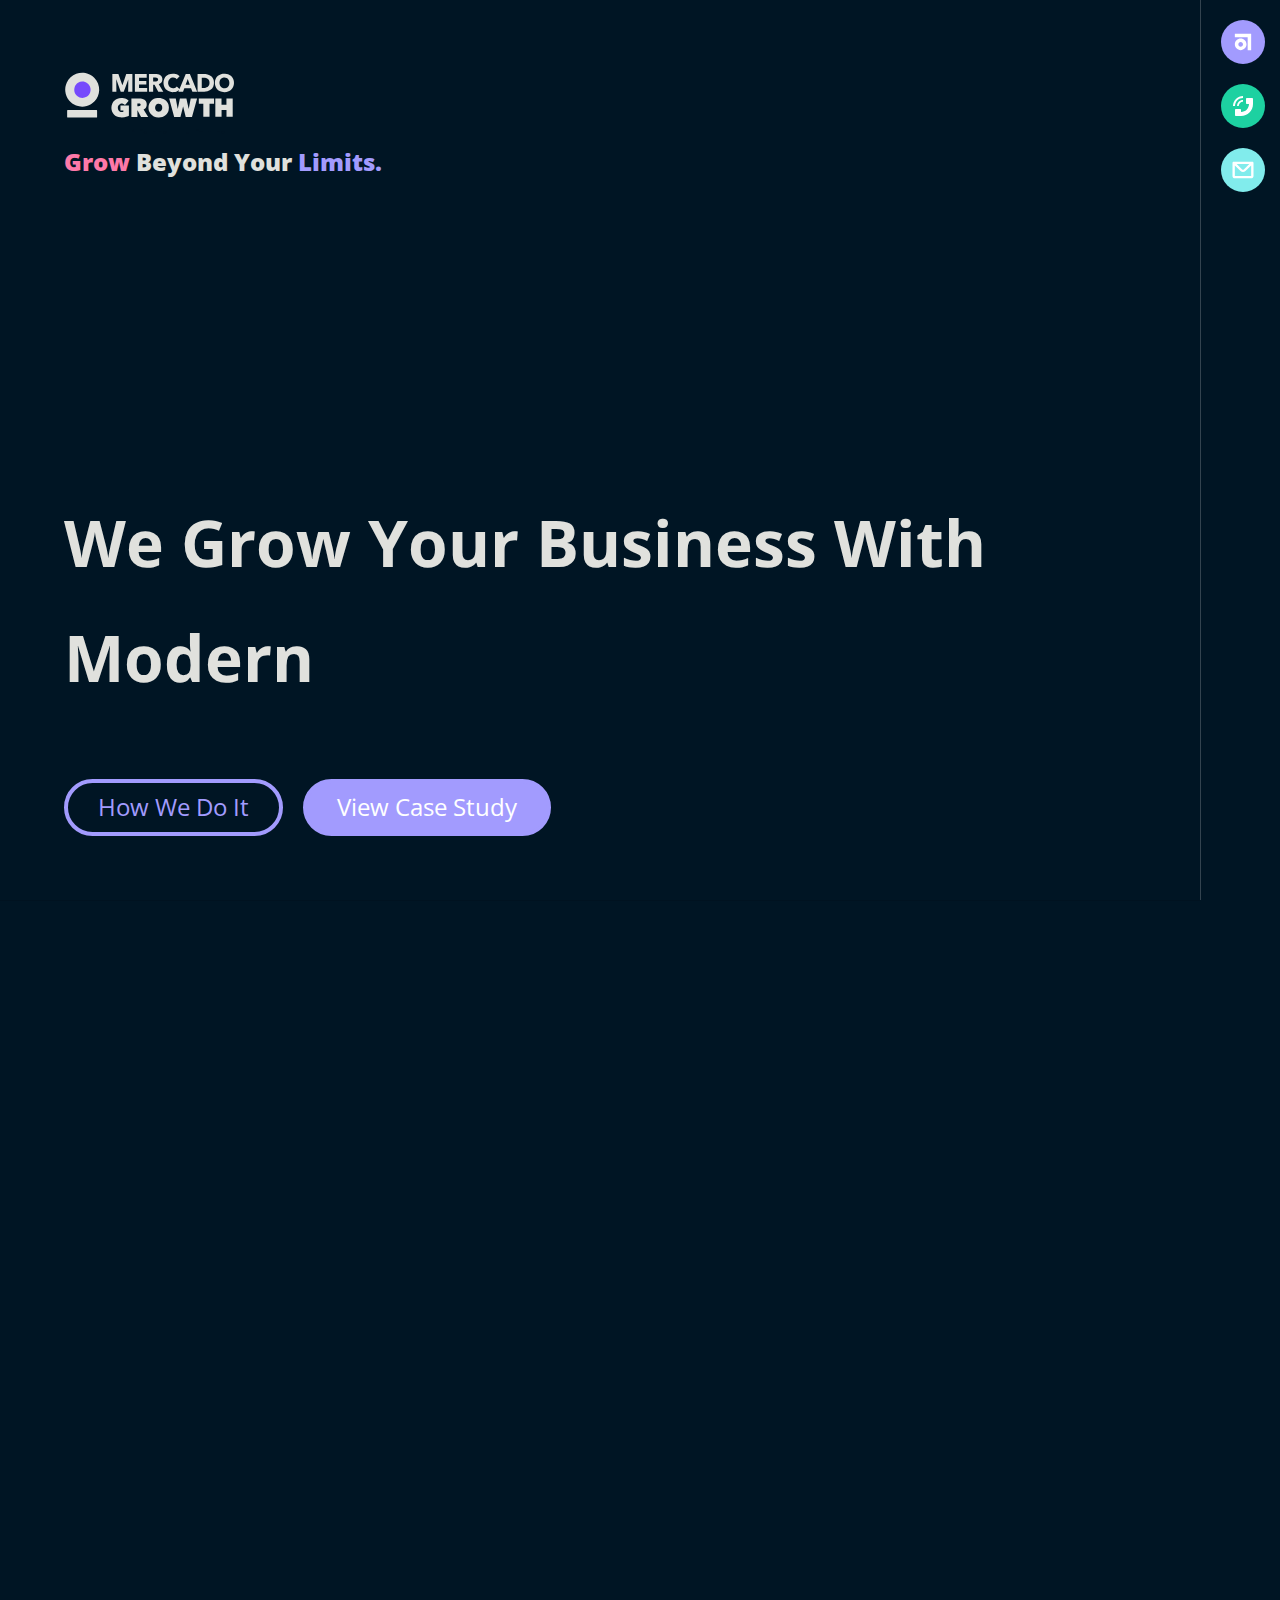
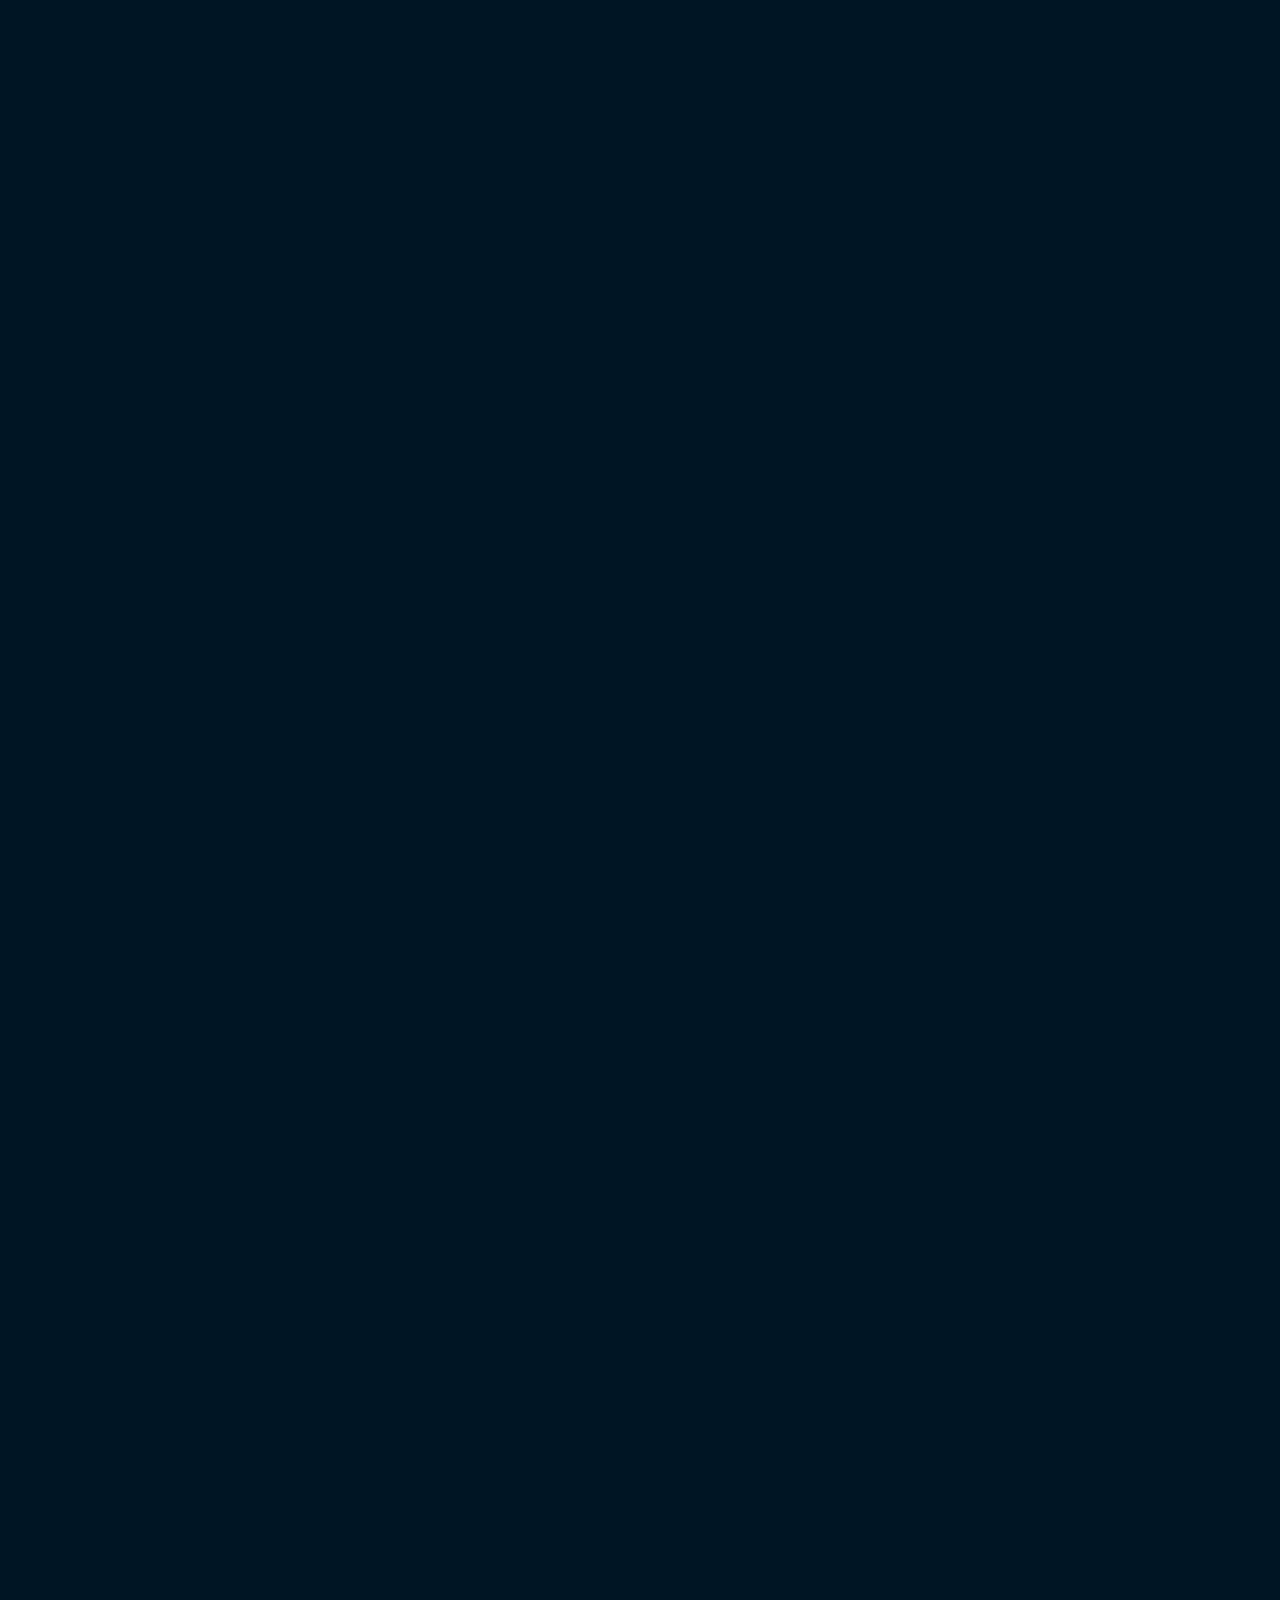
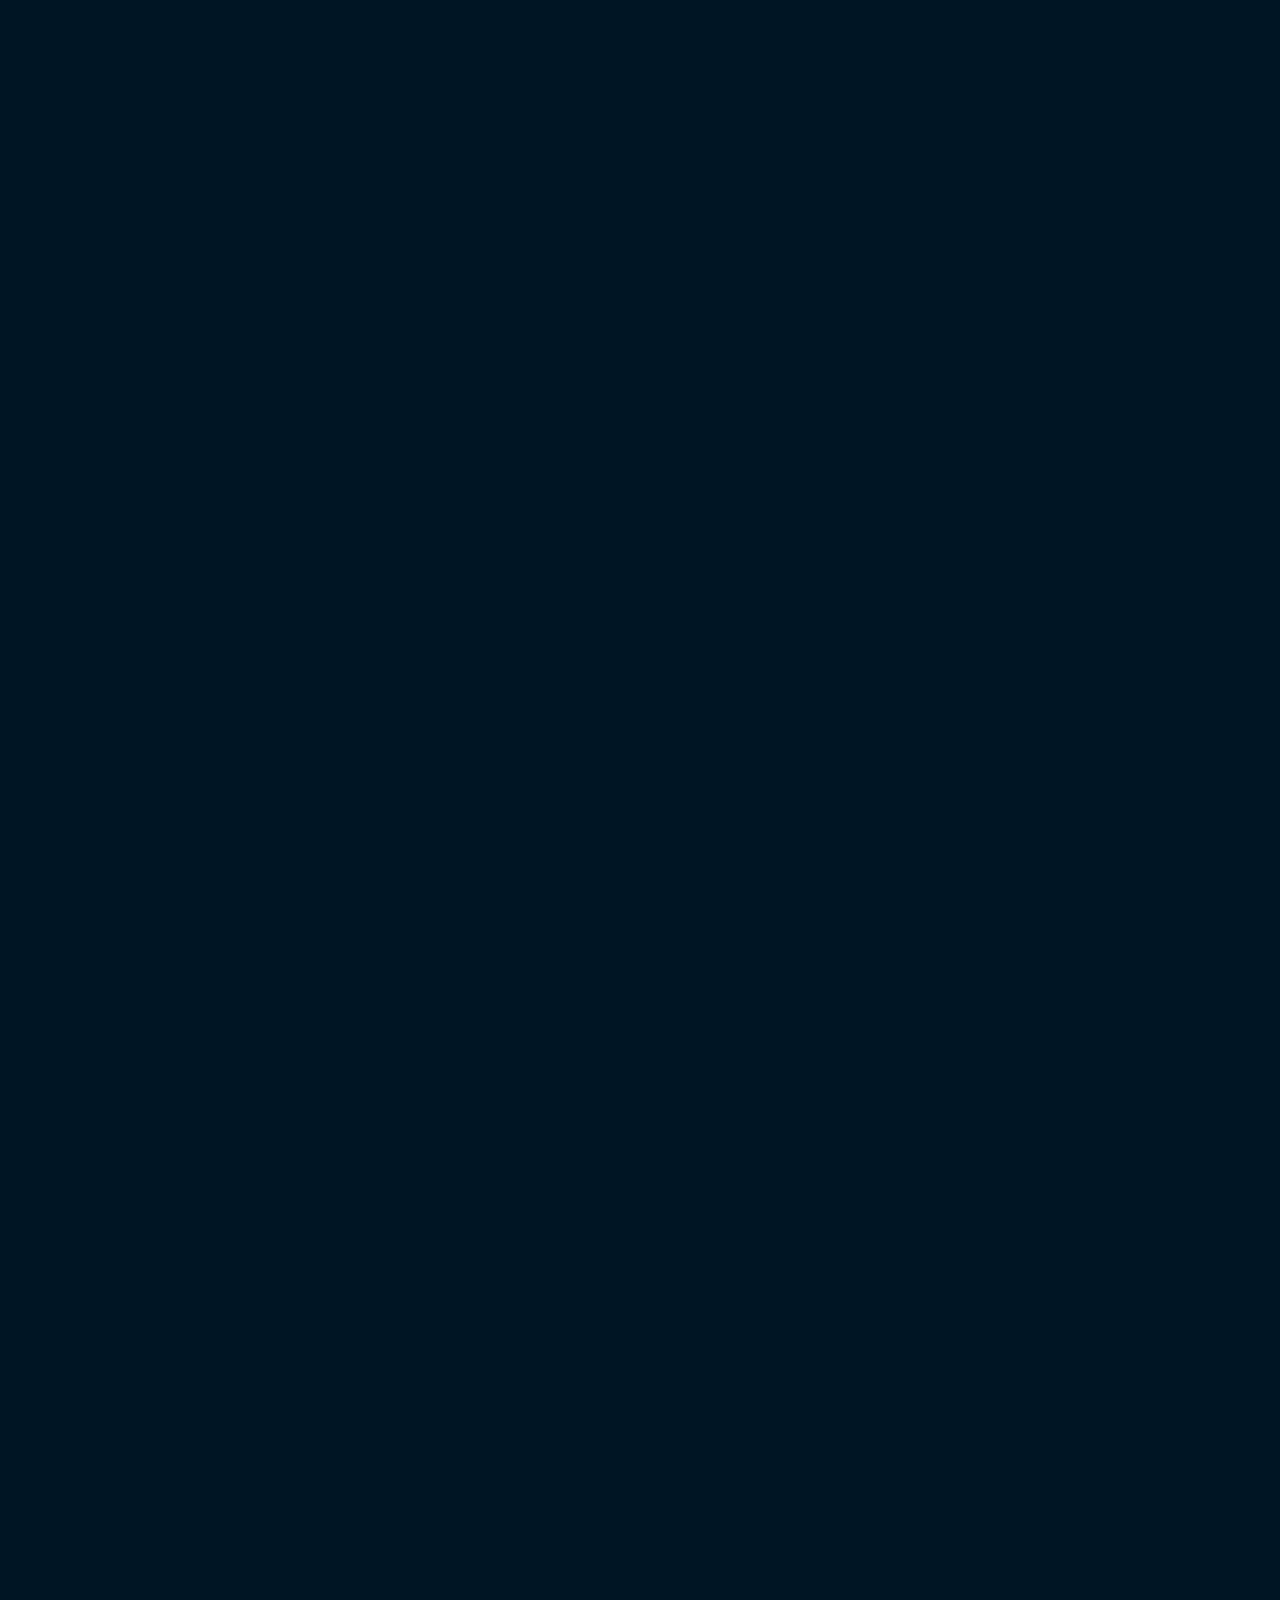
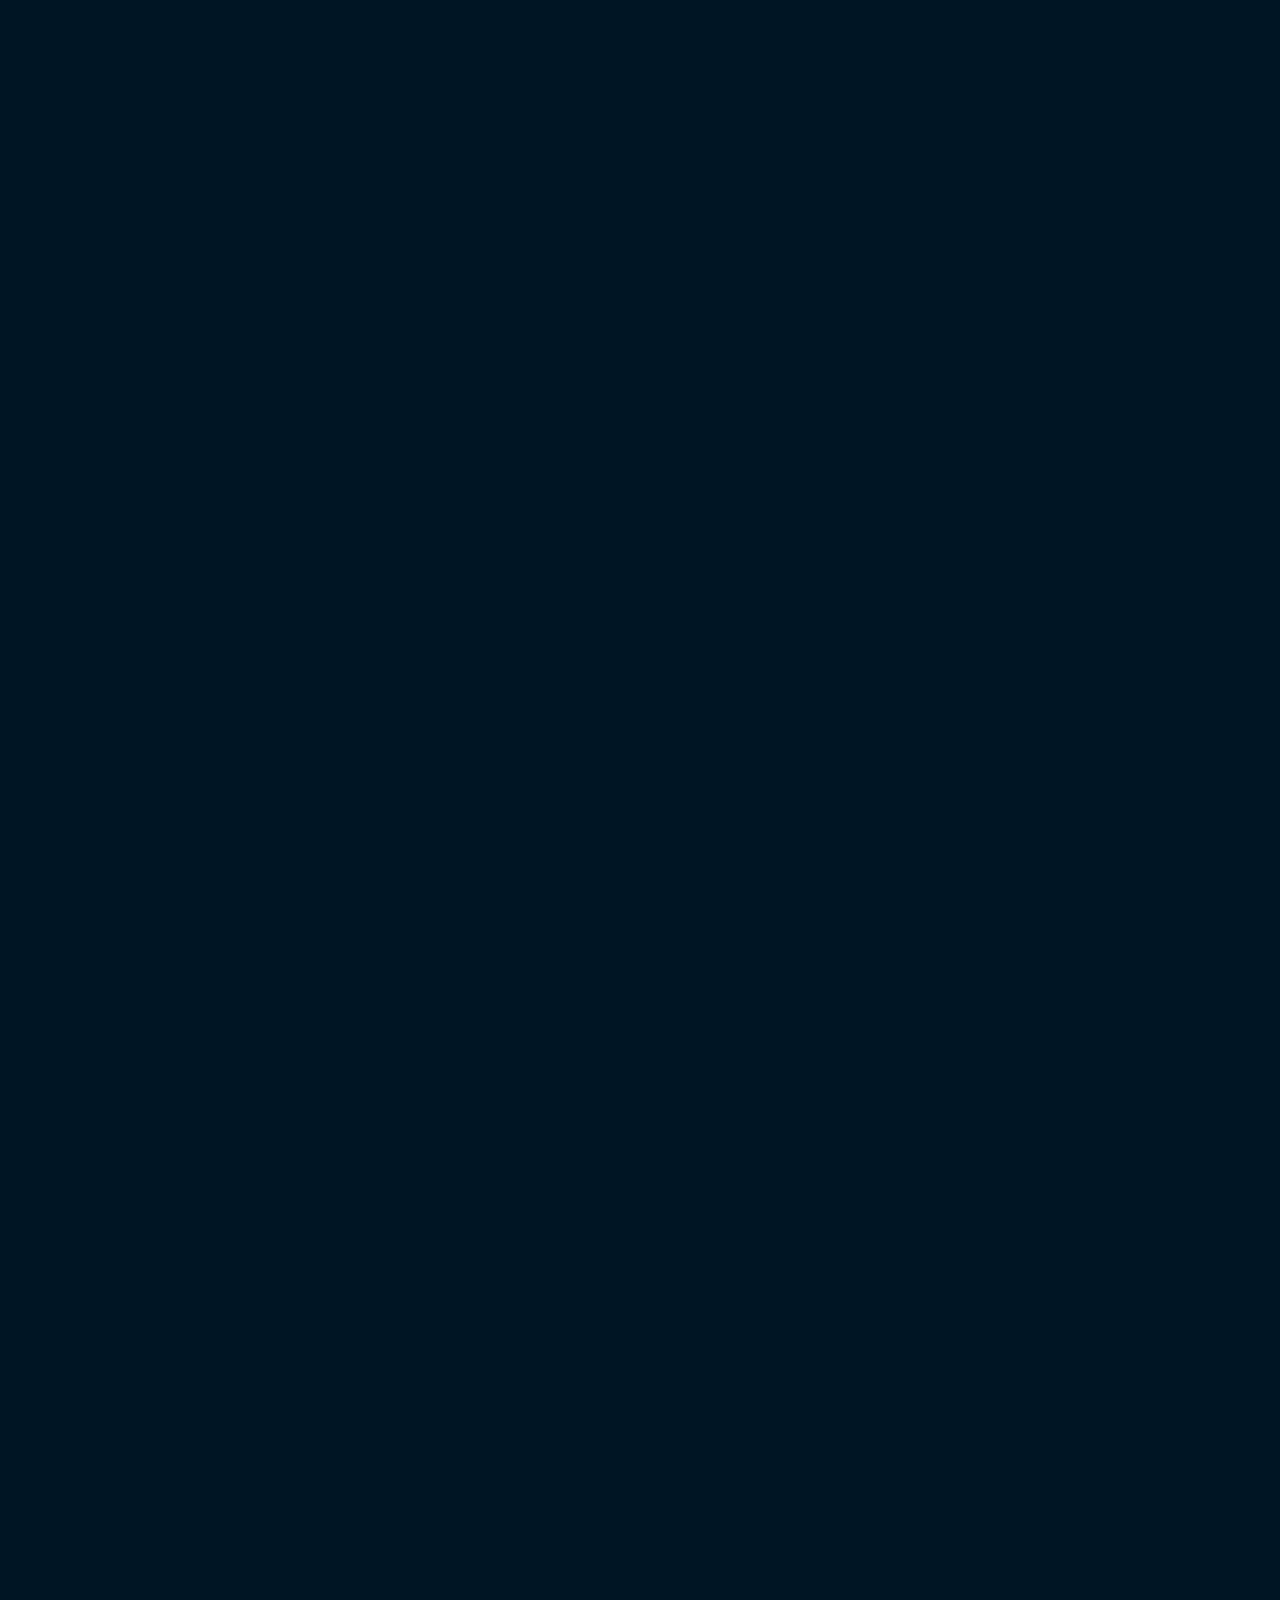
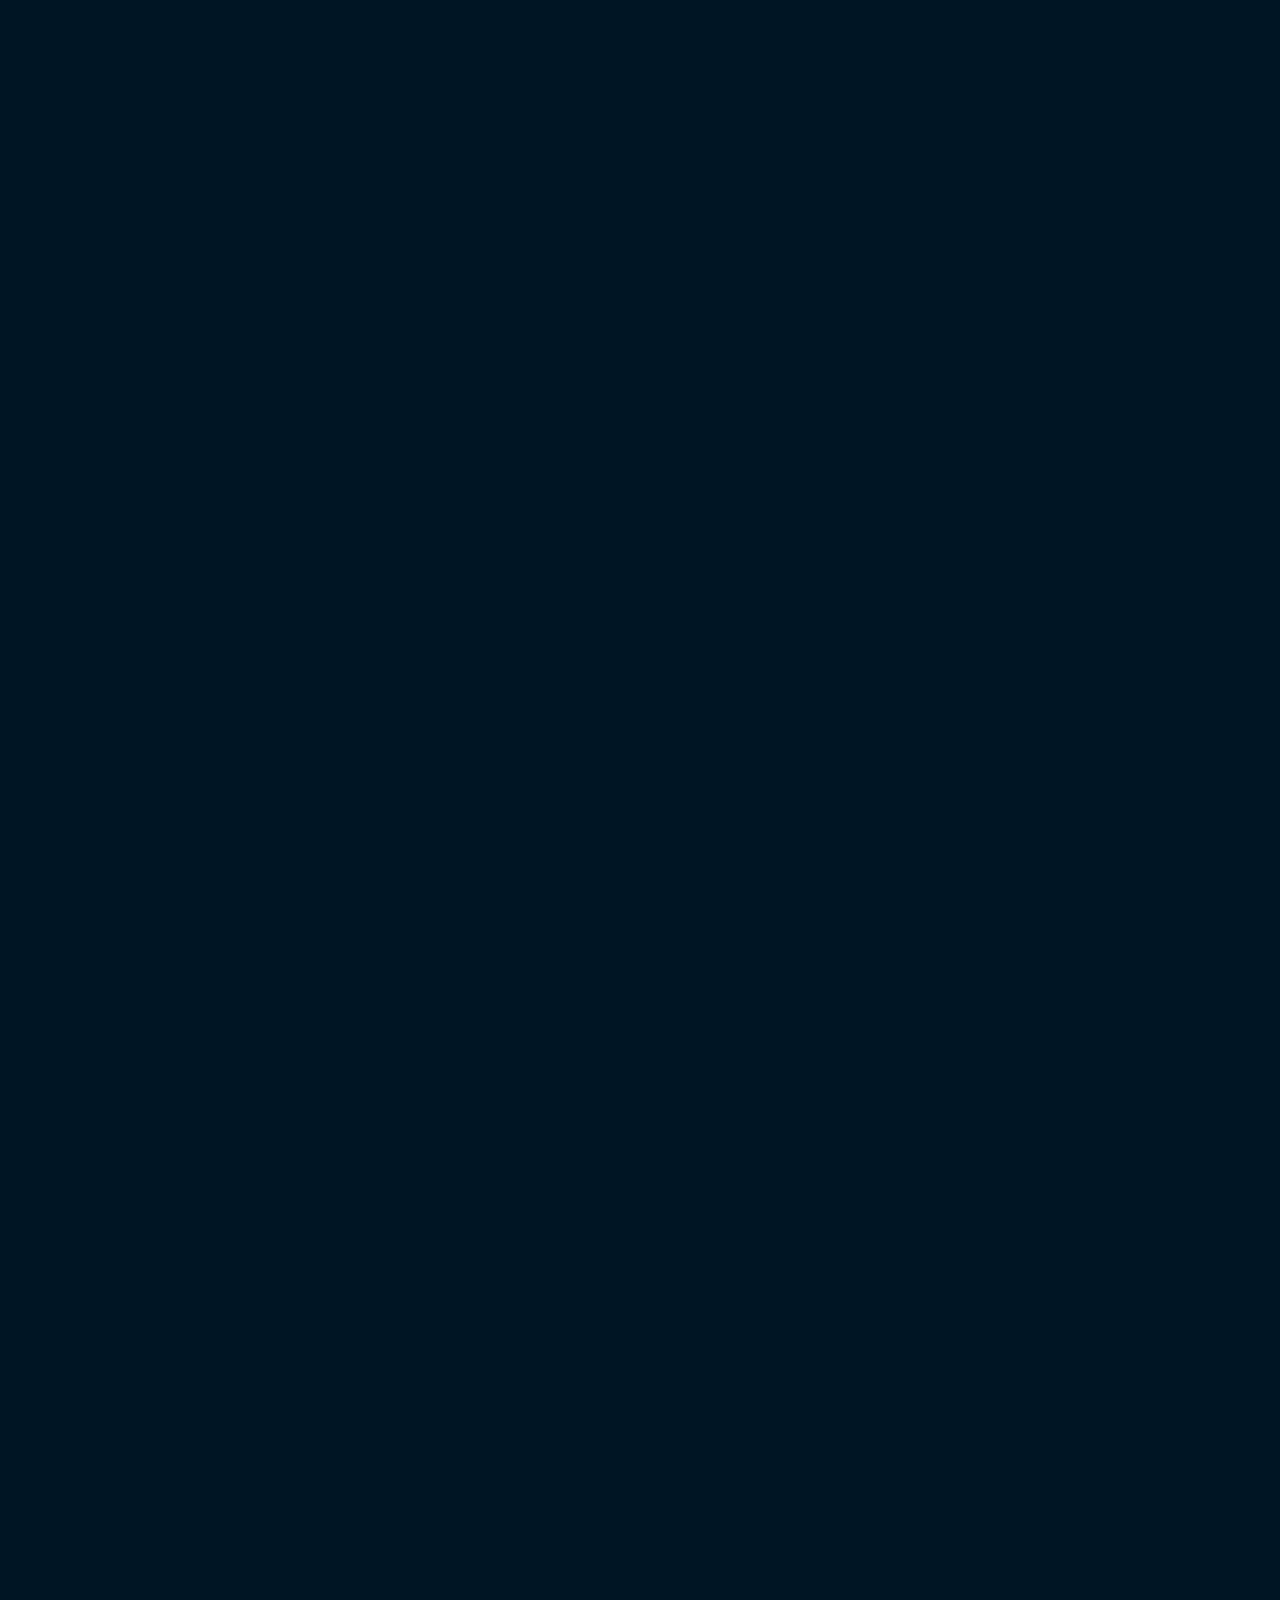
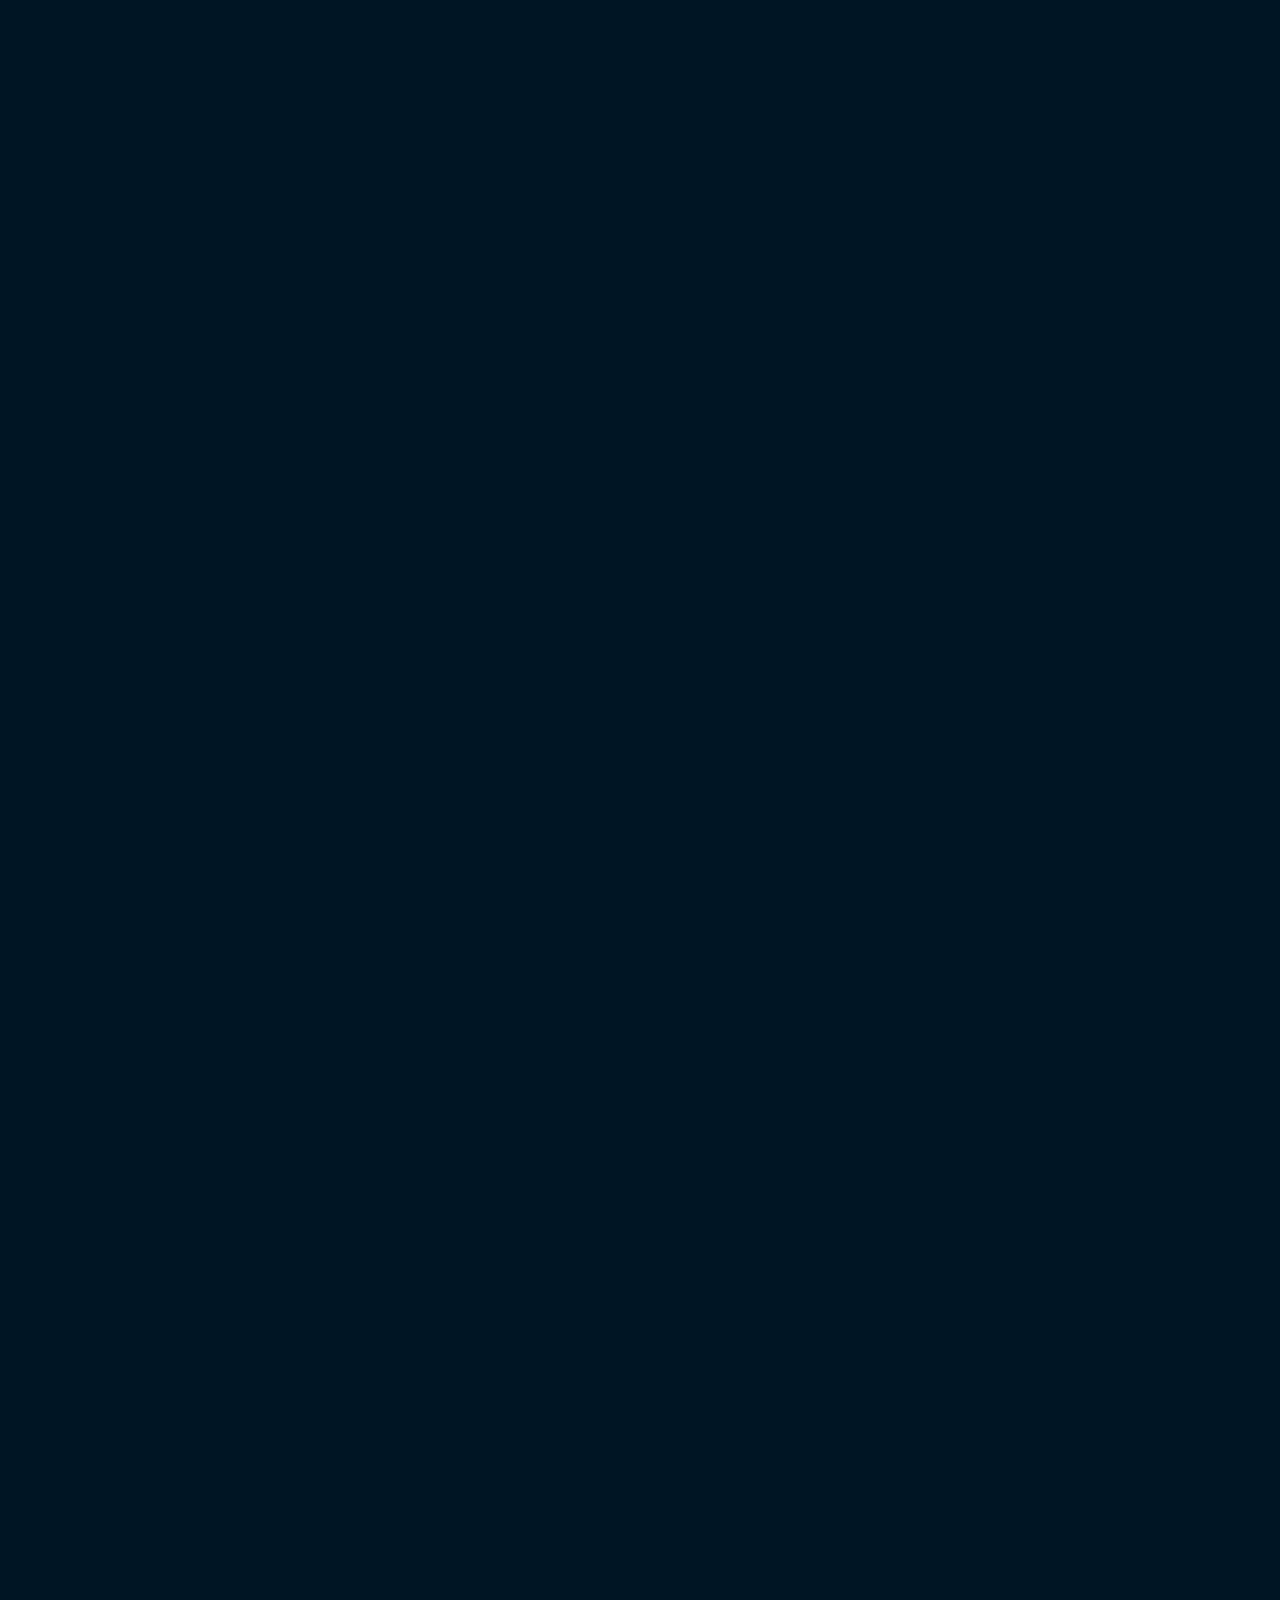
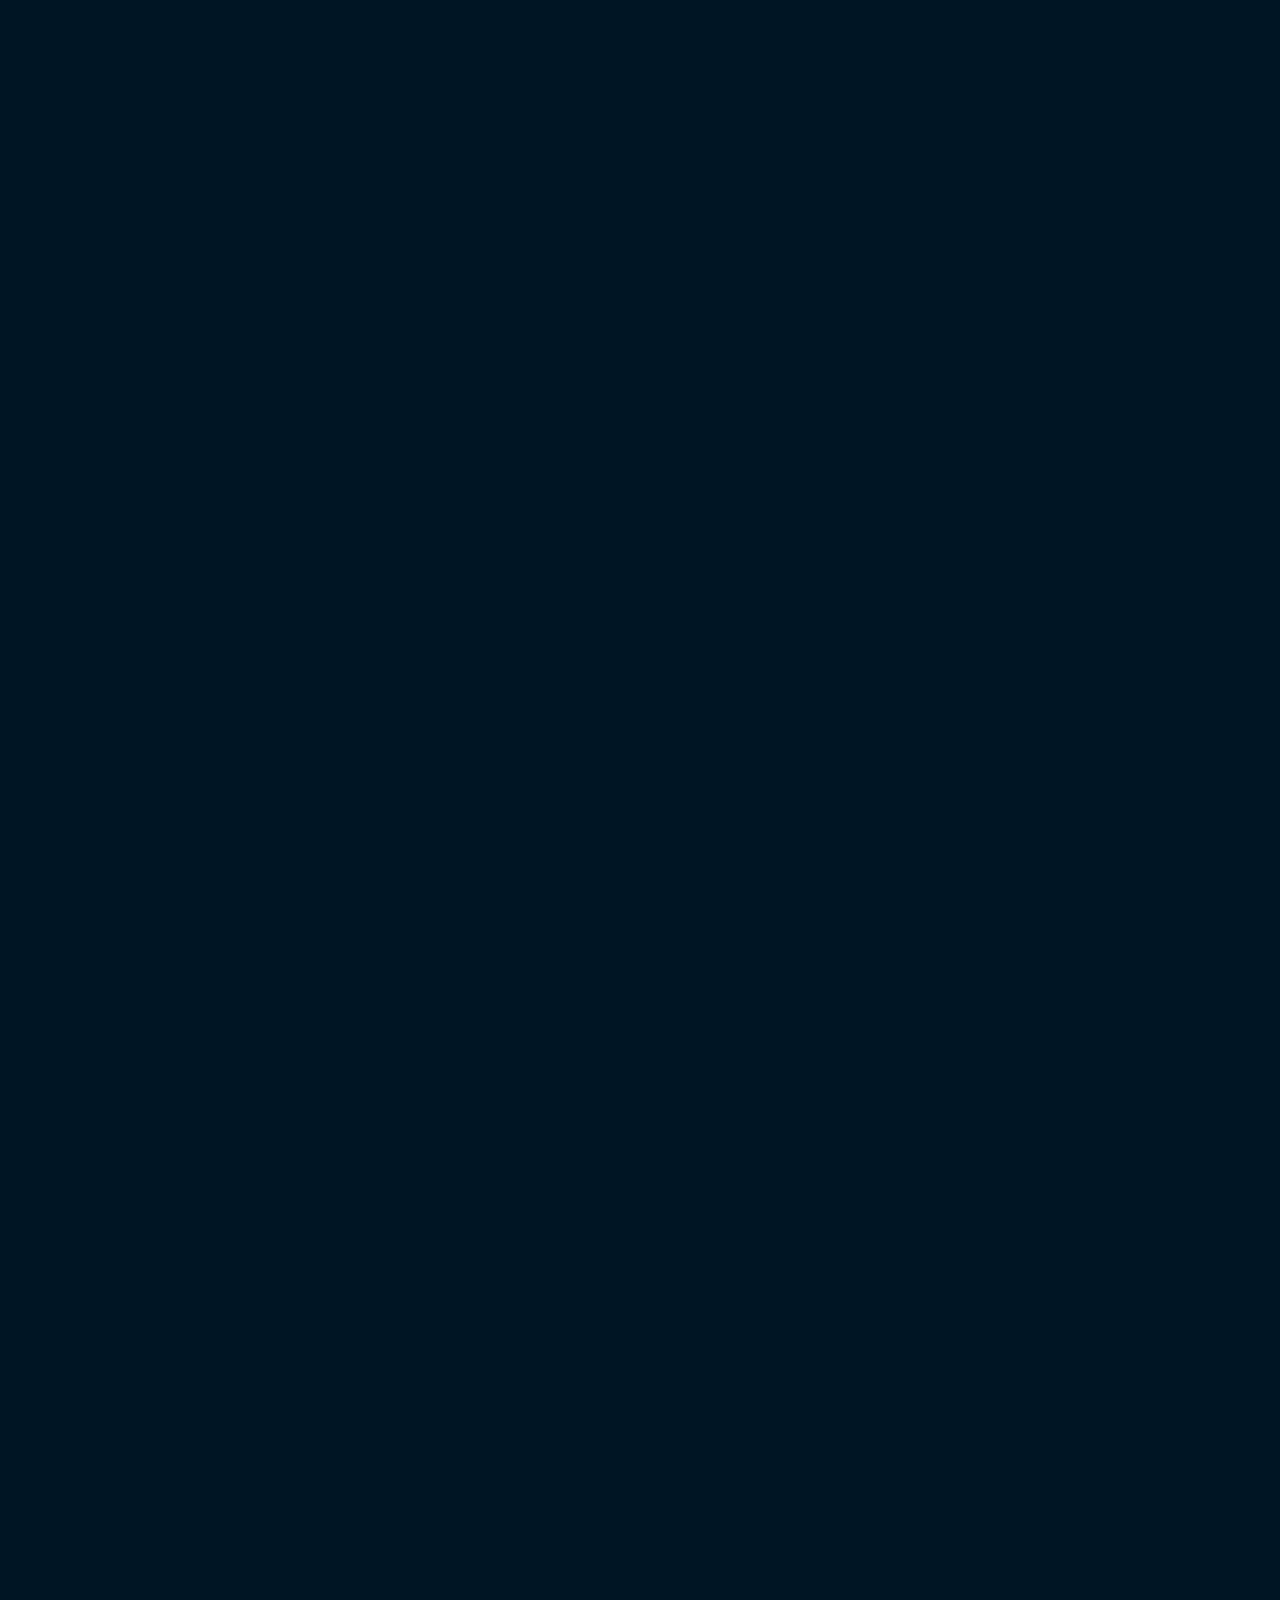
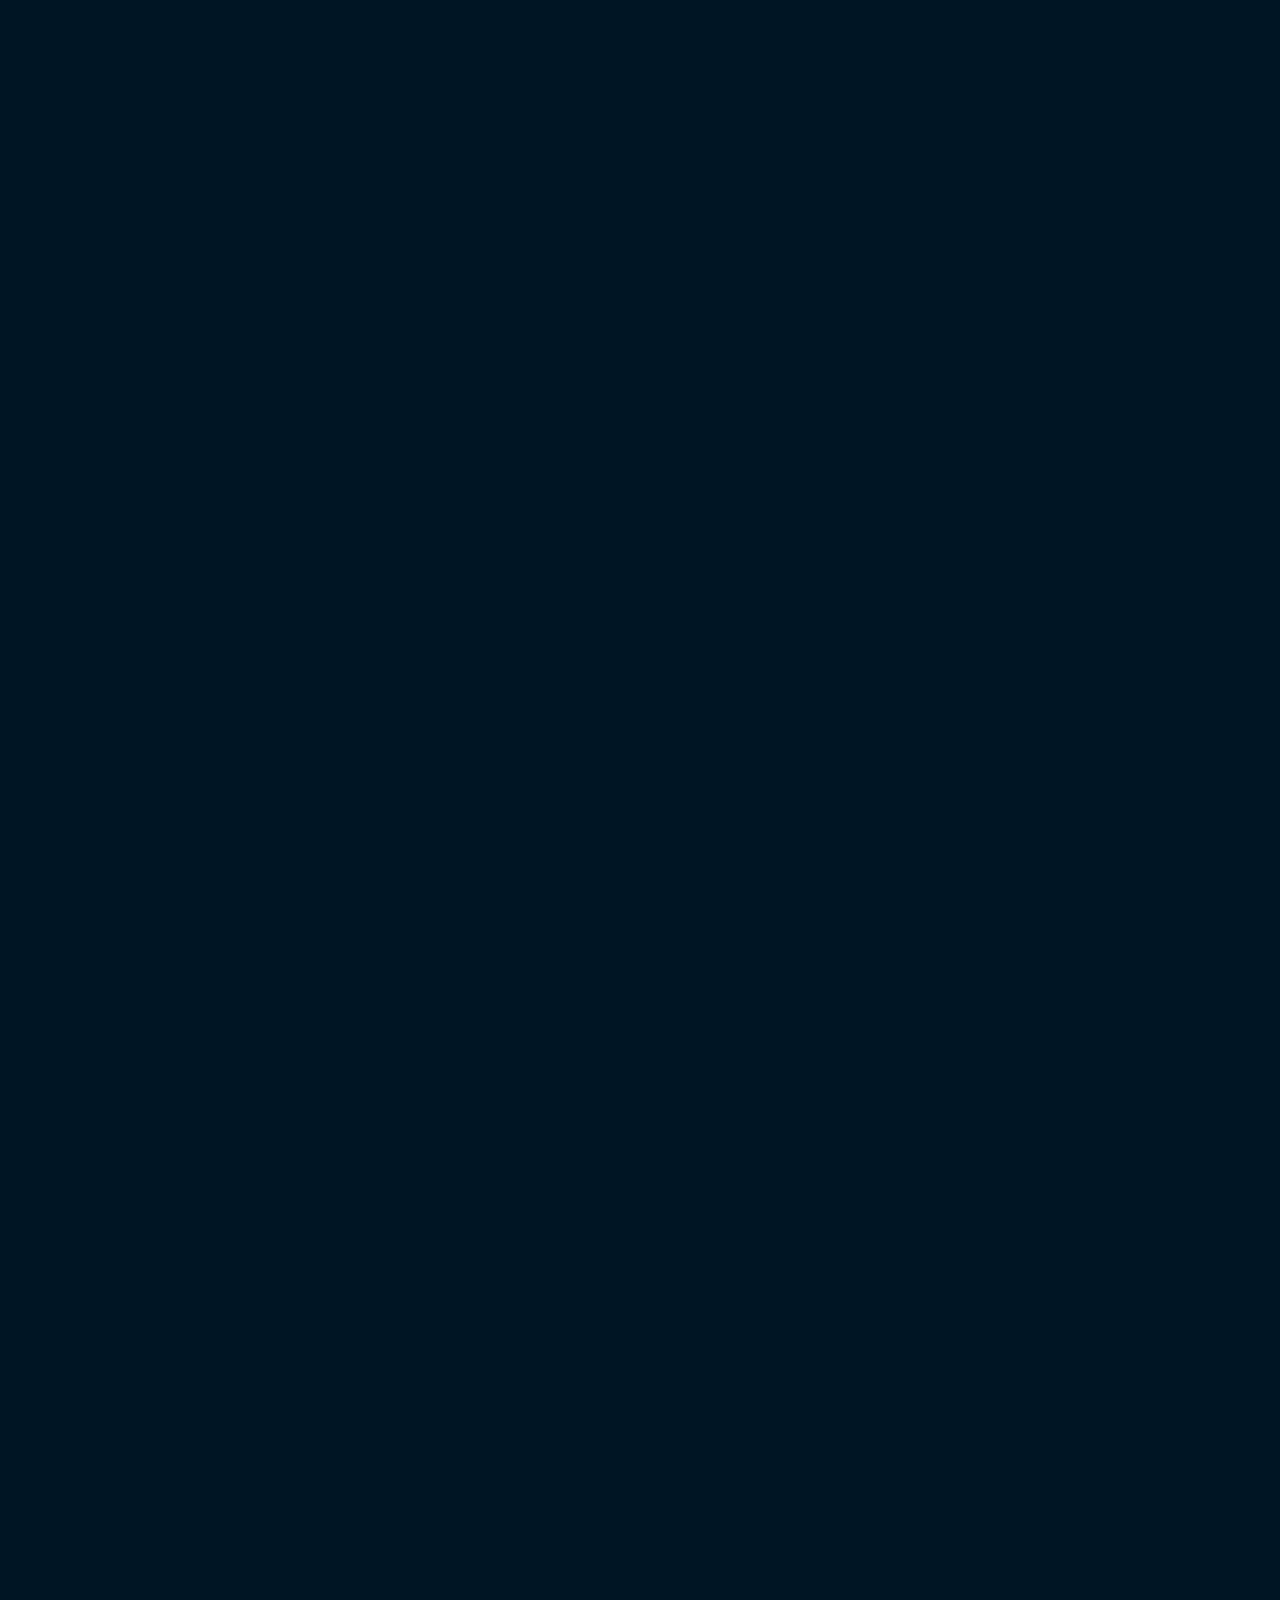
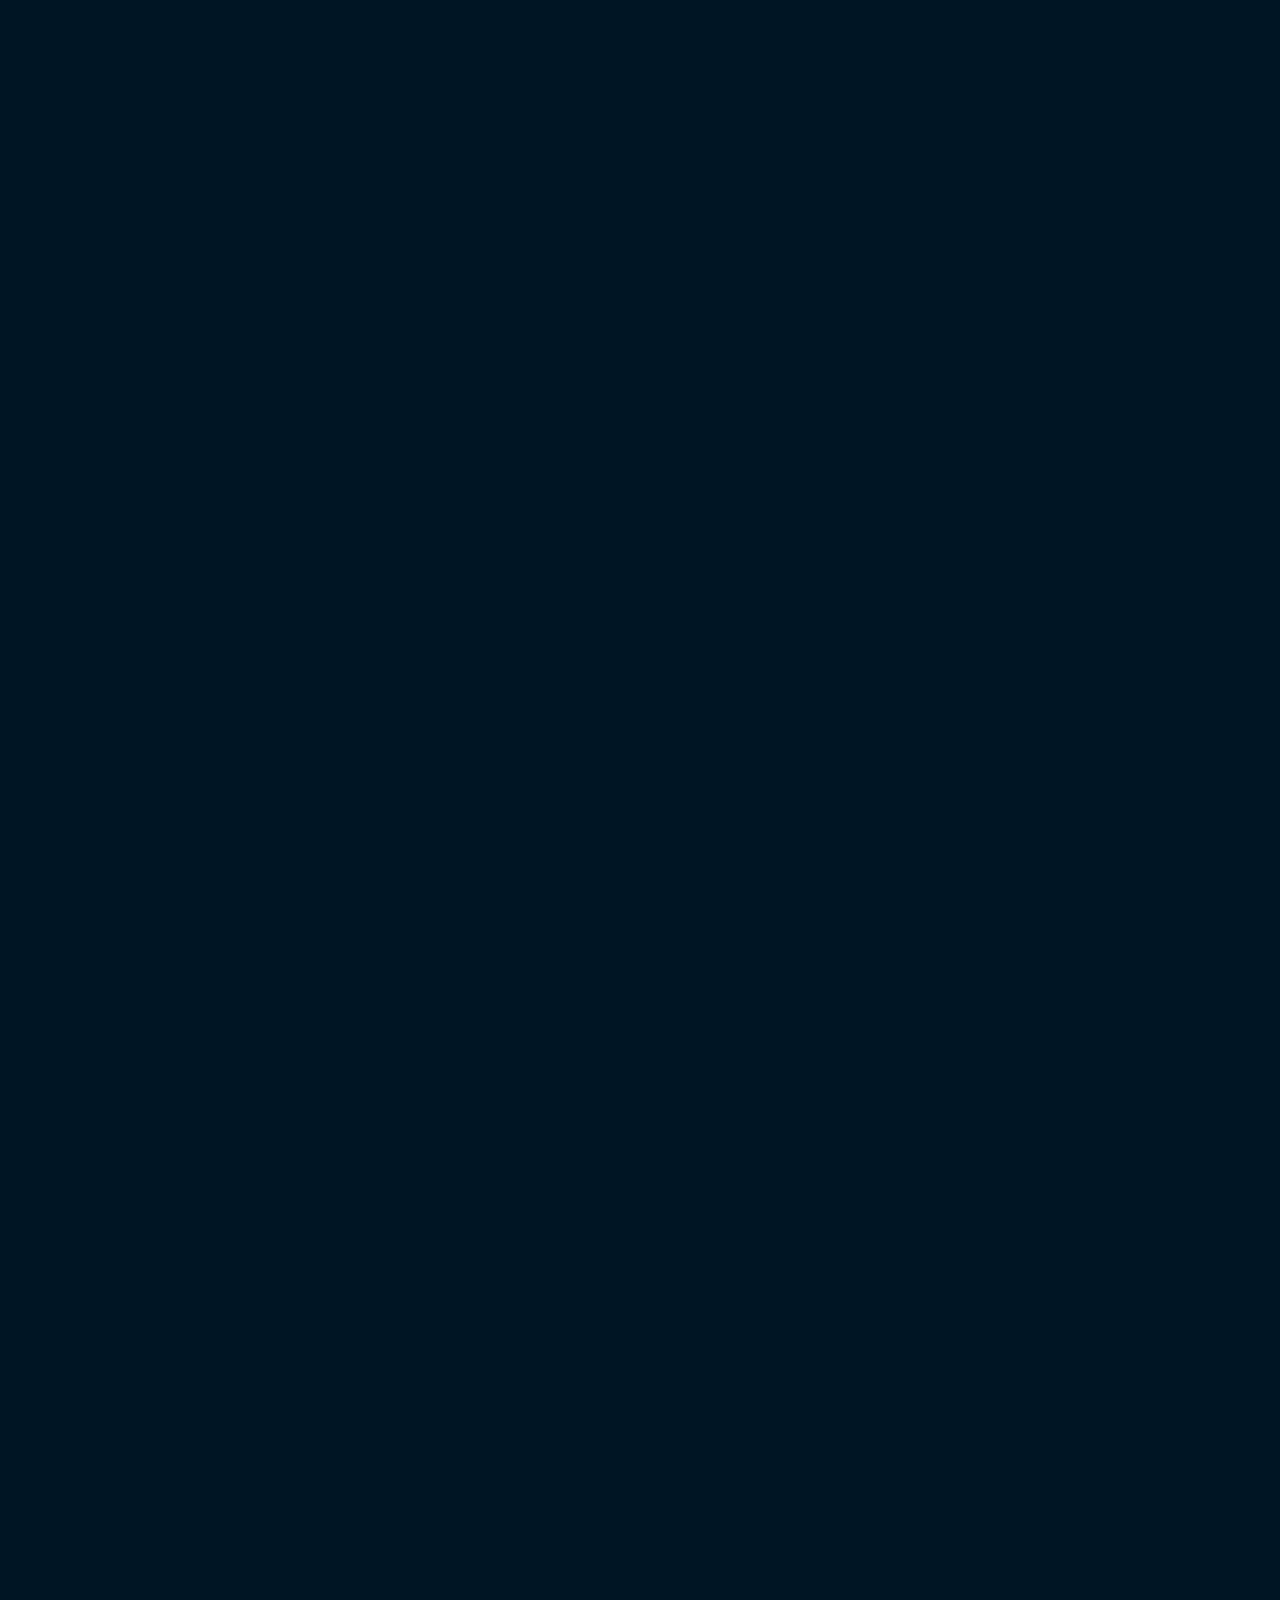
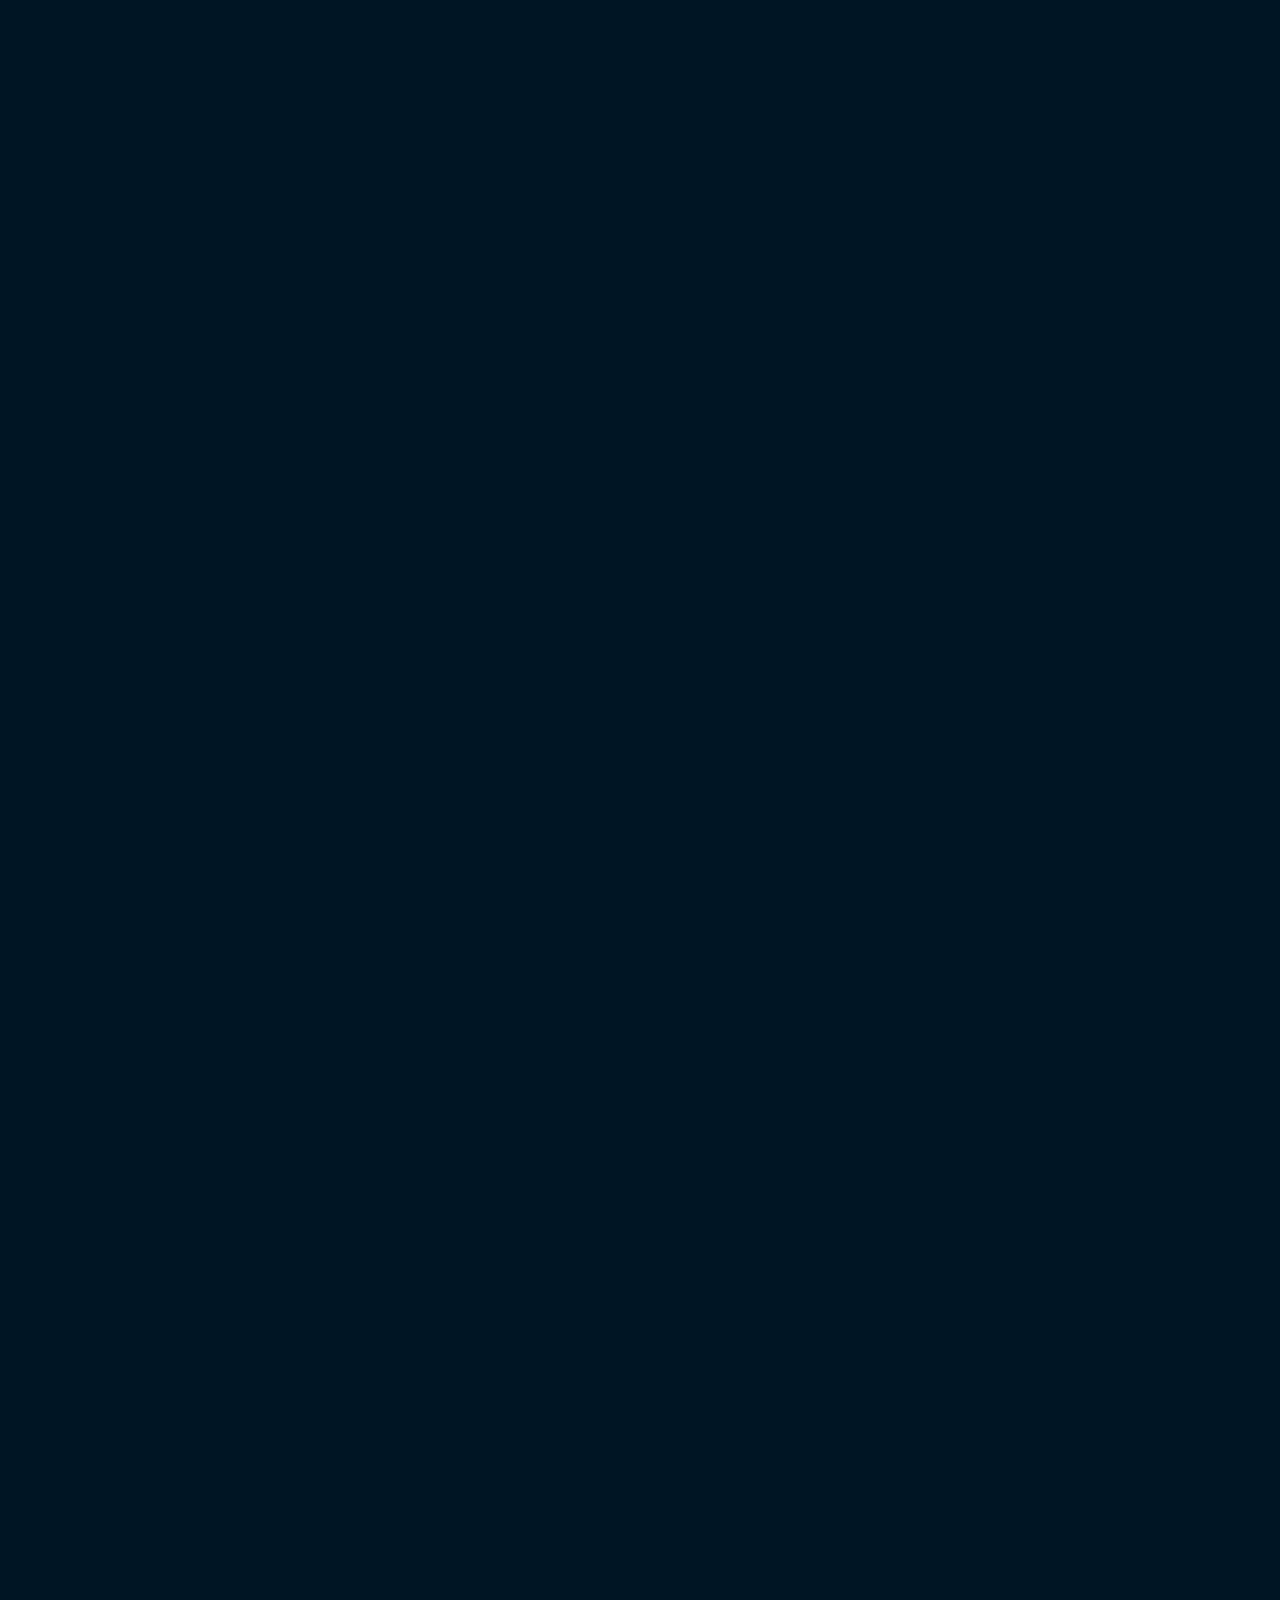
<file: index.html>
<!DOCTYPE html>
<html lang="en">
<head>
  <meta charset="UTF-8">
  <meta name="viewport" content="width=device-width, initial-scale=1">

  <title>Home | Mercado Growth Partners Inc.</title>
  <link rel="canonical" href="https://mercadogrowth.com" />

  <link rel="icon" type="image/svg+xml" media="(prefers-color-scheme: light)" href="/assets/images/mercado/mercado-favicon-prefers-light.svg" />
  <link rel="icon" type="image/svg+xml" media="(prefers-color-scheme: dark)" href="/assets/images/mercado/mercado-favicon-prefers-dark.svg" />

  <meta property="og:site_name" content="Mercado Growth Partners Inc." />
  <meta property="og:title" content="Grow Beyond Your Limits." />
  <meta property="og:url" content="https://mercadogrowth.com" />
  <meta property="og:type" content="website" />
  <meta property="og:description" content="We Grow Your Business With Modern Intention." />

  <meta property="og:image" content="https://mercadogrowth.com/assets/images/mercado/mercado-banner-full.png" />
  <meta property="og:image:width" content="1600" />
  <meta property="og:image:height" content="800" />

  <meta itemprop="name" content="Grow Beyond Your Limits. We Grow Your Business With Modern Intention." />
  <meta itemprop="url" content="https://mercadogrowth.com" />
  <meta itemprop="description" content="We Grow Your Business With Modern Intention." />

  <meta itemprop="thumbnailUrl" content="https://mercadogrowth.com/assets/images/mercado/mercado-banner-full.png" />
  <meta itemprop="image" content="https://mercadogrowth.com/assets/images/mercado/mercado-banner-full.png" />

  <meta name="twitter:title" content="Grow Beyond Your Limits." />
  <meta name="twitter:image" content="https://mercadogrowth.com/assets/images/mercado/mercado-banner-full.png" />
  <meta name="twitter:url" content="https://mercadogrowth.com" />
  <meta name="twitter:card" content="summary_large_image" />
  <meta name="twitter:description" content="We Grow Your Business With Modern Intention."/>

  <meta name="description" content="We Grow Your Business With Modern Intention." />

  <link rel="stylesheet" href="assets/css/styles.css">
  <script src="assets/js/tailwindcss.js"></script>
</head>
<body class="mc-theme-1">
  <section id="mc-sidebar-toggles">
    <div id="mc-sidebar-toggle-icon" class="mc-sidebar-toggle mc-sidebar-toggle-icon mc-pulse">
      <svg class="mc-icon">
        <use href="#mercado-sidebar-toggle-icon-tmpl"></use>
      </svg>
    </div>

    <a id="mc-sidebar-phone-icon" class="mc-sidebar-toggle-icon mc-intention" href="#mc-book-intro" aria-label="Book a discovery fit call">
      <svg class="mc-icon">
        <use href="#mercado-sidebar-phone-icon-tmpl"></use>
      </svg>
    </a>

    <a id="mc-sidebar-email-icon" class="mc-sidebar-toggle-icon mc-intuition" href="mailto:hello@mercadogrowth.com?subject=Website Inquiry" aria-label="Email us">
      <svg class="mc-icon">
        <use href="#mercado-sidebar-email-icon-tmpl"></use>
      </svg>
    </a>
  </section>

  <section id="mc-sidebar">
    <ol class="mc-nav">
      <li>
        <a class="mc-sidebar-toggle" href="#mc-home-intro">
          Home
        </a>
      </li>
      <li>
        <a class="mc-sidebar-toggle mc-sidebar-highlight" href="#mc-book-intro">
          Book a Call
        </a>
      </li>
      <li>
        <a class="mc-sidebar-toggle" href="#mc-problems-we-solve-intro">
          Problems We Solve
        </a>
      </li>
      <li>
        <a class="mc-sidebar-toggle" href="#mc-how-we-do-it-intro">
          How We Do It
        </a>
      </li>
      <li>
        <a class="mc-sidebar-toggle" href="#mc-our-impact-intro">
          Our Impact
        </a>
      </li>
      <li>
        <a class="mc-sidebar-toggle" href="#mc-our-niches-intro">
          Our Niche
        </a>
      </li>
      <li>
        <a class="mc-sidebar-toggle" href="#mc-client-testimonials-intro">
          Client Testimonials
        </a>
      </li>
      <li>
        <a class="mc-sidebar-toggle" href="#mc-our-difference-intro">
          Our Difference
        </a>
      </li>
      <li>
        <a class="mc-sidebar-toggle" href="#mc-case-studies-intro">
          Case Studies
        </a>
      </li>
      <li>
        <a class="mc-sidebar-toggle" href="#mc-featured-partners-intro">
          Featured Partners
        </a>
      </li>
      <li>
        <a class="mc-sidebar-toggle" href="#mc-our-process-intro">
          Our Process
        </a>
      </li>
      <li>
        <a class="mc-sidebar-toggle" href="#mc-our-resources-intro">
          Our Resources
        </a>
      </li>
      <li>
        <a class="mc-sidebar-toggle" href="#mc-our-ideal-clients-intro">
          Our Ideal Clients
        </a>
      </li>
      <!--li>
        <a class="mc-sidebar-toggle" href="#mc-book-intro">
          Book a Call
        </a>
      </li-->
      <li>
        <a class="mc-sidebar-toggle" href="#mc-contact-intro">
          Contact
        </a>
      </li>
    </ol>
  </section>

  <main id="mc-main" class="mc-sidebar-dismiss">
    <div id="mc-layout">
      <section id="mc-home-intro" class="mc-masthead mc-row flex justify-between flex-nowrap">
        <div class="mc-thesis-holder flex flex-col justify-between">
          <div>
            <div class="mc-logo-holder">
              <a href="/" aria-label="Mercado Growth Logo">
                <svg id="mercado-logo-text" class="mc-icon">
                  <use href="#mercado-logo-text-tmpl"></use>
                </svg>
              </a>
            </div>

            <!--h1 class="mc-thesis">
              <span class="mc-accent-color-1">AI</span> Powered.
              <br/>
              <span class="mc-accent-color-2">Human</span> Perfected.
            </h1-->

            <h1 class="mc-thesis">
              <span class="mc-accent-color-2">Grow</span> Beyond Your <span class="mc-accent-color-1">Limits.</span>
            </h1>
          </div>

          <div>
            <h2 class="mc-purpose">
              We Grow Your Business With Modern
              <span class="mc-cycle">
                <div class="mc-cycle-track">
                  <div class="mc-word mc-intention">Intention.</div>
                  <div class="mc-word mc-intuition">Intuition.</div>
                  <div class="mc-word mc-intelligence">Intelligence.</div>
                  <div class="mc-word mc-ideations">Ideations.</div>
                  <div class="mc-word mc-incentives">Incentives.</div>
                  <div class="mc-word mc-intensity">Intensity.</div>
                </div>
              </span>
            </h2>

            <div class="sm:flex items-center gap-x-5">
              <a class="w-full sm:w-auto mc-masthead-button mc-base-font-size-l" href="#mc-problems-we-solve-intro">
                How We Do It
              </a>
              <a class="mt-5 sm:mt-0 w-full sm:w-auto mc-masthead-button-2 mc-base-font-size-l" href="/case-studies/elkislandretreat">
                View Case Study
              </a>
            </div>
          </div>
          <div class="block md:hidden"></div>
        </div>

        <div id="mc-scroll-more-indicator">
          <div class="mc-mouse">
            <div class="mc-mouse-scroller"></div>
          </div>
        </div>
      </section>

      <section id="mc-book-intro" class="mc-section">
        <article class="mc-article">
          <h2 class="mc-base-font-size-xl">Let's Chat, Human to Human.</h2>

          <div id="calendly-inline-widget"></div>
        </article>
      </section>

      <!--section class="mc-section">
        <article class="mc-article">
          <p class="mc-statement mc-base-font-size-xxl mc-intention">
            We're not an AI company.
          </p>
        </article>
      </section-->

      <section class="mc-section">
        <article class="mc-article">
          <p class="mc-statement mc-base-font-size-xxl mc-intuition">
            We're a human first company.
          </p>
        </article>
      </section>

      <section class="mc-section">
        <article class="mc-article">
          <p class="mc-statement mc-base-font-size-xxl">
            Nothing replaces <span class="mc-underline mc-intelligence">human</span> connection.
          </p>
        </article>
      </section>

      <section class="mc-section">
        <article class="mc-article">
          <p class="mc-statement mc-base-font-size-xxl">
            We grow that <span class="mc-underline mc-intuition">connection</span> with you and your customers.
          </p>
        </article>
      </section>

      <section class="mc-section">
        <article class="mc-article">
          <p class="mc-statement mc-base-font-size-xxl">
            Revenue <span class="mc-underline mc-intention">growth</span> is the outcome.
          </p>
        </article>
      </section>

      <!--section class="mc-section">
        <article class="mc-article">
          <p style="font-size:3rem;line-height:4rem;font-weight:800;opacity:1">
            That's where we come in.
          </p>
        </article>
      </section-->

      <!--section class="mc-section">
        <article class="mc-article">
          <p class="mc-statement">
            Let's talk about how.
          </p>
        </article>
      </section-->

      <section id="mc-problems-we-solve-intro" class="mc-section">
        <article class="mc-article mc-checklist">
          <h2 class="mc-base-font-size-l">Problems We Solve</h2>
          
          <ol class="mc-base-font-size-l">
            <li class="mc-row mc-checklist-item">
              <div class="mc-col mc-checklist-item-symbol">
                1
              </div>
              <div class="mc-col mc-checklist-item-text">
                <p>
                  Limited time or skills to drive growth effectively.
                </p>
              </div>
            </li>

            <li class="mc-row mc-checklist-item">
              <div class="mc-col mc-checklist-item-symbol">
                2
              </div>
              <div class="mc-col mc-checklist-item-text">
                <p>
                  Internal growth strategies are underperforming.
                </p>
              </div>
            </li>

            <li class="mc-row mc-checklist-item">
              <div class="mc-col mc-checklist-item-symbol">
                3
              </div>
              <div class="mc-col mc-checklist-item-text">
                <p>
                  Inefficient operations and high costs hinder scalability.
                </p>
              </div>
            </li>

            <li class="mc-row mc-checklist-item">
              <div class="mc-col mc-checklist-item-symbol">
                4
              </div>
              <div class="mc-col mc-checklist-item-text">
                <p>
                  Operations aren't structured to handle business growth.
                </p>
              </div>
            </li>

            <li class="mc-row mc-checklist-item">
              <div class="mc-col mc-checklist-item-symbol">
                5
              </div>
              <div class="mc-col mc-checklist-item-text">
                <p>
                  Uncertainty in integrating AI to enhance business performance.
                </p>
              </div>
            </li>
          </ol>
        </article>
      </section>

      <section id="mc-how-we-do-it-intro" class="mc-section">
        <article class="mc-article">
          <h2 class="mc-base-font-size-l">How We Do It</h2>

          <h2 class="mc-statement mc-base-font-size-xxxl">Growth.</h2>
          <h2 class="mc-statement mc-base-font-size-xxxl">Automations.</h2>
          <h2 class="mc-statement mc-base-font-size-xxxl">Execution.</h2>
        </article>
      </section>

      <section class="mc-section mc-how-we-do-it mc-base-font-size-m">
        <article class="mc-article">
          <div class="mc-row">
            <div class="mc-col">
              <div class="mc-animator mc-intention"></div>

              <h3 class="mc-subheader">Intention</h3>
              <h4>Purposeful Growth</h4>

              <p>
                We use deliberate tactics to make your business profitable and sustainable.
              </p>
            </div>

            <div class="mc-col">
              <div class="mc-animator mc-intuition"></div>

              <h3 class="mc-subheader">Intuition</h3>
              <h4>Business Transformations</h4>

              <p>
                All businesses evolve over time. We help you identify the right direction.
              </p>
            </div>

            <div class="mc-col">
              <div class="mc-animator mc-intelligence"></div>

              <h3 class="mc-subheader">Intelligence</h3>
              <h4>Operational Automations</h4>

              <p>
                We help you automate your processes to handle new growth. 
              </p>
            </div>
          </div>
        </article>
      </section>

      <section class="mc-section mc-how-we-do-it mc-base-font-size-m">
        <article class="mc-article">
          <div class="mc-row">
            <div class="mc-col">
              <div class="mc-animator mc-ideations"></div>

              <h3 class="mc-subheader">Ideations</h3>
              <h4>Growth First</h4>

              <p>
                We're obsessed with scaling your business so you create a legacy.
              </p>
            </div>

            <div class="mc-col">
              <div class="mc-animator mc-incentives"></div>

              <h3 class="mc-subheader">Incentives</h3>
              <h4>Growth Partnerships</h4>

              <p>
                Our compensation depends on your success and drives our shared growth.
              </p>
            </div>

            <div class="mc-col">
              <div class="mc-animator mc-intensity"></div>

              <h3 class="mc-subheader">Intensity</h3>
              <h4>Systematic Execution</h4>

              <p>
                Ideas are easy. Execution is everything. We don't just ideate, we execute.
              </p>
            </div>
          </div>
        </article>
      </section>

      <section id="mc-our-impact-intro" class="mc-section mc-our-impact mc-change-theme-2">
        <article class="mc-article">
          <h2 class="mc-base-font-size-l">Our Impact</h2>

          <div class="mc-row">
            <div class="mc-col">
              <h1 
                class="mc-statement mc-base-font-size-xxxl mc-countup mc-intention"
                data-mc-countup-target="40689"
              >
                $40,689+
              </h1>
              <h2 class="mc-statement mc-base-font-size-xxxl">
                Average New Revenue
              </h2>
            </div>
          </div>
        </article>
      </section>

      <section class="mc-section mc-our-impact">
        <article class="mc-article">
          <div class="mc-row">
            <div class="mc-col">
              <h1 
                class="mc-statement mc-base-font-size-xxxl mc-countup mc-intuition"
                data-mc-countup-target="265"
              >
                53%
              </h1>
              <h2 class="mc-statement mc-base-font-size-xxxl">
                Return on Investment
              </h2>
            </div>
          </div>
        </article>
      </section>

      <section class="mc-section mc-our-impact">
        <article class="mc-article">
          <div class="mc-row">
            <div class="mc-col">
              <h1 
                class="mc-statement mc-base-font-size-xxxl mc-countup mc-intelligence"
                data-mc-countup-target="15360"
              >
                $15,360+
              </h1>
              <h2 class="mc-statement mc-base-font-size-xxxl">
                Expenses Saved
              </h2>
            </div>
          </div>
        </article>
      </section>

      <section id="mc-our-niches-intro" class="mc-section">
        <article class="mc-article">
          <h2 class="mc-base-font-size-l">Our Niche</h2>

          <div class="mc-row mc-base-font-size-xxxl">
            <h2 class="mc-statement">
              We Focus on Travel & Tourism.
            </h2>
          </div>

            <!--"Our Niche" - specialize in travel and open to exploring other industry fits
            
            Add Key Industries
            - Travel / Accommodations / Travel Agencies / Online Travel Platforms / Travel Tech
            - 3D Printing / Wearable Tech <- Interesting, because they need growth
            - Smart Home
            - AR / VR
            - Online Marketplace
            - Agencies / Studios
            - Communications / Telecoms

            - Technology / SAAS / Ecommerce
            - Blockchain / Finance / Fintech
            - Artificial Intelligence / Machine Learning
            - Real Estate
            - Online Education -->
        </article>
      </section>

      <section id="mc-our-niches-intro" class="mc-section">
        <article class="mc-article">
          <div class="mc-row mc-base-font-size-xxxl">
            <h2 class="mc-statement">
              However, we're always open to new industry partners.
            </h2>
          </div>
        </article>
      </section>

      <section id="mc-client-testimonials-intro" class="mc-section mc-base-font-size-l">
        <article class="mc-article">
          <h2 class="mc-base-font-size-l">Client Testimonials</h2>

          <div class="mc-row">
            <div class="mc-col">
              <p>
                "Mercado is relentless when it comes to optimizing. They're always reaching out with new ideas for growth."
              </p>
              <span class="mc-base-font-size-m">Client and Owner of $1.4M+ Businesses</span>
            </div>

            <div class="mc-col">
              <!--p>
                "Mercado quickly learnt our business and have become deeply involved. It's like having an extra co-founder."
              </p-->
              <p>
                "I would highly recommend him to organizations looking for a creative leader that drives results."
              </p>
              <span class="mc-base-font-size-m">Vice President in a 28B+ Public Company</span>
            </div>

            <div class="mc-col">
              <p>
                "He not only achieved impressive results, but also created a positive and collaborative atmosphere."
              </p>
              <span class="mc-base-font-size-m">Director in a $15B+ Public Company</span>
            </div>

            <!--div class="mc-col">
              <p>
                "Mercado has been a game-changer. They craft strategies based on our needs instead of generic solutions."
              </p>
              <span>Director of Operations</span>
            </div>

            <div class="mc-col">
              <p>
                "Mercado has turned our challenges into opportunities. Their dedication to our vision has made a real difference."
              </p>
              <span>Director of Business Development</span>
            </div>

            <div class="mc-col">
              <p>
                "Mercado has helped us improve in many areas and inspired us to have a mindset for growth."
              </p>
              <span>Chief Strategy Officer</span>
            </div-->
          </div>
        </article>
      </section>

      <section id="mc-our-difference-intro" class="mc-section mc-our-difference mc-change-theme-1">
        <article class="mc-article">
          <h2 class="mc-base-font-size-l">Our Difference</h2>

          <h1 class="mc-thesis">
            <span class="mc-accent-color-1">AI</span> Powered.
            <br/>
            <span class="mc-accent-color-2">Human</span> Perfected.</span>
          </h1>

          <div class="mc-row mc-base-font-size-m">
            <div class="mc-col mc-subdued">
              <h3>Freelancers</h3>

              <ol>
                <li class="mc-row mc-checklist-item">
                  <div class="mc-col mc-checklist-item-symbol">
                    1
                  </div>
                  <div class="mc-col mc-checklist-item-text">
                    <p>
                      Limited Availability
                    </p>
                  </div>
                </li>

                <li class="mc-row mc-checklist-item">
                  <div class="mc-col mc-checklist-item-symbol">
                    2
                  </div>
                  <div class="mc-col mc-checklist-item-text">
                    <p>
                      Inconsistent Quality
                    </p>
                  </div>
                </li>

                <li class="mc-row mc-checklist-item">
                  <div class="mc-col mc-checklist-item-symbol">
                    3
                  </div>
                  <div class="mc-col mc-checklist-item-text">
                    <p>
                      Non-Scalable Services
                    </p>
                  </div>
                </li>

                <li class="mc-row mc-checklist-item">
                  <div class="mc-col mc-checklist-item-symbol">
                    4
                  </div>
                  <div class="mc-col mc-checklist-item-text">
                    <p>
                      Limited Skill Set
                    </p>
                  </div>
                </li>

                <li class="mc-row mc-checklist-item">
                  <div class="mc-col mc-checklist-item-symbol">
                    5
                  </div>
                  <div class="mc-col mc-checklist-item-text">
                    <p>
                      Unaligned Goals
                    </p>
                  </div>
                </li>
              </ol>
            </div>

            <div class="mc-col mc-differentiated">
              <h3 class="mc-intention">Mercado</h3>

              <ol>
                <li class="mc-row mc-checklist-item">
                  <div class="mc-col mc-checklist-item-symbol">
                    1
                  </div>
                  <div class="mc-col mc-checklist-item-text">
                    <p>
                      Structured Processes with Consistent Availability
                    </p>
                  </div>
                </li>

                <li class="mc-row mc-checklist-item">
                  <div class="mc-col mc-checklist-item-symbol">
                    2
                  </div>
                  <div class="mc-col mc-checklist-item-text">
                    <p>
                      High Quality Standards
                    </p>
                  </div>
                </li>

                <li class="mc-row mc-checklist-item">
                  <div class="mc-col mc-checklist-item-symbol">
                    3
                  </div>
                  <div class="mc-col mc-checklist-item-text">
                    <p>
                      Services that Grow with Revenue
                    </p>
                  </div>
                </li>

                <li class="mc-row mc-checklist-item">
                  <div class="mc-col mc-checklist-item-symbol">
                    4
                  </div>
                  <div class="mc-col mc-checklist-item-text">
                    <p>
                      Broad and Diverse Expertise
                    </p>
                  </div>
                </li>

                <li class="mc-row mc-checklist-item">
                  <div class="mc-col mc-checklist-item-symbol">
                    5
                  </div>
                  <div class="mc-col mc-checklist-item-text">
                    <p>
                      Long-Term Partnership
                    </p>
                  </div>
                </li>
              </ol>
            </div>
          </div>
        </article>
      </section>

      <section class="mc-section mc-our-difference">
        <article class="mc-article">
          <div class="mc-row mc-base-font-size-m">
            <div class="mc-col mc-subdued">
              <h3>Digital Agencies</h3>

              <ol>
                <li class="mc-row mc-checklist-item">
                  <div class="mc-col mc-checklist-item-symbol">
                    1
                  </div>
                  <div class="mc-col mc-checklist-item-text">
                    <p>
                      High Costs
                    </p>
                  </div>
                </li>

                <li class="mc-row mc-checklist-item">
                  <div class="mc-col mc-checklist-item-symbol">
                    2
                  </div>
                  <div class="mc-col mc-checklist-item-text">
                    <p>
                      Generic Solutions
                    </p>
                  </div>
                </li>

                <li class="mc-row mc-checklist-item">
                  <div class="mc-col mc-checklist-item-symbol">
                    3
                  </div>
                  <div class="mc-col mc-checklist-item-text">
                    <p>
                      Bureaucracy and Slow Response
                    </p>
                  </div>
                </li>

                <li class="mc-row mc-checklist-item">
                  <div class="mc-col mc-checklist-item-symbol">
                    4
                  </div>
                  <div class="mc-col mc-checklist-item-text">
                    <p>
                      High Staff Turnover and Lack of Continuity
                    </p>
                  </div>
                </li>

                <li class="mc-row mc-checklist-item">
                  <div class="mc-col mc-checklist-item-symbol">
                    5
                  </div>
                  <div class="mc-col mc-checklist-item-text">
                    <p>
                      Conflicting Interests
                    </p>
                  </div>
                </li>
              </ol>
            </div>

            <div class="mc-col mc-differentiated">
              <h3 class="mc-intuition">Mercado</h3>

              <ol>
                <li class="mc-row mc-checklist-item">
                  <div class="mc-col mc-checklist-item-symbol">
                    1
                  </div>
                  <div class="mc-col mc-checklist-item-text">
                    <p>
                      Growth Based Pricing
                    </p>
                  </div>
                </li>

                <li class="mc-row mc-checklist-item">
                  <div class="mc-col mc-checklist-item-symbol">
                    2
                  </div>
                  <div class="mc-col mc-checklist-item-text">
                    <p>
                      Bespoke Approaches
                    </p>
                  </div>
                </li>

                <li class="mc-row mc-checklist-item">
                  <div class="mc-col mc-checklist-item-symbol">
                    3
                  </div>
                  <div class="mc-col mc-checklist-item-text">
                    <p>
                      Lean and Agile Processes
                    </p>
                  </div>
                </li>

                <li class="mc-row mc-checklist-item">
                  <div class="mc-col mc-checklist-item-symbol">
                    4
                  </div>
                  <div class="mc-col mc-checklist-item-text">
                    <p>
                      Dedicated Teams with Redundancies
                    </p>
                  </div>
                </li>

                <li class="mc-row mc-checklist-item">
                  <div class="mc-col mc-checklist-item-symbol">
                    5
                  </div>
                  <div class="mc-col mc-checklist-item-text">
                    <p>
                      Long-Term Partnership
                    </p>
                  </div>
                </li>
              </ol>

            </div>
          </div>
        </article>
      </section>

      <section class="mc-section mc-our-difference">
        <article class="mc-article">
          <div class="mc-row mc-base-font-size-m">
            <div class="mc-col mc-subdued">
              <h3>External Consultants</h3>

              <ol>
                <li class="mc-row mc-checklist-item">
                  <div class="mc-col mc-checklist-item-symbol">
                    1
                  </div>
                  <div class="mc-col mc-checklist-item-text">
                    <p>
                      Time-Intensive Onboarding
                    </p>
                  </div>
                </li>

                <li class="mc-row mc-checklist-item">
                  <div class="mc-col mc-checklist-item-symbol">
                    2
                  </div>
                  <div class="mc-col mc-checklist-item-text">
                    <p>
                      Short-Term Focus
                    </p>
                  </div>
                </li>

                <li class="mc-row mc-checklist-item">
                  <div class="mc-col mc-checklist-item-symbol">
                    3
                  </div>
                  <div class="mc-col mc-checklist-item-text">
                    <p>
                      Confidentiality Risk
                    </p>
                  </div>
                </li>

                <li class="mc-row mc-checklist-item">
                  <div class="mc-col mc-checklist-item-symbol">
                    4
                  </div>
                  <div class="mc-col mc-checklist-item-text">
                    <p>
                      Intangible Value
                    </p>
                  </div>
                </li>

                <li class="mc-row mc-checklist-item">
                  <div class="mc-col mc-checklist-item-symbol">
                    5
                  </div>
                  <div class="mc-col mc-checklist-item-text">
                    <p>
                      Limited Commitment
                    </p>
                  </div>
                </li>
              </ol>
            </div>

            <div class="mc-col mc-differentiated">
              <h3 class="mc-intelligence">Mercado</h3>

              <ol>
                <li class="mc-row mc-checklist-item">
                  <div class="mc-col mc-checklist-item-symbol">
                    1
                  </div>
                  <div class="mc-col mc-checklist-item-text">
                    <p>
                      Deep Business Integration
                    </p>
                  </div>
                </li>

                <li class="mc-row mc-checklist-item">
                  <div class="mc-col mc-checklist-item-symbol">
                    2
                  </div>
                  <div class="mc-col mc-checklist-item-text">
                    <p>
                      Holistic Growth Strategies
                    </p>
                  </div>
                </li>

                <li class="mc-row mc-checklist-item">
                  <div class="mc-col mc-checklist-item-symbol">
                    3
                  </div>
                  <div class="mc-col mc-checklist-item-text">
                    <p>
                      Aligned Incentives
                    </p>
                  </div>
                </li>

                <li class="mc-row mc-checklist-item">
                  <div class="mc-col mc-checklist-item-symbol">
                    4
                  </div>
                  <div class="mc-col mc-checklist-item-text">
                    <p>
                      Measurable Results
                    </p>
                  </div>
                </li>

                <li class="mc-row mc-checklist-item">
                  <div class="mc-col mc-checklist-item-symbol">
                    5
                  </div>
                  <div class="mc-col mc-checklist-item-text">
                    <p>
                      Long-Term Partnership
                    </p>
                  </div>
                </li>
              </ol>
            </div>
          </div>
        </article>
      </section>

      <section class="mc-section mc-our-difference">
        <article class="mc-article">
          <div class="mc-row mc-base-font-size-m">
            <div class="mc-col mc-subdued">
              <h3>Sales Agencies</h3>

              <ol>
                <li class="mc-row mc-checklist-item">
                  <div class="mc-col mc-checklist-item-symbol">
                    1
                  </div>
                  <div class="mc-col mc-checklist-item-text">
                    <p>
                      Limited Product Knowledge
                    </p>
                  </div>
                </li>

                <li class="mc-row mc-checklist-item">
                  <div class="mc-col mc-checklist-item-symbol">
                    2
                  </div>
                  <div class="mc-col mc-checklist-item-text">
                    <p>
                      Low Quality Leads
                    </p>
                  </div>
                </li>

                <li class="mc-row mc-checklist-item">
                  <div class="mc-col mc-checklist-item-symbol">
                    3
                  </div>
                  <div class="mc-col mc-checklist-item-text">
                    <p>
                      Focus on Short-Term Gains
                    </p>
                  </div>
                </li>

                <li class="mc-row mc-checklist-item">
                  <div class="mc-col mc-checklist-item-symbol">
                    4
                  </div>
                  <div class="mc-col mc-checklist-item-text">
                    <p>
                      Business Reputation Risk
                    </p>
                  </div>
                </li>

                <li class="mc-row mc-checklist-item">
                  <div class="mc-col mc-checklist-item-symbol">
                    5
                  </div>
                  <div class="mc-col mc-checklist-item-text">
                    <p>
                      Conflicting Priorities
                    </p>
                  </div>
                </li>
              </ol>
            </div>
            
            <div class="mc-col mc-differentiated">
              <h3 class="mc-ideations">Mercado</h3>

              <ol>
                <li class="mc-row mc-checklist-item">
                  <div class="mc-col mc-checklist-item-symbol">
                    1
                  </div>
                  <div class="mc-col mc-checklist-item-text">
                    <p>
                      Deep Product Expertise
                    </p>
                  </div>
                </li>

                <li class="mc-row mc-checklist-item">
                  <div class="mc-col mc-checklist-item-symbol">
                    2
                  </div>
                  <div class="mc-col mc-checklist-item-text">
                    <p>
                      Targeted Lead Generation
                    </p>
                  </div>
                </li>

                <li class="mc-row mc-checklist-item">
                  <div class="mc-col mc-checklist-item-symbol">
                    3
                  </div>
                  <div class="mc-col mc-checklist-item-text">
                    <p>
                      Long-Term Strategic Focus
                    </p>
                  </div>
                </li>

                <li class="mc-row mc-checklist-item">
                  <div class="mc-col mc-checklist-item-symbol">
                    4
                  </div>
                  <div class="mc-col mc-checklist-item-text">
                    <p>
                      Full Brand Alignment
                    </p>
                  </div>
                </li>

                <li class="mc-row mc-checklist-item">
                  <div class="mc-col mc-checklist-item-symbol">
                    5
                  </div>
                  <div class="mc-col mc-checklist-item-text">
                    <p>
                      Long-Term Partnership
                    </p>
                  </div>
                </li>
              </ol>
            </div>
          </div>
        </article>
      </section>

      <section class="mc-section mc-our-difference">
        <article class="mc-article">
          <div class="mc-row mc-base-font-size-m">
            <div class="mc-col mc-subdued">
              <h3>AI Companies</h3>

              <ol>
                <li class="mc-row mc-checklist-item">
                  <div class="mc-col mc-checklist-item-symbol">
                    1
                  </div>
                  <div class="mc-col mc-checklist-item-text">
                    <p>
                      Complex Implementations
                    </p>
                  </div>
                </li>

                <li class="mc-row mc-checklist-item">
                  <div class="mc-col mc-checklist-item-symbol">
                    2
                  </div>
                  <div class="mc-col mc-checklist-item-text">
                    <p>
                      Limited Customizations
                    </p>
                  </div>
                </li>

                <li class="mc-row mc-checklist-item">
                  <div class="mc-col mc-checklist-item-symbol">
                    3
                  </div>
                  <div class="mc-col mc-checklist-item-text">
                    <p>
                      Lack of Human Factor
                    </p>
                  </div>
                </li>

                <li class="mc-row mc-checklist-item">
                  <div class="mc-col mc-checklist-item-symbol">
                    4
                  </div>
                  <div class="mc-col mc-checklist-item-text">
                    <p>
                      Data Privacy Risk
                    </p>
                  </div>
                </li>

                <li class="mc-row mc-checklist-item">
                  <div class="mc-col mc-checklist-item-symbol">
                    5
                  </div>
                  <div class="mc-col mc-checklist-item-text">
                    <p>
                      Vendor Lock-In
                    </p>
                  </div>
                </li>
              </ol>
            </div>

            <div class="mc-col mc-differentiated">
              <h3 class="mc-incentives">Mercado</h3>

              <ol>
                <li class="mc-row mc-checklist-item">
                  <div class="mc-col mc-checklist-item-symbol">
                    1
                  </div>
                  <div class="mc-col mc-checklist-item-text">
                    <p>
                      Streamlined Deployments
                    </p>
                  </div>
                </li>

                <li class="mc-row mc-checklist-item">
                  <div class="mc-col mc-checklist-item-symbol">
                    2
                  </div>
                  <div class="mc-col mc-checklist-item-text">
                    <p>
                      Flexible LLM Architectures
                    </p>
                  </div>
                </li>

                <li class="mc-row mc-checklist-item">
                  <div class="mc-col mc-checklist-item-symbol">
                    3
                  </div>
                  <div class="mc-col mc-checklist-item-text">
                    <p>
                      Human-Centric Approach
                    </p>
                  </div>
                </li>

                <li class="mc-row mc-checklist-item">
                  <div class="mc-col mc-checklist-item-symbol">
                    4
                  </div>
                  <div class="mc-col mc-checklist-item-text">
                    <p>
                      Locally Stored Data
                    </p>
                  </div>
                </li>

                <li class="mc-row mc-checklist-item">
                  <div class="mc-col mc-checklist-item-symbol">
                    5
                  </div>
                  <div class="mc-col mc-checklist-item-text">
                    <p>
                      Long-Term Partnership
                    </p>
                  </div>
                </li>
              </ol>
            </div>
          </div>
        </article>
      </section>

      <section id="mc-case-studies-intro" class="mc-section mc-case-studies mc-change-theme-2">
        <article class="mc-article">
          <h2 class="mc-base-font-size-l">Case Studies</h2>

          <div class="mc-row">
            <div class="mc-col mc-banner">
              <img class="max-h-[500px] object-cover w-full" src="./assets/images/eir/banners/eir-logo-banner.webp" alt="EIR Logo Banner" />
            </div>
          </div>

          <!--div class="mc-row">
            <div class="mc-col">
              <img src="./assets/images/eir/escape/vanlife-cropped.webp" />
            </div>
          </div-->

          <!--div class="mc-row">
            <div class="mc-col">
              <img src="./assets/images/eir/explore/_index-cropped.webp" />
            </div>

            <div class="mc-col">
              <img src="./assets/images/eir/gift-certificates/_index-cropped.webp" />
            </div>
          </div-->

          <div class="grid grid-cols-1 md:grid-cols-2 xl:grid-cols-4 gap-5">
            <div>
              <h3>Client</h3>

              <ol class="mc-info">
                <li class="mc-row">
                  <p class="mc-col mc-subcol">
                    Name
                  </p>
                  <p class="mc-col">
                    Elk Island Retreat
                  </p>
                </li>
                <li class="mc-row">
                  <p class="mc-col mc-subcol">
                    Business
                  </p>
                  <p class="mc-col">
                    Elevated Nature Retreat
                  </p>
                </li>
                <li class="mc-row">
                  <p class="mc-col mc-subcol">
                    Industry
                  </p>
                  <p class="mc-col">
                    Accommodations
                  </p>
                </li>
                <li class="mc-row">
                  <p class="mc-col mc-subcol">
                    Website
                  </p>
                  <p class="mc-col">
                    <a href="https://elkislandretreat.com" target="_blank">
                      elkislandretreat.com
                    </a>
                  </p>
                </li>
              </ol>
            </div>

            <div>
              <h3>Objectives</h3>
              <ol>
                <li class="mc-row mc-checklist-item">
                  <div class="mc-col mc-checklist-item-symbol">
                    1
                  </div>
                  <div class="mc-col mc-checklist-item-text">
                    <p>
                      Brand Elevation
                    </p>
                  </div>
                </li>

                <li class="mc-row mc-checklist-item">
                  <div class="mc-col mc-checklist-item-symbol">
                    2
                  </div>
                  <div class="mc-col mc-checklist-item-text">
                    <p>
                      Launch New Services
                    </p>
                  </div>
                </li>

                <li class="mc-row mc-checklist-item">
                  <div class="mc-col mc-checklist-item-symbol">
                    3
                  </div>
                  <div class="mc-col mc-checklist-item-text">
                    <p>
                      Increase Conversion
                    </p>
                  </div>
                </li>

                <li class="mc-row mc-checklist-item">
                  <div class="mc-col mc-checklist-item-symbol">
                    4
                  </div>
                  <div class="mc-col mc-checklist-item-text">
                    <p>
                      Grow Revenue
                    </p>
                  </div>
                </li>
              </ol>
            </div>

            <div>
              <h3>Solutions</h3>
              <ol>
                <li class="mc-row mc-checklist-item">
                  <div class="mc-col mc-checklist-item-symbol">
                    1
                  </div>
                  <div class="mc-col mc-checklist-item-text">
                    <p>
                      Rebrand to Elevated Retreat
                    </p>
                  </div>
                </li>

                <li class="mc-row mc-checklist-item">
                  <div class="mc-col mc-checklist-item-symbol">
                    2
                  </div>
                  <div class="mc-col mc-checklist-item-text">
                    <p>
                      Recreate Website for Conversion
                    </p>
                  </div>
                </li>

                <li class="mc-row mc-checklist-item">
                  <div class="mc-col mc-checklist-item-symbol">
                    3
                  </div>
                  <div class="mc-col mc-checklist-item-text">
                    <p>
                      Create and Deploy Paid Ad Campaigns
                    </p>
                  </div>
                </li>

                <li class="mc-row mc-checklist-item">
                  <div class="mc-col mc-checklist-item-symbol">
                    4
                  </div>
                  <div class="mc-col mc-checklist-item-text">
                    <p>
                      Run Email Marketing Campaigns
                    </p>
                  </div>
                </li>

                <li class="mc-row mc-checklist-item">
                  <div class="mc-col mc-checklist-item-symbol">
                    5
                  </div>
                  <div class="mc-col mc-checklist-item-text">
                    <p>
                      B2B Lead Generation & Prospecting
                    </p>
                  </div>
                </li>
              </ol>
            </div>

            <div>
              <a class="mc-button mc-base-font-size-m mt-5 md:mt-0 xl:float-right" href="/case-studies/elkislandretreat">
                Full Case Study
              </a>
            </div>
          </div>
        </article>
      </section>

      <section class="mc-section mc-case-studies mt-12 md:mt-0">
        <article class="mc-article">
          <div class="mc-row mc-banner">
            <div class="mc-banner-svg-holder">
              <svg id="fareconnect-logo" class="mc-icon">
                <use href="#fareconnect-logo-tmpl"></use>
              </svg>
            </div>
          </div>

          <div class="mc-row">
            <div class="mc-col mc-group">
              <h3>Client</h3>

              <ol class="mc-info">
                <li class="mc-row">
                  <p class="mc-col mc-subcol">
                    Name
                  </p>
                  <p class="mc-col">
                    Fareconnect
                  </p>
                </li>
                <li class="mc-row">
                  <p class="mc-col mc-subcol">
                    Business
                  </p>
                  <p class="mc-col">
                    Travel Agent Affiliates
                  </p>
                </li>
                <li class="mc-row">
                  <p class="mc-col mc-subcol">
                    Industry
                  </p>
                  <p class="mc-col">
                    Tourism
                  </p>
                </li>
                <li class="mc-row">
                  <p class="mc-col mc-subcol">
                    Website
                  </p>
                  <p class="mc-col">
                    <a href="https://fareconnect.com" target="_blank">
                      fareconnect.com
                    </a>
                  </p>
                </li>
              </ol>
            </div>

            <div class="mc-col mc-group">
              <h3>Objectives</h3>

              <ol>
                <li class="mc-row mc-checklist-item">
                  <div class="mc-col mc-checklist-item-symbol">
                    1
                  </div>
                  <div class="mc-col mc-checklist-item-text">
                    <p>
                      Remove Administrative Bottlenecks
                    </p>
                  </div>
                </li>

                <li class="mc-row mc-checklist-item">
                  <div class="mc-col mc-checklist-item-symbol">
                    2
                  </div>
                  <div class="mc-col mc-checklist-item-text">
                    <p>
                      Reduce Administration Costs
                    </p>
                  </div>
                </li>

                <li class="mc-row mc-checklist-item">
                  <div class="mc-col mc-checklist-item-symbol">
                    3
                  </div>
                  <div class="mc-col mc-checklist-item-text">
                    <p>
                      Scale Affiliate Program
                    </p>
                  </div>
                </li>

                <li class="mc-row mc-checklist-item">
                  <div class="mc-col mc-checklist-item-symbol">
                    4
                  </div>
                  <div class="mc-col mc-checklist-item-text">
                    <p>
                      Grow Revenue
                    </p>
                  </div>
                </li>
              </ol>
            </div>

            <div class="mc-col mc-group">
              <h3>Solutions</h3>

              <ol>
                <li class="mc-row mc-checklist-item">
                  <div class="mc-col mc-checklist-item-symbol">
                    1
                  </div>
                  <div class="mc-col mc-checklist-item-text">
                    <p>
                      Implement 5-Phase AI-Assisted Solution
                    </p>
                  </div>
                </li>

                <li class="mc-row mc-checklist-item">
                  <div class="mc-col mc-checklist-item-symbol">
                    2
                  </div>
                  <div class="mc-col mc-checklist-item-text">
                    <p>
                      Deploy AI Assisted Workflow Automation
                    </p>
                  </div>
                </li>

                <li class="mc-row mc-checklist-item">
                  <div class="mc-col mc-checklist-item-symbol">
                    3
                  </div>
                  <div class="mc-col mc-checklist-item-text">
                    <p>
                      Reconcile Multiple Payment Documents
                    </p>
                  </div>
                </li>

                <li class="mc-row mc-checklist-item">
                  <div class="mc-col mc-checklist-item-symbol">
                    4
                  </div>
                  <div class="mc-col mc-checklist-item-text">
                    <p>
                      Save $105,000 in OPEX Anually
                    </p>
                  </div>
                </li>
              </ol>
            </div>
          </div>
        </article>
      </section>

      <section id="mc-featured-partners-intro" class="mc-section">
        <article class="mc-article">
          <h2 class="mc-base-font-size-l">Featured Partners</h2>

          <div class="mc-row">
            <div class="mc-col mc-group">
              <svg id="ev-plus-logo" class="mc-icon">
                <use href="#ev-plus-logo-tmpl"></use>
              </svg>

              <ol class="mc-info">
                <li class="mc-row">
                  <p class="mc-col mc-subcol">
                    Name
                  </p>
                  <p class="mc-col">
                    ev+ Agency
                  </p>
                </li>
                <li class="mc-row">
                  <p class="mc-col mc-subcol">
                    Industry
                  </p>
                  <p class="mc-col">
                    Marketing
                  </p>
                </li>
                <li class="mc-row">
                  <p class="mc-col mc-subcol">
                    Business
                  </p>
                  <p class="mc-col">
                    Digital Marketing
                  </p>
                </li>
              </ol>
            </div>

            <div class="mc-col mc-group">
              <svg id="ami-accounting-logo" class="mc-icon">
                <use href="#ami-accounting-logo-tmpl"></use>
              </svg>

              <ol class="mc-info">
                <li class="mc-row">
                  <p class="mc-col mc-subcol">
                    Name
                  </p>
                  <p class="mc-col">
                    AMI Accounting
                  </p>
                </li>
                <li class="mc-row">
                  <p class="mc-col mc-subcol">
                    Industry
                  </p>
                  <p class="mc-col">
                    Finance
                  </p>
                </li>
                <li class="mc-row">
                  <p class="mc-col mc-subcol">
                    Business
                  </p>
                  <p class="mc-col">
                    Corporate Accounting
                  </p>
                </li>
              </ol>
            </div>

            <div class="mc-col mc-group">
              <svg id="sparrow-cowork-logo" class="mc-icon">
                <use href="#sparrow-cowork-logo-tmpl"></use>
              </svg>

              <ol class="mc-info">
                <li class="mc-row">
                  <p class="mc-col mc-subcol">
                    Name
                  </p>
                  <p class="mc-col">
                    Sparrow Coworking
                  </p>
                </li>
                <li class="mc-row">
                  <p class="mc-col mc-subcol">
                    Industry
                  </p>
                  <p class="mc-col">
                    Real Estate
                  </p>
                </li>
                <li class="mc-row">
                  <p class="mc-col mc-subcol">
                    Business
                  </p>
                  <p class="mc-col">
                    Modern Office Spaces
                  </p>
                </li>
              </ol>
            </div>
          </div>
        </article>
      </section>

      <!--section id="mc-our-process-intro" class="mc-section mc-our-process">
        <article class="mc-article">
          <h2 class="mc-base-font-size-sm">Our Process</h2>

          <div class="mc-row mc-base-font-size-xxl">
            <div class="mc-col">
              <h2 class="mc-statement">
                It starts with a free <a class="mc-intention" href="#mc-book">Discovery Call</a> to see how we can help.
              </h2>
            </div>
          </div>
        </article>
      </section>

      <section class="mc-section mc-our-process">
        <article class="mc-article">
          <div class="mc-row mc-base-font-size-xxl">
            <div class="mc-col">
              <h2 class="mc-statement">
                We then choose from one of two ways we can work together.
              </h2>
            </div>
          </div>
        </article>
      </section-->

      <!--section id="mc-our-process-intro" class="mc-section mc-our-process mc-change-theme-1">
        <article class="mc-article">
          <h2 class="mc-base-font-size-sm">Our Process</h2>

          <div class="mc-row mc-base-font-size-l">
            <div class="mc-col">
              <h2 class="mc-statement mc-base-font-size-xxl">
                Working with us is a simple three step process.
              </h2>
            </div>
          </div>
        </article>
      </section-->

      <section id="mc-our-process-intro" class="mc-section mc-our-process mc-change-theme-1">
        <article class="mc-article">
          <h2 class="mc-base-font-size-l">Our Process</h2>

          <div class="mc-row mc-base-font-size-l">
            <div class="mc-col">
              <h2 class="mc-statement mc-base-font-size-xxl">
                <span class="mc-incentives">Step 1.</span> Book Your Free <a class="mc-intensity" href="#mc-book-intro">Discovery Call.</a>
              </h2>
            </div>
          </div>
        </article>
      </section>

      <section class="mc-section mc-our-process">
        <article class="mc-article">
          <div class="mc-row mc-base-font-size-l">
            <div class="mc-col">
              <h2 class="mc-statement mc-base-font-size-xxl">
                <span class="mc-intuition">Step 2.</span> Receive a Growth Assessment Plan.
              </h2>

              <h3 class="mc-base-font-size-sm">
                Entry Level Commitment
              </h3>

              <h4>
                <span class="mc-accent-color-1">We</span> Build. <span class="mc-accent-color-2">You</span> Execute.
              </h4>

              <ol>
                <li class="mc-row mc-checklist-item">
                  <div class="mc-col mc-checklist-item-symbol">
                    1
                  </div>
                  <div class="mc-col mc-checklist-item-text">
                    <p>
                      Brand & Online Presence Assessments
                    </p>
                  </div>
                </li>

                <li class="mc-row mc-checklist-item">
                  <div class="mc-col mc-checklist-item-symbol">
                    2
                  </div>
                  <div class="mc-col mc-checklist-item-text">
                    <p>
                      Identify Target Market & Customer Personas
                    </p>
                  </div>
                </li>

                <li class="mc-row mc-checklist-item">
                  <div class="mc-col mc-checklist-item-symbol">
                    3
                  </div>
                  <div class="mc-col mc-checklist-item-text">
                    <p>
                      Digital Marketing & Sales Strategies
                    </p>
                  </div>
                </li>

                <li class="mc-row mc-checklist-item">
                  <div class="mc-col mc-checklist-item-symbol">
                    4
                  </div>
                  <div class="mc-col mc-checklist-item-text">
                    <p>
                      Revenue Growth Strategies
                    </p>
                  </div>
                </li>

                <li class="mc-row mc-checklist-item">
                  <div class="mc-col mc-checklist-item-symbol">
                    5
                  </div>
                  <div class="mc-col mc-checklist-item-text">
                    <p>
                      Operational Optimizations & Automations
                    </p>
                  </div>
                </li>

                <li class="mc-row mc-checklist-item">
                  <div class="mc-col mc-checklist-item-symbol">
                    6
                  </div>
                  <div class="mc-col mc-checklist-item-text">
                    <p>
                      Product Improvement Strategies
                    </p>
                  </div>
                </li>
              </ol>

              <a class="mc-button mc-base-font-size-m" href="#mc-book-intro">
                Book a Call
              </a>
            </div>
          </div>
        </article>
      </section>

      <section class="mc-section mc-our-process mc-base-font-size-l">
        <article class="mc-article">
          <div class="mc-row">
            <div class="mc-col">
              <h2 class="mc-statement mc-base-font-size-xxl">
                <span class="mc-intelligence">Step 3.</span> Start a Growth Partnership.
              </h2>

              <h3 class="mc-base-font-size-m">
                Partner Level Commitment
              </h3>

              <h4>
                <span class="mc-accent-color-1">We</span> Build. <span class="mc-accent-color-2">We</span> Execute.
              </h4>

              <ol>
                <li class="mc-row mc-checklist-item">
                  <div class="mc-col mc-checklist-item-symbol">
                    1
                  </div>
                  <div class="mc-col mc-checklist-item-text">
                    <p>
                      We build you a Growth Assessment Plan.
                    </p>
                  </div>
                </li>

                <li class="mc-row mc-checklist-item">
                  <div class="mc-col mc-checklist-item-symbol">
                    2
                  </div>
                  <div class="mc-col mc-checklist-item-text">
                    <p>
                      We execute on the plan for you and with you.
                    </p>
                  </div>
                </li>

                <li class="mc-row mc-checklist-item">
                  <div class="mc-col mc-checklist-item-symbol">
                    3
                  </div>
                  <div class="mc-col mc-checklist-item-text">
                    <p>
                      We receive compensation in one of three ways.
                    </p>

                    <ol>
                      <li class="mc-row mc-checklist-item">
                        <div class="mc-col mc-checklist-item-symbol">
                          1
                        </div>
                        <div class="mc-col mc-checklist-item-text">
                          <p>
                            Monthly Retainer Contract
                          </p>
                        </div>
                      </li>

                      <li class="mc-row mc-checklist-item">
                        <div class="mc-col mc-checklist-item-symbol">
                          2
                        </div>
                        <div class="mc-col mc-checklist-item-text">
                          <p>
                            Monthly Retainer + Profit-Sharing
                          </p>
                        </div>
                      </li>

                      <li class="mc-row mc-checklist-item">
                        <div class="mc-col mc-checklist-item-symbol">
                          3
                        </div>
                        <div class="mc-col mc-checklist-item-text">
                          <p>
                            Monthly Retainer + Equity
                          </p>
                        </div>
                      </li>
                    </ol>
                  </div>
                </li>
              </ol>

              <a class="mc-button mc-base-font-size-m" href="#mc-book-intro">
                Book a Call
              </a>
            </div>
          </div>
        </article>
      </section>

      <!--section class="mc-section mc-our-process">
        <article class="mc-article">
          <div class="mc-row">
            <div class="mc-col mc-group">
              <h2 class="mc-statement mc-base-font-size-xl">
                Growth Assessment Plan.
              </h2>

              <h3>
                Entry Level Commitment
              </h3>

              <h4>
                We Build. You Execute.
              </h4>

              <ol>
                <li class="mc-row mc-checklist-item">
                  <div class="mc-col mc-checklist-item-symbol">
                    1
                  </div>
                  <div class="mc-col mc-checklist-item-text">
                    <p>
                      Brand & Online Presence Assessments
                    </p>
                  </div>
                </li>

                <li class="mc-row mc-checklist-item">
                  <div class="mc-col mc-checklist-item-symbol">
                    2
                  </div>
                  <div class="mc-col mc-checklist-item-text">
                    <p>
                      Identify Target Market & Customer Personas
                    </p>
                  </div>
                </li>

                <li class="mc-row mc-checklist-item">
                  <div class="mc-col mc-checklist-item-symbol">
                    3
                  </div>
                  <div class="mc-col mc-checklist-item-text">
                    <p>
                      Digital Marketing & Sales Strategies
                    </p>
                  </div>
                </li>

                <li class="mc-row mc-checklist-item">
                  <div class="mc-col mc-checklist-item-symbol">
                    4
                  </div>
                  <div class="mc-col mc-checklist-item-text">
                    <p>
                      Revenue Growth Strategies
                    </p>
                  </div>
                </li>

                <li class="mc-row mc-checklist-item">
                  <div class="mc-col mc-checklist-item-symbol">
                    5
                  </div>
                  <div class="mc-col mc-checklist-item-text">
                    <p>
                      Operational Optimizations & Automations
                    </p>
                  </div>
                </li>

                <li class="mc-row mc-checklist-item">
                  <div class="mc-col mc-checklist-item-symbol">
                    6
                  </div>
                  <div class="mc-col mc-checklist-item-text">
                    <p>
                      Product Improvement Strategies
                    </p>
                  </div>
                </li>
              </ol>

              <a class="mc-button" href="#mc-book-intro">
                Book a Call
              </a>
            </div>

            <div class="mc-col mc-group">
              <h2 class="mc-statement mc-base-font-size-xl">
                Growth Partnership.
              </h2>

              <h3>
                Partner Level Commitment
              </h3>

              <h4>
                We Build. We Execute.
              </h4>

              <ol>
                <li class="mc-row mc-checklist-item">
                  <div class="mc-col mc-checklist-item-symbol">
                    1
                  </div>
                  <div class="mc-col mc-checklist-item-text">
                    <p>
                      We build you a Growth Assessment Plan.
                    </p>
                  </div>
                </li>

                <li class="mc-row mc-checklist-item">
                  <div class="mc-col mc-checklist-item-symbol">
                    2
                  </div>
                  <div class="mc-col mc-checklist-item-text">
                    <p>
                      We execute on the plan for you and with you.
                    </p>
                  </div>
                </li>

                <li class="mc-row mc-checklist-item">
                  <div class="mc-col mc-checklist-item-symbol">
                    3
                  </div>
                  <div class="mc-col mc-checklist-item-text">
                    <p>
                      We receive compensation in one of three ways.
                    </p>

                    <ol>
                      <li class="mc-row mc-checklist-item">
                        <div class="mc-col mc-checklist-item-symbol">
                          1
                        </div>
                        <div class="mc-col mc-checklist-item-text">
                          <p>
                            Monthly Retainer Contract
                          </p>
                        </div>
                      </li>

                      <li class="mc-row mc-checklist-item">
                        <div class="mc-col mc-checklist-item-symbol">
                          2
                        </div>
                        <div class="mc-col mc-checklist-item-text">
                          <p>
                            Lower Monthly Retainer + Profit Sharing
                          </p>
                        </div>
                      </li>

                      <li class="mc-row mc-checklist-item">
                        <div class="mc-col mc-checklist-item-symbol">
                          3
                        </div>
                        <div class="mc-col mc-checklist-item-text">
                          <p>
                            Lower Monthly Retainer + Equity
                          </p>
                        </div>
                      </li>
                    </ol>
                  </div>
                </li>
              </ol>
            </div>
          </div>
        </article>
      </section-->

      <section id="mc-our-resources-intro" class="mc-section">
        <article class="mc-article">
          <h2 class="mc-base-font-size-l">Our Resources</h2>

          <div class="mc-row mc-base-font-size-l">
            <div class="mc-col">
              <h3>Mercado Newsletter</h3>

              <p>
                Each monthly edition is packed with insights, success stories, and opportunities to learn important skills that help you open new doors and grow your business.
              </p>

              <div class="mc-form sib-form">
                <div id="sib-form-container" class="sib-form-container">
                  <div class="mc-form-messages">
                    <div 
                      id="error-message" 
                      class="mc-form-message sib-form-message-panel"
                    >
                      <div class="mc-form-message-content sib-form-message-panel__text sib-form-message-panel__text--center">
                        <svg 
                          viewBox="0 0 512 512" 
                          class="sib-icon sib-notification__icon mc-form-icon"
                        >
                          <path d="M256 40c118.621 0 216 96.075 216 216 0 119.291-96.61 216-216 216-119.244 0-216-96.562-216-216 0-119.203 96.602-216 216-216m0-32C119.043 8 8 119.083 8 256c0 136.997 111.043 248 248 248s248-111.003 248-248C504 119.083 392.957 8 256 8zm-11.49 120h22.979c6.823 0 12.274 5.682 11.99 12.5l-7 168c-.268 6.428-5.556 11.5-11.99 11.5h-8.979c-6.433 0-11.722-5.073-11.99-11.5l-7-168c-.283-6.818 5.167-12.5 11.99-12.5zM256 340c-15.464 0-28 12.536-28 28s12.536 28 28 28 28-12.536 28-28-12.536-28-28-28z" />
                        </svg>

                        <span class="sib-form-message-panel__inner-text">
                          Please try again.
                        </span>
                      </div>
                    </div>

                    <div 
                      id="success-message" 
                      class="mc-form-message sib-form-message-panel"
                    >
                      <div class="mc-form-message-content sib-form-message-panel__text sib-form-message-panel__text--center">
                        <svg 
                          viewBox="0 0 512 512" 
                          class="sib-icon sib-notification__icon mc-form-icon"
                        >
                          <path d="M256 8C119.033 8 8 119.033 8 256s111.033 248 248 248 248-111.033 248-248S392.967 8 256 8zm0 464c-118.664 0-216-96.055-216-216 0-118.663 96.055-216 216-216 118.664 0 216 96.055 216 216 0 118.663-96.055 216-216 216zm141.63-274.961L217.15 376.071c-4.705 4.667-12.303 4.637-16.97-.068l-85.878-86.572c-4.667-4.705-4.637-12.303.068-16.97l8.52-8.451c4.705-4.667 12.303-4.637 16.97.068l68.976 69.533 163.441-162.13c4.705-4.667 12.303-4.637 16.97.068l8.451 8.52c4.668 4.705 4.637 12.303-.068 16.97z" />
                        </svg>

                        <span class="sib-form-message-panel__inner-text">
                          Thanks! We'll be in touch!
                        </span>
                      </div>
                    </div>
                  </div>

                  <div 
                    id="sib-container" 
                    class="mc-form-content sib-container--large sib-container--vertical"
                  >
                    <form 
                      id="sib-form" 
                      method="POST" 
                      action="https://36fbc064.sibforms.com/serve/[base64]"
                      data-type="subscription"
                    >
                      <div class="mc-form-row sib-input sib-form-block">
                        <div class="form__entry entry_block">
                          <div class="form__label-row">
                            <!--label 
                              class="entry__label" 
                              for="EMAIL" 
                              data-required="*"
                            >
                              Enter your email address to subscribe
                            </label-->

                            <label class="mc-form-error entry__error entry__error--primary"></label>

                            <div class="entry__field">
                              <input 
                                class="mc-form-input input" 
                                type="text" 
                                id="EMAIL" 
                                name="EMAIL" 
                                autocomplete="off" 
                                placeholder="Please enter your email" 
                                data-required="true" 
                                required 
                              />
                            </div>
                          </div>

                          <!--label class="entry__specification">
                            Provide your email address to subscribe. For e.g abc@xyz.com
                          </label-->
                        </div>
                      </div>

                      <div 
                        class="mc-form-row sib-optin sib-form-block" 
                        data-required="true"
                      >
                        <div class="form__entry entry_mcq">
                          <div class="form__label-row">
                            <!--label 
                              class="entry__label" 
                              for="OPT_IN" 
                              data-required="*"
                            >
                              Opt-in
                            </label-->

                            <label class="mc-form-error entry__error entry__error--primary"></label>

                            <div class="entry__choice">
                              <label class="mc-form-checkbox-label">
                                <span class="mc-form-checkbox-holder">
                                  <input 
                                    type="checkbox" 
                                    class="mc-form-checkbox input_replaced" 
                                    value="1" 
                                    id="OPT_IN" 
                                    name="OPT_IN" 
                                    required 
                                  />

                                  <span class="mc-form-checkbox-visual checkbox checkbox_tick_positive"></span>
                                </span>

                                <span class="mc-form-minor-notice">
                                  I agree to receive your newsletter and accept the data privacy statement. You may unsubscribe at any time.
                                </span>
                              </label>
                            </div>
                          </div>
                          
                          <!--label class="mc-form-minor-notice entry__specification">
                            You may unsubscribe at any time.
                          </label-->
                        </div>
                      </div>

                      <div class="sib-form-block">
                        <button 
                          form="sib-form" 
                          type="submit" 
                          class="mc-form-button mc-base-font-size-m sib-form-block__button sib-form-block__button-with-loader"
                        >
                          <span>Subscribe</span>
                          <svg class="mc-form-icon mc-spin icon clickable__icon progress-indicator__icon sib-hide-loader-icon" viewBox="0 0 512 512">
                            <path d="M460.116 373.846l-20.823-12.022c-5.541-3.199-7.54-10.159-4.663-15.874 30.137-59.886 28.343-131.652-5.386-189.946-33.641-58.394-94.896-95.833-161.827-99.676C261.028 55.961 256 50.751 256 44.352V20.309c0-6.904 5.808-12.337 12.703-11.982 83.556 4.306 160.163 50.864 202.11 123.677 42.063 72.696 44.079 162.316 6.031 236.832-3.14 6.148-10.75 8.461-16.728 5.01z" />
                          </svg>
                        </button>
                      </div>

                      <input 
                        type="text" 
                        name="email_address_check" 
                        value="" 
                        class="mc-form-hidden input--hidden"
                      >
                      <input type="hidden" name="locale" value="en">
                    </form>
                  </div>
                </div>
              </div>
            </div>

            <!--div class="mc-col">
              <h3>Mercado Community</h3>

              <p>
                Network with other entrepreneurs in the Mercado Community. Forge relationships, share your journey, and unlock opportunities that lead to lasting success.
              </p>

              <a class="mc-button mc-base-font-size-m" href="mailto:hello@mercadogrowth.com?subject=Mercado Community Join Request">
                Request Access
              </a>
            </div-->
          </div>
        </article>
      </section>

      <section id="mc-our-ideal-clients-intro" class="mc-section mc-change-theme-2">
        <article class="mc-article">
          <h2 class="mc-base-font-size-l">Our Ideal Clients</h2>

          <ol class="mc-base-font-size-l">
            <li class="mc-row mc-checklist-item">
              <div class="mc-col mc-checklist-item-symbol">
                1
              </div>
              <div class="mc-col mc-checklist-item-text">
                <h3>Ready to Grow and Transform</h3>

                <p>
                  Looking to scale, open to modern growth tactics, and are willing to adapt to future trends.
                </p>
              </div>
            </li>

            <li class="mc-row mc-checklist-item">
              <div class="mc-col mc-checklist-item-symbol">
                2
              </div>
              <div class="mc-col mc-checklist-item-text">
                <h3>Limited In-House Capabilities</h3>

                <p>
                  Lack a dedicated team for growth, marketing, sales, or workflow optimizations.
                </p>
              </div>
            </li>

            <li class="mc-row mc-checklist-item">
              <div class="mc-col mc-checklist-item-symbol">
                3
              </div>
              <div class="mc-col mc-checklist-item-text">
                <h3>Willing to Invest</h3>

                <p>
                  Open to creative compensation structures like monthly retainers, equity, or profit sharing.
                </p>
              </div>
            </li>

            <li class="mc-row mc-checklist-item">
              <div class="mc-col mc-checklist-item-symbol">
                4
              </div>
              <div class="mc-col mc-checklist-item-text">
                <h3>Operationally Stable</h3>

                <p>
                  Have stable operations and a healthy customer base that need strategic insights to grow revenue.
                </p>
              </div>
            </li>

            <li class="mc-row mc-checklist-item">
              <div class="mc-col mc-checklist-item-symbol">
                5
              </div>
              <div class="mc-col mc-checklist-item-text">
                <h3>Open to Collaboration</h3>

                <p>
                  Willing to give deep operational insights and work with an external partner for growth.
                </p>
              </div>
            </li>
          </ol>
        </article>
      </section>

      <footer id="mc-contact-intro" class="mc-footer">
        <div class="mc-row">
          <svg id="mercado-logo-brandmark" class="mc-icon">
            <use href="#mercado-logo-brandmark-tmpl"></use>
          </svg>
        </div>
        <div class="mc-row">
          <div class="mc-col">
            <h6 class="mc-title">Contact us</h6>

            <a href="mailto:hello@mercadogrowth.com">
              hello@mercadogrowth.com
            </a>
          </div>

          <div class="mc-col">
            <div class="mc-group">
              <h6 class="mc-title">Locations</h6>

              <ul>
                <li>
                  <p>
                    Edmonton - Office
                  </p>
                </li>
                <li>
                  <p>
                    Worldwide - Remote
                  </p>
                </li>
              </ul>
            </div>

            <div class="mc-group">
              <h6 class="mc-title">Languages</h6>
              <ul>
                <li>
                  <p>
                    English
                  </p>
                </li>
              </ul>
            </div>
          </div>

          <div class="mc-col">
            <div class="mc-group">
              <h6 class="mc-title">Find us</h6>
              <ul>
                <li>
                  <a href="https://instagram.com/mercadogrowthco" target="_blank">
                    Instagram
                  </a>
                </li>
                <!--li>
                  <a href="#" target="_blank">
                    Mastodon
                  </a>
                </li-->
                <li>
                  <a href="https://x.com/mercadogrowthco" target="_blank">
                    Twitter
                  </a>
                </li>
                <!--li>
                  <a href="#" target="_blank">
                    TikTok
                  </a>
                </li-->
                <li>
                  <a href="https://linkedin.com/company/mercadogrowthco" target="_blank">
                    Linkedin
                  </a>
                </li>
              </ul>
            </div>
          </div>
        </div>

        <div class="mc-base-font-size-xsm">
          © <span id="copyright-year"></span> · Mercado Growth Partners Inc.
        </div>
      </footer>
    </div>
  </main>

  <script src="https://www.googletagmanager.com/gtag/js?id=G-HL0T2TPEJN" async></script>
  <script src="assets/js/main.js" defer></script>
  <script src="assets/js/mc-countup.js" defer></script>
  <script src="assets/js/mc-anchors.js" defer></script>

  <script src="assets/js/vendors/google/gtag.js" defer></script>
  <script src="https://assets.calendly.com/assets/external/widget.js" defer></script>

  <svg id="mercado-sidebar-toggle-icon-tmpl" class="mc-icon-tmpl" viewBox="0 0 24 24" xmlns="http://www.w3.org/2000/svg">
    <path d="M5 5H19V19H16L16 8H5V5Z" />
    <path
      fill-rule="evenodd"
      clip-rule="evenodd"
      d="M10 19C12.7614 19 15 16.7614 15 14C15 11.2386 12.7614 9 10 9C7.23858 9 5 11.2386 5 14C5 16.7614 7.23858 19 10 19ZM10 16C11.1046 16 12 15.1046 12 14C12 12.8954 11.1046 12 10 12C8.89543 12 8 12.8954 8 14C8 15.1046 8.89543 16 10 16Z"
    />
  </svg>

  <svg id="mercado-sidebar-phone-icon-tmpl" class="mc-icon-tmpl" viewBox="0 0 24 24" xmlns="http://www.w3.org/2000/svg">
    <path d="M22 12C22 10.6868 21.7413 9.38647 21.2388 8.1731C20.7362 6.95996 19.9997 5.85742 19.0711 4.92896C18.1425 4.00024 17.0401 3.26367 15.8268 2.76123C14.6136 2.25854 13.3132 2 12 2V4C13.0506 4 14.0909 4.20703 15.0615 4.60889C16.0321 5.01099 16.914 5.60034 17.6569 6.34326C18.3997 7.08594 18.989 7.96802 19.391 8.93848C19.7931 9.90918 20 10.9495 20 12H22Z" />
    <path d="M2 10V5C2 4.44775 2.44772 4 3 4H8C8.55228 4 9 4.44775 9 5V9C9 9.55225 8.55228 10 8 10H6C6 14.4182 9.58173 18 14 18V16C14 15.4478 14.4477 15 15 15H19C19.5523 15 20 15.4478 20 16V21C20 21.5522 19.5523 22 19 22H14C7.37259 22 2 16.6274 2 10Z" />
    <path d="M17.5433 9.70386C17.8448 10.4319 18 11.2122 18 12H16.2C16.2 11.4485 16.0914 10.9023 15.8803 10.3928C15.6692 9.88306 15.3599 9.42017 14.9698 9.03027C14.5798 8.64014 14.1169 8.33081 13.6073 8.11963C13.0977 7.90869 12.5515 7.80005 12 7.80005V6C12.7879 6 13.5681 6.15527 14.2961 6.45679C15.024 6.7583 15.6855 7.2002 16.2426 7.75732C16.7998 8.31445 17.2418 8.97583 17.5433 9.70386Z" />
  </svg>

  
  <svg id="mercado-sidebar-email-icon-tmpl" class="mc-icon-tmpl" viewBox="0 0 24 24" xmlns="http://www.w3.org/2000/svg">
    <path fill-rule="evenodd" clip-rule="evenodd" d="M3.00977 5.83789C3.00977 5.28561 3.45748 4.83789 4.00977 4.83789H20C20.5523 4.83789 21 5.28561 21 5.83789V17.1621C21 18.2667 20.1046 19.1621 19 19.1621H5C3.89543 19.1621 3 18.2667 3 17.1621V6.16211C3 6.11449 3.00333 6.06765 3.00977 6.0218V5.83789ZM5 8.06165V17.1621H19V8.06199L14.1215 12.9405C12.9499 14.1121 11.0504 14.1121 9.87885 12.9405L5 8.06165ZM6.57232 6.80554H17.428L12.7073 11.5263C12.3168 11.9168 11.6836 11.9168 11.2931 11.5263L6.57232 6.80554Z" />
  </svg>

  <svg id="mercado-logo-text-tmpl" class="mc-icon-tmpl" viewBox="0 0 1484 573" xmlns="http://www.w3.org/2000/svg" >
    <!--path class="mc-base-color-1" d="M 0.00 0.00 L 1484.00 0.00 L 1484.00 573.00 L 0.00 573.00 L 0.00 0.00 Z" fill="red" /-->

    <path class="mc-o-outer mc-base-color-2" d="M 294.99 26.37 C 333.02 33.49 368.93 52.33 396.13 79.87 C 434.08 117.31 455.00 170.75 452.86 224.00 C 451.31 270.63 432.29 316.30 400.09 350.08 C 375.92 375.92 344.51 394.73 310.40 404.07 C 270.58 415.08 227.38 412.90 188.89 397.89 C 158.01 386.00 130.52 366.03 109.44 340.56 C 85.60 311.82 70.41 276.10 66.26 238.99 C 62.26 204.35 67.84 168.76 82.25 137.02 C 103.17 90.40 143.12 53.00 191.07 35.29 C 224.04 22.89 260.39 19.80 294.99 26.37 Z" fill="blue" />

    <path class="mc-base-color-2" d="M 990.81 63.51 C 1002.44 66.42 1013.21 71.43 1021.11 80.72 C 1013.86 87.84 1006.81 95.17 999.48 102.20 C 997.47 99.92 995.57 97.70 993.03 95.97 C 979.11 86.86 959.28 88.63 947.50 100.50 C 935.97 111.91 933.35 130.24 938.64 145.21 C 941.32 152.84 946.33 159.49 953.19 163.83 C 962.37 169.57 974.29 170.76 984.53 167.41 C 990.87 165.29 996.04 161.18 1000.15 155.96 C 1007.01 162.13 1013.58 168.60 1020.35 174.85 C 1035.71 138.08 1051.18 101.34 1066.58 64.58 C 1076.81 64.61 1087.05 64.59 1097.28 64.59 C 1115.29 108.01 1133.35 151.41 1151.34 194.83 C 1139.55 194.84 1127.77 194.82 1115.98 194.84 C 1112.55 186.38 1109.27 177.86 1105.88 169.39 C 1089.30 169.42 1072.72 169.42 1056.15 169.38 C 1052.92 177.84 1049.82 186.34 1046.65 194.82 C 1035.08 194.82 1023.52 194.89 1011.96 194.78 C 1013.77 190.50 1015.51 186.19 1017.41 181.95 C 1006.99 191.18 993.90 196.94 980.00 198.01 C 961.93 199.81 943.47 196.08 928.59 185.37 C 913.94 174.76 904.38 157.92 902.26 140.01 C 900.39 125.37 902.33 109.34 909.39 96.23 C 915.68 84.02 926.08 74.33 938.44 68.45 C 954.60 60.89 973.51 59.22 990.81 63.51 Z" fill="blue" />

    <path class="mc-base-color-2" d="M 1357.99 61.31 C 1373.63 62.09 1388.91 66.85 1401.18 76.80 C 1414.52 87.52 1422.65 104.04 1424.05 121.00 C 1425.64 137.37 1422.78 153.86 1413.83 167.84 C 1407.04 178.68 1396.90 187.10 1385.19 192.17 C 1369.46 198.99 1351.18 200.06 1334.53 196.34 C 1316.72 192.26 1300.82 181.25 1291.81 165.22 C 1284.93 153.32 1282.26 139.66 1282.89 126.00 C 1283.19 107.19 1291.19 88.83 1305.95 76.90 C 1320.50 65.00 1339.46 60.40 1357.99 61.31 Z" fill="blue" />

    <path class="mc-base-color-2" d="M 522.00 64.60 C 536.95 64.62 551.90 64.55 566.86 64.63 C 576.82 92.50 586.56 120.46 596.61 148.30 C 606.05 120.39 615.57 92.51 624.98 64.59 C 640.19 64.59 655.40 64.61 670.61 64.59 C 670.68 108.00 670.62 151.42 670.64 194.83 C 660.21 194.83 649.78 194.84 639.35 194.83 C 639.34 191.20 639.36 187.58 639.53 183.96 C 639.78 173.62 639.26 163.32 639.99 153.00 C 639.79 136.62 640.50 120.21 639.99 103.84 C 628.61 134.07 617.64 164.52 606.47 194.83 C 598.97 194.84 591.47 194.83 583.97 194.83 C 573.04 164.16 561.99 133.52 551.16 102.81 C 550.90 108.21 550.88 113.61 551.32 119.00 C 551.57 127.33 551.27 135.68 551.45 144.02 C 551.87 153.67 551.49 163.35 551.69 173.00 C 551.96 180.27 551.79 187.56 551.83 194.83 C 541.89 194.84 531.94 194.83 522.00 194.84 C 522.00 151.42 522.00 108.01 522.00 64.60 Z" fill="blue" />

    <path class="mc-base-color-2" d="M 689.16 64.60 C 718.44 64.59 747.72 64.60 777.00 64.60 C 776.99 73.61 777.01 82.63 776.99 91.65 C 758.00 91.63 739.00 91.64 720.00 91.64 C 720.00 99.63 719.99 107.62 720.01 115.60 C 738.01 115.58 756.00 115.60 774.00 115.60 C 774.00 124.06 774.00 132.53 774.00 141.00 C 756.00 141.00 738.00 141.00 720.00 141.00 C 720.00 150.00 720.00 159.00 720.00 168.00 C 740.13 168.00 760.27 168.00 780.40 168.00 C 780.40 176.95 780.41 185.89 780.40 194.84 C 749.99 194.83 719.58 194.84 689.17 194.83 C 689.16 151.42 689.17 108.01 689.16 64.60 Z" fill="blue" />

    <path class="mc-base-color-2" d="M 793.60 64.60 C 809.40 64.59 825.20 64.60 841.00 64.59 C 853.93 64.96 866.61 65.95 877.73 73.25 C 885.60 78.40 891.19 86.84 892.52 96.19 C 893.67 105.58 893.28 114.99 888.22 123.26 C 883.29 131.40 875.33 136.53 866.37 139.32 C 877.57 157.86 888.97 176.28 900.17 194.82 C 887.75 194.86 875.32 194.80 862.90 194.86 C 853.53 177.73 844.33 160.50 834.93 143.38 C 831.57 143.41 828.21 143.41 824.85 143.40 C 824.81 160.54 824.84 177.69 824.83 194.83 C 814.42 194.84 804.01 194.83 793.60 194.84 C 793.59 151.43 793.59 108.01 793.60 64.60 Z" fill="blue" />

    <path class="mc-base-color-2" d="M 1154.39 64.59 C 1169.59 64.61 1184.80 64.59 1200.00 64.59 C 1209.52 64.89 1218.93 65.48 1228.20 67.82 C 1243.14 71.25 1257.23 79.18 1265.78 92.21 C 1273.29 103.05 1275.96 115.97 1275.86 129.00 C 1276.01 138.19 1274.64 147.52 1271.01 156.01 C 1266.58 166.13 1259.49 175.05 1250.35 181.31 C 1236.29 191.17 1218.00 195.33 1201.00 194.84 C 1185.45 194.82 1169.90 194.84 1154.36 194.83 C 1154.38 151.42 1154.32 108.00 1154.39 64.59 Z" fill="blue" />

    <path class="mc-base-color-1" d="M 847.50 90.89 C 852.87 91.65 858.40 93.82 860.64 99.16 C 862.38 103.97 861.94 110.39 858.26 114.25 C 855.09 117.73 850.31 119.06 845.81 119.78 C 838.83 120.60 831.67 119.98 824.64 120.17 C 824.63 110.25 824.67 100.33 824.62 90.40 C 832.21 90.53 839.96 90.05 847.50 90.89 Z" fill="red" />

    <path class="mc-base-color-1" d="M 1349.18 90.14 C 1361.89 88.64 1375.17 93.82 1382.73 104.31 C 1390.08 114.46 1391.79 127.03 1389.55 139.17 C 1388.26 145.27 1385.81 151.06 1381.93 155.97 C 1376.36 163.05 1367.98 167.92 1359.04 169.12 C 1351.50 169.89 1344.05 169.34 1337.24 165.78 C 1328.31 161.43 1321.94 153.35 1318.96 143.96 C 1314.97 131.54 1316.12 116.49 1323.52 105.53 C 1329.27 96.88 1338.90 91.31 1349.18 90.14 Z" fill="red" />

    <path class="mc-base-color-1" d="M 1185.40 91.62 C 1192.60 91.75 1199.86 91.39 1207.03 91.96 C 1214.58 92.76 1221.94 94.43 1228.36 98.66 C 1236.02 103.48 1241.10 112.08 1242.29 120.98 C 1243.85 130.50 1242.98 141.56 1238.02 150.01 C 1233.12 158.59 1224.32 163.84 1214.83 165.86 C 1205.23 168.25 1195.77 167.07 1185.40 167.38 C 1185.41 142.13 1185.41 116.87 1185.40 91.62 Z" fill="red" />

    <path class="mc-base-color-1" d="M 1081.40 100.31 C 1086.53 114.91 1091.86 129.45 1097.15 144.00 C 1086.52 144.00 1075.89 144.01 1065.27 143.99 C 1070.61 129.42 1076.07 114.89 1081.40 100.31 Z" fill="red" />

    <path class="mc-o-inner mc-accent-color-5" d="M 258.16 125.09 C 269.23 124.69 280.44 126.53 290.98 129.87 C 309.46 135.97 325.82 148.03 337.21 163.81 C 346.64 176.77 352.46 192.08 354.28 207.99 C 356.13 221.85 354.06 236.33 349.60 249.51 C 342.41 270.14 327.73 287.93 308.89 298.98 C 294.43 307.59 277.77 311.81 260.99 311.99 C 250.39 311.78 239.81 309.87 229.80 306.38 C 215.60 301.23 202.71 292.64 192.54 281.48 C 179.26 267.05 170.91 248.48 168.72 229.01 C 166.97 216.01 168.72 202.43 172.59 189.95 C 179.13 169.23 193.21 151.16 211.57 139.57 C 225.51 130.63 241.68 125.94 258.16 125.09 Z" fill="green" />

    <path class="mc-base-color-2" d="M 607.00 244.23 C 620.35 247.00 632.93 252.49 642.86 262.01 C 633.81 272.82 624.80 283.67 615.80 294.53 C 611.44 289.82 606.55 285.97 600.20 284.39 C 593.46 282.88 586.34 283.06 580.00 286.03 C 569.39 290.87 562.61 302.47 562.63 314.00 C 562.57 320.68 563.90 327.81 567.36 333.61 C 570.71 339.60 576.35 343.52 582.98 345.08 C 589.57 346.59 597.17 346.91 603.59 344.57 C 604.46 341.28 603.85 337.41 603.99 334.00 C 596.71 334.00 589.44 334.00 582.16 334.00 C 582.17 322.00 582.17 310.00 582.16 298.00 C 603.05 298.00 623.95 298.00 644.84 298.00 C 644.82 322.93 644.86 347.86 644.81 372.80 C 640.34 375.17 635.83 377.41 631.01 378.99 C 614.75 384.55 597.15 387.02 580.00 385.43 C 562.72 383.55 546.05 376.73 533.90 364.05 C 521.76 351.51 515.21 334.39 515.02 317.01 C 514.59 304.35 516.78 291.83 522.70 280.56 C 529.56 266.72 541.37 255.76 555.42 249.44 C 571.58 242.14 589.69 240.81 607.00 244.23 Z" fill="blue" />

    <path class="mc-base-color-2" d="M 857.09 242.88 C 875.47 241.06 895.40 244.78 911.06 254.90 C 924.50 263.41 934.50 276.89 938.82 292.20 C 942.40 305.15 942.56 318.89 939.61 331.99 C 936.17 346.82 927.86 360.40 915.87 369.84 C 902.00 380.92 883.66 386.48 866.00 386.02 C 853.46 386.36 840.91 383.83 829.58 378.42 C 816.33 372.25 805.08 361.62 798.40 348.60 C 791.19 335.16 789.03 319.21 790.65 304.18 C 792.22 289.43 798.66 274.75 809.22 264.22 C 821.50 251.33 839.55 244.31 857.09 242.88 Z" fill="blue" />

    <path class="mc-base-color-2" d="M 663.46 246.27 C 682.92 246.02 702.52 246.23 722.00 246.17 C 734.80 246.41 749.53 248.19 760.28 255.73 C 769.09 261.71 775.19 271.41 776.54 282.01 C 777.46 290.39 777.44 299.15 774.01 307.01 C 770.16 316.28 762.64 323.23 753.59 327.36 C 765.13 345.67 776.56 364.03 788.04 382.37 C 770.36 382.45 752.68 382.38 735.00 382.41 C 727.76 368.88 720.46 355.30 713.23 341.76 C 711.74 338.74 710.10 335.92 708.19 333.15 C 707.76 349.55 708.12 365.99 708.00 382.40 C 693.13 382.41 678.26 382.39 663.39 382.41 C 663.32 339.61 663.39 296.80 663.35 254.00 C 663.36 251.43 663.26 248.84 663.46 246.27 Z" fill="blue" />

    <path class="mc-base-color-2" d="M 943.62 246.16 C 959.91 246.17 976.21 246.17 992.51 246.16 C 997.34 271.79 1002.19 297.43 1007.23 323.02 C 1012.73 297.44 1017.70 271.73 1023.22 246.15 C 1039.26 246.21 1055.31 246.11 1071.35 246.20 C 1075.34 264.84 1079.67 283.41 1083.75 302.03 C 1085.43 309.01 1086.74 316.09 1088.59 323.03 C 1093.57 297.42 1098.53 271.78 1103.46 246.16 C 1119.23 246.16 1134.99 246.18 1150.76 246.16 C 1138.26 291.59 1125.49 336.95 1112.93 382.36 C 1097.45 382.47 1081.96 382.36 1066.47 382.42 C 1059.91 356.88 1053.80 331.20 1047.13 305.68 C 1045.28 311.56 1043.96 317.53 1042.35 323.48 C 1037.36 343.13 1032.19 362.75 1027.23 382.41 C 1011.73 382.40 996.23 382.40 980.73 382.41 C 968.37 336.99 955.93 291.59 943.62 246.16 Z" fill="blue" />

    <path class="mc-base-color-2" d="M 1163.60 246.00 C 1201.28 246.01 1238.96 245.99 1276.65 246.01 C 1276.63 258.95 1276.64 271.89 1276.64 284.83 C 1265.43 284.84 1254.21 284.83 1243.00 284.83 C 1243.00 317.22 1243.00 349.61 1243.00 382.00 C 1227.67 382.00 1212.33 382.00 1197.00 382.00 C 1197.00 349.61 1197.00 317.22 1197.00 284.83 C 1185.87 284.84 1174.74 284.83 1163.60 284.84 C 1163.59 271.89 1163.60 258.95 1163.60 246.00 Z" fill="blue" />

    <path class="mc-base-color-2" d="M 1286.16 246.00 C 1301.44 246.00 1316.72 246.00 1332.00 246.00 C 1332.00 261.33 1332.00 276.67 1332.00 292.00 C 1344.20 291.99 1356.40 292.01 1368.60 291.99 C 1368.58 276.66 1368.60 261.33 1368.60 246.00 C 1384.06 246.00 1399.53 246.00 1415.00 246.00 C 1415.00 291.33 1415.00 336.67 1415.00 382.00 C 1399.67 382.00 1384.33 382.00 1369.00 382.00 C 1369.00 364.88 1369.00 347.76 1369.00 330.64 C 1356.80 330.62 1344.60 330.67 1332.40 330.62 C 1332.40 347.74 1332.41 364.87 1332.40 382.00 C 1316.99 382.00 1301.58 382.00 1286.16 382.00 C 1286.17 336.67 1286.17 291.33 1286.16 246.00 Z" fill="blue" />

    <path class="mc-base-color-1" d="M 707.64 282.01 C 713.68 282.10 720.74 281.47 726.51 283.46 C 733.15 286.10 733.81 296.19 728.21 300.24 C 722.61 304.78 714.41 303.02 707.63 303.36 C 707.65 296.24 707.64 289.12 707.64 282.01 Z" fill="red" />

    <path class="mc-base-color-1" d="M 860.19 285.24 C 867.28 283.77 874.75 285.13 880.74 289.23 C 886.75 293.17 890.38 299.51 891.76 306.48 C 893.23 314.55 892.33 323.04 888.25 330.26 C 884.71 336.78 878.27 341.49 871.02 343.01 C 864.77 343.96 858.42 343.39 852.88 340.15 C 845.53 335.97 841.08 328.20 839.70 320.02 C 838.16 312.41 839.46 304.03 843.25 297.25 C 846.71 290.90 853.22 286.74 860.19 285.24 Z" fill="red" />

    <path class="mc-i-bar mc-base-color-2" d="M 128.00 449.48 C 221.67 449.48 315.33 449.49 409.00 449.48 C 414.10 449.54 418.95 449.11 423.88 450.35 C 426.73 451.27 429.14 453.80 428.99 456.96 C 429.02 480.40 428.99 505.24 429.01 529.02 C 429.32 532.26 426.79 535.11 423.62 535.51 C 420.45 535.85 417.19 535.63 414.00 535.67 C 318.33 535.66 222.67 535.66 127.00 535.67 C 115.02 535.71 102.90 536.23 90.96 535.39 C 87.94 535.52 86.89 532.55 87.00 530.02 C 87.03 505.31 86.99 480.68 87.00 455.97 C 86.59 452.45 89.69 450.02 92.99 449.99 C 102.32 449.63 111.70 450.06 121.03 449.81 C 123.36 449.69 125.67 449.49 128.00 449.48 Z" fill="blue" />

    <path class="mc-accent-color-3" d="M 920.72 465.98 C 922.36 465.99 924.00 465.99 925.63 466.00 C 925.61 480.67 925.61 495.34 925.63 510.01 C 923.97 510.01 922.32 510.01 920.66 510.02 C 920.74 508.70 920.82 507.38 920.91 506.05 C 918.93 507.87 917.20 509.67 914.56 510.52 C 910.21 511.71 905.39 511.14 901.84 508.20 C 896.81 504.08 895.24 496.76 897.59 490.77 C 899.67 485.15 905.04 481.68 911.00 481.92 C 915.05 481.72 917.84 483.75 920.84 486.11 C 920.61 479.41 920.76 472.69 920.72 465.98 Z" fill="yellow" />

    <path class="mc-accent-color-3" d="M 1229.90 466.10 C 1229.70 467.57 1229.50 469.05 1229.29 470.53 C 1227.86 470.46 1226.46 469.99 1225.03 470.03 C 1223.49 470.30 1221.99 471.58 1221.72 473.17 C 1221.10 476.34 1221.28 479.75 1221.24 482.98 C 1223.47 482.99 1225.70 483.00 1227.93 483.00 C 1227.93 484.33 1227.93 485.67 1227.93 487.00 C 1225.71 487.00 1223.49 487.01 1221.27 487.02 C 1221.29 494.69 1221.28 502.35 1221.28 510.02 C 1219.64 510.01 1218.00 510.01 1216.37 510.00 C 1216.40 502.34 1216.38 494.68 1216.38 487.02 C 1213.18 487.16 1209.57 486.66 1206.50 487.66 C 1203.43 488.91 1202.37 491.89 1202.06 494.96 C 1201.71 499.95 1202.01 504.99 1201.93 510.00 C 1200.31 510.00 1198.69 510.00 1197.07 510.00 C 1197.05 501.00 1197.15 492.00 1196.98 483.00 C 1198.53 483.00 1200.08 482.99 1201.62 482.99 C 1201.61 484.15 1201.57 485.32 1201.50 486.48 C 1203.17 484.88 1204.50 483.27 1206.77 482.49 C 1209.71 481.28 1213.36 482.66 1216.35 483.20 C 1216.53 478.65 1215.52 471.66 1219.26 468.26 C 1222.35 465.26 1225.98 466.05 1229.90 466.10 Z" fill="yellow" />

    <path class="mc-accent-color-3" d="M 1351.72 465.98 C 1353.36 465.99 1355.00 465.99 1356.63 466.00 C 1356.61 480.67 1356.61 495.34 1356.63 510.01 C 1354.97 510.01 1353.32 510.01 1351.66 510.02 C 1351.74 508.70 1351.82 507.38 1351.91 506.05 C 1349.93 507.87 1348.20 509.67 1345.56 510.52 C 1341.21 511.71 1336.39 511.14 1332.84 508.20 C 1327.81 504.08 1326.24 496.76 1328.59 490.77 C 1330.67 485.15 1336.04 481.68 1342.00 481.92 C 1346.05 481.72 1348.84 483.75 1351.84 486.11 C 1351.61 479.41 1351.76 472.69 1351.72 465.98 Z" fill="yellow" />

    <path class="mc-accent-color-3" d="M 674.34 469.20 C 675.92 468.95 677.55 468.92 679.14 468.83 C 685.00 482.57 690.80 496.35 696.75 510.06 C 694.66 510.00 692.57 510.03 690.49 509.94 C 689.23 506.63 687.88 503.35 686.56 500.06 C 679.79 499.96 673.02 500.01 666.25 500.00 C 664.88 503.36 663.46 506.70 661.98 510.01 C 660.03 510.00 658.08 510.00 656.13 510.00 C 661.65 497.61 667.15 485.21 672.54 472.76 C 673.09 471.53 673.62 470.34 674.34 469.20 Z" fill="yellow" />

    <path class="mc-accent-color-3" d="M 698.00 469.00 C 699.67 469.00 701.33 469.00 703.00 469.00 C 703.00 482.67 703.00 496.33 703.00 510.00 C 701.33 510.00 699.67 510.00 698.00 510.00 C 698.00 496.33 698.00 482.67 698.00 469.00 Z" fill="yellow" />

    <path class="mc-accent-color-3" d="M 723.00 469.00 C 729.59 469.43 737.46 467.83 743.63 470.36 C 751.26 473.37 751.99 485.00 745.52 489.53 C 740.68 493.16 733.75 491.77 728.00 492.00 C 728.00 498.00 728.00 504.00 728.00 510.00 C 726.33 510.00 724.67 510.00 723.00 510.00 C 723.00 496.33 723.00 482.67 723.00 469.00 Z" fill="yellow" />

    <path class="mc-accent-color-3" d="M 956.00 469.00 C 957.67 469.00 959.33 469.00 961.00 469.00 C 961.00 474.66 961.00 480.33 961.00 486.00 C 968.25 486.00 975.49 486.01 982.73 485.98 C 982.71 480.32 982.72 474.66 982.72 469.00 C 984.46 469.00 986.19 469.00 987.93 469.00 C 987.92 482.67 987.92 496.33 987.93 510.00 C 986.19 510.00 984.46 510.00 982.72 510.00 C 982.72 503.68 982.71 497.35 982.73 491.02 C 975.49 490.99 968.25 491.00 961.00 491.00 C 961.00 497.34 961.00 503.67 961.00 510.00 C 959.33 510.00 957.67 510.00 956.00 510.00 C 956.00 496.33 956.00 482.67 956.00 469.00 Z" fill="yellow" />

    <path class="mc-accent-color-3" d="M 1138.00 469.00 C 1144.59 469.43 1152.46 467.83 1158.63 470.36 C 1166.26 473.36 1166.99 485.00 1160.52 489.53 C 1155.68 493.16 1148.75 491.77 1143.00 492.00 C 1143.00 498.00 1143.00 504.00 1143.00 510.00 C 1141.33 510.00 1139.67 510.00 1138.00 510.00 C 1138.00 496.33 1138.00 482.67 1138.00 469.00 Z" fill="yellow" />

    <path class="mc-base-color-1" d="M 728.00 474.00 C 732.25 474.25 737.84 473.20 741.58 475.45 C 745.17 477.40 745.17 483.60 741.58 485.55 C 737.84 487.80 732.25 486.75 728.00 487.00 C 728.00 482.66 728.00 478.33 728.00 474.00 Z" fill="red" />

    <path class="mc-base-color-1" d="M 1143.00 474.00 C 1147.25 474.25 1152.84 473.20 1156.58 475.45 C 1160.17 477.40 1160.17 483.60 1156.58 485.55 C 1152.84 487.80 1147.25 486.75 1143.00 487.00 C 1143.00 482.67 1143.00 478.34 1143.00 474.00 Z" fill="red" />

    <path class="mc-base-color-1" d="M 676.57 475.72 C 679.34 482.09 681.93 488.54 684.53 494.99 C 679.10 495.01 673.67 495.00 668.24 494.99 C 670.96 488.54 673.70 482.09 676.57 475.72 Z" fill="red" />

    <path class="mc-accent-color-3" d="M 1285.39 475.32 C 1287.02 475.33 1288.65 475.34 1290.29 475.36 C 1290.28 477.90 1290.28 480.44 1290.26 482.98 C 1292.93 482.99 1295.61 483.00 1298.28 483.00 C 1298.28 484.33 1298.28 485.67 1298.28 487.00 C 1295.61 487.00 1292.94 487.01 1290.27 487.02 C 1290.39 493.50 1289.87 499.72 1290.88 506.17 C 1293.71 507.14 1295.63 506.84 1298.42 506.04 C 1298.51 507.43 1298.59 508.82 1298.66 510.20 C 1294.36 511.23 1287.65 512.48 1286.01 506.90 C 1284.69 500.50 1285.68 493.53 1285.38 487.00 C 1283.69 487.00 1282.00 487.01 1280.31 487.01 C 1279.51 487.76 1278.71 488.51 1277.91 489.26 C 1276.19 488.13 1274.61 486.99 1272.70 486.21 C 1268.62 485.25 1264.13 487.53 1262.67 491.51 C 1260.53 497.19 1262.09 504.63 1268.48 506.60 C 1272.45 507.99 1274.89 505.75 1277.98 503.72 C 1279.13 504.84 1280.29 505.96 1281.44 507.08 C 1276.21 511.50 1268.97 512.53 1262.96 509.07 C 1255.04 504.21 1254.35 491.24 1261.30 485.26 C 1266.50 480.83 1274.16 480.89 1279.77 484.57 C 1279.68 484.05 1279.60 483.53 1279.52 483.00 C 1281.48 482.98 1283.45 482.97 1285.41 482.93 C 1285.40 480.40 1285.39 477.86 1285.39 475.32 Z" fill="yellow" />

    <path class="mc-accent-color-3" d="M 761.46 482.52 C 766.45 481.18 772.54 481.91 776.41 485.61 C 781.68 490.65 782.38 499.29 778.24 505.24 C 773.67 512.18 762.46 512.99 756.38 507.67 C 751.85 503.83 750.45 496.95 752.34 491.44 C 753.74 487.06 757.13 483.95 761.46 482.52 Z" fill="yellow" />

    <path class="mc-accent-color-3" d="M 847.04 486.96 C 849.46 490.35 849.54 494.01 849.86 497.99 C 842.39 498.05 834.92 497.94 827.45 498.06 C 828.68 501.88 829.99 505.27 834.17 506.59 C 838.76 508.01 841.98 505.65 845.31 502.86 C 846.54 503.80 847.77 504.74 848.99 505.68 C 846.50 507.91 844.28 510.04 840.85 510.70 C 836.70 511.43 831.87 511.35 828.36 508.71 C 820.82 503.38 820.49 490.43 827.84 484.80 C 833.22 480.39 843.04 480.82 847.04 486.96 Z" fill="yellow" />

    <path class="mc-accent-color-3" d="M 868.66 481.80 C 868.62 483.56 868.57 485.31 868.51 487.06 C 865.90 487.18 863.63 486.74 861.34 488.28 C 858.80 489.94 858.15 493.16 857.98 495.98 C 857.78 500.65 857.98 505.33 857.93 510.00 C 856.31 510.00 854.69 510.00 853.07 510.00 C 853.05 501.00 853.15 492.00 852.98 483.00 C 854.53 483.00 856.08 482.99 857.62 482.99 C 857.61 484.16 857.57 485.32 857.49 486.48 C 858.85 485.19 860.27 483.56 861.98 482.80 C 863.97 481.91 866.52 482.00 868.66 481.80 Z" fill="yellow" />

    <path class="mc-accent-color-3" d="M 892.04 486.96 C 894.46 490.35 894.54 494.01 894.86 497.99 C 887.39 498.05 879.92 497.94 872.45 498.06 C 873.68 501.88 874.99 505.27 879.17 506.59 C 883.76 508.01 886.98 505.65 890.31 502.86 C 891.54 503.80 892.77 504.74 893.99 505.68 C 891.50 507.91 889.28 510.04 885.85 510.70 C 881.70 511.43 876.87 511.35 873.36 508.71 C 865.82 503.38 865.49 490.43 872.84 484.80 C 878.22 480.39 888.04 480.82 892.04 486.96 Z" fill="yellow" />

    <path class="mc-accent-color-3" d="M 1037.00 481.92 C 1040.85 481.73 1043.11 483.69 1045.38 486.49 C 1047.09 484.77 1048.60 482.58 1051.16 482.14 C 1054.55 481.64 1058.99 481.78 1061.55 484.42 C 1064.12 487.10 1064.12 490.50 1064.28 493.99 C 1064.34 499.33 1064.25 504.68 1064.28 510.02 C 1062.64 510.01 1061.01 510.01 1059.37 510.00 C 1059.28 504.00 1059.62 497.95 1059.24 491.96 C 1059.07 489.30 1057.94 487.52 1055.45 486.49 C 1051.36 484.65 1046.93 488.07 1046.29 492.21 C 1045.68 498.07 1046.15 504.10 1046.00 510.01 C 1044.40 510.00 1042.79 510.00 1041.19 510.00 C 1041.11 503.99 1041.34 497.98 1041.13 491.98 C 1041.03 489.74 1040.54 487.69 1038.44 486.53 C 1034.03 484.52 1028.79 488.37 1028.28 493.00 C 1027.53 498.59 1028.07 504.37 1027.93 510.00 C 1026.31 510.00 1024.69 510.00 1023.07 510.00 C 1023.05 501.00 1023.15 492.00 1022.98 483.00 C 1024.54 483.00 1026.09 482.99 1027.65 482.99 C 1027.60 484.19 1027.54 485.39 1027.45 486.59 C 1030.05 483.59 1032.85 481.65 1037.00 481.92 Z" fill="yellow" />

    <path class="mc-accent-color-3" d="M 1085.28 482.71 C 1088.51 483.77 1090.50 486.67 1090.88 489.98 C 1091.67 496.62 1090.94 503.33 1091.58 510.01 C 1090.04 510.01 1088.51 510.00 1086.97 510.00 C 1086.91 508.85 1086.86 507.71 1086.82 506.56 C 1084.96 508.33 1083.50 510.13 1080.88 510.78 C 1077.38 511.43 1073.12 511.20 1070.30 508.75 C 1066.33 505.66 1066.62 498.57 1070.87 495.84 C 1075.55 492.58 1081.18 493.00 1086.60 492.93 C 1086.03 490.61 1086.26 488.44 1083.89 487.15 C 1079.49 484.55 1075.62 486.78 1071.66 488.90 C 1070.58 487.91 1069.51 486.93 1068.43 485.94 C 1073.25 482.05 1079.36 480.87 1085.28 482.71 Z" fill="yellow" />

    <path class="mc-accent-color-3" d="M 1115.61 483.40 C 1118.72 485.21 1119.93 488.52 1119.98 491.98 C 1120.10 497.99 1119.94 504.00 1120.00 510.01 C 1118.40 510.00 1116.79 510.00 1115.19 510.00 C 1115.13 504.33 1115.29 498.65 1115.17 492.98 C 1115.10 490.52 1114.58 487.96 1112.16 486.78 C 1109.42 485.23 1106.30 486.10 1103.94 487.93 C 1101.62 490.08 1101.11 492.97 1100.97 496.00 C 1100.81 500.66 1100.97 505.33 1100.93 510.00 C 1099.31 510.00 1097.69 510.00 1096.07 510.00 C 1096.05 501.00 1096.15 492.00 1095.98 483.00 C 1097.53 483.00 1099.08 482.99 1100.62 482.99 C 1100.61 484.15 1100.57 485.32 1100.49 486.48 C 1104.20 481.79 1110.37 480.47 1115.61 483.40 Z" fill="yellow" />

    <path class="mc-accent-color-3" d="M 1191.04 486.96 C 1193.46 490.35 1193.54 494.01 1193.86 497.99 C 1186.39 498.05 1178.92 497.94 1171.45 498.06 C 1172.68 501.88 1173.99 505.27 1178.17 506.59 C 1182.76 508.01 1185.98 505.65 1189.31 502.86 C 1190.54 503.80 1191.77 504.74 1192.99 505.68 C 1190.50 507.91 1188.28 510.04 1184.85 510.70 C 1180.70 511.43 1175.87 511.35 1172.36 508.71 C 1164.82 503.38 1164.49 490.43 1171.84 484.80 C 1177.22 480.39 1187.04 480.82 1191.04 486.96 Z" fill="yellow" />

    <path class="mc-accent-color-3" d="M 1252.04 486.96 C 1254.46 490.35 1254.54 494.01 1254.86 497.99 C 1247.39 498.04 1239.92 497.94 1232.45 498.06 C 1233.68 501.88 1234.99 505.27 1239.17 506.59 C 1243.76 508.01 1246.98 505.66 1250.31 502.86 C 1251.54 503.80 1252.77 504.74 1253.99 505.68 C 1251.50 507.91 1249.28 510.04 1245.85 510.70 C 1241.70 511.43 1236.87 511.35 1233.36 508.71 C 1225.82 503.38 1225.49 490.43 1232.84 484.80 C 1238.22 480.39 1248.04 480.82 1252.04 486.96 Z" fill="yellow" />

    <path class="mc-accent-color-3" d="M 1323.04 486.96 C 1325.46 490.35 1325.54 494.01 1325.86 497.99 C 1318.39 498.05 1310.92 497.94 1303.45 498.06 C 1304.68 501.88 1305.99 505.27 1310.17 506.59 C 1314.76 508.01 1317.98 505.65 1321.31 502.86 C 1322.54 503.80 1323.77 504.74 1324.99 505.68 C 1322.50 507.91 1320.28 510.04 1316.85 510.70 C 1312.70 511.43 1307.87 511.35 1304.36 508.71 C 1296.82 503.38 1296.49 490.43 1303.84 484.80 C 1309.22 480.39 1319.04 480.82 1323.04 486.96 Z" fill="yellow" />

    <path class="mc-accent-color-3" d="M 780.58 483.00 C 782.37 483.00 784.16 483.00 785.94 482.99 C 788.09 489.66 789.77 496.44 792.13 503.03 C 794.52 496.39 796.67 489.67 798.98 483.00 C 800.66 482.99 802.35 482.99 804.03 482.99 C 806.48 489.66 808.52 496.46 811.12 503.07 C 813.20 496.41 815.14 489.70 817.10 483.00 C 818.85 483.00 820.59 483.00 822.34 483.00 C 819.46 492.00 816.49 500.97 813.61 509.97 C 812.01 510.01 810.40 510.04 808.80 510.07 C 806.25 503.37 803.86 496.61 801.30 489.91 C 798.69 496.49 796.67 503.30 794.51 510.03 C 792.81 509.96 791.11 510.00 789.41 510.01 C 786.48 501.00 783.62 491.97 780.58 483.00 Z" fill="yellow" />

    <path class="mc-accent-color-3" d="M 994.07 483.00 C 995.69 483.00 997.31 483.00 998.92 483.00 C 998.98 488.33 998.84 493.67 998.93 499.00 C 999.02 501.59 999.37 504.75 1001.89 506.16 C 1004.46 507.80 1007.88 506.92 1010.15 505.16 C 1012.22 503.35 1012.98 500.68 1013.12 498.02 C 1013.35 493.02 1013.12 488.00 1013.18 483.00 C 1014.79 483.00 1016.40 483.00 1018.00 482.99 C 1018.09 491.99 1017.77 501.02 1018.27 510.00 C 1016.74 510.00 1015.20 510.00 1013.67 510.00 C 1013.74 508.76 1013.81 507.53 1013.88 506.30 C 1012.00 508.14 1010.54 510.07 1007.84 510.70 C 1004.36 511.47 1000.08 511.27 997.33 508.70 C 994.87 506.41 994.23 503.24 994.12 500.01 C 993.96 494.34 994.13 488.67 994.07 483.00 Z" fill="yellow" />

    <path class="mc-base-color-1" d="M 764.29 486.22 C 766.91 485.54 769.90 486.45 771.98 488.10 C 777.82 492.75 776.69 503.98 769.22 506.43 C 763.48 508.61 757.17 504.04 756.85 498.03 C 756.19 492.56 758.77 487.63 764.29 486.22 Z" fill="red" />

    <path class="mc-base-color-1" d="M 841.41 487.62 C 843.71 489.19 843.82 491.50 844.70 493.95 C 838.97 494.02 833.22 494.03 827.49 493.94 C 828.19 492.27 828.78 490.35 829.90 488.91 C 832.85 485.74 837.86 484.93 841.41 487.62 Z" fill="red" />

    <path class="mc-base-color-1" d="M 886.41 487.62 C 888.71 489.19 888.82 491.50 889.70 493.95 C 883.97 494.02 878.22 494.03 872.49 493.94 C 873.19 492.27 873.78 490.35 874.90 488.91 C 877.85 485.74 882.86 484.93 886.41 487.62 Z" fill="red" />

    <path class="mc-base-color-1" d="M 909.30 486.22 C 913.34 485.24 917.88 487.67 919.63 491.39 C 921.85 496.67 920.65 503.64 914.96 506.13 C 909.09 508.96 902.20 504.38 901.85 498.03 C 901.19 492.56 903.77 487.63 909.30 486.22 Z" fill="red" />

    <path class="mc-base-color-1" d="M 1185.41 487.62 C 1187.71 489.19 1187.82 491.50 1188.70 493.95 C 1182.97 494.02 1177.22 494.03 1171.49 493.94 C 1172.19 492.27 1172.78 490.35 1173.90 488.91 C 1176.85 485.74 1181.86 484.93 1185.41 487.62 Z" fill="red" />

    <path class="mc-base-color-1" d="M 1246.41 487.62 C 1248.71 489.19 1248.82 491.50 1249.70 493.95 C 1243.97 494.02 1238.22 494.03 1232.49 493.94 C 1233.19 492.27 1233.78 490.35 1234.90 488.91 C 1237.84 485.74 1242.86 484.93 1246.41 487.62 Z" fill="red" />

    <path class="mc-base-color-1" d="M 1317.41 487.62 C 1319.71 489.19 1319.82 491.50 1320.70 493.95 C 1314.97 494.02 1309.22 494.03 1303.49 493.94 C 1304.19 492.27 1304.78 490.35 1305.90 488.91 C 1308.85 485.74 1313.86 484.93 1317.41 487.62 Z" fill="red" />

    <path class="mc-base-color-1" d="M 1340.30 486.22 C 1344.34 485.24 1348.88 487.67 1350.63 491.39 C 1352.85 496.67 1351.65 503.64 1345.96 506.13 C 1340.09 508.96 1333.20 504.38 1332.85 498.04 C 1332.19 492.56 1334.77 487.63 1340.30 486.22 Z" fill="red" />

    <path class="mc-base-color-1" d="M 1086.54 497.01 C 1086.22 499.01 1086.23 501.39 1085.25 503.20 C 1083.08 507.14 1077.11 508.31 1073.72 505.28 C 1072.21 503.55 1072.35 499.78 1074.66 498.69 C 1078.23 496.66 1082.59 497.04 1086.54 497.01 Z" fill="red" />

    <path class="mc-accent-color-3" d="M 932.29 503.25 C 934.71 502.33 937.48 503.32 937.74 506.10 C 937.96 509.25 934.25 511.35 931.76 509.27 C 929.56 507.56 930.02 504.63 932.29 503.25 Z" fill="yellow" />

    <path class="mc-accent-color-3" d="M 1363.29 503.25 C 1365.71 502.33 1368.48 503.32 1368.74 506.10 C 1368.96 509.25 1365.25 511.35 1362.76 509.27 C 1360.56 507.56 1361.02 504.63 1363.29 503.25 Z" fill="yellow" />
  </svg>

  <svg id="mercado-logo-brandmark-tmpl" class="mc-icon-tmpl" viewBox="0 0 403 573" xmlns="http://www.w3.org/2000/svg">
    <!--path class="mc-base-color-1" d="M 0.00 0.00 L 403.00 0.00 L 403.00 573.00 L 0.00 573.00 L 0.00 0.00 Z" fill="red" /-->

    <path class="mc-base-color-2" d="M 195.00 23.14 C 249.70 20.92 304.50 43.09 342.10 82.90 C 366.61 108.17 383.80 140.61 391.39 174.96 C 398.44 206.60 397.38 239.99 388.30 271.12 C 379.26 302.31 362.22 331.34 339.10 354.17 C 318.33 375.17 292.46 391.16 264.51 400.66 C 237.15 410.01 207.70 413.06 178.99 409.63 C 141.78 405.25 106.03 389.81 77.38 365.67 C 52.38 344.69 32.79 317.50 21.07 287.01 C 9.76 257.89 5.69 226.06 9.25 195.03 C 13.36 158.38 28.21 123.09 51.54 94.53 C 63.57 79.90 77.65 66.83 93.38 56.25 C 123.28 35.99 158.90 24.36 195.00 23.14 Z" fill="yellow" />

    <path class="mc-o-inner mc-accent-color-2" d="M 200.20 125.15 C 218.83 124.36 237.99 129.26 253.81 139.18 C 268.00 148.01 279.79 160.70 287.44 175.56 C 294.41 188.84 297.83 204.07 298.00 219.02 C 297.65 233.35 294.38 247.99 287.78 260.77 C 280.68 274.84 269.89 287.02 256.84 295.84 C 244.39 304.34 229.98 309.55 215.03 311.27 C 200.38 313.23 185.06 310.83 171.24 305.80 C 152.28 298.55 135.87 285.08 125.18 267.81 C 115.83 252.91 111.19 235.53 111.00 218.00 C 111.33 204.63 114.18 191.02 119.91 178.90 C 127.51 162.61 139.92 148.67 155.19 139.18 C 168.71 130.67 184.30 126.10 200.20 125.15 Z" fill="green" />

    <path class="mc-base-color-2" d="M 76.00 449.48 C 170.68 449.49 265.37 449.48 360.05 449.49 C 362.54 449.57 365.11 449.82 367.51 450.54 C 370.06 451.74 372.15 453.95 372.00 456.94 C 372.02 481.71 371.95 506.49 372.03 531.25 C 371.07 532.51 370.25 534.13 368.79 534.83 C 366.27 536.12 362.77 535.57 360.00 535.68 C 263.33 535.65 166.67 535.67 70.00 535.67 C 61.00 535.89 52.00 535.78 43.00 535.81 C 39.38 535.75 35.61 535.81 32.06 535.05 C 30.48 533.90 29.82 531.99 29.99 530.04 C 30.04 504.51 29.97 479.01 30.02 453.48 C 31.77 451.48 33.11 449.99 35.98 449.97 C 45.33 449.67 54.73 450.03 64.09 449.82 C 68.08 449.49 71.99 449.40 76.00 449.48 Z" fill="yellow" />
  </svg>

  <svg id="ami-accounting-logo-tmpl" class="mc-icon-tmpl" viewBox="0 0 721 443" xmlns="http://www.w3.org/2000/svg">
    <!--path d="M 0.00 0.00 L 721.00 0.00 L 721.00 443.00 L 0.00 443.00 L 0.00 0.00 Z" fill="#ffffff" /-->

    <path class="ami-mountain-outer" d="M 356.55 52.77 C 358.89 51.36 362.17 50.36 364.13 52.92 C 366.96 56.15 369.07 59.79 372.46 62.54 C 377.18 66.31 378.46 71.28 381.74 76.28 C 386.07 82.97 388.80 89.81 395.84 94.19 C 398.48 96.00 401.41 95.55 404.47 95.76 C 407.72 92.24 409.20 87.77 411.99 84.00 C 415.52 79.40 421.71 78.48 427.02 79.96 C 431.05 81.43 435.00 83.95 438.12 86.89 C 441.32 89.91 443.48 94.58 447.20 96.84 C 450.33 98.49 454.35 98.77 457.39 100.62 C 462.67 103.78 465.84 108.58 470.90 112.18 C 477.92 117.21 483.99 123.80 490.10 129.89 C 493.48 133.28 496.50 136.89 498.64 141.19 C 500.18 144.23 502.05 146.86 505.20 148.37 C 510.91 151.09 517.19 152.50 523.03 154.93 C 530.46 157.60 537.16 162.79 543.02 167.98 C 547.83 172.94 553.08 177.31 558.42 181.68 C 556.08 181.54 553.50 181.81 551.40 180.67 C 546.48 178.28 542.48 175.07 538.21 171.75 C 533.94 168.40 529.28 166.89 524.61 164.16 C 519.12 160.96 513.43 158.17 507.79 155.24 C 502.77 152.65 497.90 151.28 493.57 147.45 C 486.03 140.83 481.20 131.54 472.82 125.22 C 467.31 121.34 463.64 115.76 458.29 111.70 C 448.84 104.15 439.40 96.49 429.62 89.36 C 426.82 87.09 423.98 87.52 420.62 87.58 C 420.51 88.84 420.40 90.11 420.29 91.38 C 423.38 94.54 426.70 97.23 430.50 99.50 C 434.65 101.96 438.33 104.90 442.72 106.93 L 442.75 107.85 C 435.26 105.81 427.98 102.60 421.28 98.70 C 418.53 97.00 416.19 97.66 413.30 98.45 C 413.37 99.71 413.44 100.97 413.51 102.22 C 417.78 105.19 422.55 106.64 427.57 107.75 C 433.02 114.64 438.67 121.46 443.49 128.82 C 447.03 134.04 452.32 137.71 456.33 142.67 C 459.47 146.60 463.15 149.26 465.45 153.75 C 455.96 154.69 450.21 147.91 443.95 142.05 C 441.89 139.93 440.26 139.43 437.39 139.13 C 437.18 147.23 441.54 154.49 441.64 162.39 C 438.51 164.75 434.81 164.83 431.18 163.61 C 431.97 161.13 433.04 158.53 433.31 155.93 C 432.15 152.50 429.46 149.51 427.71 146.31 C 424.76 140.89 421.57 135.63 418.95 130.04 C 416.91 125.43 412.52 123.53 409.02 119.98 C 405.20 116.12 401.46 112.20 397.57 108.42 C 393.01 103.97 391.39 98.51 386.18 94.79 C 382.17 91.82 378.29 88.78 374.90 85.10 C 369.98 80.25 367.64 72.88 364.17 66.87 C 363.30 65.07 362.16 64.50 360.38 63.67 C 360.02 69.54 361.02 75.24 363.53 80.57 C 364.73 82.95 366.74 84.67 367.99 86.95 C 368.35 88.47 368.45 90.06 368.62 91.61 C 371.84 94.69 375.39 97.40 378.64 100.46 C 378.59 101.63 378.54 102.81 378.49 103.98 C 375.92 102.80 373.41 101.61 371.25 99.75 C 365.74 94.99 360.12 90.00 353.92 86.16 C 352.09 84.97 350.66 86.16 348.82 86.61 C 351.44 92.52 356.95 92.47 361.48 96.52 C 367.20 100.93 369.07 106.70 373.13 112.57 C 375.86 118.51 380.79 121.36 385.61 125.35 C 391.55 130.27 397.61 134.16 401.46 141.09 C 401.44 142.04 401.41 142.99 401.39 143.95 C 392.26 135.15 381.41 128.51 369.03 125.53 C 364.39 124.94 359.59 125.18 354.93 125.43 C 355.52 130.14 360.71 130.76 364.01 133.02 C 368.99 135.74 370.75 140.55 375.07 143.88 C 379.90 147.66 385.40 149.33 390.84 152.29 C 397.75 155.86 404.51 160.63 411.85 163.14 C 416.48 164.68 420.94 166.60 425.64 167.94 C 425.58 168.99 425.52 170.05 425.46 171.10 C 420.26 173.64 416.69 174.18 410.90 173.56 C 408.25 170.97 405.50 168.57 402.13 166.94 C 395.74 163.76 388.24 160.43 381.00 160.42 C 376.11 160.18 371.80 163.68 368.04 166.39 C 366.91 166.47 365.78 166.55 364.65 166.63 C 360.18 161.37 356.65 156.09 351.25 151.73 C 347.33 148.56 344.69 144.99 340.47 142.74 C 334.91 139.80 329.59 136.21 324.53 132.49 C 320.54 129.51 318.38 125.39 315.27 121.67 C 311.94 118.29 307.72 115.70 303.57 113.46 C 301.70 112.36 299.74 112.43 297.64 112.27 C 305.50 120.71 315.08 127.63 322.55 136.44 C 329.67 143.96 337.49 150.95 345.60 157.39 C 345.59 158.24 345.57 159.08 345.56 159.93 C 334.13 156.80 326.66 149.47 317.78 142.22 C 312.42 137.90 308.07 132.58 302.74 128.26 C 296.61 123.28 291.08 117.03 285.55 111.44 C 283.75 109.62 282.05 108.23 279.40 107.91 C 279.34 110.90 281.12 112.91 282.93 115.05 C 286.31 118.67 290.19 121.80 293.67 125.33 C 296.29 128.13 299.46 129.97 299.86 134.08 C 295.67 131.72 291.82 128.93 288.03 125.98 C 284.41 123.19 281.72 119.93 277.20 118.48 C 277.33 124.64 277.22 130.51 278.65 136.55 C 279.53 140.14 280.28 144.55 282.65 147.47 C 284.45 149.85 287.26 152.10 288.38 154.87 C 288.77 156.88 288.74 159.04 288.81 161.08 C 283.75 160.34 280.71 157.15 276.92 154.09 C 273.32 151.13 272.07 147.29 269.33 143.64 C 267.33 140.74 264.30 137.64 263.79 134.07 C 263.03 127.35 264.08 120.46 263.39 113.75 C 262.31 112.30 260.21 112.51 258.56 112.07 C 257.51 113.89 256.07 115.82 255.66 117.90 C 255.25 120.97 255.40 124.15 255.37 127.25 C 249.80 133.69 246.67 141.70 240.67 147.67 C 236.83 151.45 232.19 155.71 226.49 155.84 C 228.96 152.85 231.85 150.32 234.61 147.61 C 235.95 146.17 237.53 144.79 237.75 142.72 C 233.92 139.99 229.86 142.25 226.48 144.48 C 217.13 151.11 205.47 154.11 195.75 159.77 C 192.30 162.98 189.40 166.52 185.48 169.30 C 185.50 170.31 185.51 171.33 185.53 172.35 C 184.87 172.99 184.21 173.62 183.55 174.26 C 176.46 174.95 169.74 176.60 163.10 179.16 C 159.82 180.47 156.54 180.64 153.05 180.62 C 153.27 180.08 153.49 179.55 153.70 179.01 C 161.34 175.35 169.31 171.36 175.59 165.60 C 179.89 161.86 185.32 160.44 189.51 156.51 C 195.21 151.13 201.87 147.65 208.26 143.22 C 211.74 140.80 215.61 139.28 219.31 137.27 C 223.44 134.99 225.93 131.42 229.78 128.79 C 231.83 127.30 234.33 125.89 235.81 123.81 C 237.77 121.09 239.47 118.27 241.92 115.93 C 246.67 111.31 251.32 106.64 256.35 102.33 C 258.89 100.18 261.20 97.52 264.03 95.77 C 269.52 93.99 276.12 98.15 281.03 97.49 C 287.42 95.85 292.82 92.82 298.38 89.42 C 302.12 87.14 306.18 85.76 310.22 84.13 C 313.82 82.68 315.99 79.69 319.20 77.37 C 324.49 73.40 330.88 71.92 336.06 68.08 C 342.79 62.92 349.33 57.24 356.55 52.77 Z" />

    <path class="ami-mountain-inner-line-4" d="M 399.60 121.36 C 402.04 123.23 404.68 124.56 407.40 125.97 C 407.46 126.66 407.52 127.35 407.59 128.04 C 405.84 128.13 403.52 128.73 401.98 127.79 C 398.62 126.18 397.08 122.14 394.45 119.58 C 392.19 117.44 389.61 115.71 387.51 113.38 C 387.47 112.22 387.47 111.06 387.49 109.89 C 392.20 113.17 395.08 117.90 399.60 121.36 Z" />

    <path class="ami-mountain-inner-line-5" d="M 447.75 124.42 C 450.27 125.84 452.52 127.55 455.00 129.03 C 458.82 131.35 462.84 132.80 466.53 135.41 C 471.16 138.60 474.42 142.73 478.71 146.29 C 484.11 150.76 489.81 154.86 495.29 159.23 C 493.37 160.48 491.37 161.04 489.35 159.63 C 484.20 156.13 479.89 151.67 474.26 148.79 C 468.25 145.87 464.09 141.09 458.61 137.36 C 453.25 133.65 448.93 129.52 444.88 124.41 C 445.84 124.40 446.79 124.40 447.75 124.42 Z" />

    <path class="ami-mountain-inner-line-1" d="M 260.34 145.71 C 261.00 148.25 262.10 150.21 260.78 152.78 C 258.69 157.91 254.53 160.46 249.84 162.90 C 243.86 165.90 240.55 171.73 234.73 174.77 C 232.75 175.94 230.72 175.52 228.49 175.60 C 234.86 168.80 242.91 163.97 249.46 157.45 C 253.43 153.74 256.10 149.10 260.34 145.71 Z" />

    <path class="ami-mountain-inner-line-2" d="M 302.18 146.28 C 302.87 146.38 303.57 146.50 304.26 146.63 C 309.52 152.01 314.17 157.93 319.35 163.36 C 318.74 164.38 318.13 165.40 317.52 166.42 C 315.25 163.38 312.63 160.69 309.81 158.17 C 306.64 155.17 302.30 150.92 302.18 146.28 Z" />

    <path class="ami-mountain-inner-line-3" d="M 319.35 163.36 C 324.24 167.26 329.26 171.78 334.99 174.27 C 333.08 177.24 330.02 176.80 327.00 176.03 C 322.69 174.42 320.19 169.90 317.52 166.42 C 318.13 165.40 318.74 164.38 319.35 163.36 Z" />

    <path class="ami-mountain-inner-line-6" d="M 461.31 171.29 C 470.36 173.14 479.07 177.20 487.17 181.55 C 488.72 182.33 490.30 182.79 492.05 182.53 C 494.47 181.91 496.55 180.08 498.94 179.37 C 504.67 178.49 510.12 180.75 516.10 180.52 C 514.33 176.60 510.36 174.93 508.56 171.08 C 517.21 172.53 525.30 177.54 533.31 180.96 C 533.43 181.74 533.54 182.52 533.66 183.30 C 527.44 183.28 521.20 183.30 515.00 183.70 C 505.75 184.81 496.30 184.59 487.00 184.56 C 482.50 184.61 478.13 183.87 473.69 183.30 C 469.63 180.32 465.44 177.42 461.66 174.08 L 461.60 173.80 C 461.50 172.96 461.40 172.13 461.31 171.29 Z" />

    <path class="ami-asterick" d="M 671.49 193.18 C 673.62 193.33 675.74 193.49 677.86 193.66 C 677.32 196.00 676.70 198.31 676.06 200.63 C 678.22 200.52 680.39 200.42 682.55 200.32 C 682.58 202.14 682.61 203.95 682.64 205.76 C 680.47 205.68 678.31 205.59 676.15 205.50 C 677.22 207.63 678.26 209.77 679.22 211.95 C 677.24 212.75 675.26 213.47 673.22 214.08 C 672.83 212.09 672.46 210.10 672.11 208.11 C 669.24 208.83 667.44 211.11 664.66 212.08 C 663.79 210.31 662.93 208.54 662.08 206.76 C 663.57 206.22 665.07 205.67 666.57 205.14 C 666.55 204.37 666.54 203.60 666.52 202.83 C 665.13 202.34 663.74 201.86 662.36 201.37 C 662.37 200.43 662.39 199.50 662.41 198.57 C 663.55 197.45 664.69 196.32 665.84 195.21 C 667.49 196.87 669.05 198.32 671.31 199.08 C 671.38 197.11 671.44 195.15 671.49 193.18 Z" />

    <path class="ami-letter-1" d="M 120.13 213.63 C 120.29 217.51 120.99 221.27 121.80 225.06 C 122.27 227.03 122.69 229.01 123.16 230.97 C 123.46 232.64 123.77 234.31 124.13 235.97 C 124.69 238.67 125.31 241.35 125.80 244.06 C 126.26 246.03 126.67 248.01 127.17 249.97 C 127.48 251.87 127.79 253.77 128.14 255.66 C 128.85 255.57 129.55 255.47 130.26 255.38 C 130.41 253.59 130.57 251.80 130.75 250.01 C 131.64 246.67 132.26 243.28 133.24 239.96 C 133.40 238.19 133.54 236.41 133.67 234.64 C 133.86 235.42 134.05 236.19 134.24 236.97 C 134.33 231.79 135.81 227.00 136.84 221.97 C 137.48 219.13 138.03 216.27 138.62 213.42 C 142.95 213.30 147.28 213.30 151.62 213.38 C 151.12 219.93 151.37 226.44 151.33 233.00 C 151.31 247.67 151.33 262.33 151.32 277.00 C 151.26 282.94 151.74 288.71 150.64 294.60 C 147.29 294.53 143.95 294.49 140.60 294.44 C 140.63 286.28 141.03 278.15 140.89 269.99 C 140.75 262.85 142.25 256.64 140.37 249.60 C 139.49 251.33 138.69 253.08 138.26 254.98 C 136.29 263.22 134.99 271.64 132.71 279.79 C 130.21 279.79 127.71 279.80 125.21 279.81 C 123.83 274.57 122.85 269.26 121.69 263.97 C 120.47 258.45 119.85 253.15 117.34 247.99 C 116.63 250.99 116.41 253.92 116.53 257.00 C 116.92 269.49 116.44 281.94 117.50 294.41 C 113.82 294.52 110.15 294.51 106.47 294.39 C 106.48 267.39 106.50 240.40 106.46 213.40 C 111.02 213.30 115.57 213.21 120.13 213.63 Z" />

    <path class="ami-letter-3" d="M 166.52 213.46 C 170.46 213.15 174.45 213.36 178.40 213.43 C 178.34 236.62 178.39 259.81 178.38 283.00 C 178.34 287.03 178.59 291.13 178.14 295.13 C 174.34 295.68 170.37 295.41 166.53 295.43 C 166.37 268.16 166.36 240.73 166.52 213.46 Z" />

    <path class="ami-letter-8" d="M 410.44 213.45 C 414.16 213.17 417.92 213.37 421.64 213.35 C 421.66 232.90 421.66 252.45 421.64 272.00 C 421.90 276.84 420.40 280.87 424.35 284.59 C 426.97 284.50 429.60 284.48 432.22 284.47 C 432.98 283.43 433.74 282.40 434.49 281.36 C 434.48 258.69 434.51 236.02 434.47 213.35 C 438.42 213.31 442.36 213.31 446.30 213.44 C 446.24 235.29 446.27 257.15 446.28 279.00 C 446.27 282.11 445.64 285.01 445.15 288.06 C 443.46 290.60 441.58 292.58 439.23 294.51 C 432.15 294.75 424.87 295.19 417.83 294.39 C 412.83 292.79 410.17 286.95 410.34 282.00 C 410.40 259.20 410.20 236.22 410.44 213.45 Z" />

    <path class="ami-letter-9" d="M 461.48 213.49 C 465.33 213.14 469.25 213.35 473.11 213.47 C 473.63 215.69 474.24 217.89 474.81 220.09 C 475.64 222.71 476.40 225.35 477.25 227.96 C 477.42 228.66 477.58 229.36 477.74 230.06 C 479.24 234.47 480.56 238.92 481.70 243.44 L 482.59 243.53 L 482.40 245.82 L 483.46 245.87 C 483.62 235.06 483.53 224.24 483.53 213.43 C 487.52 213.31 491.50 213.30 495.49 213.42 C 495.44 239.91 495.51 266.65 495.45 293.11 C 495.58 294.02 495.23 294.75 494.41 295.31 C 490.84 295.65 487.19 295.38 483.61 295.38 C 483.32 288.96 484.06 282.37 483.03 276.04 C 482.56 275.05 482.10 274.06 481.64 273.07 C 481.53 272.37 481.42 271.67 481.31 270.96 C 480.92 269.95 480.54 268.93 480.16 267.92 C 478.16 261.18 475.78 254.57 473.88 247.81 C 473.51 249.21 473.13 250.61 472.73 252.00 C 472.54 266.48 472.85 280.96 472.56 295.43 C 468.87 295.43 465.17 295.43 461.47 295.43 C 461.32 268.17 461.29 240.75 461.48 213.49 Z" />

    <path class="ami-letter-10" d="M 538.67 213.35 C 538.69 217.03 538.68 220.70 538.54 224.37 C 535.23 224.35 531.92 224.36 528.60 224.43 C 528.52 248.09 528.71 271.76 528.51 295.41 C 524.65 295.40 520.68 295.67 516.86 295.16 C 516.45 291.48 516.66 287.70 516.63 284.00 C 516.63 264.13 516.66 244.27 516.61 224.40 C 513.37 224.39 510.06 224.52 506.84 224.15 C 506.23 220.67 506.51 216.94 506.47 213.41 C 517.20 213.26 527.94 213.35 538.67 213.35 Z" />

    <path class="ami-letter-11" d="M 550.41 213.43 C 554.12 213.17 557.88 213.37 561.61 213.36 C 561.55 240.72 561.76 268.09 561.51 295.45 C 557.82 295.43 554.12 295.42 550.43 295.47 C 549.72 291.32 549.65 287.20 549.75 283.00 C 549.76 261.67 549.79 240.33 549.73 219.00 C 549.74 217.11 549.84 215.25 550.41 213.43 Z" />

    <path class="ami-letter-12" d="M 588.34 213.38 C 589.26 216.58 590.20 219.78 591.27 222.94 C 591.43 223.65 591.59 224.37 591.75 225.08 C 592.61 227.71 593.39 230.36 594.29 232.97 C 594.42 234.08 594.54 235.18 594.66 236.29 C 594.89 236.37 595.12 236.44 595.34 236.53 C 595.93 238.69 596.54 240.84 597.24 242.96 C 597.37 243.94 597.50 244.92 597.63 245.90 L 598.34 245.90 C 598.57 243.92 598.83 241.94 599.18 239.98 C 599.43 231.11 599.23 222.24 599.29 213.37 C 603.07 213.33 606.85 213.32 610.63 213.36 C 610.54 240.72 610.75 268.08 610.52 295.44 C 606.81 295.44 603.10 295.43 599.40 295.45 C 599.04 288.37 600.04 281.93 597.93 275.02 C 596.64 271.01 595.38 267.00 594.08 263.00 C 593.35 260.68 592.64 258.36 591.93 256.04 C 591.17 253.20 590.09 250.51 588.82 247.86 C 588.02 263.17 588.76 278.58 588.43 293.90 C 588.47 294.47 588.13 294.94 587.41 295.31 C 584.02 295.60 580.57 295.43 577.16 295.50 C 576.14 291.26 576.57 287.31 576.53 283.00 C 576.51 259.81 576.56 236.62 576.50 213.43 C 580.45 213.32 584.39 213.32 588.34 213.38 Z" />

    <path class="ami-letter-2" d="M 69.00 213.35 C 73.70 213.36 78.51 213.05 83.17 213.64 C 87.35 214.56 89.54 217.33 91.50 220.89 C 91.87 227.27 91.69 233.62 91.72 240.00 C 91.74 258.25 91.69 276.51 91.75 294.76 C 87.98 294.80 84.21 294.79 80.44 294.70 C 80.50 286.47 80.44 278.24 80.50 270.01 C 80.30 268.52 80.96 266.43 79.44 265.61 C 76.24 265.35 72.94 265.33 69.73 265.62 C 68.27 266.47 68.74 268.56 68.59 270.00 C 68.59 278.47 68.72 286.96 68.53 295.43 C 64.81 295.43 61.10 295.43 57.39 295.43 C 57.14 273.29 57.39 251.14 57.26 229.00 C 57.34 225.62 57.14 221.93 58.85 218.90 C 60.78 215.23 64.97 213.28 69.00 213.35 Z" />

    <path class="ami-letter-1-stroke" d="M 151.62 213.38 C 151.94 218.25 151.93 223.12 151.88 228.00 C 151.87 250.54 151.90 273.17 151.88 295.70 C 147.69 295.84 143.52 295.82 139.33 295.63 C 139.36 287.08 139.24 278.48 139.99 269.96 C 140.22 265.59 139.53 261.16 139.32 256.80 C 137.57 264.71 135.97 272.65 134.24 280.57 C 130.98 281.55 127.71 281.48 124.35 281.37 C 121.69 273.11 120.44 264.36 118.48 255.91 C 118.08 269.15 118.79 282.40 118.60 295.63 C 114.55 295.81 110.52 295.84 106.47 295.77 L 106.47 294.39 C 110.15 294.51 113.82 294.52 117.50 294.41 C 116.44 281.94 116.92 269.49 116.53 257.00 C 116.41 253.92 116.63 250.99 117.34 247.99 C 119.85 253.15 120.47 258.45 121.69 263.97 C 122.85 269.26 123.83 274.57 125.21 279.81 C 127.71 279.80 130.21 279.79 132.71 279.79 C 134.99 271.64 136.29 263.22 138.26 254.98 C 138.69 253.08 139.49 251.33 140.37 249.60 C 142.25 256.64 140.75 262.85 140.89 269.99 C 141.03 278.15 140.63 286.28 140.60 294.44 C 143.95 294.49 147.29 294.53 150.64 294.60 C 151.74 288.71 151.26 282.94 151.32 277.00 C 151.33 262.33 151.31 247.67 151.33 233.00 C 151.37 226.44 151.12 219.93 151.62 213.38 Z" />

    <path class="ami-letter-4" d="M 224.86 213.54 C 230.94 213.14 237.06 213.31 243.14 213.49 C 246.29 215.19 248.30 216.97 250.48 219.79 C 250.68 223.19 250.85 226.59 250.83 230.00 C 250.78 251.59 250.87 273.19 250.79 294.78 C 247.03 294.79 243.28 294.78 239.52 294.68 C 239.51 284.96 239.57 275.24 239.48 265.52 C 235.78 265.49 232.09 265.49 228.40 265.50 C 228.23 274.71 228.35 283.94 228.31 293.16 C 227.96 293.92 227.61 294.69 227.26 295.46 C 223.67 295.43 220.09 295.44 216.51 295.42 C 216.36 270.91 216.35 246.38 216.52 221.87 C 218.49 217.83 220.59 215.24 224.86 213.54 Z" />

    <path class="ami-letter-5" d="M 286.00 213.31 C 291.07 213.09 295.91 215.16 297.93 220.05 C 299.82 225.48 299.72 231.82 298.57 237.41 C 295.26 237.35 291.93 237.51 288.63 237.26 L 287.55 236.39 C 287.29 233.11 287.43 229.80 287.42 226.52 C 286.73 225.80 286.04 225.09 285.35 224.37 C 282.75 224.39 280.15 224.45 277.55 224.56 C 277.04 240.35 277.46 256.19 277.32 272.00 C 277.40 275.93 276.91 280.26 277.96 284.07 C 280.28 284.55 282.76 284.49 285.14 284.54 C 285.90 283.48 286.67 282.43 287.45 281.37 C 287.46 279.39 287.47 277.41 287.50 275.43 C 291.25 275.43 294.99 275.43 298.74 275.40 C 298.79 279.25 299.10 283.35 298.37 287.14 C 297.42 290.48 294.94 292.20 292.48 294.39 C 287.00 295.68 281.54 295.59 275.96 295.31 C 274.52 294.93 273.07 294.58 271.62 294.26 C 269.61 292.57 267.50 291.07 266.46 288.57 C 265.15 285.74 265.39 282.08 265.34 279.00 C 265.49 259.94 265.16 240.87 265.51 221.81 C 266.80 219.47 267.90 216.70 270.32 215.30 C 274.47 212.30 281.08 213.57 286.00 213.31 Z" />

    <path class="ami-letter-6" d="M 319.01 213.79 C 325.12 213.03 331.12 213.36 337.25 213.44 C 340.91 215.47 344.16 217.60 345.10 221.97 C 345.94 226.67 345.67 231.66 345.48 236.42 C 343.14 238.23 338.68 237.07 335.81 237.37 C 335.09 236.94 334.36 236.52 333.64 236.10 C 333.60 232.66 333.89 229.07 333.34 225.66 C 331.87 223.46 327.27 224.70 324.90 224.45 C 324.43 225.23 323.96 226.00 323.49 226.77 C 323.46 245.23 323.39 263.70 323.53 282.15 C 324.27 282.93 325.01 283.70 325.74 284.47 C 327.60 284.48 329.45 284.48 331.31 284.49 C 332.00 284.00 332.68 283.52 333.37 283.04 C 333.70 280.70 333.11 277.45 334.58 275.53 C 338.22 275.25 341.92 275.44 345.58 275.48 C 345.51 279.65 346.10 284.68 344.42 288.56 C 343.01 291.87 339.74 294.67 336.00 294.66 C 330.23 294.97 324.40 294.77 318.63 294.55 C 316.49 292.69 313.87 290.77 312.74 288.10 C 312.08 285.52 312.16 282.65 312.14 280.00 C 312.24 261.34 312.06 242.64 312.22 223.99 C 312.14 218.97 315.17 216.32 319.01 213.79 Z" />

    <path class="ami-letter-7" d="M 366.87 213.55 C 373.63 213.12 380.45 213.32 387.22 213.45 C 389.84 215.04 392.33 216.26 393.95 219.01 C 396.06 222.78 395.60 226.84 395.65 231.00 C 395.44 249.32 395.94 267.69 395.39 285.99 C 395.01 287.12 394.64 288.25 394.29 289.38 C 392.30 291.71 390.37 294.24 387.06 294.55 C 382.07 295.00 377.01 294.73 372.00 294.81 C 368.90 294.87 366.17 294.43 363.22 293.50 C 361.22 291.20 359.78 288.92 358.52 286.13 C 358.20 267.43 358.49 248.71 358.36 230.00 C 358.41 226.79 358.18 223.14 359.51 220.17 C 360.94 216.87 363.72 215.01 366.87 213.55 Z" />

    <path class="ami-letter-13" d="M 633.85 213.65 C 639.54 212.96 645.43 213.41 651.16 213.49 C 654.59 215.31 657.64 217.06 659.01 220.93 C 660.66 226.27 660.54 231.96 659.54 237.41 C 655.88 237.35 652.22 237.35 648.56 237.36 C 648.44 234.14 648.39 230.91 648.50 227.69 C 647.82 226.65 647.17 225.53 646.37 224.57 C 643.58 224.17 640.64 224.20 637.89 224.88 C 637.09 228.08 637.30 231.71 637.28 235.00 C 637.40 250.77 637.13 266.56 637.42 282.33 C 638.19 283.05 638.95 283.78 639.72 284.50 C 642.61 284.49 645.50 284.47 648.39 284.44 C 648.46 278.14 648.43 271.84 648.41 265.54 C 646.48 265.50 644.55 265.47 642.62 265.43 C 642.60 262.03 642.59 258.62 642.52 255.22 C 648.03 254.15 653.94 254.85 659.59 254.63 C 659.98 257.41 660.32 260.18 660.28 263.00 C 660.21 273.54 660.25 284.09 660.24 294.64 C 650.74 294.84 641.18 294.95 631.69 294.51 C 629.87 292.80 627.41 290.94 626.47 288.58 C 625.24 285.93 625.44 282.87 625.39 280.00 C 625.53 260.62 625.25 241.23 625.53 221.85 C 627.37 217.87 629.34 214.82 633.85 213.65 Z" />

    <path d="M 69.74 224.53 C 72.86 224.38 75.96 224.36 79.09 224.51 C 79.52 225.33 79.96 226.15 80.40 226.96 C 80.54 236.17 80.46 245.37 80.47 254.58 C 76.51 254.67 72.57 254.67 68.61 254.54 C 68.73 245.70 68.38 236.83 68.78 228.00 C 69.10 226.84 69.41 225.69 69.74 224.53 Z" fill="#fefefe" />

    <path d="M 228.59 225.53 C 230.55 223.46 235.41 224.68 238.11 224.47 C 238.58 225.24 239.05 226.02 239.52 226.79 C 239.51 236.06 239.49 245.34 239.53 254.61 C 235.79 254.66 232.06 254.66 228.32 254.64 C 228.49 244.97 227.94 235.16 228.59 225.53 Z" fill="#fefefe" />

    <path d="M 381.09 224.47 C 381.98 224.44 382.76 224.86 383.42 225.74 C 384.00 231.11 383.55 236.60 383.67 242.00 C 383.57 255.67 383.91 269.37 383.48 283.04 C 382.72 283.52 381.96 284.00 381.20 284.48 C 378.41 284.49 375.61 284.49 372.82 284.48 C 372.07 283.97 371.32 283.47 370.57 282.97 C 370.20 277.30 370.36 271.68 370.34 266.00 C 370.41 252.53 370.18 239.05 370.47 225.58 C 373.42 223.73 377.74 224.34 381.09 224.47 Z" fill="#ffffff" />

    <!--path class="ami-letter-18-stroke" d="M 387.61 316.39 C 387.80 324.77 387.92 333.25 387.64 341.62 C 385.93 341.60 384.22 341.58 382.52 341.56 C 381.43 333.42 381.23 324.68 382.59 316.57 C 384.26 316.46 385.94 316.43 387.61 316.39 Z" /-->

    <!--path class="ami-letter-14" d="M 223.18 316.69 C 225.48 317.52 226.66 319.53 228.23 321.29 C 226.83 321.78 225.40 322.17 223.96 322.46 C 222.91 321.85 221.89 321.19 220.90 320.47 C 218.63 320.51 216.47 320.76 214.25 321.22 C 214.33 322.58 214.41 323.94 214.50 325.30 C 219.86 326.18 224.68 326.56 228.71 330.63 C 228.64 333.65 228.26 336.30 227.31 339.16 C 222.40 342.16 216.13 342.83 211.07 339.88 C 209.01 338.65 208.78 336.77 208.07 334.65 C 209.39 334.59 210.71 334.53 212.03 334.47 C 213.53 335.51 215.13 336.71 216.84 337.37 C 218.96 337.83 221.32 336.81 223.39 336.26 C 223.50 335.00 223.61 333.73 223.72 332.47 C 220.94 330.89 218.08 330.49 214.98 329.95 C 212.50 329.56 211.08 327.97 209.24 326.46 C 209.35 324.29 209.42 322.14 209.62 319.98 C 213.33 315.68 217.97 315.87 223.18 316.69 Z" /-->

    <!--path class="ami-letter-19" d="M 423.00 316.40 C 426.20 316.27 428.73 317.62 431.60 318.78 C 431.53 320.09 431.46 321.40 431.39 322.71 C 427.80 322.18 423.46 320.78 419.90 321.71 C 414.35 324.70 413.96 333.42 419.80 336.36 C 423.58 337.38 427.67 336.00 431.43 335.29 C 431.53 336.67 431.64 338.04 431.74 339.41 C 430.19 340.07 428.65 340.72 427.04 341.22 C 421.29 342.73 414.47 340.72 411.97 334.96 C 410.91 331.54 411.00 327.37 411.80 323.90 C 413.67 319.54 418.17 316.31 423.00 316.40 Z" /-->

    <!--path class="ami-letter-21" d="M 515.49 319.30 C 515.54 320.11 515.59 320.93 515.64 321.74 C 512.34 322.65 511.56 322.58 508.88 320.47 C 506.59 320.48 504.53 320.78 502.31 321.36 C 502.40 322.66 502.49 323.97 502.57 325.27 C 506.23 326.02 510.53 326.34 513.83 328.16 C 517.31 329.80 517.20 334.98 515.81 337.92 C 512.93 342.21 506.46 342.22 501.97 341.17 C 498.72 340.40 497.36 338.20 495.75 335.51 C 496.83 335.12 497.93 334.77 499.03 334.46 C 501.47 335.04 503.49 337.10 505.95 337.50 C 507.86 337.45 509.80 336.76 511.64 336.29 C 511.58 334.98 511.53 333.66 511.36 332.37 C 509.28 330.56 505.53 330.62 502.97 329.93 C 500.51 329.52 499.09 327.93 497.25 326.44 C 497.37 324.34 497.32 322.12 497.81 320.06 C 501.71 314.77 510.85 315.27 515.49 319.30 Z" /-->

    <!--path class="ami-letter-15" d="M 252.35 317.35 C 258.38 317.31 264.41 317.27 270.44 317.40 C 270.44 318.76 270.43 320.13 270.43 321.49 C 266.25 321.68 262.03 321.36 257.87 321.78 C 255.91 322.19 256.11 325.50 257.43 326.40 C 261.69 326.81 265.86 326.31 270.06 327.52 C 269.71 328.66 269.34 329.80 268.95 330.93 C 265.43 332.14 260.57 330.94 256.73 331.78 C 256.74 333.74 255.76 335.18 257.96 336.19 C 262.07 336.66 266.28 336.33 270.41 336.48 C 270.44 337.86 270.46 339.24 270.49 340.62 C 264.44 340.81 258.40 340.78 252.35 340.66 C 252.31 332.89 252.31 325.12 252.35 317.35 Z" /-->

    <!--path class="ami-letter-16" d="M 293.53 317.42 C 298.82 317.28 304.11 317.30 309.40 317.42 C 310.79 318.81 312.18 320.22 313.55 321.64 C 313.57 323.89 313.58 326.14 313.59 328.39 C 312.20 329.81 310.79 331.20 309.36 332.58 C 309.40 333.21 309.43 333.84 309.47 334.46 C 310.84 335.85 312.22 337.24 313.59 338.63 C 313.58 339.71 313.57 340.79 313.56 341.87 C 307.92 341.30 306.27 337.04 302.65 333.44 C 301.26 333.43 299.86 333.42 298.47 333.41 C 298.47 335.66 298.46 337.90 298.46 340.14 C 297.64 340.64 296.82 341.13 296.01 341.63 C 295.18 341.13 294.36 340.64 293.53 340.15 C 293.53 332.58 293.53 325.00 293.53 317.42 Z" /-->

    <!--path class="ami-letter-17" d="M 335.88 317.39 C 337.38 317.37 338.88 317.34 340.39 317.32 C 342.81 322.68 344.93 328.15 346.85 333.70 C 347.28 333.55 347.71 333.39 348.14 333.24 C 350.20 328.02 352.51 322.98 353.99 317.56 C 355.70 317.47 357.42 317.38 359.14 317.31 C 357.33 325.40 353.22 332.93 350.23 340.65 C 348.41 340.65 346.59 340.64 344.77 340.63 C 341.99 332.85 337.70 325.45 335.88 317.39 Z" /-->

    <!--path class="ami-letter-18" d="M 383.87 317.95 C 385.74 316.35 387.34 319.25 387.12 320.98 C 387.21 327.32 387.65 334.12 386.09 340.31 L 383.75 340.29 C 383.31 336.61 383.51 332.72 383.48 329.00 C 383.52 325.38 383.16 321.51 383.87 317.95 Z" /-->

    <!--path class="ami-letter-20" d="M 455.40 317.37 C 461.41 317.31 467.42 317.27 473.44 317.42 C 473.43 318.78 473.43 320.13 473.43 321.49 C 469.22 321.60 465.01 321.61 460.80 321.57 C 460.33 322.37 459.86 323.18 459.39 323.98 C 459.83 324.86 460.26 325.73 460.69 326.61 C 464.20 326.63 467.75 326.42 471.24 326.76 C 473.26 327.59 472.34 329.65 472.71 331.45 C 468.71 331.45 464.71 331.46 460.71 331.48 C 460.29 332.32 459.86 333.16 459.44 334.00 C 459.90 334.79 460.36 335.59 460.82 336.39 C 465.01 336.36 469.19 336.39 473.37 336.53 C 473.40 337.89 473.44 339.24 473.47 340.59 C 467.44 340.79 461.42 340.77 455.39 340.64 C 455.37 332.88 455.36 325.13 455.40 317.37 Z" /-->

    <!--path d="M 298.52 321.49 C 302.04 321.37 305.41 321.44 308.80 322.53 C 308.43 324.58 309.19 327.15 307.18 328.43 C 304.34 328.85 301.31 328.67 298.45 328.62 C 298.47 326.24 298.49 323.87 298.52 321.49 Z" fill="#fbfffe" /-->

    <!--path d="M 157.06 354.91 C 158.79 356.28 160.22 357.99 161.94 359.39 C 161.61 360.69 161.73 361.77 162.28 362.64 C 162.88 362.85 163.48 362.48 164.08 361.52 C 163.44 363.42 162.55 365.07 162.84 367.15 C 166.18 367.24 167.50 363.86 167.57 361.01 C 166.52 360.85 165.47 360.68 164.42 360.51 L 163.41 359.15 C 164.96 358.85 166.51 358.71 168.06 358.72 C 169.19 359.65 169.57 361.43 170.21 362.72 C 170.35 361.89 170.52 361.03 170.69 360.14 C 171.63 361.05 172.56 361.97 173.49 362.89 C 174.28 362.34 175.07 361.77 175.86 361.22 C 174.26 360.56 172.69 359.86 171.13 359.13 C 173.27 358.89 175.41 358.67 177.55 358.45 C 177.81 359.66 178.04 360.87 178.24 362.09 C 176.20 363.66 173.76 364.76 171.55 366.07 C 173.49 367.09 174.05 367.11 176.02 366.44 C 175.87 367.33 175.71 368.22 175.55 369.11 C 172.11 369.02 171.29 368.31 169.04 365.91 C 167.01 367.48 164.91 368.67 162.56 369.71 C 161.48 370.93 160.42 372.17 159.31 373.37 C 159.46 370.55 159.86 367.78 160.39 365.01 C 158.12 366.99 155.71 368.44 152.99 369.71 C 150.74 368.33 148.58 367.63 147.74 364.87 C 149.35 363.29 149.14 361.81 147.73 360.19 C 148.92 356.51 153.13 353.17 157.06 354.91 Z" fill="#9c9c9c" /-->

    <!--path d="M 201.69 354.68 C 202.08 354.86 202.48 355.05 202.86 355.24 C 201.96 359.86 201.16 364.43 201.24 369.16 L 198.84 367.93 C 198.47 364.65 199.59 361.92 200.68 358.91 C 199.21 359.80 197.79 360.76 196.34 361.67 C 196.68 364.06 197.07 366.43 197.55 368.80 C 196.51 368.68 195.47 368.55 194.43 368.43 C 194.49 365.48 194.54 362.53 194.44 359.59 C 195.36 358.38 196.12 356.46 197.63 355.99 L 198.23 358.21 C 199.20 358.21 200.17 358.21 201.14 358.20 L 201.58 355.32 L 201.61 355.13 L 201.69 354.68 Z" fill="#8f8f8f" /-->

    <!--path d="M 237.38 358.45 C 238.63 358.61 239.87 358.77 241.12 358.92 C 241.35 359.46 241.59 359.99 241.82 360.53 C 243.09 359.87 244.46 358.74 245.93 358.84 C 249.84 358.81 253.52 358.53 257.33 359.60 C 258.49 359.42 259.65 359.24 260.81 359.05 C 260.61 361.76 260.44 364.47 260.37 367.19 C 263.19 365.03 263.79 362.56 264.57 359.27 C 265.22 359.24 265.87 359.20 266.53 359.17 C 266.80 360.08 267.07 360.98 267.34 361.89 C 268.21 360.84 269.09 359.79 269.97 358.74 C 272.21 358.70 274.46 358.66 276.70 358.63 C 275.92 362.65 275.85 368.00 273.31 371.34 C 271.30 373.68 269.18 373.39 266.38 373.08 C 266.44 372.18 266.49 371.28 266.55 370.38 C 267.68 370.79 268.82 371.21 269.96 371.62 C 270.55 370.97 271.14 370.33 271.73 369.70 C 269.92 368.91 268.13 368.10 266.32 367.32 C 264.16 368.01 261.45 369.18 259.20 368.64 C 258.37 367.93 257.58 367.17 256.81 366.35 C 255.29 367.34 253.52 368.44 251.82 369.57 C 250.54 368.78 249.07 368.04 248.00 366.97 C 247.34 364.78 247.72 362.22 247.58 359.95 C 245.25 362.04 244.84 364.70 243.66 367.42 C 241.86 367.75 240.14 367.73 238.32 367.79 C 238.62 365.09 238.70 362.43 238.22 359.74 C 235.98 362.78 234.72 366.28 232.74 369.48 C 232.36 366.19 232.57 362.93 232.75 359.64 C 229.01 361.94 230.68 365.40 230.43 369.12 C 229.42 368.86 228.41 368.61 227.40 368.35 C 227.34 364.09 227.22 360.08 229.13 356.15 C 229.86 356.20 230.58 356.23 231.31 356.25 C 231.53 357.34 231.76 358.44 231.99 359.52 C 233.63 358.13 234.34 356.34 235.24 354.45 C 238.08 354.82 236.96 356.18 237.38 358.45 Z" fill="#a3a3a3" /-->

    <!--path d="M 302.03 354.98 C 300.71 355.48 299.39 355.97 298.07 356.46 C 296.98 360.34 296.28 364.30 295.32 368.21 C 294.67 368.38 294.02 368.54 293.37 368.70 C 293.91 364.63 294.64 360.60 295.73 356.65 C 294.45 356.09 293.18 355.54 291.90 354.97 C 295.40 354.42 298.53 354.42 302.03 354.98 Z" fill="#8a8a8a" /-->

    <!--path d="M 324.17 354.33 C 325.72 354.59 325.61 356.98 324.10 357.22 C 322.57 356.95 322.67 354.57 324.17 354.33 Z" fill="#c8c8c8" /-->

    <!--path d="M 366.41 354.37 C 367.20 355.19 368.00 356.01 368.79 356.83 C 368.30 358.93 367.78 361.02 367.26 363.11 C 368.20 362.10 369.13 361.07 370.13 360.12 C 371.80 358.10 375.42 358.81 377.78 358.50 C 377.59 361.87 377.11 365.08 376.34 368.37 C 373.01 368.58 370.51 369.35 367.80 366.88 C 366.28 367.69 364.70 368.62 363.07 369.16 C 361.47 369.12 359.87 368.81 358.29 368.54 C 359.10 364.37 359.55 359.95 360.95 355.94 C 361.53 353.88 364.77 354.69 366.41 354.37 Z" fill="#9f9f9f" /-->

    <!--path d="M 380.17 354.44 C 380.92 354.47 381.67 354.50 382.42 354.53 C 382.40 355.91 382.37 357.28 382.35 358.66 C 383.59 358.68 384.82 358.70 386.06 358.72 C 386.38 359.42 386.71 360.12 387.03 360.82 C 388.18 360.08 389.34 359.35 390.49 358.62 C 390.23 361.83 389.90 365.02 389.05 368.13 L 387.32 368.56 L 386.23 366.70 C 383.26 368.37 381.12 370.48 377.72 368.08 C 376.83 363.89 379.24 358.59 380.17 354.44 Z" fill="#aeaeae" /-->

    <!--path d="M 391.86 354.16 C 391.80 355.82 391.58 357.46 391.35 359.10 C 391.54 359.84 391.73 360.58 391.92 361.32 C 391.70 363.77 391.62 366.21 391.54 368.67 C 390.12 368.77 388.73 368.87 387.32 368.56 L 389.05 368.13 C 389.90 365.02 390.23 361.83 390.49 358.62 C 389.34 359.35 388.18 360.08 387.03 360.82 C 386.71 360.12 386.38 359.42 386.06 358.72 C 386.79 358.73 387.52 358.73 388.24 358.74 C 389.29 356.27 388.37 353.94 391.86 354.16 Z" fill="#dbdbdb" /-->

    <!--path d="M 416.71 354.63 C 419.42 354.12 421.25 354.92 423.50 356.26 C 423.47 357.38 423.44 358.50 423.42 359.63 C 425.07 359.21 426.72 358.85 428.39 358.54 L 428.51 359.28 C 426.95 362.67 425.31 366.07 423.43 369.29 C 423.47 366.48 423.82 363.73 424.27 360.97 C 423.09 361.74 421.90 362.50 420.72 363.27 C 419.38 363.33 418.05 363.40 416.72 363.46 C 416.27 365.13 415.82 366.80 415.36 368.47 C 414.77 368.38 414.17 368.28 413.57 368.19 C 414.32 363.67 414.97 358.87 416.71 354.63 Z" fill="#848484" /-->

    <!--path d="M 441.82 354.59 C 443.14 354.56 444.48 354.73 445.79 354.85 C 444.40 356.01 443.03 357.19 441.68 358.39 C 445.02 359.43 448.41 358.70 451.86 359.28 C 454.14 358.92 456.31 358.78 458.61 359.05 C 457.23 359.86 455.80 360.60 454.36 361.31 C 455.82 362.95 457.09 364.64 458.16 366.55 C 459.49 366.62 460.81 366.69 462.14 366.76 C 460.57 364.29 459.37 362.04 459.07 359.06 C 461.23 358.98 463.38 358.94 465.53 358.84 C 464.13 359.74 462.72 360.63 461.30 361.51 C 462.46 362.94 463.62 364.38 464.77 365.81 C 464.25 366.72 463.73 367.64 463.21 368.55 C 460.98 368.92 459.26 368.36 457.24 367.51 C 454.52 369.04 453.54 369.25 450.46 368.25 C 452.00 367.57 453.55 366.90 455.11 366.25 C 454.04 364.98 452.99 363.70 451.92 362.44 C 449.68 363.46 447.42 364.45 445.14 365.39 C 445.73 366.02 446.31 366.64 446.90 367.27 C 447.99 367.37 449.08 367.47 450.17 367.56 C 449.08 368.27 447.99 368.98 446.91 369.68 C 445.62 368.60 443.53 367.59 442.89 365.97 C 442.55 363.95 443.33 361.71 443.59 359.68 C 441.02 362.89 440.72 366.42 440.29 370.36 C 439.62 370.56 438.95 370.76 438.28 370.95 C 438.37 369.22 438.46 367.48 438.55 365.74 C 436.75 367.05 434.94 368.34 433.10 369.60 C 431.90 368.80 430.69 367.99 429.48 367.19 C 429.59 364.86 429.21 361.74 430.73 359.80 C 432.35 358.50 435.08 358.78 437.06 358.49 C 437.83 360.01 438.61 361.52 439.36 363.04 C 439.43 359.92 439.72 357.07 441.82 354.59 Z" fill="#9b9b9b" /-->

    <!--path d="M 518.90 356.69 C 517.13 356.55 515.37 356.38 513.60 356.18 C 511.90 357.89 509.59 359.30 509.48 361.95 C 508.95 364.68 510.92 365.64 512.42 367.47 C 514.10 367.10 515.80 366.74 517.49 366.40 C 517.57 362.33 518.15 361.36 520.69 358.37 C 522.44 358.61 524.24 358.76 525.95 359.14 C 526.60 360.77 526.95 362.57 527.35 364.29 C 527.72 362.40 528.13 360.51 528.54 358.63 C 532.76 358.79 536.96 358.80 541.19 358.66 C 541.73 359.45 542.28 360.24 542.82 361.04 C 543.89 360.25 544.94 359.34 546.13 358.73 C 548.03 358.34 550.26 359.21 552.10 359.71 C 554.92 358.86 556.86 358.69 559.75 359.47 C 562.80 358.70 565.89 358.60 569.02 358.58 C 569.47 357.77 569.94 356.97 570.43 356.19 C 571.93 355.85 572.34 358.43 573.09 359.38 C 572.25 360.16 571.38 360.89 570.50 361.63 C 570.51 363.88 570.70 365.96 570.00 368.14 L 568.69 367.52 C 568.23 364.65 568.38 361.61 568.29 358.69 C 567.90 359.76 567.50 360.83 567.11 361.91 C 566.61 361.96 566.11 362.02 565.60 362.07 C 564.98 361.31 564.36 360.55 563.74 359.79 C 562.98 360.36 562.23 360.94 561.50 361.54 C 559.97 362.54 560.54 365.66 560.21 367.20 C 563.35 366.44 563.64 364.90 564.96 362.29 C 565.54 362.97 566.12 363.64 566.70 364.31 C 566.44 365.73 566.18 367.14 565.93 368.55 C 563.35 368.52 560.82 368.61 558.28 368.01 C 558.39 365.25 558.47 362.49 558.49 359.73 C 554.62 361.77 554.84 365.23 553.42 368.90 C 552.68 368.18 551.95 367.47 551.21 366.76 C 549.34 367.65 547.28 369.42 545.11 368.71 C 543.91 368.06 543.03 366.79 542.09 365.82 C 539.84 367.67 537.90 368.72 535.10 369.60 C 534.82 370.60 534.54 371.61 534.25 372.62 C 533.64 372.59 533.02 372.56 532.40 372.53 C 532.65 367.97 534.27 364.06 533.44 359.46 C 529.82 361.82 530.38 366.38 527.61 368.96 C 527.22 367.75 526.86 366.53 526.53 365.29 C 525.13 366.87 524.31 368.61 521.99 368.84 C 520.24 368.72 518.52 367.76 516.90 367.15 C 515.59 367.97 514.27 368.79 512.96 369.62 C 511.30 368.68 508.76 367.88 507.73 366.19 C 506.93 364.03 507.03 360.98 507.82 358.83 C 509.88 354.96 515.70 352.49 518.90 356.69 Z" fill="#989898" /-->

    <!--path d="M 575.95 353.55 C 576.64 353.99 577.29 354.47 577.92 354.99 C 576.93 359.59 575.78 364.10 575.49 368.83 C 572.26 369.20 569.14 368.97 565.93 368.55 C 566.18 367.14 566.44 365.73 566.70 364.31 C 566.12 363.64 565.54 362.97 564.96 362.29 C 563.64 364.90 563.35 366.44 560.21 367.20 C 560.54 365.66 559.97 362.54 561.50 361.54 C 562.23 360.94 562.98 360.36 563.74 359.79 C 564.36 360.55 564.98 361.31 565.60 362.07 C 566.11 362.02 566.61 361.96 567.11 361.91 C 567.50 360.83 567.90 359.76 568.29 358.69 C 568.38 361.61 568.23 364.65 568.69 367.52 L 570.00 368.14 C 570.70 365.96 570.51 363.88 570.50 361.63 C 571.38 360.89 572.25 360.16 573.09 359.38 C 573.99 357.49 574.54 355.10 575.95 353.55 Z" fill="#e9e9e9" /-->

    <!--path d="M 144.18 354.29 C 144.56 354.99 144.94 355.70 145.31 356.40 C 144.09 356.95 142.87 357.51 141.65 358.06 C 142.34 358.95 143.02 359.83 143.70 360.72 C 144.63 360.06 145.55 359.40 146.48 358.74 C 146.61 359.90 146.73 361.06 146.83 362.23 C 145.08 362.05 143.32 361.88 141.57 361.71 C 141.17 360.52 140.78 359.34 140.38 358.15 C 140.99 357.52 141.61 356.90 142.22 356.28 C 142.87 355.61 143.53 354.95 144.18 354.29 Z" fill="#bbbbbb" /-->

    <!--path d="M 278.91 354.72 L 280.38 354.09 C 280.64 355.55 280.91 357.01 281.18 358.47 C 282.48 358.61 283.77 358.79 285.06 359.01 C 285.94 361.70 285.06 365.06 284.79 367.84 C 284.05 367.71 283.30 367.58 282.56 367.46 C 282.63 364.93 282.67 362.40 282.61 359.87 C 279.03 362.14 279.82 366.32 276.57 368.60 C 276.22 363.67 278.00 359.45 278.91 354.72 Z" fill="#9b9b9b" /-->

    <!--path d="M 310.73 355.09 C 311.47 355.37 312.20 355.65 312.93 355.95 C 314.42 358.70 315.69 361.59 317.04 364.41 L 317.92 361.40 C 318.49 361.98 319.06 362.57 319.63 363.15 C 319.51 364.62 319.40 366.08 319.30 367.55 C 318.42 367.62 317.55 367.69 316.68 367.76 C 315.74 365.64 314.83 363.36 313.53 361.44 C 312.52 361.03 311.64 361.16 310.88 361.84 C 310.62 363.77 310.57 365.74 310.48 367.69 C 309.75 367.63 309.02 367.58 308.30 367.53 C 309.12 363.39 310.02 359.26 310.73 355.09 Z" fill="#757575" /-->

    <!--path d="M 321.03 354.70 C 321.13 357.03 321.10 359.35 321.04 361.68 C 320.04 361.43 319.04 361.18 318.04 360.93 C 318.79 358.23 318.00 355.90 321.03 354.70 Z" fill="#a2a2a2" /-->

    <!--path d="M 344.28 353.67 C 345.24 355.49 345.55 357.26 345.24 359.01 C 344.79 362.32 344.47 365.67 343.83 368.96 C 342.12 368.83 341.59 367.68 340.54 366.54 C 339.11 367.51 337.63 368.57 336.05 369.24 C 334.60 368.80 333.23 368.19 331.83 367.61 C 330.54 368.22 329.26 368.84 327.92 369.34 C 326.42 368.64 325.15 367.63 324.30 366.19 C 324.48 363.99 325.04 361.76 325.52 359.60 C 328.30 358.62 330.23 358.57 333.13 359.15 C 335.47 358.95 337.80 358.73 340.14 358.55 C 340.64 359.80 341.04 361.09 341.51 362.36 C 342.39 359.43 342.97 356.47 344.28 353.67 Z" fill="#a9a9a9" /-->

    <!--path d="M 403.04 355.24 C 403.86 355.29 404.68 355.34 405.50 355.38 C 405.14 356.88 404.81 358.38 404.45 359.87 C 406.11 359.64 407.78 359.41 409.45 359.18 C 408.07 360.49 406.67 361.79 405.28 363.08 C 406.14 365.06 407.00 367.04 407.79 369.05 C 406.50 368.11 405.24 367.16 403.97 366.20 C 403.09 366.90 402.21 367.60 401.32 368.30 C 401.41 363.86 402.56 359.64 403.04 355.24 Z" fill="#828282" /-->

    <!--path d="M 467.30 354.78 C 468.30 354.76 469.30 354.82 470.30 354.94 C 470.45 356.55 470.58 358.16 470.74 359.76 C 470.34 360.10 469.93 360.44 469.53 360.78 C 468.86 360.08 468.18 359.39 467.50 358.70 C 466.91 360.14 466.42 361.61 465.95 363.09 C 465.39 364.71 465.49 366.34 465.87 367.99 C 464.98 368.18 464.09 368.37 463.21 368.55 C 463.73 367.64 464.25 366.72 464.77 365.81 C 463.62 364.38 462.46 362.94 461.30 361.51 C 462.72 360.63 464.13 359.74 465.53 358.84 L 466.28 358.35 C 466.62 357.16 466.95 355.97 467.30 354.78 Z" fill="#dcdcdc" /-->

    <!--path d="M 501.25 353.69 C 502.45 358.70 500.06 363.78 500.17 368.99 C 499.37 368.75 498.58 368.51 497.78 368.27 C 497.36 367.36 496.95 366.45 496.55 365.53 C 496.21 366.55 495.82 367.60 495.46 368.62 C 493.51 368.67 491.40 368.83 489.47 368.50 C 488.83 367.50 488.21 366.56 487.71 365.49 C 486.83 366.93 485.85 367.82 484.46 368.78 C 484.46 366.22 484.77 363.81 485.35 361.32 C 484.53 361.23 483.72 361.14 482.90 361.05 C 481.71 363.58 481.24 367.41 478.28 368.34 C 478.39 365.01 478.10 362.03 480.07 359.16 C 482.24 358.39 484.87 358.71 487.16 358.63 C 487.45 359.63 487.73 360.64 488.01 361.64 C 489.04 360.75 490.07 359.81 491.20 359.06 C 493.17 358.50 495.38 358.67 497.42 358.56 C 497.51 360.38 497.60 362.20 497.70 364.02 C 498.52 360.61 498.55 356.10 501.25 353.69 Z" fill="#a4a4a4" /-->

    <!--path d="M 365.58 356.35 C 365.77 357.52 365.95 358.69 366.11 359.86 C 364.88 359.95 363.64 360.04 362.41 360.12 C 362.67 358.82 362.95 357.52 363.24 356.22 C 364.02 356.25 364.80 356.29 365.58 356.35 Z" fill="#e6e6e6" /-->

    <!--path d="M 417.93 356.37 C 418.87 356.28 419.81 356.21 420.76 356.18 C 421.13 357.92 421.41 359.68 421.70 361.43 C 420.21 361.56 418.71 361.68 417.22 361.80 C 417.41 360.00 417.54 358.14 417.93 356.37 Z" fill="#fafafa" /-->

    <!--path d="M 145.31 356.40 C 145.71 357.18 146.10 357.96 146.48 358.74 C 145.55 359.40 144.63 360.06 143.70 360.72 C 143.02 359.83 142.34 358.95 141.65 358.06 C 142.87 357.51 144.09 356.95 145.31 356.40 Z" fill="#727272" /-->

    <!--path d="M 156.11 356.23 C 157.43 358.51 159.16 360.12 157.87 362.95 C 157.09 365.55 155.02 366.41 153.00 367.93 C 151.77 366.64 150.54 365.36 149.30 364.08 C 149.93 359.86 151.25 356.45 156.11 356.23 Z" fill="#fdfdfd" /-->

    <!--path d="M 185.74 359.28 C 188.31 358.96 190.87 358.74 193.46 358.58 C 192.83 361.84 192.31 365.12 191.79 368.40 C 189.72 368.48 187.53 368.77 185.49 368.43 C 184.78 367.49 184.23 366.43 183.62 365.43 C 184.07 363.56 184.42 361.67 184.77 359.78 C 183.77 360.46 182.80 361.18 181.88 361.94 C 180.77 364.64 180.95 367.24 178.52 369.23 C 178.45 365.62 178.89 362.17 179.76 358.67 C 181.76 358.79 183.75 359.03 185.74 359.28 Z" fill="#949494" /-->

    <!--path d="M 210.58 358.55 C 211.36 359.39 212.13 360.24 212.91 361.08 C 213.95 360.23 214.99 359.38 216.03 358.52 C 218.07 358.76 220.12 359.03 222.16 359.30 C 221.36 363.34 220.36 367.28 219.24 371.24 C 217.19 372.38 215.16 373.14 212.88 373.73 C 212.58 372.93 212.29 372.13 211.99 371.34 C 213.39 371.39 214.79 371.44 216.19 371.49 C 216.41 370.86 216.63 370.23 216.84 369.60 C 215.64 369.02 214.35 368.49 213.24 367.74 C 212.43 366.25 212.07 364.48 211.63 362.85 C 211.28 364.38 211.65 368.86 209.31 368.74 C 208.72 366.24 209.29 363.40 209.28 360.81 C 207.65 359.53 206.39 362.78 205.28 363.69 C 205.31 365.01 205.34 366.33 205.36 367.65 C 204.36 367.61 203.35 367.56 202.35 367.52 C 202.97 364.91 203.11 361.79 204.42 359.42 C 205.86 358.28 208.78 358.81 210.58 358.55 Z" fill="#989898" /-->

    <!--path d="M 584.41 358.57 C 585.03 360.48 585.64 362.39 586.25 364.30 C 586.56 362.56 586.86 360.82 587.18 359.08 C 589.64 358.87 592.10 358.69 594.56 358.50 C 595.93 362.26 594.79 364.90 593.35 368.35 C 592.75 368.40 592.15 368.45 591.55 368.49 C 592.30 365.55 592.62 362.88 592.61 359.83 C 588.44 361.82 589.24 366.03 585.98 368.72 C 585.84 367.40 585.71 366.07 585.58 364.74 C 584.60 365.99 583.62 367.38 582.39 368.39 C 580.39 369.29 578.15 368.82 576.85 367.02 C 576.37 364.75 575.83 361.60 577.96 359.98 C 579.52 358.29 582.26 358.82 584.41 358.57 Z" fill="#929292" /-->

    <!--path d="M 161.94 359.39 L 163.41 359.15 L 164.42 360.51 L 164.08 361.52 C 163.48 362.48 162.88 362.85 162.28 362.64 C 161.73 361.77 161.61 360.69 161.94 359.39 Z" fill="#808080" /-->

    <!--path d="M 229.27 359.07 L 229.99 358.67 L 230.71 359.08 L 230.70 359.90 L 229.97 360.31 L 229.26 359.89 L 229.27 359.07 Z" fill="#6e6e6e" /-->

    <!--path d="M 324.58 358.26 C 324.49 362.10 324.06 365.79 323.29 369.54 C 321.89 368.58 321.22 367.40 321.26 366.00 C 321.34 362.59 320.89 359.80 324.58 358.26 Z" fill="#a6a6a6" /-->

    <!--path d="M 354.10 358.98 C 353.90 360.16 353.65 361.33 353.35 362.47 C 351.57 363.93 349.46 365.02 347.55 366.29 C 349.27 366.42 350.99 366.55 352.72 366.68 C 352.34 367.28 351.96 367.88 351.59 368.48 C 350.72 368.77 349.85 369.07 348.97 369.37 C 347.76 368.66 346.54 367.96 345.31 367.27 C 345.22 365.09 345.18 362.92 345.44 360.76 C 348.34 358.20 350.48 358.53 354.10 358.98 Z" fill="#a5a5a5" /-->

    <!--path d="M 394.21 358.21 C 394.82 361.21 394.31 364.36 394.67 367.41 C 397.39 364.65 397.54 360.30 400.51 357.94 C 400.99 361.88 400.34 364.97 398.90 368.58 C 396.44 368.59 393.99 368.60 391.54 368.67 C 391.62 366.21 391.70 363.77 391.92 361.32 C 392.35 359.86 393.11 358.82 394.21 358.21 Z" fill="#a5a5a5" /-->

    <!--path d="M 467.50 358.70 C 468.18 359.39 468.86 360.08 469.53 360.78 C 469.93 360.44 470.34 360.10 470.74 359.76 L 471.98 358.76 C 473.83 358.61 475.68 358.57 477.54 358.50 C 478.92 361.58 478.13 364.18 477.41 367.28 C 475.93 367.98 474.53 368.69 472.98 369.22 C 470.32 369.22 469.56 367.16 468.13 365.36 C 468.22 366.65 468.31 367.94 468.39 369.23 C 467.55 368.81 466.71 368.40 465.87 367.99 C 467.41 366.31 467.59 364.78 465.95 363.09 C 466.42 361.61 466.91 360.14 467.50 358.70 Z" fill="#afafaf" /-->

    <!--path d="M 147.73 360.19 C 149.14 361.81 149.35 363.29 147.74 364.87 C 147.11 363.63 147.13 361.44 147.73 360.19 Z" fill="#838383" /-->

    <!--path d="M 274.02 360.07 C 273.19 362.73 272.79 365.34 270.19 366.88 C 269.05 366.03 269.51 363.59 269.32 362.29 C 270.80 361.36 272.38 360.67 274.02 360.07 Z" fill="#fcfcfc" /-->

    <!--path d="M 349.39 360.25 C 350.33 360.04 350.92 360.32 351.17 361.08 C 351.34 362.73 348.54 364.16 347.99 362.14 C 348.03 361.26 348.49 360.63 349.39 360.25 Z" fill="#d1d1d1" /-->

    <!--path d="M 384.57 360.18 C 384.41 361.78 384.34 363.36 383.80 364.89 C 382.90 365.91 381.65 366.68 380.57 367.48 C 380.64 363.76 381.00 361.83 384.57 360.18 Z" fill="#f7f7f7" /-->

    <!--path d="M 449.36 361.00 C 447.73 363.32 447.49 363.26 444.61 363.18 C 446.16 361.64 446.85 358.79 449.36 361.00 Z" fill="#d2d2d2" /-->

    <!--path d="M 582.96 360.34 C 583.30 362.44 582.96 364.31 582.48 366.34 C 581.29 366.52 580.10 366.69 578.92 366.87 C 579.02 364.79 579.15 362.73 579.56 360.68 C 580.69 360.54 581.82 360.43 582.96 360.34 Z" fill="#fdfdfd" /-->

    <!--path d="M 164.42 360.51 C 165.47 360.68 166.52 360.85 167.57 361.01 C 167.50 363.86 166.18 367.24 162.84 367.15 C 162.55 365.07 163.44 363.42 164.08 361.52 L 164.42 360.51 Z" fill="#efefef" /-->

    <!--path d="M 186.80 360.98 C 188.19 360.77 189.59 360.56 190.98 360.36 C 190.23 363.91 189.44 365.43 186.72 367.76 C 186.64 365.49 186.67 363.24 186.80 360.98 Z" fill="#f2f2f2" /-->

    <!--path d="M 219.28 360.44 C 218.58 363.21 218.38 365.91 215.26 366.92 C 213.55 363.93 215.51 359.93 219.28 360.44 Z" fill="#fbfbfb" /-->

    <!--path d="M 254.84 361.03 C 254.53 364.78 253.98 365.37 250.99 367.43 C 250.87 365.75 250.21 363.52 250.86 361.92 C 252.00 360.21 253.12 360.94 254.84 361.03 Z" fill="#fcfcfc" /-->

    <!--path d="M 328.66 360.64 C 329.73 360.61 330.81 360.58 331.88 360.56 C 331.75 362.56 331.62 364.56 331.50 366.56 C 330.12 366.62 328.73 366.69 327.35 366.75 C 326.48 363.79 326.94 363.00 328.66 360.64 Z" fill="#fdfdfd" /-->

    <!--path d="M 338.92 361.02 C 338.66 363.66 338.43 365.43 335.97 366.88 C 333.71 366.37 333.77 363.47 334.88 361.94 C 336.02 360.13 337.15 360.99 338.92 361.02 Z" fill="#fcfcfc" /-->

    <!--path d="M 372.04 360.92 L 374.13 360.27 C 376.26 361.93 373.47 365.63 372.08 366.94 C 369.43 366.34 370.68 362.32 372.04 360.92 Z" fill="#eaeaea" /-->

    <!--path d="M 432.36 360.90 C 433.52 360.83 434.68 360.79 435.84 360.78 C 435.80 362.37 435.72 363.96 435.64 365.54 C 434.73 366.17 433.83 366.80 432.92 367.43 C 432.48 366.65 432.04 365.88 431.59 365.11 C 431.85 363.71 432.11 362.30 432.36 360.90 Z" fill="#fefefe" /-->

    <!--path d="M 472.51 361.55 C 473.43 360.16 474.47 360.11 475.64 361.40 C 476.00 363.77 474.94 366.44 472.34 366.77 C 470.75 365.56 471.26 362.81 472.51 361.55 Z" fill="#fcfcfc" /-->

    <!--path d="M 492.08 360.97 C 492.61 360.20 493.56 360.24 494.94 361.09 C 494.48 363.40 493.61 365.09 492.06 366.86 C 489.35 366.47 490.16 362.09 492.08 360.97 Z" fill="#e8e8e8" /-->

    <!--path d="M 524.64 360.23 C 524.33 362.09 524.72 364.83 523.10 366.14 C 522.18 366.43 521.24 366.68 520.29 366.87 C 520.31 365.10 520.37 363.33 520.46 361.56 C 521.84 361.09 523.24 360.64 524.64 360.23 Z" fill="#fdfdfd" /-->

    <!--path d="M 539.11 359.95 C 541.80 363.48 539.06 365.89 536.67 368.39 C 535.01 364.62 536.08 362.36 539.11 359.95 Z" fill="#ededed" /-->

    <!--path d="M 546.60 360.38 C 547.79 360.55 548.97 360.74 550.16 360.94 C 549.55 363.82 549.34 366.19 546.07 367.06 C 543.52 364.52 545.15 362.84 546.60 360.38 Z" fill="#fdfdfd" /-->

    <!--path d="M 364.77 361.96 C 364.52 364.19 365.10 366.10 363.13 367.69 C 360.26 367.14 361.56 364.97 361.83 362.92 C 362.79 362.56 363.77 362.24 364.77 361.96 Z" fill="#f9f9f9" /-->

    <!--path d="M 465.95 363.09 C 467.59 364.78 467.41 366.31 465.87 367.99 C 465.49 366.34 465.39 364.71 465.95 363.09 Z" fill="#8e8e8e" /-->

    <!--path d="M 161.30 364.43 L 161.47 364.67 C 162.40 365.86 162.70 367.36 161.88 368.69 C 160.00 368.97 160.86 365.37 161.30 364.43 Z" fill="#7e7e7e" /-->

    <!--path d="M 298.84 365.89 C 301.29 365.07 301.53 367.42 302.25 369.05 C 301.12 369.01 300.00 368.93 298.88 368.83 C 298.64 367.82 298.62 366.84 298.84 365.89 Z" fill="#d2d2d2" /-->
  </svg>

  <svg id="ev-plus-logo-tmpl" class="mc-icon-tmpl" viewBox="0 0 253.16 117.02" xmlns="http://www.w3.org/2000/svg">
    <path class="ev-text" d="M127,36.73c17.32,43.3,26,71.49,26,71.49s8.66-28.19,26-71.49h21.92l-36.66,92.13H141.69L105.21,36.73ZM89.18,69.16c-.19-6.26-8.29-17.5-24-17.5S38.69,62.9,38.69,79.11ZM65.41,34.89c28.37,0,48.27,19.35,48.27,46.8L41.27,95.51c4.24,10.68,9.22,18,24.88,18,11.79,0,22.66-7.18,26.53-17.68l17.5,6.81c-5.89,16.4-26.16,28-44.22,28C37.4,130.7,17.51,111,17.51,82.79S37.22,34.89,65.41,34.89Z" transform="translate(-17.51 -13.68)" />

    <path class="ev-plus-green" d="M236.09,42.5h-5.76V36.73h5.76Zm0-17.29h-5.76V31h5.76Zm0-11.53h-5.76v5.77h5.76Zm11.53,57.63h-5.76v5.76h5.76Zm0-11.53h-5.76v5.77h5.76Zm0-11.52h-5.76V54h5.76ZM218.81,36.73V42.5h5.76V36.73Zm-11.53,0V42.5H213V36.73Zm57.63,11.53V54h5.76V48.26Zm-11.53,0V54h5.76V48.26Z" transform="translate(-17.51 -13.68)" />

    <path class="ev-plus-grey" d="M247.62,42.5h-5.76V36.73h5.76Zm0-17.29h-5.76V31h5.76Zm0-11.53h-5.76v5.77h5.76ZM236.09,71.31h-5.76v5.76h5.76Zm0-11.53h-5.76v5.77h5.76Zm0-11.52h-5.76V54h5.76Zm-17.28,0V54h5.76V48.26Zm-11.53,0V54H213V48.26Zm57.63-11.53V42.5h5.76V36.73Zm-11.53,0V42.5h5.76V36.73Z" transform="translate(-17.51 -13.68)" />
  </svg>

  <svg id="fareconnect-logo-tmpl" class="mc-icon-tmpl" viewBox="0 0 1275 533" xmlns="http://www.w3.org/2000/svg">
    <!--path d="M 0.00 0.00 L 530.91 0.00 C 528.37 0.49 526.07 1.50 523.78 2.67 C 528.41 6.44 533.60 9.43 538.23 13.23 C 538.39 14.17 538.55 15.11 538.72 16.05 C 540.80 17.90 542.83 19.81 544.86 21.73 C 544.41 22.90 543.96 24.06 543.52 25.23 C 546.79 28.65 550.04 31.64 552.00 36.07 C 553.97 40.32 553.94 45.19 554.41 49.81 C 556.49 48.84 558.52 48.91 559.55 46.60 C 563.39 39.10 564.66 29.63 561.29 21.74 C 556.18 10.46 545.96 1.66 533.43 0.13 L 532.46 0.00 L 1275.00 0.00 L 1275.00 525.36 C 1273.18 516.05 1271.57 506.70 1269.72 497.40 C 1260.74 500.53 1251.40 502.17 1241.87 501.23 C 1238.43 500.75 1234.59 499.55 1232.23 496.85 C 1228.24 492.59 1227.03 485.63 1226.54 480.03 C 1226.39 464.10 1226.61 448.15 1226.44 432.22 C 1240.80 432.32 1255.16 432.17 1269.52 432.30 C 1269.97 422.13 1270.05 412.17 1269.50 402.01 C 1255.17 401.99 1240.83 402.01 1226.50 401.99 C 1226.57 389.46 1226.35 376.91 1226.62 364.38 C 1214.52 366.55 1202.35 368.39 1190.19 370.20 C 1190.32 405.46 1190.22 440.73 1190.24 476.00 C 1190.13 485.88 1191.05 496.39 1194.29 505.78 C 1197.17 514.09 1202.79 521.18 1210.49 525.50 C 1218.61 530.34 1227.77 531.55 1237.01 532.27 C 1250.17 532.87 1262.64 530.04 1275.00 525.79 L 1275.00 533.00 L 0.00 533.00 L 0.00 529.50 C 12.67 529.50 25.33 529.50 38.00 529.50 C 38.00 506.42 37.99 483.33 38.00 460.25 C 58.84 460.29 79.68 460.19 100.52 460.30 C 100.50 449.61 100.44 438.91 100.56 428.22 C 79.71 428.29 58.85 428.23 38.00 428.25 C 38.00 416.67 37.99 405.08 38.01 393.50 C 61.60 393.54 85.19 393.42 108.78 393.56 C 108.72 382.94 108.76 372.33 108.76 361.72 C 72.51 361.79 36.25 361.73 0.00 361.75 L 0.00 0.00 Z" fill="#ffffff" /-->

    <path class="fc-palm-tree-leaf-2" d="M 530.91 0.00 L 532.46 0.00 L 533.43 0.13 C 545.96 1.66 556.18 10.46 561.29 21.74 C 564.66 29.63 563.39 39.10 559.55 46.60 C 558.52 48.91 556.49 48.84 554.41 49.81 C 553.94 45.19 553.97 40.32 552.00 36.07 C 550.04 31.64 546.79 28.65 543.52 25.23 C 543.96 24.06 544.41 22.90 544.86 21.73 C 542.83 19.81 540.80 17.90 538.72 16.05 C 538.55 15.11 538.39 14.17 538.23 13.23 C 533.60 9.43 528.41 6.44 523.78 2.67 C 526.07 1.50 528.37 0.49 530.91 0.00 Z" />

    <path class="fc-boat" d="M 525.62 20.38 C 534.57 25.14 542.80 32.23 548.04 40.98 C 553.32 50.06 553.92 59.70 553.87 69.98 C 563.70 66.79 573.77 61.10 584.01 61.56 C 601.95 61.48 619.58 70.99 627.84 87.18 C 629.50 90.87 632.17 94.79 628.91 98.45 C 625.58 96.27 622.69 93.61 619.90 90.79 C 618.58 91.05 617.26 91.30 615.94 91.55 C 612.88 89.39 609.88 87.17 606.90 84.91 C 605.11 85.78 603.32 88.00 601.25 86.82 C 596.05 84.74 591.03 82.37 585.56 80.97 C 586.56 82.08 587.56 83.18 588.55 84.28 C 588.24 85.33 587.93 86.38 587.61 87.42 C 592.85 92.31 597.63 97.56 601.15 103.85 C 608.70 116.41 611.28 131.71 606.86 145.83 C 606.23 148.23 604.07 148.66 602.19 149.88 C 601.31 145.44 600.58 140.99 599.82 136.52 C 598.72 136.17 597.62 135.82 596.52 135.47 C 595.48 131.30 594.46 127.12 593.45 122.94 C 592.01 123.20 590.56 123.45 589.12 123.69 C 586.30 117.85 583.34 112.11 580.14 106.46 C 579.74 108.41 579.35 110.36 578.94 112.31 C 577.57 111.85 576.33 111.87 575.47 110.56 C 572.71 106.91 570.80 102.79 567.65 99.37 C 564.08 95.31 559.75 92.97 555.19 90.23 C 554.93 102.51 555.38 114.73 554.68 127.00 C 553.81 146.38 552.34 165.71 549.98 184.96 C 548.80 196.32 546.90 207.59 545.82 218.96 C 547.78 220.68 549.85 222.18 552.05 223.58 C 571.10 208.28 591.12 194.40 611.32 180.68 C 613.36 167.52 615.50 154.38 617.57 141.23 C 618.36 136.72 619.22 131.74 621.96 127.95 C 623.55 125.72 625.73 124.38 628.12 123.15 C 660.56 107.36 692.80 91.09 725.13 75.08 C 728.50 73.33 732.13 73.27 734.99 75.98 C 739.71 80.72 740.94 88.80 742.77 95.00 C 717.61 106.43 693.56 119.93 671.20 136.21 C 656.37 146.45 642.32 157.68 628.56 169.28 C 633.42 166.63 638.05 163.60 642.85 160.84 C 666.61 146.37 691.11 132.90 716.48 121.47 C 735.98 112.20 756.22 104.44 776.74 97.77 C 805.47 88.63 834.87 82.82 865.06 82.02 C 867.24 81.96 868.99 82.88 870.96 83.66 C 869.30 89.04 865.26 91.71 861.64 95.63 C 845.24 112.71 829.89 131.08 816.87 150.88 C 802.49 172.70 789.79 197.31 786.26 223.49 C 801.18 223.49 816.10 223.52 831.01 223.47 C 833.58 223.51 836.83 223.49 839.07 224.90 C 844.48 228.83 844.58 238.21 839.08 242.09 C 836.16 243.54 832.26 243.35 829.04 243.50 C 691.03 243.50 553.01 243.52 415.00 243.50 C 412.62 243.37 410.21 243.29 408.26 241.73 C 403.29 237.89 403.35 229.06 408.24 225.18 C 410.56 223.54 414.19 223.61 416.95 223.49 C 432.97 223.50 448.99 223.48 465.01 223.52 C 472.25 223.56 480.27 220.67 485.04 215.05 C 489.73 209.23 489.47 200.06 489.08 193.01 C 487.87 172.95 479.42 155.82 469.55 138.75 C 468.44 141.32 467.33 143.89 466.25 146.48 C 465.13 146.33 464.01 146.18 462.89 146.03 C 461.71 149.38 460.33 152.41 458.43 155.42 C 455.46 160.25 454.90 165.84 453.43 171.29 C 451.17 168.81 449.39 166.53 449.20 163.04 C 447.87 155.25 450.73 148.59 450.85 140.93 C 448.43 143.32 445.98 145.22 443.10 147.01 C 438.90 149.88 438.15 156.89 433.26 158.31 C 432.01 151.09 432.61 143.80 436.41 137.42 C 438.64 133.50 441.89 130.88 445.25 127.99 C 445.07 126.23 444.90 124.47 444.73 122.71 C 442.28 122.77 439.83 122.86 437.39 122.96 C 436.79 122.23 436.20 121.51 435.60 120.78 C 430.92 121.47 426.23 122.01 421.50 122.25 C 423.27 118.16 425.16 114.49 429.15 112.16 C 435.85 108.06 443.51 109.89 450.76 110.91 C 447.56 108.36 444.30 106.17 440.45 104.72 C 438.27 103.91 437.33 103.02 436.03 101.11 C 439.20 99.26 442.08 97.59 445.91 98.13 C 452.51 98.79 456.52 103.02 460.46 107.88 C 462.23 101.87 464.37 95.48 469.83 91.82 C 473.61 89.11 477.68 88.89 482.14 88.41 C 482.31 89.58 482.48 90.75 482.64 91.93 C 481.11 93.32 479.58 94.67 478.24 96.26 C 475.60 99.14 474.84 103.56 473.01 107.12 C 473.39 108.79 473.78 110.46 474.17 112.12 C 476.34 110.60 478.18 109.55 478.87 106.79 C 483.34 93.06 493.76 82.95 506.18 76.14 C 509.00 74.74 510.56 72.40 512.48 70.03 C 506.53 70.97 500.61 72.09 494.62 72.81 C 493.64 71.71 492.65 70.63 491.65 69.54 C 488.18 71.04 484.71 72.53 481.23 74.02 C 480.08 73.45 478.92 72.88 477.76 72.30 C 474.47 74.39 471.11 76.36 467.72 78.29 C 467.20 77.36 465.56 76.20 466.06 75.09 C 467.34 70.07 471.39 65.60 475.01 62.04 C 487.31 50.95 506.08 47.90 521.78 52.21 C 527.29 53.66 531.22 56.84 535.86 59.90 C 531.45 56.35 526.81 53.29 522.98 49.05 C 525.08 48.03 527.20 47.19 529.42 46.47 C 524.19 43.41 519.13 40.03 514.04 36.74 C 513.97 35.16 513.90 33.58 513.83 32.00 C 510.07 30.64 506.30 29.41 502.45 28.32 C 502.25 27.19 502.05 26.06 501.86 24.93 C 497.43 24.12 493.12 23.51 489.10 21.34 C 490.44 19.20 491.42 17.56 494.02 16.93 C 504.36 13.83 516.13 15.34 525.62 20.38 Z" />

    <path class="fc-palm-tree-leaf-1" d="M 612.05 29.96 C 619.58 32.96 626.09 37.99 630.02 45.19 C 629.69 46.11 629.37 47.04 629.04 47.96 C 624.30 47.08 620.78 44.94 616.02 45.40 C 612.86 45.62 610.16 44.55 607.24 43.56 C 606.48 44.41 605.72 45.26 604.96 46.12 C 600.00 46.33 595.06 46.03 590.10 45.74 C 590.79 46.51 591.47 47.28 592.15 48.05 C 591.98 49.19 591.81 50.34 591.64 51.48 C 584.43 51.35 577.63 51.74 571.10 55.08 C 567.05 57.27 563.73 61.30 560.42 64.47 C 559.15 64.04 557.89 63.60 556.62 63.16 C 559.60 50.59 565.22 38.49 577.04 32.06 C 587.88 26.82 600.66 26.06 612.05 29.96 Z" />

    <path class="fc-palm-tree-bg-1" d="M 544.02 88.23 C 543.44 104.65 540.62 120.73 538.40 136.97 C 536.31 149.30 535.02 161.87 532.00 174.00 C 528.66 187.14 524.05 199.72 515.72 210.58 C 512.96 197.26 507.95 184.50 501.38 172.61 C 495.46 160.87 487.90 150.49 480.04 140.01 C 481.10 138.79 482.16 137.56 483.21 136.33 C 486.37 137.30 489.58 137.92 492.80 138.66 C 498.27 140.02 502.30 143.97 507.94 144.96 C 506.78 141.35 505.51 137.92 503.02 134.99 C 497.26 128.30 489.53 124.66 481.11 122.49 C 485.01 121.86 488.40 120.78 491.68 118.54 C 495.97 118.22 500.27 118.01 504.56 117.66 C 502.22 112.51 497.82 110.38 493.04 107.99 C 494.90 105.77 496.72 103.53 498.53 101.27 C 499.49 102.34 500.44 103.40 501.40 104.46 C 506.35 100.05 511.76 96.25 516.95 92.14 C 516.17 94.95 515.82 96.84 516.95 99.65 C 522.07 96.51 526.92 92.55 532.51 90.61 C 536.29 89.21 540.05 88.82 544.02 88.23 Z" />

    <path class="fc-boat-bg-1" d="M 805.05 125.09 C 796.56 135.31 788.55 145.93 780.20 156.27 C 767.29 157.61 754.52 159.46 741.77 161.94 C 720.49 166.54 699.40 171.87 678.74 178.80 C 663.09 183.79 647.75 189.62 632.40 195.45 C 651.61 184.75 671.05 174.50 690.79 164.79 C 702.92 159.30 714.84 153.19 727.25 148.39 C 734.92 145.36 742.48 141.97 750.26 139.22 C 760.12 135.94 769.97 132.41 780.05 129.88 C 788.28 127.54 796.67 126.62 805.05 125.09 Z" />

    <path class="fc-ripple-1" d="M 465.40 263.46 C 473.39 262.33 481.94 263.01 490.00 263.01 C 544.34 263.07 598.70 263.19 653.04 263.23 C 656.42 263.30 660.53 263.43 663.24 265.71 C 668.20 270.15 667.25 280.23 660.94 283.01 C 657.13 283.88 652.90 283.40 649.00 283.48 C 593.67 283.33 538.32 283.12 483.00 283.03 C 477.13 283.09 470.51 283.66 464.79 282.23 C 460.83 281.35 459.23 276.49 459.10 272.92 C 459.17 269.01 461.09 264.23 465.40 263.46 Z" />

    <path class="fc-ripple-2" d="M 691.00 263.59 C 698.25 262.83 705.71 263.51 713.00 263.49 C 733.34 263.51 753.69 263.51 774.03 263.49 C 776.92 263.51 780.04 263.48 782.84 264.21 C 786.21 265.11 788.05 269.05 788.60 272.19 C 789.27 277.54 786.16 283.80 780.04 283.50 C 754.74 283.52 729.26 283.47 703.96 283.52 C 699.16 283.52 693.79 284.16 689.13 282.97 C 684.53 281.81 682.87 276.28 683.18 272.09 C 683.57 267.76 686.56 264.07 691.00 263.59 Z" />

    <path class="fc-ripple-3" d="M 531.00 302.77 C 593.00 303.01 655.00 303.26 717.00 303.46 C 720.90 303.56 725.71 303.06 729.33 304.70 C 733.86 307.21 735.08 313.59 733.18 318.13 C 731.65 321.63 728.96 323.65 725.03 323.50 C 659.03 323.28 592.97 322.96 526.97 322.74 C 523.70 322.58 519.24 322.73 516.74 320.33 C 512.80 316.29 512.74 308.90 516.59 304.79 C 520.12 301.84 526.67 302.97 531.00 302.77 Z" />

    <path class="fc-letter-1" d="M 0.00 361.75 C 36.25 361.73 72.51 361.79 108.76 361.72 C 108.76 372.33 108.72 382.94 108.78 393.56 C 85.19 393.42 61.60 393.54 38.01 393.50 C 37.99 405.08 38.00 416.67 38.00 428.25 C 58.85 428.23 79.71 428.29 100.56 428.22 C 100.44 438.91 100.50 449.61 100.52 460.30 C 79.68 460.19 58.84 460.29 38.00 460.25 C 37.99 483.33 38.00 506.42 38.00 529.50 C 25.33 529.50 12.67 529.50 0.00 529.50 L 0.00 361.75 Z" />

    <path class="fc-letter-11" d="M 1226.62 364.38 C 1226.35 376.91 1226.57 389.46 1226.50 401.99 C 1240.83 402.01 1255.17 401.99 1269.50 402.01 C 1270.05 412.17 1269.97 422.13 1269.52 432.30 C 1255.16 432.17 1240.80 432.32 1226.44 432.22 C 1226.61 448.15 1226.39 464.10 1226.54 480.03 C 1227.03 485.63 1228.24 492.59 1232.23 496.85 C 1234.59 499.55 1238.43 500.75 1241.87 501.23 C 1251.40 502.17 1260.74 500.53 1269.72 497.40 C 1271.57 506.70 1273.18 516.05 1275.00 525.36 L 1275.00 525.79 C 1262.64 530.04 1250.17 532.87 1237.01 532.27 C 1227.77 531.55 1218.61 530.34 1210.49 525.50 C 1202.79 521.18 1197.17 514.09 1194.29 505.78 C 1191.05 496.39 1190.13 485.88 1190.24 476.00 C 1190.22 440.73 1190.32 405.46 1190.19 370.20 C 1202.35 368.39 1214.52 366.55 1226.62 364.38 Z" />

    <path class="fc-letter-2" d="M 154.01 399.23 C 165.70 398.56 177.79 398.34 189.08 401.79 C 196.23 404.07 203.58 407.71 208.44 413.59 C 216.65 422.34 219.04 436.43 219.21 448.00 C 219.42 473.91 219.32 499.84 219.55 525.76 C 208.85 527.66 198.03 529.96 187.22 531.10 C 172.57 532.31 157.49 533.03 142.98 530.08 C 135.42 528.33 128.22 525.89 122.16 520.87 C 115.13 515.33 111.05 506.85 110.17 498.03 C 109.29 490.14 109.44 481.10 112.69 473.72 C 116.90 464.55 125.23 457.94 134.65 454.65 C 151.08 449.01 167.84 449.27 184.80 452.05 C 184.60 445.59 183.82 439.68 179.26 434.74 C 174.66 430.43 168.14 428.92 162.00 428.82 C 149.85 428.55 137.56 430.25 125.93 433.76 C 124.63 423.97 123.09 414.18 121.42 404.45 C 132.26 402.17 142.88 399.80 154.01 399.23 Z" />

    <path class="fc-letter-4" d="M 408.53 403.43 C 420.07 408.14 429.30 417.23 434.52 428.51 C 442.08 444.00 441.53 461.08 440.80 477.82 C 413.34 477.62 385.88 477.87 358.43 477.69 C 359.67 481.18 360.56 485.17 362.60 488.29 C 366.16 493.18 371.16 497.14 376.96 498.98 C 380.86 500.15 384.90 501.16 388.97 501.45 C 402.62 502.07 416.16 499.85 429.06 495.44 C 430.67 505.21 432.36 514.99 434.05 524.75 C 427.69 527.24 421.30 529.39 414.50 530.31 C 402.45 532.58 390.21 533.45 377.98 532.25 C 367.50 531.33 357.62 527.72 348.57 522.45 C 342.28 518.77 336.99 513.17 332.68 507.35 C 325.60 497.53 322.96 485.88 321.96 474.01 C 321.42 462.79 321.52 451.94 325.17 441.18 C 329.27 428.50 337.49 416.06 348.90 408.87 C 365.97 397.15 389.55 395.72 408.53 403.43 Z" />

    <path class="fc-letter-5" d="M 501.47 399.83 C 508.29 398.93 515.13 398.60 522.00 399.04 C 532.04 399.42 541.35 402.17 550.78 405.39 C 548.40 415.13 546.11 424.87 543.29 434.51 C 533.39 431.46 523.46 428.69 512.98 430.09 C 505.64 431.00 498.04 434.58 493.86 440.88 C 489.64 446.78 487.58 453.79 487.31 461.00 C 486.65 471.65 487.22 482.37 493.70 491.30 C 497.15 496.62 503.40 499.08 509.29 500.59 C 522.02 503.03 535.93 500.48 548.25 496.94 C 549.86 506.80 551.44 516.66 553.02 526.52 C 548.94 527.71 544.93 529.07 540.79 530.06 C 530.72 532.54 520.35 533.08 510.02 532.64 C 495.76 531.38 481.16 527.53 470.28 517.75 C 460.67 510.00 455.22 498.72 452.26 486.95 C 449.79 474.03 448.88 459.92 452.07 447.04 C 455.50 433.78 462.82 421.22 473.54 412.53 C 481.77 406.27 491.30 401.80 501.47 399.83 Z" />

    <path class="fc-letter-6" d="M 606.48 399.80 C 617.17 398.08 628.97 398.08 639.27 401.81 C 652.60 405.93 664.70 415.27 671.46 427.56 C 678.74 439.81 681.60 453.84 681.15 468.00 C 680.95 481.25 677.32 494.33 670.84 505.87 C 663.67 516.97 652.36 526.10 639.51 529.61 C 627.19 533.52 613.76 533.58 601.23 530.66 C 588.85 527.45 576.91 520.01 569.46 509.50 C 558.12 494.62 554.48 474.82 556.22 456.51 C 557.77 443.34 562.67 429.53 571.62 419.54 C 580.61 409.17 592.92 402.09 606.48 399.80 Z" />

    <path class="fc-letter-7" d="M 746.00 399.24 C 755.18 399.12 764.14 399.27 773.01 401.99 C 783.22 404.68 792.08 411.40 797.75 420.27 C 803.85 430.67 805.60 444.12 805.98 455.98 C 806.02 480.48 805.99 505.00 806.00 529.50 C 793.90 529.51 781.80 529.47 769.70 529.52 C 769.82 508.35 769.70 487.17 769.76 466.00 C 769.86 458.39 769.35 450.59 767.60 443.18 C 766.00 437.32 762.03 432.47 755.98 430.98 C 748.34 429.15 739.49 430.58 731.72 431.27 C 731.82 464.03 731.69 496.80 731.78 529.56 C 719.76 529.44 707.73 529.51 695.70 529.52 C 695.78 488.45 695.77 447.37 695.71 406.30 C 712.29 402.26 728.85 399.11 746.00 399.24 Z" />

    <path class="fc-letter-8" d="M 892.21 399.84 C 900.44 400.59 908.40 403.11 915.40 407.52 C 922.90 412.43 928.65 419.80 931.65 428.25 C 935.03 437.59 936.06 448.12 936.01 458.00 C 935.99 481.83 936.01 505.67 936.00 529.50 C 923.90 529.51 911.80 529.47 899.70 529.52 C 899.74 506.01 899.54 482.50 899.53 458.99 C 899.60 452.40 898.85 445.12 896.04 439.08 C 893.98 434.63 889.99 431.78 885.25 430.76 C 877.93 429.08 869.63 430.64 862.19 431.21 C 862.37 463.97 862.15 496.75 862.30 529.52 C 850.20 529.47 838.10 529.51 826.00 529.50 C 826.04 488.40 825.92 447.30 826.06 406.21 C 847.27 401.08 870.40 397.45 892.21 399.84 Z" />

    <path class="fc-letter-9" d="M 1018.00 399.03 C 1029.05 399.73 1039.79 403.59 1048.49 410.48 C 1055.01 416.33 1060.56 422.95 1063.68 431.24 C 1070.03 446.00 1069.47 462.12 1068.80 477.82 C 1041.34 477.62 1013.88 477.87 986.43 477.69 C 987.63 481.30 988.53 485.23 990.64 488.37 C 994.07 493.55 999.22 496.85 1004.97 498.97 C 1013.30 502.15 1022.25 501.80 1031.01 501.09 C 1039.94 500.36 1048.59 498.26 1057.07 495.43 C 1058.71 505.25 1060.29 515.06 1061.48 524.95 C 1052.04 528.58 1042.54 530.61 1032.51 531.77 C 1017.34 533.37 1002.58 533.52 988.14 527.93 C 982.45 525.53 976.59 523.18 971.84 519.16 C 965.20 513.60 959.06 506.53 955.69 498.47 C 953.72 493.76 952.54 488.69 951.19 483.77 C 948.67 471.27 949.43 458.90 951.70 446.44 C 955.06 431.53 963.86 418.15 976.20 409.15 C 988.22 401.04 1003.61 397.27 1018.00 399.03 Z" />

    <path class="fc-letter-10" d="M 1137.00 399.07 C 1145.73 398.55 1154.43 398.84 1162.99 400.70 C 1168.69 401.58 1173.64 403.83 1179.03 405.75 C 1176.40 415.33 1173.80 424.93 1171.27 434.53 C 1160.05 430.81 1147.10 427.78 1135.47 431.26 C 1128.25 433.19 1122.71 438.85 1119.23 445.24 C 1115.09 453.25 1114.90 462.17 1115.22 471.00 C 1115.52 480.04 1119.04 490.82 1126.64 496.34 C 1135.18 501.58 1144.28 501.73 1154.00 501.32 C 1161.70 501.04 1168.86 498.98 1176.07 496.45 C 1177.65 506.49 1179.41 516.50 1181.02 526.54 C 1174.95 528.09 1169.32 530.36 1163.04 531.05 C 1150.70 533.12 1138.11 533.22 1125.78 530.99 C 1113.54 528.53 1102.27 522.39 1093.55 513.46 C 1087.98 507.30 1084.21 499.94 1081.86 492.01 C 1078.40 481.33 1077.56 470.19 1078.12 459.03 C 1079.71 441.85 1086.65 425.28 1099.94 413.90 C 1110.22 405.43 1123.55 399.40 1137.00 399.07 Z" />

    <path class="fc-letter-3" d="M 296.00 399.55 C 305.03 399.87 313.71 401.80 322.50 403.71 C 320.50 413.83 318.51 423.95 316.46 434.06 C 309.42 432.47 302.22 430.92 295.01 430.38 C 288.41 429.91 282.25 431.13 275.75 431.95 C 275.77 464.48 275.71 497.02 275.78 529.56 C 263.66 529.48 251.52 529.42 239.41 529.59 C 239.62 489.31 239.44 449.00 239.50 408.71 C 258.00 402.86 276.39 398.29 296.00 399.55 Z" />

    <path class="fc-letter-4-bg-1" d="M 399.14 434.86 C 404.34 439.74 405.23 446.08 406.44 452.75 C 390.52 452.75 374.60 452.76 358.67 452.74 C 360.21 445.90 361.84 439.14 367.23 434.22 C 376.07 426.64 390.76 426.34 399.14 434.86 Z" />

    <path class="fc-letter-9-bg-1" d="M 1027.16 434.83 C 1032.36 439.67 1033.24 446.13 1034.48 452.75 C 1018.54 452.75 1002.60 452.76 986.65 452.74 C 987.99 446.94 989.54 440.23 993.74 435.76 C 1002.28 426.61 1018.15 425.99 1027.16 434.83 Z" />

    <path class="fc-letter-6-bg-1" d="M 611.46 430.73 C 617.23 429.01 623.65 429.51 629.13 431.97 C 636.19 435.58 640.25 442.27 642.27 449.73 C 644.98 460.23 645.02 471.59 642.03 482.04 C 640.17 488.07 637.08 494.09 631.67 497.66 C 622.36 504.05 608.47 502.64 601.20 493.81 C 594.94 486.27 592.94 475.54 592.81 466.00 C 592.73 456.91 594.42 446.44 599.98 438.98 C 602.74 435.01 606.91 432.25 611.46 430.73 Z" />

    <path class="fc-letter-2-bg-1" d="M 184.58 476.01 C 184.55 485.02 184.54 494.03 184.57 503.04 C 174.48 504.04 162.09 505.52 152.53 501.49 C 145.51 498.41 144.01 489.48 146.93 483.05 C 148.65 479.53 151.84 477.50 155.47 476.35 C 165.25 473.56 174.71 474.43 184.58 476.01 Z" />
  </svg>

  <svg id="sparrow-cowork-logo-tmpl" class="mc-icon-tmpl" viewBox="0 0 537 94" xmlns="http://www.w3.org/2000/svg">
    <!--path d="M 0.00 0.00 L 537.00 0.00 L 537.00 94.00 L 0.00 94.00 L 0.00 0.00 Z" fill="#ffffff" /-->

    <path class="sc-bird-wing-flap-1" d="M 16.83 5.01 C 18.09 6.13 19.30 7.30 20.52 8.47 C 15.07 14.34 10.86 21.15 8.87 28.97 C 6.45 37.84 6.96 47.31 10.03 55.96 C 11.20 59.22 13.05 62.11 14.34 65.30 C 13.53 66.84 12.15 68.14 11.02 69.46 C 5.15 60.57 2.15 50.65 2.00 40.00 C 2.33 26.95 7.47 14.20 16.83 5.01 Z" />

    <path class="sc-bird-wing-flap-1" d="M 25.23 13.28 C 26.49 14.54 27.75 15.80 29.01 17.07 C 24.86 21.75 21.50 26.82 20.19 33.03 C 18.16 41.25 19.82 49.27 23.39 56.78 C 22.12 58.05 20.84 59.32 19.57 60.59 C 17.26 56.13 15.36 51.53 14.59 46.54 C 12.71 35.49 16.15 23.95 23.40 15.48 C 24.01 14.75 24.62 14.01 25.23 13.28 Z" />

    <path class="sc-bird" d="M 85.33 23.68 C 89.77 27.14 94.00 30.87 98.44 34.34 C 96.10 36.73 93.73 39.10 91.35 41.44 C 90.86 45.12 90.44 48.66 89.32 52.22 C 85.82 63.69 76.31 73.15 65.02 77.03 C 58.71 79.37 52.19 79.43 45.58 78.62 C 47.05 77.05 48.53 75.50 50.01 73.94 C 55.03 73.84 59.88 73.50 64.58 71.57 C 76.78 66.96 85.97 54.20 85.75 41.09 C 85.24 37.35 82.28 37.10 79.22 36.40 C 79.09 40.98 79.27 45.17 77.63 49.53 C 75.06 56.62 69.87 62.12 62.89 65.01 C 58.04 67.28 53.14 67.13 47.91 67.05 C 44.91 70.01 41.91 72.97 38.90 75.93 C 30.44 75.89 21.98 75.94 13.52 75.90 C 19.58 69.74 25.69 63.63 31.87 57.59 C 28.37 52.20 25.77 46.59 26.05 40.00 C 26.01 32.74 29.33 26.86 33.80 21.42 C 39.60 27.03 45.38 32.65 51.20 38.23 C 54.88 34.56 58.56 30.90 62.16 27.16 C 64.98 24.30 67.61 21.68 71.61 20.58 C 76.52 19.16 81.39 20.64 85.33 23.68 Z" />

    <path d="M 76.83 25.42 C 80.89 25.80 82.58 28.71 85.13 31.41 C 82.53 31.52 79.53 31.13 77.03 31.97 C 71.57 34.04 68.53 40.43 63.22 42.35 C 60.67 43.40 57.69 42.49 55.06 42.10 C 59.05 37.75 63.32 33.66 67.47 29.45 C 70.12 26.82 72.85 24.77 76.83 25.42 Z" fill="#ffffff" />

    <path class="sc-letter-13" d="M 505.57 25.75 C 508.44 25.76 511.31 25.76 514.18 25.76 C 514.18 30.95 514.18 36.14 514.19 41.33 C 517.28 37.98 520.36 34.62 523.45 31.27 C 526.96 31.27 530.48 31.26 533.99 31.26 C 530.55 34.84 527.09 38.40 523.64 41.98 C 527.37 47.92 531.14 53.83 534.93 59.73 C 531.39 59.71 527.85 59.71 524.30 59.69 C 521.94 55.93 519.54 52.18 517.07 48.48 C 516.16 49.65 515.13 50.80 514.41 52.11 C 513.99 54.59 514.15 57.19 514.12 59.70 C 511.28 59.72 508.44 59.74 505.60 59.76 C 505.51 48.42 505.57 37.09 505.57 25.75 Z" />

    <path d="M 34.16 29.23 C 39.36 33.91 44.16 39.00 49.29 43.74 C 53.37 47.59 59.33 49.19 64.76 47.69 C 68.59 46.56 71.38 43.50 74.23 40.89 C 73.51 44.30 72.87 48.05 71.11 51.09 C 67.03 58.39 58.34 62.89 50.02 61.70 C 41.17 60.70 33.71 53.92 31.80 45.23 C 30.47 39.55 31.96 34.43 34.16 29.23 Z" fill="#ffffff" />

    <path class="sc-letter-1" d="M 137.50 33.89 C 136.49 35.74 135.49 37.58 134.48 39.43 C 131.40 38.08 125.47 34.82 123.33 39.10 C 126.71 42.37 132.19 42.28 135.71 45.29 C 138.29 47.58 138.36 52.16 137.08 55.11 C 134.45 59.60 128.80 60.75 123.97 60.37 C 119.98 60.14 117.09 58.16 113.76 56.22 C 114.89 54.41 116.03 52.61 117.15 50.80 C 120.54 52.46 123.90 54.58 127.84 53.73 C 128.82 52.95 129.72 52.09 130.67 51.27 C 126.88 49.20 122.69 48.11 118.87 46.17 C 113.97 43.29 114.82 35.22 119.58 32.60 C 125.55 29.25 131.78 31.00 137.50 33.89 Z" />

    <path class="sc-letter-2" d="M 142.61 31.41 C 145.43 31.09 148.32 31.22 151.14 31.23 C 151.12 32.43 151.09 33.63 151.06 34.84 C 153.17 33.33 155.37 31.34 158.00 30.99 C 161.67 30.43 165.68 30.94 168.68 33.29 C 176.38 39.28 176.07 53.44 167.52 58.55 C 162.19 61.63 156.23 60.81 151.62 56.85 C 151.68 59.59 151.71 62.32 151.73 65.06 C 148.63 65.05 145.52 65.05 142.42 65.05 C 142.62 53.86 142.16 42.59 142.61 31.41 Z" />

    <path class="sc-letter-3" d="M 197.21 31.81 C 201.13 33.28 203.63 36.81 203.94 40.96 C 204.43 47.21 204.01 53.54 204.13 59.81 C 201.22 59.78 198.31 59.77 195.40 59.76 C 195.37 58.88 195.34 57.99 195.31 57.11 C 193.38 58.24 191.29 59.71 189.08 60.20 C 185.22 60.82 180.83 59.88 178.36 56.63 C 175.54 52.75 176.20 47.01 180.51 44.51 C 184.76 42.14 190.78 42.66 195.54 42.15 C 194.50 40.25 194.01 37.98 191.62 37.41 C 187.79 36.37 183.79 38.15 180.19 39.34 C 179.45 37.38 178.70 35.43 177.94 33.48 C 184.18 30.97 190.64 29.65 197.21 31.81 Z" />

    <path class="sc-letter-4" d="M 209.92 31.25 C 213.00 31.26 216.08 31.27 219.16 31.27 C 219.15 32.45 219.12 33.64 219.10 34.82 C 220.85 33.35 222.55 30.93 225.00 31.02 C 226.38 30.90 227.76 30.80 229.15 30.73 C 229.05 33.60 228.94 36.47 228.83 39.34 C 226.99 39.31 225.11 39.20 223.28 39.40 C 221.03 39.94 219.73 41.94 219.48 44.15 C 218.91 49.31 219.30 54.59 219.23 59.77 C 216.12 59.76 213.00 59.76 209.89 59.76 C 209.90 50.25 209.86 40.75 209.92 31.25 Z" />

    <path class="sc-letter-5" d="M 232.44 31.41 C 235.45 31.08 238.54 31.22 241.57 31.24 C 241.50 32.38 241.42 33.52 241.34 34.67 C 242.85 33.53 244.34 31.86 246.14 31.21 C 247.91 30.90 249.72 30.81 251.51 30.66 C 251.36 33.60 251.19 36.55 251.03 39.49 C 249.16 39.41 247.23 39.19 245.37 39.42 C 242.95 40.25 241.96 42.56 241.72 44.95 C 241.28 49.85 241.63 54.84 241.56 59.76 C 238.47 59.76 235.37 59.76 232.28 59.77 C 232.47 50.33 232.04 40.83 232.44 31.41 Z" />

    <path class="sc-letter-6" d="M 263.21 31.31 C 268.83 30.07 274.83 30.78 279.22 34.76 C 284.95 40.03 285.29 50.27 279.88 55.90 C 274.50 61.34 264.55 61.85 258.26 57.77 C 252.40 54.00 251.02 46.37 253.02 40.07 C 254.65 35.56 258.64 32.47 263.21 31.31 Z" />

    <path class="sc-letter-7" d="M 284.49 31.24 C 287.59 31.24 290.69 31.24 293.80 31.24 C 295.48 37.22 296.97 43.25 298.92 49.15 C 300.82 43.22 302.55 37.22 304.34 31.25 C 306.84 31.25 309.35 31.25 311.86 31.24 C 313.73 37.12 315.27 43.09 317.48 48.86 C 319.30 43.03 320.81 37.13 322.46 31.25 C 325.57 31.25 328.68 31.25 331.80 31.25 C 328.72 40.77 325.49 50.23 322.49 59.77 C 319.54 59.74 316.60 59.71 313.65 59.70 C 311.93 53.98 310.13 48.28 308.22 42.62 C 306.14 48.27 304.39 54.02 302.54 59.75 C 299.67 59.76 296.79 59.77 293.91 59.78 C 290.72 50.29 287.57 40.77 284.49 31.24 Z" />

    <path class="sc-letter-8" d="M 360.51 33.49 C 359.80 35.82 359.10 38.15 358.40 40.49 C 356.33 39.66 354.16 38.62 351.95 38.26 C 348.91 38.03 345.63 39.47 344.48 42.44 C 342.71 46.27 344.70 51.87 349.14 52.65 C 352.67 53.35 355.35 51.76 358.44 50.41 C 359.17 52.72 359.91 55.04 360.66 57.35 C 353.94 61.27 345.56 61.91 339.36 56.67 C 332.42 50.61 333.23 38.01 341.21 33.16 C 347.39 29.48 354.29 30.48 360.51 33.49 Z" />

    <path class="sc-letter-9" d="M 374.33 31.41 C 379.96 29.87 386.68 30.89 390.99 35.03 C 396.44 40.50 396.69 50.63 391.11 56.11 C 385.96 61.15 376.81 61.68 370.66 58.31 C 363.92 54.67 362.00 45.77 364.92 39.07 C 366.71 35.18 370.28 32.58 374.33 31.41 Z" />

    <path class="sc-letter-10" d="M 396.57 31.23 C 399.67 31.25 402.76 31.26 405.86 31.26 C 407.60 37.29 409.05 43.37 411.02 49.34 C 412.82 43.32 414.65 37.30 416.43 31.27 C 418.95 31.27 421.47 31.26 423.99 31.25 C 425.84 37.30 427.43 43.39 429.66 49.32 C 431.22 43.28 432.87 37.26 434.57 31.26 C 437.66 31.27 440.76 31.27 443.86 31.27 C 440.79 40.75 437.54 50.18 434.61 59.70 C 431.67 59.70 428.74 59.70 425.80 59.71 C 423.98 53.98 422.24 48.24 420.26 42.57 C 418.20 48.22 416.45 53.97 414.64 59.70 C 411.74 59.70 408.85 59.71 405.95 59.72 C 402.79 50.24 399.65 40.74 396.57 31.23 Z" />

    <path class="sc-letter-11" d="M 455.44 31.49 C 460.67 30.01 466.62 30.60 471.04 33.94 C 476.72 38.00 478.03 46.87 474.93 52.85 C 469.32 63.62 449.79 62.93 445.91 51.00 C 442.88 42.83 446.90 33.85 455.44 31.49 Z" />

    <path class="sc-letter-12" d="M 501.37 30.73 C 501.18 33.62 500.95 36.52 500.75 39.41 C 497.31 39.46 493.96 38.26 492.18 42.15 C 490.37 47.56 491.56 54.05 491.24 59.71 C 488.16 59.71 485.08 59.71 482.00 59.72 C 482.00 50.24 482.00 40.75 482.00 31.27 C 485.12 31.27 488.24 31.27 491.36 31.28 C 491.21 32.50 491.06 33.71 490.91 34.93 C 492.33 33.69 493.76 32.26 495.43 31.35 C 497.27 30.72 499.43 30.91 501.37 30.73 Z" />

    <path d="M 155.48 38.58 C 158.29 37.62 161.54 38.14 163.31 40.69 C 165.41 43.74 165.28 48.87 162.33 51.36 C 160.51 53.00 157.70 53.18 155.47 52.41 C 150.02 50.14 149.95 40.78 155.48 38.58 Z" fill="#ffffff" />

    <path d="M 265.47 38.53 C 267.73 37.78 270.51 37.95 272.25 39.75 C 275.14 42.77 275.31 48.29 272.23 51.24 C 269.46 54.01 264.11 53.23 262.41 49.59 C 260.62 46.05 261.36 40.15 265.47 38.53 Z" fill="#ffffff" />

    <path d="M 377.35 38.40 C 379.66 37.77 382.34 38.09 383.99 39.97 C 386.97 43.52 386.64 49.96 382.29 52.31 C 380.06 53.16 376.54 53.15 374.92 51.09 C 371.56 47.55 372.37 40.05 377.35 38.40 Z" fill="#ffffff" />

    <path d="M 459.20 38.26 C 461.63 37.71 464.11 38.36 465.67 40.36 C 468.28 43.76 467.86 49.65 464.08 52.08 C 462.34 53.07 459.60 53.08 457.79 52.28 C 452.68 49.42 453.15 39.73 459.20 38.26 Z" fill="#ffffff" />

    <path d="M 195.32 47.04 C 195.02 48.82 195.18 50.89 194.49 52.55 C 192.81 54.62 188.63 55.53 186.75 53.24 C 185.69 52.39 185.96 50.45 186.20 49.28 C 188.32 47.16 192.54 47.42 195.32 47.04 Z" fill="#ffffff" />

    <path d="M 35.67 61.36 C 37.82 62.67 39.97 63.97 42.12 65.28 C 40.31 67.07 38.51 68.87 36.71 70.69 C 33.29 70.67 29.86 70.65 26.44 70.61 C 29.48 67.49 32.56 64.42 35.67 61.36 Z" fill="#ffffff" />

    <path class="sc-bird-wing-flap-3" d="M 84.70 72.54 C 85.91 73.89 87.13 75.25 88.34 76.62 C 79.57 84.59 68.87 89.85 56.99 90.93 C 45.47 91.69 34.05 88.88 24.35 82.58 C 29.73 82.36 34.87 82.02 40.02 83.93 C 55.98 88.94 72.72 83.73 84.70 72.54 Z" />
  </svg>
</body>
</html>
</file>
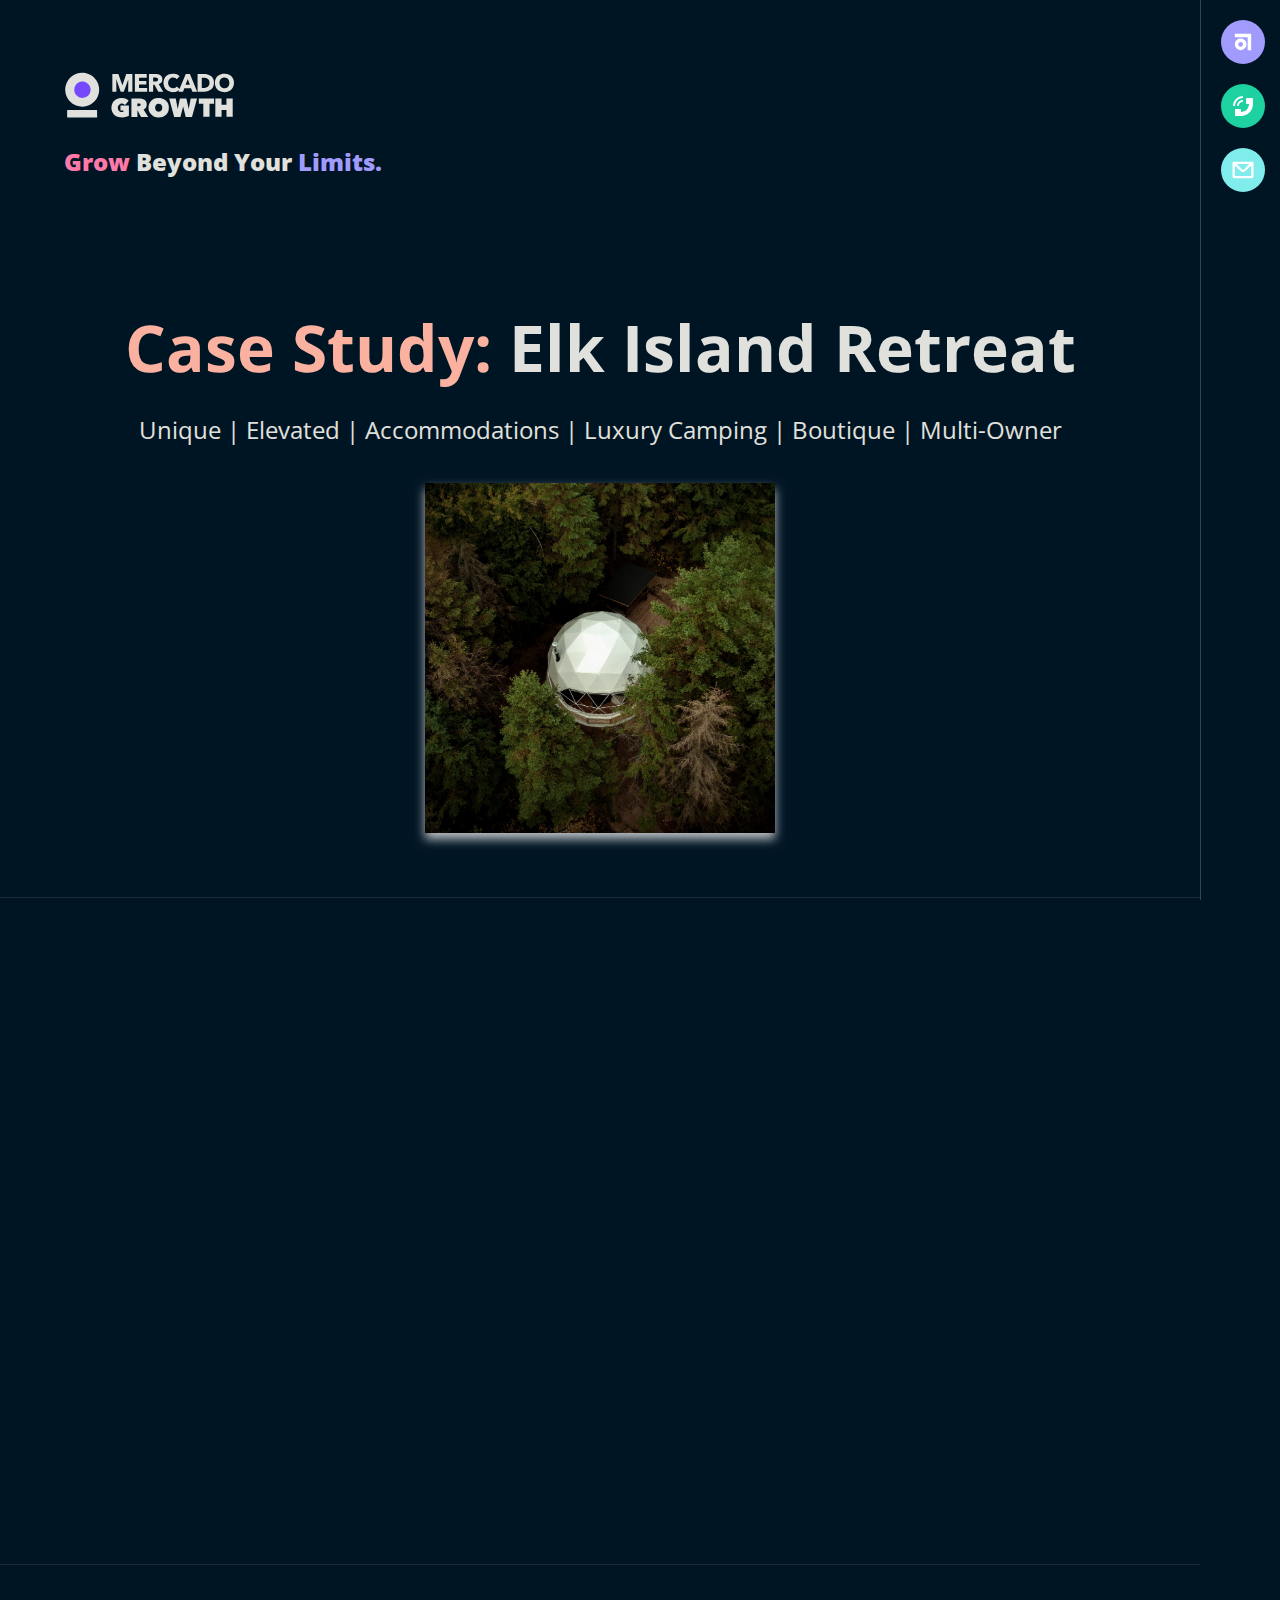
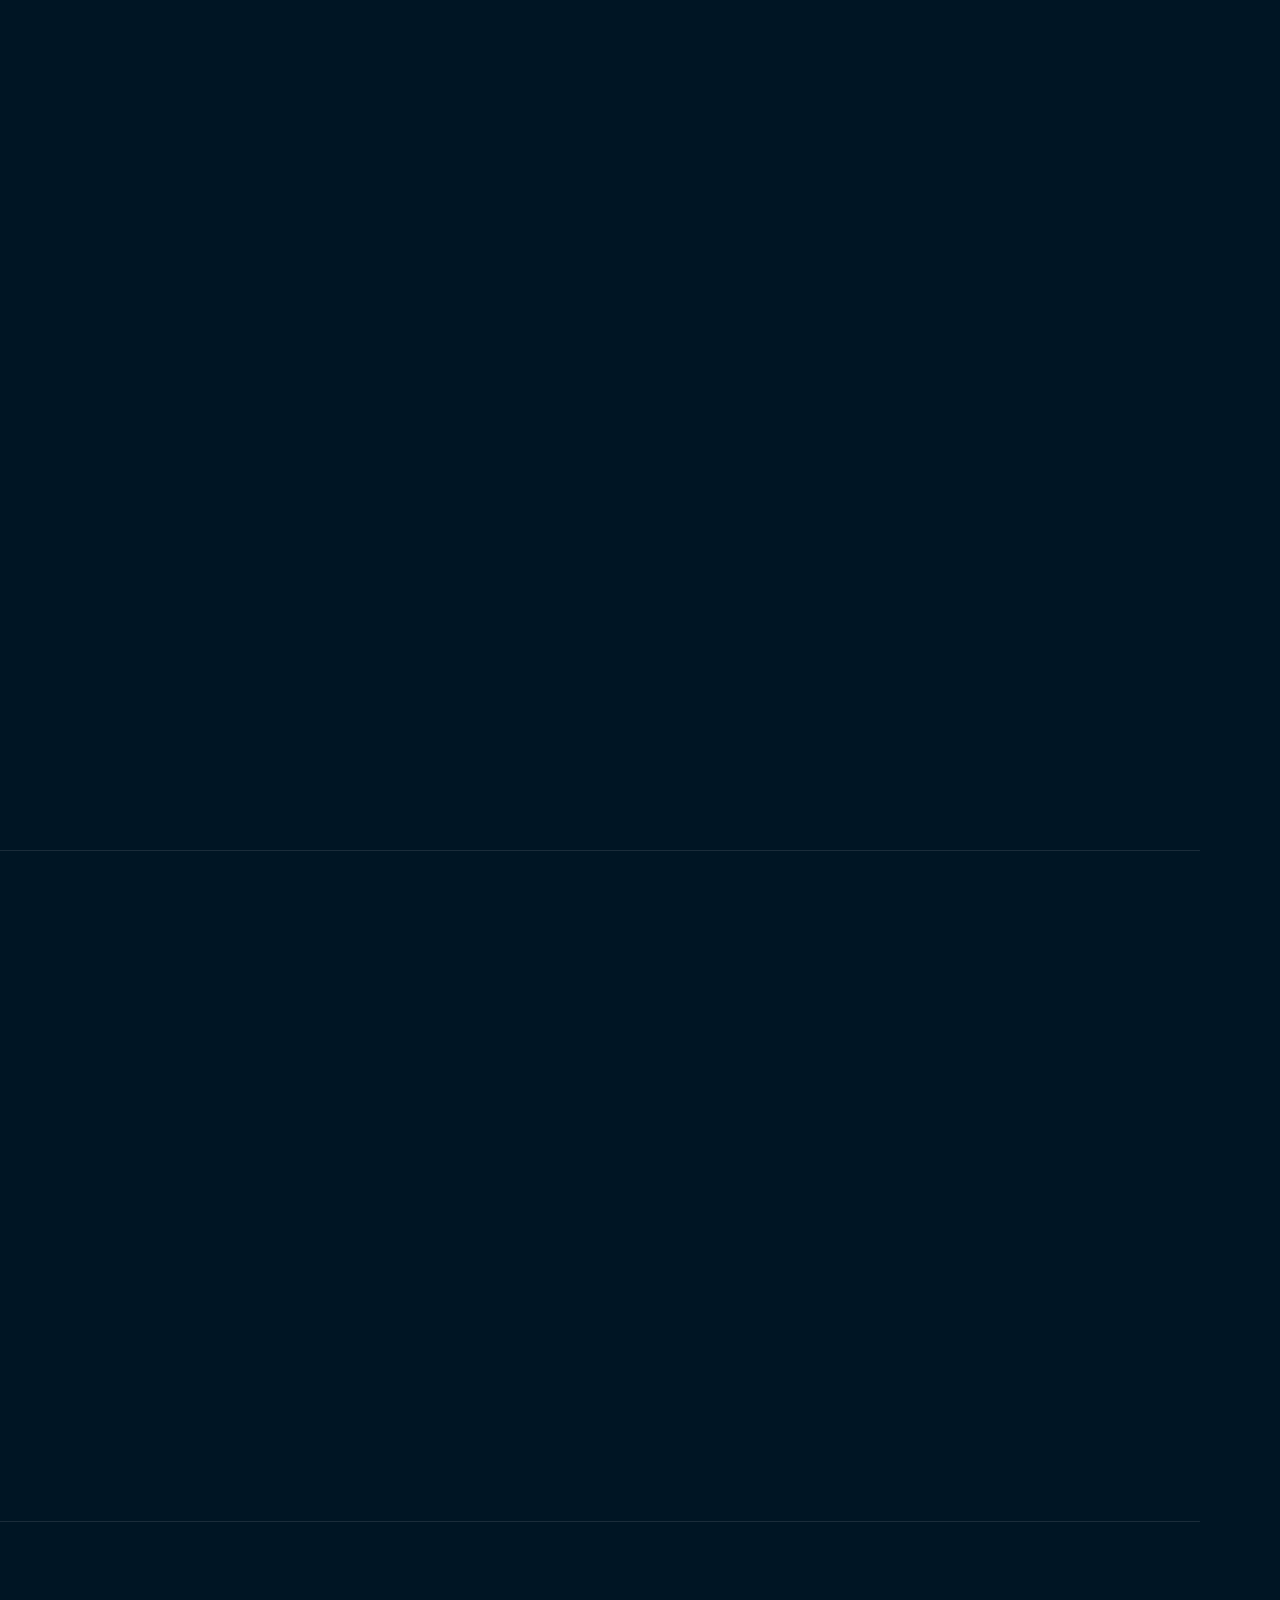
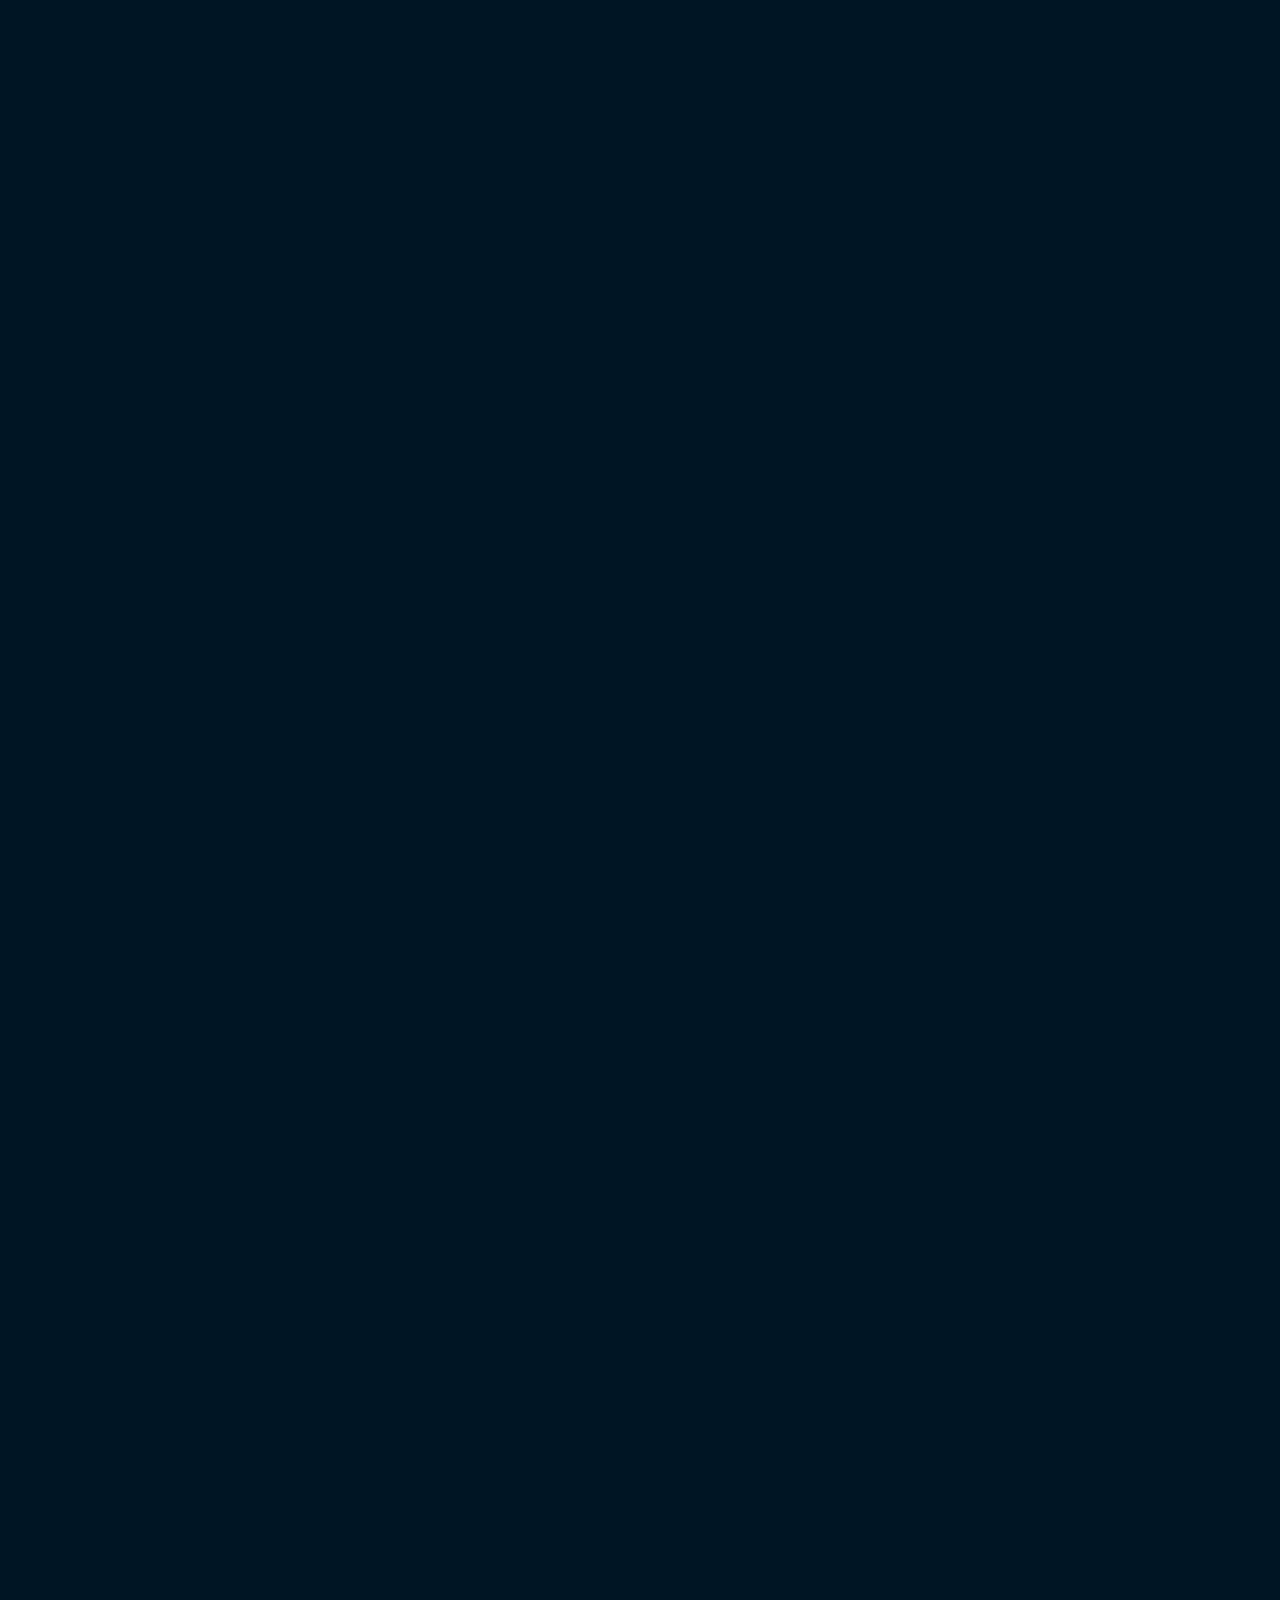
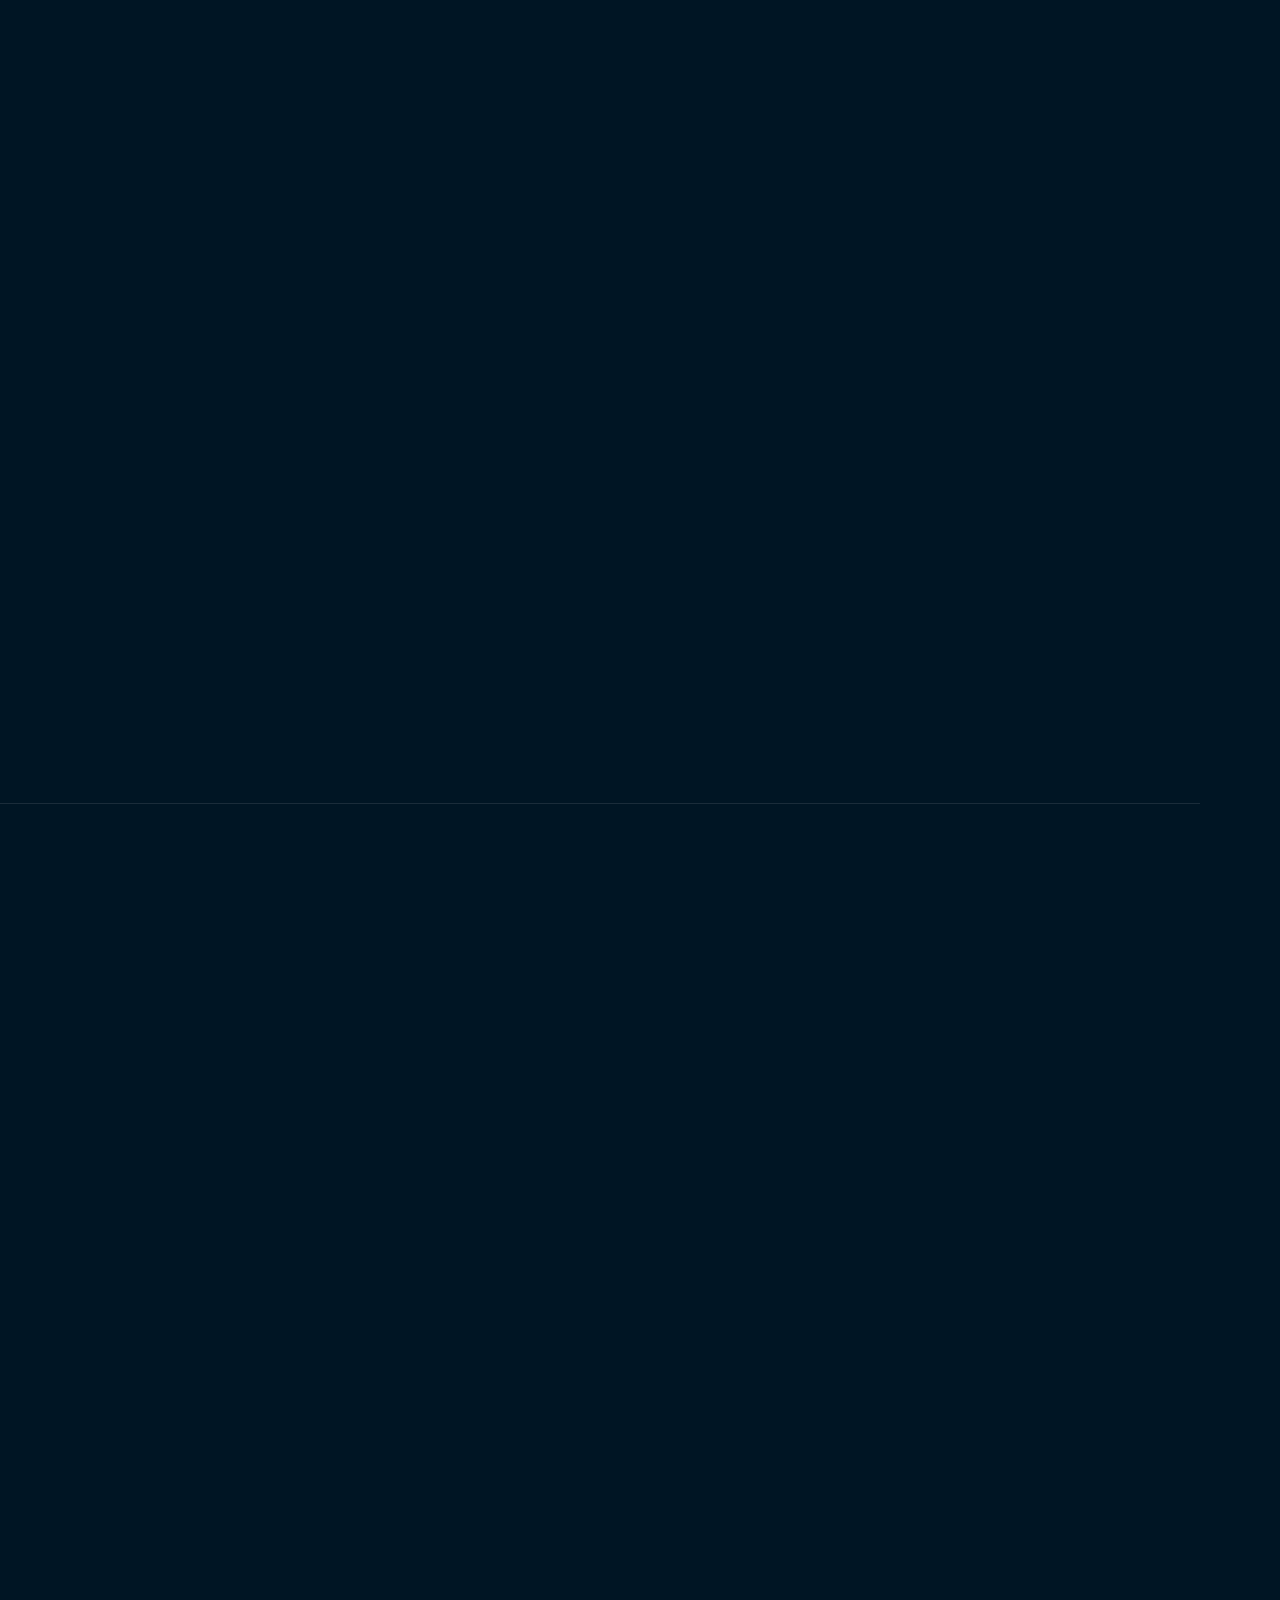
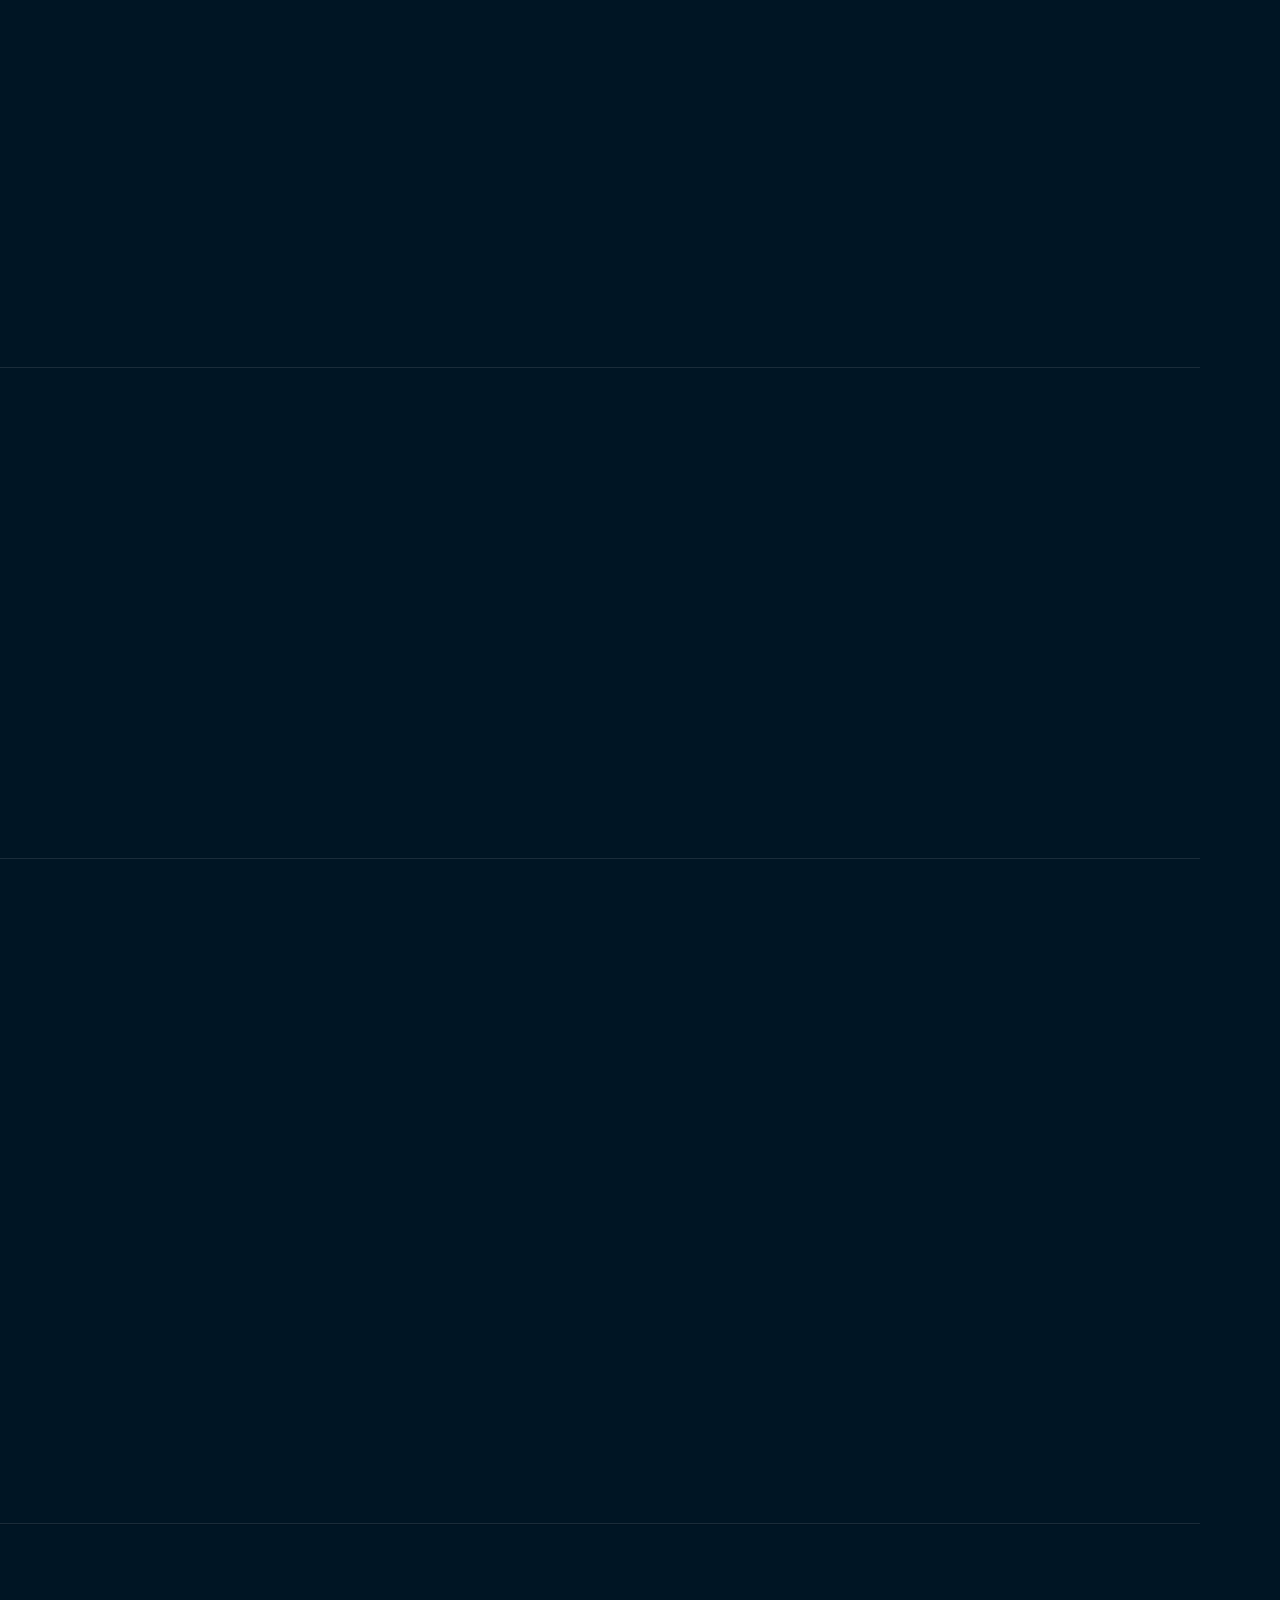
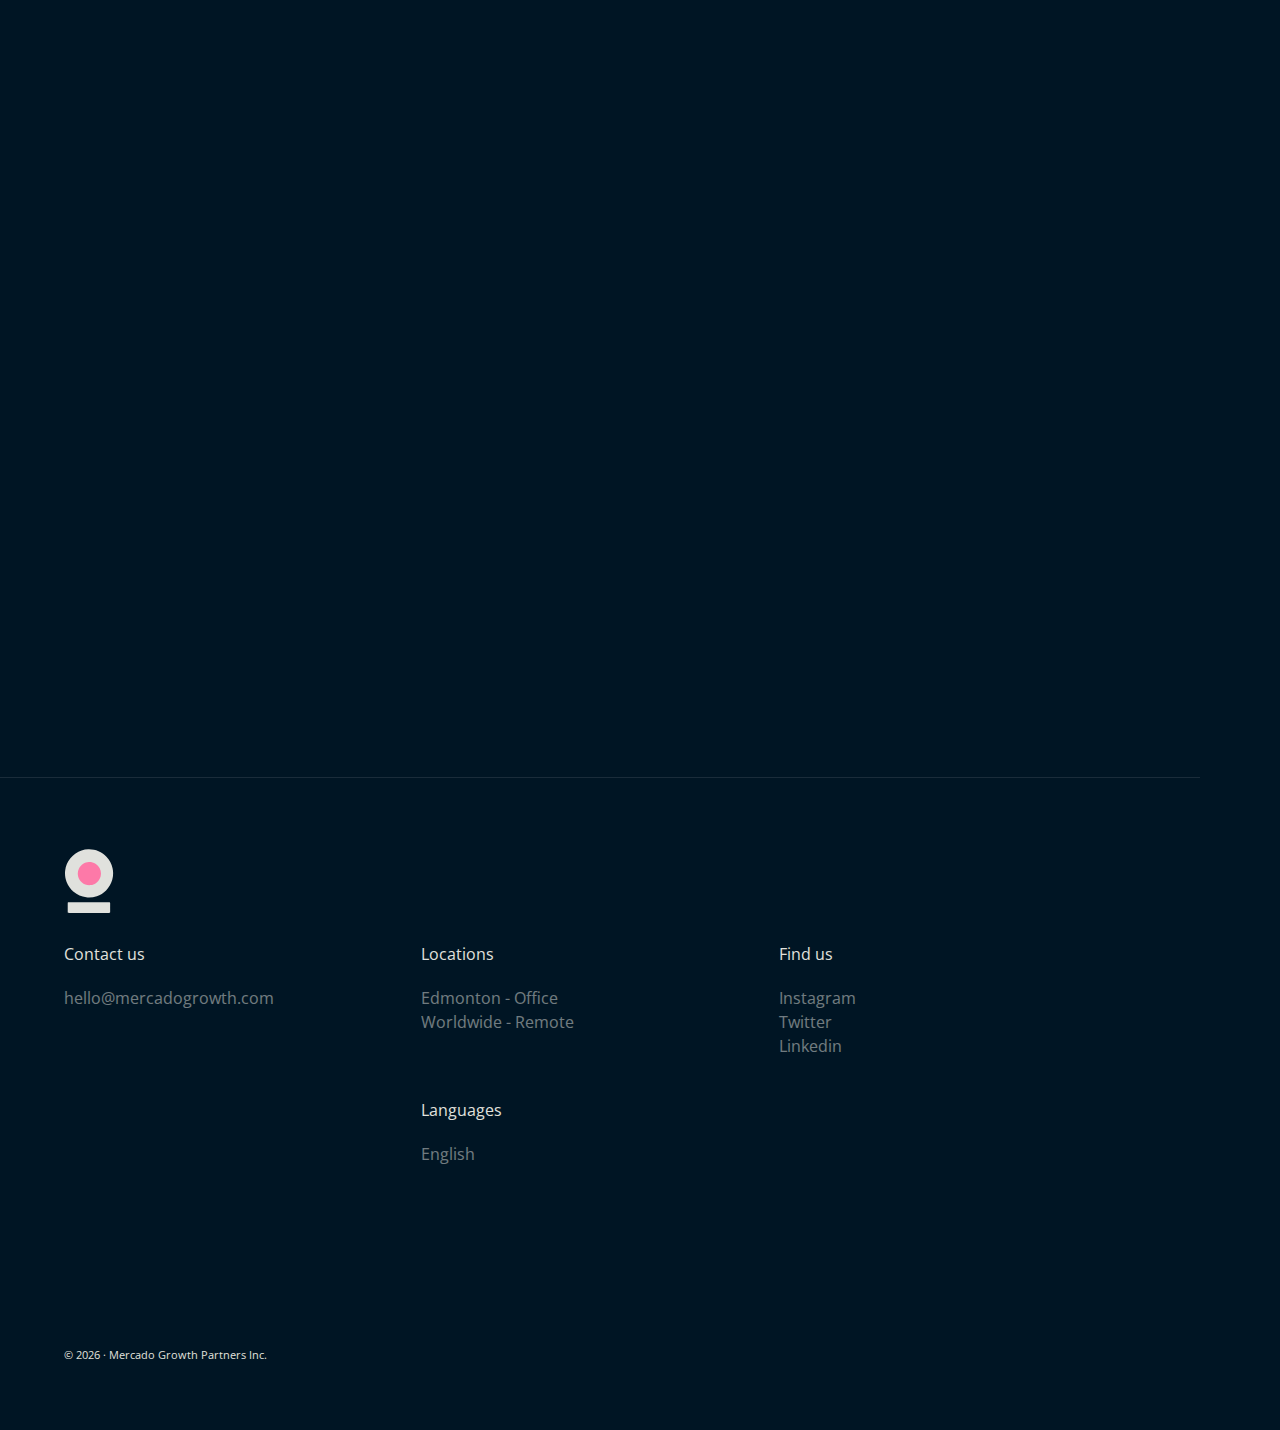
<file: case-studies/elkislandretreat/index.html>
<!DOCTYPE html>
<html lang="en">
<head>
  <meta charset="UTF-8">
  <meta name="viewport" content="width=device-width, initial-scale=1, maximum-scale=1, user-scalable=no">

  <title>Elk Island Retreat Case Study | Mercado Growth Partners Inc.</title>
  <link rel="canonical" href="https://mercadogrowth.com/case-studies/elkislandretreat" />

  <link rel="icon" type="image/svg+xml" media="(prefers-color-scheme: light)" href="../../assets/images/mercado/mercado-favicon-prefers-light.svg" />
  <link rel="icon" type="image/svg+xml" media="(prefers-color-scheme: dark)" href="../../assets/images/mercado/mercado-favicon-prefers-dark.svg" />

  <meta property="og:site_name" content="Mercado Growth Partners Inc." />
  <meta property="og:title" content="Grow Beyond Your Limits." />
  <meta property="og:url" content="https://mercadogrowth.com/case-studies/elkislandretreat" />
  <meta property="og:type" content="website" />
  <meta property="og:description" content="We Grow Your Business With Modern Intention." />

  <meta property="og:image" content="https://mercadogrowth.com/assets/images/mercado/mercado-banner-full.png" />
  <meta property="og:image:width" content="1600" />
  <meta property="og:image:height" content="800" />

  <meta itemprop="name" content="Grow Beyond Your Limits. We Grow Your Business With Modern Intention." />
  <meta itemprop="url" content="https://mercadogrowth.com/case-studies/elkislandretreat" />
  <meta itemprop="description" content="We Grow Your Business With Modern Intention." />

  <meta itemprop="thumbnailUrl" content="https://mercadogrowth.com/assets/images/mercado/mercado-banner-full.png" />
  <meta itemprop="image" content="https://mercadogrowth.com/assets/images/mercado/mercado-banner-full.png" />

  <meta name="twitter:title" content="Grow Beyond Your Limits." />
  <meta name="twitter:image" content="https://mercadogrowth.com/assets/images/mercado/mercado-banner-full.png" />
  <meta name="twitter:url" content="https://mercadogrowth.com/case-studies/elkislandretreat" />
  <meta name="twitter:card" content="summary_large_image" />
  <meta name="twitter:description" content="We Grow Your Business With Modern Intention."/>

  <meta name="description" content="We Grow Your Business With Modern Intention." />

  <link rel="stylesheet" href="../../assets/css/styles.css">
  <script src="../../assets/js/tailwindcss.js"></script>
  
  <link href="../../assets/css/splide.css" rel="stylesheet">
</head>
<body class="mc-theme-1">
  <section id="mc-sidebar-toggles">
    <div id="mc-sidebar-toggle-icon" class="mc-sidebar-toggle mc-sidebar-toggle-icon mc-pulse">
      <svg class="mc-icon">
        <use href="#mercado-sidebar-toggle-icon-tmpl"></use>
      </svg>
    </div>

    <a id="mc-sidebar-phone-icon" class="mc-sidebar-toggle-icon mc-intention" href="#mc-book-intro">
      <svg class="mc-icon">
        <use href="#mercado-sidebar-phone-icon-tmpl"></use>
      </svg>
    </a>

    <a id="mc-sidebar-email-icon" class="mc-sidebar-toggle-icon mc-intuition" href="mailto:hello@mercadogrowth.com?subject=Website Inquiry">
      <svg class="mc-icon">
        <use href="#mercado-sidebar-email-icon-tmpl"></use>
      </svg>
    </a>
  </section>

  <section id="mc-sidebar">
    <ol class="mc-nav">
      <li>
        <a class="mc-sidebar-toggle" href="/">
          Home
        </a>
      </li>
      <li>
        <a class="mc-sidebar-toggle mc-sidebar-highlight" href="#mc-book-intro">
          Book a Call
        </a>
      </li>
      <li>
        <a class="mc-sidebar-toggle" href="#mc-about-the-client">
          About the Client
        </a>
      </li>
      <li>
        <a class="mc-sidebar-toggle" href="#mc-initial-challenges">
          Initial Challenges
        </a>
      </li>
      <li>
        <a class="mc-sidebar-toggle" href="#mc-results">
          Results
        </a>
      </li>
      <li>
        <a class="mc-sidebar-toggle" href="#mc-our-approach">
          Our Approach
        </a>
      </li>
      <li>
        <a class="mc-sidebar-toggle" href="#mc-project-deliverables">
          Project Deliverables
        </a>
      </li>
      <li>
        <a class="mc-sidebar-toggle" href="#mc-client-feedback">
          Client Feedback
        </a>
      </li>
      <li>
        <a class="mc-sidebar-toggle" href="#mc-conclusion">
          Conclusion
        </a>
      </li>
      <li>
        <a class="mc-sidebar-toggle" href="#mc-book-intro">
          Contact
        </a>
      </li>
    </ol>
  </section>

  <main id="mc-main" class="mc-sidebar-dismiss">
    <div id="mc-layout">
      <section id="mc-home-intro" class="mc-masthead mc-row h-full">
        <div class="mc-thesis-holder">
          <div class="mc-logo-holder">
            <a href="/">
                <svg id="mercado-logo-text" class="mc-icon">
                <use href="#mercado-logo-text-tmpl"></use>
                </svg>
            </a>
          </div>

          <!--h1 class="mc-thesis">
            <span class="mc-accent-color-1">AI</span> Powered.
            <br/>
            <span class="mc-accent-color-2">Human</span> Perfected.
          </h1-->

          <h1 class="mc-thesis">
            <span class="mc-accent-color-2">Grow</span> Beyond Your <span class="mc-accent-color-1">Limits.</span>
          </h1>

          <h2 class="text-center font-bold mc-base-font-size-xxxl leading-[1.25]">
            <span class="text-[var(--mc-intensity-color-1)]">Case Study:</span> Elk Island Retreat
          </h2>

          <div class="text-center mc-base-font-size-l mt-5">
            Unique | Elevated | Accommodations | Luxury Camping | Boutique | Multi-Owner
          </div>

          <div class="mt-8 w-full mx-auto sm:w-[350px] h-[0] relative pb-[100%] sm:pb-[350px]">
            <img class="absolute top-0 left-0 w-full h-full object-cover" style="box-shadow: 0px 6px 10px rgba(255, 255, 255, 0.75);" src="../../assets/images/eir/elkisland-geodome.jpg" />
          </div>
        </div>
      </section>

      <hr class="opacity-[0.1]"/>

      <section id="mc-about-the-client" class="mc-section pt-[5rem]">
        <article class="mc-article">
          <p class="mc-statement mc-base-font-size-xxl text-center">
            About the Client
          </p>
          <div class="mt-12 md:flex items-center justify-center">
            <div class="w-full bg-no-repeat bg-center bg-cover relative" style="background-image: url('../../assets/images/eir/elkisland-about.jpeg');">
                <div class="absolute w-full h-full bg-[#000] opacity-[0.6]"></div>
                <div class="p-[5%] relative z-10 mc-base-font-size-l font-bold">
                    <span class="text-[var(--mc-intention-color-1)]">Elk Island Retreat</span>, a family-run destination founded in 1995, offers guests an inviting escape into nature on a serene 60-acre property. With a passion for God, humanity, and the natural world, the team has built this retreat from the ground up, creating a place where visitors feel at home while surrounded by awe-inspiring beauty.
                </div>
            </div>
          </div>
        </article>
      </section>

      <hr class="opacity-[0.1] border-[#FFF]"/>
      
      <section id="mc-initial-challenges" class="mc-section pt-[5rem]">
        <article class="mc-article">
          <p class="mc-statement mc-base-font-size-xxl">
            Initial Challenges
          </p>
          <div class="mt-12 leading-[2]">
            <div class="font-black mc-accent-color-1 mc-base-font-size-l">
                Goal 1: Pivot Brand from 'Campground' to 'Elevated Retreat'
            </div>
            <div class="mc-base-font-size-m">
                Our initial focus was to create a high-value experience that would appeal to a more discerning audience. This rebranding came with several challenges, notably in establishing a cohesive identity that would resonate across digital channels while preserving the site's outdoor essence.
            </div>

            <div class="mt-12 font-black mc-accent-color-2 mc-base-font-size-l">
                Goal 2: Elevate Website & Optimize for <u>Conversion</u>
            </div>
            <div class="mc-base-font-size-m">
                In addition to brand repositioning, enhancing the website’s design and user experience was essential for optimizing conversions. This meant transforming it into a seamless booking platform and ensuring potential guests encountered minimal friction when exploring or reserving experiences.
            </div>

            <div class="mt-12 font-black mc-accent-color-3 mc-base-font-size-l">
                Goal 3: Grow Occupancy, Events & Overall Revenues by 10-20% Monthly
            </div>
            <div class="mc-base-font-size-m">
                Finally, achieving a growth target of 10-20% monthly for occupancy, events, and revenue added another layer of complexity. To support this goal, we implemented a multi-faceted marketing strategy that included Meta Ads, Google Ads, and email campaigns. Growing our newsletter subscriber base and conducting targeted B2B cold email outreach were also necessary to expand both direct bookings and corporate partnerships.
            </div>
        </div>
        </article>
      </section>

      <hr class="opacity-[0.1]"/>

      <section id="mc-results" class="mc-section pt-[5rem] mc-change-theme-2">
        <article class="mc-article">
          <p class="mc-statement mc-base-font-size-xxl text-[var(--mc-intelligence-color-1)] leading-[1.5]">
            Elk Island Retreat achieved remarkable growth through strategic website improvements
          </p>
          <div class="mt-12">
            <ul class="mc-base-font-size-xl font-bold" style="list-style: initial; padding-left: 40px;">
                <li class="text-[var(--mc-accent-color-2)] leading-[1.2]">
                    <span class="text-[#000]">New Website Users: Up by <u class="text-[#45906F]">+824%</u></span><span class="mc-base-font-size-m ml-2 text-[#000]"> from 91 users to 750 users a day</span>
                </li>
                <li class="mt-3 text-[var(--mc-accent-color-2)] leading-[1.2]">
                    <span class="text-[#000]">Website Bounce Rate: Reduced by <u class="text-[#45906F]">15%</u></span><span class="mc-base-font-size-m ml-2 text-[#000]"> from 55% to 40%</span>
                </li>
                <li class="mt-3 text-[var(--mc-accent-color-2)] leading-[1.2]">
                    <span class="text-[#000]">Website Performance: Increased by <u class="text-[#45906F]">44%</u></span><span class="mc-base-font-size-m ml-2 text-[#000]"> from 31% to 75%</span>
                </li>
                <li class="mt-3 text-[var(--mc-accent-color-2)] leading-[1.2]">
                    <span class="text-[#000]">Website SEO: Increased by <u class="text-[#45906F]">67%</u></span><span class="mc-base-font-size-m ml-2 text-[#000]"> from 18% to 85%</span>
                </li>
            </ul>
          </div>
        </article>
      </section>

      <hr class="opacity-[0.1]"/>

      <section id="mc-our-approach" class="mc-section pt-[5rem]">
        <article class="mc-article">
          <p class="mc-statement mc-base-font-size-xxl text-[#443A76]">
            The Work that Led to their Remarkable Growth
          </p>
          <div class="mt-12 mc-base-font-size-xl font-[700] leading-[1.5]">
            Elk Island Retreat’s growth stemmed from strategic outreach and a strong digital presence, which kept them top-of-mind for travelers. Their efforts connected them with new guests and led to a steady rise in bookings.
          </div>
        </article>
      </section>

      <section class="mc-section pt-[4rem]">
        <article class="mc-article">
          <p class="mc-statement mc-base-font-size-xl">
            Local Area Cold Emails - <span class="text-[var(--mc-accent-color-2)]">183 Local Contacts Identified</span>
          </p>
          <div class="mt-12 mc-base-font-size-l">
            <ul style="list-style: initial; padding-left: 40px;">
                <li>
                    <span class="text-[var(--mc-accent-color-2)]"><b>Targeted Outreach Preparation:</b></span><span> Before the website launch, we identified 183 local businesses, event planners, and agencies that aligned with the vision of Elk Island Retreat as a sought-after event venue. This outreach list included a range of potential partners and clients, tailored to engage diverse interests and needs.</span>
                </li>
                <li class="mt-5">
                    <span class="text-[var(--mc-accent-color-2)]"><b>Custom Messaging for Maximum Impact:</b></span><span> Each group received a uniquely crafted email, highlighting the venue's distinctive qualities and aligning with the needs of their specific business type. This personalized approach strengthened connections, building interest and fostering local engagement for Elk Island Retreat.</span>
                </li>
            </ul>
          </div>
        </article>
      </section>

      <section class="mc-section pt-[2rem]">
        <article class="mc-article">
          <p class="mc-statement mc-base-font-size-xl">
            Meta & Google Ads - <span class="text-[var(--mc-accent-color-2)]">Reached Over 317,000 Potential Visitors</span>
          </p>
          <div class="mt-12 mc-base-font-size-l">
            <ul style="list-style: initial; padding-left: 40px;">
                <li>
                    <span class="text-[var(--mc-accent-color-2)]"><b>Expansive Reach and Engagement:</b></span><span> Our ads reached over 317,000 potential visitors, capturing the attention of a wide audience interested in unique getaways.</span>
                </li>
                <li class="mt-5">
                    <span class="text-[var(--mc-accent-color-2)]"><b>High Click-Through Rate:</b></span><span> With a click-through rate of 6.4%—well above the industry standard of 1.5-2.5%—our ads performed 256% better than best-in-class, driving significant engagement and interest.</span>
                </li>
                <li class="mt-5">
                    <span class="text-[var(--mc-accent-color-2)]"><b>Cost-Effective Results:</b></span><span> We achieved a cost-per-click (CPC) of just $0.20, outperforming typical rates of $0.50-$2.50 by 250%. This efficiency allowed us to maximize visibility while keeping advertising costs low.</span>
                </li>
            </ul>
          </div>
        </article>
      </section>

      <section class="mc-section pt-[2rem]">
        <article class="mc-article">
          <p class="mc-statement mc-base-font-size-xl">
            Email Marketing - <span class="text-[var(--mc-accent-color-2)]">30% Growth in Subscribers</span>
          </p>
          <div class="mt-12 mc-base-font-size-l">
            <ul style="list-style: initial; padding-left: 40px;">
                <li>
                    <span class="text-[var(--mc-accent-color-2)]"><b>Consistent Campaigns with High Engagement:</b></span><span> Through regular email campaigns, we kept our audience engaged and informed, resulting in a 30% increase in newsletter subscribers.</span>
                </li>
                <li class="mt-5">
                    <span class="text-[var(--mc-accent-color-2)]"><b>Exceptional Open and Click-Through Rates:</b></span><span> Out of 8,606 emails sent, we achieved a 56% open rate—nearly double the industry standard of 20-30%—and a 24% click-through rate, outperforming the typical 8-10%. This high engagement reflects the effectiveness of our targeted, value-driven content.</span>
                </li>
            </ul>
          </div>
        </article>
      </section>

      <hr class="opacity-[0.1]"/>

      <section id="mc-project-deliverables" class="mc-section pt-[2rem] mc-change-theme-1">
        <article class="mc-article">
            <p class="mc-statement mc-base-font-size-xxl text-center">
                Project Deliverables
            </p>
          <div class="mt-12 mc-base-font-size-l">
            <div data-section-type="splide" class="splide w-full h-full" data-splide='{"arrows":true, "type":"loop", "perPage":3, "perMove":1, "padding":"4rem", "gap":"2rem", "pagination":false, "breakpoints":{ "768": { "perPage":1 }, "1024": { "perPage":2 } } }'>
                <div class="splide__track w-full h-full">
                    <ul class="splide__list w-full h-full">
                        <li class="splide__slide w-full h-full">
                            <div>
                                <div class="w-full h-[0] pb-[77%] relative">
                                    <img class="w-full h-full absolute top-0 left-0 object-cover" src="../../assets/images/eir/elkisland-revenue-growth.png" />
                                </div>
                                <div class="text-center mt-3 font-bold mc-base-font-size-m">
                                    Revenue Growth
                                </div>
                            </div>
                        </li>
                        <li class="splide__slide w-full h-full">
                            <div>
                                <div class="w-full h-[0] pb-[77%] relative">
                                    <img class="w-full h-full absolute top-0 left-0 object-cover" src="../../assets/images/eir/elkisland-roi.png" />
                                </div>
                                <div class="text-center mt-3 font-bold mc-base-font-size-m">
                                    ROI after 3 Months
                                </div>
                            </div>
                        </li>
                        <li class="splide__slide w-full h-full">
                            <div>
                                <div class="w-full h-[0] pb-[77%] relative">
                                    <img class="w-full h-full absolute top-0 left-0 object-cover" src="../../assets/images/eir/elkisland-accommodation-listings.png" />
                                </div>
                                <div class="text-center mt-3 font-bold mc-base-font-size-m">
                                    Accommodation Listings
                                </div>
                            </div>
                        </li>
                        <li class="splide__slide w-full h-full">
                            <div>
                                <div class="w-full h-[0] pb-[77%] relative">
                                    <img class="w-full h-full absolute top-0 left-0 object-cover" src="../../assets/images/eir/elkisland-local-area-emails-blur.png" />
                                </div>
                                <div class="text-center mt-3 font-bold mc-base-font-size-m">
                                    Local Area Emails
                                </div>
                            </div>
                        </li>
                        <li class="splide__slide w-full h-full">
                            <div>
                                <div class="w-full h-[0] pb-[77%] relative">
                                    <img class="w-full h-full absolute top-0 left-0 object-cover" src="../../assets/images/eir/elkisland-meta-google-ads.png" />
                                </div>
                                <div class="text-center mt-3 font-bold mc-base-font-size-m">
                                    Meta & Google Ads
                                </div>
                            </div>
                        </li>
                        <li class="splide__slide w-full h-full">
                            <div>
                                <div class="w-full h-[0] pb-[77%] relative">
                                    <img class="w-full h-full absolute top-0 left-0 object-cover" src="../../assets/images/eir/elkisland-marketing-email.png" />
                                </div>
                                <div class="text-center mt-3 font-bold mc-base-font-size-m">
                                    Email Marketing
                                </div>
                            </div>
                        </li>
                    </ul>
                </div>
            </div>
          </div>
        </article>
      </section>

      <hr class="opacity-[0.1]"/>

      <section id="mc-client-feedback" class="mc-section pt-[2rem]">
        <article class="mc-article">
          <p class="mc-statement mc-base-font-size-xxl text-center">
            Client Feedback on Our Collaboration
          </p>
          <div class="mt-12 mc-base-font-size-l">
            <div class="max-w-[1000px] mx-auto">
                <div>
                    <div class="mx-auto relative">
                        <div class="absolute top-0 left-0">
                            <svg xmlns="http://www.w3.org/2000/svg" width="20" height="18" viewBox="0 0 32 28"> <defs> <style> .leftQuote {fill: #FFF; } </style> </defs> <path id="Quote_Left" data-name="Quote Left" class="leftQuote" d="M20.916,28a3.752,3.752,0,0,1-3.687-3.813V10.181A10.041,10.041,0,0,1,27.073,0H28.3a1.262,1.262,0,0,1,1.229,1.271V3.813A1.264,1.264,0,0,1,28.3,5.1H27.073a5,5,0,0,0-4.917,5.084v.642a1.933,1.933,0,0,0,.538,1.344,1.809,1.809,0,0,0,1.3.557H28.3A3.764,3.764,0,0,1,32,16.548v7.638A3.763,3.763,0,0,1,28.3,28ZM3.687,28A3.752,3.752,0,0,1,0,24.187V10.181A10.041,10.041,0,0,1,9.843,0h1.229A1.262,1.262,0,0,1,12.3,1.271V3.813A1.263,1.263,0,0,1,11.073,5.1H9.843a5,5,0,0,0-4.916,5.084v.642a1.87,1.87,0,0,0,1.838,1.9h4.307a3.763,3.763,0,0,1,3.7,3.825v7.638A3.763,3.763,0,0,1,11.073,28Z"/> </svg>
                        </div>
                        <div class="absolute bottom-0 right-0">
                            <svg class="rotate-180" xmlns="http://www.w3.org/2000/svg" width="20" height="18" viewBox="0 0 32 28"> <defs> <style> .leftQuote {fill: #FFF; } </style> </defs> <path id="Quote_Left" data-name="Quote Left" class="leftQuote" d="M20.916,28a3.752,3.752,0,0,1-3.687-3.813V10.181A10.041,10.041,0,0,1,27.073,0H28.3a1.262,1.262,0,0,1,1.229,1.271V3.813A1.264,1.264,0,0,1,28.3,5.1H27.073a5,5,0,0,0-4.917,5.084v.642a1.933,1.933,0,0,0,.538,1.344,1.809,1.809,0,0,0,1.3.557H28.3A3.764,3.764,0,0,1,32,16.548v7.638A3.763,3.763,0,0,1,28.3,28ZM3.687,28A3.752,3.752,0,0,1,0,24.187V10.181A10.041,10.041,0,0,1,9.843,0h1.229A1.262,1.262,0,0,1,12.3,1.271V3.813A1.263,1.263,0,0,1,11.073,5.1H9.843a5,5,0,0,0-4.916,5.084v.642a1.87,1.87,0,0,0,1.838,1.9h4.307a3.763,3.763,0,0,1,3.7,3.825v7.638A3.763,3.763,0,0,1,11.073,28Z"/> </svg>
                        </div>
                        <div class="px-10 md:px-20 mc-base-font-size-l text-center">
                            Mercado is relentless when it comes to optimizing. They're always reaching out with new ideas for growth.
                        </div>
                    </div>
                    <div class="mt-10 text-center">
                        <div class="mc-base-font-size-s font-bold text-[var(--mc-intention-color-1)]">
                            Nathan H.
                        </div>
                        <div class="mc-base-font-size-sm">
                            Client and Owner of $1.4M+ in Businesses
                        </div>
                    </div>
                </div>
            </div>
          </div>
        </article>
      </section>

      <hr class="opacity-[0.1]"/>

      <section id="mc-conclusion" class="mc-section pt-[2rem]">
        <article class="mc-article">
            <p class="mc-statement mc-base-font-size-xxl">
                Conclusion
            </p>
            <div class="mt-12 mc-base-font-size-m lg:flex gap-[4rem]">
                <div>
                    <svg id="mercado-logo-text" class="mc-icon">
                        <use href="#mercado-logo-text-tmpl"></use>
                    </svg>
            
                    <h1 class="mc-base-font-size-l font-extrabold pb-[4rem] lg:pb-0">
                        <span class="mc-accent-color-2">Grow</span> Beyond Your <span class="mc-accent-color-1">Limits.</span>
                    </h1>
                </div>
                <div class="flex-1">
                    Through a blend of targeted outreach, strategic ad campaigns, and consistent email marketing, we helped Elk Island Retreat connect with their ideal audience and achieve remarkable growth over the previous year. By understanding the client's unique challenges and leveraging data-driven approaches, we delivered impactful results that exceeded industry standards. The collaborative effort not only enhanced Elk Island Retreat’s visibility but also solidified their reputation as a premier event venue. This project highlights the power of tailored strategies in driving meaningful, long-term success.
                    <div class="mt-[4rem]">
                        <a class="mc-button mc-base-font-size-m mt-0" href="#mc-book-intro">
                            Book a Call
                        </a>
                    </div>
                </div>
            </div>
        </article>
      </section>

      <hr class="opacity-[0.1]"/>

      <section id="mc-book-intro" class="mc-section pt-[5rem] mc-change-theme-2">
        <article class="mc-article">
          <h2 class="mc-base-font-size-xl">Let's Chat, Human to Human.</h2>

          <div id="calendly-inline-widget"></div>
        </article>
      </section>

      <footer id="mc-contact-intro" class="mc-footer">
        <div class="mc-row">
          <svg id="mercado-logo-brandmark" class="mc-icon">
            <use href="#mercado-logo-brandmark-tmpl"></use>
          </svg>
        </div>
        <div class="mc-row">
          <div class="mc-col">
            <h6 class="mc-title">Contact us</h6>

            <a href="mailto:hello@mercadogrowth.com">
              hello@mercadogrowth.com
            </a>
          </div>

          <div class="mc-col">
            <div class="mc-group">
              <h6 class="mc-title">Locations</h6>

              <ul>
                <li>
                  <p>
                    Edmonton - Office
                  </p>
                </li>
                <li>
                  <p>
                    Worldwide - Remote
                  </p>
                </li>
              </ul>
            </div>

            <div class="mc-group">
              <h6 class="mc-title">Languages</h6>
              <ul>
                <li>
                  <p>
                    English
                  </p>
                </li>
              </ul>
            </div>
          </div>

          <div class="mc-col">
            <div class="mc-group">
              <h6 class="mc-title">Find us</h6>
              <ul>
                <li>
                  <a href="https://instagram.com/mercadogrowthco" target="_blank">
                    Instagram
                  </a>
                </li>
                <!--li>
                  <a href="#" target="_blank">
                    Mastodon
                  </a>
                </li-->
                <li>
                  <a href="https://x.com/mercadogrowthco" target="_blank">
                    Twitter
                  </a>
                </li>
                <!--li>
                  <a href="#" target="_blank">
                    TikTok
                  </a>
                </li-->
                <li>
                  <a href="https://linkedin.com/company/mercadogrowthco" target="_blank">
                    Linkedin
                  </a>
                </li>
              </ul>
            </div>
          </div>
        </div>

        <div class="mc-base-font-size-xsm">
          © <span id="copyright-year"></span> · Mercado Growth Partners Inc.
        </div>
      </footer>
    </div>
  </main>

  <script src="https://www.googletagmanager.com/gtag/js?id=G-HL0T2TPEJN" async></script>
  <script src="../../assets/js/main.js" defer></script>
  <script src="../../assets/js/mc-countup.js" defer></script>
  <script src="../../assets/js/mc-anchors.js" defer></script>

  <script src="../../assets/js/vendors/google/gtag.js" defer></script>
  <script src="https://assets.calendly.com/assets/external/widget.js" defer></script>

  <script src="../../assets/js/splide.js"></script>

  <svg id="mercado-sidebar-toggle-icon-tmpl" class="mc-icon-tmpl" viewBox="0 0 24 24" xmlns="http://www.w3.org/2000/svg">
    <path d="M5 5H19V19H16L16 8H5V5Z" />
    <path
      fill-rule="evenodd"
      clip-rule="evenodd"
      d="M10 19C12.7614 19 15 16.7614 15 14C15 11.2386 12.7614 9 10 9C7.23858 9 5 11.2386 5 14C5 16.7614 7.23858 19 10 19ZM10 16C11.1046 16 12 15.1046 12 14C12 12.8954 11.1046 12 10 12C8.89543 12 8 12.8954 8 14C8 15.1046 8.89543 16 10 16Z"
    />
  </svg>

  <svg id="mercado-sidebar-phone-icon-tmpl" class="mc-icon-tmpl" viewBox="0 0 24 24" xmlns="http://www.w3.org/2000/svg">
    <path d="M22 12C22 10.6868 21.7413 9.38647 21.2388 8.1731C20.7362 6.95996 19.9997 5.85742 19.0711 4.92896C18.1425 4.00024 17.0401 3.26367 15.8268 2.76123C14.6136 2.25854 13.3132 2 12 2V4C13.0506 4 14.0909 4.20703 15.0615 4.60889C16.0321 5.01099 16.914 5.60034 17.6569 6.34326C18.3997 7.08594 18.989 7.96802 19.391 8.93848C19.7931 9.90918 20 10.9495 20 12H22Z" />
    <path d="M2 10V5C2 4.44775 2.44772 4 3 4H8C8.55228 4 9 4.44775 9 5V9C9 9.55225 8.55228 10 8 10H6C6 14.4182 9.58173 18 14 18V16C14 15.4478 14.4477 15 15 15H19C19.5523 15 20 15.4478 20 16V21C20 21.5522 19.5523 22 19 22H14C7.37259 22 2 16.6274 2 10Z" />
    <path d="M17.5433 9.70386C17.8448 10.4319 18 11.2122 18 12H16.2C16.2 11.4485 16.0914 10.9023 15.8803 10.3928C15.6692 9.88306 15.3599 9.42017 14.9698 9.03027C14.5798 8.64014 14.1169 8.33081 13.6073 8.11963C13.0977 7.90869 12.5515 7.80005 12 7.80005V6C12.7879 6 13.5681 6.15527 14.2961 6.45679C15.024 6.7583 15.6855 7.2002 16.2426 7.75732C16.7998 8.31445 17.2418 8.97583 17.5433 9.70386Z" />
  </svg>

  
  <svg id="mercado-sidebar-email-icon-tmpl" class="mc-icon-tmpl" viewBox="0 0 24 24" xmlns="http://www.w3.org/2000/svg">
    <path fill-rule="evenodd" clip-rule="evenodd" d="M3.00977 5.83789C3.00977 5.28561 3.45748 4.83789 4.00977 4.83789H20C20.5523 4.83789 21 5.28561 21 5.83789V17.1621C21 18.2667 20.1046 19.1621 19 19.1621H5C3.89543 19.1621 3 18.2667 3 17.1621V6.16211C3 6.11449 3.00333 6.06765 3.00977 6.0218V5.83789ZM5 8.06165V17.1621H19V8.06199L14.1215 12.9405C12.9499 14.1121 11.0504 14.1121 9.87885 12.9405L5 8.06165ZM6.57232 6.80554H17.428L12.7073 11.5263C12.3168 11.9168 11.6836 11.9168 11.2931 11.5263L6.57232 6.80554Z" />
  </svg>

  <svg id="mercado-logo-text-tmpl" class="mc-icon-tmpl" viewBox="0 0 1484 573" xmlns="http://www.w3.org/2000/svg" >
    <!--path class="mc-base-color-1" d="M 0.00 0.00 L 1484.00 0.00 L 1484.00 573.00 L 0.00 573.00 L 0.00 0.00 Z" fill="red" /-->

    <path class="mc-o-outer mc-base-color-2" d="M 294.99 26.37 C 333.02 33.49 368.93 52.33 396.13 79.87 C 434.08 117.31 455.00 170.75 452.86 224.00 C 451.31 270.63 432.29 316.30 400.09 350.08 C 375.92 375.92 344.51 394.73 310.40 404.07 C 270.58 415.08 227.38 412.90 188.89 397.89 C 158.01 386.00 130.52 366.03 109.44 340.56 C 85.60 311.82 70.41 276.10 66.26 238.99 C 62.26 204.35 67.84 168.76 82.25 137.02 C 103.17 90.40 143.12 53.00 191.07 35.29 C 224.04 22.89 260.39 19.80 294.99 26.37 Z" fill="blue" />

    <path class="mc-base-color-2" d="M 990.81 63.51 C 1002.44 66.42 1013.21 71.43 1021.11 80.72 C 1013.86 87.84 1006.81 95.17 999.48 102.20 C 997.47 99.92 995.57 97.70 993.03 95.97 C 979.11 86.86 959.28 88.63 947.50 100.50 C 935.97 111.91 933.35 130.24 938.64 145.21 C 941.32 152.84 946.33 159.49 953.19 163.83 C 962.37 169.57 974.29 170.76 984.53 167.41 C 990.87 165.29 996.04 161.18 1000.15 155.96 C 1007.01 162.13 1013.58 168.60 1020.35 174.85 C 1035.71 138.08 1051.18 101.34 1066.58 64.58 C 1076.81 64.61 1087.05 64.59 1097.28 64.59 C 1115.29 108.01 1133.35 151.41 1151.34 194.83 C 1139.55 194.84 1127.77 194.82 1115.98 194.84 C 1112.55 186.38 1109.27 177.86 1105.88 169.39 C 1089.30 169.42 1072.72 169.42 1056.15 169.38 C 1052.92 177.84 1049.82 186.34 1046.65 194.82 C 1035.08 194.82 1023.52 194.89 1011.96 194.78 C 1013.77 190.50 1015.51 186.19 1017.41 181.95 C 1006.99 191.18 993.90 196.94 980.00 198.01 C 961.93 199.81 943.47 196.08 928.59 185.37 C 913.94 174.76 904.38 157.92 902.26 140.01 C 900.39 125.37 902.33 109.34 909.39 96.23 C 915.68 84.02 926.08 74.33 938.44 68.45 C 954.60 60.89 973.51 59.22 990.81 63.51 Z" fill="blue" />

    <path class="mc-base-color-2" d="M 1357.99 61.31 C 1373.63 62.09 1388.91 66.85 1401.18 76.80 C 1414.52 87.52 1422.65 104.04 1424.05 121.00 C 1425.64 137.37 1422.78 153.86 1413.83 167.84 C 1407.04 178.68 1396.90 187.10 1385.19 192.17 C 1369.46 198.99 1351.18 200.06 1334.53 196.34 C 1316.72 192.26 1300.82 181.25 1291.81 165.22 C 1284.93 153.32 1282.26 139.66 1282.89 126.00 C 1283.19 107.19 1291.19 88.83 1305.95 76.90 C 1320.50 65.00 1339.46 60.40 1357.99 61.31 Z" fill="blue" />

    <path class="mc-base-color-2" d="M 522.00 64.60 C 536.95 64.62 551.90 64.55 566.86 64.63 C 576.82 92.50 586.56 120.46 596.61 148.30 C 606.05 120.39 615.57 92.51 624.98 64.59 C 640.19 64.59 655.40 64.61 670.61 64.59 C 670.68 108.00 670.62 151.42 670.64 194.83 C 660.21 194.83 649.78 194.84 639.35 194.83 C 639.34 191.20 639.36 187.58 639.53 183.96 C 639.78 173.62 639.26 163.32 639.99 153.00 C 639.79 136.62 640.50 120.21 639.99 103.84 C 628.61 134.07 617.64 164.52 606.47 194.83 C 598.97 194.84 591.47 194.83 583.97 194.83 C 573.04 164.16 561.99 133.52 551.16 102.81 C 550.90 108.21 550.88 113.61 551.32 119.00 C 551.57 127.33 551.27 135.68 551.45 144.02 C 551.87 153.67 551.49 163.35 551.69 173.00 C 551.96 180.27 551.79 187.56 551.83 194.83 C 541.89 194.84 531.94 194.83 522.00 194.84 C 522.00 151.42 522.00 108.01 522.00 64.60 Z" fill="blue" />

    <path class="mc-base-color-2" d="M 689.16 64.60 C 718.44 64.59 747.72 64.60 777.00 64.60 C 776.99 73.61 777.01 82.63 776.99 91.65 C 758.00 91.63 739.00 91.64 720.00 91.64 C 720.00 99.63 719.99 107.62 720.01 115.60 C 738.01 115.58 756.00 115.60 774.00 115.60 C 774.00 124.06 774.00 132.53 774.00 141.00 C 756.00 141.00 738.00 141.00 720.00 141.00 C 720.00 150.00 720.00 159.00 720.00 168.00 C 740.13 168.00 760.27 168.00 780.40 168.00 C 780.40 176.95 780.41 185.89 780.40 194.84 C 749.99 194.83 719.58 194.84 689.17 194.83 C 689.16 151.42 689.17 108.01 689.16 64.60 Z" fill="blue" />

    <path class="mc-base-color-2" d="M 793.60 64.60 C 809.40 64.59 825.20 64.60 841.00 64.59 C 853.93 64.96 866.61 65.95 877.73 73.25 C 885.60 78.40 891.19 86.84 892.52 96.19 C 893.67 105.58 893.28 114.99 888.22 123.26 C 883.29 131.40 875.33 136.53 866.37 139.32 C 877.57 157.86 888.97 176.28 900.17 194.82 C 887.75 194.86 875.32 194.80 862.90 194.86 C 853.53 177.73 844.33 160.50 834.93 143.38 C 831.57 143.41 828.21 143.41 824.85 143.40 C 824.81 160.54 824.84 177.69 824.83 194.83 C 814.42 194.84 804.01 194.83 793.60 194.84 C 793.59 151.43 793.59 108.01 793.60 64.60 Z" fill="blue" />

    <path class="mc-base-color-2" d="M 1154.39 64.59 C 1169.59 64.61 1184.80 64.59 1200.00 64.59 C 1209.52 64.89 1218.93 65.48 1228.20 67.82 C 1243.14 71.25 1257.23 79.18 1265.78 92.21 C 1273.29 103.05 1275.96 115.97 1275.86 129.00 C 1276.01 138.19 1274.64 147.52 1271.01 156.01 C 1266.58 166.13 1259.49 175.05 1250.35 181.31 C 1236.29 191.17 1218.00 195.33 1201.00 194.84 C 1185.45 194.82 1169.90 194.84 1154.36 194.83 C 1154.38 151.42 1154.32 108.00 1154.39 64.59 Z" fill="blue" />

    <path class="mc-base-color-1" d="M 847.50 90.89 C 852.87 91.65 858.40 93.82 860.64 99.16 C 862.38 103.97 861.94 110.39 858.26 114.25 C 855.09 117.73 850.31 119.06 845.81 119.78 C 838.83 120.60 831.67 119.98 824.64 120.17 C 824.63 110.25 824.67 100.33 824.62 90.40 C 832.21 90.53 839.96 90.05 847.50 90.89 Z" fill="red" />

    <path class="mc-base-color-1" d="M 1349.18 90.14 C 1361.89 88.64 1375.17 93.82 1382.73 104.31 C 1390.08 114.46 1391.79 127.03 1389.55 139.17 C 1388.26 145.27 1385.81 151.06 1381.93 155.97 C 1376.36 163.05 1367.98 167.92 1359.04 169.12 C 1351.50 169.89 1344.05 169.34 1337.24 165.78 C 1328.31 161.43 1321.94 153.35 1318.96 143.96 C 1314.97 131.54 1316.12 116.49 1323.52 105.53 C 1329.27 96.88 1338.90 91.31 1349.18 90.14 Z" fill="red" />

    <path class="mc-base-color-1" d="M 1185.40 91.62 C 1192.60 91.75 1199.86 91.39 1207.03 91.96 C 1214.58 92.76 1221.94 94.43 1228.36 98.66 C 1236.02 103.48 1241.10 112.08 1242.29 120.98 C 1243.85 130.50 1242.98 141.56 1238.02 150.01 C 1233.12 158.59 1224.32 163.84 1214.83 165.86 C 1205.23 168.25 1195.77 167.07 1185.40 167.38 C 1185.41 142.13 1185.41 116.87 1185.40 91.62 Z" fill="red" />

    <path class="mc-base-color-1" d="M 1081.40 100.31 C 1086.53 114.91 1091.86 129.45 1097.15 144.00 C 1086.52 144.00 1075.89 144.01 1065.27 143.99 C 1070.61 129.42 1076.07 114.89 1081.40 100.31 Z" fill="red" />

    <path class="mc-o-inner mc-accent-color-5" d="M 258.16 125.09 C 269.23 124.69 280.44 126.53 290.98 129.87 C 309.46 135.97 325.82 148.03 337.21 163.81 C 346.64 176.77 352.46 192.08 354.28 207.99 C 356.13 221.85 354.06 236.33 349.60 249.51 C 342.41 270.14 327.73 287.93 308.89 298.98 C 294.43 307.59 277.77 311.81 260.99 311.99 C 250.39 311.78 239.81 309.87 229.80 306.38 C 215.60 301.23 202.71 292.64 192.54 281.48 C 179.26 267.05 170.91 248.48 168.72 229.01 C 166.97 216.01 168.72 202.43 172.59 189.95 C 179.13 169.23 193.21 151.16 211.57 139.57 C 225.51 130.63 241.68 125.94 258.16 125.09 Z" fill="green" />

    <path class="mc-base-color-2" d="M 607.00 244.23 C 620.35 247.00 632.93 252.49 642.86 262.01 C 633.81 272.82 624.80 283.67 615.80 294.53 C 611.44 289.82 606.55 285.97 600.20 284.39 C 593.46 282.88 586.34 283.06 580.00 286.03 C 569.39 290.87 562.61 302.47 562.63 314.00 C 562.57 320.68 563.90 327.81 567.36 333.61 C 570.71 339.60 576.35 343.52 582.98 345.08 C 589.57 346.59 597.17 346.91 603.59 344.57 C 604.46 341.28 603.85 337.41 603.99 334.00 C 596.71 334.00 589.44 334.00 582.16 334.00 C 582.17 322.00 582.17 310.00 582.16 298.00 C 603.05 298.00 623.95 298.00 644.84 298.00 C 644.82 322.93 644.86 347.86 644.81 372.80 C 640.34 375.17 635.83 377.41 631.01 378.99 C 614.75 384.55 597.15 387.02 580.00 385.43 C 562.72 383.55 546.05 376.73 533.90 364.05 C 521.76 351.51 515.21 334.39 515.02 317.01 C 514.59 304.35 516.78 291.83 522.70 280.56 C 529.56 266.72 541.37 255.76 555.42 249.44 C 571.58 242.14 589.69 240.81 607.00 244.23 Z" fill="blue" />

    <path class="mc-base-color-2" d="M 857.09 242.88 C 875.47 241.06 895.40 244.78 911.06 254.90 C 924.50 263.41 934.50 276.89 938.82 292.20 C 942.40 305.15 942.56 318.89 939.61 331.99 C 936.17 346.82 927.86 360.40 915.87 369.84 C 902.00 380.92 883.66 386.48 866.00 386.02 C 853.46 386.36 840.91 383.83 829.58 378.42 C 816.33 372.25 805.08 361.62 798.40 348.60 C 791.19 335.16 789.03 319.21 790.65 304.18 C 792.22 289.43 798.66 274.75 809.22 264.22 C 821.50 251.33 839.55 244.31 857.09 242.88 Z" fill="blue" />

    <path class="mc-base-color-2" d="M 663.46 246.27 C 682.92 246.02 702.52 246.23 722.00 246.17 C 734.80 246.41 749.53 248.19 760.28 255.73 C 769.09 261.71 775.19 271.41 776.54 282.01 C 777.46 290.39 777.44 299.15 774.01 307.01 C 770.16 316.28 762.64 323.23 753.59 327.36 C 765.13 345.67 776.56 364.03 788.04 382.37 C 770.36 382.45 752.68 382.38 735.00 382.41 C 727.76 368.88 720.46 355.30 713.23 341.76 C 711.74 338.74 710.10 335.92 708.19 333.15 C 707.76 349.55 708.12 365.99 708.00 382.40 C 693.13 382.41 678.26 382.39 663.39 382.41 C 663.32 339.61 663.39 296.80 663.35 254.00 C 663.36 251.43 663.26 248.84 663.46 246.27 Z" fill="blue" />

    <path class="mc-base-color-2" d="M 943.62 246.16 C 959.91 246.17 976.21 246.17 992.51 246.16 C 997.34 271.79 1002.19 297.43 1007.23 323.02 C 1012.73 297.44 1017.70 271.73 1023.22 246.15 C 1039.26 246.21 1055.31 246.11 1071.35 246.20 C 1075.34 264.84 1079.67 283.41 1083.75 302.03 C 1085.43 309.01 1086.74 316.09 1088.59 323.03 C 1093.57 297.42 1098.53 271.78 1103.46 246.16 C 1119.23 246.16 1134.99 246.18 1150.76 246.16 C 1138.26 291.59 1125.49 336.95 1112.93 382.36 C 1097.45 382.47 1081.96 382.36 1066.47 382.42 C 1059.91 356.88 1053.80 331.20 1047.13 305.68 C 1045.28 311.56 1043.96 317.53 1042.35 323.48 C 1037.36 343.13 1032.19 362.75 1027.23 382.41 C 1011.73 382.40 996.23 382.40 980.73 382.41 C 968.37 336.99 955.93 291.59 943.62 246.16 Z" fill="blue" />

    <path class="mc-base-color-2" d="M 1163.60 246.00 C 1201.28 246.01 1238.96 245.99 1276.65 246.01 C 1276.63 258.95 1276.64 271.89 1276.64 284.83 C 1265.43 284.84 1254.21 284.83 1243.00 284.83 C 1243.00 317.22 1243.00 349.61 1243.00 382.00 C 1227.67 382.00 1212.33 382.00 1197.00 382.00 C 1197.00 349.61 1197.00 317.22 1197.00 284.83 C 1185.87 284.84 1174.74 284.83 1163.60 284.84 C 1163.59 271.89 1163.60 258.95 1163.60 246.00 Z" fill="blue" />

    <path class="mc-base-color-2" d="M 1286.16 246.00 C 1301.44 246.00 1316.72 246.00 1332.00 246.00 C 1332.00 261.33 1332.00 276.67 1332.00 292.00 C 1344.20 291.99 1356.40 292.01 1368.60 291.99 C 1368.58 276.66 1368.60 261.33 1368.60 246.00 C 1384.06 246.00 1399.53 246.00 1415.00 246.00 C 1415.00 291.33 1415.00 336.67 1415.00 382.00 C 1399.67 382.00 1384.33 382.00 1369.00 382.00 C 1369.00 364.88 1369.00 347.76 1369.00 330.64 C 1356.80 330.62 1344.60 330.67 1332.40 330.62 C 1332.40 347.74 1332.41 364.87 1332.40 382.00 C 1316.99 382.00 1301.58 382.00 1286.16 382.00 C 1286.17 336.67 1286.17 291.33 1286.16 246.00 Z" fill="blue" />

    <path class="mc-base-color-1" d="M 707.64 282.01 C 713.68 282.10 720.74 281.47 726.51 283.46 C 733.15 286.10 733.81 296.19 728.21 300.24 C 722.61 304.78 714.41 303.02 707.63 303.36 C 707.65 296.24 707.64 289.12 707.64 282.01 Z" fill="red" />

    <path class="mc-base-color-1" d="M 860.19 285.24 C 867.28 283.77 874.75 285.13 880.74 289.23 C 886.75 293.17 890.38 299.51 891.76 306.48 C 893.23 314.55 892.33 323.04 888.25 330.26 C 884.71 336.78 878.27 341.49 871.02 343.01 C 864.77 343.96 858.42 343.39 852.88 340.15 C 845.53 335.97 841.08 328.20 839.70 320.02 C 838.16 312.41 839.46 304.03 843.25 297.25 C 846.71 290.90 853.22 286.74 860.19 285.24 Z" fill="red" />

    <path class="mc-i-bar mc-base-color-2" d="M 128.00 449.48 C 221.67 449.48 315.33 449.49 409.00 449.48 C 414.10 449.54 418.95 449.11 423.88 450.35 C 426.73 451.27 429.14 453.80 428.99 456.96 C 429.02 480.40 428.99 505.24 429.01 529.02 C 429.32 532.26 426.79 535.11 423.62 535.51 C 420.45 535.85 417.19 535.63 414.00 535.67 C 318.33 535.66 222.67 535.66 127.00 535.67 C 115.02 535.71 102.90 536.23 90.96 535.39 C 87.94 535.52 86.89 532.55 87.00 530.02 C 87.03 505.31 86.99 480.68 87.00 455.97 C 86.59 452.45 89.69 450.02 92.99 449.99 C 102.32 449.63 111.70 450.06 121.03 449.81 C 123.36 449.69 125.67 449.49 128.00 449.48 Z" fill="blue" />

    <path class="mc-accent-color-3" d="M 920.72 465.98 C 922.36 465.99 924.00 465.99 925.63 466.00 C 925.61 480.67 925.61 495.34 925.63 510.01 C 923.97 510.01 922.32 510.01 920.66 510.02 C 920.74 508.70 920.82 507.38 920.91 506.05 C 918.93 507.87 917.20 509.67 914.56 510.52 C 910.21 511.71 905.39 511.14 901.84 508.20 C 896.81 504.08 895.24 496.76 897.59 490.77 C 899.67 485.15 905.04 481.68 911.00 481.92 C 915.05 481.72 917.84 483.75 920.84 486.11 C 920.61 479.41 920.76 472.69 920.72 465.98 Z" fill="yellow" />

    <path class="mc-accent-color-3" d="M 1229.90 466.10 C 1229.70 467.57 1229.50 469.05 1229.29 470.53 C 1227.86 470.46 1226.46 469.99 1225.03 470.03 C 1223.49 470.30 1221.99 471.58 1221.72 473.17 C 1221.10 476.34 1221.28 479.75 1221.24 482.98 C 1223.47 482.99 1225.70 483.00 1227.93 483.00 C 1227.93 484.33 1227.93 485.67 1227.93 487.00 C 1225.71 487.00 1223.49 487.01 1221.27 487.02 C 1221.29 494.69 1221.28 502.35 1221.28 510.02 C 1219.64 510.01 1218.00 510.01 1216.37 510.00 C 1216.40 502.34 1216.38 494.68 1216.38 487.02 C 1213.18 487.16 1209.57 486.66 1206.50 487.66 C 1203.43 488.91 1202.37 491.89 1202.06 494.96 C 1201.71 499.95 1202.01 504.99 1201.93 510.00 C 1200.31 510.00 1198.69 510.00 1197.07 510.00 C 1197.05 501.00 1197.15 492.00 1196.98 483.00 C 1198.53 483.00 1200.08 482.99 1201.62 482.99 C 1201.61 484.15 1201.57 485.32 1201.50 486.48 C 1203.17 484.88 1204.50 483.27 1206.77 482.49 C 1209.71 481.28 1213.36 482.66 1216.35 483.20 C 1216.53 478.65 1215.52 471.66 1219.26 468.26 C 1222.35 465.26 1225.98 466.05 1229.90 466.10 Z" fill="yellow" />

    <path class="mc-accent-color-3" d="M 1351.72 465.98 C 1353.36 465.99 1355.00 465.99 1356.63 466.00 C 1356.61 480.67 1356.61 495.34 1356.63 510.01 C 1354.97 510.01 1353.32 510.01 1351.66 510.02 C 1351.74 508.70 1351.82 507.38 1351.91 506.05 C 1349.93 507.87 1348.20 509.67 1345.56 510.52 C 1341.21 511.71 1336.39 511.14 1332.84 508.20 C 1327.81 504.08 1326.24 496.76 1328.59 490.77 C 1330.67 485.15 1336.04 481.68 1342.00 481.92 C 1346.05 481.72 1348.84 483.75 1351.84 486.11 C 1351.61 479.41 1351.76 472.69 1351.72 465.98 Z" fill="yellow" />

    <path class="mc-accent-color-3" d="M 674.34 469.20 C 675.92 468.95 677.55 468.92 679.14 468.83 C 685.00 482.57 690.80 496.35 696.75 510.06 C 694.66 510.00 692.57 510.03 690.49 509.94 C 689.23 506.63 687.88 503.35 686.56 500.06 C 679.79 499.96 673.02 500.01 666.25 500.00 C 664.88 503.36 663.46 506.70 661.98 510.01 C 660.03 510.00 658.08 510.00 656.13 510.00 C 661.65 497.61 667.15 485.21 672.54 472.76 C 673.09 471.53 673.62 470.34 674.34 469.20 Z" fill="yellow" />

    <path class="mc-accent-color-3" d="M 698.00 469.00 C 699.67 469.00 701.33 469.00 703.00 469.00 C 703.00 482.67 703.00 496.33 703.00 510.00 C 701.33 510.00 699.67 510.00 698.00 510.00 C 698.00 496.33 698.00 482.67 698.00 469.00 Z" fill="yellow" />

    <path class="mc-accent-color-3" d="M 723.00 469.00 C 729.59 469.43 737.46 467.83 743.63 470.36 C 751.26 473.37 751.99 485.00 745.52 489.53 C 740.68 493.16 733.75 491.77 728.00 492.00 C 728.00 498.00 728.00 504.00 728.00 510.00 C 726.33 510.00 724.67 510.00 723.00 510.00 C 723.00 496.33 723.00 482.67 723.00 469.00 Z" fill="yellow" />

    <path class="mc-accent-color-3" d="M 956.00 469.00 C 957.67 469.00 959.33 469.00 961.00 469.00 C 961.00 474.66 961.00 480.33 961.00 486.00 C 968.25 486.00 975.49 486.01 982.73 485.98 C 982.71 480.32 982.72 474.66 982.72 469.00 C 984.46 469.00 986.19 469.00 987.93 469.00 C 987.92 482.67 987.92 496.33 987.93 510.00 C 986.19 510.00 984.46 510.00 982.72 510.00 C 982.72 503.68 982.71 497.35 982.73 491.02 C 975.49 490.99 968.25 491.00 961.00 491.00 C 961.00 497.34 961.00 503.67 961.00 510.00 C 959.33 510.00 957.67 510.00 956.00 510.00 C 956.00 496.33 956.00 482.67 956.00 469.00 Z" fill="yellow" />

    <path class="mc-accent-color-3" d="M 1138.00 469.00 C 1144.59 469.43 1152.46 467.83 1158.63 470.36 C 1166.26 473.36 1166.99 485.00 1160.52 489.53 C 1155.68 493.16 1148.75 491.77 1143.00 492.00 C 1143.00 498.00 1143.00 504.00 1143.00 510.00 C 1141.33 510.00 1139.67 510.00 1138.00 510.00 C 1138.00 496.33 1138.00 482.67 1138.00 469.00 Z" fill="yellow" />

    <path class="mc-base-color-1" d="M 728.00 474.00 C 732.25 474.25 737.84 473.20 741.58 475.45 C 745.17 477.40 745.17 483.60 741.58 485.55 C 737.84 487.80 732.25 486.75 728.00 487.00 C 728.00 482.66 728.00 478.33 728.00 474.00 Z" fill="red" />

    <path class="mc-base-color-1" d="M 1143.00 474.00 C 1147.25 474.25 1152.84 473.20 1156.58 475.45 C 1160.17 477.40 1160.17 483.60 1156.58 485.55 C 1152.84 487.80 1147.25 486.75 1143.00 487.00 C 1143.00 482.67 1143.00 478.34 1143.00 474.00 Z" fill="red" />

    <path class="mc-base-color-1" d="M 676.57 475.72 C 679.34 482.09 681.93 488.54 684.53 494.99 C 679.10 495.01 673.67 495.00 668.24 494.99 C 670.96 488.54 673.70 482.09 676.57 475.72 Z" fill="red" />

    <path class="mc-accent-color-3" d="M 1285.39 475.32 C 1287.02 475.33 1288.65 475.34 1290.29 475.36 C 1290.28 477.90 1290.28 480.44 1290.26 482.98 C 1292.93 482.99 1295.61 483.00 1298.28 483.00 C 1298.28 484.33 1298.28 485.67 1298.28 487.00 C 1295.61 487.00 1292.94 487.01 1290.27 487.02 C 1290.39 493.50 1289.87 499.72 1290.88 506.17 C 1293.71 507.14 1295.63 506.84 1298.42 506.04 C 1298.51 507.43 1298.59 508.82 1298.66 510.20 C 1294.36 511.23 1287.65 512.48 1286.01 506.90 C 1284.69 500.50 1285.68 493.53 1285.38 487.00 C 1283.69 487.00 1282.00 487.01 1280.31 487.01 C 1279.51 487.76 1278.71 488.51 1277.91 489.26 C 1276.19 488.13 1274.61 486.99 1272.70 486.21 C 1268.62 485.25 1264.13 487.53 1262.67 491.51 C 1260.53 497.19 1262.09 504.63 1268.48 506.60 C 1272.45 507.99 1274.89 505.75 1277.98 503.72 C 1279.13 504.84 1280.29 505.96 1281.44 507.08 C 1276.21 511.50 1268.97 512.53 1262.96 509.07 C 1255.04 504.21 1254.35 491.24 1261.30 485.26 C 1266.50 480.83 1274.16 480.89 1279.77 484.57 C 1279.68 484.05 1279.60 483.53 1279.52 483.00 C 1281.48 482.98 1283.45 482.97 1285.41 482.93 C 1285.40 480.40 1285.39 477.86 1285.39 475.32 Z" fill="yellow" />

    <path class="mc-accent-color-3" d="M 761.46 482.52 C 766.45 481.18 772.54 481.91 776.41 485.61 C 781.68 490.65 782.38 499.29 778.24 505.24 C 773.67 512.18 762.46 512.99 756.38 507.67 C 751.85 503.83 750.45 496.95 752.34 491.44 C 753.74 487.06 757.13 483.95 761.46 482.52 Z" fill="yellow" />

    <path class="mc-accent-color-3" d="M 847.04 486.96 C 849.46 490.35 849.54 494.01 849.86 497.99 C 842.39 498.05 834.92 497.94 827.45 498.06 C 828.68 501.88 829.99 505.27 834.17 506.59 C 838.76 508.01 841.98 505.65 845.31 502.86 C 846.54 503.80 847.77 504.74 848.99 505.68 C 846.50 507.91 844.28 510.04 840.85 510.70 C 836.70 511.43 831.87 511.35 828.36 508.71 C 820.82 503.38 820.49 490.43 827.84 484.80 C 833.22 480.39 843.04 480.82 847.04 486.96 Z" fill="yellow" />

    <path class="mc-accent-color-3" d="M 868.66 481.80 C 868.62 483.56 868.57 485.31 868.51 487.06 C 865.90 487.18 863.63 486.74 861.34 488.28 C 858.80 489.94 858.15 493.16 857.98 495.98 C 857.78 500.65 857.98 505.33 857.93 510.00 C 856.31 510.00 854.69 510.00 853.07 510.00 C 853.05 501.00 853.15 492.00 852.98 483.00 C 854.53 483.00 856.08 482.99 857.62 482.99 C 857.61 484.16 857.57 485.32 857.49 486.48 C 858.85 485.19 860.27 483.56 861.98 482.80 C 863.97 481.91 866.52 482.00 868.66 481.80 Z" fill="yellow" />

    <path class="mc-accent-color-3" d="M 892.04 486.96 C 894.46 490.35 894.54 494.01 894.86 497.99 C 887.39 498.05 879.92 497.94 872.45 498.06 C 873.68 501.88 874.99 505.27 879.17 506.59 C 883.76 508.01 886.98 505.65 890.31 502.86 C 891.54 503.80 892.77 504.74 893.99 505.68 C 891.50 507.91 889.28 510.04 885.85 510.70 C 881.70 511.43 876.87 511.35 873.36 508.71 C 865.82 503.38 865.49 490.43 872.84 484.80 C 878.22 480.39 888.04 480.82 892.04 486.96 Z" fill="yellow" />

    <path class="mc-accent-color-3" d="M 1037.00 481.92 C 1040.85 481.73 1043.11 483.69 1045.38 486.49 C 1047.09 484.77 1048.60 482.58 1051.16 482.14 C 1054.55 481.64 1058.99 481.78 1061.55 484.42 C 1064.12 487.10 1064.12 490.50 1064.28 493.99 C 1064.34 499.33 1064.25 504.68 1064.28 510.02 C 1062.64 510.01 1061.01 510.01 1059.37 510.00 C 1059.28 504.00 1059.62 497.95 1059.24 491.96 C 1059.07 489.30 1057.94 487.52 1055.45 486.49 C 1051.36 484.65 1046.93 488.07 1046.29 492.21 C 1045.68 498.07 1046.15 504.10 1046.00 510.01 C 1044.40 510.00 1042.79 510.00 1041.19 510.00 C 1041.11 503.99 1041.34 497.98 1041.13 491.98 C 1041.03 489.74 1040.54 487.69 1038.44 486.53 C 1034.03 484.52 1028.79 488.37 1028.28 493.00 C 1027.53 498.59 1028.07 504.37 1027.93 510.00 C 1026.31 510.00 1024.69 510.00 1023.07 510.00 C 1023.05 501.00 1023.15 492.00 1022.98 483.00 C 1024.54 483.00 1026.09 482.99 1027.65 482.99 C 1027.60 484.19 1027.54 485.39 1027.45 486.59 C 1030.05 483.59 1032.85 481.65 1037.00 481.92 Z" fill="yellow" />

    <path class="mc-accent-color-3" d="M 1085.28 482.71 C 1088.51 483.77 1090.50 486.67 1090.88 489.98 C 1091.67 496.62 1090.94 503.33 1091.58 510.01 C 1090.04 510.01 1088.51 510.00 1086.97 510.00 C 1086.91 508.85 1086.86 507.71 1086.82 506.56 C 1084.96 508.33 1083.50 510.13 1080.88 510.78 C 1077.38 511.43 1073.12 511.20 1070.30 508.75 C 1066.33 505.66 1066.62 498.57 1070.87 495.84 C 1075.55 492.58 1081.18 493.00 1086.60 492.93 C 1086.03 490.61 1086.26 488.44 1083.89 487.15 C 1079.49 484.55 1075.62 486.78 1071.66 488.90 C 1070.58 487.91 1069.51 486.93 1068.43 485.94 C 1073.25 482.05 1079.36 480.87 1085.28 482.71 Z" fill="yellow" />

    <path class="mc-accent-color-3" d="M 1115.61 483.40 C 1118.72 485.21 1119.93 488.52 1119.98 491.98 C 1120.10 497.99 1119.94 504.00 1120.00 510.01 C 1118.40 510.00 1116.79 510.00 1115.19 510.00 C 1115.13 504.33 1115.29 498.65 1115.17 492.98 C 1115.10 490.52 1114.58 487.96 1112.16 486.78 C 1109.42 485.23 1106.30 486.10 1103.94 487.93 C 1101.62 490.08 1101.11 492.97 1100.97 496.00 C 1100.81 500.66 1100.97 505.33 1100.93 510.00 C 1099.31 510.00 1097.69 510.00 1096.07 510.00 C 1096.05 501.00 1096.15 492.00 1095.98 483.00 C 1097.53 483.00 1099.08 482.99 1100.62 482.99 C 1100.61 484.15 1100.57 485.32 1100.49 486.48 C 1104.20 481.79 1110.37 480.47 1115.61 483.40 Z" fill="yellow" />

    <path class="mc-accent-color-3" d="M 1191.04 486.96 C 1193.46 490.35 1193.54 494.01 1193.86 497.99 C 1186.39 498.05 1178.92 497.94 1171.45 498.06 C 1172.68 501.88 1173.99 505.27 1178.17 506.59 C 1182.76 508.01 1185.98 505.65 1189.31 502.86 C 1190.54 503.80 1191.77 504.74 1192.99 505.68 C 1190.50 507.91 1188.28 510.04 1184.85 510.70 C 1180.70 511.43 1175.87 511.35 1172.36 508.71 C 1164.82 503.38 1164.49 490.43 1171.84 484.80 C 1177.22 480.39 1187.04 480.82 1191.04 486.96 Z" fill="yellow" />

    <path class="mc-accent-color-3" d="M 1252.04 486.96 C 1254.46 490.35 1254.54 494.01 1254.86 497.99 C 1247.39 498.04 1239.92 497.94 1232.45 498.06 C 1233.68 501.88 1234.99 505.27 1239.17 506.59 C 1243.76 508.01 1246.98 505.66 1250.31 502.86 C 1251.54 503.80 1252.77 504.74 1253.99 505.68 C 1251.50 507.91 1249.28 510.04 1245.85 510.70 C 1241.70 511.43 1236.87 511.35 1233.36 508.71 C 1225.82 503.38 1225.49 490.43 1232.84 484.80 C 1238.22 480.39 1248.04 480.82 1252.04 486.96 Z" fill="yellow" />

    <path class="mc-accent-color-3" d="M 1323.04 486.96 C 1325.46 490.35 1325.54 494.01 1325.86 497.99 C 1318.39 498.05 1310.92 497.94 1303.45 498.06 C 1304.68 501.88 1305.99 505.27 1310.17 506.59 C 1314.76 508.01 1317.98 505.65 1321.31 502.86 C 1322.54 503.80 1323.77 504.74 1324.99 505.68 C 1322.50 507.91 1320.28 510.04 1316.85 510.70 C 1312.70 511.43 1307.87 511.35 1304.36 508.71 C 1296.82 503.38 1296.49 490.43 1303.84 484.80 C 1309.22 480.39 1319.04 480.82 1323.04 486.96 Z" fill="yellow" />

    <path class="mc-accent-color-3" d="M 780.58 483.00 C 782.37 483.00 784.16 483.00 785.94 482.99 C 788.09 489.66 789.77 496.44 792.13 503.03 C 794.52 496.39 796.67 489.67 798.98 483.00 C 800.66 482.99 802.35 482.99 804.03 482.99 C 806.48 489.66 808.52 496.46 811.12 503.07 C 813.20 496.41 815.14 489.70 817.10 483.00 C 818.85 483.00 820.59 483.00 822.34 483.00 C 819.46 492.00 816.49 500.97 813.61 509.97 C 812.01 510.01 810.40 510.04 808.80 510.07 C 806.25 503.37 803.86 496.61 801.30 489.91 C 798.69 496.49 796.67 503.30 794.51 510.03 C 792.81 509.96 791.11 510.00 789.41 510.01 C 786.48 501.00 783.62 491.97 780.58 483.00 Z" fill="yellow" />

    <path class="mc-accent-color-3" d="M 994.07 483.00 C 995.69 483.00 997.31 483.00 998.92 483.00 C 998.98 488.33 998.84 493.67 998.93 499.00 C 999.02 501.59 999.37 504.75 1001.89 506.16 C 1004.46 507.80 1007.88 506.92 1010.15 505.16 C 1012.22 503.35 1012.98 500.68 1013.12 498.02 C 1013.35 493.02 1013.12 488.00 1013.18 483.00 C 1014.79 483.00 1016.40 483.00 1018.00 482.99 C 1018.09 491.99 1017.77 501.02 1018.27 510.00 C 1016.74 510.00 1015.20 510.00 1013.67 510.00 C 1013.74 508.76 1013.81 507.53 1013.88 506.30 C 1012.00 508.14 1010.54 510.07 1007.84 510.70 C 1004.36 511.47 1000.08 511.27 997.33 508.70 C 994.87 506.41 994.23 503.24 994.12 500.01 C 993.96 494.34 994.13 488.67 994.07 483.00 Z" fill="yellow" />

    <path class="mc-base-color-1" d="M 764.29 486.22 C 766.91 485.54 769.90 486.45 771.98 488.10 C 777.82 492.75 776.69 503.98 769.22 506.43 C 763.48 508.61 757.17 504.04 756.85 498.03 C 756.19 492.56 758.77 487.63 764.29 486.22 Z" fill="red" />

    <path class="mc-base-color-1" d="M 841.41 487.62 C 843.71 489.19 843.82 491.50 844.70 493.95 C 838.97 494.02 833.22 494.03 827.49 493.94 C 828.19 492.27 828.78 490.35 829.90 488.91 C 832.85 485.74 837.86 484.93 841.41 487.62 Z" fill="red" />

    <path class="mc-base-color-1" d="M 886.41 487.62 C 888.71 489.19 888.82 491.50 889.70 493.95 C 883.97 494.02 878.22 494.03 872.49 493.94 C 873.19 492.27 873.78 490.35 874.90 488.91 C 877.85 485.74 882.86 484.93 886.41 487.62 Z" fill="red" />

    <path class="mc-base-color-1" d="M 909.30 486.22 C 913.34 485.24 917.88 487.67 919.63 491.39 C 921.85 496.67 920.65 503.64 914.96 506.13 C 909.09 508.96 902.20 504.38 901.85 498.03 C 901.19 492.56 903.77 487.63 909.30 486.22 Z" fill="red" />

    <path class="mc-base-color-1" d="M 1185.41 487.62 C 1187.71 489.19 1187.82 491.50 1188.70 493.95 C 1182.97 494.02 1177.22 494.03 1171.49 493.94 C 1172.19 492.27 1172.78 490.35 1173.90 488.91 C 1176.85 485.74 1181.86 484.93 1185.41 487.62 Z" fill="red" />

    <path class="mc-base-color-1" d="M 1246.41 487.62 C 1248.71 489.19 1248.82 491.50 1249.70 493.95 C 1243.97 494.02 1238.22 494.03 1232.49 493.94 C 1233.19 492.27 1233.78 490.35 1234.90 488.91 C 1237.84 485.74 1242.86 484.93 1246.41 487.62 Z" fill="red" />

    <path class="mc-base-color-1" d="M 1317.41 487.62 C 1319.71 489.19 1319.82 491.50 1320.70 493.95 C 1314.97 494.02 1309.22 494.03 1303.49 493.94 C 1304.19 492.27 1304.78 490.35 1305.90 488.91 C 1308.85 485.74 1313.86 484.93 1317.41 487.62 Z" fill="red" />

    <path class="mc-base-color-1" d="M 1340.30 486.22 C 1344.34 485.24 1348.88 487.67 1350.63 491.39 C 1352.85 496.67 1351.65 503.64 1345.96 506.13 C 1340.09 508.96 1333.20 504.38 1332.85 498.04 C 1332.19 492.56 1334.77 487.63 1340.30 486.22 Z" fill="red" />

    <path class="mc-base-color-1" d="M 1086.54 497.01 C 1086.22 499.01 1086.23 501.39 1085.25 503.20 C 1083.08 507.14 1077.11 508.31 1073.72 505.28 C 1072.21 503.55 1072.35 499.78 1074.66 498.69 C 1078.23 496.66 1082.59 497.04 1086.54 497.01 Z" fill="red" />

    <path class="mc-accent-color-3" d="M 932.29 503.25 C 934.71 502.33 937.48 503.32 937.74 506.10 C 937.96 509.25 934.25 511.35 931.76 509.27 C 929.56 507.56 930.02 504.63 932.29 503.25 Z" fill="yellow" />

    <path class="mc-accent-color-3" d="M 1363.29 503.25 C 1365.71 502.33 1368.48 503.32 1368.74 506.10 C 1368.96 509.25 1365.25 511.35 1362.76 509.27 C 1360.56 507.56 1361.02 504.63 1363.29 503.25 Z" fill="yellow" />
  </svg>

  <svg id="mercado-logo-brandmark-tmpl" class="mc-icon-tmpl" viewBox="0 0 403 573" xmlns="http://www.w3.org/2000/svg">
    <!--path class="mc-base-color-1" d="M 0.00 0.00 L 403.00 0.00 L 403.00 573.00 L 0.00 573.00 L 0.00 0.00 Z" fill="red" /-->

    <path class="mc-base-color-2" d="M 195.00 23.14 C 249.70 20.92 304.50 43.09 342.10 82.90 C 366.61 108.17 383.80 140.61 391.39 174.96 C 398.44 206.60 397.38 239.99 388.30 271.12 C 379.26 302.31 362.22 331.34 339.10 354.17 C 318.33 375.17 292.46 391.16 264.51 400.66 C 237.15 410.01 207.70 413.06 178.99 409.63 C 141.78 405.25 106.03 389.81 77.38 365.67 C 52.38 344.69 32.79 317.50 21.07 287.01 C 9.76 257.89 5.69 226.06 9.25 195.03 C 13.36 158.38 28.21 123.09 51.54 94.53 C 63.57 79.90 77.65 66.83 93.38 56.25 C 123.28 35.99 158.90 24.36 195.00 23.14 Z" fill="yellow" />

    <path class="mc-o-inner mc-accent-color-2" d="M 200.20 125.15 C 218.83 124.36 237.99 129.26 253.81 139.18 C 268.00 148.01 279.79 160.70 287.44 175.56 C 294.41 188.84 297.83 204.07 298.00 219.02 C 297.65 233.35 294.38 247.99 287.78 260.77 C 280.68 274.84 269.89 287.02 256.84 295.84 C 244.39 304.34 229.98 309.55 215.03 311.27 C 200.38 313.23 185.06 310.83 171.24 305.80 C 152.28 298.55 135.87 285.08 125.18 267.81 C 115.83 252.91 111.19 235.53 111.00 218.00 C 111.33 204.63 114.18 191.02 119.91 178.90 C 127.51 162.61 139.92 148.67 155.19 139.18 C 168.71 130.67 184.30 126.10 200.20 125.15 Z" fill="green" />

    <path class="mc-base-color-2" d="M 76.00 449.48 C 170.68 449.49 265.37 449.48 360.05 449.49 C 362.54 449.57 365.11 449.82 367.51 450.54 C 370.06 451.74 372.15 453.95 372.00 456.94 C 372.02 481.71 371.95 506.49 372.03 531.25 C 371.07 532.51 370.25 534.13 368.79 534.83 C 366.27 536.12 362.77 535.57 360.00 535.68 C 263.33 535.65 166.67 535.67 70.00 535.67 C 61.00 535.89 52.00 535.78 43.00 535.81 C 39.38 535.75 35.61 535.81 32.06 535.05 C 30.48 533.90 29.82 531.99 29.99 530.04 C 30.04 504.51 29.97 479.01 30.02 453.48 C 31.77 451.48 33.11 449.99 35.98 449.97 C 45.33 449.67 54.73 450.03 64.09 449.82 C 68.08 449.49 71.99 449.40 76.00 449.48 Z" fill="yellow" />
  </svg>

  <svg id="ami-accounting-logo-tmpl" class="mc-icon-tmpl" viewBox="0 0 721 443" xmlns="http://www.w3.org/2000/svg">
    <!--path d="M 0.00 0.00 L 721.00 0.00 L 721.00 443.00 L 0.00 443.00 L 0.00 0.00 Z" fill="#ffffff" /-->

    <path class="ami-mountain-outer" d="M 356.55 52.77 C 358.89 51.36 362.17 50.36 364.13 52.92 C 366.96 56.15 369.07 59.79 372.46 62.54 C 377.18 66.31 378.46 71.28 381.74 76.28 C 386.07 82.97 388.80 89.81 395.84 94.19 C 398.48 96.00 401.41 95.55 404.47 95.76 C 407.72 92.24 409.20 87.77 411.99 84.00 C 415.52 79.40 421.71 78.48 427.02 79.96 C 431.05 81.43 435.00 83.95 438.12 86.89 C 441.32 89.91 443.48 94.58 447.20 96.84 C 450.33 98.49 454.35 98.77 457.39 100.62 C 462.67 103.78 465.84 108.58 470.90 112.18 C 477.92 117.21 483.99 123.80 490.10 129.89 C 493.48 133.28 496.50 136.89 498.64 141.19 C 500.18 144.23 502.05 146.86 505.20 148.37 C 510.91 151.09 517.19 152.50 523.03 154.93 C 530.46 157.60 537.16 162.79 543.02 167.98 C 547.83 172.94 553.08 177.31 558.42 181.68 C 556.08 181.54 553.50 181.81 551.40 180.67 C 546.48 178.28 542.48 175.07 538.21 171.75 C 533.94 168.40 529.28 166.89 524.61 164.16 C 519.12 160.96 513.43 158.17 507.79 155.24 C 502.77 152.65 497.90 151.28 493.57 147.45 C 486.03 140.83 481.20 131.54 472.82 125.22 C 467.31 121.34 463.64 115.76 458.29 111.70 C 448.84 104.15 439.40 96.49 429.62 89.36 C 426.82 87.09 423.98 87.52 420.62 87.58 C 420.51 88.84 420.40 90.11 420.29 91.38 C 423.38 94.54 426.70 97.23 430.50 99.50 C 434.65 101.96 438.33 104.90 442.72 106.93 L 442.75 107.85 C 435.26 105.81 427.98 102.60 421.28 98.70 C 418.53 97.00 416.19 97.66 413.30 98.45 C 413.37 99.71 413.44 100.97 413.51 102.22 C 417.78 105.19 422.55 106.64 427.57 107.75 C 433.02 114.64 438.67 121.46 443.49 128.82 C 447.03 134.04 452.32 137.71 456.33 142.67 C 459.47 146.60 463.15 149.26 465.45 153.75 C 455.96 154.69 450.21 147.91 443.95 142.05 C 441.89 139.93 440.26 139.43 437.39 139.13 C 437.18 147.23 441.54 154.49 441.64 162.39 C 438.51 164.75 434.81 164.83 431.18 163.61 C 431.97 161.13 433.04 158.53 433.31 155.93 C 432.15 152.50 429.46 149.51 427.71 146.31 C 424.76 140.89 421.57 135.63 418.95 130.04 C 416.91 125.43 412.52 123.53 409.02 119.98 C 405.20 116.12 401.46 112.20 397.57 108.42 C 393.01 103.97 391.39 98.51 386.18 94.79 C 382.17 91.82 378.29 88.78 374.90 85.10 C 369.98 80.25 367.64 72.88 364.17 66.87 C 363.30 65.07 362.16 64.50 360.38 63.67 C 360.02 69.54 361.02 75.24 363.53 80.57 C 364.73 82.95 366.74 84.67 367.99 86.95 C 368.35 88.47 368.45 90.06 368.62 91.61 C 371.84 94.69 375.39 97.40 378.64 100.46 C 378.59 101.63 378.54 102.81 378.49 103.98 C 375.92 102.80 373.41 101.61 371.25 99.75 C 365.74 94.99 360.12 90.00 353.92 86.16 C 352.09 84.97 350.66 86.16 348.82 86.61 C 351.44 92.52 356.95 92.47 361.48 96.52 C 367.20 100.93 369.07 106.70 373.13 112.57 C 375.86 118.51 380.79 121.36 385.61 125.35 C 391.55 130.27 397.61 134.16 401.46 141.09 C 401.44 142.04 401.41 142.99 401.39 143.95 C 392.26 135.15 381.41 128.51 369.03 125.53 C 364.39 124.94 359.59 125.18 354.93 125.43 C 355.52 130.14 360.71 130.76 364.01 133.02 C 368.99 135.74 370.75 140.55 375.07 143.88 C 379.90 147.66 385.40 149.33 390.84 152.29 C 397.75 155.86 404.51 160.63 411.85 163.14 C 416.48 164.68 420.94 166.60 425.64 167.94 C 425.58 168.99 425.52 170.05 425.46 171.10 C 420.26 173.64 416.69 174.18 410.90 173.56 C 408.25 170.97 405.50 168.57 402.13 166.94 C 395.74 163.76 388.24 160.43 381.00 160.42 C 376.11 160.18 371.80 163.68 368.04 166.39 C 366.91 166.47 365.78 166.55 364.65 166.63 C 360.18 161.37 356.65 156.09 351.25 151.73 C 347.33 148.56 344.69 144.99 340.47 142.74 C 334.91 139.80 329.59 136.21 324.53 132.49 C 320.54 129.51 318.38 125.39 315.27 121.67 C 311.94 118.29 307.72 115.70 303.57 113.46 C 301.70 112.36 299.74 112.43 297.64 112.27 C 305.50 120.71 315.08 127.63 322.55 136.44 C 329.67 143.96 337.49 150.95 345.60 157.39 C 345.59 158.24 345.57 159.08 345.56 159.93 C 334.13 156.80 326.66 149.47 317.78 142.22 C 312.42 137.90 308.07 132.58 302.74 128.26 C 296.61 123.28 291.08 117.03 285.55 111.44 C 283.75 109.62 282.05 108.23 279.40 107.91 C 279.34 110.90 281.12 112.91 282.93 115.05 C 286.31 118.67 290.19 121.80 293.67 125.33 C 296.29 128.13 299.46 129.97 299.86 134.08 C 295.67 131.72 291.82 128.93 288.03 125.98 C 284.41 123.19 281.72 119.93 277.20 118.48 C 277.33 124.64 277.22 130.51 278.65 136.55 C 279.53 140.14 280.28 144.55 282.65 147.47 C 284.45 149.85 287.26 152.10 288.38 154.87 C 288.77 156.88 288.74 159.04 288.81 161.08 C 283.75 160.34 280.71 157.15 276.92 154.09 C 273.32 151.13 272.07 147.29 269.33 143.64 C 267.33 140.74 264.30 137.64 263.79 134.07 C 263.03 127.35 264.08 120.46 263.39 113.75 C 262.31 112.30 260.21 112.51 258.56 112.07 C 257.51 113.89 256.07 115.82 255.66 117.90 C 255.25 120.97 255.40 124.15 255.37 127.25 C 249.80 133.69 246.67 141.70 240.67 147.67 C 236.83 151.45 232.19 155.71 226.49 155.84 C 228.96 152.85 231.85 150.32 234.61 147.61 C 235.95 146.17 237.53 144.79 237.75 142.72 C 233.92 139.99 229.86 142.25 226.48 144.48 C 217.13 151.11 205.47 154.11 195.75 159.77 C 192.30 162.98 189.40 166.52 185.48 169.30 C 185.50 170.31 185.51 171.33 185.53 172.35 C 184.87 172.99 184.21 173.62 183.55 174.26 C 176.46 174.95 169.74 176.60 163.10 179.16 C 159.82 180.47 156.54 180.64 153.05 180.62 C 153.27 180.08 153.49 179.55 153.70 179.01 C 161.34 175.35 169.31 171.36 175.59 165.60 C 179.89 161.86 185.32 160.44 189.51 156.51 C 195.21 151.13 201.87 147.65 208.26 143.22 C 211.74 140.80 215.61 139.28 219.31 137.27 C 223.44 134.99 225.93 131.42 229.78 128.79 C 231.83 127.30 234.33 125.89 235.81 123.81 C 237.77 121.09 239.47 118.27 241.92 115.93 C 246.67 111.31 251.32 106.64 256.35 102.33 C 258.89 100.18 261.20 97.52 264.03 95.77 C 269.52 93.99 276.12 98.15 281.03 97.49 C 287.42 95.85 292.82 92.82 298.38 89.42 C 302.12 87.14 306.18 85.76 310.22 84.13 C 313.82 82.68 315.99 79.69 319.20 77.37 C 324.49 73.40 330.88 71.92 336.06 68.08 C 342.79 62.92 349.33 57.24 356.55 52.77 Z" />

    <path class="ami-mountain-inner-line-4" d="M 399.60 121.36 C 402.04 123.23 404.68 124.56 407.40 125.97 C 407.46 126.66 407.52 127.35 407.59 128.04 C 405.84 128.13 403.52 128.73 401.98 127.79 C 398.62 126.18 397.08 122.14 394.45 119.58 C 392.19 117.44 389.61 115.71 387.51 113.38 C 387.47 112.22 387.47 111.06 387.49 109.89 C 392.20 113.17 395.08 117.90 399.60 121.36 Z" />

    <path class="ami-mountain-inner-line-5" d="M 447.75 124.42 C 450.27 125.84 452.52 127.55 455.00 129.03 C 458.82 131.35 462.84 132.80 466.53 135.41 C 471.16 138.60 474.42 142.73 478.71 146.29 C 484.11 150.76 489.81 154.86 495.29 159.23 C 493.37 160.48 491.37 161.04 489.35 159.63 C 484.20 156.13 479.89 151.67 474.26 148.79 C 468.25 145.87 464.09 141.09 458.61 137.36 C 453.25 133.65 448.93 129.52 444.88 124.41 C 445.84 124.40 446.79 124.40 447.75 124.42 Z" />

    <path class="ami-mountain-inner-line-1" d="M 260.34 145.71 C 261.00 148.25 262.10 150.21 260.78 152.78 C 258.69 157.91 254.53 160.46 249.84 162.90 C 243.86 165.90 240.55 171.73 234.73 174.77 C 232.75 175.94 230.72 175.52 228.49 175.60 C 234.86 168.80 242.91 163.97 249.46 157.45 C 253.43 153.74 256.10 149.10 260.34 145.71 Z" />

    <path class="ami-mountain-inner-line-2" d="M 302.18 146.28 C 302.87 146.38 303.57 146.50 304.26 146.63 C 309.52 152.01 314.17 157.93 319.35 163.36 C 318.74 164.38 318.13 165.40 317.52 166.42 C 315.25 163.38 312.63 160.69 309.81 158.17 C 306.64 155.17 302.30 150.92 302.18 146.28 Z" />

    <path class="ami-mountain-inner-line-3" d="M 319.35 163.36 C 324.24 167.26 329.26 171.78 334.99 174.27 C 333.08 177.24 330.02 176.80 327.00 176.03 C 322.69 174.42 320.19 169.90 317.52 166.42 C 318.13 165.40 318.74 164.38 319.35 163.36 Z" />

    <path class="ami-mountain-inner-line-6" d="M 461.31 171.29 C 470.36 173.14 479.07 177.20 487.17 181.55 C 488.72 182.33 490.30 182.79 492.05 182.53 C 494.47 181.91 496.55 180.08 498.94 179.37 C 504.67 178.49 510.12 180.75 516.10 180.52 C 514.33 176.60 510.36 174.93 508.56 171.08 C 517.21 172.53 525.30 177.54 533.31 180.96 C 533.43 181.74 533.54 182.52 533.66 183.30 C 527.44 183.28 521.20 183.30 515.00 183.70 C 505.75 184.81 496.30 184.59 487.00 184.56 C 482.50 184.61 478.13 183.87 473.69 183.30 C 469.63 180.32 465.44 177.42 461.66 174.08 L 461.60 173.80 C 461.50 172.96 461.40 172.13 461.31 171.29 Z" />

    <path class="ami-asterick" d="M 671.49 193.18 C 673.62 193.33 675.74 193.49 677.86 193.66 C 677.32 196.00 676.70 198.31 676.06 200.63 C 678.22 200.52 680.39 200.42 682.55 200.32 C 682.58 202.14 682.61 203.95 682.64 205.76 C 680.47 205.68 678.31 205.59 676.15 205.50 C 677.22 207.63 678.26 209.77 679.22 211.95 C 677.24 212.75 675.26 213.47 673.22 214.08 C 672.83 212.09 672.46 210.10 672.11 208.11 C 669.24 208.83 667.44 211.11 664.66 212.08 C 663.79 210.31 662.93 208.54 662.08 206.76 C 663.57 206.22 665.07 205.67 666.57 205.14 C 666.55 204.37 666.54 203.60 666.52 202.83 C 665.13 202.34 663.74 201.86 662.36 201.37 C 662.37 200.43 662.39 199.50 662.41 198.57 C 663.55 197.45 664.69 196.32 665.84 195.21 C 667.49 196.87 669.05 198.32 671.31 199.08 C 671.38 197.11 671.44 195.15 671.49 193.18 Z" />

    <path class="ami-letter-1" d="M 120.13 213.63 C 120.29 217.51 120.99 221.27 121.80 225.06 C 122.27 227.03 122.69 229.01 123.16 230.97 C 123.46 232.64 123.77 234.31 124.13 235.97 C 124.69 238.67 125.31 241.35 125.80 244.06 C 126.26 246.03 126.67 248.01 127.17 249.97 C 127.48 251.87 127.79 253.77 128.14 255.66 C 128.85 255.57 129.55 255.47 130.26 255.38 C 130.41 253.59 130.57 251.80 130.75 250.01 C 131.64 246.67 132.26 243.28 133.24 239.96 C 133.40 238.19 133.54 236.41 133.67 234.64 C 133.86 235.42 134.05 236.19 134.24 236.97 C 134.33 231.79 135.81 227.00 136.84 221.97 C 137.48 219.13 138.03 216.27 138.62 213.42 C 142.95 213.30 147.28 213.30 151.62 213.38 C 151.12 219.93 151.37 226.44 151.33 233.00 C 151.31 247.67 151.33 262.33 151.32 277.00 C 151.26 282.94 151.74 288.71 150.64 294.60 C 147.29 294.53 143.95 294.49 140.60 294.44 C 140.63 286.28 141.03 278.15 140.89 269.99 C 140.75 262.85 142.25 256.64 140.37 249.60 C 139.49 251.33 138.69 253.08 138.26 254.98 C 136.29 263.22 134.99 271.64 132.71 279.79 C 130.21 279.79 127.71 279.80 125.21 279.81 C 123.83 274.57 122.85 269.26 121.69 263.97 C 120.47 258.45 119.85 253.15 117.34 247.99 C 116.63 250.99 116.41 253.92 116.53 257.00 C 116.92 269.49 116.44 281.94 117.50 294.41 C 113.82 294.52 110.15 294.51 106.47 294.39 C 106.48 267.39 106.50 240.40 106.46 213.40 C 111.02 213.30 115.57 213.21 120.13 213.63 Z" />

    <path class="ami-letter-3" d="M 166.52 213.46 C 170.46 213.15 174.45 213.36 178.40 213.43 C 178.34 236.62 178.39 259.81 178.38 283.00 C 178.34 287.03 178.59 291.13 178.14 295.13 C 174.34 295.68 170.37 295.41 166.53 295.43 C 166.37 268.16 166.36 240.73 166.52 213.46 Z" />

    <path class="ami-letter-8" d="M 410.44 213.45 C 414.16 213.17 417.92 213.37 421.64 213.35 C 421.66 232.90 421.66 252.45 421.64 272.00 C 421.90 276.84 420.40 280.87 424.35 284.59 C 426.97 284.50 429.60 284.48 432.22 284.47 C 432.98 283.43 433.74 282.40 434.49 281.36 C 434.48 258.69 434.51 236.02 434.47 213.35 C 438.42 213.31 442.36 213.31 446.30 213.44 C 446.24 235.29 446.27 257.15 446.28 279.00 C 446.27 282.11 445.64 285.01 445.15 288.06 C 443.46 290.60 441.58 292.58 439.23 294.51 C 432.15 294.75 424.87 295.19 417.83 294.39 C 412.83 292.79 410.17 286.95 410.34 282.00 C 410.40 259.20 410.20 236.22 410.44 213.45 Z" />

    <path class="ami-letter-9" d="M 461.48 213.49 C 465.33 213.14 469.25 213.35 473.11 213.47 C 473.63 215.69 474.24 217.89 474.81 220.09 C 475.64 222.71 476.40 225.35 477.25 227.96 C 477.42 228.66 477.58 229.36 477.74 230.06 C 479.24 234.47 480.56 238.92 481.70 243.44 L 482.59 243.53 L 482.40 245.82 L 483.46 245.87 C 483.62 235.06 483.53 224.24 483.53 213.43 C 487.52 213.31 491.50 213.30 495.49 213.42 C 495.44 239.91 495.51 266.65 495.45 293.11 C 495.58 294.02 495.23 294.75 494.41 295.31 C 490.84 295.65 487.19 295.38 483.61 295.38 C 483.32 288.96 484.06 282.37 483.03 276.04 C 482.56 275.05 482.10 274.06 481.64 273.07 C 481.53 272.37 481.42 271.67 481.31 270.96 C 480.92 269.95 480.54 268.93 480.16 267.92 C 478.16 261.18 475.78 254.57 473.88 247.81 C 473.51 249.21 473.13 250.61 472.73 252.00 C 472.54 266.48 472.85 280.96 472.56 295.43 C 468.87 295.43 465.17 295.43 461.47 295.43 C 461.32 268.17 461.29 240.75 461.48 213.49 Z" />

    <path class="ami-letter-10" d="M 538.67 213.35 C 538.69 217.03 538.68 220.70 538.54 224.37 C 535.23 224.35 531.92 224.36 528.60 224.43 C 528.52 248.09 528.71 271.76 528.51 295.41 C 524.65 295.40 520.68 295.67 516.86 295.16 C 516.45 291.48 516.66 287.70 516.63 284.00 C 516.63 264.13 516.66 244.27 516.61 224.40 C 513.37 224.39 510.06 224.52 506.84 224.15 C 506.23 220.67 506.51 216.94 506.47 213.41 C 517.20 213.26 527.94 213.35 538.67 213.35 Z" />

    <path class="ami-letter-11" d="M 550.41 213.43 C 554.12 213.17 557.88 213.37 561.61 213.36 C 561.55 240.72 561.76 268.09 561.51 295.45 C 557.82 295.43 554.12 295.42 550.43 295.47 C 549.72 291.32 549.65 287.20 549.75 283.00 C 549.76 261.67 549.79 240.33 549.73 219.00 C 549.74 217.11 549.84 215.25 550.41 213.43 Z" />

    <path class="ami-letter-12" d="M 588.34 213.38 C 589.26 216.58 590.20 219.78 591.27 222.94 C 591.43 223.65 591.59 224.37 591.75 225.08 C 592.61 227.71 593.39 230.36 594.29 232.97 C 594.42 234.08 594.54 235.18 594.66 236.29 C 594.89 236.37 595.12 236.44 595.34 236.53 C 595.93 238.69 596.54 240.84 597.24 242.96 C 597.37 243.94 597.50 244.92 597.63 245.90 L 598.34 245.90 C 598.57 243.92 598.83 241.94 599.18 239.98 C 599.43 231.11 599.23 222.24 599.29 213.37 C 603.07 213.33 606.85 213.32 610.63 213.36 C 610.54 240.72 610.75 268.08 610.52 295.44 C 606.81 295.44 603.10 295.43 599.40 295.45 C 599.04 288.37 600.04 281.93 597.93 275.02 C 596.64 271.01 595.38 267.00 594.08 263.00 C 593.35 260.68 592.64 258.36 591.93 256.04 C 591.17 253.20 590.09 250.51 588.82 247.86 C 588.02 263.17 588.76 278.58 588.43 293.90 C 588.47 294.47 588.13 294.94 587.41 295.31 C 584.02 295.60 580.57 295.43 577.16 295.50 C 576.14 291.26 576.57 287.31 576.53 283.00 C 576.51 259.81 576.56 236.62 576.50 213.43 C 580.45 213.32 584.39 213.32 588.34 213.38 Z" />

    <path class="ami-letter-2" d="M 69.00 213.35 C 73.70 213.36 78.51 213.05 83.17 213.64 C 87.35 214.56 89.54 217.33 91.50 220.89 C 91.87 227.27 91.69 233.62 91.72 240.00 C 91.74 258.25 91.69 276.51 91.75 294.76 C 87.98 294.80 84.21 294.79 80.44 294.70 C 80.50 286.47 80.44 278.24 80.50 270.01 C 80.30 268.52 80.96 266.43 79.44 265.61 C 76.24 265.35 72.94 265.33 69.73 265.62 C 68.27 266.47 68.74 268.56 68.59 270.00 C 68.59 278.47 68.72 286.96 68.53 295.43 C 64.81 295.43 61.10 295.43 57.39 295.43 C 57.14 273.29 57.39 251.14 57.26 229.00 C 57.34 225.62 57.14 221.93 58.85 218.90 C 60.78 215.23 64.97 213.28 69.00 213.35 Z" />

    <path class="ami-letter-1-stroke" d="M 151.62 213.38 C 151.94 218.25 151.93 223.12 151.88 228.00 C 151.87 250.54 151.90 273.17 151.88 295.70 C 147.69 295.84 143.52 295.82 139.33 295.63 C 139.36 287.08 139.24 278.48 139.99 269.96 C 140.22 265.59 139.53 261.16 139.32 256.80 C 137.57 264.71 135.97 272.65 134.24 280.57 C 130.98 281.55 127.71 281.48 124.35 281.37 C 121.69 273.11 120.44 264.36 118.48 255.91 C 118.08 269.15 118.79 282.40 118.60 295.63 C 114.55 295.81 110.52 295.84 106.47 295.77 L 106.47 294.39 C 110.15 294.51 113.82 294.52 117.50 294.41 C 116.44 281.94 116.92 269.49 116.53 257.00 C 116.41 253.92 116.63 250.99 117.34 247.99 C 119.85 253.15 120.47 258.45 121.69 263.97 C 122.85 269.26 123.83 274.57 125.21 279.81 C 127.71 279.80 130.21 279.79 132.71 279.79 C 134.99 271.64 136.29 263.22 138.26 254.98 C 138.69 253.08 139.49 251.33 140.37 249.60 C 142.25 256.64 140.75 262.85 140.89 269.99 C 141.03 278.15 140.63 286.28 140.60 294.44 C 143.95 294.49 147.29 294.53 150.64 294.60 C 151.74 288.71 151.26 282.94 151.32 277.00 C 151.33 262.33 151.31 247.67 151.33 233.00 C 151.37 226.44 151.12 219.93 151.62 213.38 Z" />

    <path class="ami-letter-4" d="M 224.86 213.54 C 230.94 213.14 237.06 213.31 243.14 213.49 C 246.29 215.19 248.30 216.97 250.48 219.79 C 250.68 223.19 250.85 226.59 250.83 230.00 C 250.78 251.59 250.87 273.19 250.79 294.78 C 247.03 294.79 243.28 294.78 239.52 294.68 C 239.51 284.96 239.57 275.24 239.48 265.52 C 235.78 265.49 232.09 265.49 228.40 265.50 C 228.23 274.71 228.35 283.94 228.31 293.16 C 227.96 293.92 227.61 294.69 227.26 295.46 C 223.67 295.43 220.09 295.44 216.51 295.42 C 216.36 270.91 216.35 246.38 216.52 221.87 C 218.49 217.83 220.59 215.24 224.86 213.54 Z" />

    <path class="ami-letter-5" d="M 286.00 213.31 C 291.07 213.09 295.91 215.16 297.93 220.05 C 299.82 225.48 299.72 231.82 298.57 237.41 C 295.26 237.35 291.93 237.51 288.63 237.26 L 287.55 236.39 C 287.29 233.11 287.43 229.80 287.42 226.52 C 286.73 225.80 286.04 225.09 285.35 224.37 C 282.75 224.39 280.15 224.45 277.55 224.56 C 277.04 240.35 277.46 256.19 277.32 272.00 C 277.40 275.93 276.91 280.26 277.96 284.07 C 280.28 284.55 282.76 284.49 285.14 284.54 C 285.90 283.48 286.67 282.43 287.45 281.37 C 287.46 279.39 287.47 277.41 287.50 275.43 C 291.25 275.43 294.99 275.43 298.74 275.40 C 298.79 279.25 299.10 283.35 298.37 287.14 C 297.42 290.48 294.94 292.20 292.48 294.39 C 287.00 295.68 281.54 295.59 275.96 295.31 C 274.52 294.93 273.07 294.58 271.62 294.26 C 269.61 292.57 267.50 291.07 266.46 288.57 C 265.15 285.74 265.39 282.08 265.34 279.00 C 265.49 259.94 265.16 240.87 265.51 221.81 C 266.80 219.47 267.90 216.70 270.32 215.30 C 274.47 212.30 281.08 213.57 286.00 213.31 Z" />

    <path class="ami-letter-6" d="M 319.01 213.79 C 325.12 213.03 331.12 213.36 337.25 213.44 C 340.91 215.47 344.16 217.60 345.10 221.97 C 345.94 226.67 345.67 231.66 345.48 236.42 C 343.14 238.23 338.68 237.07 335.81 237.37 C 335.09 236.94 334.36 236.52 333.64 236.10 C 333.60 232.66 333.89 229.07 333.34 225.66 C 331.87 223.46 327.27 224.70 324.90 224.45 C 324.43 225.23 323.96 226.00 323.49 226.77 C 323.46 245.23 323.39 263.70 323.53 282.15 C 324.27 282.93 325.01 283.70 325.74 284.47 C 327.60 284.48 329.45 284.48 331.31 284.49 C 332.00 284.00 332.68 283.52 333.37 283.04 C 333.70 280.70 333.11 277.45 334.58 275.53 C 338.22 275.25 341.92 275.44 345.58 275.48 C 345.51 279.65 346.10 284.68 344.42 288.56 C 343.01 291.87 339.74 294.67 336.00 294.66 C 330.23 294.97 324.40 294.77 318.63 294.55 C 316.49 292.69 313.87 290.77 312.74 288.10 C 312.08 285.52 312.16 282.65 312.14 280.00 C 312.24 261.34 312.06 242.64 312.22 223.99 C 312.14 218.97 315.17 216.32 319.01 213.79 Z" />

    <path class="ami-letter-7" d="M 366.87 213.55 C 373.63 213.12 380.45 213.32 387.22 213.45 C 389.84 215.04 392.33 216.26 393.95 219.01 C 396.06 222.78 395.60 226.84 395.65 231.00 C 395.44 249.32 395.94 267.69 395.39 285.99 C 395.01 287.12 394.64 288.25 394.29 289.38 C 392.30 291.71 390.37 294.24 387.06 294.55 C 382.07 295.00 377.01 294.73 372.00 294.81 C 368.90 294.87 366.17 294.43 363.22 293.50 C 361.22 291.20 359.78 288.92 358.52 286.13 C 358.20 267.43 358.49 248.71 358.36 230.00 C 358.41 226.79 358.18 223.14 359.51 220.17 C 360.94 216.87 363.72 215.01 366.87 213.55 Z" />

    <path class="ami-letter-13" d="M 633.85 213.65 C 639.54 212.96 645.43 213.41 651.16 213.49 C 654.59 215.31 657.64 217.06 659.01 220.93 C 660.66 226.27 660.54 231.96 659.54 237.41 C 655.88 237.35 652.22 237.35 648.56 237.36 C 648.44 234.14 648.39 230.91 648.50 227.69 C 647.82 226.65 647.17 225.53 646.37 224.57 C 643.58 224.17 640.64 224.20 637.89 224.88 C 637.09 228.08 637.30 231.71 637.28 235.00 C 637.40 250.77 637.13 266.56 637.42 282.33 C 638.19 283.05 638.95 283.78 639.72 284.50 C 642.61 284.49 645.50 284.47 648.39 284.44 C 648.46 278.14 648.43 271.84 648.41 265.54 C 646.48 265.50 644.55 265.47 642.62 265.43 C 642.60 262.03 642.59 258.62 642.52 255.22 C 648.03 254.15 653.94 254.85 659.59 254.63 C 659.98 257.41 660.32 260.18 660.28 263.00 C 660.21 273.54 660.25 284.09 660.24 294.64 C 650.74 294.84 641.18 294.95 631.69 294.51 C 629.87 292.80 627.41 290.94 626.47 288.58 C 625.24 285.93 625.44 282.87 625.39 280.00 C 625.53 260.62 625.25 241.23 625.53 221.85 C 627.37 217.87 629.34 214.82 633.85 213.65 Z" />

    <path d="M 69.74 224.53 C 72.86 224.38 75.96 224.36 79.09 224.51 C 79.52 225.33 79.96 226.15 80.40 226.96 C 80.54 236.17 80.46 245.37 80.47 254.58 C 76.51 254.67 72.57 254.67 68.61 254.54 C 68.73 245.70 68.38 236.83 68.78 228.00 C 69.10 226.84 69.41 225.69 69.74 224.53 Z" fill="#fefefe" />

    <path d="M 228.59 225.53 C 230.55 223.46 235.41 224.68 238.11 224.47 C 238.58 225.24 239.05 226.02 239.52 226.79 C 239.51 236.06 239.49 245.34 239.53 254.61 C 235.79 254.66 232.06 254.66 228.32 254.64 C 228.49 244.97 227.94 235.16 228.59 225.53 Z" fill="#fefefe" />

    <path d="M 381.09 224.47 C 381.98 224.44 382.76 224.86 383.42 225.74 C 384.00 231.11 383.55 236.60 383.67 242.00 C 383.57 255.67 383.91 269.37 383.48 283.04 C 382.72 283.52 381.96 284.00 381.20 284.48 C 378.41 284.49 375.61 284.49 372.82 284.48 C 372.07 283.97 371.32 283.47 370.57 282.97 C 370.20 277.30 370.36 271.68 370.34 266.00 C 370.41 252.53 370.18 239.05 370.47 225.58 C 373.42 223.73 377.74 224.34 381.09 224.47 Z" fill="#ffffff" />

    <!--path class="ami-letter-18-stroke" d="M 387.61 316.39 C 387.80 324.77 387.92 333.25 387.64 341.62 C 385.93 341.60 384.22 341.58 382.52 341.56 C 381.43 333.42 381.23 324.68 382.59 316.57 C 384.26 316.46 385.94 316.43 387.61 316.39 Z" /-->

    <!--path class="ami-letter-14" d="M 223.18 316.69 C 225.48 317.52 226.66 319.53 228.23 321.29 C 226.83 321.78 225.40 322.17 223.96 322.46 C 222.91 321.85 221.89 321.19 220.90 320.47 C 218.63 320.51 216.47 320.76 214.25 321.22 C 214.33 322.58 214.41 323.94 214.50 325.30 C 219.86 326.18 224.68 326.56 228.71 330.63 C 228.64 333.65 228.26 336.30 227.31 339.16 C 222.40 342.16 216.13 342.83 211.07 339.88 C 209.01 338.65 208.78 336.77 208.07 334.65 C 209.39 334.59 210.71 334.53 212.03 334.47 C 213.53 335.51 215.13 336.71 216.84 337.37 C 218.96 337.83 221.32 336.81 223.39 336.26 C 223.50 335.00 223.61 333.73 223.72 332.47 C 220.94 330.89 218.08 330.49 214.98 329.95 C 212.50 329.56 211.08 327.97 209.24 326.46 C 209.35 324.29 209.42 322.14 209.62 319.98 C 213.33 315.68 217.97 315.87 223.18 316.69 Z" /-->

    <!--path class="ami-letter-19" d="M 423.00 316.40 C 426.20 316.27 428.73 317.62 431.60 318.78 C 431.53 320.09 431.46 321.40 431.39 322.71 C 427.80 322.18 423.46 320.78 419.90 321.71 C 414.35 324.70 413.96 333.42 419.80 336.36 C 423.58 337.38 427.67 336.00 431.43 335.29 C 431.53 336.67 431.64 338.04 431.74 339.41 C 430.19 340.07 428.65 340.72 427.04 341.22 C 421.29 342.73 414.47 340.72 411.97 334.96 C 410.91 331.54 411.00 327.37 411.80 323.90 C 413.67 319.54 418.17 316.31 423.00 316.40 Z" /-->

    <!--path class="ami-letter-21" d="M 515.49 319.30 C 515.54 320.11 515.59 320.93 515.64 321.74 C 512.34 322.65 511.56 322.58 508.88 320.47 C 506.59 320.48 504.53 320.78 502.31 321.36 C 502.40 322.66 502.49 323.97 502.57 325.27 C 506.23 326.02 510.53 326.34 513.83 328.16 C 517.31 329.80 517.20 334.98 515.81 337.92 C 512.93 342.21 506.46 342.22 501.97 341.17 C 498.72 340.40 497.36 338.20 495.75 335.51 C 496.83 335.12 497.93 334.77 499.03 334.46 C 501.47 335.04 503.49 337.10 505.95 337.50 C 507.86 337.45 509.80 336.76 511.64 336.29 C 511.58 334.98 511.53 333.66 511.36 332.37 C 509.28 330.56 505.53 330.62 502.97 329.93 C 500.51 329.52 499.09 327.93 497.25 326.44 C 497.37 324.34 497.32 322.12 497.81 320.06 C 501.71 314.77 510.85 315.27 515.49 319.30 Z" /-->

    <!--path class="ami-letter-15" d="M 252.35 317.35 C 258.38 317.31 264.41 317.27 270.44 317.40 C 270.44 318.76 270.43 320.13 270.43 321.49 C 266.25 321.68 262.03 321.36 257.87 321.78 C 255.91 322.19 256.11 325.50 257.43 326.40 C 261.69 326.81 265.86 326.31 270.06 327.52 C 269.71 328.66 269.34 329.80 268.95 330.93 C 265.43 332.14 260.57 330.94 256.73 331.78 C 256.74 333.74 255.76 335.18 257.96 336.19 C 262.07 336.66 266.28 336.33 270.41 336.48 C 270.44 337.86 270.46 339.24 270.49 340.62 C 264.44 340.81 258.40 340.78 252.35 340.66 C 252.31 332.89 252.31 325.12 252.35 317.35 Z" /-->

    <!--path class="ami-letter-16" d="M 293.53 317.42 C 298.82 317.28 304.11 317.30 309.40 317.42 C 310.79 318.81 312.18 320.22 313.55 321.64 C 313.57 323.89 313.58 326.14 313.59 328.39 C 312.20 329.81 310.79 331.20 309.36 332.58 C 309.40 333.21 309.43 333.84 309.47 334.46 C 310.84 335.85 312.22 337.24 313.59 338.63 C 313.58 339.71 313.57 340.79 313.56 341.87 C 307.92 341.30 306.27 337.04 302.65 333.44 C 301.26 333.43 299.86 333.42 298.47 333.41 C 298.47 335.66 298.46 337.90 298.46 340.14 C 297.64 340.64 296.82 341.13 296.01 341.63 C 295.18 341.13 294.36 340.64 293.53 340.15 C 293.53 332.58 293.53 325.00 293.53 317.42 Z" /-->

    <!--path class="ami-letter-17" d="M 335.88 317.39 C 337.38 317.37 338.88 317.34 340.39 317.32 C 342.81 322.68 344.93 328.15 346.85 333.70 C 347.28 333.55 347.71 333.39 348.14 333.24 C 350.20 328.02 352.51 322.98 353.99 317.56 C 355.70 317.47 357.42 317.38 359.14 317.31 C 357.33 325.40 353.22 332.93 350.23 340.65 C 348.41 340.65 346.59 340.64 344.77 340.63 C 341.99 332.85 337.70 325.45 335.88 317.39 Z" /-->

    <!--path class="ami-letter-18" d="M 383.87 317.95 C 385.74 316.35 387.34 319.25 387.12 320.98 C 387.21 327.32 387.65 334.12 386.09 340.31 L 383.75 340.29 C 383.31 336.61 383.51 332.72 383.48 329.00 C 383.52 325.38 383.16 321.51 383.87 317.95 Z" /-->

    <!--path class="ami-letter-20" d="M 455.40 317.37 C 461.41 317.31 467.42 317.27 473.44 317.42 C 473.43 318.78 473.43 320.13 473.43 321.49 C 469.22 321.60 465.01 321.61 460.80 321.57 C 460.33 322.37 459.86 323.18 459.39 323.98 C 459.83 324.86 460.26 325.73 460.69 326.61 C 464.20 326.63 467.75 326.42 471.24 326.76 C 473.26 327.59 472.34 329.65 472.71 331.45 C 468.71 331.45 464.71 331.46 460.71 331.48 C 460.29 332.32 459.86 333.16 459.44 334.00 C 459.90 334.79 460.36 335.59 460.82 336.39 C 465.01 336.36 469.19 336.39 473.37 336.53 C 473.40 337.89 473.44 339.24 473.47 340.59 C 467.44 340.79 461.42 340.77 455.39 340.64 C 455.37 332.88 455.36 325.13 455.40 317.37 Z" /-->

    <!--path d="M 298.52 321.49 C 302.04 321.37 305.41 321.44 308.80 322.53 C 308.43 324.58 309.19 327.15 307.18 328.43 C 304.34 328.85 301.31 328.67 298.45 328.62 C 298.47 326.24 298.49 323.87 298.52 321.49 Z" fill="#fbfffe" /-->

    <!--path d="M 157.06 354.91 C 158.79 356.28 160.22 357.99 161.94 359.39 C 161.61 360.69 161.73 361.77 162.28 362.64 C 162.88 362.85 163.48 362.48 164.08 361.52 C 163.44 363.42 162.55 365.07 162.84 367.15 C 166.18 367.24 167.50 363.86 167.57 361.01 C 166.52 360.85 165.47 360.68 164.42 360.51 L 163.41 359.15 C 164.96 358.85 166.51 358.71 168.06 358.72 C 169.19 359.65 169.57 361.43 170.21 362.72 C 170.35 361.89 170.52 361.03 170.69 360.14 C 171.63 361.05 172.56 361.97 173.49 362.89 C 174.28 362.34 175.07 361.77 175.86 361.22 C 174.26 360.56 172.69 359.86 171.13 359.13 C 173.27 358.89 175.41 358.67 177.55 358.45 C 177.81 359.66 178.04 360.87 178.24 362.09 C 176.20 363.66 173.76 364.76 171.55 366.07 C 173.49 367.09 174.05 367.11 176.02 366.44 C 175.87 367.33 175.71 368.22 175.55 369.11 C 172.11 369.02 171.29 368.31 169.04 365.91 C 167.01 367.48 164.91 368.67 162.56 369.71 C 161.48 370.93 160.42 372.17 159.31 373.37 C 159.46 370.55 159.86 367.78 160.39 365.01 C 158.12 366.99 155.71 368.44 152.99 369.71 C 150.74 368.33 148.58 367.63 147.74 364.87 C 149.35 363.29 149.14 361.81 147.73 360.19 C 148.92 356.51 153.13 353.17 157.06 354.91 Z" fill="#9c9c9c" /-->

    <!--path d="M 201.69 354.68 C 202.08 354.86 202.48 355.05 202.86 355.24 C 201.96 359.86 201.16 364.43 201.24 369.16 L 198.84 367.93 C 198.47 364.65 199.59 361.92 200.68 358.91 C 199.21 359.80 197.79 360.76 196.34 361.67 C 196.68 364.06 197.07 366.43 197.55 368.80 C 196.51 368.68 195.47 368.55 194.43 368.43 C 194.49 365.48 194.54 362.53 194.44 359.59 C 195.36 358.38 196.12 356.46 197.63 355.99 L 198.23 358.21 C 199.20 358.21 200.17 358.21 201.14 358.20 L 201.58 355.32 L 201.61 355.13 L 201.69 354.68 Z" fill="#8f8f8f" /-->

    <!--path d="M 237.38 358.45 C 238.63 358.61 239.87 358.77 241.12 358.92 C 241.35 359.46 241.59 359.99 241.82 360.53 C 243.09 359.87 244.46 358.74 245.93 358.84 C 249.84 358.81 253.52 358.53 257.33 359.60 C 258.49 359.42 259.65 359.24 260.81 359.05 C 260.61 361.76 260.44 364.47 260.37 367.19 C 263.19 365.03 263.79 362.56 264.57 359.27 C 265.22 359.24 265.87 359.20 266.53 359.17 C 266.80 360.08 267.07 360.98 267.34 361.89 C 268.21 360.84 269.09 359.79 269.97 358.74 C 272.21 358.70 274.46 358.66 276.70 358.63 C 275.92 362.65 275.85 368.00 273.31 371.34 C 271.30 373.68 269.18 373.39 266.38 373.08 C 266.44 372.18 266.49 371.28 266.55 370.38 C 267.68 370.79 268.82 371.21 269.96 371.62 C 270.55 370.97 271.14 370.33 271.73 369.70 C 269.92 368.91 268.13 368.10 266.32 367.32 C 264.16 368.01 261.45 369.18 259.20 368.64 C 258.37 367.93 257.58 367.17 256.81 366.35 C 255.29 367.34 253.52 368.44 251.82 369.57 C 250.54 368.78 249.07 368.04 248.00 366.97 C 247.34 364.78 247.72 362.22 247.58 359.95 C 245.25 362.04 244.84 364.70 243.66 367.42 C 241.86 367.75 240.14 367.73 238.32 367.79 C 238.62 365.09 238.70 362.43 238.22 359.74 C 235.98 362.78 234.72 366.28 232.74 369.48 C 232.36 366.19 232.57 362.93 232.75 359.64 C 229.01 361.94 230.68 365.40 230.43 369.12 C 229.42 368.86 228.41 368.61 227.40 368.35 C 227.34 364.09 227.22 360.08 229.13 356.15 C 229.86 356.20 230.58 356.23 231.31 356.25 C 231.53 357.34 231.76 358.44 231.99 359.52 C 233.63 358.13 234.34 356.34 235.24 354.45 C 238.08 354.82 236.96 356.18 237.38 358.45 Z" fill="#a3a3a3" /-->

    <!--path d="M 302.03 354.98 C 300.71 355.48 299.39 355.97 298.07 356.46 C 296.98 360.34 296.28 364.30 295.32 368.21 C 294.67 368.38 294.02 368.54 293.37 368.70 C 293.91 364.63 294.64 360.60 295.73 356.65 C 294.45 356.09 293.18 355.54 291.90 354.97 C 295.40 354.42 298.53 354.42 302.03 354.98 Z" fill="#8a8a8a" /-->

    <!--path d="M 324.17 354.33 C 325.72 354.59 325.61 356.98 324.10 357.22 C 322.57 356.95 322.67 354.57 324.17 354.33 Z" fill="#c8c8c8" /-->

    <!--path d="M 366.41 354.37 C 367.20 355.19 368.00 356.01 368.79 356.83 C 368.30 358.93 367.78 361.02 367.26 363.11 C 368.20 362.10 369.13 361.07 370.13 360.12 C 371.80 358.10 375.42 358.81 377.78 358.50 C 377.59 361.87 377.11 365.08 376.34 368.37 C 373.01 368.58 370.51 369.35 367.80 366.88 C 366.28 367.69 364.70 368.62 363.07 369.16 C 361.47 369.12 359.87 368.81 358.29 368.54 C 359.10 364.37 359.55 359.95 360.95 355.94 C 361.53 353.88 364.77 354.69 366.41 354.37 Z" fill="#9f9f9f" /-->

    <!--path d="M 380.17 354.44 C 380.92 354.47 381.67 354.50 382.42 354.53 C 382.40 355.91 382.37 357.28 382.35 358.66 C 383.59 358.68 384.82 358.70 386.06 358.72 C 386.38 359.42 386.71 360.12 387.03 360.82 C 388.18 360.08 389.34 359.35 390.49 358.62 C 390.23 361.83 389.90 365.02 389.05 368.13 L 387.32 368.56 L 386.23 366.70 C 383.26 368.37 381.12 370.48 377.72 368.08 C 376.83 363.89 379.24 358.59 380.17 354.44 Z" fill="#aeaeae" /-->

    <!--path d="M 391.86 354.16 C 391.80 355.82 391.58 357.46 391.35 359.10 C 391.54 359.84 391.73 360.58 391.92 361.32 C 391.70 363.77 391.62 366.21 391.54 368.67 C 390.12 368.77 388.73 368.87 387.32 368.56 L 389.05 368.13 C 389.90 365.02 390.23 361.83 390.49 358.62 C 389.34 359.35 388.18 360.08 387.03 360.82 C 386.71 360.12 386.38 359.42 386.06 358.72 C 386.79 358.73 387.52 358.73 388.24 358.74 C 389.29 356.27 388.37 353.94 391.86 354.16 Z" fill="#dbdbdb" /-->

    <!--path d="M 416.71 354.63 C 419.42 354.12 421.25 354.92 423.50 356.26 C 423.47 357.38 423.44 358.50 423.42 359.63 C 425.07 359.21 426.72 358.85 428.39 358.54 L 428.51 359.28 C 426.95 362.67 425.31 366.07 423.43 369.29 C 423.47 366.48 423.82 363.73 424.27 360.97 C 423.09 361.74 421.90 362.50 420.72 363.27 C 419.38 363.33 418.05 363.40 416.72 363.46 C 416.27 365.13 415.82 366.80 415.36 368.47 C 414.77 368.38 414.17 368.28 413.57 368.19 C 414.32 363.67 414.97 358.87 416.71 354.63 Z" fill="#848484" /-->

    <!--path d="M 441.82 354.59 C 443.14 354.56 444.48 354.73 445.79 354.85 C 444.40 356.01 443.03 357.19 441.68 358.39 C 445.02 359.43 448.41 358.70 451.86 359.28 C 454.14 358.92 456.31 358.78 458.61 359.05 C 457.23 359.86 455.80 360.60 454.36 361.31 C 455.82 362.95 457.09 364.64 458.16 366.55 C 459.49 366.62 460.81 366.69 462.14 366.76 C 460.57 364.29 459.37 362.04 459.07 359.06 C 461.23 358.98 463.38 358.94 465.53 358.84 C 464.13 359.74 462.72 360.63 461.30 361.51 C 462.46 362.94 463.62 364.38 464.77 365.81 C 464.25 366.72 463.73 367.64 463.21 368.55 C 460.98 368.92 459.26 368.36 457.24 367.51 C 454.52 369.04 453.54 369.25 450.46 368.25 C 452.00 367.57 453.55 366.90 455.11 366.25 C 454.04 364.98 452.99 363.70 451.92 362.44 C 449.68 363.46 447.42 364.45 445.14 365.39 C 445.73 366.02 446.31 366.64 446.90 367.27 C 447.99 367.37 449.08 367.47 450.17 367.56 C 449.08 368.27 447.99 368.98 446.91 369.68 C 445.62 368.60 443.53 367.59 442.89 365.97 C 442.55 363.95 443.33 361.71 443.59 359.68 C 441.02 362.89 440.72 366.42 440.29 370.36 C 439.62 370.56 438.95 370.76 438.28 370.95 C 438.37 369.22 438.46 367.48 438.55 365.74 C 436.75 367.05 434.94 368.34 433.10 369.60 C 431.90 368.80 430.69 367.99 429.48 367.19 C 429.59 364.86 429.21 361.74 430.73 359.80 C 432.35 358.50 435.08 358.78 437.06 358.49 C 437.83 360.01 438.61 361.52 439.36 363.04 C 439.43 359.92 439.72 357.07 441.82 354.59 Z" fill="#9b9b9b" /-->

    <!--path d="M 518.90 356.69 C 517.13 356.55 515.37 356.38 513.60 356.18 C 511.90 357.89 509.59 359.30 509.48 361.95 C 508.95 364.68 510.92 365.64 512.42 367.47 C 514.10 367.10 515.80 366.74 517.49 366.40 C 517.57 362.33 518.15 361.36 520.69 358.37 C 522.44 358.61 524.24 358.76 525.95 359.14 C 526.60 360.77 526.95 362.57 527.35 364.29 C 527.72 362.40 528.13 360.51 528.54 358.63 C 532.76 358.79 536.96 358.80 541.19 358.66 C 541.73 359.45 542.28 360.24 542.82 361.04 C 543.89 360.25 544.94 359.34 546.13 358.73 C 548.03 358.34 550.26 359.21 552.10 359.71 C 554.92 358.86 556.86 358.69 559.75 359.47 C 562.80 358.70 565.89 358.60 569.02 358.58 C 569.47 357.77 569.94 356.97 570.43 356.19 C 571.93 355.85 572.34 358.43 573.09 359.38 C 572.25 360.16 571.38 360.89 570.50 361.63 C 570.51 363.88 570.70 365.96 570.00 368.14 L 568.69 367.52 C 568.23 364.65 568.38 361.61 568.29 358.69 C 567.90 359.76 567.50 360.83 567.11 361.91 C 566.61 361.96 566.11 362.02 565.60 362.07 C 564.98 361.31 564.36 360.55 563.74 359.79 C 562.98 360.36 562.23 360.94 561.50 361.54 C 559.97 362.54 560.54 365.66 560.21 367.20 C 563.35 366.44 563.64 364.90 564.96 362.29 C 565.54 362.97 566.12 363.64 566.70 364.31 C 566.44 365.73 566.18 367.14 565.93 368.55 C 563.35 368.52 560.82 368.61 558.28 368.01 C 558.39 365.25 558.47 362.49 558.49 359.73 C 554.62 361.77 554.84 365.23 553.42 368.90 C 552.68 368.18 551.95 367.47 551.21 366.76 C 549.34 367.65 547.28 369.42 545.11 368.71 C 543.91 368.06 543.03 366.79 542.09 365.82 C 539.84 367.67 537.90 368.72 535.10 369.60 C 534.82 370.60 534.54 371.61 534.25 372.62 C 533.64 372.59 533.02 372.56 532.40 372.53 C 532.65 367.97 534.27 364.06 533.44 359.46 C 529.82 361.82 530.38 366.38 527.61 368.96 C 527.22 367.75 526.86 366.53 526.53 365.29 C 525.13 366.87 524.31 368.61 521.99 368.84 C 520.24 368.72 518.52 367.76 516.90 367.15 C 515.59 367.97 514.27 368.79 512.96 369.62 C 511.30 368.68 508.76 367.88 507.73 366.19 C 506.93 364.03 507.03 360.98 507.82 358.83 C 509.88 354.96 515.70 352.49 518.90 356.69 Z" fill="#989898" /-->

    <!--path d="M 575.95 353.55 C 576.64 353.99 577.29 354.47 577.92 354.99 C 576.93 359.59 575.78 364.10 575.49 368.83 C 572.26 369.20 569.14 368.97 565.93 368.55 C 566.18 367.14 566.44 365.73 566.70 364.31 C 566.12 363.64 565.54 362.97 564.96 362.29 C 563.64 364.90 563.35 366.44 560.21 367.20 C 560.54 365.66 559.97 362.54 561.50 361.54 C 562.23 360.94 562.98 360.36 563.74 359.79 C 564.36 360.55 564.98 361.31 565.60 362.07 C 566.11 362.02 566.61 361.96 567.11 361.91 C 567.50 360.83 567.90 359.76 568.29 358.69 C 568.38 361.61 568.23 364.65 568.69 367.52 L 570.00 368.14 C 570.70 365.96 570.51 363.88 570.50 361.63 C 571.38 360.89 572.25 360.16 573.09 359.38 C 573.99 357.49 574.54 355.10 575.95 353.55 Z" fill="#e9e9e9" /-->

    <!--path d="M 144.18 354.29 C 144.56 354.99 144.94 355.70 145.31 356.40 C 144.09 356.95 142.87 357.51 141.65 358.06 C 142.34 358.95 143.02 359.83 143.70 360.72 C 144.63 360.06 145.55 359.40 146.48 358.74 C 146.61 359.90 146.73 361.06 146.83 362.23 C 145.08 362.05 143.32 361.88 141.57 361.71 C 141.17 360.52 140.78 359.34 140.38 358.15 C 140.99 357.52 141.61 356.90 142.22 356.28 C 142.87 355.61 143.53 354.95 144.18 354.29 Z" fill="#bbbbbb" /-->

    <!--path d="M 278.91 354.72 L 280.38 354.09 C 280.64 355.55 280.91 357.01 281.18 358.47 C 282.48 358.61 283.77 358.79 285.06 359.01 C 285.94 361.70 285.06 365.06 284.79 367.84 C 284.05 367.71 283.30 367.58 282.56 367.46 C 282.63 364.93 282.67 362.40 282.61 359.87 C 279.03 362.14 279.82 366.32 276.57 368.60 C 276.22 363.67 278.00 359.45 278.91 354.72 Z" fill="#9b9b9b" /-->

    <!--path d="M 310.73 355.09 C 311.47 355.37 312.20 355.65 312.93 355.95 C 314.42 358.70 315.69 361.59 317.04 364.41 L 317.92 361.40 C 318.49 361.98 319.06 362.57 319.63 363.15 C 319.51 364.62 319.40 366.08 319.30 367.55 C 318.42 367.62 317.55 367.69 316.68 367.76 C 315.74 365.64 314.83 363.36 313.53 361.44 C 312.52 361.03 311.64 361.16 310.88 361.84 C 310.62 363.77 310.57 365.74 310.48 367.69 C 309.75 367.63 309.02 367.58 308.30 367.53 C 309.12 363.39 310.02 359.26 310.73 355.09 Z" fill="#757575" /-->

    <!--path d="M 321.03 354.70 C 321.13 357.03 321.10 359.35 321.04 361.68 C 320.04 361.43 319.04 361.18 318.04 360.93 C 318.79 358.23 318.00 355.90 321.03 354.70 Z" fill="#a2a2a2" /-->

    <!--path d="M 344.28 353.67 C 345.24 355.49 345.55 357.26 345.24 359.01 C 344.79 362.32 344.47 365.67 343.83 368.96 C 342.12 368.83 341.59 367.68 340.54 366.54 C 339.11 367.51 337.63 368.57 336.05 369.24 C 334.60 368.80 333.23 368.19 331.83 367.61 C 330.54 368.22 329.26 368.84 327.92 369.34 C 326.42 368.64 325.15 367.63 324.30 366.19 C 324.48 363.99 325.04 361.76 325.52 359.60 C 328.30 358.62 330.23 358.57 333.13 359.15 C 335.47 358.95 337.80 358.73 340.14 358.55 C 340.64 359.80 341.04 361.09 341.51 362.36 C 342.39 359.43 342.97 356.47 344.28 353.67 Z" fill="#a9a9a9" /-->

    <!--path d="M 403.04 355.24 C 403.86 355.29 404.68 355.34 405.50 355.38 C 405.14 356.88 404.81 358.38 404.45 359.87 C 406.11 359.64 407.78 359.41 409.45 359.18 C 408.07 360.49 406.67 361.79 405.28 363.08 C 406.14 365.06 407.00 367.04 407.79 369.05 C 406.50 368.11 405.24 367.16 403.97 366.20 C 403.09 366.90 402.21 367.60 401.32 368.30 C 401.41 363.86 402.56 359.64 403.04 355.24 Z" fill="#828282" /-->

    <!--path d="M 467.30 354.78 C 468.30 354.76 469.30 354.82 470.30 354.94 C 470.45 356.55 470.58 358.16 470.74 359.76 C 470.34 360.10 469.93 360.44 469.53 360.78 C 468.86 360.08 468.18 359.39 467.50 358.70 C 466.91 360.14 466.42 361.61 465.95 363.09 C 465.39 364.71 465.49 366.34 465.87 367.99 C 464.98 368.18 464.09 368.37 463.21 368.55 C 463.73 367.64 464.25 366.72 464.77 365.81 C 463.62 364.38 462.46 362.94 461.30 361.51 C 462.72 360.63 464.13 359.74 465.53 358.84 L 466.28 358.35 C 466.62 357.16 466.95 355.97 467.30 354.78 Z" fill="#dcdcdc" /-->

    <!--path d="M 501.25 353.69 C 502.45 358.70 500.06 363.78 500.17 368.99 C 499.37 368.75 498.58 368.51 497.78 368.27 C 497.36 367.36 496.95 366.45 496.55 365.53 C 496.21 366.55 495.82 367.60 495.46 368.62 C 493.51 368.67 491.40 368.83 489.47 368.50 C 488.83 367.50 488.21 366.56 487.71 365.49 C 486.83 366.93 485.85 367.82 484.46 368.78 C 484.46 366.22 484.77 363.81 485.35 361.32 C 484.53 361.23 483.72 361.14 482.90 361.05 C 481.71 363.58 481.24 367.41 478.28 368.34 C 478.39 365.01 478.10 362.03 480.07 359.16 C 482.24 358.39 484.87 358.71 487.16 358.63 C 487.45 359.63 487.73 360.64 488.01 361.64 C 489.04 360.75 490.07 359.81 491.20 359.06 C 493.17 358.50 495.38 358.67 497.42 358.56 C 497.51 360.38 497.60 362.20 497.70 364.02 C 498.52 360.61 498.55 356.10 501.25 353.69 Z" fill="#a4a4a4" /-->

    <!--path d="M 365.58 356.35 C 365.77 357.52 365.95 358.69 366.11 359.86 C 364.88 359.95 363.64 360.04 362.41 360.12 C 362.67 358.82 362.95 357.52 363.24 356.22 C 364.02 356.25 364.80 356.29 365.58 356.35 Z" fill="#e6e6e6" /-->

    <!--path d="M 417.93 356.37 C 418.87 356.28 419.81 356.21 420.76 356.18 C 421.13 357.92 421.41 359.68 421.70 361.43 C 420.21 361.56 418.71 361.68 417.22 361.80 C 417.41 360.00 417.54 358.14 417.93 356.37 Z" fill="#fafafa" /-->

    <!--path d="M 145.31 356.40 C 145.71 357.18 146.10 357.96 146.48 358.74 C 145.55 359.40 144.63 360.06 143.70 360.72 C 143.02 359.83 142.34 358.95 141.65 358.06 C 142.87 357.51 144.09 356.95 145.31 356.40 Z" fill="#727272" /-->

    <!--path d="M 156.11 356.23 C 157.43 358.51 159.16 360.12 157.87 362.95 C 157.09 365.55 155.02 366.41 153.00 367.93 C 151.77 366.64 150.54 365.36 149.30 364.08 C 149.93 359.86 151.25 356.45 156.11 356.23 Z" fill="#fdfdfd" /-->

    <!--path d="M 185.74 359.28 C 188.31 358.96 190.87 358.74 193.46 358.58 C 192.83 361.84 192.31 365.12 191.79 368.40 C 189.72 368.48 187.53 368.77 185.49 368.43 C 184.78 367.49 184.23 366.43 183.62 365.43 C 184.07 363.56 184.42 361.67 184.77 359.78 C 183.77 360.46 182.80 361.18 181.88 361.94 C 180.77 364.64 180.95 367.24 178.52 369.23 C 178.45 365.62 178.89 362.17 179.76 358.67 C 181.76 358.79 183.75 359.03 185.74 359.28 Z" fill="#949494" /-->

    <!--path d="M 210.58 358.55 C 211.36 359.39 212.13 360.24 212.91 361.08 C 213.95 360.23 214.99 359.38 216.03 358.52 C 218.07 358.76 220.12 359.03 222.16 359.30 C 221.36 363.34 220.36 367.28 219.24 371.24 C 217.19 372.38 215.16 373.14 212.88 373.73 C 212.58 372.93 212.29 372.13 211.99 371.34 C 213.39 371.39 214.79 371.44 216.19 371.49 C 216.41 370.86 216.63 370.23 216.84 369.60 C 215.64 369.02 214.35 368.49 213.24 367.74 C 212.43 366.25 212.07 364.48 211.63 362.85 C 211.28 364.38 211.65 368.86 209.31 368.74 C 208.72 366.24 209.29 363.40 209.28 360.81 C 207.65 359.53 206.39 362.78 205.28 363.69 C 205.31 365.01 205.34 366.33 205.36 367.65 C 204.36 367.61 203.35 367.56 202.35 367.52 C 202.97 364.91 203.11 361.79 204.42 359.42 C 205.86 358.28 208.78 358.81 210.58 358.55 Z" fill="#989898" /-->

    <!--path d="M 584.41 358.57 C 585.03 360.48 585.64 362.39 586.25 364.30 C 586.56 362.56 586.86 360.82 587.18 359.08 C 589.64 358.87 592.10 358.69 594.56 358.50 C 595.93 362.26 594.79 364.90 593.35 368.35 C 592.75 368.40 592.15 368.45 591.55 368.49 C 592.30 365.55 592.62 362.88 592.61 359.83 C 588.44 361.82 589.24 366.03 585.98 368.72 C 585.84 367.40 585.71 366.07 585.58 364.74 C 584.60 365.99 583.62 367.38 582.39 368.39 C 580.39 369.29 578.15 368.82 576.85 367.02 C 576.37 364.75 575.83 361.60 577.96 359.98 C 579.52 358.29 582.26 358.82 584.41 358.57 Z" fill="#929292" /-->

    <!--path d="M 161.94 359.39 L 163.41 359.15 L 164.42 360.51 L 164.08 361.52 C 163.48 362.48 162.88 362.85 162.28 362.64 C 161.73 361.77 161.61 360.69 161.94 359.39 Z" fill="#808080" /-->

    <!--path d="M 229.27 359.07 L 229.99 358.67 L 230.71 359.08 L 230.70 359.90 L 229.97 360.31 L 229.26 359.89 L 229.27 359.07 Z" fill="#6e6e6e" /-->

    <!--path d="M 324.58 358.26 C 324.49 362.10 324.06 365.79 323.29 369.54 C 321.89 368.58 321.22 367.40 321.26 366.00 C 321.34 362.59 320.89 359.80 324.58 358.26 Z" fill="#a6a6a6" /-->

    <!--path d="M 354.10 358.98 C 353.90 360.16 353.65 361.33 353.35 362.47 C 351.57 363.93 349.46 365.02 347.55 366.29 C 349.27 366.42 350.99 366.55 352.72 366.68 C 352.34 367.28 351.96 367.88 351.59 368.48 C 350.72 368.77 349.85 369.07 348.97 369.37 C 347.76 368.66 346.54 367.96 345.31 367.27 C 345.22 365.09 345.18 362.92 345.44 360.76 C 348.34 358.20 350.48 358.53 354.10 358.98 Z" fill="#a5a5a5" /-->

    <!--path d="M 394.21 358.21 C 394.82 361.21 394.31 364.36 394.67 367.41 C 397.39 364.65 397.54 360.30 400.51 357.94 C 400.99 361.88 400.34 364.97 398.90 368.58 C 396.44 368.59 393.99 368.60 391.54 368.67 C 391.62 366.21 391.70 363.77 391.92 361.32 C 392.35 359.86 393.11 358.82 394.21 358.21 Z" fill="#a5a5a5" /-->

    <!--path d="M 467.50 358.70 C 468.18 359.39 468.86 360.08 469.53 360.78 C 469.93 360.44 470.34 360.10 470.74 359.76 L 471.98 358.76 C 473.83 358.61 475.68 358.57 477.54 358.50 C 478.92 361.58 478.13 364.18 477.41 367.28 C 475.93 367.98 474.53 368.69 472.98 369.22 C 470.32 369.22 469.56 367.16 468.13 365.36 C 468.22 366.65 468.31 367.94 468.39 369.23 C 467.55 368.81 466.71 368.40 465.87 367.99 C 467.41 366.31 467.59 364.78 465.95 363.09 C 466.42 361.61 466.91 360.14 467.50 358.70 Z" fill="#afafaf" /-->

    <!--path d="M 147.73 360.19 C 149.14 361.81 149.35 363.29 147.74 364.87 C 147.11 363.63 147.13 361.44 147.73 360.19 Z" fill="#838383" /-->

    <!--path d="M 274.02 360.07 C 273.19 362.73 272.79 365.34 270.19 366.88 C 269.05 366.03 269.51 363.59 269.32 362.29 C 270.80 361.36 272.38 360.67 274.02 360.07 Z" fill="#fcfcfc" /-->

    <!--path d="M 349.39 360.25 C 350.33 360.04 350.92 360.32 351.17 361.08 C 351.34 362.73 348.54 364.16 347.99 362.14 C 348.03 361.26 348.49 360.63 349.39 360.25 Z" fill="#d1d1d1" /-->

    <!--path d="M 384.57 360.18 C 384.41 361.78 384.34 363.36 383.80 364.89 C 382.90 365.91 381.65 366.68 380.57 367.48 C 380.64 363.76 381.00 361.83 384.57 360.18 Z" fill="#f7f7f7" /-->

    <!--path d="M 449.36 361.00 C 447.73 363.32 447.49 363.26 444.61 363.18 C 446.16 361.64 446.85 358.79 449.36 361.00 Z" fill="#d2d2d2" /-->

    <!--path d="M 582.96 360.34 C 583.30 362.44 582.96 364.31 582.48 366.34 C 581.29 366.52 580.10 366.69 578.92 366.87 C 579.02 364.79 579.15 362.73 579.56 360.68 C 580.69 360.54 581.82 360.43 582.96 360.34 Z" fill="#fdfdfd" /-->

    <!--path d="M 164.42 360.51 C 165.47 360.68 166.52 360.85 167.57 361.01 C 167.50 363.86 166.18 367.24 162.84 367.15 C 162.55 365.07 163.44 363.42 164.08 361.52 L 164.42 360.51 Z" fill="#efefef" /-->

    <!--path d="M 186.80 360.98 C 188.19 360.77 189.59 360.56 190.98 360.36 C 190.23 363.91 189.44 365.43 186.72 367.76 C 186.64 365.49 186.67 363.24 186.80 360.98 Z" fill="#f2f2f2" /-->

    <!--path d="M 219.28 360.44 C 218.58 363.21 218.38 365.91 215.26 366.92 C 213.55 363.93 215.51 359.93 219.28 360.44 Z" fill="#fbfbfb" /-->

    <!--path d="M 254.84 361.03 C 254.53 364.78 253.98 365.37 250.99 367.43 C 250.87 365.75 250.21 363.52 250.86 361.92 C 252.00 360.21 253.12 360.94 254.84 361.03 Z" fill="#fcfcfc" /-->

    <!--path d="M 328.66 360.64 C 329.73 360.61 330.81 360.58 331.88 360.56 C 331.75 362.56 331.62 364.56 331.50 366.56 C 330.12 366.62 328.73 366.69 327.35 366.75 C 326.48 363.79 326.94 363.00 328.66 360.64 Z" fill="#fdfdfd" /-->

    <!--path d="M 338.92 361.02 C 338.66 363.66 338.43 365.43 335.97 366.88 C 333.71 366.37 333.77 363.47 334.88 361.94 C 336.02 360.13 337.15 360.99 338.92 361.02 Z" fill="#fcfcfc" /-->

    <!--path d="M 372.04 360.92 L 374.13 360.27 C 376.26 361.93 373.47 365.63 372.08 366.94 C 369.43 366.34 370.68 362.32 372.04 360.92 Z" fill="#eaeaea" /-->

    <!--path d="M 432.36 360.90 C 433.52 360.83 434.68 360.79 435.84 360.78 C 435.80 362.37 435.72 363.96 435.64 365.54 C 434.73 366.17 433.83 366.80 432.92 367.43 C 432.48 366.65 432.04 365.88 431.59 365.11 C 431.85 363.71 432.11 362.30 432.36 360.90 Z" fill="#fefefe" /-->

    <!--path d="M 472.51 361.55 C 473.43 360.16 474.47 360.11 475.64 361.40 C 476.00 363.77 474.94 366.44 472.34 366.77 C 470.75 365.56 471.26 362.81 472.51 361.55 Z" fill="#fcfcfc" /-->

    <!--path d="M 492.08 360.97 C 492.61 360.20 493.56 360.24 494.94 361.09 C 494.48 363.40 493.61 365.09 492.06 366.86 C 489.35 366.47 490.16 362.09 492.08 360.97 Z" fill="#e8e8e8" /-->

    <!--path d="M 524.64 360.23 C 524.33 362.09 524.72 364.83 523.10 366.14 C 522.18 366.43 521.24 366.68 520.29 366.87 C 520.31 365.10 520.37 363.33 520.46 361.56 C 521.84 361.09 523.24 360.64 524.64 360.23 Z" fill="#fdfdfd" /-->

    <!--path d="M 539.11 359.95 C 541.80 363.48 539.06 365.89 536.67 368.39 C 535.01 364.62 536.08 362.36 539.11 359.95 Z" fill="#ededed" /-->

    <!--path d="M 546.60 360.38 C 547.79 360.55 548.97 360.74 550.16 360.94 C 549.55 363.82 549.34 366.19 546.07 367.06 C 543.52 364.52 545.15 362.84 546.60 360.38 Z" fill="#fdfdfd" /-->

    <!--path d="M 364.77 361.96 C 364.52 364.19 365.10 366.10 363.13 367.69 C 360.26 367.14 361.56 364.97 361.83 362.92 C 362.79 362.56 363.77 362.24 364.77 361.96 Z" fill="#f9f9f9" /-->

    <!--path d="M 465.95 363.09 C 467.59 364.78 467.41 366.31 465.87 367.99 C 465.49 366.34 465.39 364.71 465.95 363.09 Z" fill="#8e8e8e" /-->

    <!--path d="M 161.30 364.43 L 161.47 364.67 C 162.40 365.86 162.70 367.36 161.88 368.69 C 160.00 368.97 160.86 365.37 161.30 364.43 Z" fill="#7e7e7e" /-->

    <!--path d="M 298.84 365.89 C 301.29 365.07 301.53 367.42 302.25 369.05 C 301.12 369.01 300.00 368.93 298.88 368.83 C 298.64 367.82 298.62 366.84 298.84 365.89 Z" fill="#d2d2d2" /-->
  </svg>

  <svg id="ev-plus-logo-tmpl" class="mc-icon-tmpl" viewBox="0 0 253.16 117.02" xmlns="http://www.w3.org/2000/svg">
    <path class="ev-text" d="M127,36.73c17.32,43.3,26,71.49,26,71.49s8.66-28.19,26-71.49h21.92l-36.66,92.13H141.69L105.21,36.73ZM89.18,69.16c-.19-6.26-8.29-17.5-24-17.5S38.69,62.9,38.69,79.11ZM65.41,34.89c28.37,0,48.27,19.35,48.27,46.8L41.27,95.51c4.24,10.68,9.22,18,24.88,18,11.79,0,22.66-7.18,26.53-17.68l17.5,6.81c-5.89,16.4-26.16,28-44.22,28C37.4,130.7,17.51,111,17.51,82.79S37.22,34.89,65.41,34.89Z" transform="translate(-17.51 -13.68)" />

    <path class="ev-plus-green" d="M236.09,42.5h-5.76V36.73h5.76Zm0-17.29h-5.76V31h5.76Zm0-11.53h-5.76v5.77h5.76Zm11.53,57.63h-5.76v5.76h5.76Zm0-11.53h-5.76v5.77h5.76Zm0-11.52h-5.76V54h5.76ZM218.81,36.73V42.5h5.76V36.73Zm-11.53,0V42.5H213V36.73Zm57.63,11.53V54h5.76V48.26Zm-11.53,0V54h5.76V48.26Z" transform="translate(-17.51 -13.68)" />

    <path class="ev-plus-grey" d="M247.62,42.5h-5.76V36.73h5.76Zm0-17.29h-5.76V31h5.76Zm0-11.53h-5.76v5.77h5.76ZM236.09,71.31h-5.76v5.76h5.76Zm0-11.53h-5.76v5.77h5.76Zm0-11.52h-5.76V54h5.76Zm-17.28,0V54h5.76V48.26Zm-11.53,0V54H213V48.26Zm57.63-11.53V42.5h5.76V36.73Zm-11.53,0V42.5h5.76V36.73Z" transform="translate(-17.51 -13.68)" />
  </svg>

  <svg id="fareconnect-logo-tmpl" class="mc-icon-tmpl" viewBox="0 0 1275 533" xmlns="http://www.w3.org/2000/svg">
    <!--path d="M 0.00 0.00 L 530.91 0.00 C 528.37 0.49 526.07 1.50 523.78 2.67 C 528.41 6.44 533.60 9.43 538.23 13.23 C 538.39 14.17 538.55 15.11 538.72 16.05 C 540.80 17.90 542.83 19.81 544.86 21.73 C 544.41 22.90 543.96 24.06 543.52 25.23 C 546.79 28.65 550.04 31.64 552.00 36.07 C 553.97 40.32 553.94 45.19 554.41 49.81 C 556.49 48.84 558.52 48.91 559.55 46.60 C 563.39 39.10 564.66 29.63 561.29 21.74 C 556.18 10.46 545.96 1.66 533.43 0.13 L 532.46 0.00 L 1275.00 0.00 L 1275.00 525.36 C 1273.18 516.05 1271.57 506.70 1269.72 497.40 C 1260.74 500.53 1251.40 502.17 1241.87 501.23 C 1238.43 500.75 1234.59 499.55 1232.23 496.85 C 1228.24 492.59 1227.03 485.63 1226.54 480.03 C 1226.39 464.10 1226.61 448.15 1226.44 432.22 C 1240.80 432.32 1255.16 432.17 1269.52 432.30 C 1269.97 422.13 1270.05 412.17 1269.50 402.01 C 1255.17 401.99 1240.83 402.01 1226.50 401.99 C 1226.57 389.46 1226.35 376.91 1226.62 364.38 C 1214.52 366.55 1202.35 368.39 1190.19 370.20 C 1190.32 405.46 1190.22 440.73 1190.24 476.00 C 1190.13 485.88 1191.05 496.39 1194.29 505.78 C 1197.17 514.09 1202.79 521.18 1210.49 525.50 C 1218.61 530.34 1227.77 531.55 1237.01 532.27 C 1250.17 532.87 1262.64 530.04 1275.00 525.79 L 1275.00 533.00 L 0.00 533.00 L 0.00 529.50 C 12.67 529.50 25.33 529.50 38.00 529.50 C 38.00 506.42 37.99 483.33 38.00 460.25 C 58.84 460.29 79.68 460.19 100.52 460.30 C 100.50 449.61 100.44 438.91 100.56 428.22 C 79.71 428.29 58.85 428.23 38.00 428.25 C 38.00 416.67 37.99 405.08 38.01 393.50 C 61.60 393.54 85.19 393.42 108.78 393.56 C 108.72 382.94 108.76 372.33 108.76 361.72 C 72.51 361.79 36.25 361.73 0.00 361.75 L 0.00 0.00 Z" fill="#ffffff" /-->

    <path class="fc-palm-tree-leaf-2" d="M 530.91 0.00 L 532.46 0.00 L 533.43 0.13 C 545.96 1.66 556.18 10.46 561.29 21.74 C 564.66 29.63 563.39 39.10 559.55 46.60 C 558.52 48.91 556.49 48.84 554.41 49.81 C 553.94 45.19 553.97 40.32 552.00 36.07 C 550.04 31.64 546.79 28.65 543.52 25.23 C 543.96 24.06 544.41 22.90 544.86 21.73 C 542.83 19.81 540.80 17.90 538.72 16.05 C 538.55 15.11 538.39 14.17 538.23 13.23 C 533.60 9.43 528.41 6.44 523.78 2.67 C 526.07 1.50 528.37 0.49 530.91 0.00 Z" />

    <path class="fc-boat" d="M 525.62 20.38 C 534.57 25.14 542.80 32.23 548.04 40.98 C 553.32 50.06 553.92 59.70 553.87 69.98 C 563.70 66.79 573.77 61.10 584.01 61.56 C 601.95 61.48 619.58 70.99 627.84 87.18 C 629.50 90.87 632.17 94.79 628.91 98.45 C 625.58 96.27 622.69 93.61 619.90 90.79 C 618.58 91.05 617.26 91.30 615.94 91.55 C 612.88 89.39 609.88 87.17 606.90 84.91 C 605.11 85.78 603.32 88.00 601.25 86.82 C 596.05 84.74 591.03 82.37 585.56 80.97 C 586.56 82.08 587.56 83.18 588.55 84.28 C 588.24 85.33 587.93 86.38 587.61 87.42 C 592.85 92.31 597.63 97.56 601.15 103.85 C 608.70 116.41 611.28 131.71 606.86 145.83 C 606.23 148.23 604.07 148.66 602.19 149.88 C 601.31 145.44 600.58 140.99 599.82 136.52 C 598.72 136.17 597.62 135.82 596.52 135.47 C 595.48 131.30 594.46 127.12 593.45 122.94 C 592.01 123.20 590.56 123.45 589.12 123.69 C 586.30 117.85 583.34 112.11 580.14 106.46 C 579.74 108.41 579.35 110.36 578.94 112.31 C 577.57 111.85 576.33 111.87 575.47 110.56 C 572.71 106.91 570.80 102.79 567.65 99.37 C 564.08 95.31 559.75 92.97 555.19 90.23 C 554.93 102.51 555.38 114.73 554.68 127.00 C 553.81 146.38 552.34 165.71 549.98 184.96 C 548.80 196.32 546.90 207.59 545.82 218.96 C 547.78 220.68 549.85 222.18 552.05 223.58 C 571.10 208.28 591.12 194.40 611.32 180.68 C 613.36 167.52 615.50 154.38 617.57 141.23 C 618.36 136.72 619.22 131.74 621.96 127.95 C 623.55 125.72 625.73 124.38 628.12 123.15 C 660.56 107.36 692.80 91.09 725.13 75.08 C 728.50 73.33 732.13 73.27 734.99 75.98 C 739.71 80.72 740.94 88.80 742.77 95.00 C 717.61 106.43 693.56 119.93 671.20 136.21 C 656.37 146.45 642.32 157.68 628.56 169.28 C 633.42 166.63 638.05 163.60 642.85 160.84 C 666.61 146.37 691.11 132.90 716.48 121.47 C 735.98 112.20 756.22 104.44 776.74 97.77 C 805.47 88.63 834.87 82.82 865.06 82.02 C 867.24 81.96 868.99 82.88 870.96 83.66 C 869.30 89.04 865.26 91.71 861.64 95.63 C 845.24 112.71 829.89 131.08 816.87 150.88 C 802.49 172.70 789.79 197.31 786.26 223.49 C 801.18 223.49 816.10 223.52 831.01 223.47 C 833.58 223.51 836.83 223.49 839.07 224.90 C 844.48 228.83 844.58 238.21 839.08 242.09 C 836.16 243.54 832.26 243.35 829.04 243.50 C 691.03 243.50 553.01 243.52 415.00 243.50 C 412.62 243.37 410.21 243.29 408.26 241.73 C 403.29 237.89 403.35 229.06 408.24 225.18 C 410.56 223.54 414.19 223.61 416.95 223.49 C 432.97 223.50 448.99 223.48 465.01 223.52 C 472.25 223.56 480.27 220.67 485.04 215.05 C 489.73 209.23 489.47 200.06 489.08 193.01 C 487.87 172.95 479.42 155.82 469.55 138.75 C 468.44 141.32 467.33 143.89 466.25 146.48 C 465.13 146.33 464.01 146.18 462.89 146.03 C 461.71 149.38 460.33 152.41 458.43 155.42 C 455.46 160.25 454.90 165.84 453.43 171.29 C 451.17 168.81 449.39 166.53 449.20 163.04 C 447.87 155.25 450.73 148.59 450.85 140.93 C 448.43 143.32 445.98 145.22 443.10 147.01 C 438.90 149.88 438.15 156.89 433.26 158.31 C 432.01 151.09 432.61 143.80 436.41 137.42 C 438.64 133.50 441.89 130.88 445.25 127.99 C 445.07 126.23 444.90 124.47 444.73 122.71 C 442.28 122.77 439.83 122.86 437.39 122.96 C 436.79 122.23 436.20 121.51 435.60 120.78 C 430.92 121.47 426.23 122.01 421.50 122.25 C 423.27 118.16 425.16 114.49 429.15 112.16 C 435.85 108.06 443.51 109.89 450.76 110.91 C 447.56 108.36 444.30 106.17 440.45 104.72 C 438.27 103.91 437.33 103.02 436.03 101.11 C 439.20 99.26 442.08 97.59 445.91 98.13 C 452.51 98.79 456.52 103.02 460.46 107.88 C 462.23 101.87 464.37 95.48 469.83 91.82 C 473.61 89.11 477.68 88.89 482.14 88.41 C 482.31 89.58 482.48 90.75 482.64 91.93 C 481.11 93.32 479.58 94.67 478.24 96.26 C 475.60 99.14 474.84 103.56 473.01 107.12 C 473.39 108.79 473.78 110.46 474.17 112.12 C 476.34 110.60 478.18 109.55 478.87 106.79 C 483.34 93.06 493.76 82.95 506.18 76.14 C 509.00 74.74 510.56 72.40 512.48 70.03 C 506.53 70.97 500.61 72.09 494.62 72.81 C 493.64 71.71 492.65 70.63 491.65 69.54 C 488.18 71.04 484.71 72.53 481.23 74.02 C 480.08 73.45 478.92 72.88 477.76 72.30 C 474.47 74.39 471.11 76.36 467.72 78.29 C 467.20 77.36 465.56 76.20 466.06 75.09 C 467.34 70.07 471.39 65.60 475.01 62.04 C 487.31 50.95 506.08 47.90 521.78 52.21 C 527.29 53.66 531.22 56.84 535.86 59.90 C 531.45 56.35 526.81 53.29 522.98 49.05 C 525.08 48.03 527.20 47.19 529.42 46.47 C 524.19 43.41 519.13 40.03 514.04 36.74 C 513.97 35.16 513.90 33.58 513.83 32.00 C 510.07 30.64 506.30 29.41 502.45 28.32 C 502.25 27.19 502.05 26.06 501.86 24.93 C 497.43 24.12 493.12 23.51 489.10 21.34 C 490.44 19.20 491.42 17.56 494.02 16.93 C 504.36 13.83 516.13 15.34 525.62 20.38 Z" />

    <path class="fc-palm-tree-leaf-1" d="M 612.05 29.96 C 619.58 32.96 626.09 37.99 630.02 45.19 C 629.69 46.11 629.37 47.04 629.04 47.96 C 624.30 47.08 620.78 44.94 616.02 45.40 C 612.86 45.62 610.16 44.55 607.24 43.56 C 606.48 44.41 605.72 45.26 604.96 46.12 C 600.00 46.33 595.06 46.03 590.10 45.74 C 590.79 46.51 591.47 47.28 592.15 48.05 C 591.98 49.19 591.81 50.34 591.64 51.48 C 584.43 51.35 577.63 51.74 571.10 55.08 C 567.05 57.27 563.73 61.30 560.42 64.47 C 559.15 64.04 557.89 63.60 556.62 63.16 C 559.60 50.59 565.22 38.49 577.04 32.06 C 587.88 26.82 600.66 26.06 612.05 29.96 Z" />

    <path class="fc-palm-tree-bg-1" d="M 544.02 88.23 C 543.44 104.65 540.62 120.73 538.40 136.97 C 536.31 149.30 535.02 161.87 532.00 174.00 C 528.66 187.14 524.05 199.72 515.72 210.58 C 512.96 197.26 507.95 184.50 501.38 172.61 C 495.46 160.87 487.90 150.49 480.04 140.01 C 481.10 138.79 482.16 137.56 483.21 136.33 C 486.37 137.30 489.58 137.92 492.80 138.66 C 498.27 140.02 502.30 143.97 507.94 144.96 C 506.78 141.35 505.51 137.92 503.02 134.99 C 497.26 128.30 489.53 124.66 481.11 122.49 C 485.01 121.86 488.40 120.78 491.68 118.54 C 495.97 118.22 500.27 118.01 504.56 117.66 C 502.22 112.51 497.82 110.38 493.04 107.99 C 494.90 105.77 496.72 103.53 498.53 101.27 C 499.49 102.34 500.44 103.40 501.40 104.46 C 506.35 100.05 511.76 96.25 516.95 92.14 C 516.17 94.95 515.82 96.84 516.95 99.65 C 522.07 96.51 526.92 92.55 532.51 90.61 C 536.29 89.21 540.05 88.82 544.02 88.23 Z" />

    <path class="fc-boat-bg-1" d="M 805.05 125.09 C 796.56 135.31 788.55 145.93 780.20 156.27 C 767.29 157.61 754.52 159.46 741.77 161.94 C 720.49 166.54 699.40 171.87 678.74 178.80 C 663.09 183.79 647.75 189.62 632.40 195.45 C 651.61 184.75 671.05 174.50 690.79 164.79 C 702.92 159.30 714.84 153.19 727.25 148.39 C 734.92 145.36 742.48 141.97 750.26 139.22 C 760.12 135.94 769.97 132.41 780.05 129.88 C 788.28 127.54 796.67 126.62 805.05 125.09 Z" />

    <path class="fc-ripple-1" d="M 465.40 263.46 C 473.39 262.33 481.94 263.01 490.00 263.01 C 544.34 263.07 598.70 263.19 653.04 263.23 C 656.42 263.30 660.53 263.43 663.24 265.71 C 668.20 270.15 667.25 280.23 660.94 283.01 C 657.13 283.88 652.90 283.40 649.00 283.48 C 593.67 283.33 538.32 283.12 483.00 283.03 C 477.13 283.09 470.51 283.66 464.79 282.23 C 460.83 281.35 459.23 276.49 459.10 272.92 C 459.17 269.01 461.09 264.23 465.40 263.46 Z" />

    <path class="fc-ripple-2" d="M 691.00 263.59 C 698.25 262.83 705.71 263.51 713.00 263.49 C 733.34 263.51 753.69 263.51 774.03 263.49 C 776.92 263.51 780.04 263.48 782.84 264.21 C 786.21 265.11 788.05 269.05 788.60 272.19 C 789.27 277.54 786.16 283.80 780.04 283.50 C 754.74 283.52 729.26 283.47 703.96 283.52 C 699.16 283.52 693.79 284.16 689.13 282.97 C 684.53 281.81 682.87 276.28 683.18 272.09 C 683.57 267.76 686.56 264.07 691.00 263.59 Z" />

    <path class="fc-ripple-3" d="M 531.00 302.77 C 593.00 303.01 655.00 303.26 717.00 303.46 C 720.90 303.56 725.71 303.06 729.33 304.70 C 733.86 307.21 735.08 313.59 733.18 318.13 C 731.65 321.63 728.96 323.65 725.03 323.50 C 659.03 323.28 592.97 322.96 526.97 322.74 C 523.70 322.58 519.24 322.73 516.74 320.33 C 512.80 316.29 512.74 308.90 516.59 304.79 C 520.12 301.84 526.67 302.97 531.00 302.77 Z" />

    <path class="fc-letter-1" d="M 0.00 361.75 C 36.25 361.73 72.51 361.79 108.76 361.72 C 108.76 372.33 108.72 382.94 108.78 393.56 C 85.19 393.42 61.60 393.54 38.01 393.50 C 37.99 405.08 38.00 416.67 38.00 428.25 C 58.85 428.23 79.71 428.29 100.56 428.22 C 100.44 438.91 100.50 449.61 100.52 460.30 C 79.68 460.19 58.84 460.29 38.00 460.25 C 37.99 483.33 38.00 506.42 38.00 529.50 C 25.33 529.50 12.67 529.50 0.00 529.50 L 0.00 361.75 Z" />

    <path class="fc-letter-11" d="M 1226.62 364.38 C 1226.35 376.91 1226.57 389.46 1226.50 401.99 C 1240.83 402.01 1255.17 401.99 1269.50 402.01 C 1270.05 412.17 1269.97 422.13 1269.52 432.30 C 1255.16 432.17 1240.80 432.32 1226.44 432.22 C 1226.61 448.15 1226.39 464.10 1226.54 480.03 C 1227.03 485.63 1228.24 492.59 1232.23 496.85 C 1234.59 499.55 1238.43 500.75 1241.87 501.23 C 1251.40 502.17 1260.74 500.53 1269.72 497.40 C 1271.57 506.70 1273.18 516.05 1275.00 525.36 L 1275.00 525.79 C 1262.64 530.04 1250.17 532.87 1237.01 532.27 C 1227.77 531.55 1218.61 530.34 1210.49 525.50 C 1202.79 521.18 1197.17 514.09 1194.29 505.78 C 1191.05 496.39 1190.13 485.88 1190.24 476.00 C 1190.22 440.73 1190.32 405.46 1190.19 370.20 C 1202.35 368.39 1214.52 366.55 1226.62 364.38 Z" />

    <path class="fc-letter-2" d="M 154.01 399.23 C 165.70 398.56 177.79 398.34 189.08 401.79 C 196.23 404.07 203.58 407.71 208.44 413.59 C 216.65 422.34 219.04 436.43 219.21 448.00 C 219.42 473.91 219.32 499.84 219.55 525.76 C 208.85 527.66 198.03 529.96 187.22 531.10 C 172.57 532.31 157.49 533.03 142.98 530.08 C 135.42 528.33 128.22 525.89 122.16 520.87 C 115.13 515.33 111.05 506.85 110.17 498.03 C 109.29 490.14 109.44 481.10 112.69 473.72 C 116.90 464.55 125.23 457.94 134.65 454.65 C 151.08 449.01 167.84 449.27 184.80 452.05 C 184.60 445.59 183.82 439.68 179.26 434.74 C 174.66 430.43 168.14 428.92 162.00 428.82 C 149.85 428.55 137.56 430.25 125.93 433.76 C 124.63 423.97 123.09 414.18 121.42 404.45 C 132.26 402.17 142.88 399.80 154.01 399.23 Z" />

    <path class="fc-letter-4" d="M 408.53 403.43 C 420.07 408.14 429.30 417.23 434.52 428.51 C 442.08 444.00 441.53 461.08 440.80 477.82 C 413.34 477.62 385.88 477.87 358.43 477.69 C 359.67 481.18 360.56 485.17 362.60 488.29 C 366.16 493.18 371.16 497.14 376.96 498.98 C 380.86 500.15 384.90 501.16 388.97 501.45 C 402.62 502.07 416.16 499.85 429.06 495.44 C 430.67 505.21 432.36 514.99 434.05 524.75 C 427.69 527.24 421.30 529.39 414.50 530.31 C 402.45 532.58 390.21 533.45 377.98 532.25 C 367.50 531.33 357.62 527.72 348.57 522.45 C 342.28 518.77 336.99 513.17 332.68 507.35 C 325.60 497.53 322.96 485.88 321.96 474.01 C 321.42 462.79 321.52 451.94 325.17 441.18 C 329.27 428.50 337.49 416.06 348.90 408.87 C 365.97 397.15 389.55 395.72 408.53 403.43 Z" />

    <path class="fc-letter-5" d="M 501.47 399.83 C 508.29 398.93 515.13 398.60 522.00 399.04 C 532.04 399.42 541.35 402.17 550.78 405.39 C 548.40 415.13 546.11 424.87 543.29 434.51 C 533.39 431.46 523.46 428.69 512.98 430.09 C 505.64 431.00 498.04 434.58 493.86 440.88 C 489.64 446.78 487.58 453.79 487.31 461.00 C 486.65 471.65 487.22 482.37 493.70 491.30 C 497.15 496.62 503.40 499.08 509.29 500.59 C 522.02 503.03 535.93 500.48 548.25 496.94 C 549.86 506.80 551.44 516.66 553.02 526.52 C 548.94 527.71 544.93 529.07 540.79 530.06 C 530.72 532.54 520.35 533.08 510.02 532.64 C 495.76 531.38 481.16 527.53 470.28 517.75 C 460.67 510.00 455.22 498.72 452.26 486.95 C 449.79 474.03 448.88 459.92 452.07 447.04 C 455.50 433.78 462.82 421.22 473.54 412.53 C 481.77 406.27 491.30 401.80 501.47 399.83 Z" />

    <path class="fc-letter-6" d="M 606.48 399.80 C 617.17 398.08 628.97 398.08 639.27 401.81 C 652.60 405.93 664.70 415.27 671.46 427.56 C 678.74 439.81 681.60 453.84 681.15 468.00 C 680.95 481.25 677.32 494.33 670.84 505.87 C 663.67 516.97 652.36 526.10 639.51 529.61 C 627.19 533.52 613.76 533.58 601.23 530.66 C 588.85 527.45 576.91 520.01 569.46 509.50 C 558.12 494.62 554.48 474.82 556.22 456.51 C 557.77 443.34 562.67 429.53 571.62 419.54 C 580.61 409.17 592.92 402.09 606.48 399.80 Z" />

    <path class="fc-letter-7" d="M 746.00 399.24 C 755.18 399.12 764.14 399.27 773.01 401.99 C 783.22 404.68 792.08 411.40 797.75 420.27 C 803.85 430.67 805.60 444.12 805.98 455.98 C 806.02 480.48 805.99 505.00 806.00 529.50 C 793.90 529.51 781.80 529.47 769.70 529.52 C 769.82 508.35 769.70 487.17 769.76 466.00 C 769.86 458.39 769.35 450.59 767.60 443.18 C 766.00 437.32 762.03 432.47 755.98 430.98 C 748.34 429.15 739.49 430.58 731.72 431.27 C 731.82 464.03 731.69 496.80 731.78 529.56 C 719.76 529.44 707.73 529.51 695.70 529.52 C 695.78 488.45 695.77 447.37 695.71 406.30 C 712.29 402.26 728.85 399.11 746.00 399.24 Z" />

    <path class="fc-letter-8" d="M 892.21 399.84 C 900.44 400.59 908.40 403.11 915.40 407.52 C 922.90 412.43 928.65 419.80 931.65 428.25 C 935.03 437.59 936.06 448.12 936.01 458.00 C 935.99 481.83 936.01 505.67 936.00 529.50 C 923.90 529.51 911.80 529.47 899.70 529.52 C 899.74 506.01 899.54 482.50 899.53 458.99 C 899.60 452.40 898.85 445.12 896.04 439.08 C 893.98 434.63 889.99 431.78 885.25 430.76 C 877.93 429.08 869.63 430.64 862.19 431.21 C 862.37 463.97 862.15 496.75 862.30 529.52 C 850.20 529.47 838.10 529.51 826.00 529.50 C 826.04 488.40 825.92 447.30 826.06 406.21 C 847.27 401.08 870.40 397.45 892.21 399.84 Z" />

    <path class="fc-letter-9" d="M 1018.00 399.03 C 1029.05 399.73 1039.79 403.59 1048.49 410.48 C 1055.01 416.33 1060.56 422.95 1063.68 431.24 C 1070.03 446.00 1069.47 462.12 1068.80 477.82 C 1041.34 477.62 1013.88 477.87 986.43 477.69 C 987.63 481.30 988.53 485.23 990.64 488.37 C 994.07 493.55 999.22 496.85 1004.97 498.97 C 1013.30 502.15 1022.25 501.80 1031.01 501.09 C 1039.94 500.36 1048.59 498.26 1057.07 495.43 C 1058.71 505.25 1060.29 515.06 1061.48 524.95 C 1052.04 528.58 1042.54 530.61 1032.51 531.77 C 1017.34 533.37 1002.58 533.52 988.14 527.93 C 982.45 525.53 976.59 523.18 971.84 519.16 C 965.20 513.60 959.06 506.53 955.69 498.47 C 953.72 493.76 952.54 488.69 951.19 483.77 C 948.67 471.27 949.43 458.90 951.70 446.44 C 955.06 431.53 963.86 418.15 976.20 409.15 C 988.22 401.04 1003.61 397.27 1018.00 399.03 Z" />

    <path class="fc-letter-10" d="M 1137.00 399.07 C 1145.73 398.55 1154.43 398.84 1162.99 400.70 C 1168.69 401.58 1173.64 403.83 1179.03 405.75 C 1176.40 415.33 1173.80 424.93 1171.27 434.53 C 1160.05 430.81 1147.10 427.78 1135.47 431.26 C 1128.25 433.19 1122.71 438.85 1119.23 445.24 C 1115.09 453.25 1114.90 462.17 1115.22 471.00 C 1115.52 480.04 1119.04 490.82 1126.64 496.34 C 1135.18 501.58 1144.28 501.73 1154.00 501.32 C 1161.70 501.04 1168.86 498.98 1176.07 496.45 C 1177.65 506.49 1179.41 516.50 1181.02 526.54 C 1174.95 528.09 1169.32 530.36 1163.04 531.05 C 1150.70 533.12 1138.11 533.22 1125.78 530.99 C 1113.54 528.53 1102.27 522.39 1093.55 513.46 C 1087.98 507.30 1084.21 499.94 1081.86 492.01 C 1078.40 481.33 1077.56 470.19 1078.12 459.03 C 1079.71 441.85 1086.65 425.28 1099.94 413.90 C 1110.22 405.43 1123.55 399.40 1137.00 399.07 Z" />

    <path class="fc-letter-3" d="M 296.00 399.55 C 305.03 399.87 313.71 401.80 322.50 403.71 C 320.50 413.83 318.51 423.95 316.46 434.06 C 309.42 432.47 302.22 430.92 295.01 430.38 C 288.41 429.91 282.25 431.13 275.75 431.95 C 275.77 464.48 275.71 497.02 275.78 529.56 C 263.66 529.48 251.52 529.42 239.41 529.59 C 239.62 489.31 239.44 449.00 239.50 408.71 C 258.00 402.86 276.39 398.29 296.00 399.55 Z" />

    <path class="fc-letter-4-bg-1" d="M 399.14 434.86 C 404.34 439.74 405.23 446.08 406.44 452.75 C 390.52 452.75 374.60 452.76 358.67 452.74 C 360.21 445.90 361.84 439.14 367.23 434.22 C 376.07 426.64 390.76 426.34 399.14 434.86 Z" />

    <path class="fc-letter-9-bg-1" d="M 1027.16 434.83 C 1032.36 439.67 1033.24 446.13 1034.48 452.75 C 1018.54 452.75 1002.60 452.76 986.65 452.74 C 987.99 446.94 989.54 440.23 993.74 435.76 C 1002.28 426.61 1018.15 425.99 1027.16 434.83 Z" />

    <path class="fc-letter-6-bg-1" d="M 611.46 430.73 C 617.23 429.01 623.65 429.51 629.13 431.97 C 636.19 435.58 640.25 442.27 642.27 449.73 C 644.98 460.23 645.02 471.59 642.03 482.04 C 640.17 488.07 637.08 494.09 631.67 497.66 C 622.36 504.05 608.47 502.64 601.20 493.81 C 594.94 486.27 592.94 475.54 592.81 466.00 C 592.73 456.91 594.42 446.44 599.98 438.98 C 602.74 435.01 606.91 432.25 611.46 430.73 Z" />

    <path class="fc-letter-2-bg-1" d="M 184.58 476.01 C 184.55 485.02 184.54 494.03 184.57 503.04 C 174.48 504.04 162.09 505.52 152.53 501.49 C 145.51 498.41 144.01 489.48 146.93 483.05 C 148.65 479.53 151.84 477.50 155.47 476.35 C 165.25 473.56 174.71 474.43 184.58 476.01 Z" />
  </svg>

  <svg id="sparrow-cowork-logo-tmpl" class="mc-icon-tmpl" viewBox="0 0 537 94" xmlns="http://www.w3.org/2000/svg">
    <!--path d="M 0.00 0.00 L 537.00 0.00 L 537.00 94.00 L 0.00 94.00 L 0.00 0.00 Z" fill="#ffffff" /-->

    <path class="sc-bird-wing-flap-1" d="M 16.83 5.01 C 18.09 6.13 19.30 7.30 20.52 8.47 C 15.07 14.34 10.86 21.15 8.87 28.97 C 6.45 37.84 6.96 47.31 10.03 55.96 C 11.20 59.22 13.05 62.11 14.34 65.30 C 13.53 66.84 12.15 68.14 11.02 69.46 C 5.15 60.57 2.15 50.65 2.00 40.00 C 2.33 26.95 7.47 14.20 16.83 5.01 Z" />

    <path class="sc-bird-wing-flap-1" d="M 25.23 13.28 C 26.49 14.54 27.75 15.80 29.01 17.07 C 24.86 21.75 21.50 26.82 20.19 33.03 C 18.16 41.25 19.82 49.27 23.39 56.78 C 22.12 58.05 20.84 59.32 19.57 60.59 C 17.26 56.13 15.36 51.53 14.59 46.54 C 12.71 35.49 16.15 23.95 23.40 15.48 C 24.01 14.75 24.62 14.01 25.23 13.28 Z" />

    <path class="sc-bird" d="M 85.33 23.68 C 89.77 27.14 94.00 30.87 98.44 34.34 C 96.10 36.73 93.73 39.10 91.35 41.44 C 90.86 45.12 90.44 48.66 89.32 52.22 C 85.82 63.69 76.31 73.15 65.02 77.03 C 58.71 79.37 52.19 79.43 45.58 78.62 C 47.05 77.05 48.53 75.50 50.01 73.94 C 55.03 73.84 59.88 73.50 64.58 71.57 C 76.78 66.96 85.97 54.20 85.75 41.09 C 85.24 37.35 82.28 37.10 79.22 36.40 C 79.09 40.98 79.27 45.17 77.63 49.53 C 75.06 56.62 69.87 62.12 62.89 65.01 C 58.04 67.28 53.14 67.13 47.91 67.05 C 44.91 70.01 41.91 72.97 38.90 75.93 C 30.44 75.89 21.98 75.94 13.52 75.90 C 19.58 69.74 25.69 63.63 31.87 57.59 C 28.37 52.20 25.77 46.59 26.05 40.00 C 26.01 32.74 29.33 26.86 33.80 21.42 C 39.60 27.03 45.38 32.65 51.20 38.23 C 54.88 34.56 58.56 30.90 62.16 27.16 C 64.98 24.30 67.61 21.68 71.61 20.58 C 76.52 19.16 81.39 20.64 85.33 23.68 Z" />

    <path d="M 76.83 25.42 C 80.89 25.80 82.58 28.71 85.13 31.41 C 82.53 31.52 79.53 31.13 77.03 31.97 C 71.57 34.04 68.53 40.43 63.22 42.35 C 60.67 43.40 57.69 42.49 55.06 42.10 C 59.05 37.75 63.32 33.66 67.47 29.45 C 70.12 26.82 72.85 24.77 76.83 25.42 Z" fill="#ffffff" />

    <path class="sc-letter-13" d="M 505.57 25.75 C 508.44 25.76 511.31 25.76 514.18 25.76 C 514.18 30.95 514.18 36.14 514.19 41.33 C 517.28 37.98 520.36 34.62 523.45 31.27 C 526.96 31.27 530.48 31.26 533.99 31.26 C 530.55 34.84 527.09 38.40 523.64 41.98 C 527.37 47.92 531.14 53.83 534.93 59.73 C 531.39 59.71 527.85 59.71 524.30 59.69 C 521.94 55.93 519.54 52.18 517.07 48.48 C 516.16 49.65 515.13 50.80 514.41 52.11 C 513.99 54.59 514.15 57.19 514.12 59.70 C 511.28 59.72 508.44 59.74 505.60 59.76 C 505.51 48.42 505.57 37.09 505.57 25.75 Z" />

    <path d="M 34.16 29.23 C 39.36 33.91 44.16 39.00 49.29 43.74 C 53.37 47.59 59.33 49.19 64.76 47.69 C 68.59 46.56 71.38 43.50 74.23 40.89 C 73.51 44.30 72.87 48.05 71.11 51.09 C 67.03 58.39 58.34 62.89 50.02 61.70 C 41.17 60.70 33.71 53.92 31.80 45.23 C 30.47 39.55 31.96 34.43 34.16 29.23 Z" fill="#ffffff" />

    <path class="sc-letter-1" d="M 137.50 33.89 C 136.49 35.74 135.49 37.58 134.48 39.43 C 131.40 38.08 125.47 34.82 123.33 39.10 C 126.71 42.37 132.19 42.28 135.71 45.29 C 138.29 47.58 138.36 52.16 137.08 55.11 C 134.45 59.60 128.80 60.75 123.97 60.37 C 119.98 60.14 117.09 58.16 113.76 56.22 C 114.89 54.41 116.03 52.61 117.15 50.80 C 120.54 52.46 123.90 54.58 127.84 53.73 C 128.82 52.95 129.72 52.09 130.67 51.27 C 126.88 49.20 122.69 48.11 118.87 46.17 C 113.97 43.29 114.82 35.22 119.58 32.60 C 125.55 29.25 131.78 31.00 137.50 33.89 Z" />

    <path class="sc-letter-2" d="M 142.61 31.41 C 145.43 31.09 148.32 31.22 151.14 31.23 C 151.12 32.43 151.09 33.63 151.06 34.84 C 153.17 33.33 155.37 31.34 158.00 30.99 C 161.67 30.43 165.68 30.94 168.68 33.29 C 176.38 39.28 176.07 53.44 167.52 58.55 C 162.19 61.63 156.23 60.81 151.62 56.85 C 151.68 59.59 151.71 62.32 151.73 65.06 C 148.63 65.05 145.52 65.05 142.42 65.05 C 142.62 53.86 142.16 42.59 142.61 31.41 Z" />

    <path class="sc-letter-3" d="M 197.21 31.81 C 201.13 33.28 203.63 36.81 203.94 40.96 C 204.43 47.21 204.01 53.54 204.13 59.81 C 201.22 59.78 198.31 59.77 195.40 59.76 C 195.37 58.88 195.34 57.99 195.31 57.11 C 193.38 58.24 191.29 59.71 189.08 60.20 C 185.22 60.82 180.83 59.88 178.36 56.63 C 175.54 52.75 176.20 47.01 180.51 44.51 C 184.76 42.14 190.78 42.66 195.54 42.15 C 194.50 40.25 194.01 37.98 191.62 37.41 C 187.79 36.37 183.79 38.15 180.19 39.34 C 179.45 37.38 178.70 35.43 177.94 33.48 C 184.18 30.97 190.64 29.65 197.21 31.81 Z" />

    <path class="sc-letter-4" d="M 209.92 31.25 C 213.00 31.26 216.08 31.27 219.16 31.27 C 219.15 32.45 219.12 33.64 219.10 34.82 C 220.85 33.35 222.55 30.93 225.00 31.02 C 226.38 30.90 227.76 30.80 229.15 30.73 C 229.05 33.60 228.94 36.47 228.83 39.34 C 226.99 39.31 225.11 39.20 223.28 39.40 C 221.03 39.94 219.73 41.94 219.48 44.15 C 218.91 49.31 219.30 54.59 219.23 59.77 C 216.12 59.76 213.00 59.76 209.89 59.76 C 209.90 50.25 209.86 40.75 209.92 31.25 Z" />

    <path class="sc-letter-5" d="M 232.44 31.41 C 235.45 31.08 238.54 31.22 241.57 31.24 C 241.50 32.38 241.42 33.52 241.34 34.67 C 242.85 33.53 244.34 31.86 246.14 31.21 C 247.91 30.90 249.72 30.81 251.51 30.66 C 251.36 33.60 251.19 36.55 251.03 39.49 C 249.16 39.41 247.23 39.19 245.37 39.42 C 242.95 40.25 241.96 42.56 241.72 44.95 C 241.28 49.85 241.63 54.84 241.56 59.76 C 238.47 59.76 235.37 59.76 232.28 59.77 C 232.47 50.33 232.04 40.83 232.44 31.41 Z" />

    <path class="sc-letter-6" d="M 263.21 31.31 C 268.83 30.07 274.83 30.78 279.22 34.76 C 284.95 40.03 285.29 50.27 279.88 55.90 C 274.50 61.34 264.55 61.85 258.26 57.77 C 252.40 54.00 251.02 46.37 253.02 40.07 C 254.65 35.56 258.64 32.47 263.21 31.31 Z" />

    <path class="sc-letter-7" d="M 284.49 31.24 C 287.59 31.24 290.69 31.24 293.80 31.24 C 295.48 37.22 296.97 43.25 298.92 49.15 C 300.82 43.22 302.55 37.22 304.34 31.25 C 306.84 31.25 309.35 31.25 311.86 31.24 C 313.73 37.12 315.27 43.09 317.48 48.86 C 319.30 43.03 320.81 37.13 322.46 31.25 C 325.57 31.25 328.68 31.25 331.80 31.25 C 328.72 40.77 325.49 50.23 322.49 59.77 C 319.54 59.74 316.60 59.71 313.65 59.70 C 311.93 53.98 310.13 48.28 308.22 42.62 C 306.14 48.27 304.39 54.02 302.54 59.75 C 299.67 59.76 296.79 59.77 293.91 59.78 C 290.72 50.29 287.57 40.77 284.49 31.24 Z" />

    <path class="sc-letter-8" d="M 360.51 33.49 C 359.80 35.82 359.10 38.15 358.40 40.49 C 356.33 39.66 354.16 38.62 351.95 38.26 C 348.91 38.03 345.63 39.47 344.48 42.44 C 342.71 46.27 344.70 51.87 349.14 52.65 C 352.67 53.35 355.35 51.76 358.44 50.41 C 359.17 52.72 359.91 55.04 360.66 57.35 C 353.94 61.27 345.56 61.91 339.36 56.67 C 332.42 50.61 333.23 38.01 341.21 33.16 C 347.39 29.48 354.29 30.48 360.51 33.49 Z" />

    <path class="sc-letter-9" d="M 374.33 31.41 C 379.96 29.87 386.68 30.89 390.99 35.03 C 396.44 40.50 396.69 50.63 391.11 56.11 C 385.96 61.15 376.81 61.68 370.66 58.31 C 363.92 54.67 362.00 45.77 364.92 39.07 C 366.71 35.18 370.28 32.58 374.33 31.41 Z" />

    <path class="sc-letter-10" d="M 396.57 31.23 C 399.67 31.25 402.76 31.26 405.86 31.26 C 407.60 37.29 409.05 43.37 411.02 49.34 C 412.82 43.32 414.65 37.30 416.43 31.27 C 418.95 31.27 421.47 31.26 423.99 31.25 C 425.84 37.30 427.43 43.39 429.66 49.32 C 431.22 43.28 432.87 37.26 434.57 31.26 C 437.66 31.27 440.76 31.27 443.86 31.27 C 440.79 40.75 437.54 50.18 434.61 59.70 C 431.67 59.70 428.74 59.70 425.80 59.71 C 423.98 53.98 422.24 48.24 420.26 42.57 C 418.20 48.22 416.45 53.97 414.64 59.70 C 411.74 59.70 408.85 59.71 405.95 59.72 C 402.79 50.24 399.65 40.74 396.57 31.23 Z" />

    <path class="sc-letter-11" d="M 455.44 31.49 C 460.67 30.01 466.62 30.60 471.04 33.94 C 476.72 38.00 478.03 46.87 474.93 52.85 C 469.32 63.62 449.79 62.93 445.91 51.00 C 442.88 42.83 446.90 33.85 455.44 31.49 Z" />

    <path class="sc-letter-12" d="M 501.37 30.73 C 501.18 33.62 500.95 36.52 500.75 39.41 C 497.31 39.46 493.96 38.26 492.18 42.15 C 490.37 47.56 491.56 54.05 491.24 59.71 C 488.16 59.71 485.08 59.71 482.00 59.72 C 482.00 50.24 482.00 40.75 482.00 31.27 C 485.12 31.27 488.24 31.27 491.36 31.28 C 491.21 32.50 491.06 33.71 490.91 34.93 C 492.33 33.69 493.76 32.26 495.43 31.35 C 497.27 30.72 499.43 30.91 501.37 30.73 Z" />

    <path d="M 155.48 38.58 C 158.29 37.62 161.54 38.14 163.31 40.69 C 165.41 43.74 165.28 48.87 162.33 51.36 C 160.51 53.00 157.70 53.18 155.47 52.41 C 150.02 50.14 149.95 40.78 155.48 38.58 Z" fill="#ffffff" />

    <path d="M 265.47 38.53 C 267.73 37.78 270.51 37.95 272.25 39.75 C 275.14 42.77 275.31 48.29 272.23 51.24 C 269.46 54.01 264.11 53.23 262.41 49.59 C 260.62 46.05 261.36 40.15 265.47 38.53 Z" fill="#ffffff" />

    <path d="M 377.35 38.40 C 379.66 37.77 382.34 38.09 383.99 39.97 C 386.97 43.52 386.64 49.96 382.29 52.31 C 380.06 53.16 376.54 53.15 374.92 51.09 C 371.56 47.55 372.37 40.05 377.35 38.40 Z" fill="#ffffff" />

    <path d="M 459.20 38.26 C 461.63 37.71 464.11 38.36 465.67 40.36 C 468.28 43.76 467.86 49.65 464.08 52.08 C 462.34 53.07 459.60 53.08 457.79 52.28 C 452.68 49.42 453.15 39.73 459.20 38.26 Z" fill="#ffffff" />

    <path d="M 195.32 47.04 C 195.02 48.82 195.18 50.89 194.49 52.55 C 192.81 54.62 188.63 55.53 186.75 53.24 C 185.69 52.39 185.96 50.45 186.20 49.28 C 188.32 47.16 192.54 47.42 195.32 47.04 Z" fill="#ffffff" />

    <path d="M 35.67 61.36 C 37.82 62.67 39.97 63.97 42.12 65.28 C 40.31 67.07 38.51 68.87 36.71 70.69 C 33.29 70.67 29.86 70.65 26.44 70.61 C 29.48 67.49 32.56 64.42 35.67 61.36 Z" fill="#ffffff" />

    <path class="sc-bird-wing-flap-3" d="M 84.70 72.54 C 85.91 73.89 87.13 75.25 88.34 76.62 C 79.57 84.59 68.87 89.85 56.99 90.93 C 45.47 91.69 34.05 88.88 24.35 82.58 C 29.73 82.36 34.87 82.02 40.02 83.93 C 55.98 88.94 72.72 83.73 84.70 72.54 Z" />
  </svg>
</body>
</html>
</file>
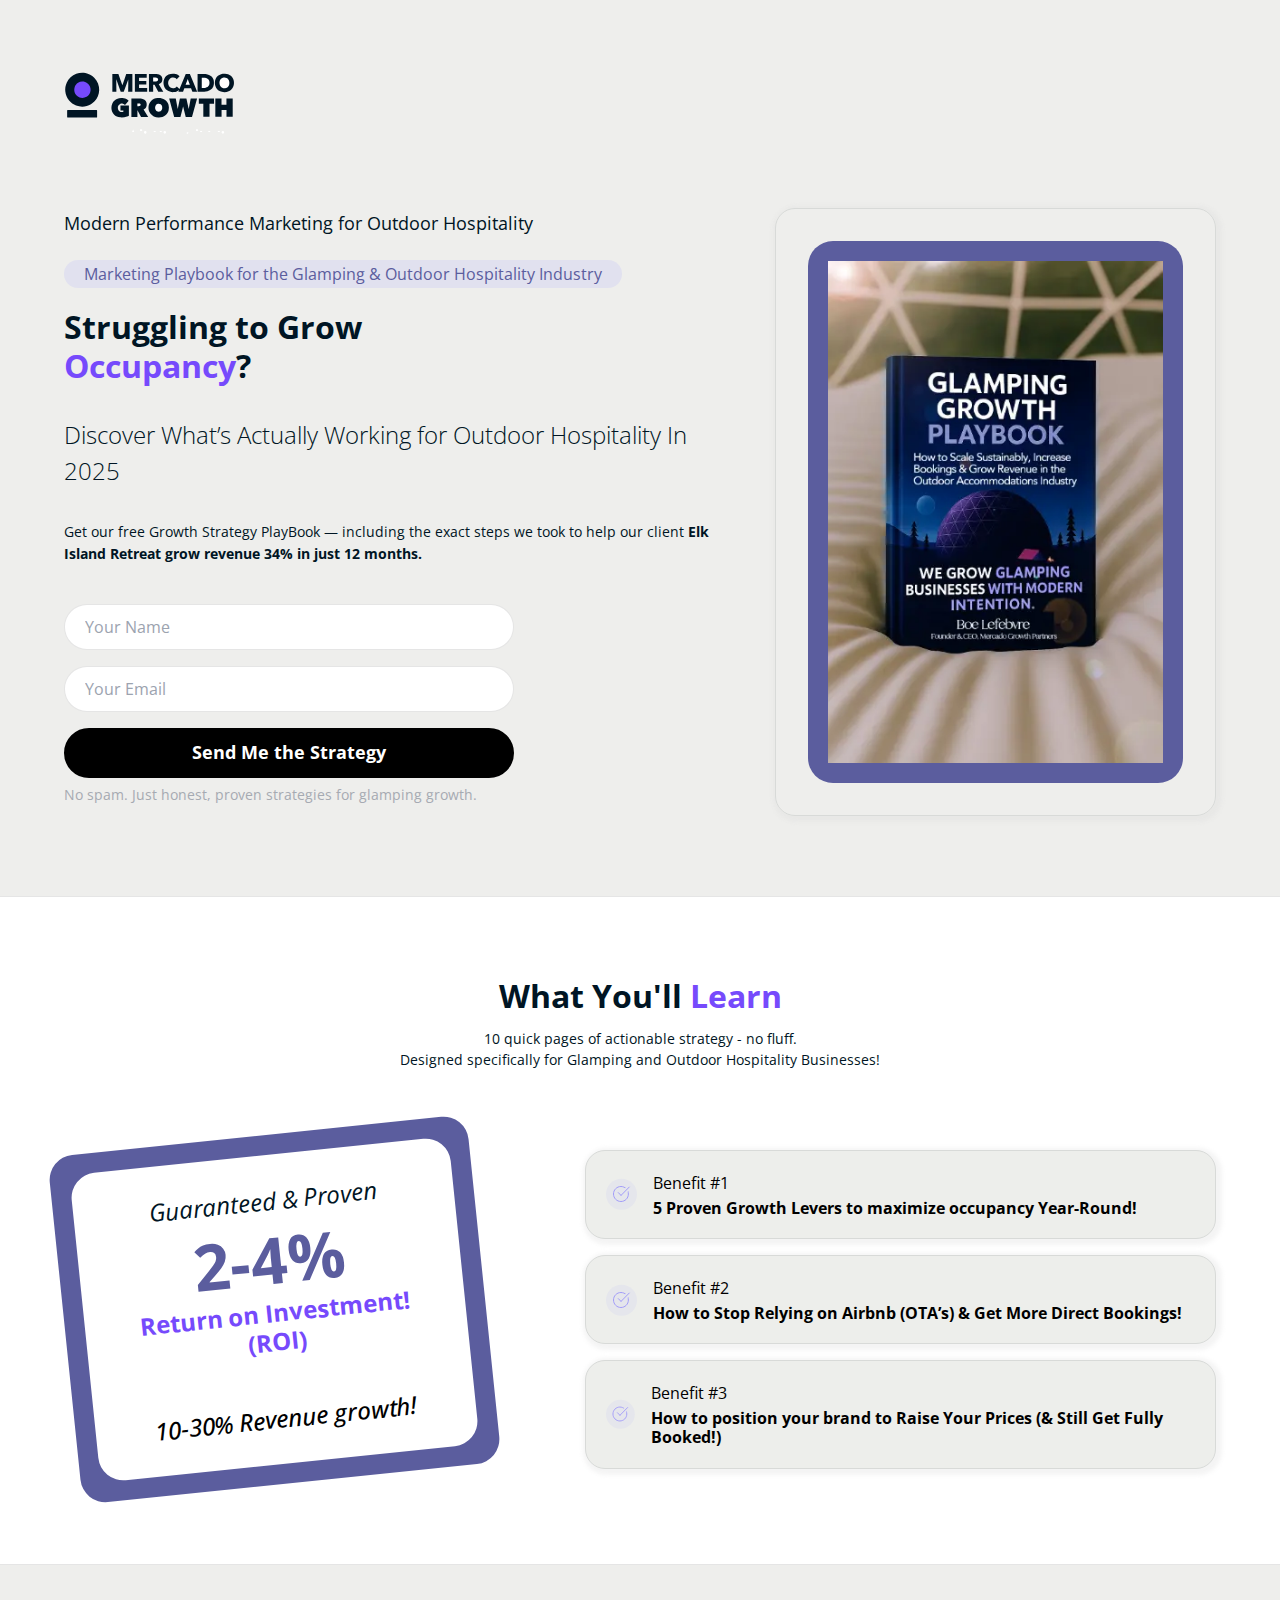
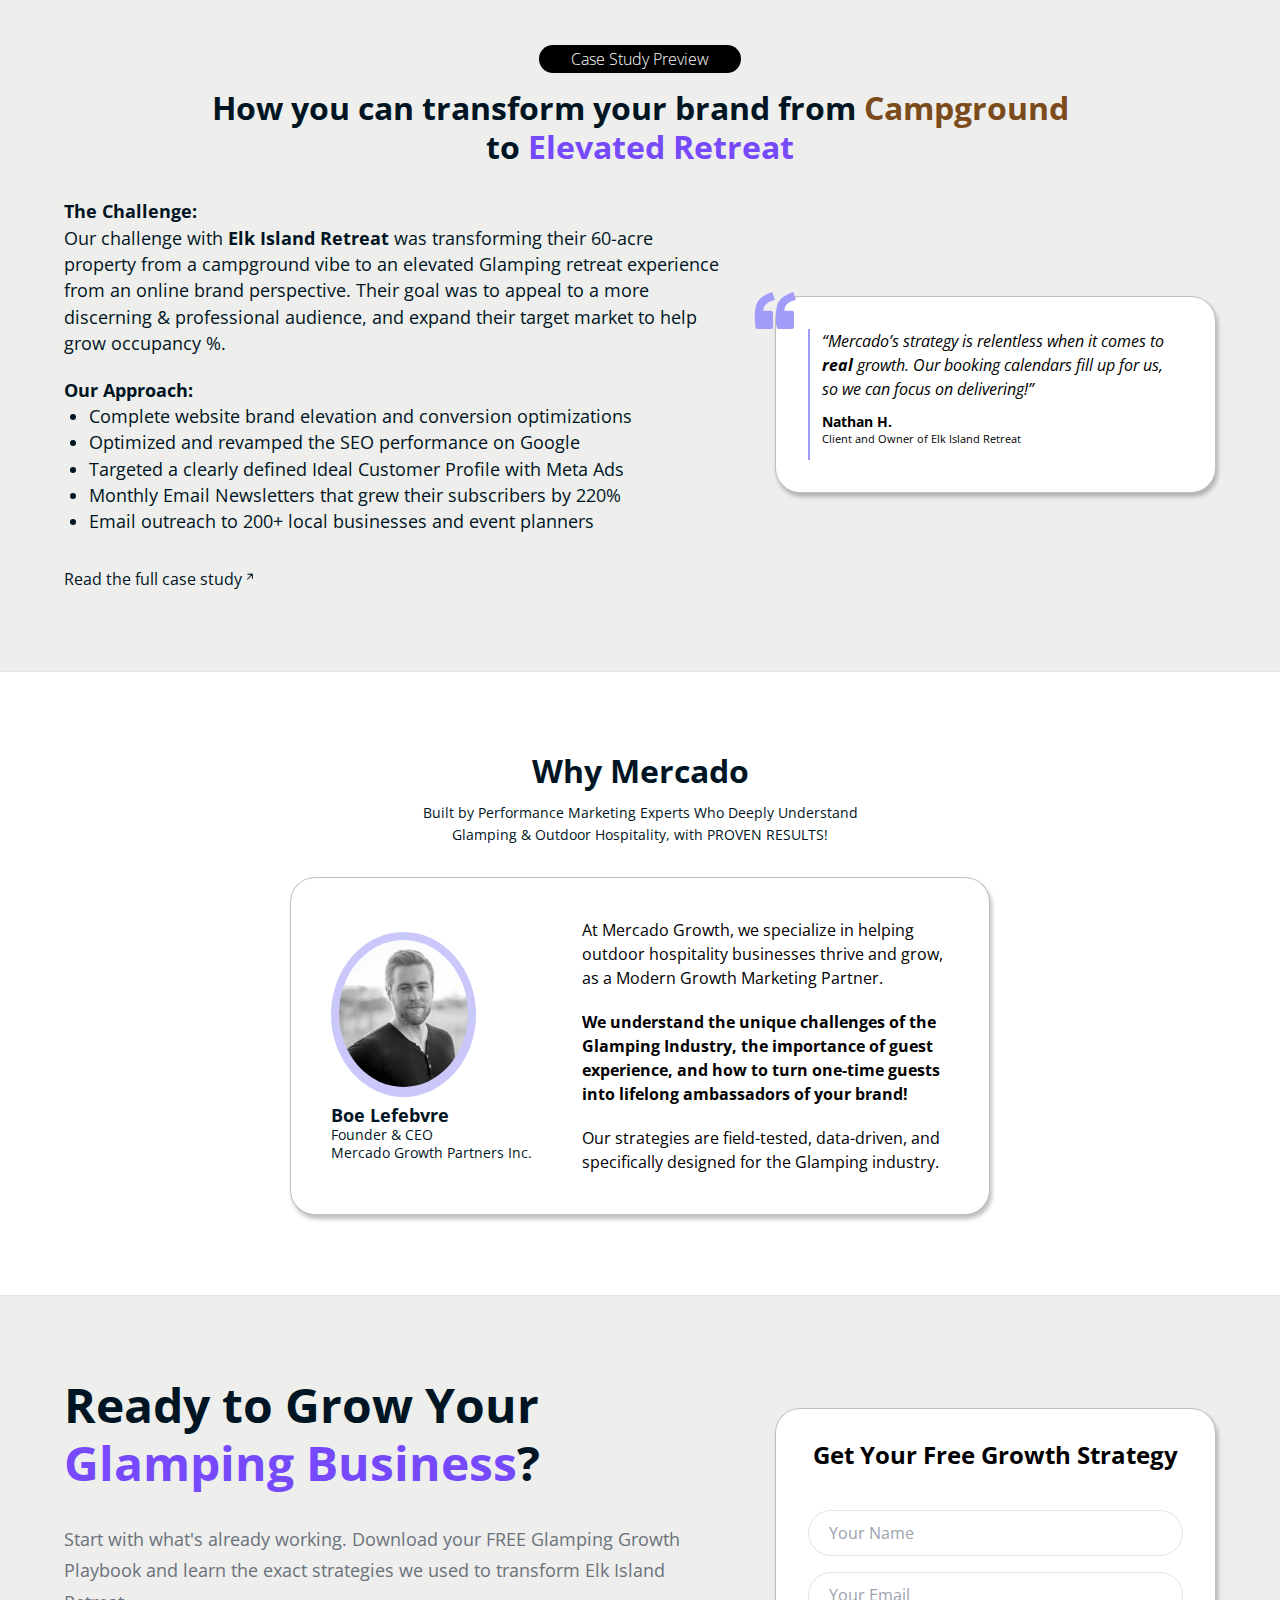
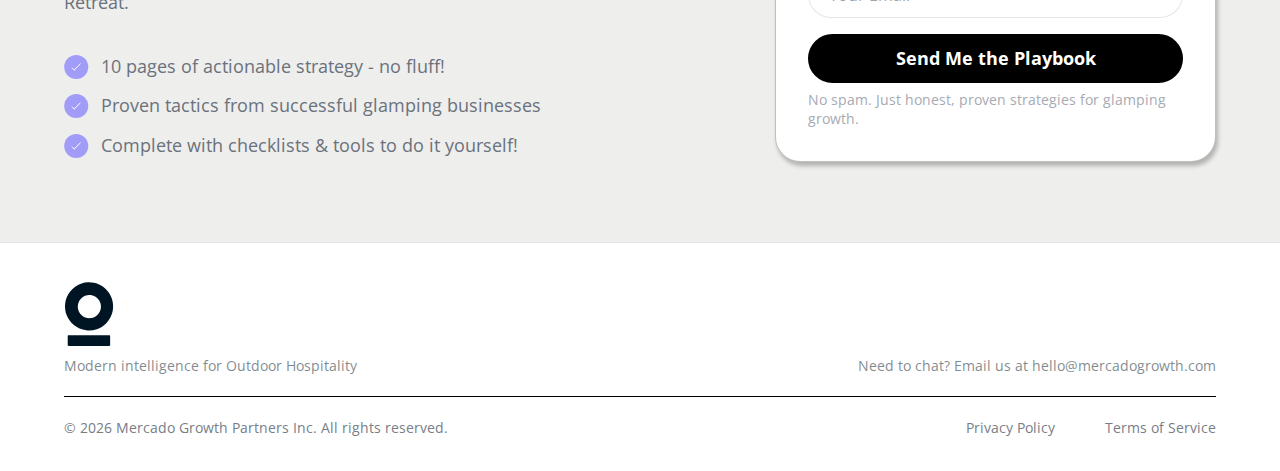
<file: glamping.html>
<!DOCTYPE html>
<html lang="en">
<head>
  <meta charset="UTF-8">
  <meta name="viewport" content="width=device-width, initial-scale=1">

  <title>Glamping and Outdoor Hospitality | Mercado Growth Partners Inc.</title>
  <link rel="canonical" href="https://mercadogrowth.com/landing" />

  <link rel="icon" type="image/svg+xml" media="(prefers-color-scheme: light)" href="../../assets/images/mercado/mercado-favicon-prefers-light.svg" />
  <link rel="icon" type="image/svg+xml" media="(prefers-color-scheme: dark)" href="../../assets/images/mercado/mercado-favicon-prefers-dark.svg" />

  <meta property="og:site_name" content="Mercado Growth Partners Inc." />
  <meta property="og:title" content="Grow Beyond Your Limits." />
  <meta property="og:url" content="https://mercadogrowth.com/landing" />
  <meta property="og:type" content="website" />
  <meta property="og:description" content="We Grow Your Business With Modern Intention." />

  <meta property="og:image" content="https://mercadogrowth.com/assets/images/mercado/mercado-banner-full.png" />
  <meta property="og:image:width" content="1600" />
  <meta property="og:image:height" content="800" />

  <meta itemprop="name" content="Grow Beyond Your Limits. We Grow Your Business With Modern Intention." />
  <meta itemprop="url" content="https://mercadogrowth.com/landing" />
  <meta itemprop="description" content="We Grow Your Business With Modern Intention." />

  <meta itemprop="thumbnailUrl" content="https://mercadogrowth.com/assets/images/mercado/mercado-banner-full.png" />
  <meta itemprop="image" content="https://mercadogrowth.com/assets/images/mercado/mercado-banner-full.png" />

  <meta name="twitter:title" content="Grow Beyond Your Limits." />
  <meta name="twitter:image" content="https://mercadogrowth.com/assets/images/mercado/mercado-banner-full.png" />
  <meta name="twitter:url" content="https://mercadogrowth.com/landing" />
  <meta name="twitter:card" content="summary_large_image" />
  <meta name="twitter:description" content="We Grow Your Business With Modern Intention."/>

  <meta name="description" content="We Grow Your Business With Modern Intention." />

  <link rel="stylesheet" href="../../assets/css/styles.css">
  <script src="../../assets/js/tailwindcss.js"></script>
  
  <link href="../../assets/css/splide.css" rel="stylesheet">
</head>
<body class="mc-theme-2">
  <main id="mc-main">
    <div>
      <section id="mc-home-intro" class="mc-masthead mc-row h-full bg-[#EEEEEC]">
        <div class="mc-thesis-holder">
          <div class="mc-logo-holder">
            <svg id="mercado-logo-text" class="mc-icon">
            <use href="#mercado-logo-text-tmpl"></use>
            </svg>
          </div>
        </div>
      </section>

      <section id="mc-growth-strategy" class="mc-section pb-[5rem] bg-[#EEEEEC]">
        <div class="lg:flex items-start container mx-auto gap-[50px]">
          <div class="w-full lg:w-3/5">
            <div class="mc-base-font-size-m">
              Modern Performance Marketing for Outdoor Hospitality
            </div>
            <div class="mt-5 bg-[#E1E1EF] inline-block text-[11px] md:text-[14px] lg:text-[16px] text-[#5B5D9E] rounded-[25px] px-5 text-center leading-[1.3] py-1">
              Marketing Playbook for the Glamping & Outdoor Hospitality Industry
            </div>
            <h1 class="mt-5 mc-base-font-size-xl leading-[1.2] font-bold">
              Struggling to Grow <br /><span class="text-[#764afc]">Occupancy</span>?
            </h1>
            <div class="mt-8 mc-base-font-size-l leading-[1.5] font-light">
              Discover What’s Actually Working for Outdoor Hospitality In 2025
            </div>
            <div class="mt-8 mc-base-font-size-sm leading-[1.5]">
              Get our free Growth Strategy PlayBook — including the exact steps we took to help our client <strong>Elk Island Retreat grow revenue 34% in just 12 months.</strong>
            </div>
            <form 
              id="sib-form-1"
              class="mt-10 grid gap-4"
              method="POST"
              action="https://sibforms.com/serve/[base64]"
              data-type="subscription"
            >
              <input class="mc-form-input max-w-[450px] text-[#000]" type="text" name="NAME" id="NAME" placeholder="Your Name" required />
              <input class="mc-form-input max-w-[450px] text-[#000]" type="email" name="EMAIL" id="EMAIL" placeholder="Your Email" required />
              <button form="sib-form-1" type="submit" class="mc-button-solid font-bold mc-base-font-size-m mt-0 max-w-[450px] bg-[#000] border-[#000] hover:bg-[#A29CF9] hover:border-[#A29CF9] transition-colors duration-200 hover:text-white">
                Send Me the Strategy
              </button>
            </form>
            <div class="mt-2 mc-base-font-size-sm text-[#A6AAB2] leading-[1.3]">
              No spam. Just honest, proven strategies for glamping growth.
            </div>
          </div>

          <div class="w-full lg:w-2/5 mt-12 lg:mt-0">
            <div class="max-w-[450px] rounded-[20px] border-[1px] border-[#D8DAD8] border-solid p-8" style="box-shadow: 2px 2px 4px 4px #DADCDA4D;">
              <div class="bg-[#5B5D9E] rounded-[25px] p-5 text-white font-bold">
                <img src="./assets/images/mercado/glamping-growth-playbook.webp" alt="Glamping Growth Playbook" />
              </div>
            </div>
          </div>
        </div>
      </section>

      <hr class="opacity-[0.1] border-[#FFF]"/>
      
      <section id="mc-what-youll-learn" class="mc-section py-[5rem]">
        <div class="text-center">
          <h1 class="mc-base-font-size-xl font-bold leading-[1.2]">
            What You'll <span class="text-[#764afc]">Learn</span>
          </h1>
          <div class="mt-3 mc-base-font-size-sm leading-[1.5]">
            10 quick pages of actionable strategy - no fluff.<br />
            Designed specifically for Glamping and Outdoor Hospitality Businesses!
          </div>
        </div>
        <div class="mt-10 lg:mt-16 lg:flex items-center container mx-auto gap-[50px] lg:gap-[100px]">
          <div class="w-full lg:w-1/2 xl:w-2/5">
            <div class="bg-[#5B5D9E] p-3 lg:p-5 rounded-[25px] lg:rotate-[-5.89deg] mb-8 lg:mb-0 max-w-[450px] mx-auto">
              <div class="bg-white py-6 px-8 rounded-[25px] text-center">
                <div class="italic mc-base-font-size-l">
                  Guaranteed & Proven
                </div>
                <div class="text-[#5B5D9E] mc-base-font-size-xxxl leading-[1.2] font-bold">
                  2-4%
                </div>
                <div class="mc-base-font-size-l text-[#764afc] font-bold leading-[1.2]">
                  Return on Investment! (ROI)
                </div>
                <div class="font-medium mt-10 italic text-black mc-base-font-size-l">
                  10-30% Revenue growth!
                </div>
              </div>
            </div>
          </div>
          <div class="w-full lg:w-1/2 xl:w-3/5 text-black">
            <div class="flex items-center bg-[#EDEEEB] border-solid border-[1px] border-[#D8DAD8] p-5 rounded-[20px]" style="box-shadow: 2px 2px 4px 4px #DADCDA4D;">
              <svg width="31" height="32" viewBox="0 0 31 32" fill="none" xmlns="http://www.w3.org/2000/svg">
                <ellipse cx="15.5" cy="16.2706" rx="15.5" ry="15.5978" fill="#E5E6EC"/>
                <path d="M22.3824 16C22.3824 20.1456 19.0474 23.5 14.9412 23.5C10.835 23.5 7.5 20.1456 7.5 16C7.5 11.8544 10.835 8.5 14.9412 8.5C19.0474 8.5 22.3824 11.8544 22.3824 16Z" stroke="#A29CF9"/>
                <line y1="-2" x2="13.5266" y2="-2" transform="matrix(0.704493 -0.709711 0.704493 0.709711 15.4706 19.7333)" stroke="#E5E6EC" stroke-width="4"/>
                <path d="M12.2941 14.6126L13.648 15.9851L15.0019 17.3576" stroke="#A29CF9" stroke-linecap="round"/>
                <path d="M23.2355 9.06665L15.0637 17.3509" stroke="#A29CF9" stroke-linecap="round"/>
              </svg>
              <div class="ml-4">
                <div>Benefit #1</div>
                <div class="font-bold leading-[1.2] mt-1">5 Proven Growth Levers to maximize occupancy Year-Round!</div>
              </div>
            </div>

            <div class="mt-4 flex items-center bg-[#EDEEEB] border-solid border-[1px] border-[#D8DAD8] p-5 rounded-[20px]" style="box-shadow: 2px 2px 4px 4px #DADCDA4D;">
              <svg width="31" height="32" viewBox="0 0 31 32" fill="none" xmlns="http://www.w3.org/2000/svg">
                <ellipse cx="15.5" cy="16.2706" rx="15.5" ry="15.5978" fill="#E5E6EC"/>
                <path d="M22.3824 16C22.3824 20.1456 19.0474 23.5 14.9412 23.5C10.835 23.5 7.5 20.1456 7.5 16C7.5 11.8544 10.835 8.5 14.9412 8.5C19.0474 8.5 22.3824 11.8544 22.3824 16Z" stroke="#A29CF9"/>
                <line y1="-2" x2="13.5266" y2="-2" transform="matrix(0.704493 -0.709711 0.704493 0.709711 15.4706 19.7333)" stroke="#E5E6EC" stroke-width="4"/>
                <path d="M12.2941 14.6126L13.648 15.9851L15.0019 17.3576" stroke="#A29CF9" stroke-linecap="round"/>
                <path d="M23.2355 9.06665L15.0637 17.3509" stroke="#A29CF9" stroke-linecap="round"/>
              </svg>
              <div class="ml-4">
                <div>Benefit #2</div>
                <div class="font-bold leading-[1.2] mt-1">How to Stop Relying on Airbnb (OTA’s) & Get More Direct Bookings!</div>
              </div>
            </div>

            <div class="mt-4 flex items-center bg-[#EDEEEB] border-solid border-[1px] border-[#D8DAD8] p-5 rounded-[20px]" style="box-shadow: 2px 2px 4px 4px #DADCDA4D;">
              <svg width="31" height="32" viewBox="0 0 31 32" fill="none" xmlns="http://www.w3.org/2000/svg">
                <ellipse cx="15.5" cy="16.2706" rx="15.5" ry="15.5978" fill="#E5E6EC"/>
                <path d="M22.3824 16C22.3824 20.1456 19.0474 23.5 14.9412 23.5C10.835 23.5 7.5 20.1456 7.5 16C7.5 11.8544 10.835 8.5 14.9412 8.5C19.0474 8.5 22.3824 11.8544 22.3824 16Z" stroke="#A29CF9"/>
                <line y1="-2" x2="13.5266" y2="-2" transform="matrix(0.704493 -0.709711 0.704493 0.709711 15.4706 19.7333)" stroke="#E5E6EC" stroke-width="4"/>
                <path d="M12.2941 14.6126L13.648 15.9851L15.0019 17.3576" stroke="#A29CF9" stroke-linecap="round"/>
                <path d="M23.2355 9.06665L15.0637 17.3509" stroke="#A29CF9" stroke-linecap="round"/>
              </svg>
              <div class="ml-4">
                <div>Benefit #3</div>
                <div class="font-bold leading-[1.2] mt-1">How to position your brand to Raise Your Prices (& Still Get Fully Booked!)</div>
              </div>
            </div>
          </div>
        </div>
      </section>

      <hr class="opacity-[0.1]"/>

      <section id="mc-case-study-preview" class="mc-section py-[5rem] bg-[#EEEEEC]">
        <div class="container mx-auto">
          <div class="text-center">
            <div class="bg-black font-light inline-block text-[11px] md:text-[14px] lg:text-[16px] text-white rounded-[25px] px-8 text-center leading-[1.3] py-1">
              Case Study Preview
            </div>
            <h1 class="mt-4 font-bold mc-base-font-size-xl leading-[1.2]">
              How you can transform your brand from <span class="text-[#7B4B1B]">Campground</span><br />to <span class="text-[#764afc]">Elevated Retreat</span>
            </h1>
          </div>

          <div class="mt-8 md:flex items-center gap-[50px]">
            <div class="w-full md:w-3/5">
              <div class="mc-base-font-size-m leading-[1.5]">
                <div class="font-bold">
                  The Challenge:
                </div>
                <div>
                  Our challenge with <strong>Elk Island Retreat</strong> was transforming their 60-acre property from a campground vibe to an elevated Glamping retreat experience from an online brand perspective. Their goal was to appeal to a more discerning & professional audience, and expand their target market to help grow occupancy %.
                </div>
              </div>
              <div class="mt-5 mc-base-font-size-m leading-[1.5]">
                <div class="font-bold">
                  Our Approach:
                </div>
                <ul>
                  <li class="list-disc ml-[25px]">Complete website brand elevation and conversion optimizations</li>
                  <li class="list-disc ml-[25px]">Optimized and revamped the SEO performance on Google</li>
                  <li class="list-disc ml-[25px]">Targeted a clearly defined Ideal Customer Profile with Meta Ads</li>
                  <li class="list-disc ml-[25px]">Monthly Email Newsletters that grew their subscribers by 220%</li>
                  <li class="list-disc ml-[25px]">Email outreach to 200+ local businesses and event planners</li>
                </ul>
              </div>
              <div class="mt-8 inline-block cursor-pointer">
                <a class="flex items-center" href="/case-studies/elkislandretreat">
                  Read the full case study
                  <svg class="ml-1 mb-1" width="7" height="7" viewBox="0 0 7 7" fill="none" xmlns="http://www.w3.org/2000/svg">
                    <path d="M6.74943 0.976219C6.7363 0.700389 6.50205 0.487432 6.22622 0.500567L1.73131 0.71461C1.45548 0.727745 1.24252 0.961997 1.25566 1.23783C1.26879 1.51366 1.50305 1.72661 1.77887 1.71348L5.77435 1.52322L5.96461 5.51869C5.97774 5.79452 6.21199 6.00748 6.48782 5.99434C6.76365 5.98121 6.97661 5.74696 6.96348 5.47112L6.74943 0.976219ZM1.61997 6.83634L6.61997 1.33634L5.88003 0.663665L0.88003 6.16366L1.61997 6.83634Z" fill="currentColor"/>
                  </svg>
                </a>
              </div>
            </div>
            <div class="w-full md:w-2/5 mt-10 md:mt-0">
              <div class="relative bg-white p-8 rounded-[25px] border-[0.5px] border-solid border-[#00000040]" style="box-shadow: 2px 4px 4px 0px #00000040;">
                <div class="absolute top-[-5px] left-[-22px]">
                  <svg width="42" height="37" viewBox="0 0 42 37" fill="none" xmlns="http://www.w3.org/2000/svg">
                    <rect x="1.65222" y="18.7561" width="17.3478" height="18.2439" rx="2" fill="#A29CF9"/>
                    <path d="M4.99269 29.9417C4.99269 29.9417 4.13585 21.9111 5.72678 15.0292C7.3177 8.14726 15.7788 5.19276 15.7788 5.19276" stroke="#A19BF9" stroke-width="8" stroke-linecap="square"/>
                    <rect x="22.6522" y="18.7561" width="17.3478" height="18.2439" rx="2" fill="#A29CF9"/>
                    <path d="M25.9927 29.9417C25.9927 29.9417 25.1359 21.9111 26.7268 15.0292C28.3177 8.14725 36.7788 5.19276 36.7788 5.19276" stroke="#A19BF9" stroke-width="8" stroke-linecap="square"/>
                  </svg>
                </div>
                <div class="border-solid border-l-[2px] border-[#A19BF9] pl-3 text-black">
                  <div class="italic">
                    “Mercado’s strategy is relentless when it comes to <strong>real</strong> growth. Our booking calendars fill up for us, so we can focus on delivering!”
                  </div>
                  <div class="mt-3 pb-3">
                    <div class="font-bold mc-base-font-size-sm leading-[1.2]">Nathan H.</div>
                    <div class="mc-base-font-size-xsm leading-[1.5]">Client and Owner of Elk Island Retreat</div>
                  </div>
                </div>
              </div>
            </div>
          </div>
        </div>
      </section>

      <hr class="opacity-[0.1]"/>

      <section id="mc-why-mercado" class="mc-section py-[5rem]">
        <div class="text-center">
          <h1 class="mc-base-font-size-xl font-bold leading-[1.2]">
            Why Mercado
          </h1>
          <div class="mt-3 mc-base-font-size-sm leading-[1.5]">
            Built by Performance Marketing Experts Who Deeply Understand<br />Glamping & Outdoor Hospitality, with PROVEN RESULTS!
          </div>
        </div>

        <div class="mt-8 container mx-auto flex justify-center">
          <div class="w-full max-w-[700px] bg-white rounded-[25px] p-10 md:flex items-center gap-[50px] border-[0.5px] border-solid border-[#00000040]" style="box-shadow: 2px 4px 4px 0px #00000040;">
            <div>
              <div class="w-[145px] h-[165px] rounded-[50%] bg-[#CAC7FB] p-2">
                <img src="./assets/images/mercado/boe-lefebvre.jpeg" class="rounded-[50%]" alt="Boe Lefebvre" />
              </div>
              <div class="mt-2">
                <div class="font-bold mc-base-font-size-m leading-[1.2]">Boe Lefebvre</div>
                <div class="mc-base-font-size-sm leading-[1.2]">Founder & CEO</div>
                <div class="mc-base-font-size-sm leading-[1.2]">Mercado Growth Partners Inc.</div>
              </div>
            </div>
            <div class="flex-1 text-black mt-8 md:mt-0">
              <div>
                At Mercado Growth, we specialize in helping outdoor hospitality businesses thrive and grow, as a Modern Growth Marketing Partner.
              </div>
              <div class="mt-5 font-bold">
                We understand the unique challenges of the Glamping Industry, the importance of guest experience, and how to turn one-time guests into lifelong ambassadors of your brand!
              </div>
              <div class="mt-5">
                Our strategies are field-tested, data-driven, and specifically designed for the Glamping industry.
              </div>
            </div>
          </div>
        </div>
      </section>

      <hr class="opacity-[0.1]"/>

      <section id="mc-ready-to-grow-your-business" class="mc-section py-[5rem] bg-[#EEEEEC]">
        <div class="container mx-auto md:flex items-end gap-[50px]">
          <div class="w-full md:w-1/2 xl:w-3/5">
            <h1 class="mc-base-font-size-xxl leading-[1.2] font-bold">
              Ready to Grow Your<br /><span class="text-[#764afc]">Glamping Business</span>?
            </h1>
            <div class="mt-8 mc-base-font-size-m text-[#6B727D]">
              Start with what's already working. Download your FREE Glamping Growth Playbook and learn the exact strategies we used to transform Elk Island Retreat.
            </div>
            <div class="mt-8">
              <div class="flex items-center">
                <svg width="25" height="24" viewBox="0 0 25 24" fill="none" xmlns="http://www.w3.org/2000/svg">
                  <ellipse cx="12.2245" cy="12" rx="12.0223" ry="12" fill="#A29CF9"/>
                  <path d="M8.21704 13L9.20885 13.9899L10.2007 14.9798" stroke="white" stroke-linecap="round"/>
                  <path d="M16.2319 9L10.2458 14.9751" stroke="white" stroke-linecap="round"/>
                </svg>
                <div class="ml-3 mc-base-font-size-m text-[#6B727D]">
                  10 pages of actionable strategy - no fluff!
                </div>
              </div>
              <div class="mt-2 flex items-center">
                <svg width="25" height="24" viewBox="0 0 25 24" fill="none" xmlns="http://www.w3.org/2000/svg">
                  <ellipse cx="12.2245" cy="12" rx="12.0223" ry="12" fill="#A29CF9"/>
                  <path d="M8.21704 13L9.20885 13.9899L10.2007 14.9798" stroke="white" stroke-linecap="round"/>
                  <path d="M16.2319 9L10.2458 14.9751" stroke="white" stroke-linecap="round"/>
                </svg>
                <div class="ml-3 mc-base-font-size-m text-[#6B727D]">
                  Proven tactics from successful glamping businesses
                </div>
              </div>
              <div class="mt-2 flex items-center">
                <svg width="25" height="24" viewBox="0 0 25 24" fill="none" xmlns="http://www.w3.org/2000/svg">
                  <ellipse cx="12.2245" cy="12" rx="12.0223" ry="12" fill="#A29CF9"/>
                  <path d="M8.21704 13L9.20885 13.9899L10.2007 14.9798" stroke="white" stroke-linecap="round"/>
                  <path d="M16.2319 9L10.2458 14.9751" stroke="white" stroke-linecap="round"/>
                </svg>
                <div class="ml-3 mc-base-font-size-m text-[#6B727D]">
                  Complete with checklists & tools to do it yourself!
                </div>
              </div>
            </div>
          </div>
          <div class="w-full md:w-1/2 xl:w-2/5 mt-8 md:mt-0">
            <div class="bg-white p-5 md:p-8 rounded-[25px] border-[0.5px] border-solid border-[#00000040]" style="box-shadow: 2px 4px 4px 0px #00000040;">
              <div class="mc-base-font-size-l font-bold text-black text-center leading-[1.2]">
                Get Your Free Growth Strategy
              </div>
              <form 
                id="sib-form-2"
                class="mt-10 grid gap-4"
                method="POST"
                action="https://sibforms.com/serve/[base64]"
                data-type="subscription"
              >
                <input class="mc-form-input w-full text-[#000]" type="text" name="NAME" id="NAME" placeholder="Your Name" required />
                <input class="mc-form-input w-full text-[#000]" type="email" name="EMAIL" id="EMAIL" placeholder="Your Email" required />
                <button form="sib-form-2" type="submit" class="mc-button-solid font-bold mc-base-font-size-m mt-0 w-full py-[10px] px-[10px] md:px-[30px] bg-[#000] border-[#000] hover:bg-[#A29CF9] hover:border-[#A29CF9] transition-colors duration-200 hover:text-white">
                  Send Me the Playbook
                </button>
              </form>
              <div class="mt-2 mc-base-font-size-sm text-[#A6AAB2] leading-[1.3] text-center sm:text-left">
                No spam. Just honest, proven strategies for glamping growth.
              </div>
            </div>
          </div>
        </div>
      </section>

      <footer id="mc-contact-intro" class="mc-footer py-8">
        <div>
          <svg id="mercado-logo-brandmark" class="mc-icon" style="margin-bottom: 0;">
            <use href="#mercado-logo-brandmark-tmpl"></use>
          </svg>
          <div class="mc-base-font-size-sm opacity-[50%] md:flex gap-[50px] justify-between">
            <div class="leading-[1.5]">
              Modern intelligence for Outdoor Hospitality
            </div>
            <div class="leading-[1.5] mt-5 md:mt-0">
              Need to chat? Email us at <a style="opacity: 100%;" href="mailto:hello@mercadogrowth.com">hello@mercadogrowth.com</a>
            </div>
          </div>
        </div>
        
        <hr class="my-5" />

        <div class="mc-base-font-size-sm leading-[1.5] md:flex justify-between gap-[50px]">
          <div class="text-[#777E87]">
            © <span id="copyright-year"></span> Mercado Growth Partners Inc. All rights reserved.
          </div>
          <div class="text-[#777E87] mt-5 sm:mt-0 sm:flex gap-[50px]">
            <div>
              <a style="opacity: 100%;" href="/privacy-policy">
                Privacy Policy
              </a>
            </div>
            <div>
              <a style="opacity: 100%;" href="/terms-of-service">
                Terms of Service
              </a>
            </div>
          </div>
        </div>
      </footer>
    </div>
  </main>

  <script src="https://www.googletagmanager.com/gtag/js?id=G-HL0T2TPEJN" async></script>
  <script src="../../assets/js/main.js" defer></script>
  <script src="../../assets/js/mc-countup.js" defer></script>
  <script src="../../assets/js/mc-anchors.js" defer></script>

  <script src="../../assets/js/vendors/google/gtag.js" defer></script>
  <script src="https://assets.calendly.com/assets/external/widget.js" defer></script>

  <script src="../../assets/js/splide.js"></script>

  <svg id="mercado-sidebar-toggle-icon-tmpl" class="mc-icon-tmpl" viewBox="0 0 24 24" xmlns="http://www.w3.org/2000/svg">
    <path d="M5 5H19V19H16L16 8H5V5Z" />
    <path
      fill-rule="evenodd"
      clip-rule="evenodd"
      d="M10 19C12.7614 19 15 16.7614 15 14C15 11.2386 12.7614 9 10 9C7.23858 9 5 11.2386 5 14C5 16.7614 7.23858 19 10 19ZM10 16C11.1046 16 12 15.1046 12 14C12 12.8954 11.1046 12 10 12C8.89543 12 8 12.8954 8 14C8 15.1046 8.89543 16 10 16Z"
    />
  </svg>

  <svg id="mercado-sidebar-phone-icon-tmpl" class="mc-icon-tmpl" viewBox="0 0 24 24" xmlns="http://www.w3.org/2000/svg">
    <path d="M22 12C22 10.6868 21.7413 9.38647 21.2388 8.1731C20.7362 6.95996 19.9997 5.85742 19.0711 4.92896C18.1425 4.00024 17.0401 3.26367 15.8268 2.76123C14.6136 2.25854 13.3132 2 12 2V4C13.0506 4 14.0909 4.20703 15.0615 4.60889C16.0321 5.01099 16.914 5.60034 17.6569 6.34326C18.3997 7.08594 18.989 7.96802 19.391 8.93848C19.7931 9.90918 20 10.9495 20 12H22Z" />
    <path d="M2 10V5C2 4.44775 2.44772 4 3 4H8C8.55228 4 9 4.44775 9 5V9C9 9.55225 8.55228 10 8 10H6C6 14.4182 9.58173 18 14 18V16C14 15.4478 14.4477 15 15 15H19C19.5523 15 20 15.4478 20 16V21C20 21.5522 19.5523 22 19 22H14C7.37259 22 2 16.6274 2 10Z" />
    <path d="M17.5433 9.70386C17.8448 10.4319 18 11.2122 18 12H16.2C16.2 11.4485 16.0914 10.9023 15.8803 10.3928C15.6692 9.88306 15.3599 9.42017 14.9698 9.03027C14.5798 8.64014 14.1169 8.33081 13.6073 8.11963C13.0977 7.90869 12.5515 7.80005 12 7.80005V6C12.7879 6 13.5681 6.15527 14.2961 6.45679C15.024 6.7583 15.6855 7.2002 16.2426 7.75732C16.7998 8.31445 17.2418 8.97583 17.5433 9.70386Z" />
  </svg>

  
  <svg id="mercado-sidebar-email-icon-tmpl" class="mc-icon-tmpl" viewBox="0 0 24 24" xmlns="http://www.w3.org/2000/svg">
    <path fill-rule="evenodd" clip-rule="evenodd" d="M3.00977 5.83789C3.00977 5.28561 3.45748 4.83789 4.00977 4.83789H20C20.5523 4.83789 21 5.28561 21 5.83789V17.1621C21 18.2667 20.1046 19.1621 19 19.1621H5C3.89543 19.1621 3 18.2667 3 17.1621V6.16211C3 6.11449 3.00333 6.06765 3.00977 6.0218V5.83789ZM5 8.06165V17.1621H19V8.06199L14.1215 12.9405C12.9499 14.1121 11.0504 14.1121 9.87885 12.9405L5 8.06165ZM6.57232 6.80554H17.428L12.7073 11.5263C12.3168 11.9168 11.6836 11.9168 11.2931 11.5263L6.57232 6.80554Z" />
  </svg>

  <svg id="mercado-logo-text-tmpl" class="mc-icon-tmpl" viewBox="0 0 1484 573" xmlns="http://www.w3.org/2000/svg" >
    <!--path class="mc-base-color-1" d="M 0.00 0.00 L 1484.00 0.00 L 1484.00 573.00 L 0.00 573.00 L 0.00 0.00 Z" fill="red" /-->

    <path class="mc-o-outer mc-base-color-2" d="M 294.99 26.37 C 333.02 33.49 368.93 52.33 396.13 79.87 C 434.08 117.31 455.00 170.75 452.86 224.00 C 451.31 270.63 432.29 316.30 400.09 350.08 C 375.92 375.92 344.51 394.73 310.40 404.07 C 270.58 415.08 227.38 412.90 188.89 397.89 C 158.01 386.00 130.52 366.03 109.44 340.56 C 85.60 311.82 70.41 276.10 66.26 238.99 C 62.26 204.35 67.84 168.76 82.25 137.02 C 103.17 90.40 143.12 53.00 191.07 35.29 C 224.04 22.89 260.39 19.80 294.99 26.37 Z" fill="blue" />

    <path class="mc-base-color-2" d="M 990.81 63.51 C 1002.44 66.42 1013.21 71.43 1021.11 80.72 C 1013.86 87.84 1006.81 95.17 999.48 102.20 C 997.47 99.92 995.57 97.70 993.03 95.97 C 979.11 86.86 959.28 88.63 947.50 100.50 C 935.97 111.91 933.35 130.24 938.64 145.21 C 941.32 152.84 946.33 159.49 953.19 163.83 C 962.37 169.57 974.29 170.76 984.53 167.41 C 990.87 165.29 996.04 161.18 1000.15 155.96 C 1007.01 162.13 1013.58 168.60 1020.35 174.85 C 1035.71 138.08 1051.18 101.34 1066.58 64.58 C 1076.81 64.61 1087.05 64.59 1097.28 64.59 C 1115.29 108.01 1133.35 151.41 1151.34 194.83 C 1139.55 194.84 1127.77 194.82 1115.98 194.84 C 1112.55 186.38 1109.27 177.86 1105.88 169.39 C 1089.30 169.42 1072.72 169.42 1056.15 169.38 C 1052.92 177.84 1049.82 186.34 1046.65 194.82 C 1035.08 194.82 1023.52 194.89 1011.96 194.78 C 1013.77 190.50 1015.51 186.19 1017.41 181.95 C 1006.99 191.18 993.90 196.94 980.00 198.01 C 961.93 199.81 943.47 196.08 928.59 185.37 C 913.94 174.76 904.38 157.92 902.26 140.01 C 900.39 125.37 902.33 109.34 909.39 96.23 C 915.68 84.02 926.08 74.33 938.44 68.45 C 954.60 60.89 973.51 59.22 990.81 63.51 Z" fill="blue" />

    <path class="mc-base-color-2" d="M 1357.99 61.31 C 1373.63 62.09 1388.91 66.85 1401.18 76.80 C 1414.52 87.52 1422.65 104.04 1424.05 121.00 C 1425.64 137.37 1422.78 153.86 1413.83 167.84 C 1407.04 178.68 1396.90 187.10 1385.19 192.17 C 1369.46 198.99 1351.18 200.06 1334.53 196.34 C 1316.72 192.26 1300.82 181.25 1291.81 165.22 C 1284.93 153.32 1282.26 139.66 1282.89 126.00 C 1283.19 107.19 1291.19 88.83 1305.95 76.90 C 1320.50 65.00 1339.46 60.40 1357.99 61.31 Z" fill="blue" />

    <path class="mc-base-color-2" d="M 522.00 64.60 C 536.95 64.62 551.90 64.55 566.86 64.63 C 576.82 92.50 586.56 120.46 596.61 148.30 C 606.05 120.39 615.57 92.51 624.98 64.59 C 640.19 64.59 655.40 64.61 670.61 64.59 C 670.68 108.00 670.62 151.42 670.64 194.83 C 660.21 194.83 649.78 194.84 639.35 194.83 C 639.34 191.20 639.36 187.58 639.53 183.96 C 639.78 173.62 639.26 163.32 639.99 153.00 C 639.79 136.62 640.50 120.21 639.99 103.84 C 628.61 134.07 617.64 164.52 606.47 194.83 C 598.97 194.84 591.47 194.83 583.97 194.83 C 573.04 164.16 561.99 133.52 551.16 102.81 C 550.90 108.21 550.88 113.61 551.32 119.00 C 551.57 127.33 551.27 135.68 551.45 144.02 C 551.87 153.67 551.49 163.35 551.69 173.00 C 551.96 180.27 551.79 187.56 551.83 194.83 C 541.89 194.84 531.94 194.83 522.00 194.84 C 522.00 151.42 522.00 108.01 522.00 64.60 Z" fill="blue" />

    <path class="mc-base-color-2" d="M 689.16 64.60 C 718.44 64.59 747.72 64.60 777.00 64.60 C 776.99 73.61 777.01 82.63 776.99 91.65 C 758.00 91.63 739.00 91.64 720.00 91.64 C 720.00 99.63 719.99 107.62 720.01 115.60 C 738.01 115.58 756.00 115.60 774.00 115.60 C 774.00 124.06 774.00 132.53 774.00 141.00 C 756.00 141.00 738.00 141.00 720.00 141.00 C 720.00 150.00 720.00 159.00 720.00 168.00 C 740.13 168.00 760.27 168.00 780.40 168.00 C 780.40 176.95 780.41 185.89 780.40 194.84 C 749.99 194.83 719.58 194.84 689.17 194.83 C 689.16 151.42 689.17 108.01 689.16 64.60 Z" fill="blue" />

    <path class="mc-base-color-2" d="M 793.60 64.60 C 809.40 64.59 825.20 64.60 841.00 64.59 C 853.93 64.96 866.61 65.95 877.73 73.25 C 885.60 78.40 891.19 86.84 892.52 96.19 C 893.67 105.58 893.28 114.99 888.22 123.26 C 883.29 131.40 875.33 136.53 866.37 139.32 C 877.57 157.86 888.97 176.28 900.17 194.82 C 887.75 194.86 875.32 194.80 862.90 194.86 C 853.53 177.73 844.33 160.50 834.93 143.38 C 831.57 143.41 828.21 143.41 824.85 143.40 C 824.81 160.54 824.84 177.69 824.83 194.83 C 814.42 194.84 804.01 194.83 793.60 194.84 C 793.59 151.43 793.59 108.01 793.60 64.60 Z" fill="blue" />

    <path class="mc-base-color-2" d="M 1154.39 64.59 C 1169.59 64.61 1184.80 64.59 1200.00 64.59 C 1209.52 64.89 1218.93 65.48 1228.20 67.82 C 1243.14 71.25 1257.23 79.18 1265.78 92.21 C 1273.29 103.05 1275.96 115.97 1275.86 129.00 C 1276.01 138.19 1274.64 147.52 1271.01 156.01 C 1266.58 166.13 1259.49 175.05 1250.35 181.31 C 1236.29 191.17 1218.00 195.33 1201.00 194.84 C 1185.45 194.82 1169.90 194.84 1154.36 194.83 C 1154.38 151.42 1154.32 108.00 1154.39 64.59 Z" fill="blue" />

    <path class="mc-base-color-1" d="M 847.50 90.89 C 852.87 91.65 858.40 93.82 860.64 99.16 C 862.38 103.97 861.94 110.39 858.26 114.25 C 855.09 117.73 850.31 119.06 845.81 119.78 C 838.83 120.60 831.67 119.98 824.64 120.17 C 824.63 110.25 824.67 100.33 824.62 90.40 C 832.21 90.53 839.96 90.05 847.50 90.89 Z" fill="red" />

    <path class="mc-base-color-1" d="M 1349.18 90.14 C 1361.89 88.64 1375.17 93.82 1382.73 104.31 C 1390.08 114.46 1391.79 127.03 1389.55 139.17 C 1388.26 145.27 1385.81 151.06 1381.93 155.97 C 1376.36 163.05 1367.98 167.92 1359.04 169.12 C 1351.50 169.89 1344.05 169.34 1337.24 165.78 C 1328.31 161.43 1321.94 153.35 1318.96 143.96 C 1314.97 131.54 1316.12 116.49 1323.52 105.53 C 1329.27 96.88 1338.90 91.31 1349.18 90.14 Z" fill="red" />

    <path class="mc-base-color-1" d="M 1185.40 91.62 C 1192.60 91.75 1199.86 91.39 1207.03 91.96 C 1214.58 92.76 1221.94 94.43 1228.36 98.66 C 1236.02 103.48 1241.10 112.08 1242.29 120.98 C 1243.85 130.50 1242.98 141.56 1238.02 150.01 C 1233.12 158.59 1224.32 163.84 1214.83 165.86 C 1205.23 168.25 1195.77 167.07 1185.40 167.38 C 1185.41 142.13 1185.41 116.87 1185.40 91.62 Z" fill="red" />

    <path class="mc-base-color-1" d="M 1081.40 100.31 C 1086.53 114.91 1091.86 129.45 1097.15 144.00 C 1086.52 144.00 1075.89 144.01 1065.27 143.99 C 1070.61 129.42 1076.07 114.89 1081.40 100.31 Z" fill="red" />

    <path class="mc-o-inner mc-accent-color-5" d="M 258.16 125.09 C 269.23 124.69 280.44 126.53 290.98 129.87 C 309.46 135.97 325.82 148.03 337.21 163.81 C 346.64 176.77 352.46 192.08 354.28 207.99 C 356.13 221.85 354.06 236.33 349.60 249.51 C 342.41 270.14 327.73 287.93 308.89 298.98 C 294.43 307.59 277.77 311.81 260.99 311.99 C 250.39 311.78 239.81 309.87 229.80 306.38 C 215.60 301.23 202.71 292.64 192.54 281.48 C 179.26 267.05 170.91 248.48 168.72 229.01 C 166.97 216.01 168.72 202.43 172.59 189.95 C 179.13 169.23 193.21 151.16 211.57 139.57 C 225.51 130.63 241.68 125.94 258.16 125.09 Z" fill="green" />

    <path class="mc-base-color-2" d="M 607.00 244.23 C 620.35 247.00 632.93 252.49 642.86 262.01 C 633.81 272.82 624.80 283.67 615.80 294.53 C 611.44 289.82 606.55 285.97 600.20 284.39 C 593.46 282.88 586.34 283.06 580.00 286.03 C 569.39 290.87 562.61 302.47 562.63 314.00 C 562.57 320.68 563.90 327.81 567.36 333.61 C 570.71 339.60 576.35 343.52 582.98 345.08 C 589.57 346.59 597.17 346.91 603.59 344.57 C 604.46 341.28 603.85 337.41 603.99 334.00 C 596.71 334.00 589.44 334.00 582.16 334.00 C 582.17 322.00 582.17 310.00 582.16 298.00 C 603.05 298.00 623.95 298.00 644.84 298.00 C 644.82 322.93 644.86 347.86 644.81 372.80 C 640.34 375.17 635.83 377.41 631.01 378.99 C 614.75 384.55 597.15 387.02 580.00 385.43 C 562.72 383.55 546.05 376.73 533.90 364.05 C 521.76 351.51 515.21 334.39 515.02 317.01 C 514.59 304.35 516.78 291.83 522.70 280.56 C 529.56 266.72 541.37 255.76 555.42 249.44 C 571.58 242.14 589.69 240.81 607.00 244.23 Z" fill="blue" />

    <path class="mc-base-color-2" d="M 857.09 242.88 C 875.47 241.06 895.40 244.78 911.06 254.90 C 924.50 263.41 934.50 276.89 938.82 292.20 C 942.40 305.15 942.56 318.89 939.61 331.99 C 936.17 346.82 927.86 360.40 915.87 369.84 C 902.00 380.92 883.66 386.48 866.00 386.02 C 853.46 386.36 840.91 383.83 829.58 378.42 C 816.33 372.25 805.08 361.62 798.40 348.60 C 791.19 335.16 789.03 319.21 790.65 304.18 C 792.22 289.43 798.66 274.75 809.22 264.22 C 821.50 251.33 839.55 244.31 857.09 242.88 Z" fill="blue" />

    <path class="mc-base-color-2" d="M 663.46 246.27 C 682.92 246.02 702.52 246.23 722.00 246.17 C 734.80 246.41 749.53 248.19 760.28 255.73 C 769.09 261.71 775.19 271.41 776.54 282.01 C 777.46 290.39 777.44 299.15 774.01 307.01 C 770.16 316.28 762.64 323.23 753.59 327.36 C 765.13 345.67 776.56 364.03 788.04 382.37 C 770.36 382.45 752.68 382.38 735.00 382.41 C 727.76 368.88 720.46 355.30 713.23 341.76 C 711.74 338.74 710.10 335.92 708.19 333.15 C 707.76 349.55 708.12 365.99 708.00 382.40 C 693.13 382.41 678.26 382.39 663.39 382.41 C 663.32 339.61 663.39 296.80 663.35 254.00 C 663.36 251.43 663.26 248.84 663.46 246.27 Z" fill="blue" />

    <path class="mc-base-color-2" d="M 943.62 246.16 C 959.91 246.17 976.21 246.17 992.51 246.16 C 997.34 271.79 1002.19 297.43 1007.23 323.02 C 1012.73 297.44 1017.70 271.73 1023.22 246.15 C 1039.26 246.21 1055.31 246.11 1071.35 246.20 C 1075.34 264.84 1079.67 283.41 1083.75 302.03 C 1085.43 309.01 1086.74 316.09 1088.59 323.03 C 1093.57 297.42 1098.53 271.78 1103.46 246.16 C 1119.23 246.16 1134.99 246.18 1150.76 246.16 C 1138.26 291.59 1125.49 336.95 1112.93 382.36 C 1097.45 382.47 1081.96 382.36 1066.47 382.42 C 1059.91 356.88 1053.80 331.20 1047.13 305.68 C 1045.28 311.56 1043.96 317.53 1042.35 323.48 C 1037.36 343.13 1032.19 362.75 1027.23 382.41 C 1011.73 382.40 996.23 382.40 980.73 382.41 C 968.37 336.99 955.93 291.59 943.62 246.16 Z" fill="blue" />

    <path class="mc-base-color-2" d="M 1163.60 246.00 C 1201.28 246.01 1238.96 245.99 1276.65 246.01 C 1276.63 258.95 1276.64 271.89 1276.64 284.83 C 1265.43 284.84 1254.21 284.83 1243.00 284.83 C 1243.00 317.22 1243.00 349.61 1243.00 382.00 C 1227.67 382.00 1212.33 382.00 1197.00 382.00 C 1197.00 349.61 1197.00 317.22 1197.00 284.83 C 1185.87 284.84 1174.74 284.83 1163.60 284.84 C 1163.59 271.89 1163.60 258.95 1163.60 246.00 Z" fill="blue" />

    <path class="mc-base-color-2" d="M 1286.16 246.00 C 1301.44 246.00 1316.72 246.00 1332.00 246.00 C 1332.00 261.33 1332.00 276.67 1332.00 292.00 C 1344.20 291.99 1356.40 292.01 1368.60 291.99 C 1368.58 276.66 1368.60 261.33 1368.60 246.00 C 1384.06 246.00 1399.53 246.00 1415.00 246.00 C 1415.00 291.33 1415.00 336.67 1415.00 382.00 C 1399.67 382.00 1384.33 382.00 1369.00 382.00 C 1369.00 364.88 1369.00 347.76 1369.00 330.64 C 1356.80 330.62 1344.60 330.67 1332.40 330.62 C 1332.40 347.74 1332.41 364.87 1332.40 382.00 C 1316.99 382.00 1301.58 382.00 1286.16 382.00 C 1286.17 336.67 1286.17 291.33 1286.16 246.00 Z" fill="blue" />

    <path class="mc-base-color-1" d="M 707.64 282.01 C 713.68 282.10 720.74 281.47 726.51 283.46 C 733.15 286.10 733.81 296.19 728.21 300.24 C 722.61 304.78 714.41 303.02 707.63 303.36 C 707.65 296.24 707.64 289.12 707.64 282.01 Z" fill="red" />

    <path class="mc-base-color-1" d="M 860.19 285.24 C 867.28 283.77 874.75 285.13 880.74 289.23 C 886.75 293.17 890.38 299.51 891.76 306.48 C 893.23 314.55 892.33 323.04 888.25 330.26 C 884.71 336.78 878.27 341.49 871.02 343.01 C 864.77 343.96 858.42 343.39 852.88 340.15 C 845.53 335.97 841.08 328.20 839.70 320.02 C 838.16 312.41 839.46 304.03 843.25 297.25 C 846.71 290.90 853.22 286.74 860.19 285.24 Z" fill="red" />

    <path class="mc-i-bar mc-base-color-2" d="M 128.00 449.48 C 221.67 449.48 315.33 449.49 409.00 449.48 C 414.10 449.54 418.95 449.11 423.88 450.35 C 426.73 451.27 429.14 453.80 428.99 456.96 C 429.02 480.40 428.99 505.24 429.01 529.02 C 429.32 532.26 426.79 535.11 423.62 535.51 C 420.45 535.85 417.19 535.63 414.00 535.67 C 318.33 535.66 222.67 535.66 127.00 535.67 C 115.02 535.71 102.90 536.23 90.96 535.39 C 87.94 535.52 86.89 532.55 87.00 530.02 C 87.03 505.31 86.99 480.68 87.00 455.97 C 86.59 452.45 89.69 450.02 92.99 449.99 C 102.32 449.63 111.70 450.06 121.03 449.81 C 123.36 449.69 125.67 449.49 128.00 449.48 Z" fill="blue" />

    <path class="mc-accent-color-3" d="M 920.72 465.98 C 922.36 465.99 924.00 465.99 925.63 466.00 C 925.61 480.67 925.61 495.34 925.63 510.01 C 923.97 510.01 922.32 510.01 920.66 510.02 C 920.74 508.70 920.82 507.38 920.91 506.05 C 918.93 507.87 917.20 509.67 914.56 510.52 C 910.21 511.71 905.39 511.14 901.84 508.20 C 896.81 504.08 895.24 496.76 897.59 490.77 C 899.67 485.15 905.04 481.68 911.00 481.92 C 915.05 481.72 917.84 483.75 920.84 486.11 C 920.61 479.41 920.76 472.69 920.72 465.98 Z" fill="yellow" />

    <path class="mc-accent-color-3" d="M 1229.90 466.10 C 1229.70 467.57 1229.50 469.05 1229.29 470.53 C 1227.86 470.46 1226.46 469.99 1225.03 470.03 C 1223.49 470.30 1221.99 471.58 1221.72 473.17 C 1221.10 476.34 1221.28 479.75 1221.24 482.98 C 1223.47 482.99 1225.70 483.00 1227.93 483.00 C 1227.93 484.33 1227.93 485.67 1227.93 487.00 C 1225.71 487.00 1223.49 487.01 1221.27 487.02 C 1221.29 494.69 1221.28 502.35 1221.28 510.02 C 1219.64 510.01 1218.00 510.01 1216.37 510.00 C 1216.40 502.34 1216.38 494.68 1216.38 487.02 C 1213.18 487.16 1209.57 486.66 1206.50 487.66 C 1203.43 488.91 1202.37 491.89 1202.06 494.96 C 1201.71 499.95 1202.01 504.99 1201.93 510.00 C 1200.31 510.00 1198.69 510.00 1197.07 510.00 C 1197.05 501.00 1197.15 492.00 1196.98 483.00 C 1198.53 483.00 1200.08 482.99 1201.62 482.99 C 1201.61 484.15 1201.57 485.32 1201.50 486.48 C 1203.17 484.88 1204.50 483.27 1206.77 482.49 C 1209.71 481.28 1213.36 482.66 1216.35 483.20 C 1216.53 478.65 1215.52 471.66 1219.26 468.26 C 1222.35 465.26 1225.98 466.05 1229.90 466.10 Z" fill="yellow" />

    <path class="mc-accent-color-3" d="M 1351.72 465.98 C 1353.36 465.99 1355.00 465.99 1356.63 466.00 C 1356.61 480.67 1356.61 495.34 1356.63 510.01 C 1354.97 510.01 1353.32 510.01 1351.66 510.02 C 1351.74 508.70 1351.82 507.38 1351.91 506.05 C 1349.93 507.87 1348.20 509.67 1345.56 510.52 C 1341.21 511.71 1336.39 511.14 1332.84 508.20 C 1327.81 504.08 1326.24 496.76 1328.59 490.77 C 1330.67 485.15 1336.04 481.68 1342.00 481.92 C 1346.05 481.72 1348.84 483.75 1351.84 486.11 C 1351.61 479.41 1351.76 472.69 1351.72 465.98 Z" fill="yellow" />

    <path class="mc-accent-color-3" d="M 674.34 469.20 C 675.92 468.95 677.55 468.92 679.14 468.83 C 685.00 482.57 690.80 496.35 696.75 510.06 C 694.66 510.00 692.57 510.03 690.49 509.94 C 689.23 506.63 687.88 503.35 686.56 500.06 C 679.79 499.96 673.02 500.01 666.25 500.00 C 664.88 503.36 663.46 506.70 661.98 510.01 C 660.03 510.00 658.08 510.00 656.13 510.00 C 661.65 497.61 667.15 485.21 672.54 472.76 C 673.09 471.53 673.62 470.34 674.34 469.20 Z" fill="yellow" />

    <path class="mc-accent-color-3" d="M 698.00 469.00 C 699.67 469.00 701.33 469.00 703.00 469.00 C 703.00 482.67 703.00 496.33 703.00 510.00 C 701.33 510.00 699.67 510.00 698.00 510.00 C 698.00 496.33 698.00 482.67 698.00 469.00 Z" fill="yellow" />

    <path class="mc-accent-color-3" d="M 723.00 469.00 C 729.59 469.43 737.46 467.83 743.63 470.36 C 751.26 473.37 751.99 485.00 745.52 489.53 C 740.68 493.16 733.75 491.77 728.00 492.00 C 728.00 498.00 728.00 504.00 728.00 510.00 C 726.33 510.00 724.67 510.00 723.00 510.00 C 723.00 496.33 723.00 482.67 723.00 469.00 Z" fill="yellow" />

    <path class="mc-accent-color-3" d="M 956.00 469.00 C 957.67 469.00 959.33 469.00 961.00 469.00 C 961.00 474.66 961.00 480.33 961.00 486.00 C 968.25 486.00 975.49 486.01 982.73 485.98 C 982.71 480.32 982.72 474.66 982.72 469.00 C 984.46 469.00 986.19 469.00 987.93 469.00 C 987.92 482.67 987.92 496.33 987.93 510.00 C 986.19 510.00 984.46 510.00 982.72 510.00 C 982.72 503.68 982.71 497.35 982.73 491.02 C 975.49 490.99 968.25 491.00 961.00 491.00 C 961.00 497.34 961.00 503.67 961.00 510.00 C 959.33 510.00 957.67 510.00 956.00 510.00 C 956.00 496.33 956.00 482.67 956.00 469.00 Z" fill="yellow" />

    <path class="mc-accent-color-3" d="M 1138.00 469.00 C 1144.59 469.43 1152.46 467.83 1158.63 470.36 C 1166.26 473.36 1166.99 485.00 1160.52 489.53 C 1155.68 493.16 1148.75 491.77 1143.00 492.00 C 1143.00 498.00 1143.00 504.00 1143.00 510.00 C 1141.33 510.00 1139.67 510.00 1138.00 510.00 C 1138.00 496.33 1138.00 482.67 1138.00 469.00 Z" fill="yellow" />

    <path class="mc-base-color-1" d="M 728.00 474.00 C 732.25 474.25 737.84 473.20 741.58 475.45 C 745.17 477.40 745.17 483.60 741.58 485.55 C 737.84 487.80 732.25 486.75 728.00 487.00 C 728.00 482.66 728.00 478.33 728.00 474.00 Z" fill="red" />

    <path class="mc-base-color-1" d="M 1143.00 474.00 C 1147.25 474.25 1152.84 473.20 1156.58 475.45 C 1160.17 477.40 1160.17 483.60 1156.58 485.55 C 1152.84 487.80 1147.25 486.75 1143.00 487.00 C 1143.00 482.67 1143.00 478.34 1143.00 474.00 Z" fill="red" />

    <path class="mc-base-color-1" d="M 676.57 475.72 C 679.34 482.09 681.93 488.54 684.53 494.99 C 679.10 495.01 673.67 495.00 668.24 494.99 C 670.96 488.54 673.70 482.09 676.57 475.72 Z" fill="red" />

    <path class="mc-accent-color-3" d="M 1285.39 475.32 C 1287.02 475.33 1288.65 475.34 1290.29 475.36 C 1290.28 477.90 1290.28 480.44 1290.26 482.98 C 1292.93 482.99 1295.61 483.00 1298.28 483.00 C 1298.28 484.33 1298.28 485.67 1298.28 487.00 C 1295.61 487.00 1292.94 487.01 1290.27 487.02 C 1290.39 493.50 1289.87 499.72 1290.88 506.17 C 1293.71 507.14 1295.63 506.84 1298.42 506.04 C 1298.51 507.43 1298.59 508.82 1298.66 510.20 C 1294.36 511.23 1287.65 512.48 1286.01 506.90 C 1284.69 500.50 1285.68 493.53 1285.38 487.00 C 1283.69 487.00 1282.00 487.01 1280.31 487.01 C 1279.51 487.76 1278.71 488.51 1277.91 489.26 C 1276.19 488.13 1274.61 486.99 1272.70 486.21 C 1268.62 485.25 1264.13 487.53 1262.67 491.51 C 1260.53 497.19 1262.09 504.63 1268.48 506.60 C 1272.45 507.99 1274.89 505.75 1277.98 503.72 C 1279.13 504.84 1280.29 505.96 1281.44 507.08 C 1276.21 511.50 1268.97 512.53 1262.96 509.07 C 1255.04 504.21 1254.35 491.24 1261.30 485.26 C 1266.50 480.83 1274.16 480.89 1279.77 484.57 C 1279.68 484.05 1279.60 483.53 1279.52 483.00 C 1281.48 482.98 1283.45 482.97 1285.41 482.93 C 1285.40 480.40 1285.39 477.86 1285.39 475.32 Z" fill="yellow" />

    <path class="mc-accent-color-3" d="M 761.46 482.52 C 766.45 481.18 772.54 481.91 776.41 485.61 C 781.68 490.65 782.38 499.29 778.24 505.24 C 773.67 512.18 762.46 512.99 756.38 507.67 C 751.85 503.83 750.45 496.95 752.34 491.44 C 753.74 487.06 757.13 483.95 761.46 482.52 Z" fill="yellow" />

    <path class="mc-accent-color-3" d="M 847.04 486.96 C 849.46 490.35 849.54 494.01 849.86 497.99 C 842.39 498.05 834.92 497.94 827.45 498.06 C 828.68 501.88 829.99 505.27 834.17 506.59 C 838.76 508.01 841.98 505.65 845.31 502.86 C 846.54 503.80 847.77 504.74 848.99 505.68 C 846.50 507.91 844.28 510.04 840.85 510.70 C 836.70 511.43 831.87 511.35 828.36 508.71 C 820.82 503.38 820.49 490.43 827.84 484.80 C 833.22 480.39 843.04 480.82 847.04 486.96 Z" fill="yellow" />

    <path class="mc-accent-color-3" d="M 868.66 481.80 C 868.62 483.56 868.57 485.31 868.51 487.06 C 865.90 487.18 863.63 486.74 861.34 488.28 C 858.80 489.94 858.15 493.16 857.98 495.98 C 857.78 500.65 857.98 505.33 857.93 510.00 C 856.31 510.00 854.69 510.00 853.07 510.00 C 853.05 501.00 853.15 492.00 852.98 483.00 C 854.53 483.00 856.08 482.99 857.62 482.99 C 857.61 484.16 857.57 485.32 857.49 486.48 C 858.85 485.19 860.27 483.56 861.98 482.80 C 863.97 481.91 866.52 482.00 868.66 481.80 Z" fill="yellow" />

    <path class="mc-accent-color-3" d="M 892.04 486.96 C 894.46 490.35 894.54 494.01 894.86 497.99 C 887.39 498.05 879.92 497.94 872.45 498.06 C 873.68 501.88 874.99 505.27 879.17 506.59 C 883.76 508.01 886.98 505.65 890.31 502.86 C 891.54 503.80 892.77 504.74 893.99 505.68 C 891.50 507.91 889.28 510.04 885.85 510.70 C 881.70 511.43 876.87 511.35 873.36 508.71 C 865.82 503.38 865.49 490.43 872.84 484.80 C 878.22 480.39 888.04 480.82 892.04 486.96 Z" fill="yellow" />

    <path class="mc-accent-color-3" d="M 1037.00 481.92 C 1040.85 481.73 1043.11 483.69 1045.38 486.49 C 1047.09 484.77 1048.60 482.58 1051.16 482.14 C 1054.55 481.64 1058.99 481.78 1061.55 484.42 C 1064.12 487.10 1064.12 490.50 1064.28 493.99 C 1064.34 499.33 1064.25 504.68 1064.28 510.02 C 1062.64 510.01 1061.01 510.01 1059.37 510.00 C 1059.28 504.00 1059.62 497.95 1059.24 491.96 C 1059.07 489.30 1057.94 487.52 1055.45 486.49 C 1051.36 484.65 1046.93 488.07 1046.29 492.21 C 1045.68 498.07 1046.15 504.10 1046.00 510.01 C 1044.40 510.00 1042.79 510.00 1041.19 510.00 C 1041.11 503.99 1041.34 497.98 1041.13 491.98 C 1041.03 489.74 1040.54 487.69 1038.44 486.53 C 1034.03 484.52 1028.79 488.37 1028.28 493.00 C 1027.53 498.59 1028.07 504.37 1027.93 510.00 C 1026.31 510.00 1024.69 510.00 1023.07 510.00 C 1023.05 501.00 1023.15 492.00 1022.98 483.00 C 1024.54 483.00 1026.09 482.99 1027.65 482.99 C 1027.60 484.19 1027.54 485.39 1027.45 486.59 C 1030.05 483.59 1032.85 481.65 1037.00 481.92 Z" fill="yellow" />

    <path class="mc-accent-color-3" d="M 1085.28 482.71 C 1088.51 483.77 1090.50 486.67 1090.88 489.98 C 1091.67 496.62 1090.94 503.33 1091.58 510.01 C 1090.04 510.01 1088.51 510.00 1086.97 510.00 C 1086.91 508.85 1086.86 507.71 1086.82 506.56 C 1084.96 508.33 1083.50 510.13 1080.88 510.78 C 1077.38 511.43 1073.12 511.20 1070.30 508.75 C 1066.33 505.66 1066.62 498.57 1070.87 495.84 C 1075.55 492.58 1081.18 493.00 1086.60 492.93 C 1086.03 490.61 1086.26 488.44 1083.89 487.15 C 1079.49 484.55 1075.62 486.78 1071.66 488.90 C 1070.58 487.91 1069.51 486.93 1068.43 485.94 C 1073.25 482.05 1079.36 480.87 1085.28 482.71 Z" fill="yellow" />

    <path class="mc-accent-color-3" d="M 1115.61 483.40 C 1118.72 485.21 1119.93 488.52 1119.98 491.98 C 1120.10 497.99 1119.94 504.00 1120.00 510.01 C 1118.40 510.00 1116.79 510.00 1115.19 510.00 C 1115.13 504.33 1115.29 498.65 1115.17 492.98 C 1115.10 490.52 1114.58 487.96 1112.16 486.78 C 1109.42 485.23 1106.30 486.10 1103.94 487.93 C 1101.62 490.08 1101.11 492.97 1100.97 496.00 C 1100.81 500.66 1100.97 505.33 1100.93 510.00 C 1099.31 510.00 1097.69 510.00 1096.07 510.00 C 1096.05 501.00 1096.15 492.00 1095.98 483.00 C 1097.53 483.00 1099.08 482.99 1100.62 482.99 C 1100.61 484.15 1100.57 485.32 1100.49 486.48 C 1104.20 481.79 1110.37 480.47 1115.61 483.40 Z" fill="yellow" />

    <path class="mc-accent-color-3" d="M 1191.04 486.96 C 1193.46 490.35 1193.54 494.01 1193.86 497.99 C 1186.39 498.05 1178.92 497.94 1171.45 498.06 C 1172.68 501.88 1173.99 505.27 1178.17 506.59 C 1182.76 508.01 1185.98 505.65 1189.31 502.86 C 1190.54 503.80 1191.77 504.74 1192.99 505.68 C 1190.50 507.91 1188.28 510.04 1184.85 510.70 C 1180.70 511.43 1175.87 511.35 1172.36 508.71 C 1164.82 503.38 1164.49 490.43 1171.84 484.80 C 1177.22 480.39 1187.04 480.82 1191.04 486.96 Z" fill="yellow" />

    <path class="mc-accent-color-3" d="M 1252.04 486.96 C 1254.46 490.35 1254.54 494.01 1254.86 497.99 C 1247.39 498.04 1239.92 497.94 1232.45 498.06 C 1233.68 501.88 1234.99 505.27 1239.17 506.59 C 1243.76 508.01 1246.98 505.66 1250.31 502.86 C 1251.54 503.80 1252.77 504.74 1253.99 505.68 C 1251.50 507.91 1249.28 510.04 1245.85 510.70 C 1241.70 511.43 1236.87 511.35 1233.36 508.71 C 1225.82 503.38 1225.49 490.43 1232.84 484.80 C 1238.22 480.39 1248.04 480.82 1252.04 486.96 Z" fill="yellow" />

    <path class="mc-accent-color-3" d="M 1323.04 486.96 C 1325.46 490.35 1325.54 494.01 1325.86 497.99 C 1318.39 498.05 1310.92 497.94 1303.45 498.06 C 1304.68 501.88 1305.99 505.27 1310.17 506.59 C 1314.76 508.01 1317.98 505.65 1321.31 502.86 C 1322.54 503.80 1323.77 504.74 1324.99 505.68 C 1322.50 507.91 1320.28 510.04 1316.85 510.70 C 1312.70 511.43 1307.87 511.35 1304.36 508.71 C 1296.82 503.38 1296.49 490.43 1303.84 484.80 C 1309.22 480.39 1319.04 480.82 1323.04 486.96 Z" fill="yellow" />

    <path class="mc-accent-color-3" d="M 780.58 483.00 C 782.37 483.00 784.16 483.00 785.94 482.99 C 788.09 489.66 789.77 496.44 792.13 503.03 C 794.52 496.39 796.67 489.67 798.98 483.00 C 800.66 482.99 802.35 482.99 804.03 482.99 C 806.48 489.66 808.52 496.46 811.12 503.07 C 813.20 496.41 815.14 489.70 817.10 483.00 C 818.85 483.00 820.59 483.00 822.34 483.00 C 819.46 492.00 816.49 500.97 813.61 509.97 C 812.01 510.01 810.40 510.04 808.80 510.07 C 806.25 503.37 803.86 496.61 801.30 489.91 C 798.69 496.49 796.67 503.30 794.51 510.03 C 792.81 509.96 791.11 510.00 789.41 510.01 C 786.48 501.00 783.62 491.97 780.58 483.00 Z" fill="yellow" />

    <path class="mc-accent-color-3" d="M 994.07 483.00 C 995.69 483.00 997.31 483.00 998.92 483.00 C 998.98 488.33 998.84 493.67 998.93 499.00 C 999.02 501.59 999.37 504.75 1001.89 506.16 C 1004.46 507.80 1007.88 506.92 1010.15 505.16 C 1012.22 503.35 1012.98 500.68 1013.12 498.02 C 1013.35 493.02 1013.12 488.00 1013.18 483.00 C 1014.79 483.00 1016.40 483.00 1018.00 482.99 C 1018.09 491.99 1017.77 501.02 1018.27 510.00 C 1016.74 510.00 1015.20 510.00 1013.67 510.00 C 1013.74 508.76 1013.81 507.53 1013.88 506.30 C 1012.00 508.14 1010.54 510.07 1007.84 510.70 C 1004.36 511.47 1000.08 511.27 997.33 508.70 C 994.87 506.41 994.23 503.24 994.12 500.01 C 993.96 494.34 994.13 488.67 994.07 483.00 Z" fill="yellow" />

    <path class="mc-base-color-1" d="M 764.29 486.22 C 766.91 485.54 769.90 486.45 771.98 488.10 C 777.82 492.75 776.69 503.98 769.22 506.43 C 763.48 508.61 757.17 504.04 756.85 498.03 C 756.19 492.56 758.77 487.63 764.29 486.22 Z" fill="red" />

    <path class="mc-base-color-1" d="M 841.41 487.62 C 843.71 489.19 843.82 491.50 844.70 493.95 C 838.97 494.02 833.22 494.03 827.49 493.94 C 828.19 492.27 828.78 490.35 829.90 488.91 C 832.85 485.74 837.86 484.93 841.41 487.62 Z" fill="red" />

    <path class="mc-base-color-1" d="M 886.41 487.62 C 888.71 489.19 888.82 491.50 889.70 493.95 C 883.97 494.02 878.22 494.03 872.49 493.94 C 873.19 492.27 873.78 490.35 874.90 488.91 C 877.85 485.74 882.86 484.93 886.41 487.62 Z" fill="red" />

    <path class="mc-base-color-1" d="M 909.30 486.22 C 913.34 485.24 917.88 487.67 919.63 491.39 C 921.85 496.67 920.65 503.64 914.96 506.13 C 909.09 508.96 902.20 504.38 901.85 498.03 C 901.19 492.56 903.77 487.63 909.30 486.22 Z" fill="red" />

    <path class="mc-base-color-1" d="M 1185.41 487.62 C 1187.71 489.19 1187.82 491.50 1188.70 493.95 C 1182.97 494.02 1177.22 494.03 1171.49 493.94 C 1172.19 492.27 1172.78 490.35 1173.90 488.91 C 1176.85 485.74 1181.86 484.93 1185.41 487.62 Z" fill="red" />

    <path class="mc-base-color-1" d="M 1246.41 487.62 C 1248.71 489.19 1248.82 491.50 1249.70 493.95 C 1243.97 494.02 1238.22 494.03 1232.49 493.94 C 1233.19 492.27 1233.78 490.35 1234.90 488.91 C 1237.84 485.74 1242.86 484.93 1246.41 487.62 Z" fill="red" />

    <path class="mc-base-color-1" d="M 1317.41 487.62 C 1319.71 489.19 1319.82 491.50 1320.70 493.95 C 1314.97 494.02 1309.22 494.03 1303.49 493.94 C 1304.19 492.27 1304.78 490.35 1305.90 488.91 C 1308.85 485.74 1313.86 484.93 1317.41 487.62 Z" fill="red" />

    <path class="mc-base-color-1" d="M 1340.30 486.22 C 1344.34 485.24 1348.88 487.67 1350.63 491.39 C 1352.85 496.67 1351.65 503.64 1345.96 506.13 C 1340.09 508.96 1333.20 504.38 1332.85 498.04 C 1332.19 492.56 1334.77 487.63 1340.30 486.22 Z" fill="red" />

    <path class="mc-base-color-1" d="M 1086.54 497.01 C 1086.22 499.01 1086.23 501.39 1085.25 503.20 C 1083.08 507.14 1077.11 508.31 1073.72 505.28 C 1072.21 503.55 1072.35 499.78 1074.66 498.69 C 1078.23 496.66 1082.59 497.04 1086.54 497.01 Z" fill="red" />

    <path class="mc-accent-color-3" d="M 932.29 503.25 C 934.71 502.33 937.48 503.32 937.74 506.10 C 937.96 509.25 934.25 511.35 931.76 509.27 C 929.56 507.56 930.02 504.63 932.29 503.25 Z" fill="yellow" />

    <path class="mc-accent-color-3" d="M 1363.29 503.25 C 1365.71 502.33 1368.48 503.32 1368.74 506.10 C 1368.96 509.25 1365.25 511.35 1362.76 509.27 C 1360.56 507.56 1361.02 504.63 1363.29 503.25 Z" fill="yellow" />
  </svg>

  <svg id="mercado-logo-brandmark-tmpl" class="mc-icon-tmpl" viewBox="0 0 403 573" xmlns="http://www.w3.org/2000/svg">
    <!--path class="mc-base-color-1" d="M 0.00 0.00 L 403.00 0.00 L 403.00 573.00 L 0.00 573.00 L 0.00 0.00 Z" fill="red" /-->

    <path class="mc-base-color-2" d="M 195.00 23.14 C 249.70 20.92 304.50 43.09 342.10 82.90 C 366.61 108.17 383.80 140.61 391.39 174.96 C 398.44 206.60 397.38 239.99 388.30 271.12 C 379.26 302.31 362.22 331.34 339.10 354.17 C 318.33 375.17 292.46 391.16 264.51 400.66 C 237.15 410.01 207.70 413.06 178.99 409.63 C 141.78 405.25 106.03 389.81 77.38 365.67 C 52.38 344.69 32.79 317.50 21.07 287.01 C 9.76 257.89 5.69 226.06 9.25 195.03 C 13.36 158.38 28.21 123.09 51.54 94.53 C 63.57 79.90 77.65 66.83 93.38 56.25 C 123.28 35.99 158.90 24.36 195.00 23.14 Z" fill="yellow" />

    <path class="mc-o-inner mc-accent-color-2" d="M 200.20 125.15 C 218.83 124.36 237.99 129.26 253.81 139.18 C 268.00 148.01 279.79 160.70 287.44 175.56 C 294.41 188.84 297.83 204.07 298.00 219.02 C 297.65 233.35 294.38 247.99 287.78 260.77 C 280.68 274.84 269.89 287.02 256.84 295.84 C 244.39 304.34 229.98 309.55 215.03 311.27 C 200.38 313.23 185.06 310.83 171.24 305.80 C 152.28 298.55 135.87 285.08 125.18 267.81 C 115.83 252.91 111.19 235.53 111.00 218.00 C 111.33 204.63 114.18 191.02 119.91 178.90 C 127.51 162.61 139.92 148.67 155.19 139.18 C 168.71 130.67 184.30 126.10 200.20 125.15 Z" fill="green" />

    <path class="mc-base-color-2" d="M 76.00 449.48 C 170.68 449.49 265.37 449.48 360.05 449.49 C 362.54 449.57 365.11 449.82 367.51 450.54 C 370.06 451.74 372.15 453.95 372.00 456.94 C 372.02 481.71 371.95 506.49 372.03 531.25 C 371.07 532.51 370.25 534.13 368.79 534.83 C 366.27 536.12 362.77 535.57 360.00 535.68 C 263.33 535.65 166.67 535.67 70.00 535.67 C 61.00 535.89 52.00 535.78 43.00 535.81 C 39.38 535.75 35.61 535.81 32.06 535.05 C 30.48 533.90 29.82 531.99 29.99 530.04 C 30.04 504.51 29.97 479.01 30.02 453.48 C 31.77 451.48 33.11 449.99 35.98 449.97 C 45.33 449.67 54.73 450.03 64.09 449.82 C 68.08 449.49 71.99 449.40 76.00 449.48 Z" fill="yellow" />
  </svg>

  <svg id="ami-accounting-logo-tmpl" class="mc-icon-tmpl" viewBox="0 0 721 443" xmlns="http://www.w3.org/2000/svg">
    <!--path d="M 0.00 0.00 L 721.00 0.00 L 721.00 443.00 L 0.00 443.00 L 0.00 0.00 Z" fill="#ffffff" /-->

    <path class="ami-mountain-outer" d="M 356.55 52.77 C 358.89 51.36 362.17 50.36 364.13 52.92 C 366.96 56.15 369.07 59.79 372.46 62.54 C 377.18 66.31 378.46 71.28 381.74 76.28 C 386.07 82.97 388.80 89.81 395.84 94.19 C 398.48 96.00 401.41 95.55 404.47 95.76 C 407.72 92.24 409.20 87.77 411.99 84.00 C 415.52 79.40 421.71 78.48 427.02 79.96 C 431.05 81.43 435.00 83.95 438.12 86.89 C 441.32 89.91 443.48 94.58 447.20 96.84 C 450.33 98.49 454.35 98.77 457.39 100.62 C 462.67 103.78 465.84 108.58 470.90 112.18 C 477.92 117.21 483.99 123.80 490.10 129.89 C 493.48 133.28 496.50 136.89 498.64 141.19 C 500.18 144.23 502.05 146.86 505.20 148.37 C 510.91 151.09 517.19 152.50 523.03 154.93 C 530.46 157.60 537.16 162.79 543.02 167.98 C 547.83 172.94 553.08 177.31 558.42 181.68 C 556.08 181.54 553.50 181.81 551.40 180.67 C 546.48 178.28 542.48 175.07 538.21 171.75 C 533.94 168.40 529.28 166.89 524.61 164.16 C 519.12 160.96 513.43 158.17 507.79 155.24 C 502.77 152.65 497.90 151.28 493.57 147.45 C 486.03 140.83 481.20 131.54 472.82 125.22 C 467.31 121.34 463.64 115.76 458.29 111.70 C 448.84 104.15 439.40 96.49 429.62 89.36 C 426.82 87.09 423.98 87.52 420.62 87.58 C 420.51 88.84 420.40 90.11 420.29 91.38 C 423.38 94.54 426.70 97.23 430.50 99.50 C 434.65 101.96 438.33 104.90 442.72 106.93 L 442.75 107.85 C 435.26 105.81 427.98 102.60 421.28 98.70 C 418.53 97.00 416.19 97.66 413.30 98.45 C 413.37 99.71 413.44 100.97 413.51 102.22 C 417.78 105.19 422.55 106.64 427.57 107.75 C 433.02 114.64 438.67 121.46 443.49 128.82 C 447.03 134.04 452.32 137.71 456.33 142.67 C 459.47 146.60 463.15 149.26 465.45 153.75 C 455.96 154.69 450.21 147.91 443.95 142.05 C 441.89 139.93 440.26 139.43 437.39 139.13 C 437.18 147.23 441.54 154.49 441.64 162.39 C 438.51 164.75 434.81 164.83 431.18 163.61 C 431.97 161.13 433.04 158.53 433.31 155.93 C 432.15 152.50 429.46 149.51 427.71 146.31 C 424.76 140.89 421.57 135.63 418.95 130.04 C 416.91 125.43 412.52 123.53 409.02 119.98 C 405.20 116.12 401.46 112.20 397.57 108.42 C 393.01 103.97 391.39 98.51 386.18 94.79 C 382.17 91.82 378.29 88.78 374.90 85.10 C 369.98 80.25 367.64 72.88 364.17 66.87 C 363.30 65.07 362.16 64.50 360.38 63.67 C 360.02 69.54 361.02 75.24 363.53 80.57 C 364.73 82.95 366.74 84.67 367.99 86.95 C 368.35 88.47 368.45 90.06 368.62 91.61 C 371.84 94.69 375.39 97.40 378.64 100.46 C 378.59 101.63 378.54 102.81 378.49 103.98 C 375.92 102.80 373.41 101.61 371.25 99.75 C 365.74 94.99 360.12 90.00 353.92 86.16 C 352.09 84.97 350.66 86.16 348.82 86.61 C 351.44 92.52 356.95 92.47 361.48 96.52 C 367.20 100.93 369.07 106.70 373.13 112.57 C 375.86 118.51 380.79 121.36 385.61 125.35 C 391.55 130.27 397.61 134.16 401.46 141.09 C 401.44 142.04 401.41 142.99 401.39 143.95 C 392.26 135.15 381.41 128.51 369.03 125.53 C 364.39 124.94 359.59 125.18 354.93 125.43 C 355.52 130.14 360.71 130.76 364.01 133.02 C 368.99 135.74 370.75 140.55 375.07 143.88 C 379.90 147.66 385.40 149.33 390.84 152.29 C 397.75 155.86 404.51 160.63 411.85 163.14 C 416.48 164.68 420.94 166.60 425.64 167.94 C 425.58 168.99 425.52 170.05 425.46 171.10 C 420.26 173.64 416.69 174.18 410.90 173.56 C 408.25 170.97 405.50 168.57 402.13 166.94 C 395.74 163.76 388.24 160.43 381.00 160.42 C 376.11 160.18 371.80 163.68 368.04 166.39 C 366.91 166.47 365.78 166.55 364.65 166.63 C 360.18 161.37 356.65 156.09 351.25 151.73 C 347.33 148.56 344.69 144.99 340.47 142.74 C 334.91 139.80 329.59 136.21 324.53 132.49 C 320.54 129.51 318.38 125.39 315.27 121.67 C 311.94 118.29 307.72 115.70 303.57 113.46 C 301.70 112.36 299.74 112.43 297.64 112.27 C 305.50 120.71 315.08 127.63 322.55 136.44 C 329.67 143.96 337.49 150.95 345.60 157.39 C 345.59 158.24 345.57 159.08 345.56 159.93 C 334.13 156.80 326.66 149.47 317.78 142.22 C 312.42 137.90 308.07 132.58 302.74 128.26 C 296.61 123.28 291.08 117.03 285.55 111.44 C 283.75 109.62 282.05 108.23 279.40 107.91 C 279.34 110.90 281.12 112.91 282.93 115.05 C 286.31 118.67 290.19 121.80 293.67 125.33 C 296.29 128.13 299.46 129.97 299.86 134.08 C 295.67 131.72 291.82 128.93 288.03 125.98 C 284.41 123.19 281.72 119.93 277.20 118.48 C 277.33 124.64 277.22 130.51 278.65 136.55 C 279.53 140.14 280.28 144.55 282.65 147.47 C 284.45 149.85 287.26 152.10 288.38 154.87 C 288.77 156.88 288.74 159.04 288.81 161.08 C 283.75 160.34 280.71 157.15 276.92 154.09 C 273.32 151.13 272.07 147.29 269.33 143.64 C 267.33 140.74 264.30 137.64 263.79 134.07 C 263.03 127.35 264.08 120.46 263.39 113.75 C 262.31 112.30 260.21 112.51 258.56 112.07 C 257.51 113.89 256.07 115.82 255.66 117.90 C 255.25 120.97 255.40 124.15 255.37 127.25 C 249.80 133.69 246.67 141.70 240.67 147.67 C 236.83 151.45 232.19 155.71 226.49 155.84 C 228.96 152.85 231.85 150.32 234.61 147.61 C 235.95 146.17 237.53 144.79 237.75 142.72 C 233.92 139.99 229.86 142.25 226.48 144.48 C 217.13 151.11 205.47 154.11 195.75 159.77 C 192.30 162.98 189.40 166.52 185.48 169.30 C 185.50 170.31 185.51 171.33 185.53 172.35 C 184.87 172.99 184.21 173.62 183.55 174.26 C 176.46 174.95 169.74 176.60 163.10 179.16 C 159.82 180.47 156.54 180.64 153.05 180.62 C 153.27 180.08 153.49 179.55 153.70 179.01 C 161.34 175.35 169.31 171.36 175.59 165.60 C 179.89 161.86 185.32 160.44 189.51 156.51 C 195.21 151.13 201.87 147.65 208.26 143.22 C 211.74 140.80 215.61 139.28 219.31 137.27 C 223.44 134.99 225.93 131.42 229.78 128.79 C 231.83 127.30 234.33 125.89 235.81 123.81 C 237.77 121.09 239.47 118.27 241.92 115.93 C 246.67 111.31 251.32 106.64 256.35 102.33 C 258.89 100.18 261.20 97.52 264.03 95.77 C 269.52 93.99 276.12 98.15 281.03 97.49 C 287.42 95.85 292.82 92.82 298.38 89.42 C 302.12 87.14 306.18 85.76 310.22 84.13 C 313.82 82.68 315.99 79.69 319.20 77.37 C 324.49 73.40 330.88 71.92 336.06 68.08 C 342.79 62.92 349.33 57.24 356.55 52.77 Z" />

    <path class="ami-mountain-inner-line-4" d="M 399.60 121.36 C 402.04 123.23 404.68 124.56 407.40 125.97 C 407.46 126.66 407.52 127.35 407.59 128.04 C 405.84 128.13 403.52 128.73 401.98 127.79 C 398.62 126.18 397.08 122.14 394.45 119.58 C 392.19 117.44 389.61 115.71 387.51 113.38 C 387.47 112.22 387.47 111.06 387.49 109.89 C 392.20 113.17 395.08 117.90 399.60 121.36 Z" />

    <path class="ami-mountain-inner-line-5" d="M 447.75 124.42 C 450.27 125.84 452.52 127.55 455.00 129.03 C 458.82 131.35 462.84 132.80 466.53 135.41 C 471.16 138.60 474.42 142.73 478.71 146.29 C 484.11 150.76 489.81 154.86 495.29 159.23 C 493.37 160.48 491.37 161.04 489.35 159.63 C 484.20 156.13 479.89 151.67 474.26 148.79 C 468.25 145.87 464.09 141.09 458.61 137.36 C 453.25 133.65 448.93 129.52 444.88 124.41 C 445.84 124.40 446.79 124.40 447.75 124.42 Z" />

    <path class="ami-mountain-inner-line-1" d="M 260.34 145.71 C 261.00 148.25 262.10 150.21 260.78 152.78 C 258.69 157.91 254.53 160.46 249.84 162.90 C 243.86 165.90 240.55 171.73 234.73 174.77 C 232.75 175.94 230.72 175.52 228.49 175.60 C 234.86 168.80 242.91 163.97 249.46 157.45 C 253.43 153.74 256.10 149.10 260.34 145.71 Z" />

    <path class="ami-mountain-inner-line-2" d="M 302.18 146.28 C 302.87 146.38 303.57 146.50 304.26 146.63 C 309.52 152.01 314.17 157.93 319.35 163.36 C 318.74 164.38 318.13 165.40 317.52 166.42 C 315.25 163.38 312.63 160.69 309.81 158.17 C 306.64 155.17 302.30 150.92 302.18 146.28 Z" />

    <path class="ami-mountain-inner-line-3" d="M 319.35 163.36 C 324.24 167.26 329.26 171.78 334.99 174.27 C 333.08 177.24 330.02 176.80 327.00 176.03 C 322.69 174.42 320.19 169.90 317.52 166.42 C 318.13 165.40 318.74 164.38 319.35 163.36 Z" />

    <path class="ami-mountain-inner-line-6" d="M 461.31 171.29 C 470.36 173.14 479.07 177.20 487.17 181.55 C 488.72 182.33 490.30 182.79 492.05 182.53 C 494.47 181.91 496.55 180.08 498.94 179.37 C 504.67 178.49 510.12 180.75 516.10 180.52 C 514.33 176.60 510.36 174.93 508.56 171.08 C 517.21 172.53 525.30 177.54 533.31 180.96 C 533.43 181.74 533.54 182.52 533.66 183.30 C 527.44 183.28 521.20 183.30 515.00 183.70 C 505.75 184.81 496.30 184.59 487.00 184.56 C 482.50 184.61 478.13 183.87 473.69 183.30 C 469.63 180.32 465.44 177.42 461.66 174.08 L 461.60 173.80 C 461.50 172.96 461.40 172.13 461.31 171.29 Z" />

    <path class="ami-asterick" d="M 671.49 193.18 C 673.62 193.33 675.74 193.49 677.86 193.66 C 677.32 196.00 676.70 198.31 676.06 200.63 C 678.22 200.52 680.39 200.42 682.55 200.32 C 682.58 202.14 682.61 203.95 682.64 205.76 C 680.47 205.68 678.31 205.59 676.15 205.50 C 677.22 207.63 678.26 209.77 679.22 211.95 C 677.24 212.75 675.26 213.47 673.22 214.08 C 672.83 212.09 672.46 210.10 672.11 208.11 C 669.24 208.83 667.44 211.11 664.66 212.08 C 663.79 210.31 662.93 208.54 662.08 206.76 C 663.57 206.22 665.07 205.67 666.57 205.14 C 666.55 204.37 666.54 203.60 666.52 202.83 C 665.13 202.34 663.74 201.86 662.36 201.37 C 662.37 200.43 662.39 199.50 662.41 198.57 C 663.55 197.45 664.69 196.32 665.84 195.21 C 667.49 196.87 669.05 198.32 671.31 199.08 C 671.38 197.11 671.44 195.15 671.49 193.18 Z" />

    <path class="ami-letter-1" d="M 120.13 213.63 C 120.29 217.51 120.99 221.27 121.80 225.06 C 122.27 227.03 122.69 229.01 123.16 230.97 C 123.46 232.64 123.77 234.31 124.13 235.97 C 124.69 238.67 125.31 241.35 125.80 244.06 C 126.26 246.03 126.67 248.01 127.17 249.97 C 127.48 251.87 127.79 253.77 128.14 255.66 C 128.85 255.57 129.55 255.47 130.26 255.38 C 130.41 253.59 130.57 251.80 130.75 250.01 C 131.64 246.67 132.26 243.28 133.24 239.96 C 133.40 238.19 133.54 236.41 133.67 234.64 C 133.86 235.42 134.05 236.19 134.24 236.97 C 134.33 231.79 135.81 227.00 136.84 221.97 C 137.48 219.13 138.03 216.27 138.62 213.42 C 142.95 213.30 147.28 213.30 151.62 213.38 C 151.12 219.93 151.37 226.44 151.33 233.00 C 151.31 247.67 151.33 262.33 151.32 277.00 C 151.26 282.94 151.74 288.71 150.64 294.60 C 147.29 294.53 143.95 294.49 140.60 294.44 C 140.63 286.28 141.03 278.15 140.89 269.99 C 140.75 262.85 142.25 256.64 140.37 249.60 C 139.49 251.33 138.69 253.08 138.26 254.98 C 136.29 263.22 134.99 271.64 132.71 279.79 C 130.21 279.79 127.71 279.80 125.21 279.81 C 123.83 274.57 122.85 269.26 121.69 263.97 C 120.47 258.45 119.85 253.15 117.34 247.99 C 116.63 250.99 116.41 253.92 116.53 257.00 C 116.92 269.49 116.44 281.94 117.50 294.41 C 113.82 294.52 110.15 294.51 106.47 294.39 C 106.48 267.39 106.50 240.40 106.46 213.40 C 111.02 213.30 115.57 213.21 120.13 213.63 Z" />

    <path class="ami-letter-3" d="M 166.52 213.46 C 170.46 213.15 174.45 213.36 178.40 213.43 C 178.34 236.62 178.39 259.81 178.38 283.00 C 178.34 287.03 178.59 291.13 178.14 295.13 C 174.34 295.68 170.37 295.41 166.53 295.43 C 166.37 268.16 166.36 240.73 166.52 213.46 Z" />

    <path class="ami-letter-8" d="M 410.44 213.45 C 414.16 213.17 417.92 213.37 421.64 213.35 C 421.66 232.90 421.66 252.45 421.64 272.00 C 421.90 276.84 420.40 280.87 424.35 284.59 C 426.97 284.50 429.60 284.48 432.22 284.47 C 432.98 283.43 433.74 282.40 434.49 281.36 C 434.48 258.69 434.51 236.02 434.47 213.35 C 438.42 213.31 442.36 213.31 446.30 213.44 C 446.24 235.29 446.27 257.15 446.28 279.00 C 446.27 282.11 445.64 285.01 445.15 288.06 C 443.46 290.60 441.58 292.58 439.23 294.51 C 432.15 294.75 424.87 295.19 417.83 294.39 C 412.83 292.79 410.17 286.95 410.34 282.00 C 410.40 259.20 410.20 236.22 410.44 213.45 Z" />

    <path class="ami-letter-9" d="M 461.48 213.49 C 465.33 213.14 469.25 213.35 473.11 213.47 C 473.63 215.69 474.24 217.89 474.81 220.09 C 475.64 222.71 476.40 225.35 477.25 227.96 C 477.42 228.66 477.58 229.36 477.74 230.06 C 479.24 234.47 480.56 238.92 481.70 243.44 L 482.59 243.53 L 482.40 245.82 L 483.46 245.87 C 483.62 235.06 483.53 224.24 483.53 213.43 C 487.52 213.31 491.50 213.30 495.49 213.42 C 495.44 239.91 495.51 266.65 495.45 293.11 C 495.58 294.02 495.23 294.75 494.41 295.31 C 490.84 295.65 487.19 295.38 483.61 295.38 C 483.32 288.96 484.06 282.37 483.03 276.04 C 482.56 275.05 482.10 274.06 481.64 273.07 C 481.53 272.37 481.42 271.67 481.31 270.96 C 480.92 269.95 480.54 268.93 480.16 267.92 C 478.16 261.18 475.78 254.57 473.88 247.81 C 473.51 249.21 473.13 250.61 472.73 252.00 C 472.54 266.48 472.85 280.96 472.56 295.43 C 468.87 295.43 465.17 295.43 461.47 295.43 C 461.32 268.17 461.29 240.75 461.48 213.49 Z" />

    <path class="ami-letter-10" d="M 538.67 213.35 C 538.69 217.03 538.68 220.70 538.54 224.37 C 535.23 224.35 531.92 224.36 528.60 224.43 C 528.52 248.09 528.71 271.76 528.51 295.41 C 524.65 295.40 520.68 295.67 516.86 295.16 C 516.45 291.48 516.66 287.70 516.63 284.00 C 516.63 264.13 516.66 244.27 516.61 224.40 C 513.37 224.39 510.06 224.52 506.84 224.15 C 506.23 220.67 506.51 216.94 506.47 213.41 C 517.20 213.26 527.94 213.35 538.67 213.35 Z" />

    <path class="ami-letter-11" d="M 550.41 213.43 C 554.12 213.17 557.88 213.37 561.61 213.36 C 561.55 240.72 561.76 268.09 561.51 295.45 C 557.82 295.43 554.12 295.42 550.43 295.47 C 549.72 291.32 549.65 287.20 549.75 283.00 C 549.76 261.67 549.79 240.33 549.73 219.00 C 549.74 217.11 549.84 215.25 550.41 213.43 Z" />

    <path class="ami-letter-12" d="M 588.34 213.38 C 589.26 216.58 590.20 219.78 591.27 222.94 C 591.43 223.65 591.59 224.37 591.75 225.08 C 592.61 227.71 593.39 230.36 594.29 232.97 C 594.42 234.08 594.54 235.18 594.66 236.29 C 594.89 236.37 595.12 236.44 595.34 236.53 C 595.93 238.69 596.54 240.84 597.24 242.96 C 597.37 243.94 597.50 244.92 597.63 245.90 L 598.34 245.90 C 598.57 243.92 598.83 241.94 599.18 239.98 C 599.43 231.11 599.23 222.24 599.29 213.37 C 603.07 213.33 606.85 213.32 610.63 213.36 C 610.54 240.72 610.75 268.08 610.52 295.44 C 606.81 295.44 603.10 295.43 599.40 295.45 C 599.04 288.37 600.04 281.93 597.93 275.02 C 596.64 271.01 595.38 267.00 594.08 263.00 C 593.35 260.68 592.64 258.36 591.93 256.04 C 591.17 253.20 590.09 250.51 588.82 247.86 C 588.02 263.17 588.76 278.58 588.43 293.90 C 588.47 294.47 588.13 294.94 587.41 295.31 C 584.02 295.60 580.57 295.43 577.16 295.50 C 576.14 291.26 576.57 287.31 576.53 283.00 C 576.51 259.81 576.56 236.62 576.50 213.43 C 580.45 213.32 584.39 213.32 588.34 213.38 Z" />

    <path class="ami-letter-2" d="M 69.00 213.35 C 73.70 213.36 78.51 213.05 83.17 213.64 C 87.35 214.56 89.54 217.33 91.50 220.89 C 91.87 227.27 91.69 233.62 91.72 240.00 C 91.74 258.25 91.69 276.51 91.75 294.76 C 87.98 294.80 84.21 294.79 80.44 294.70 C 80.50 286.47 80.44 278.24 80.50 270.01 C 80.30 268.52 80.96 266.43 79.44 265.61 C 76.24 265.35 72.94 265.33 69.73 265.62 C 68.27 266.47 68.74 268.56 68.59 270.00 C 68.59 278.47 68.72 286.96 68.53 295.43 C 64.81 295.43 61.10 295.43 57.39 295.43 C 57.14 273.29 57.39 251.14 57.26 229.00 C 57.34 225.62 57.14 221.93 58.85 218.90 C 60.78 215.23 64.97 213.28 69.00 213.35 Z" />

    <path class="ami-letter-1-stroke" d="M 151.62 213.38 C 151.94 218.25 151.93 223.12 151.88 228.00 C 151.87 250.54 151.90 273.17 151.88 295.70 C 147.69 295.84 143.52 295.82 139.33 295.63 C 139.36 287.08 139.24 278.48 139.99 269.96 C 140.22 265.59 139.53 261.16 139.32 256.80 C 137.57 264.71 135.97 272.65 134.24 280.57 C 130.98 281.55 127.71 281.48 124.35 281.37 C 121.69 273.11 120.44 264.36 118.48 255.91 C 118.08 269.15 118.79 282.40 118.60 295.63 C 114.55 295.81 110.52 295.84 106.47 295.77 L 106.47 294.39 C 110.15 294.51 113.82 294.52 117.50 294.41 C 116.44 281.94 116.92 269.49 116.53 257.00 C 116.41 253.92 116.63 250.99 117.34 247.99 C 119.85 253.15 120.47 258.45 121.69 263.97 C 122.85 269.26 123.83 274.57 125.21 279.81 C 127.71 279.80 130.21 279.79 132.71 279.79 C 134.99 271.64 136.29 263.22 138.26 254.98 C 138.69 253.08 139.49 251.33 140.37 249.60 C 142.25 256.64 140.75 262.85 140.89 269.99 C 141.03 278.15 140.63 286.28 140.60 294.44 C 143.95 294.49 147.29 294.53 150.64 294.60 C 151.74 288.71 151.26 282.94 151.32 277.00 C 151.33 262.33 151.31 247.67 151.33 233.00 C 151.37 226.44 151.12 219.93 151.62 213.38 Z" />

    <path class="ami-letter-4" d="M 224.86 213.54 C 230.94 213.14 237.06 213.31 243.14 213.49 C 246.29 215.19 248.30 216.97 250.48 219.79 C 250.68 223.19 250.85 226.59 250.83 230.00 C 250.78 251.59 250.87 273.19 250.79 294.78 C 247.03 294.79 243.28 294.78 239.52 294.68 C 239.51 284.96 239.57 275.24 239.48 265.52 C 235.78 265.49 232.09 265.49 228.40 265.50 C 228.23 274.71 228.35 283.94 228.31 293.16 C 227.96 293.92 227.61 294.69 227.26 295.46 C 223.67 295.43 220.09 295.44 216.51 295.42 C 216.36 270.91 216.35 246.38 216.52 221.87 C 218.49 217.83 220.59 215.24 224.86 213.54 Z" />

    <path class="ami-letter-5" d="M 286.00 213.31 C 291.07 213.09 295.91 215.16 297.93 220.05 C 299.82 225.48 299.72 231.82 298.57 237.41 C 295.26 237.35 291.93 237.51 288.63 237.26 L 287.55 236.39 C 287.29 233.11 287.43 229.80 287.42 226.52 C 286.73 225.80 286.04 225.09 285.35 224.37 C 282.75 224.39 280.15 224.45 277.55 224.56 C 277.04 240.35 277.46 256.19 277.32 272.00 C 277.40 275.93 276.91 280.26 277.96 284.07 C 280.28 284.55 282.76 284.49 285.14 284.54 C 285.90 283.48 286.67 282.43 287.45 281.37 C 287.46 279.39 287.47 277.41 287.50 275.43 C 291.25 275.43 294.99 275.43 298.74 275.40 C 298.79 279.25 299.10 283.35 298.37 287.14 C 297.42 290.48 294.94 292.20 292.48 294.39 C 287.00 295.68 281.54 295.59 275.96 295.31 C 274.52 294.93 273.07 294.58 271.62 294.26 C 269.61 292.57 267.50 291.07 266.46 288.57 C 265.15 285.74 265.39 282.08 265.34 279.00 C 265.49 259.94 265.16 240.87 265.51 221.81 C 266.80 219.47 267.90 216.70 270.32 215.30 C 274.47 212.30 281.08 213.57 286.00 213.31 Z" />

    <path class="ami-letter-6" d="M 319.01 213.79 C 325.12 213.03 331.12 213.36 337.25 213.44 C 340.91 215.47 344.16 217.60 345.10 221.97 C 345.94 226.67 345.67 231.66 345.48 236.42 C 343.14 238.23 338.68 237.07 335.81 237.37 C 335.09 236.94 334.36 236.52 333.64 236.10 C 333.60 232.66 333.89 229.07 333.34 225.66 C 331.87 223.46 327.27 224.70 324.90 224.45 C 324.43 225.23 323.96 226.00 323.49 226.77 C 323.46 245.23 323.39 263.70 323.53 282.15 C 324.27 282.93 325.01 283.70 325.74 284.47 C 327.60 284.48 329.45 284.48 331.31 284.49 C 332.00 284.00 332.68 283.52 333.37 283.04 C 333.70 280.70 333.11 277.45 334.58 275.53 C 338.22 275.25 341.92 275.44 345.58 275.48 C 345.51 279.65 346.10 284.68 344.42 288.56 C 343.01 291.87 339.74 294.67 336.00 294.66 C 330.23 294.97 324.40 294.77 318.63 294.55 C 316.49 292.69 313.87 290.77 312.74 288.10 C 312.08 285.52 312.16 282.65 312.14 280.00 C 312.24 261.34 312.06 242.64 312.22 223.99 C 312.14 218.97 315.17 216.32 319.01 213.79 Z" />

    <path class="ami-letter-7" d="M 366.87 213.55 C 373.63 213.12 380.45 213.32 387.22 213.45 C 389.84 215.04 392.33 216.26 393.95 219.01 C 396.06 222.78 395.60 226.84 395.65 231.00 C 395.44 249.32 395.94 267.69 395.39 285.99 C 395.01 287.12 394.64 288.25 394.29 289.38 C 392.30 291.71 390.37 294.24 387.06 294.55 C 382.07 295.00 377.01 294.73 372.00 294.81 C 368.90 294.87 366.17 294.43 363.22 293.50 C 361.22 291.20 359.78 288.92 358.52 286.13 C 358.20 267.43 358.49 248.71 358.36 230.00 C 358.41 226.79 358.18 223.14 359.51 220.17 C 360.94 216.87 363.72 215.01 366.87 213.55 Z" />

    <path class="ami-letter-13" d="M 633.85 213.65 C 639.54 212.96 645.43 213.41 651.16 213.49 C 654.59 215.31 657.64 217.06 659.01 220.93 C 660.66 226.27 660.54 231.96 659.54 237.41 C 655.88 237.35 652.22 237.35 648.56 237.36 C 648.44 234.14 648.39 230.91 648.50 227.69 C 647.82 226.65 647.17 225.53 646.37 224.57 C 643.58 224.17 640.64 224.20 637.89 224.88 C 637.09 228.08 637.30 231.71 637.28 235.00 C 637.40 250.77 637.13 266.56 637.42 282.33 C 638.19 283.05 638.95 283.78 639.72 284.50 C 642.61 284.49 645.50 284.47 648.39 284.44 C 648.46 278.14 648.43 271.84 648.41 265.54 C 646.48 265.50 644.55 265.47 642.62 265.43 C 642.60 262.03 642.59 258.62 642.52 255.22 C 648.03 254.15 653.94 254.85 659.59 254.63 C 659.98 257.41 660.32 260.18 660.28 263.00 C 660.21 273.54 660.25 284.09 660.24 294.64 C 650.74 294.84 641.18 294.95 631.69 294.51 C 629.87 292.80 627.41 290.94 626.47 288.58 C 625.24 285.93 625.44 282.87 625.39 280.00 C 625.53 260.62 625.25 241.23 625.53 221.85 C 627.37 217.87 629.34 214.82 633.85 213.65 Z" />

    <path d="M 69.74 224.53 C 72.86 224.38 75.96 224.36 79.09 224.51 C 79.52 225.33 79.96 226.15 80.40 226.96 C 80.54 236.17 80.46 245.37 80.47 254.58 C 76.51 254.67 72.57 254.67 68.61 254.54 C 68.73 245.70 68.38 236.83 68.78 228.00 C 69.10 226.84 69.41 225.69 69.74 224.53 Z" fill="#fefefe" />

    <path d="M 228.59 225.53 C 230.55 223.46 235.41 224.68 238.11 224.47 C 238.58 225.24 239.05 226.02 239.52 226.79 C 239.51 236.06 239.49 245.34 239.53 254.61 C 235.79 254.66 232.06 254.66 228.32 254.64 C 228.49 244.97 227.94 235.16 228.59 225.53 Z" fill="#fefefe" />

    <path d="M 381.09 224.47 C 381.98 224.44 382.76 224.86 383.42 225.74 C 384.00 231.11 383.55 236.60 383.67 242.00 C 383.57 255.67 383.91 269.37 383.48 283.04 C 382.72 283.52 381.96 284.00 381.20 284.48 C 378.41 284.49 375.61 284.49 372.82 284.48 C 372.07 283.97 371.32 283.47 370.57 282.97 C 370.20 277.30 370.36 271.68 370.34 266.00 C 370.41 252.53 370.18 239.05 370.47 225.58 C 373.42 223.73 377.74 224.34 381.09 224.47 Z" fill="#ffffff" />

    <!--path class="ami-letter-18-stroke" d="M 387.61 316.39 C 387.80 324.77 387.92 333.25 387.64 341.62 C 385.93 341.60 384.22 341.58 382.52 341.56 C 381.43 333.42 381.23 324.68 382.59 316.57 C 384.26 316.46 385.94 316.43 387.61 316.39 Z" /-->

    <!--path class="ami-letter-14" d="M 223.18 316.69 C 225.48 317.52 226.66 319.53 228.23 321.29 C 226.83 321.78 225.40 322.17 223.96 322.46 C 222.91 321.85 221.89 321.19 220.90 320.47 C 218.63 320.51 216.47 320.76 214.25 321.22 C 214.33 322.58 214.41 323.94 214.50 325.30 C 219.86 326.18 224.68 326.56 228.71 330.63 C 228.64 333.65 228.26 336.30 227.31 339.16 C 222.40 342.16 216.13 342.83 211.07 339.88 C 209.01 338.65 208.78 336.77 208.07 334.65 C 209.39 334.59 210.71 334.53 212.03 334.47 C 213.53 335.51 215.13 336.71 216.84 337.37 C 218.96 337.83 221.32 336.81 223.39 336.26 C 223.50 335.00 223.61 333.73 223.72 332.47 C 220.94 330.89 218.08 330.49 214.98 329.95 C 212.50 329.56 211.08 327.97 209.24 326.46 C 209.35 324.29 209.42 322.14 209.62 319.98 C 213.33 315.68 217.97 315.87 223.18 316.69 Z" /-->

    <!--path class="ami-letter-19" d="M 423.00 316.40 C 426.20 316.27 428.73 317.62 431.60 318.78 C 431.53 320.09 431.46 321.40 431.39 322.71 C 427.80 322.18 423.46 320.78 419.90 321.71 C 414.35 324.70 413.96 333.42 419.80 336.36 C 423.58 337.38 427.67 336.00 431.43 335.29 C 431.53 336.67 431.64 338.04 431.74 339.41 C 430.19 340.07 428.65 340.72 427.04 341.22 C 421.29 342.73 414.47 340.72 411.97 334.96 C 410.91 331.54 411.00 327.37 411.80 323.90 C 413.67 319.54 418.17 316.31 423.00 316.40 Z" /-->

    <!--path class="ami-letter-21" d="M 515.49 319.30 C 515.54 320.11 515.59 320.93 515.64 321.74 C 512.34 322.65 511.56 322.58 508.88 320.47 C 506.59 320.48 504.53 320.78 502.31 321.36 C 502.40 322.66 502.49 323.97 502.57 325.27 C 506.23 326.02 510.53 326.34 513.83 328.16 C 517.31 329.80 517.20 334.98 515.81 337.92 C 512.93 342.21 506.46 342.22 501.97 341.17 C 498.72 340.40 497.36 338.20 495.75 335.51 C 496.83 335.12 497.93 334.77 499.03 334.46 C 501.47 335.04 503.49 337.10 505.95 337.50 C 507.86 337.45 509.80 336.76 511.64 336.29 C 511.58 334.98 511.53 333.66 511.36 332.37 C 509.28 330.56 505.53 330.62 502.97 329.93 C 500.51 329.52 499.09 327.93 497.25 326.44 C 497.37 324.34 497.32 322.12 497.81 320.06 C 501.71 314.77 510.85 315.27 515.49 319.30 Z" /-->

    <!--path class="ami-letter-15" d="M 252.35 317.35 C 258.38 317.31 264.41 317.27 270.44 317.40 C 270.44 318.76 270.43 320.13 270.43 321.49 C 266.25 321.68 262.03 321.36 257.87 321.78 C 255.91 322.19 256.11 325.50 257.43 326.40 C 261.69 326.81 265.86 326.31 270.06 327.52 C 269.71 328.66 269.34 329.80 268.95 330.93 C 265.43 332.14 260.57 330.94 256.73 331.78 C 256.74 333.74 255.76 335.18 257.96 336.19 C 262.07 336.66 266.28 336.33 270.41 336.48 C 270.44 337.86 270.46 339.24 270.49 340.62 C 264.44 340.81 258.40 340.78 252.35 340.66 C 252.31 332.89 252.31 325.12 252.35 317.35 Z" /-->

    <!--path class="ami-letter-16" d="M 293.53 317.42 C 298.82 317.28 304.11 317.30 309.40 317.42 C 310.79 318.81 312.18 320.22 313.55 321.64 C 313.57 323.89 313.58 326.14 313.59 328.39 C 312.20 329.81 310.79 331.20 309.36 332.58 C 309.40 333.21 309.43 333.84 309.47 334.46 C 310.84 335.85 312.22 337.24 313.59 338.63 C 313.58 339.71 313.57 340.79 313.56 341.87 C 307.92 341.30 306.27 337.04 302.65 333.44 C 301.26 333.43 299.86 333.42 298.47 333.41 C 298.47 335.66 298.46 337.90 298.46 340.14 C 297.64 340.64 296.82 341.13 296.01 341.63 C 295.18 341.13 294.36 340.64 293.53 340.15 C 293.53 332.58 293.53 325.00 293.53 317.42 Z" /-->

    <!--path class="ami-letter-17" d="M 335.88 317.39 C 337.38 317.37 338.88 317.34 340.39 317.32 C 342.81 322.68 344.93 328.15 346.85 333.70 C 347.28 333.55 347.71 333.39 348.14 333.24 C 350.20 328.02 352.51 322.98 353.99 317.56 C 355.70 317.47 357.42 317.38 359.14 317.31 C 357.33 325.40 353.22 332.93 350.23 340.65 C 348.41 340.65 346.59 340.64 344.77 340.63 C 341.99 332.85 337.70 325.45 335.88 317.39 Z" /-->

    <!--path class="ami-letter-18" d="M 383.87 317.95 C 385.74 316.35 387.34 319.25 387.12 320.98 C 387.21 327.32 387.65 334.12 386.09 340.31 L 383.75 340.29 C 383.31 336.61 383.51 332.72 383.48 329.00 C 383.52 325.38 383.16 321.51 383.87 317.95 Z" /-->

    <!--path class="ami-letter-20" d="M 455.40 317.37 C 461.41 317.31 467.42 317.27 473.44 317.42 C 473.43 318.78 473.43 320.13 473.43 321.49 C 469.22 321.60 465.01 321.61 460.80 321.57 C 460.33 322.37 459.86 323.18 459.39 323.98 C 459.83 324.86 460.26 325.73 460.69 326.61 C 464.20 326.63 467.75 326.42 471.24 326.76 C 473.26 327.59 472.34 329.65 472.71 331.45 C 468.71 331.45 464.71 331.46 460.71 331.48 C 460.29 332.32 459.86 333.16 459.44 334.00 C 459.90 334.79 460.36 335.59 460.82 336.39 C 465.01 336.36 469.19 336.39 473.37 336.53 C 473.40 337.89 473.44 339.24 473.47 340.59 C 467.44 340.79 461.42 340.77 455.39 340.64 C 455.37 332.88 455.36 325.13 455.40 317.37 Z" /-->

    <!--path d="M 298.52 321.49 C 302.04 321.37 305.41 321.44 308.80 322.53 C 308.43 324.58 309.19 327.15 307.18 328.43 C 304.34 328.85 301.31 328.67 298.45 328.62 C 298.47 326.24 298.49 323.87 298.52 321.49 Z" fill="#fbfffe" /-->

    <!--path d="M 157.06 354.91 C 158.79 356.28 160.22 357.99 161.94 359.39 C 161.61 360.69 161.73 361.77 162.28 362.64 C 162.88 362.85 163.48 362.48 164.08 361.52 C 163.44 363.42 162.55 365.07 162.84 367.15 C 166.18 367.24 167.50 363.86 167.57 361.01 C 166.52 360.85 165.47 360.68 164.42 360.51 L 163.41 359.15 C 164.96 358.85 166.51 358.71 168.06 358.72 C 169.19 359.65 169.57 361.43 170.21 362.72 C 170.35 361.89 170.52 361.03 170.69 360.14 C 171.63 361.05 172.56 361.97 173.49 362.89 C 174.28 362.34 175.07 361.77 175.86 361.22 C 174.26 360.56 172.69 359.86 171.13 359.13 C 173.27 358.89 175.41 358.67 177.55 358.45 C 177.81 359.66 178.04 360.87 178.24 362.09 C 176.20 363.66 173.76 364.76 171.55 366.07 C 173.49 367.09 174.05 367.11 176.02 366.44 C 175.87 367.33 175.71 368.22 175.55 369.11 C 172.11 369.02 171.29 368.31 169.04 365.91 C 167.01 367.48 164.91 368.67 162.56 369.71 C 161.48 370.93 160.42 372.17 159.31 373.37 C 159.46 370.55 159.86 367.78 160.39 365.01 C 158.12 366.99 155.71 368.44 152.99 369.71 C 150.74 368.33 148.58 367.63 147.74 364.87 C 149.35 363.29 149.14 361.81 147.73 360.19 C 148.92 356.51 153.13 353.17 157.06 354.91 Z" fill="#9c9c9c" /-->

    <!--path d="M 201.69 354.68 C 202.08 354.86 202.48 355.05 202.86 355.24 C 201.96 359.86 201.16 364.43 201.24 369.16 L 198.84 367.93 C 198.47 364.65 199.59 361.92 200.68 358.91 C 199.21 359.80 197.79 360.76 196.34 361.67 C 196.68 364.06 197.07 366.43 197.55 368.80 C 196.51 368.68 195.47 368.55 194.43 368.43 C 194.49 365.48 194.54 362.53 194.44 359.59 C 195.36 358.38 196.12 356.46 197.63 355.99 L 198.23 358.21 C 199.20 358.21 200.17 358.21 201.14 358.20 L 201.58 355.32 L 201.61 355.13 L 201.69 354.68 Z" fill="#8f8f8f" /-->

    <!--path d="M 237.38 358.45 C 238.63 358.61 239.87 358.77 241.12 358.92 C 241.35 359.46 241.59 359.99 241.82 360.53 C 243.09 359.87 244.46 358.74 245.93 358.84 C 249.84 358.81 253.52 358.53 257.33 359.60 C 258.49 359.42 259.65 359.24 260.81 359.05 C 260.61 361.76 260.44 364.47 260.37 367.19 C 263.19 365.03 263.79 362.56 264.57 359.27 C 265.22 359.24 265.87 359.20 266.53 359.17 C 266.80 360.08 267.07 360.98 267.34 361.89 C 268.21 360.84 269.09 359.79 269.97 358.74 C 272.21 358.70 274.46 358.66 276.70 358.63 C 275.92 362.65 275.85 368.00 273.31 371.34 C 271.30 373.68 269.18 373.39 266.38 373.08 C 266.44 372.18 266.49 371.28 266.55 370.38 C 267.68 370.79 268.82 371.21 269.96 371.62 C 270.55 370.97 271.14 370.33 271.73 369.70 C 269.92 368.91 268.13 368.10 266.32 367.32 C 264.16 368.01 261.45 369.18 259.20 368.64 C 258.37 367.93 257.58 367.17 256.81 366.35 C 255.29 367.34 253.52 368.44 251.82 369.57 C 250.54 368.78 249.07 368.04 248.00 366.97 C 247.34 364.78 247.72 362.22 247.58 359.95 C 245.25 362.04 244.84 364.70 243.66 367.42 C 241.86 367.75 240.14 367.73 238.32 367.79 C 238.62 365.09 238.70 362.43 238.22 359.74 C 235.98 362.78 234.72 366.28 232.74 369.48 C 232.36 366.19 232.57 362.93 232.75 359.64 C 229.01 361.94 230.68 365.40 230.43 369.12 C 229.42 368.86 228.41 368.61 227.40 368.35 C 227.34 364.09 227.22 360.08 229.13 356.15 C 229.86 356.20 230.58 356.23 231.31 356.25 C 231.53 357.34 231.76 358.44 231.99 359.52 C 233.63 358.13 234.34 356.34 235.24 354.45 C 238.08 354.82 236.96 356.18 237.38 358.45 Z" fill="#a3a3a3" /-->

    <!--path d="M 302.03 354.98 C 300.71 355.48 299.39 355.97 298.07 356.46 C 296.98 360.34 296.28 364.30 295.32 368.21 C 294.67 368.38 294.02 368.54 293.37 368.70 C 293.91 364.63 294.64 360.60 295.73 356.65 C 294.45 356.09 293.18 355.54 291.90 354.97 C 295.40 354.42 298.53 354.42 302.03 354.98 Z" fill="#8a8a8a" /-->

    <!--path d="M 324.17 354.33 C 325.72 354.59 325.61 356.98 324.10 357.22 C 322.57 356.95 322.67 354.57 324.17 354.33 Z" fill="#c8c8c8" /-->

    <!--path d="M 366.41 354.37 C 367.20 355.19 368.00 356.01 368.79 356.83 C 368.30 358.93 367.78 361.02 367.26 363.11 C 368.20 362.10 369.13 361.07 370.13 360.12 C 371.80 358.10 375.42 358.81 377.78 358.50 C 377.59 361.87 377.11 365.08 376.34 368.37 C 373.01 368.58 370.51 369.35 367.80 366.88 C 366.28 367.69 364.70 368.62 363.07 369.16 C 361.47 369.12 359.87 368.81 358.29 368.54 C 359.10 364.37 359.55 359.95 360.95 355.94 C 361.53 353.88 364.77 354.69 366.41 354.37 Z" fill="#9f9f9f" /-->

    <!--path d="M 380.17 354.44 C 380.92 354.47 381.67 354.50 382.42 354.53 C 382.40 355.91 382.37 357.28 382.35 358.66 C 383.59 358.68 384.82 358.70 386.06 358.72 C 386.38 359.42 386.71 360.12 387.03 360.82 C 388.18 360.08 389.34 359.35 390.49 358.62 C 390.23 361.83 389.90 365.02 389.05 368.13 L 387.32 368.56 L 386.23 366.70 C 383.26 368.37 381.12 370.48 377.72 368.08 C 376.83 363.89 379.24 358.59 380.17 354.44 Z" fill="#aeaeae" /-->

    <!--path d="M 391.86 354.16 C 391.80 355.82 391.58 357.46 391.35 359.10 C 391.54 359.84 391.73 360.58 391.92 361.32 C 391.70 363.77 391.62 366.21 391.54 368.67 C 390.12 368.77 388.73 368.87 387.32 368.56 L 389.05 368.13 C 389.90 365.02 390.23 361.83 390.49 358.62 C 389.34 359.35 388.18 360.08 387.03 360.82 C 386.71 360.12 386.38 359.42 386.06 358.72 C 386.79 358.73 387.52 358.73 388.24 358.74 C 389.29 356.27 388.37 353.94 391.86 354.16 Z" fill="#dbdbdb" /-->

    <!--path d="M 416.71 354.63 C 419.42 354.12 421.25 354.92 423.50 356.26 C 423.47 357.38 423.44 358.50 423.42 359.63 C 425.07 359.21 426.72 358.85 428.39 358.54 L 428.51 359.28 C 426.95 362.67 425.31 366.07 423.43 369.29 C 423.47 366.48 423.82 363.73 424.27 360.97 C 423.09 361.74 421.90 362.50 420.72 363.27 C 419.38 363.33 418.05 363.40 416.72 363.46 C 416.27 365.13 415.82 366.80 415.36 368.47 C 414.77 368.38 414.17 368.28 413.57 368.19 C 414.32 363.67 414.97 358.87 416.71 354.63 Z" fill="#848484" /-->

    <!--path d="M 441.82 354.59 C 443.14 354.56 444.48 354.73 445.79 354.85 C 444.40 356.01 443.03 357.19 441.68 358.39 C 445.02 359.43 448.41 358.70 451.86 359.28 C 454.14 358.92 456.31 358.78 458.61 359.05 C 457.23 359.86 455.80 360.60 454.36 361.31 C 455.82 362.95 457.09 364.64 458.16 366.55 C 459.49 366.62 460.81 366.69 462.14 366.76 C 460.57 364.29 459.37 362.04 459.07 359.06 C 461.23 358.98 463.38 358.94 465.53 358.84 C 464.13 359.74 462.72 360.63 461.30 361.51 C 462.46 362.94 463.62 364.38 464.77 365.81 C 464.25 366.72 463.73 367.64 463.21 368.55 C 460.98 368.92 459.26 368.36 457.24 367.51 C 454.52 369.04 453.54 369.25 450.46 368.25 C 452.00 367.57 453.55 366.90 455.11 366.25 C 454.04 364.98 452.99 363.70 451.92 362.44 C 449.68 363.46 447.42 364.45 445.14 365.39 C 445.73 366.02 446.31 366.64 446.90 367.27 C 447.99 367.37 449.08 367.47 450.17 367.56 C 449.08 368.27 447.99 368.98 446.91 369.68 C 445.62 368.60 443.53 367.59 442.89 365.97 C 442.55 363.95 443.33 361.71 443.59 359.68 C 441.02 362.89 440.72 366.42 440.29 370.36 C 439.62 370.56 438.95 370.76 438.28 370.95 C 438.37 369.22 438.46 367.48 438.55 365.74 C 436.75 367.05 434.94 368.34 433.10 369.60 C 431.90 368.80 430.69 367.99 429.48 367.19 C 429.59 364.86 429.21 361.74 430.73 359.80 C 432.35 358.50 435.08 358.78 437.06 358.49 C 437.83 360.01 438.61 361.52 439.36 363.04 C 439.43 359.92 439.72 357.07 441.82 354.59 Z" fill="#9b9b9b" /-->

    <!--path d="M 518.90 356.69 C 517.13 356.55 515.37 356.38 513.60 356.18 C 511.90 357.89 509.59 359.30 509.48 361.95 C 508.95 364.68 510.92 365.64 512.42 367.47 C 514.10 367.10 515.80 366.74 517.49 366.40 C 517.57 362.33 518.15 361.36 520.69 358.37 C 522.44 358.61 524.24 358.76 525.95 359.14 C 526.60 360.77 526.95 362.57 527.35 364.29 C 527.72 362.40 528.13 360.51 528.54 358.63 C 532.76 358.79 536.96 358.80 541.19 358.66 C 541.73 359.45 542.28 360.24 542.82 361.04 C 543.89 360.25 544.94 359.34 546.13 358.73 C 548.03 358.34 550.26 359.21 552.10 359.71 C 554.92 358.86 556.86 358.69 559.75 359.47 C 562.80 358.70 565.89 358.60 569.02 358.58 C 569.47 357.77 569.94 356.97 570.43 356.19 C 571.93 355.85 572.34 358.43 573.09 359.38 C 572.25 360.16 571.38 360.89 570.50 361.63 C 570.51 363.88 570.70 365.96 570.00 368.14 L 568.69 367.52 C 568.23 364.65 568.38 361.61 568.29 358.69 C 567.90 359.76 567.50 360.83 567.11 361.91 C 566.61 361.96 566.11 362.02 565.60 362.07 C 564.98 361.31 564.36 360.55 563.74 359.79 C 562.98 360.36 562.23 360.94 561.50 361.54 C 559.97 362.54 560.54 365.66 560.21 367.20 C 563.35 366.44 563.64 364.90 564.96 362.29 C 565.54 362.97 566.12 363.64 566.70 364.31 C 566.44 365.73 566.18 367.14 565.93 368.55 C 563.35 368.52 560.82 368.61 558.28 368.01 C 558.39 365.25 558.47 362.49 558.49 359.73 C 554.62 361.77 554.84 365.23 553.42 368.90 C 552.68 368.18 551.95 367.47 551.21 366.76 C 549.34 367.65 547.28 369.42 545.11 368.71 C 543.91 368.06 543.03 366.79 542.09 365.82 C 539.84 367.67 537.90 368.72 535.10 369.60 C 534.82 370.60 534.54 371.61 534.25 372.62 C 533.64 372.59 533.02 372.56 532.40 372.53 C 532.65 367.97 534.27 364.06 533.44 359.46 C 529.82 361.82 530.38 366.38 527.61 368.96 C 527.22 367.75 526.86 366.53 526.53 365.29 C 525.13 366.87 524.31 368.61 521.99 368.84 C 520.24 368.72 518.52 367.76 516.90 367.15 C 515.59 367.97 514.27 368.79 512.96 369.62 C 511.30 368.68 508.76 367.88 507.73 366.19 C 506.93 364.03 507.03 360.98 507.82 358.83 C 509.88 354.96 515.70 352.49 518.90 356.69 Z" fill="#989898" /-->

    <!--path d="M 575.95 353.55 C 576.64 353.99 577.29 354.47 577.92 354.99 C 576.93 359.59 575.78 364.10 575.49 368.83 C 572.26 369.20 569.14 368.97 565.93 368.55 C 566.18 367.14 566.44 365.73 566.70 364.31 C 566.12 363.64 565.54 362.97 564.96 362.29 C 563.64 364.90 563.35 366.44 560.21 367.20 C 560.54 365.66 559.97 362.54 561.50 361.54 C 562.23 360.94 562.98 360.36 563.74 359.79 C 564.36 360.55 564.98 361.31 565.60 362.07 C 566.11 362.02 566.61 361.96 567.11 361.91 C 567.50 360.83 567.90 359.76 568.29 358.69 C 568.38 361.61 568.23 364.65 568.69 367.52 L 570.00 368.14 C 570.70 365.96 570.51 363.88 570.50 361.63 C 571.38 360.89 572.25 360.16 573.09 359.38 C 573.99 357.49 574.54 355.10 575.95 353.55 Z" fill="#e9e9e9" /-->

    <!--path d="M 144.18 354.29 C 144.56 354.99 144.94 355.70 145.31 356.40 C 144.09 356.95 142.87 357.51 141.65 358.06 C 142.34 358.95 143.02 359.83 143.70 360.72 C 144.63 360.06 145.55 359.40 146.48 358.74 C 146.61 359.90 146.73 361.06 146.83 362.23 C 145.08 362.05 143.32 361.88 141.57 361.71 C 141.17 360.52 140.78 359.34 140.38 358.15 C 140.99 357.52 141.61 356.90 142.22 356.28 C 142.87 355.61 143.53 354.95 144.18 354.29 Z" fill="#bbbbbb" /-->

    <!--path d="M 278.91 354.72 L 280.38 354.09 C 280.64 355.55 280.91 357.01 281.18 358.47 C 282.48 358.61 283.77 358.79 285.06 359.01 C 285.94 361.70 285.06 365.06 284.79 367.84 C 284.05 367.71 283.30 367.58 282.56 367.46 C 282.63 364.93 282.67 362.40 282.61 359.87 C 279.03 362.14 279.82 366.32 276.57 368.60 C 276.22 363.67 278.00 359.45 278.91 354.72 Z" fill="#9b9b9b" /-->

    <!--path d="M 310.73 355.09 C 311.47 355.37 312.20 355.65 312.93 355.95 C 314.42 358.70 315.69 361.59 317.04 364.41 L 317.92 361.40 C 318.49 361.98 319.06 362.57 319.63 363.15 C 319.51 364.62 319.40 366.08 319.30 367.55 C 318.42 367.62 317.55 367.69 316.68 367.76 C 315.74 365.64 314.83 363.36 313.53 361.44 C 312.52 361.03 311.64 361.16 310.88 361.84 C 310.62 363.77 310.57 365.74 310.48 367.69 C 309.75 367.63 309.02 367.58 308.30 367.53 C 309.12 363.39 310.02 359.26 310.73 355.09 Z" fill="#757575" /-->

    <!--path d="M 321.03 354.70 C 321.13 357.03 321.10 359.35 321.04 361.68 C 320.04 361.43 319.04 361.18 318.04 360.93 C 318.79 358.23 318.00 355.90 321.03 354.70 Z" fill="#a2a2a2" /-->

    <!--path d="M 344.28 353.67 C 345.24 355.49 345.55 357.26 345.24 359.01 C 344.79 362.32 344.47 365.67 343.83 368.96 C 342.12 368.83 341.59 367.68 340.54 366.54 C 339.11 367.51 337.63 368.57 336.05 369.24 C 334.60 368.80 333.23 368.19 331.83 367.61 C 330.54 368.22 329.26 368.84 327.92 369.34 C 326.42 368.64 325.15 367.63 324.30 366.19 C 324.48 363.99 325.04 361.76 325.52 359.60 C 328.30 358.62 330.23 358.57 333.13 359.15 C 335.47 358.95 337.80 358.73 340.14 358.55 C 340.64 359.80 341.04 361.09 341.51 362.36 C 342.39 359.43 342.97 356.47 344.28 353.67 Z" fill="#a9a9a9" /-->

    <!--path d="M 403.04 355.24 C 403.86 355.29 404.68 355.34 405.50 355.38 C 405.14 356.88 404.81 358.38 404.45 359.87 C 406.11 359.64 407.78 359.41 409.45 359.18 C 408.07 360.49 406.67 361.79 405.28 363.08 C 406.14 365.06 407.00 367.04 407.79 369.05 C 406.50 368.11 405.24 367.16 403.97 366.20 C 403.09 366.90 402.21 367.60 401.32 368.30 C 401.41 363.86 402.56 359.64 403.04 355.24 Z" fill="#828282" /-->

    <!--path d="M 467.30 354.78 C 468.30 354.76 469.30 354.82 470.30 354.94 C 470.45 356.55 470.58 358.16 470.74 359.76 C 470.34 360.10 469.93 360.44 469.53 360.78 C 468.86 360.08 468.18 359.39 467.50 358.70 C 466.91 360.14 466.42 361.61 465.95 363.09 C 465.39 364.71 465.49 366.34 465.87 367.99 C 464.98 368.18 464.09 368.37 463.21 368.55 C 463.73 367.64 464.25 366.72 464.77 365.81 C 463.62 364.38 462.46 362.94 461.30 361.51 C 462.72 360.63 464.13 359.74 465.53 358.84 L 466.28 358.35 C 466.62 357.16 466.95 355.97 467.30 354.78 Z" fill="#dcdcdc" /-->

    <!--path d="M 501.25 353.69 C 502.45 358.70 500.06 363.78 500.17 368.99 C 499.37 368.75 498.58 368.51 497.78 368.27 C 497.36 367.36 496.95 366.45 496.55 365.53 C 496.21 366.55 495.82 367.60 495.46 368.62 C 493.51 368.67 491.40 368.83 489.47 368.50 C 488.83 367.50 488.21 366.56 487.71 365.49 C 486.83 366.93 485.85 367.82 484.46 368.78 C 484.46 366.22 484.77 363.81 485.35 361.32 C 484.53 361.23 483.72 361.14 482.90 361.05 C 481.71 363.58 481.24 367.41 478.28 368.34 C 478.39 365.01 478.10 362.03 480.07 359.16 C 482.24 358.39 484.87 358.71 487.16 358.63 C 487.45 359.63 487.73 360.64 488.01 361.64 C 489.04 360.75 490.07 359.81 491.20 359.06 C 493.17 358.50 495.38 358.67 497.42 358.56 C 497.51 360.38 497.60 362.20 497.70 364.02 C 498.52 360.61 498.55 356.10 501.25 353.69 Z" fill="#a4a4a4" /-->

    <!--path d="M 365.58 356.35 C 365.77 357.52 365.95 358.69 366.11 359.86 C 364.88 359.95 363.64 360.04 362.41 360.12 C 362.67 358.82 362.95 357.52 363.24 356.22 C 364.02 356.25 364.80 356.29 365.58 356.35 Z" fill="#e6e6e6" /-->

    <!--path d="M 417.93 356.37 C 418.87 356.28 419.81 356.21 420.76 356.18 C 421.13 357.92 421.41 359.68 421.70 361.43 C 420.21 361.56 418.71 361.68 417.22 361.80 C 417.41 360.00 417.54 358.14 417.93 356.37 Z" fill="#fafafa" /-->

    <!--path d="M 145.31 356.40 C 145.71 357.18 146.10 357.96 146.48 358.74 C 145.55 359.40 144.63 360.06 143.70 360.72 C 143.02 359.83 142.34 358.95 141.65 358.06 C 142.87 357.51 144.09 356.95 145.31 356.40 Z" fill="#727272" /-->

    <!--path d="M 156.11 356.23 C 157.43 358.51 159.16 360.12 157.87 362.95 C 157.09 365.55 155.02 366.41 153.00 367.93 C 151.77 366.64 150.54 365.36 149.30 364.08 C 149.93 359.86 151.25 356.45 156.11 356.23 Z" fill="#fdfdfd" /-->

    <!--path d="M 185.74 359.28 C 188.31 358.96 190.87 358.74 193.46 358.58 C 192.83 361.84 192.31 365.12 191.79 368.40 C 189.72 368.48 187.53 368.77 185.49 368.43 C 184.78 367.49 184.23 366.43 183.62 365.43 C 184.07 363.56 184.42 361.67 184.77 359.78 C 183.77 360.46 182.80 361.18 181.88 361.94 C 180.77 364.64 180.95 367.24 178.52 369.23 C 178.45 365.62 178.89 362.17 179.76 358.67 C 181.76 358.79 183.75 359.03 185.74 359.28 Z" fill="#949494" /-->

    <!--path d="M 210.58 358.55 C 211.36 359.39 212.13 360.24 212.91 361.08 C 213.95 360.23 214.99 359.38 216.03 358.52 C 218.07 358.76 220.12 359.03 222.16 359.30 C 221.36 363.34 220.36 367.28 219.24 371.24 C 217.19 372.38 215.16 373.14 212.88 373.73 C 212.58 372.93 212.29 372.13 211.99 371.34 C 213.39 371.39 214.79 371.44 216.19 371.49 C 216.41 370.86 216.63 370.23 216.84 369.60 C 215.64 369.02 214.35 368.49 213.24 367.74 C 212.43 366.25 212.07 364.48 211.63 362.85 C 211.28 364.38 211.65 368.86 209.31 368.74 C 208.72 366.24 209.29 363.40 209.28 360.81 C 207.65 359.53 206.39 362.78 205.28 363.69 C 205.31 365.01 205.34 366.33 205.36 367.65 C 204.36 367.61 203.35 367.56 202.35 367.52 C 202.97 364.91 203.11 361.79 204.42 359.42 C 205.86 358.28 208.78 358.81 210.58 358.55 Z" fill="#989898" /-->

    <!--path d="M 584.41 358.57 C 585.03 360.48 585.64 362.39 586.25 364.30 C 586.56 362.56 586.86 360.82 587.18 359.08 C 589.64 358.87 592.10 358.69 594.56 358.50 C 595.93 362.26 594.79 364.90 593.35 368.35 C 592.75 368.40 592.15 368.45 591.55 368.49 C 592.30 365.55 592.62 362.88 592.61 359.83 C 588.44 361.82 589.24 366.03 585.98 368.72 C 585.84 367.40 585.71 366.07 585.58 364.74 C 584.60 365.99 583.62 367.38 582.39 368.39 C 580.39 369.29 578.15 368.82 576.85 367.02 C 576.37 364.75 575.83 361.60 577.96 359.98 C 579.52 358.29 582.26 358.82 584.41 358.57 Z" fill="#929292" /-->

    <!--path d="M 161.94 359.39 L 163.41 359.15 L 164.42 360.51 L 164.08 361.52 C 163.48 362.48 162.88 362.85 162.28 362.64 C 161.73 361.77 161.61 360.69 161.94 359.39 Z" fill="#808080" /-->

    <!--path d="M 229.27 359.07 L 229.99 358.67 L 230.71 359.08 L 230.70 359.90 L 229.97 360.31 L 229.26 359.89 L 229.27 359.07 Z" fill="#6e6e6e" /-->

    <!--path d="M 324.58 358.26 C 324.49 362.10 324.06 365.79 323.29 369.54 C 321.89 368.58 321.22 367.40 321.26 366.00 C 321.34 362.59 320.89 359.80 324.58 358.26 Z" fill="#a6a6a6" /-->

    <!--path d="M 354.10 358.98 C 353.90 360.16 353.65 361.33 353.35 362.47 C 351.57 363.93 349.46 365.02 347.55 366.29 C 349.27 366.42 350.99 366.55 352.72 366.68 C 352.34 367.28 351.96 367.88 351.59 368.48 C 350.72 368.77 349.85 369.07 348.97 369.37 C 347.76 368.66 346.54 367.96 345.31 367.27 C 345.22 365.09 345.18 362.92 345.44 360.76 C 348.34 358.20 350.48 358.53 354.10 358.98 Z" fill="#a5a5a5" /-->

    <!--path d="M 394.21 358.21 C 394.82 361.21 394.31 364.36 394.67 367.41 C 397.39 364.65 397.54 360.30 400.51 357.94 C 400.99 361.88 400.34 364.97 398.90 368.58 C 396.44 368.59 393.99 368.60 391.54 368.67 C 391.62 366.21 391.70 363.77 391.92 361.32 C 392.35 359.86 393.11 358.82 394.21 358.21 Z" fill="#a5a5a5" /-->

    <!--path d="M 467.50 358.70 C 468.18 359.39 468.86 360.08 469.53 360.78 C 469.93 360.44 470.34 360.10 470.74 359.76 L 471.98 358.76 C 473.83 358.61 475.68 358.57 477.54 358.50 C 478.92 361.58 478.13 364.18 477.41 367.28 C 475.93 367.98 474.53 368.69 472.98 369.22 C 470.32 369.22 469.56 367.16 468.13 365.36 C 468.22 366.65 468.31 367.94 468.39 369.23 C 467.55 368.81 466.71 368.40 465.87 367.99 C 467.41 366.31 467.59 364.78 465.95 363.09 C 466.42 361.61 466.91 360.14 467.50 358.70 Z" fill="#afafaf" /-->

    <!--path d="M 147.73 360.19 C 149.14 361.81 149.35 363.29 147.74 364.87 C 147.11 363.63 147.13 361.44 147.73 360.19 Z" fill="#838383" /-->

    <!--path d="M 274.02 360.07 C 273.19 362.73 272.79 365.34 270.19 366.88 C 269.05 366.03 269.51 363.59 269.32 362.29 C 270.80 361.36 272.38 360.67 274.02 360.07 Z" fill="#fcfcfc" /-->

    <!--path d="M 349.39 360.25 C 350.33 360.04 350.92 360.32 351.17 361.08 C 351.34 362.73 348.54 364.16 347.99 362.14 C 348.03 361.26 348.49 360.63 349.39 360.25 Z" fill="#d1d1d1" /-->

    <!--path d="M 384.57 360.18 C 384.41 361.78 384.34 363.36 383.80 364.89 C 382.90 365.91 381.65 366.68 380.57 367.48 C 380.64 363.76 381.00 361.83 384.57 360.18 Z" fill="#f7f7f7" /-->

    <!--path d="M 449.36 361.00 C 447.73 363.32 447.49 363.26 444.61 363.18 C 446.16 361.64 446.85 358.79 449.36 361.00 Z" fill="#d2d2d2" /-->

    <!--path d="M 582.96 360.34 C 583.30 362.44 582.96 364.31 582.48 366.34 C 581.29 366.52 580.10 366.69 578.92 366.87 C 579.02 364.79 579.15 362.73 579.56 360.68 C 580.69 360.54 581.82 360.43 582.96 360.34 Z" fill="#fdfdfd" /-->

    <!--path d="M 164.42 360.51 C 165.47 360.68 166.52 360.85 167.57 361.01 C 167.50 363.86 166.18 367.24 162.84 367.15 C 162.55 365.07 163.44 363.42 164.08 361.52 L 164.42 360.51 Z" fill="#efefef" /-->

    <!--path d="M 186.80 360.98 C 188.19 360.77 189.59 360.56 190.98 360.36 C 190.23 363.91 189.44 365.43 186.72 367.76 C 186.64 365.49 186.67 363.24 186.80 360.98 Z" fill="#f2f2f2" /-->

    <!--path d="M 219.28 360.44 C 218.58 363.21 218.38 365.91 215.26 366.92 C 213.55 363.93 215.51 359.93 219.28 360.44 Z" fill="#fbfbfb" /-->

    <!--path d="M 254.84 361.03 C 254.53 364.78 253.98 365.37 250.99 367.43 C 250.87 365.75 250.21 363.52 250.86 361.92 C 252.00 360.21 253.12 360.94 254.84 361.03 Z" fill="#fcfcfc" /-->

    <!--path d="M 328.66 360.64 C 329.73 360.61 330.81 360.58 331.88 360.56 C 331.75 362.56 331.62 364.56 331.50 366.56 C 330.12 366.62 328.73 366.69 327.35 366.75 C 326.48 363.79 326.94 363.00 328.66 360.64 Z" fill="#fdfdfd" /-->

    <!--path d="M 338.92 361.02 C 338.66 363.66 338.43 365.43 335.97 366.88 C 333.71 366.37 333.77 363.47 334.88 361.94 C 336.02 360.13 337.15 360.99 338.92 361.02 Z" fill="#fcfcfc" /-->

    <!--path d="M 372.04 360.92 L 374.13 360.27 C 376.26 361.93 373.47 365.63 372.08 366.94 C 369.43 366.34 370.68 362.32 372.04 360.92 Z" fill="#eaeaea" /-->

    <!--path d="M 432.36 360.90 C 433.52 360.83 434.68 360.79 435.84 360.78 C 435.80 362.37 435.72 363.96 435.64 365.54 C 434.73 366.17 433.83 366.80 432.92 367.43 C 432.48 366.65 432.04 365.88 431.59 365.11 C 431.85 363.71 432.11 362.30 432.36 360.90 Z" fill="#fefefe" /-->

    <!--path d="M 472.51 361.55 C 473.43 360.16 474.47 360.11 475.64 361.40 C 476.00 363.77 474.94 366.44 472.34 366.77 C 470.75 365.56 471.26 362.81 472.51 361.55 Z" fill="#fcfcfc" /-->

    <!--path d="M 492.08 360.97 C 492.61 360.20 493.56 360.24 494.94 361.09 C 494.48 363.40 493.61 365.09 492.06 366.86 C 489.35 366.47 490.16 362.09 492.08 360.97 Z" fill="#e8e8e8" /-->

    <!--path d="M 524.64 360.23 C 524.33 362.09 524.72 364.83 523.10 366.14 C 522.18 366.43 521.24 366.68 520.29 366.87 C 520.31 365.10 520.37 363.33 520.46 361.56 C 521.84 361.09 523.24 360.64 524.64 360.23 Z" fill="#fdfdfd" /-->

    <!--path d="M 539.11 359.95 C 541.80 363.48 539.06 365.89 536.67 368.39 C 535.01 364.62 536.08 362.36 539.11 359.95 Z" fill="#ededed" /-->

    <!--path d="M 546.60 360.38 C 547.79 360.55 548.97 360.74 550.16 360.94 C 549.55 363.82 549.34 366.19 546.07 367.06 C 543.52 364.52 545.15 362.84 546.60 360.38 Z" fill="#fdfdfd" /-->

    <!--path d="M 364.77 361.96 C 364.52 364.19 365.10 366.10 363.13 367.69 C 360.26 367.14 361.56 364.97 361.83 362.92 C 362.79 362.56 363.77 362.24 364.77 361.96 Z" fill="#f9f9f9" /-->

    <!--path d="M 465.95 363.09 C 467.59 364.78 467.41 366.31 465.87 367.99 C 465.49 366.34 465.39 364.71 465.95 363.09 Z" fill="#8e8e8e" /-->

    <!--path d="M 161.30 364.43 L 161.47 364.67 C 162.40 365.86 162.70 367.36 161.88 368.69 C 160.00 368.97 160.86 365.37 161.30 364.43 Z" fill="#7e7e7e" /-->

    <!--path d="M 298.84 365.89 C 301.29 365.07 301.53 367.42 302.25 369.05 C 301.12 369.01 300.00 368.93 298.88 368.83 C 298.64 367.82 298.62 366.84 298.84 365.89 Z" fill="#d2d2d2" /-->
  </svg>

  <svg id="ev-plus-logo-tmpl" class="mc-icon-tmpl" viewBox="0 0 253.16 117.02" xmlns="http://www.w3.org/2000/svg">
    <path class="ev-text" d="M127,36.73c17.32,43.3,26,71.49,26,71.49s8.66-28.19,26-71.49h21.92l-36.66,92.13H141.69L105.21,36.73ZM89.18,69.16c-.19-6.26-8.29-17.5-24-17.5S38.69,62.9,38.69,79.11ZM65.41,34.89c28.37,0,48.27,19.35,48.27,46.8L41.27,95.51c4.24,10.68,9.22,18,24.88,18,11.79,0,22.66-7.18,26.53-17.68l17.5,6.81c-5.89,16.4-26.16,28-44.22,28C37.4,130.7,17.51,111,17.51,82.79S37.22,34.89,65.41,34.89Z" transform="translate(-17.51 -13.68)" />

    <path class="ev-plus-green" d="M236.09,42.5h-5.76V36.73h5.76Zm0-17.29h-5.76V31h5.76Zm0-11.53h-5.76v5.77h5.76Zm11.53,57.63h-5.76v5.76h5.76Zm0-11.53h-5.76v5.77h5.76Zm0-11.52h-5.76V54h5.76ZM218.81,36.73V42.5h5.76V36.73Zm-11.53,0V42.5H213V36.73Zm57.63,11.53V54h5.76V48.26Zm-11.53,0V54h5.76V48.26Z" transform="translate(-17.51 -13.68)" />

    <path class="ev-plus-grey" d="M247.62,42.5h-5.76V36.73h5.76Zm0-17.29h-5.76V31h5.76Zm0-11.53h-5.76v5.77h5.76ZM236.09,71.31h-5.76v5.76h5.76Zm0-11.53h-5.76v5.77h5.76Zm0-11.52h-5.76V54h5.76Zm-17.28,0V54h5.76V48.26Zm-11.53,0V54H213V48.26Zm57.63-11.53V42.5h5.76V36.73Zm-11.53,0V42.5h5.76V36.73Z" transform="translate(-17.51 -13.68)" />
  </svg>

  <svg id="fareconnect-logo-tmpl" class="mc-icon-tmpl" viewBox="0 0 1275 533" xmlns="http://www.w3.org/2000/svg">
    <!--path d="M 0.00 0.00 L 530.91 0.00 C 528.37 0.49 526.07 1.50 523.78 2.67 C 528.41 6.44 533.60 9.43 538.23 13.23 C 538.39 14.17 538.55 15.11 538.72 16.05 C 540.80 17.90 542.83 19.81 544.86 21.73 C 544.41 22.90 543.96 24.06 543.52 25.23 C 546.79 28.65 550.04 31.64 552.00 36.07 C 553.97 40.32 553.94 45.19 554.41 49.81 C 556.49 48.84 558.52 48.91 559.55 46.60 C 563.39 39.10 564.66 29.63 561.29 21.74 C 556.18 10.46 545.96 1.66 533.43 0.13 L 532.46 0.00 L 1275.00 0.00 L 1275.00 525.36 C 1273.18 516.05 1271.57 506.70 1269.72 497.40 C 1260.74 500.53 1251.40 502.17 1241.87 501.23 C 1238.43 500.75 1234.59 499.55 1232.23 496.85 C 1228.24 492.59 1227.03 485.63 1226.54 480.03 C 1226.39 464.10 1226.61 448.15 1226.44 432.22 C 1240.80 432.32 1255.16 432.17 1269.52 432.30 C 1269.97 422.13 1270.05 412.17 1269.50 402.01 C 1255.17 401.99 1240.83 402.01 1226.50 401.99 C 1226.57 389.46 1226.35 376.91 1226.62 364.38 C 1214.52 366.55 1202.35 368.39 1190.19 370.20 C 1190.32 405.46 1190.22 440.73 1190.24 476.00 C 1190.13 485.88 1191.05 496.39 1194.29 505.78 C 1197.17 514.09 1202.79 521.18 1210.49 525.50 C 1218.61 530.34 1227.77 531.55 1237.01 532.27 C 1250.17 532.87 1262.64 530.04 1275.00 525.79 L 1275.00 533.00 L 0.00 533.00 L 0.00 529.50 C 12.67 529.50 25.33 529.50 38.00 529.50 C 38.00 506.42 37.99 483.33 38.00 460.25 C 58.84 460.29 79.68 460.19 100.52 460.30 C 100.50 449.61 100.44 438.91 100.56 428.22 C 79.71 428.29 58.85 428.23 38.00 428.25 C 38.00 416.67 37.99 405.08 38.01 393.50 C 61.60 393.54 85.19 393.42 108.78 393.56 C 108.72 382.94 108.76 372.33 108.76 361.72 C 72.51 361.79 36.25 361.73 0.00 361.75 L 0.00 0.00 Z" fill="#ffffff" /-->

    <path class="fc-palm-tree-leaf-2" d="M 530.91 0.00 L 532.46 0.00 L 533.43 0.13 C 545.96 1.66 556.18 10.46 561.29 21.74 C 564.66 29.63 563.39 39.10 559.55 46.60 C 558.52 48.91 556.49 48.84 554.41 49.81 C 553.94 45.19 553.97 40.32 552.00 36.07 C 550.04 31.64 546.79 28.65 543.52 25.23 C 543.96 24.06 544.41 22.90 544.86 21.73 C 542.83 19.81 540.80 17.90 538.72 16.05 C 538.55 15.11 538.39 14.17 538.23 13.23 C 533.60 9.43 528.41 6.44 523.78 2.67 C 526.07 1.50 528.37 0.49 530.91 0.00 Z" />

    <path class="fc-boat" d="M 525.62 20.38 C 534.57 25.14 542.80 32.23 548.04 40.98 C 553.32 50.06 553.92 59.70 553.87 69.98 C 563.70 66.79 573.77 61.10 584.01 61.56 C 601.95 61.48 619.58 70.99 627.84 87.18 C 629.50 90.87 632.17 94.79 628.91 98.45 C 625.58 96.27 622.69 93.61 619.90 90.79 C 618.58 91.05 617.26 91.30 615.94 91.55 C 612.88 89.39 609.88 87.17 606.90 84.91 C 605.11 85.78 603.32 88.00 601.25 86.82 C 596.05 84.74 591.03 82.37 585.56 80.97 C 586.56 82.08 587.56 83.18 588.55 84.28 C 588.24 85.33 587.93 86.38 587.61 87.42 C 592.85 92.31 597.63 97.56 601.15 103.85 C 608.70 116.41 611.28 131.71 606.86 145.83 C 606.23 148.23 604.07 148.66 602.19 149.88 C 601.31 145.44 600.58 140.99 599.82 136.52 C 598.72 136.17 597.62 135.82 596.52 135.47 C 595.48 131.30 594.46 127.12 593.45 122.94 C 592.01 123.20 590.56 123.45 589.12 123.69 C 586.30 117.85 583.34 112.11 580.14 106.46 C 579.74 108.41 579.35 110.36 578.94 112.31 C 577.57 111.85 576.33 111.87 575.47 110.56 C 572.71 106.91 570.80 102.79 567.65 99.37 C 564.08 95.31 559.75 92.97 555.19 90.23 C 554.93 102.51 555.38 114.73 554.68 127.00 C 553.81 146.38 552.34 165.71 549.98 184.96 C 548.80 196.32 546.90 207.59 545.82 218.96 C 547.78 220.68 549.85 222.18 552.05 223.58 C 571.10 208.28 591.12 194.40 611.32 180.68 C 613.36 167.52 615.50 154.38 617.57 141.23 C 618.36 136.72 619.22 131.74 621.96 127.95 C 623.55 125.72 625.73 124.38 628.12 123.15 C 660.56 107.36 692.80 91.09 725.13 75.08 C 728.50 73.33 732.13 73.27 734.99 75.98 C 739.71 80.72 740.94 88.80 742.77 95.00 C 717.61 106.43 693.56 119.93 671.20 136.21 C 656.37 146.45 642.32 157.68 628.56 169.28 C 633.42 166.63 638.05 163.60 642.85 160.84 C 666.61 146.37 691.11 132.90 716.48 121.47 C 735.98 112.20 756.22 104.44 776.74 97.77 C 805.47 88.63 834.87 82.82 865.06 82.02 C 867.24 81.96 868.99 82.88 870.96 83.66 C 869.30 89.04 865.26 91.71 861.64 95.63 C 845.24 112.71 829.89 131.08 816.87 150.88 C 802.49 172.70 789.79 197.31 786.26 223.49 C 801.18 223.49 816.10 223.52 831.01 223.47 C 833.58 223.51 836.83 223.49 839.07 224.90 C 844.48 228.83 844.58 238.21 839.08 242.09 C 836.16 243.54 832.26 243.35 829.04 243.50 C 691.03 243.50 553.01 243.52 415.00 243.50 C 412.62 243.37 410.21 243.29 408.26 241.73 C 403.29 237.89 403.35 229.06 408.24 225.18 C 410.56 223.54 414.19 223.61 416.95 223.49 C 432.97 223.50 448.99 223.48 465.01 223.52 C 472.25 223.56 480.27 220.67 485.04 215.05 C 489.73 209.23 489.47 200.06 489.08 193.01 C 487.87 172.95 479.42 155.82 469.55 138.75 C 468.44 141.32 467.33 143.89 466.25 146.48 C 465.13 146.33 464.01 146.18 462.89 146.03 C 461.71 149.38 460.33 152.41 458.43 155.42 C 455.46 160.25 454.90 165.84 453.43 171.29 C 451.17 168.81 449.39 166.53 449.20 163.04 C 447.87 155.25 450.73 148.59 450.85 140.93 C 448.43 143.32 445.98 145.22 443.10 147.01 C 438.90 149.88 438.15 156.89 433.26 158.31 C 432.01 151.09 432.61 143.80 436.41 137.42 C 438.64 133.50 441.89 130.88 445.25 127.99 C 445.07 126.23 444.90 124.47 444.73 122.71 C 442.28 122.77 439.83 122.86 437.39 122.96 C 436.79 122.23 436.20 121.51 435.60 120.78 C 430.92 121.47 426.23 122.01 421.50 122.25 C 423.27 118.16 425.16 114.49 429.15 112.16 C 435.85 108.06 443.51 109.89 450.76 110.91 C 447.56 108.36 444.30 106.17 440.45 104.72 C 438.27 103.91 437.33 103.02 436.03 101.11 C 439.20 99.26 442.08 97.59 445.91 98.13 C 452.51 98.79 456.52 103.02 460.46 107.88 C 462.23 101.87 464.37 95.48 469.83 91.82 C 473.61 89.11 477.68 88.89 482.14 88.41 C 482.31 89.58 482.48 90.75 482.64 91.93 C 481.11 93.32 479.58 94.67 478.24 96.26 C 475.60 99.14 474.84 103.56 473.01 107.12 C 473.39 108.79 473.78 110.46 474.17 112.12 C 476.34 110.60 478.18 109.55 478.87 106.79 C 483.34 93.06 493.76 82.95 506.18 76.14 C 509.00 74.74 510.56 72.40 512.48 70.03 C 506.53 70.97 500.61 72.09 494.62 72.81 C 493.64 71.71 492.65 70.63 491.65 69.54 C 488.18 71.04 484.71 72.53 481.23 74.02 C 480.08 73.45 478.92 72.88 477.76 72.30 C 474.47 74.39 471.11 76.36 467.72 78.29 C 467.20 77.36 465.56 76.20 466.06 75.09 C 467.34 70.07 471.39 65.60 475.01 62.04 C 487.31 50.95 506.08 47.90 521.78 52.21 C 527.29 53.66 531.22 56.84 535.86 59.90 C 531.45 56.35 526.81 53.29 522.98 49.05 C 525.08 48.03 527.20 47.19 529.42 46.47 C 524.19 43.41 519.13 40.03 514.04 36.74 C 513.97 35.16 513.90 33.58 513.83 32.00 C 510.07 30.64 506.30 29.41 502.45 28.32 C 502.25 27.19 502.05 26.06 501.86 24.93 C 497.43 24.12 493.12 23.51 489.10 21.34 C 490.44 19.20 491.42 17.56 494.02 16.93 C 504.36 13.83 516.13 15.34 525.62 20.38 Z" />

    <path class="fc-palm-tree-leaf-1" d="M 612.05 29.96 C 619.58 32.96 626.09 37.99 630.02 45.19 C 629.69 46.11 629.37 47.04 629.04 47.96 C 624.30 47.08 620.78 44.94 616.02 45.40 C 612.86 45.62 610.16 44.55 607.24 43.56 C 606.48 44.41 605.72 45.26 604.96 46.12 C 600.00 46.33 595.06 46.03 590.10 45.74 C 590.79 46.51 591.47 47.28 592.15 48.05 C 591.98 49.19 591.81 50.34 591.64 51.48 C 584.43 51.35 577.63 51.74 571.10 55.08 C 567.05 57.27 563.73 61.30 560.42 64.47 C 559.15 64.04 557.89 63.60 556.62 63.16 C 559.60 50.59 565.22 38.49 577.04 32.06 C 587.88 26.82 600.66 26.06 612.05 29.96 Z" />

    <path class="fc-palm-tree-bg-1" d="M 544.02 88.23 C 543.44 104.65 540.62 120.73 538.40 136.97 C 536.31 149.30 535.02 161.87 532.00 174.00 C 528.66 187.14 524.05 199.72 515.72 210.58 C 512.96 197.26 507.95 184.50 501.38 172.61 C 495.46 160.87 487.90 150.49 480.04 140.01 C 481.10 138.79 482.16 137.56 483.21 136.33 C 486.37 137.30 489.58 137.92 492.80 138.66 C 498.27 140.02 502.30 143.97 507.94 144.96 C 506.78 141.35 505.51 137.92 503.02 134.99 C 497.26 128.30 489.53 124.66 481.11 122.49 C 485.01 121.86 488.40 120.78 491.68 118.54 C 495.97 118.22 500.27 118.01 504.56 117.66 C 502.22 112.51 497.82 110.38 493.04 107.99 C 494.90 105.77 496.72 103.53 498.53 101.27 C 499.49 102.34 500.44 103.40 501.40 104.46 C 506.35 100.05 511.76 96.25 516.95 92.14 C 516.17 94.95 515.82 96.84 516.95 99.65 C 522.07 96.51 526.92 92.55 532.51 90.61 C 536.29 89.21 540.05 88.82 544.02 88.23 Z" />

    <path class="fc-boat-bg-1" d="M 805.05 125.09 C 796.56 135.31 788.55 145.93 780.20 156.27 C 767.29 157.61 754.52 159.46 741.77 161.94 C 720.49 166.54 699.40 171.87 678.74 178.80 C 663.09 183.79 647.75 189.62 632.40 195.45 C 651.61 184.75 671.05 174.50 690.79 164.79 C 702.92 159.30 714.84 153.19 727.25 148.39 C 734.92 145.36 742.48 141.97 750.26 139.22 C 760.12 135.94 769.97 132.41 780.05 129.88 C 788.28 127.54 796.67 126.62 805.05 125.09 Z" />

    <path class="fc-ripple-1" d="M 465.40 263.46 C 473.39 262.33 481.94 263.01 490.00 263.01 C 544.34 263.07 598.70 263.19 653.04 263.23 C 656.42 263.30 660.53 263.43 663.24 265.71 C 668.20 270.15 667.25 280.23 660.94 283.01 C 657.13 283.88 652.90 283.40 649.00 283.48 C 593.67 283.33 538.32 283.12 483.00 283.03 C 477.13 283.09 470.51 283.66 464.79 282.23 C 460.83 281.35 459.23 276.49 459.10 272.92 C 459.17 269.01 461.09 264.23 465.40 263.46 Z" />

    <path class="fc-ripple-2" d="M 691.00 263.59 C 698.25 262.83 705.71 263.51 713.00 263.49 C 733.34 263.51 753.69 263.51 774.03 263.49 C 776.92 263.51 780.04 263.48 782.84 264.21 C 786.21 265.11 788.05 269.05 788.60 272.19 C 789.27 277.54 786.16 283.80 780.04 283.50 C 754.74 283.52 729.26 283.47 703.96 283.52 C 699.16 283.52 693.79 284.16 689.13 282.97 C 684.53 281.81 682.87 276.28 683.18 272.09 C 683.57 267.76 686.56 264.07 691.00 263.59 Z" />

    <path class="fc-ripple-3" d="M 531.00 302.77 C 593.00 303.01 655.00 303.26 717.00 303.46 C 720.90 303.56 725.71 303.06 729.33 304.70 C 733.86 307.21 735.08 313.59 733.18 318.13 C 731.65 321.63 728.96 323.65 725.03 323.50 C 659.03 323.28 592.97 322.96 526.97 322.74 C 523.70 322.58 519.24 322.73 516.74 320.33 C 512.80 316.29 512.74 308.90 516.59 304.79 C 520.12 301.84 526.67 302.97 531.00 302.77 Z" />

    <path class="fc-letter-1" d="M 0.00 361.75 C 36.25 361.73 72.51 361.79 108.76 361.72 C 108.76 372.33 108.72 382.94 108.78 393.56 C 85.19 393.42 61.60 393.54 38.01 393.50 C 37.99 405.08 38.00 416.67 38.00 428.25 C 58.85 428.23 79.71 428.29 100.56 428.22 C 100.44 438.91 100.50 449.61 100.52 460.30 C 79.68 460.19 58.84 460.29 38.00 460.25 C 37.99 483.33 38.00 506.42 38.00 529.50 C 25.33 529.50 12.67 529.50 0.00 529.50 L 0.00 361.75 Z" />

    <path class="fc-letter-11" d="M 1226.62 364.38 C 1226.35 376.91 1226.57 389.46 1226.50 401.99 C 1240.83 402.01 1255.17 401.99 1269.50 402.01 C 1270.05 412.17 1269.97 422.13 1269.52 432.30 C 1255.16 432.17 1240.80 432.32 1226.44 432.22 C 1226.61 448.15 1226.39 464.10 1226.54 480.03 C 1227.03 485.63 1228.24 492.59 1232.23 496.85 C 1234.59 499.55 1238.43 500.75 1241.87 501.23 C 1251.40 502.17 1260.74 500.53 1269.72 497.40 C 1271.57 506.70 1273.18 516.05 1275.00 525.36 L 1275.00 525.79 C 1262.64 530.04 1250.17 532.87 1237.01 532.27 C 1227.77 531.55 1218.61 530.34 1210.49 525.50 C 1202.79 521.18 1197.17 514.09 1194.29 505.78 C 1191.05 496.39 1190.13 485.88 1190.24 476.00 C 1190.22 440.73 1190.32 405.46 1190.19 370.20 C 1202.35 368.39 1214.52 366.55 1226.62 364.38 Z" />

    <path class="fc-letter-2" d="M 154.01 399.23 C 165.70 398.56 177.79 398.34 189.08 401.79 C 196.23 404.07 203.58 407.71 208.44 413.59 C 216.65 422.34 219.04 436.43 219.21 448.00 C 219.42 473.91 219.32 499.84 219.55 525.76 C 208.85 527.66 198.03 529.96 187.22 531.10 C 172.57 532.31 157.49 533.03 142.98 530.08 C 135.42 528.33 128.22 525.89 122.16 520.87 C 115.13 515.33 111.05 506.85 110.17 498.03 C 109.29 490.14 109.44 481.10 112.69 473.72 C 116.90 464.55 125.23 457.94 134.65 454.65 C 151.08 449.01 167.84 449.27 184.80 452.05 C 184.60 445.59 183.82 439.68 179.26 434.74 C 174.66 430.43 168.14 428.92 162.00 428.82 C 149.85 428.55 137.56 430.25 125.93 433.76 C 124.63 423.97 123.09 414.18 121.42 404.45 C 132.26 402.17 142.88 399.80 154.01 399.23 Z" />

    <path class="fc-letter-4" d="M 408.53 403.43 C 420.07 408.14 429.30 417.23 434.52 428.51 C 442.08 444.00 441.53 461.08 440.80 477.82 C 413.34 477.62 385.88 477.87 358.43 477.69 C 359.67 481.18 360.56 485.17 362.60 488.29 C 366.16 493.18 371.16 497.14 376.96 498.98 C 380.86 500.15 384.90 501.16 388.97 501.45 C 402.62 502.07 416.16 499.85 429.06 495.44 C 430.67 505.21 432.36 514.99 434.05 524.75 C 427.69 527.24 421.30 529.39 414.50 530.31 C 402.45 532.58 390.21 533.45 377.98 532.25 C 367.50 531.33 357.62 527.72 348.57 522.45 C 342.28 518.77 336.99 513.17 332.68 507.35 C 325.60 497.53 322.96 485.88 321.96 474.01 C 321.42 462.79 321.52 451.94 325.17 441.18 C 329.27 428.50 337.49 416.06 348.90 408.87 C 365.97 397.15 389.55 395.72 408.53 403.43 Z" />

    <path class="fc-letter-5" d="M 501.47 399.83 C 508.29 398.93 515.13 398.60 522.00 399.04 C 532.04 399.42 541.35 402.17 550.78 405.39 C 548.40 415.13 546.11 424.87 543.29 434.51 C 533.39 431.46 523.46 428.69 512.98 430.09 C 505.64 431.00 498.04 434.58 493.86 440.88 C 489.64 446.78 487.58 453.79 487.31 461.00 C 486.65 471.65 487.22 482.37 493.70 491.30 C 497.15 496.62 503.40 499.08 509.29 500.59 C 522.02 503.03 535.93 500.48 548.25 496.94 C 549.86 506.80 551.44 516.66 553.02 526.52 C 548.94 527.71 544.93 529.07 540.79 530.06 C 530.72 532.54 520.35 533.08 510.02 532.64 C 495.76 531.38 481.16 527.53 470.28 517.75 C 460.67 510.00 455.22 498.72 452.26 486.95 C 449.79 474.03 448.88 459.92 452.07 447.04 C 455.50 433.78 462.82 421.22 473.54 412.53 C 481.77 406.27 491.30 401.80 501.47 399.83 Z" />

    <path class="fc-letter-6" d="M 606.48 399.80 C 617.17 398.08 628.97 398.08 639.27 401.81 C 652.60 405.93 664.70 415.27 671.46 427.56 C 678.74 439.81 681.60 453.84 681.15 468.00 C 680.95 481.25 677.32 494.33 670.84 505.87 C 663.67 516.97 652.36 526.10 639.51 529.61 C 627.19 533.52 613.76 533.58 601.23 530.66 C 588.85 527.45 576.91 520.01 569.46 509.50 C 558.12 494.62 554.48 474.82 556.22 456.51 C 557.77 443.34 562.67 429.53 571.62 419.54 C 580.61 409.17 592.92 402.09 606.48 399.80 Z" />

    <path class="fc-letter-7" d="M 746.00 399.24 C 755.18 399.12 764.14 399.27 773.01 401.99 C 783.22 404.68 792.08 411.40 797.75 420.27 C 803.85 430.67 805.60 444.12 805.98 455.98 C 806.02 480.48 805.99 505.00 806.00 529.50 C 793.90 529.51 781.80 529.47 769.70 529.52 C 769.82 508.35 769.70 487.17 769.76 466.00 C 769.86 458.39 769.35 450.59 767.60 443.18 C 766.00 437.32 762.03 432.47 755.98 430.98 C 748.34 429.15 739.49 430.58 731.72 431.27 C 731.82 464.03 731.69 496.80 731.78 529.56 C 719.76 529.44 707.73 529.51 695.70 529.52 C 695.78 488.45 695.77 447.37 695.71 406.30 C 712.29 402.26 728.85 399.11 746.00 399.24 Z" />

    <path class="fc-letter-8" d="M 892.21 399.84 C 900.44 400.59 908.40 403.11 915.40 407.52 C 922.90 412.43 928.65 419.80 931.65 428.25 C 935.03 437.59 936.06 448.12 936.01 458.00 C 935.99 481.83 936.01 505.67 936.00 529.50 C 923.90 529.51 911.80 529.47 899.70 529.52 C 899.74 506.01 899.54 482.50 899.53 458.99 C 899.60 452.40 898.85 445.12 896.04 439.08 C 893.98 434.63 889.99 431.78 885.25 430.76 C 877.93 429.08 869.63 430.64 862.19 431.21 C 862.37 463.97 862.15 496.75 862.30 529.52 C 850.20 529.47 838.10 529.51 826.00 529.50 C 826.04 488.40 825.92 447.30 826.06 406.21 C 847.27 401.08 870.40 397.45 892.21 399.84 Z" />

    <path class="fc-letter-9" d="M 1018.00 399.03 C 1029.05 399.73 1039.79 403.59 1048.49 410.48 C 1055.01 416.33 1060.56 422.95 1063.68 431.24 C 1070.03 446.00 1069.47 462.12 1068.80 477.82 C 1041.34 477.62 1013.88 477.87 986.43 477.69 C 987.63 481.30 988.53 485.23 990.64 488.37 C 994.07 493.55 999.22 496.85 1004.97 498.97 C 1013.30 502.15 1022.25 501.80 1031.01 501.09 C 1039.94 500.36 1048.59 498.26 1057.07 495.43 C 1058.71 505.25 1060.29 515.06 1061.48 524.95 C 1052.04 528.58 1042.54 530.61 1032.51 531.77 C 1017.34 533.37 1002.58 533.52 988.14 527.93 C 982.45 525.53 976.59 523.18 971.84 519.16 C 965.20 513.60 959.06 506.53 955.69 498.47 C 953.72 493.76 952.54 488.69 951.19 483.77 C 948.67 471.27 949.43 458.90 951.70 446.44 C 955.06 431.53 963.86 418.15 976.20 409.15 C 988.22 401.04 1003.61 397.27 1018.00 399.03 Z" />

    <path class="fc-letter-10" d="M 1137.00 399.07 C 1145.73 398.55 1154.43 398.84 1162.99 400.70 C 1168.69 401.58 1173.64 403.83 1179.03 405.75 C 1176.40 415.33 1173.80 424.93 1171.27 434.53 C 1160.05 430.81 1147.10 427.78 1135.47 431.26 C 1128.25 433.19 1122.71 438.85 1119.23 445.24 C 1115.09 453.25 1114.90 462.17 1115.22 471.00 C 1115.52 480.04 1119.04 490.82 1126.64 496.34 C 1135.18 501.58 1144.28 501.73 1154.00 501.32 C 1161.70 501.04 1168.86 498.98 1176.07 496.45 C 1177.65 506.49 1179.41 516.50 1181.02 526.54 C 1174.95 528.09 1169.32 530.36 1163.04 531.05 C 1150.70 533.12 1138.11 533.22 1125.78 530.99 C 1113.54 528.53 1102.27 522.39 1093.55 513.46 C 1087.98 507.30 1084.21 499.94 1081.86 492.01 C 1078.40 481.33 1077.56 470.19 1078.12 459.03 C 1079.71 441.85 1086.65 425.28 1099.94 413.90 C 1110.22 405.43 1123.55 399.40 1137.00 399.07 Z" />

    <path class="fc-letter-3" d="M 296.00 399.55 C 305.03 399.87 313.71 401.80 322.50 403.71 C 320.50 413.83 318.51 423.95 316.46 434.06 C 309.42 432.47 302.22 430.92 295.01 430.38 C 288.41 429.91 282.25 431.13 275.75 431.95 C 275.77 464.48 275.71 497.02 275.78 529.56 C 263.66 529.48 251.52 529.42 239.41 529.59 C 239.62 489.31 239.44 449.00 239.50 408.71 C 258.00 402.86 276.39 398.29 296.00 399.55 Z" />

    <path class="fc-letter-4-bg-1" d="M 399.14 434.86 C 404.34 439.74 405.23 446.08 406.44 452.75 C 390.52 452.75 374.60 452.76 358.67 452.74 C 360.21 445.90 361.84 439.14 367.23 434.22 C 376.07 426.64 390.76 426.34 399.14 434.86 Z" />

    <path class="fc-letter-9-bg-1" d="M 1027.16 434.83 C 1032.36 439.67 1033.24 446.13 1034.48 452.75 C 1018.54 452.75 1002.60 452.76 986.65 452.74 C 987.99 446.94 989.54 440.23 993.74 435.76 C 1002.28 426.61 1018.15 425.99 1027.16 434.83 Z" />

    <path class="fc-letter-6-bg-1" d="M 611.46 430.73 C 617.23 429.01 623.65 429.51 629.13 431.97 C 636.19 435.58 640.25 442.27 642.27 449.73 C 644.98 460.23 645.02 471.59 642.03 482.04 C 640.17 488.07 637.08 494.09 631.67 497.66 C 622.36 504.05 608.47 502.64 601.20 493.81 C 594.94 486.27 592.94 475.54 592.81 466.00 C 592.73 456.91 594.42 446.44 599.98 438.98 C 602.74 435.01 606.91 432.25 611.46 430.73 Z" />

    <path class="fc-letter-2-bg-1" d="M 184.58 476.01 C 184.55 485.02 184.54 494.03 184.57 503.04 C 174.48 504.04 162.09 505.52 152.53 501.49 C 145.51 498.41 144.01 489.48 146.93 483.05 C 148.65 479.53 151.84 477.50 155.47 476.35 C 165.25 473.56 174.71 474.43 184.58 476.01 Z" />
  </svg>

  <svg id="sparrow-cowork-logo-tmpl" class="mc-icon-tmpl" viewBox="0 0 537 94" xmlns="http://www.w3.org/2000/svg">
    <!--path d="M 0.00 0.00 L 537.00 0.00 L 537.00 94.00 L 0.00 94.00 L 0.00 0.00 Z" fill="#ffffff" /-->

    <path class="sc-bird-wing-flap-1" d="M 16.83 5.01 C 18.09 6.13 19.30 7.30 20.52 8.47 C 15.07 14.34 10.86 21.15 8.87 28.97 C 6.45 37.84 6.96 47.31 10.03 55.96 C 11.20 59.22 13.05 62.11 14.34 65.30 C 13.53 66.84 12.15 68.14 11.02 69.46 C 5.15 60.57 2.15 50.65 2.00 40.00 C 2.33 26.95 7.47 14.20 16.83 5.01 Z" />

    <path class="sc-bird-wing-flap-1" d="M 25.23 13.28 C 26.49 14.54 27.75 15.80 29.01 17.07 C 24.86 21.75 21.50 26.82 20.19 33.03 C 18.16 41.25 19.82 49.27 23.39 56.78 C 22.12 58.05 20.84 59.32 19.57 60.59 C 17.26 56.13 15.36 51.53 14.59 46.54 C 12.71 35.49 16.15 23.95 23.40 15.48 C 24.01 14.75 24.62 14.01 25.23 13.28 Z" />

    <path class="sc-bird" d="M 85.33 23.68 C 89.77 27.14 94.00 30.87 98.44 34.34 C 96.10 36.73 93.73 39.10 91.35 41.44 C 90.86 45.12 90.44 48.66 89.32 52.22 C 85.82 63.69 76.31 73.15 65.02 77.03 C 58.71 79.37 52.19 79.43 45.58 78.62 C 47.05 77.05 48.53 75.50 50.01 73.94 C 55.03 73.84 59.88 73.50 64.58 71.57 C 76.78 66.96 85.97 54.20 85.75 41.09 C 85.24 37.35 82.28 37.10 79.22 36.40 C 79.09 40.98 79.27 45.17 77.63 49.53 C 75.06 56.62 69.87 62.12 62.89 65.01 C 58.04 67.28 53.14 67.13 47.91 67.05 C 44.91 70.01 41.91 72.97 38.90 75.93 C 30.44 75.89 21.98 75.94 13.52 75.90 C 19.58 69.74 25.69 63.63 31.87 57.59 C 28.37 52.20 25.77 46.59 26.05 40.00 C 26.01 32.74 29.33 26.86 33.80 21.42 C 39.60 27.03 45.38 32.65 51.20 38.23 C 54.88 34.56 58.56 30.90 62.16 27.16 C 64.98 24.30 67.61 21.68 71.61 20.58 C 76.52 19.16 81.39 20.64 85.33 23.68 Z" />

    <path d="M 76.83 25.42 C 80.89 25.80 82.58 28.71 85.13 31.41 C 82.53 31.52 79.53 31.13 77.03 31.97 C 71.57 34.04 68.53 40.43 63.22 42.35 C 60.67 43.40 57.69 42.49 55.06 42.10 C 59.05 37.75 63.32 33.66 67.47 29.45 C 70.12 26.82 72.85 24.77 76.83 25.42 Z" fill="#ffffff" />

    <path class="sc-letter-13" d="M 505.57 25.75 C 508.44 25.76 511.31 25.76 514.18 25.76 C 514.18 30.95 514.18 36.14 514.19 41.33 C 517.28 37.98 520.36 34.62 523.45 31.27 C 526.96 31.27 530.48 31.26 533.99 31.26 C 530.55 34.84 527.09 38.40 523.64 41.98 C 527.37 47.92 531.14 53.83 534.93 59.73 C 531.39 59.71 527.85 59.71 524.30 59.69 C 521.94 55.93 519.54 52.18 517.07 48.48 C 516.16 49.65 515.13 50.80 514.41 52.11 C 513.99 54.59 514.15 57.19 514.12 59.70 C 511.28 59.72 508.44 59.74 505.60 59.76 C 505.51 48.42 505.57 37.09 505.57 25.75 Z" />

    <path d="M 34.16 29.23 C 39.36 33.91 44.16 39.00 49.29 43.74 C 53.37 47.59 59.33 49.19 64.76 47.69 C 68.59 46.56 71.38 43.50 74.23 40.89 C 73.51 44.30 72.87 48.05 71.11 51.09 C 67.03 58.39 58.34 62.89 50.02 61.70 C 41.17 60.70 33.71 53.92 31.80 45.23 C 30.47 39.55 31.96 34.43 34.16 29.23 Z" fill="#ffffff" />

    <path class="sc-letter-1" d="M 137.50 33.89 C 136.49 35.74 135.49 37.58 134.48 39.43 C 131.40 38.08 125.47 34.82 123.33 39.10 C 126.71 42.37 132.19 42.28 135.71 45.29 C 138.29 47.58 138.36 52.16 137.08 55.11 C 134.45 59.60 128.80 60.75 123.97 60.37 C 119.98 60.14 117.09 58.16 113.76 56.22 C 114.89 54.41 116.03 52.61 117.15 50.80 C 120.54 52.46 123.90 54.58 127.84 53.73 C 128.82 52.95 129.72 52.09 130.67 51.27 C 126.88 49.20 122.69 48.11 118.87 46.17 C 113.97 43.29 114.82 35.22 119.58 32.60 C 125.55 29.25 131.78 31.00 137.50 33.89 Z" />

    <path class="sc-letter-2" d="M 142.61 31.41 C 145.43 31.09 148.32 31.22 151.14 31.23 C 151.12 32.43 151.09 33.63 151.06 34.84 C 153.17 33.33 155.37 31.34 158.00 30.99 C 161.67 30.43 165.68 30.94 168.68 33.29 C 176.38 39.28 176.07 53.44 167.52 58.55 C 162.19 61.63 156.23 60.81 151.62 56.85 C 151.68 59.59 151.71 62.32 151.73 65.06 C 148.63 65.05 145.52 65.05 142.42 65.05 C 142.62 53.86 142.16 42.59 142.61 31.41 Z" />

    <path class="sc-letter-3" d="M 197.21 31.81 C 201.13 33.28 203.63 36.81 203.94 40.96 C 204.43 47.21 204.01 53.54 204.13 59.81 C 201.22 59.78 198.31 59.77 195.40 59.76 C 195.37 58.88 195.34 57.99 195.31 57.11 C 193.38 58.24 191.29 59.71 189.08 60.20 C 185.22 60.82 180.83 59.88 178.36 56.63 C 175.54 52.75 176.20 47.01 180.51 44.51 C 184.76 42.14 190.78 42.66 195.54 42.15 C 194.50 40.25 194.01 37.98 191.62 37.41 C 187.79 36.37 183.79 38.15 180.19 39.34 C 179.45 37.38 178.70 35.43 177.94 33.48 C 184.18 30.97 190.64 29.65 197.21 31.81 Z" />

    <path class="sc-letter-4" d="M 209.92 31.25 C 213.00 31.26 216.08 31.27 219.16 31.27 C 219.15 32.45 219.12 33.64 219.10 34.82 C 220.85 33.35 222.55 30.93 225.00 31.02 C 226.38 30.90 227.76 30.80 229.15 30.73 C 229.05 33.60 228.94 36.47 228.83 39.34 C 226.99 39.31 225.11 39.20 223.28 39.40 C 221.03 39.94 219.73 41.94 219.48 44.15 C 218.91 49.31 219.30 54.59 219.23 59.77 C 216.12 59.76 213.00 59.76 209.89 59.76 C 209.90 50.25 209.86 40.75 209.92 31.25 Z" />

    <path class="sc-letter-5" d="M 232.44 31.41 C 235.45 31.08 238.54 31.22 241.57 31.24 C 241.50 32.38 241.42 33.52 241.34 34.67 C 242.85 33.53 244.34 31.86 246.14 31.21 C 247.91 30.90 249.72 30.81 251.51 30.66 C 251.36 33.60 251.19 36.55 251.03 39.49 C 249.16 39.41 247.23 39.19 245.37 39.42 C 242.95 40.25 241.96 42.56 241.72 44.95 C 241.28 49.85 241.63 54.84 241.56 59.76 C 238.47 59.76 235.37 59.76 232.28 59.77 C 232.47 50.33 232.04 40.83 232.44 31.41 Z" />

    <path class="sc-letter-6" d="M 263.21 31.31 C 268.83 30.07 274.83 30.78 279.22 34.76 C 284.95 40.03 285.29 50.27 279.88 55.90 C 274.50 61.34 264.55 61.85 258.26 57.77 C 252.40 54.00 251.02 46.37 253.02 40.07 C 254.65 35.56 258.64 32.47 263.21 31.31 Z" />

    <path class="sc-letter-7" d="M 284.49 31.24 C 287.59 31.24 290.69 31.24 293.80 31.24 C 295.48 37.22 296.97 43.25 298.92 49.15 C 300.82 43.22 302.55 37.22 304.34 31.25 C 306.84 31.25 309.35 31.25 311.86 31.24 C 313.73 37.12 315.27 43.09 317.48 48.86 C 319.30 43.03 320.81 37.13 322.46 31.25 C 325.57 31.25 328.68 31.25 331.80 31.25 C 328.72 40.77 325.49 50.23 322.49 59.77 C 319.54 59.74 316.60 59.71 313.65 59.70 C 311.93 53.98 310.13 48.28 308.22 42.62 C 306.14 48.27 304.39 54.02 302.54 59.75 C 299.67 59.76 296.79 59.77 293.91 59.78 C 290.72 50.29 287.57 40.77 284.49 31.24 Z" />

    <path class="sc-letter-8" d="M 360.51 33.49 C 359.80 35.82 359.10 38.15 358.40 40.49 C 356.33 39.66 354.16 38.62 351.95 38.26 C 348.91 38.03 345.63 39.47 344.48 42.44 C 342.71 46.27 344.70 51.87 349.14 52.65 C 352.67 53.35 355.35 51.76 358.44 50.41 C 359.17 52.72 359.91 55.04 360.66 57.35 C 353.94 61.27 345.56 61.91 339.36 56.67 C 332.42 50.61 333.23 38.01 341.21 33.16 C 347.39 29.48 354.29 30.48 360.51 33.49 Z" />

    <path class="sc-letter-9" d="M 374.33 31.41 C 379.96 29.87 386.68 30.89 390.99 35.03 C 396.44 40.50 396.69 50.63 391.11 56.11 C 385.96 61.15 376.81 61.68 370.66 58.31 C 363.92 54.67 362.00 45.77 364.92 39.07 C 366.71 35.18 370.28 32.58 374.33 31.41 Z" />

    <path class="sc-letter-10" d="M 396.57 31.23 C 399.67 31.25 402.76 31.26 405.86 31.26 C 407.60 37.29 409.05 43.37 411.02 49.34 C 412.82 43.32 414.65 37.30 416.43 31.27 C 418.95 31.27 421.47 31.26 423.99 31.25 C 425.84 37.30 427.43 43.39 429.66 49.32 C 431.22 43.28 432.87 37.26 434.57 31.26 C 437.66 31.27 440.76 31.27 443.86 31.27 C 440.79 40.75 437.54 50.18 434.61 59.70 C 431.67 59.70 428.74 59.70 425.80 59.71 C 423.98 53.98 422.24 48.24 420.26 42.57 C 418.20 48.22 416.45 53.97 414.64 59.70 C 411.74 59.70 408.85 59.71 405.95 59.72 C 402.79 50.24 399.65 40.74 396.57 31.23 Z" />

    <path class="sc-letter-11" d="M 455.44 31.49 C 460.67 30.01 466.62 30.60 471.04 33.94 C 476.72 38.00 478.03 46.87 474.93 52.85 C 469.32 63.62 449.79 62.93 445.91 51.00 C 442.88 42.83 446.90 33.85 455.44 31.49 Z" />

    <path class="sc-letter-12" d="M 501.37 30.73 C 501.18 33.62 500.95 36.52 500.75 39.41 C 497.31 39.46 493.96 38.26 492.18 42.15 C 490.37 47.56 491.56 54.05 491.24 59.71 C 488.16 59.71 485.08 59.71 482.00 59.72 C 482.00 50.24 482.00 40.75 482.00 31.27 C 485.12 31.27 488.24 31.27 491.36 31.28 C 491.21 32.50 491.06 33.71 490.91 34.93 C 492.33 33.69 493.76 32.26 495.43 31.35 C 497.27 30.72 499.43 30.91 501.37 30.73 Z" />

    <path d="M 155.48 38.58 C 158.29 37.62 161.54 38.14 163.31 40.69 C 165.41 43.74 165.28 48.87 162.33 51.36 C 160.51 53.00 157.70 53.18 155.47 52.41 C 150.02 50.14 149.95 40.78 155.48 38.58 Z" fill="#ffffff" />

    <path d="M 265.47 38.53 C 267.73 37.78 270.51 37.95 272.25 39.75 C 275.14 42.77 275.31 48.29 272.23 51.24 C 269.46 54.01 264.11 53.23 262.41 49.59 C 260.62 46.05 261.36 40.15 265.47 38.53 Z" fill="#ffffff" />

    <path d="M 377.35 38.40 C 379.66 37.77 382.34 38.09 383.99 39.97 C 386.97 43.52 386.64 49.96 382.29 52.31 C 380.06 53.16 376.54 53.15 374.92 51.09 C 371.56 47.55 372.37 40.05 377.35 38.40 Z" fill="#ffffff" />

    <path d="M 459.20 38.26 C 461.63 37.71 464.11 38.36 465.67 40.36 C 468.28 43.76 467.86 49.65 464.08 52.08 C 462.34 53.07 459.60 53.08 457.79 52.28 C 452.68 49.42 453.15 39.73 459.20 38.26 Z" fill="#ffffff" />

    <path d="M 195.32 47.04 C 195.02 48.82 195.18 50.89 194.49 52.55 C 192.81 54.62 188.63 55.53 186.75 53.24 C 185.69 52.39 185.96 50.45 186.20 49.28 C 188.32 47.16 192.54 47.42 195.32 47.04 Z" fill="#ffffff" />

    <path d="M 35.67 61.36 C 37.82 62.67 39.97 63.97 42.12 65.28 C 40.31 67.07 38.51 68.87 36.71 70.69 C 33.29 70.67 29.86 70.65 26.44 70.61 C 29.48 67.49 32.56 64.42 35.67 61.36 Z" fill="#ffffff" />

    <path class="sc-bird-wing-flap-3" d="M 84.70 72.54 C 85.91 73.89 87.13 75.25 88.34 76.62 C 79.57 84.59 68.87 89.85 56.99 90.93 C 45.47 91.69 34.05 88.88 24.35 82.58 C 29.73 82.36 34.87 82.02 40.02 83.93 C 55.98 88.94 72.72 83.73 84.70 72.54 Z" />
  </svg>
</body>
</html>
</file>
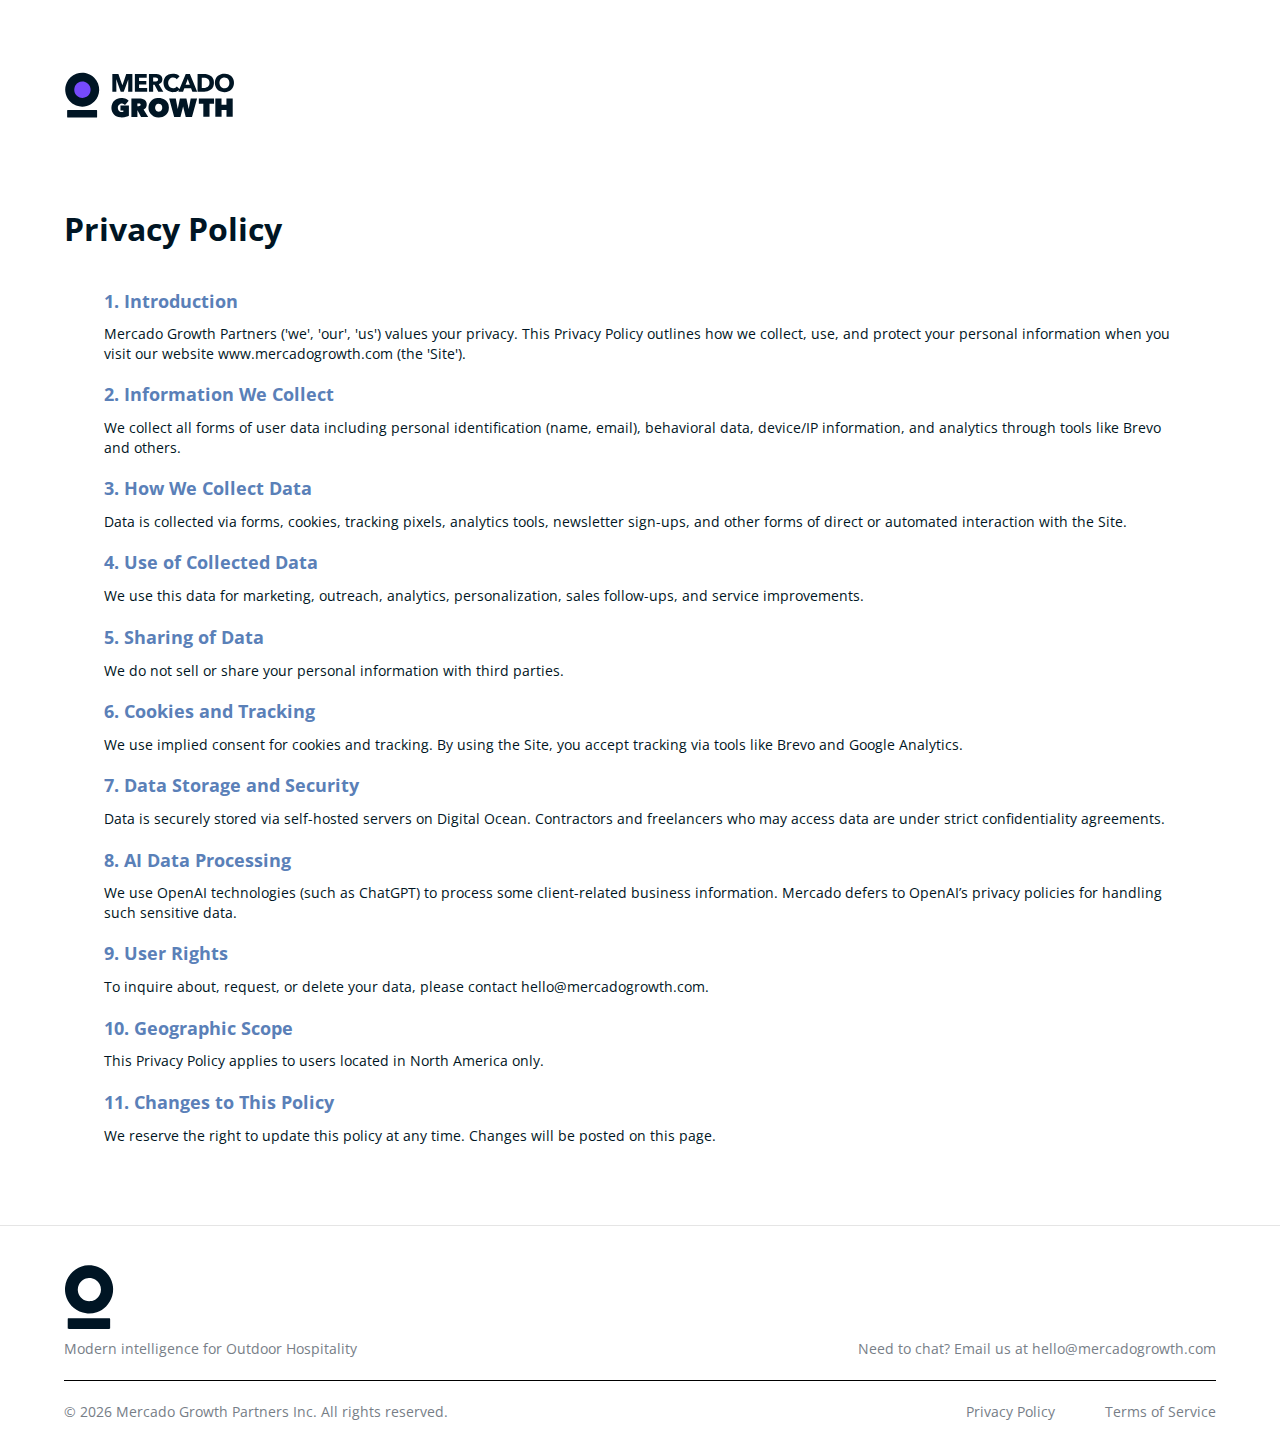
<file: privacy-policy.html>
<!DOCTYPE html>
<html lang="en">
<head>
  <meta charset="UTF-8">
  <meta name="viewport" content="width=device-width, initial-scale=1, maximum-scale=1, user-scalable=no">

  <title>Privacy Policy | Mercado Growth Partners Inc.</title>
  <link rel="canonical" href="https://mercadogrowth.com/privacy-policy" />

  <link rel="icon" type="image/svg+xml" media="(prefers-color-scheme: light)" href="../../assets/images/mercado/mercado-favicon-prefers-light.svg" />
  <link rel="icon" type="image/svg+xml" media="(prefers-color-scheme: dark)" href="../../assets/images/mercado/mercado-favicon-prefers-dark.svg" />

  <meta property="og:site_name" content="Mercado Growth Partners Inc." />
  <meta property="og:title" content="Grow Beyond Your Limits." />
  <meta property="og:url" content="https://mercadogrowth.com/privacy-policy" />
  <meta property="og:type" content="website" />
  <meta property="og:description" content="We Grow Your Business With Modern Intention." />

  <meta property="og:image" content="https://mercadogrowth.com/assets/images/mercado/mercado-banner-full.png" />
  <meta property="og:image:width" content="1600" />
  <meta property="og:image:height" content="800" />

  <meta itemprop="name" content="Grow Beyond Your Limits. We Grow Your Business With Modern Intention." />
  <meta itemprop="url" content="https://mercadogrowth.com/privacy-policy" />
  <meta itemprop="description" content="We Grow Your Business With Modern Intention." />

  <meta itemprop="thumbnailUrl" content="https://mercadogrowth.com/assets/images/mercado/mercado-banner-full.png" />
  <meta itemprop="image" content="https://mercadogrowth.com/assets/images/mercado/mercado-banner-full.png" />

  <meta name="twitter:title" content="Grow Beyond Your Limits." />
  <meta name="twitter:image" content="https://mercadogrowth.com/assets/images/mercado/mercado-banner-full.png" />
  <meta name="twitter:url" content="https://mercadogrowth.com/privacy-policy" />
  <meta name="twitter:card" content="summary_large_image" />
  <meta name="twitter:description" content="We Grow Your Business With Modern Intention."/>

  <meta name="description" content="We Grow Your Business With Modern Intention." />

  <link rel="stylesheet" href="../../assets/css/styles.css">
  <script src="../../assets/js/tailwindcss.js"></script>
  
  <link href="../../assets/css/splide.css" rel="stylesheet">
</head>
<body class="mc-theme-2">
  <main id="mc-main" class="mc-sidebar-dismiss">
    <div>
      <section id="mc-home-intro" class="mc-masthead mc-row h-full">
        <div class="mc-thesis-holder">
          <div class="mc-logo-holder">
            <a href="/">
              <svg id="mercado-logo-text" class="mc-icon">
                <use href="#mercado-logo-text-tmpl"></use>
              </svg>
            </a>
          </div>
        </div>
      </section>

      <section id="mc-growth-strategy" class="mc-section pb-[5rem]">
        <div class="container mx-auto">
          <h1 class="mc-base-font-size-xl leading-[1.3] font-bold">
            Privacy Policy
          </h1>
          <div class="mt-10 px-5 md:px-10">
            <div>
              <div class="mt-5 mc-base-font-size-m leading-[1.3] font-bold text-[#5A80B8]">
                1. Introduction
              </div>
              <div class="mt-3 mc-base-font-size-sm leading-[1.35]">
                Mercado Growth Partners ('we', 'our', 'us') values your privacy. This Privacy Policy outlines how we collect, use, and protect your personal information when you visit our website www.mercadogrowth.com (the 'Site').
              </div>
            </div>
            <div>
              <div class="mt-5 mc-base-font-size-m leading-[1.3] font-bold text-[#5A80B8]">
                2. Information We Collect
              </div>
              <div class="mt-3 mc-base-font-size-sm leading-[1.35]">
                We collect all forms of user data including personal identification (name, email), behavioral data, device/IP information, and analytics through tools like Brevo and others.
              </div>
            </div>
            <div>
              <div class="mt-5 mc-base-font-size-m leading-[1.3] font-bold text-[#5A80B8]">
                3. How We Collect Data
              </div>
              <div class="mt-3 mc-base-font-size-sm leading-[1.35]">
                Data is collected via forms, cookies, tracking pixels, analytics tools, newsletter sign-ups, and other forms of direct or automated interaction with the Site.
              </div>
            </div>
            <div>
              <div class="mt-5 mc-base-font-size-m leading-[1.3] font-bold text-[#5A80B8]">
                4. Use of Collected Data
              </div>
              <div class="mt-3 mc-base-font-size-sm leading-[1.35]">
                We use this data for marketing, outreach, analytics, personalization, sales follow-ups, and service improvements.
              </div>
            </div>
            <div>
              <div class="mt-5 mc-base-font-size-m leading-[1.3] font-bold text-[#5A80B8]">
                5. Sharing of Data
              </div>
              <div class="mt-3 mc-base-font-size-sm leading-[1.35]">
                We do not sell or share your personal information with third parties.
              </div>
            </div>
            <div>
              <div class="mt-5 mc-base-font-size-m leading-[1.3] font-bold text-[#5A80B8]">
                6. Cookies and Tracking
              </div>
              <div class="mt-3 mc-base-font-size-sm leading-[1.35]">
                We use implied consent for cookies and tracking. By using the Site, you accept tracking via tools like Brevo and Google Analytics.
              </div>
            </div>
            <div>
              <div class="mt-5 mc-base-font-size-m leading-[1.3] font-bold text-[#5A80B8]">
                7. Data Storage and Security
              </div>
              <div class="mt-3 mc-base-font-size-sm leading-[1.35]">
                Data is securely stored via self-hosted servers on Digital Ocean. Contractors and freelancers who may access data are under strict confidentiality agreements.
              </div>
            </div>
            <div>
              <div class="mt-5 mc-base-font-size-m leading-[1.3] font-bold text-[#5A80B8]">
                8. AI Data Processing
              </div>
              <div class="mt-3 mc-base-font-size-sm leading-[1.35]">
                We use OpenAI technologies (such as ChatGPT) to process some client-related business information. Mercado defers to OpenAI’s privacy policies for handling such sensitive data.
              </div>
            </div>
            <div>
              <div class="mt-5 mc-base-font-size-m leading-[1.3] font-bold text-[#5A80B8]">
                9. User Rights
              </div>
              <div class="mt-3 mc-base-font-size-sm leading-[1.35]">
                To inquire about, request, or delete your data, please contact hello@mercadogrowth.com.
              </div>
            </div>
            <div>
              <div class="mt-5 mc-base-font-size-m leading-[1.3] font-bold text-[#5A80B8]">
                10. Geographic Scope
              </div>
              <div class="mt-3 mc-base-font-size-sm leading-[1.35]">
                This Privacy Policy applies to users located in North America only.
              </div>
            </div>
            <div>
              <div class="mt-5 mc-base-font-size-m leading-[1.3] font-bold text-[#5A80B8]">
                11. Changes to This Policy
              </div>
              <div class="mt-3 mc-base-font-size-sm leading-[1.35]">
                We reserve the right to update this policy at any time. Changes will be posted on this page.
              </div>
            </div>
          </div>
        </div>
      </section>

      <footer id="mc-contact-intro" class="mc-footer py-8">
        <div>
          <svg id="mercado-logo-brandmark" class="mc-icon" style="margin-bottom: 0;">
            <use href="#mercado-logo-brandmark-tmpl"></use>
          </svg>
          <div class="mc-base-font-size-sm md:flex gap-[50px] justify-between">
            <div class="leading-[1.5] text-[#777E87]">
              Modern intelligence for Outdoor Hospitality
            </div>
            <div class="leading-[1.5] mt-5 md:mt-0 text-[#777E87]">
              Need to chat? Email us at <a style="opacity: 100%;" class="text-[#777E87]" href="mailto:hello@mercadogrowth.com">hello@mercadogrowth.com</a>
            </div>
          </div>
        </div>
        
        <hr class="my-5" />

        <div class="mc-base-font-size-sm leading-[1.5] md:flex justify-between gap-[50px]">
          <div class="text-[#777E87]">
            © <span id="copyright-year"></span> Mercado Growth Partners Inc. All rights reserved.
          </div>
          <div class="text-[#777E87] mt-5 sm:mt-0 sm:flex gap-[50px]">
            <div>
              <a style="opacity: 100%;" href="/privacy-policy">
                Privacy Policy
              </a>
            </div>
            <div>
              <a style="opacity: 100%;" href="/terms-of-service">
                Terms of Service
              </a>
            </div>
          </div>
        </div>
      </footer>
    </div>
  </main>

  <script src="https://www.googletagmanager.com/gtag/js?id=G-HL0T2TPEJN" async></script>
  <script src="../../assets/js/main.js" defer></script>
  <script src="../../assets/js/mc-countup.js" defer></script>
  <script src="../../assets/js/mc-anchors.js" defer></script>

  <script src="../../assets/js/vendors/google/gtag.js" defer></script>
  <script src="https://assets.calendly.com/assets/external/widget.js" defer></script>

  <script src="../../assets/js/splide.js"></script>

  <svg id="mercado-sidebar-toggle-icon-tmpl" class="mc-icon-tmpl" viewBox="0 0 24 24" xmlns="http://www.w3.org/2000/svg">
    <path d="M5 5H19V19H16L16 8H5V5Z" />
    <path
      fill-rule="evenodd"
      clip-rule="evenodd"
      d="M10 19C12.7614 19 15 16.7614 15 14C15 11.2386 12.7614 9 10 9C7.23858 9 5 11.2386 5 14C5 16.7614 7.23858 19 10 19ZM10 16C11.1046 16 12 15.1046 12 14C12 12.8954 11.1046 12 10 12C8.89543 12 8 12.8954 8 14C8 15.1046 8.89543 16 10 16Z"
    />
  </svg>

  <svg id="mercado-sidebar-phone-icon-tmpl" class="mc-icon-tmpl" viewBox="0 0 24 24" xmlns="http://www.w3.org/2000/svg">
    <path d="M22 12C22 10.6868 21.7413 9.38647 21.2388 8.1731C20.7362 6.95996 19.9997 5.85742 19.0711 4.92896C18.1425 4.00024 17.0401 3.26367 15.8268 2.76123C14.6136 2.25854 13.3132 2 12 2V4C13.0506 4 14.0909 4.20703 15.0615 4.60889C16.0321 5.01099 16.914 5.60034 17.6569 6.34326C18.3997 7.08594 18.989 7.96802 19.391 8.93848C19.7931 9.90918 20 10.9495 20 12H22Z" />
    <path d="M2 10V5C2 4.44775 2.44772 4 3 4H8C8.55228 4 9 4.44775 9 5V9C9 9.55225 8.55228 10 8 10H6C6 14.4182 9.58173 18 14 18V16C14 15.4478 14.4477 15 15 15H19C19.5523 15 20 15.4478 20 16V21C20 21.5522 19.5523 22 19 22H14C7.37259 22 2 16.6274 2 10Z" />
    <path d="M17.5433 9.70386C17.8448 10.4319 18 11.2122 18 12H16.2C16.2 11.4485 16.0914 10.9023 15.8803 10.3928C15.6692 9.88306 15.3599 9.42017 14.9698 9.03027C14.5798 8.64014 14.1169 8.33081 13.6073 8.11963C13.0977 7.90869 12.5515 7.80005 12 7.80005V6C12.7879 6 13.5681 6.15527 14.2961 6.45679C15.024 6.7583 15.6855 7.2002 16.2426 7.75732C16.7998 8.31445 17.2418 8.97583 17.5433 9.70386Z" />
  </svg>

  
  <svg id="mercado-sidebar-email-icon-tmpl" class="mc-icon-tmpl" viewBox="0 0 24 24" xmlns="http://www.w3.org/2000/svg">
    <path fill-rule="evenodd" clip-rule="evenodd" d="M3.00977 5.83789C3.00977 5.28561 3.45748 4.83789 4.00977 4.83789H20C20.5523 4.83789 21 5.28561 21 5.83789V17.1621C21 18.2667 20.1046 19.1621 19 19.1621H5C3.89543 19.1621 3 18.2667 3 17.1621V6.16211C3 6.11449 3.00333 6.06765 3.00977 6.0218V5.83789ZM5 8.06165V17.1621H19V8.06199L14.1215 12.9405C12.9499 14.1121 11.0504 14.1121 9.87885 12.9405L5 8.06165ZM6.57232 6.80554H17.428L12.7073 11.5263C12.3168 11.9168 11.6836 11.9168 11.2931 11.5263L6.57232 6.80554Z" />
  </svg>

  <svg id="mercado-logo-text-tmpl" class="mc-icon-tmpl" viewBox="0 0 1484 573" xmlns="http://www.w3.org/2000/svg" >
    <!--path class="mc-base-color-1" d="M 0.00 0.00 L 1484.00 0.00 L 1484.00 573.00 L 0.00 573.00 L 0.00 0.00 Z" fill="red" /-->

    <path class="mc-o-outer mc-base-color-2" d="M 294.99 26.37 C 333.02 33.49 368.93 52.33 396.13 79.87 C 434.08 117.31 455.00 170.75 452.86 224.00 C 451.31 270.63 432.29 316.30 400.09 350.08 C 375.92 375.92 344.51 394.73 310.40 404.07 C 270.58 415.08 227.38 412.90 188.89 397.89 C 158.01 386.00 130.52 366.03 109.44 340.56 C 85.60 311.82 70.41 276.10 66.26 238.99 C 62.26 204.35 67.84 168.76 82.25 137.02 C 103.17 90.40 143.12 53.00 191.07 35.29 C 224.04 22.89 260.39 19.80 294.99 26.37 Z" fill="blue" />

    <path class="mc-base-color-2" d="M 990.81 63.51 C 1002.44 66.42 1013.21 71.43 1021.11 80.72 C 1013.86 87.84 1006.81 95.17 999.48 102.20 C 997.47 99.92 995.57 97.70 993.03 95.97 C 979.11 86.86 959.28 88.63 947.50 100.50 C 935.97 111.91 933.35 130.24 938.64 145.21 C 941.32 152.84 946.33 159.49 953.19 163.83 C 962.37 169.57 974.29 170.76 984.53 167.41 C 990.87 165.29 996.04 161.18 1000.15 155.96 C 1007.01 162.13 1013.58 168.60 1020.35 174.85 C 1035.71 138.08 1051.18 101.34 1066.58 64.58 C 1076.81 64.61 1087.05 64.59 1097.28 64.59 C 1115.29 108.01 1133.35 151.41 1151.34 194.83 C 1139.55 194.84 1127.77 194.82 1115.98 194.84 C 1112.55 186.38 1109.27 177.86 1105.88 169.39 C 1089.30 169.42 1072.72 169.42 1056.15 169.38 C 1052.92 177.84 1049.82 186.34 1046.65 194.82 C 1035.08 194.82 1023.52 194.89 1011.96 194.78 C 1013.77 190.50 1015.51 186.19 1017.41 181.95 C 1006.99 191.18 993.90 196.94 980.00 198.01 C 961.93 199.81 943.47 196.08 928.59 185.37 C 913.94 174.76 904.38 157.92 902.26 140.01 C 900.39 125.37 902.33 109.34 909.39 96.23 C 915.68 84.02 926.08 74.33 938.44 68.45 C 954.60 60.89 973.51 59.22 990.81 63.51 Z" fill="blue" />

    <path class="mc-base-color-2" d="M 1357.99 61.31 C 1373.63 62.09 1388.91 66.85 1401.18 76.80 C 1414.52 87.52 1422.65 104.04 1424.05 121.00 C 1425.64 137.37 1422.78 153.86 1413.83 167.84 C 1407.04 178.68 1396.90 187.10 1385.19 192.17 C 1369.46 198.99 1351.18 200.06 1334.53 196.34 C 1316.72 192.26 1300.82 181.25 1291.81 165.22 C 1284.93 153.32 1282.26 139.66 1282.89 126.00 C 1283.19 107.19 1291.19 88.83 1305.95 76.90 C 1320.50 65.00 1339.46 60.40 1357.99 61.31 Z" fill="blue" />

    <path class="mc-base-color-2" d="M 522.00 64.60 C 536.95 64.62 551.90 64.55 566.86 64.63 C 576.82 92.50 586.56 120.46 596.61 148.30 C 606.05 120.39 615.57 92.51 624.98 64.59 C 640.19 64.59 655.40 64.61 670.61 64.59 C 670.68 108.00 670.62 151.42 670.64 194.83 C 660.21 194.83 649.78 194.84 639.35 194.83 C 639.34 191.20 639.36 187.58 639.53 183.96 C 639.78 173.62 639.26 163.32 639.99 153.00 C 639.79 136.62 640.50 120.21 639.99 103.84 C 628.61 134.07 617.64 164.52 606.47 194.83 C 598.97 194.84 591.47 194.83 583.97 194.83 C 573.04 164.16 561.99 133.52 551.16 102.81 C 550.90 108.21 550.88 113.61 551.32 119.00 C 551.57 127.33 551.27 135.68 551.45 144.02 C 551.87 153.67 551.49 163.35 551.69 173.00 C 551.96 180.27 551.79 187.56 551.83 194.83 C 541.89 194.84 531.94 194.83 522.00 194.84 C 522.00 151.42 522.00 108.01 522.00 64.60 Z" fill="blue" />

    <path class="mc-base-color-2" d="M 689.16 64.60 C 718.44 64.59 747.72 64.60 777.00 64.60 C 776.99 73.61 777.01 82.63 776.99 91.65 C 758.00 91.63 739.00 91.64 720.00 91.64 C 720.00 99.63 719.99 107.62 720.01 115.60 C 738.01 115.58 756.00 115.60 774.00 115.60 C 774.00 124.06 774.00 132.53 774.00 141.00 C 756.00 141.00 738.00 141.00 720.00 141.00 C 720.00 150.00 720.00 159.00 720.00 168.00 C 740.13 168.00 760.27 168.00 780.40 168.00 C 780.40 176.95 780.41 185.89 780.40 194.84 C 749.99 194.83 719.58 194.84 689.17 194.83 C 689.16 151.42 689.17 108.01 689.16 64.60 Z" fill="blue" />

    <path class="mc-base-color-2" d="M 793.60 64.60 C 809.40 64.59 825.20 64.60 841.00 64.59 C 853.93 64.96 866.61 65.95 877.73 73.25 C 885.60 78.40 891.19 86.84 892.52 96.19 C 893.67 105.58 893.28 114.99 888.22 123.26 C 883.29 131.40 875.33 136.53 866.37 139.32 C 877.57 157.86 888.97 176.28 900.17 194.82 C 887.75 194.86 875.32 194.80 862.90 194.86 C 853.53 177.73 844.33 160.50 834.93 143.38 C 831.57 143.41 828.21 143.41 824.85 143.40 C 824.81 160.54 824.84 177.69 824.83 194.83 C 814.42 194.84 804.01 194.83 793.60 194.84 C 793.59 151.43 793.59 108.01 793.60 64.60 Z" fill="blue" />

    <path class="mc-base-color-2" d="M 1154.39 64.59 C 1169.59 64.61 1184.80 64.59 1200.00 64.59 C 1209.52 64.89 1218.93 65.48 1228.20 67.82 C 1243.14 71.25 1257.23 79.18 1265.78 92.21 C 1273.29 103.05 1275.96 115.97 1275.86 129.00 C 1276.01 138.19 1274.64 147.52 1271.01 156.01 C 1266.58 166.13 1259.49 175.05 1250.35 181.31 C 1236.29 191.17 1218.00 195.33 1201.00 194.84 C 1185.45 194.82 1169.90 194.84 1154.36 194.83 C 1154.38 151.42 1154.32 108.00 1154.39 64.59 Z" fill="blue" />

    <path class="mc-base-color-1" d="M 847.50 90.89 C 852.87 91.65 858.40 93.82 860.64 99.16 C 862.38 103.97 861.94 110.39 858.26 114.25 C 855.09 117.73 850.31 119.06 845.81 119.78 C 838.83 120.60 831.67 119.98 824.64 120.17 C 824.63 110.25 824.67 100.33 824.62 90.40 C 832.21 90.53 839.96 90.05 847.50 90.89 Z" fill="red" />

    <path class="mc-base-color-1" d="M 1349.18 90.14 C 1361.89 88.64 1375.17 93.82 1382.73 104.31 C 1390.08 114.46 1391.79 127.03 1389.55 139.17 C 1388.26 145.27 1385.81 151.06 1381.93 155.97 C 1376.36 163.05 1367.98 167.92 1359.04 169.12 C 1351.50 169.89 1344.05 169.34 1337.24 165.78 C 1328.31 161.43 1321.94 153.35 1318.96 143.96 C 1314.97 131.54 1316.12 116.49 1323.52 105.53 C 1329.27 96.88 1338.90 91.31 1349.18 90.14 Z" fill="red" />

    <path class="mc-base-color-1" d="M 1185.40 91.62 C 1192.60 91.75 1199.86 91.39 1207.03 91.96 C 1214.58 92.76 1221.94 94.43 1228.36 98.66 C 1236.02 103.48 1241.10 112.08 1242.29 120.98 C 1243.85 130.50 1242.98 141.56 1238.02 150.01 C 1233.12 158.59 1224.32 163.84 1214.83 165.86 C 1205.23 168.25 1195.77 167.07 1185.40 167.38 C 1185.41 142.13 1185.41 116.87 1185.40 91.62 Z" fill="red" />

    <path class="mc-base-color-1" d="M 1081.40 100.31 C 1086.53 114.91 1091.86 129.45 1097.15 144.00 C 1086.52 144.00 1075.89 144.01 1065.27 143.99 C 1070.61 129.42 1076.07 114.89 1081.40 100.31 Z" fill="red" />

    <path class="mc-o-inner mc-accent-color-5" d="M 258.16 125.09 C 269.23 124.69 280.44 126.53 290.98 129.87 C 309.46 135.97 325.82 148.03 337.21 163.81 C 346.64 176.77 352.46 192.08 354.28 207.99 C 356.13 221.85 354.06 236.33 349.60 249.51 C 342.41 270.14 327.73 287.93 308.89 298.98 C 294.43 307.59 277.77 311.81 260.99 311.99 C 250.39 311.78 239.81 309.87 229.80 306.38 C 215.60 301.23 202.71 292.64 192.54 281.48 C 179.26 267.05 170.91 248.48 168.72 229.01 C 166.97 216.01 168.72 202.43 172.59 189.95 C 179.13 169.23 193.21 151.16 211.57 139.57 C 225.51 130.63 241.68 125.94 258.16 125.09 Z" fill="green" />

    <path class="mc-base-color-2" d="M 607.00 244.23 C 620.35 247.00 632.93 252.49 642.86 262.01 C 633.81 272.82 624.80 283.67 615.80 294.53 C 611.44 289.82 606.55 285.97 600.20 284.39 C 593.46 282.88 586.34 283.06 580.00 286.03 C 569.39 290.87 562.61 302.47 562.63 314.00 C 562.57 320.68 563.90 327.81 567.36 333.61 C 570.71 339.60 576.35 343.52 582.98 345.08 C 589.57 346.59 597.17 346.91 603.59 344.57 C 604.46 341.28 603.85 337.41 603.99 334.00 C 596.71 334.00 589.44 334.00 582.16 334.00 C 582.17 322.00 582.17 310.00 582.16 298.00 C 603.05 298.00 623.95 298.00 644.84 298.00 C 644.82 322.93 644.86 347.86 644.81 372.80 C 640.34 375.17 635.83 377.41 631.01 378.99 C 614.75 384.55 597.15 387.02 580.00 385.43 C 562.72 383.55 546.05 376.73 533.90 364.05 C 521.76 351.51 515.21 334.39 515.02 317.01 C 514.59 304.35 516.78 291.83 522.70 280.56 C 529.56 266.72 541.37 255.76 555.42 249.44 C 571.58 242.14 589.69 240.81 607.00 244.23 Z" fill="blue" />

    <path class="mc-base-color-2" d="M 857.09 242.88 C 875.47 241.06 895.40 244.78 911.06 254.90 C 924.50 263.41 934.50 276.89 938.82 292.20 C 942.40 305.15 942.56 318.89 939.61 331.99 C 936.17 346.82 927.86 360.40 915.87 369.84 C 902.00 380.92 883.66 386.48 866.00 386.02 C 853.46 386.36 840.91 383.83 829.58 378.42 C 816.33 372.25 805.08 361.62 798.40 348.60 C 791.19 335.16 789.03 319.21 790.65 304.18 C 792.22 289.43 798.66 274.75 809.22 264.22 C 821.50 251.33 839.55 244.31 857.09 242.88 Z" fill="blue" />

    <path class="mc-base-color-2" d="M 663.46 246.27 C 682.92 246.02 702.52 246.23 722.00 246.17 C 734.80 246.41 749.53 248.19 760.28 255.73 C 769.09 261.71 775.19 271.41 776.54 282.01 C 777.46 290.39 777.44 299.15 774.01 307.01 C 770.16 316.28 762.64 323.23 753.59 327.36 C 765.13 345.67 776.56 364.03 788.04 382.37 C 770.36 382.45 752.68 382.38 735.00 382.41 C 727.76 368.88 720.46 355.30 713.23 341.76 C 711.74 338.74 710.10 335.92 708.19 333.15 C 707.76 349.55 708.12 365.99 708.00 382.40 C 693.13 382.41 678.26 382.39 663.39 382.41 C 663.32 339.61 663.39 296.80 663.35 254.00 C 663.36 251.43 663.26 248.84 663.46 246.27 Z" fill="blue" />

    <path class="mc-base-color-2" d="M 943.62 246.16 C 959.91 246.17 976.21 246.17 992.51 246.16 C 997.34 271.79 1002.19 297.43 1007.23 323.02 C 1012.73 297.44 1017.70 271.73 1023.22 246.15 C 1039.26 246.21 1055.31 246.11 1071.35 246.20 C 1075.34 264.84 1079.67 283.41 1083.75 302.03 C 1085.43 309.01 1086.74 316.09 1088.59 323.03 C 1093.57 297.42 1098.53 271.78 1103.46 246.16 C 1119.23 246.16 1134.99 246.18 1150.76 246.16 C 1138.26 291.59 1125.49 336.95 1112.93 382.36 C 1097.45 382.47 1081.96 382.36 1066.47 382.42 C 1059.91 356.88 1053.80 331.20 1047.13 305.68 C 1045.28 311.56 1043.96 317.53 1042.35 323.48 C 1037.36 343.13 1032.19 362.75 1027.23 382.41 C 1011.73 382.40 996.23 382.40 980.73 382.41 C 968.37 336.99 955.93 291.59 943.62 246.16 Z" fill="blue" />

    <path class="mc-base-color-2" d="M 1163.60 246.00 C 1201.28 246.01 1238.96 245.99 1276.65 246.01 C 1276.63 258.95 1276.64 271.89 1276.64 284.83 C 1265.43 284.84 1254.21 284.83 1243.00 284.83 C 1243.00 317.22 1243.00 349.61 1243.00 382.00 C 1227.67 382.00 1212.33 382.00 1197.00 382.00 C 1197.00 349.61 1197.00 317.22 1197.00 284.83 C 1185.87 284.84 1174.74 284.83 1163.60 284.84 C 1163.59 271.89 1163.60 258.95 1163.60 246.00 Z" fill="blue" />

    <path class="mc-base-color-2" d="M 1286.16 246.00 C 1301.44 246.00 1316.72 246.00 1332.00 246.00 C 1332.00 261.33 1332.00 276.67 1332.00 292.00 C 1344.20 291.99 1356.40 292.01 1368.60 291.99 C 1368.58 276.66 1368.60 261.33 1368.60 246.00 C 1384.06 246.00 1399.53 246.00 1415.00 246.00 C 1415.00 291.33 1415.00 336.67 1415.00 382.00 C 1399.67 382.00 1384.33 382.00 1369.00 382.00 C 1369.00 364.88 1369.00 347.76 1369.00 330.64 C 1356.80 330.62 1344.60 330.67 1332.40 330.62 C 1332.40 347.74 1332.41 364.87 1332.40 382.00 C 1316.99 382.00 1301.58 382.00 1286.16 382.00 C 1286.17 336.67 1286.17 291.33 1286.16 246.00 Z" fill="blue" />

    <path class="mc-base-color-1" d="M 707.64 282.01 C 713.68 282.10 720.74 281.47 726.51 283.46 C 733.15 286.10 733.81 296.19 728.21 300.24 C 722.61 304.78 714.41 303.02 707.63 303.36 C 707.65 296.24 707.64 289.12 707.64 282.01 Z" fill="red" />

    <path class="mc-base-color-1" d="M 860.19 285.24 C 867.28 283.77 874.75 285.13 880.74 289.23 C 886.75 293.17 890.38 299.51 891.76 306.48 C 893.23 314.55 892.33 323.04 888.25 330.26 C 884.71 336.78 878.27 341.49 871.02 343.01 C 864.77 343.96 858.42 343.39 852.88 340.15 C 845.53 335.97 841.08 328.20 839.70 320.02 C 838.16 312.41 839.46 304.03 843.25 297.25 C 846.71 290.90 853.22 286.74 860.19 285.24 Z" fill="red" />

    <path class="mc-i-bar mc-base-color-2" d="M 128.00 449.48 C 221.67 449.48 315.33 449.49 409.00 449.48 C 414.10 449.54 418.95 449.11 423.88 450.35 C 426.73 451.27 429.14 453.80 428.99 456.96 C 429.02 480.40 428.99 505.24 429.01 529.02 C 429.32 532.26 426.79 535.11 423.62 535.51 C 420.45 535.85 417.19 535.63 414.00 535.67 C 318.33 535.66 222.67 535.66 127.00 535.67 C 115.02 535.71 102.90 536.23 90.96 535.39 C 87.94 535.52 86.89 532.55 87.00 530.02 C 87.03 505.31 86.99 480.68 87.00 455.97 C 86.59 452.45 89.69 450.02 92.99 449.99 C 102.32 449.63 111.70 450.06 121.03 449.81 C 123.36 449.69 125.67 449.49 128.00 449.48 Z" fill="blue" />

    <path class="mc-accent-color-3" d="M 920.72 465.98 C 922.36 465.99 924.00 465.99 925.63 466.00 C 925.61 480.67 925.61 495.34 925.63 510.01 C 923.97 510.01 922.32 510.01 920.66 510.02 C 920.74 508.70 920.82 507.38 920.91 506.05 C 918.93 507.87 917.20 509.67 914.56 510.52 C 910.21 511.71 905.39 511.14 901.84 508.20 C 896.81 504.08 895.24 496.76 897.59 490.77 C 899.67 485.15 905.04 481.68 911.00 481.92 C 915.05 481.72 917.84 483.75 920.84 486.11 C 920.61 479.41 920.76 472.69 920.72 465.98 Z" fill="yellow" />

    <path class="mc-accent-color-3" d="M 1229.90 466.10 C 1229.70 467.57 1229.50 469.05 1229.29 470.53 C 1227.86 470.46 1226.46 469.99 1225.03 470.03 C 1223.49 470.30 1221.99 471.58 1221.72 473.17 C 1221.10 476.34 1221.28 479.75 1221.24 482.98 C 1223.47 482.99 1225.70 483.00 1227.93 483.00 C 1227.93 484.33 1227.93 485.67 1227.93 487.00 C 1225.71 487.00 1223.49 487.01 1221.27 487.02 C 1221.29 494.69 1221.28 502.35 1221.28 510.02 C 1219.64 510.01 1218.00 510.01 1216.37 510.00 C 1216.40 502.34 1216.38 494.68 1216.38 487.02 C 1213.18 487.16 1209.57 486.66 1206.50 487.66 C 1203.43 488.91 1202.37 491.89 1202.06 494.96 C 1201.71 499.95 1202.01 504.99 1201.93 510.00 C 1200.31 510.00 1198.69 510.00 1197.07 510.00 C 1197.05 501.00 1197.15 492.00 1196.98 483.00 C 1198.53 483.00 1200.08 482.99 1201.62 482.99 C 1201.61 484.15 1201.57 485.32 1201.50 486.48 C 1203.17 484.88 1204.50 483.27 1206.77 482.49 C 1209.71 481.28 1213.36 482.66 1216.35 483.20 C 1216.53 478.65 1215.52 471.66 1219.26 468.26 C 1222.35 465.26 1225.98 466.05 1229.90 466.10 Z" fill="yellow" />

    <path class="mc-accent-color-3" d="M 1351.72 465.98 C 1353.36 465.99 1355.00 465.99 1356.63 466.00 C 1356.61 480.67 1356.61 495.34 1356.63 510.01 C 1354.97 510.01 1353.32 510.01 1351.66 510.02 C 1351.74 508.70 1351.82 507.38 1351.91 506.05 C 1349.93 507.87 1348.20 509.67 1345.56 510.52 C 1341.21 511.71 1336.39 511.14 1332.84 508.20 C 1327.81 504.08 1326.24 496.76 1328.59 490.77 C 1330.67 485.15 1336.04 481.68 1342.00 481.92 C 1346.05 481.72 1348.84 483.75 1351.84 486.11 C 1351.61 479.41 1351.76 472.69 1351.72 465.98 Z" fill="yellow" />

    <path class="mc-accent-color-3" d="M 674.34 469.20 C 675.92 468.95 677.55 468.92 679.14 468.83 C 685.00 482.57 690.80 496.35 696.75 510.06 C 694.66 510.00 692.57 510.03 690.49 509.94 C 689.23 506.63 687.88 503.35 686.56 500.06 C 679.79 499.96 673.02 500.01 666.25 500.00 C 664.88 503.36 663.46 506.70 661.98 510.01 C 660.03 510.00 658.08 510.00 656.13 510.00 C 661.65 497.61 667.15 485.21 672.54 472.76 C 673.09 471.53 673.62 470.34 674.34 469.20 Z" fill="yellow" />

    <path class="mc-accent-color-3" d="M 698.00 469.00 C 699.67 469.00 701.33 469.00 703.00 469.00 C 703.00 482.67 703.00 496.33 703.00 510.00 C 701.33 510.00 699.67 510.00 698.00 510.00 C 698.00 496.33 698.00 482.67 698.00 469.00 Z" fill="yellow" />

    <path class="mc-accent-color-3" d="M 723.00 469.00 C 729.59 469.43 737.46 467.83 743.63 470.36 C 751.26 473.37 751.99 485.00 745.52 489.53 C 740.68 493.16 733.75 491.77 728.00 492.00 C 728.00 498.00 728.00 504.00 728.00 510.00 C 726.33 510.00 724.67 510.00 723.00 510.00 C 723.00 496.33 723.00 482.67 723.00 469.00 Z" fill="yellow" />

    <path class="mc-accent-color-3" d="M 956.00 469.00 C 957.67 469.00 959.33 469.00 961.00 469.00 C 961.00 474.66 961.00 480.33 961.00 486.00 C 968.25 486.00 975.49 486.01 982.73 485.98 C 982.71 480.32 982.72 474.66 982.72 469.00 C 984.46 469.00 986.19 469.00 987.93 469.00 C 987.92 482.67 987.92 496.33 987.93 510.00 C 986.19 510.00 984.46 510.00 982.72 510.00 C 982.72 503.68 982.71 497.35 982.73 491.02 C 975.49 490.99 968.25 491.00 961.00 491.00 C 961.00 497.34 961.00 503.67 961.00 510.00 C 959.33 510.00 957.67 510.00 956.00 510.00 C 956.00 496.33 956.00 482.67 956.00 469.00 Z" fill="yellow" />

    <path class="mc-accent-color-3" d="M 1138.00 469.00 C 1144.59 469.43 1152.46 467.83 1158.63 470.36 C 1166.26 473.36 1166.99 485.00 1160.52 489.53 C 1155.68 493.16 1148.75 491.77 1143.00 492.00 C 1143.00 498.00 1143.00 504.00 1143.00 510.00 C 1141.33 510.00 1139.67 510.00 1138.00 510.00 C 1138.00 496.33 1138.00 482.67 1138.00 469.00 Z" fill="yellow" />

    <path class="mc-base-color-1" d="M 728.00 474.00 C 732.25 474.25 737.84 473.20 741.58 475.45 C 745.17 477.40 745.17 483.60 741.58 485.55 C 737.84 487.80 732.25 486.75 728.00 487.00 C 728.00 482.66 728.00 478.33 728.00 474.00 Z" fill="red" />

    <path class="mc-base-color-1" d="M 1143.00 474.00 C 1147.25 474.25 1152.84 473.20 1156.58 475.45 C 1160.17 477.40 1160.17 483.60 1156.58 485.55 C 1152.84 487.80 1147.25 486.75 1143.00 487.00 C 1143.00 482.67 1143.00 478.34 1143.00 474.00 Z" fill="red" />

    <path class="mc-base-color-1" d="M 676.57 475.72 C 679.34 482.09 681.93 488.54 684.53 494.99 C 679.10 495.01 673.67 495.00 668.24 494.99 C 670.96 488.54 673.70 482.09 676.57 475.72 Z" fill="red" />

    <path class="mc-accent-color-3" d="M 1285.39 475.32 C 1287.02 475.33 1288.65 475.34 1290.29 475.36 C 1290.28 477.90 1290.28 480.44 1290.26 482.98 C 1292.93 482.99 1295.61 483.00 1298.28 483.00 C 1298.28 484.33 1298.28 485.67 1298.28 487.00 C 1295.61 487.00 1292.94 487.01 1290.27 487.02 C 1290.39 493.50 1289.87 499.72 1290.88 506.17 C 1293.71 507.14 1295.63 506.84 1298.42 506.04 C 1298.51 507.43 1298.59 508.82 1298.66 510.20 C 1294.36 511.23 1287.65 512.48 1286.01 506.90 C 1284.69 500.50 1285.68 493.53 1285.38 487.00 C 1283.69 487.00 1282.00 487.01 1280.31 487.01 C 1279.51 487.76 1278.71 488.51 1277.91 489.26 C 1276.19 488.13 1274.61 486.99 1272.70 486.21 C 1268.62 485.25 1264.13 487.53 1262.67 491.51 C 1260.53 497.19 1262.09 504.63 1268.48 506.60 C 1272.45 507.99 1274.89 505.75 1277.98 503.72 C 1279.13 504.84 1280.29 505.96 1281.44 507.08 C 1276.21 511.50 1268.97 512.53 1262.96 509.07 C 1255.04 504.21 1254.35 491.24 1261.30 485.26 C 1266.50 480.83 1274.16 480.89 1279.77 484.57 C 1279.68 484.05 1279.60 483.53 1279.52 483.00 C 1281.48 482.98 1283.45 482.97 1285.41 482.93 C 1285.40 480.40 1285.39 477.86 1285.39 475.32 Z" fill="yellow" />

    <path class="mc-accent-color-3" d="M 761.46 482.52 C 766.45 481.18 772.54 481.91 776.41 485.61 C 781.68 490.65 782.38 499.29 778.24 505.24 C 773.67 512.18 762.46 512.99 756.38 507.67 C 751.85 503.83 750.45 496.95 752.34 491.44 C 753.74 487.06 757.13 483.95 761.46 482.52 Z" fill="yellow" />

    <path class="mc-accent-color-3" d="M 847.04 486.96 C 849.46 490.35 849.54 494.01 849.86 497.99 C 842.39 498.05 834.92 497.94 827.45 498.06 C 828.68 501.88 829.99 505.27 834.17 506.59 C 838.76 508.01 841.98 505.65 845.31 502.86 C 846.54 503.80 847.77 504.74 848.99 505.68 C 846.50 507.91 844.28 510.04 840.85 510.70 C 836.70 511.43 831.87 511.35 828.36 508.71 C 820.82 503.38 820.49 490.43 827.84 484.80 C 833.22 480.39 843.04 480.82 847.04 486.96 Z" fill="yellow" />

    <path class="mc-accent-color-3" d="M 868.66 481.80 C 868.62 483.56 868.57 485.31 868.51 487.06 C 865.90 487.18 863.63 486.74 861.34 488.28 C 858.80 489.94 858.15 493.16 857.98 495.98 C 857.78 500.65 857.98 505.33 857.93 510.00 C 856.31 510.00 854.69 510.00 853.07 510.00 C 853.05 501.00 853.15 492.00 852.98 483.00 C 854.53 483.00 856.08 482.99 857.62 482.99 C 857.61 484.16 857.57 485.32 857.49 486.48 C 858.85 485.19 860.27 483.56 861.98 482.80 C 863.97 481.91 866.52 482.00 868.66 481.80 Z" fill="yellow" />

    <path class="mc-accent-color-3" d="M 892.04 486.96 C 894.46 490.35 894.54 494.01 894.86 497.99 C 887.39 498.05 879.92 497.94 872.45 498.06 C 873.68 501.88 874.99 505.27 879.17 506.59 C 883.76 508.01 886.98 505.65 890.31 502.86 C 891.54 503.80 892.77 504.74 893.99 505.68 C 891.50 507.91 889.28 510.04 885.85 510.70 C 881.70 511.43 876.87 511.35 873.36 508.71 C 865.82 503.38 865.49 490.43 872.84 484.80 C 878.22 480.39 888.04 480.82 892.04 486.96 Z" fill="yellow" />

    <path class="mc-accent-color-3" d="M 1037.00 481.92 C 1040.85 481.73 1043.11 483.69 1045.38 486.49 C 1047.09 484.77 1048.60 482.58 1051.16 482.14 C 1054.55 481.64 1058.99 481.78 1061.55 484.42 C 1064.12 487.10 1064.12 490.50 1064.28 493.99 C 1064.34 499.33 1064.25 504.68 1064.28 510.02 C 1062.64 510.01 1061.01 510.01 1059.37 510.00 C 1059.28 504.00 1059.62 497.95 1059.24 491.96 C 1059.07 489.30 1057.94 487.52 1055.45 486.49 C 1051.36 484.65 1046.93 488.07 1046.29 492.21 C 1045.68 498.07 1046.15 504.10 1046.00 510.01 C 1044.40 510.00 1042.79 510.00 1041.19 510.00 C 1041.11 503.99 1041.34 497.98 1041.13 491.98 C 1041.03 489.74 1040.54 487.69 1038.44 486.53 C 1034.03 484.52 1028.79 488.37 1028.28 493.00 C 1027.53 498.59 1028.07 504.37 1027.93 510.00 C 1026.31 510.00 1024.69 510.00 1023.07 510.00 C 1023.05 501.00 1023.15 492.00 1022.98 483.00 C 1024.54 483.00 1026.09 482.99 1027.65 482.99 C 1027.60 484.19 1027.54 485.39 1027.45 486.59 C 1030.05 483.59 1032.85 481.65 1037.00 481.92 Z" fill="yellow" />

    <path class="mc-accent-color-3" d="M 1085.28 482.71 C 1088.51 483.77 1090.50 486.67 1090.88 489.98 C 1091.67 496.62 1090.94 503.33 1091.58 510.01 C 1090.04 510.01 1088.51 510.00 1086.97 510.00 C 1086.91 508.85 1086.86 507.71 1086.82 506.56 C 1084.96 508.33 1083.50 510.13 1080.88 510.78 C 1077.38 511.43 1073.12 511.20 1070.30 508.75 C 1066.33 505.66 1066.62 498.57 1070.87 495.84 C 1075.55 492.58 1081.18 493.00 1086.60 492.93 C 1086.03 490.61 1086.26 488.44 1083.89 487.15 C 1079.49 484.55 1075.62 486.78 1071.66 488.90 C 1070.58 487.91 1069.51 486.93 1068.43 485.94 C 1073.25 482.05 1079.36 480.87 1085.28 482.71 Z" fill="yellow" />

    <path class="mc-accent-color-3" d="M 1115.61 483.40 C 1118.72 485.21 1119.93 488.52 1119.98 491.98 C 1120.10 497.99 1119.94 504.00 1120.00 510.01 C 1118.40 510.00 1116.79 510.00 1115.19 510.00 C 1115.13 504.33 1115.29 498.65 1115.17 492.98 C 1115.10 490.52 1114.58 487.96 1112.16 486.78 C 1109.42 485.23 1106.30 486.10 1103.94 487.93 C 1101.62 490.08 1101.11 492.97 1100.97 496.00 C 1100.81 500.66 1100.97 505.33 1100.93 510.00 C 1099.31 510.00 1097.69 510.00 1096.07 510.00 C 1096.05 501.00 1096.15 492.00 1095.98 483.00 C 1097.53 483.00 1099.08 482.99 1100.62 482.99 C 1100.61 484.15 1100.57 485.32 1100.49 486.48 C 1104.20 481.79 1110.37 480.47 1115.61 483.40 Z" fill="yellow" />

    <path class="mc-accent-color-3" d="M 1191.04 486.96 C 1193.46 490.35 1193.54 494.01 1193.86 497.99 C 1186.39 498.05 1178.92 497.94 1171.45 498.06 C 1172.68 501.88 1173.99 505.27 1178.17 506.59 C 1182.76 508.01 1185.98 505.65 1189.31 502.86 C 1190.54 503.80 1191.77 504.74 1192.99 505.68 C 1190.50 507.91 1188.28 510.04 1184.85 510.70 C 1180.70 511.43 1175.87 511.35 1172.36 508.71 C 1164.82 503.38 1164.49 490.43 1171.84 484.80 C 1177.22 480.39 1187.04 480.82 1191.04 486.96 Z" fill="yellow" />

    <path class="mc-accent-color-3" d="M 1252.04 486.96 C 1254.46 490.35 1254.54 494.01 1254.86 497.99 C 1247.39 498.04 1239.92 497.94 1232.45 498.06 C 1233.68 501.88 1234.99 505.27 1239.17 506.59 C 1243.76 508.01 1246.98 505.66 1250.31 502.86 C 1251.54 503.80 1252.77 504.74 1253.99 505.68 C 1251.50 507.91 1249.28 510.04 1245.85 510.70 C 1241.70 511.43 1236.87 511.35 1233.36 508.71 C 1225.82 503.38 1225.49 490.43 1232.84 484.80 C 1238.22 480.39 1248.04 480.82 1252.04 486.96 Z" fill="yellow" />

    <path class="mc-accent-color-3" d="M 1323.04 486.96 C 1325.46 490.35 1325.54 494.01 1325.86 497.99 C 1318.39 498.05 1310.92 497.94 1303.45 498.06 C 1304.68 501.88 1305.99 505.27 1310.17 506.59 C 1314.76 508.01 1317.98 505.65 1321.31 502.86 C 1322.54 503.80 1323.77 504.74 1324.99 505.68 C 1322.50 507.91 1320.28 510.04 1316.85 510.70 C 1312.70 511.43 1307.87 511.35 1304.36 508.71 C 1296.82 503.38 1296.49 490.43 1303.84 484.80 C 1309.22 480.39 1319.04 480.82 1323.04 486.96 Z" fill="yellow" />

    <path class="mc-accent-color-3" d="M 780.58 483.00 C 782.37 483.00 784.16 483.00 785.94 482.99 C 788.09 489.66 789.77 496.44 792.13 503.03 C 794.52 496.39 796.67 489.67 798.98 483.00 C 800.66 482.99 802.35 482.99 804.03 482.99 C 806.48 489.66 808.52 496.46 811.12 503.07 C 813.20 496.41 815.14 489.70 817.10 483.00 C 818.85 483.00 820.59 483.00 822.34 483.00 C 819.46 492.00 816.49 500.97 813.61 509.97 C 812.01 510.01 810.40 510.04 808.80 510.07 C 806.25 503.37 803.86 496.61 801.30 489.91 C 798.69 496.49 796.67 503.30 794.51 510.03 C 792.81 509.96 791.11 510.00 789.41 510.01 C 786.48 501.00 783.62 491.97 780.58 483.00 Z" fill="yellow" />

    <path class="mc-accent-color-3" d="M 994.07 483.00 C 995.69 483.00 997.31 483.00 998.92 483.00 C 998.98 488.33 998.84 493.67 998.93 499.00 C 999.02 501.59 999.37 504.75 1001.89 506.16 C 1004.46 507.80 1007.88 506.92 1010.15 505.16 C 1012.22 503.35 1012.98 500.68 1013.12 498.02 C 1013.35 493.02 1013.12 488.00 1013.18 483.00 C 1014.79 483.00 1016.40 483.00 1018.00 482.99 C 1018.09 491.99 1017.77 501.02 1018.27 510.00 C 1016.74 510.00 1015.20 510.00 1013.67 510.00 C 1013.74 508.76 1013.81 507.53 1013.88 506.30 C 1012.00 508.14 1010.54 510.07 1007.84 510.70 C 1004.36 511.47 1000.08 511.27 997.33 508.70 C 994.87 506.41 994.23 503.24 994.12 500.01 C 993.96 494.34 994.13 488.67 994.07 483.00 Z" fill="yellow" />

    <path class="mc-base-color-1" d="M 764.29 486.22 C 766.91 485.54 769.90 486.45 771.98 488.10 C 777.82 492.75 776.69 503.98 769.22 506.43 C 763.48 508.61 757.17 504.04 756.85 498.03 C 756.19 492.56 758.77 487.63 764.29 486.22 Z" fill="red" />

    <path class="mc-base-color-1" d="M 841.41 487.62 C 843.71 489.19 843.82 491.50 844.70 493.95 C 838.97 494.02 833.22 494.03 827.49 493.94 C 828.19 492.27 828.78 490.35 829.90 488.91 C 832.85 485.74 837.86 484.93 841.41 487.62 Z" fill="red" />

    <path class="mc-base-color-1" d="M 886.41 487.62 C 888.71 489.19 888.82 491.50 889.70 493.95 C 883.97 494.02 878.22 494.03 872.49 493.94 C 873.19 492.27 873.78 490.35 874.90 488.91 C 877.85 485.74 882.86 484.93 886.41 487.62 Z" fill="red" />

    <path class="mc-base-color-1" d="M 909.30 486.22 C 913.34 485.24 917.88 487.67 919.63 491.39 C 921.85 496.67 920.65 503.64 914.96 506.13 C 909.09 508.96 902.20 504.38 901.85 498.03 C 901.19 492.56 903.77 487.63 909.30 486.22 Z" fill="red" />

    <path class="mc-base-color-1" d="M 1185.41 487.62 C 1187.71 489.19 1187.82 491.50 1188.70 493.95 C 1182.97 494.02 1177.22 494.03 1171.49 493.94 C 1172.19 492.27 1172.78 490.35 1173.90 488.91 C 1176.85 485.74 1181.86 484.93 1185.41 487.62 Z" fill="red" />

    <path class="mc-base-color-1" d="M 1246.41 487.62 C 1248.71 489.19 1248.82 491.50 1249.70 493.95 C 1243.97 494.02 1238.22 494.03 1232.49 493.94 C 1233.19 492.27 1233.78 490.35 1234.90 488.91 C 1237.84 485.74 1242.86 484.93 1246.41 487.62 Z" fill="red" />

    <path class="mc-base-color-1" d="M 1317.41 487.62 C 1319.71 489.19 1319.82 491.50 1320.70 493.95 C 1314.97 494.02 1309.22 494.03 1303.49 493.94 C 1304.19 492.27 1304.78 490.35 1305.90 488.91 C 1308.85 485.74 1313.86 484.93 1317.41 487.62 Z" fill="red" />

    <path class="mc-base-color-1" d="M 1340.30 486.22 C 1344.34 485.24 1348.88 487.67 1350.63 491.39 C 1352.85 496.67 1351.65 503.64 1345.96 506.13 C 1340.09 508.96 1333.20 504.38 1332.85 498.04 C 1332.19 492.56 1334.77 487.63 1340.30 486.22 Z" fill="red" />

    <path class="mc-base-color-1" d="M 1086.54 497.01 C 1086.22 499.01 1086.23 501.39 1085.25 503.20 C 1083.08 507.14 1077.11 508.31 1073.72 505.28 C 1072.21 503.55 1072.35 499.78 1074.66 498.69 C 1078.23 496.66 1082.59 497.04 1086.54 497.01 Z" fill="red" />

    <path class="mc-accent-color-3" d="M 932.29 503.25 C 934.71 502.33 937.48 503.32 937.74 506.10 C 937.96 509.25 934.25 511.35 931.76 509.27 C 929.56 507.56 930.02 504.63 932.29 503.25 Z" fill="yellow" />

    <path class="mc-accent-color-3" d="M 1363.29 503.25 C 1365.71 502.33 1368.48 503.32 1368.74 506.10 C 1368.96 509.25 1365.25 511.35 1362.76 509.27 C 1360.56 507.56 1361.02 504.63 1363.29 503.25 Z" fill="yellow" />
  </svg>

  <svg id="mercado-logo-brandmark-tmpl" class="mc-icon-tmpl" viewBox="0 0 403 573" xmlns="http://www.w3.org/2000/svg">
    <!--path class="mc-base-color-1" d="M 0.00 0.00 L 403.00 0.00 L 403.00 573.00 L 0.00 573.00 L 0.00 0.00 Z" fill="red" /-->

    <path class="mc-base-color-2" d="M 195.00 23.14 C 249.70 20.92 304.50 43.09 342.10 82.90 C 366.61 108.17 383.80 140.61 391.39 174.96 C 398.44 206.60 397.38 239.99 388.30 271.12 C 379.26 302.31 362.22 331.34 339.10 354.17 C 318.33 375.17 292.46 391.16 264.51 400.66 C 237.15 410.01 207.70 413.06 178.99 409.63 C 141.78 405.25 106.03 389.81 77.38 365.67 C 52.38 344.69 32.79 317.50 21.07 287.01 C 9.76 257.89 5.69 226.06 9.25 195.03 C 13.36 158.38 28.21 123.09 51.54 94.53 C 63.57 79.90 77.65 66.83 93.38 56.25 C 123.28 35.99 158.90 24.36 195.00 23.14 Z" fill="yellow" />

    <path class="mc-o-inner mc-accent-color-2" d="M 200.20 125.15 C 218.83 124.36 237.99 129.26 253.81 139.18 C 268.00 148.01 279.79 160.70 287.44 175.56 C 294.41 188.84 297.83 204.07 298.00 219.02 C 297.65 233.35 294.38 247.99 287.78 260.77 C 280.68 274.84 269.89 287.02 256.84 295.84 C 244.39 304.34 229.98 309.55 215.03 311.27 C 200.38 313.23 185.06 310.83 171.24 305.80 C 152.28 298.55 135.87 285.08 125.18 267.81 C 115.83 252.91 111.19 235.53 111.00 218.00 C 111.33 204.63 114.18 191.02 119.91 178.90 C 127.51 162.61 139.92 148.67 155.19 139.18 C 168.71 130.67 184.30 126.10 200.20 125.15 Z" fill="green" />

    <path class="mc-base-color-2" d="M 76.00 449.48 C 170.68 449.49 265.37 449.48 360.05 449.49 C 362.54 449.57 365.11 449.82 367.51 450.54 C 370.06 451.74 372.15 453.95 372.00 456.94 C 372.02 481.71 371.95 506.49 372.03 531.25 C 371.07 532.51 370.25 534.13 368.79 534.83 C 366.27 536.12 362.77 535.57 360.00 535.68 C 263.33 535.65 166.67 535.67 70.00 535.67 C 61.00 535.89 52.00 535.78 43.00 535.81 C 39.38 535.75 35.61 535.81 32.06 535.05 C 30.48 533.90 29.82 531.99 29.99 530.04 C 30.04 504.51 29.97 479.01 30.02 453.48 C 31.77 451.48 33.11 449.99 35.98 449.97 C 45.33 449.67 54.73 450.03 64.09 449.82 C 68.08 449.49 71.99 449.40 76.00 449.48 Z" fill="yellow" />
  </svg>

  <svg id="ami-accounting-logo-tmpl" class="mc-icon-tmpl" viewBox="0 0 721 443" xmlns="http://www.w3.org/2000/svg">
    <!--path d="M 0.00 0.00 L 721.00 0.00 L 721.00 443.00 L 0.00 443.00 L 0.00 0.00 Z" fill="#ffffff" /-->

    <path class="ami-mountain-outer" d="M 356.55 52.77 C 358.89 51.36 362.17 50.36 364.13 52.92 C 366.96 56.15 369.07 59.79 372.46 62.54 C 377.18 66.31 378.46 71.28 381.74 76.28 C 386.07 82.97 388.80 89.81 395.84 94.19 C 398.48 96.00 401.41 95.55 404.47 95.76 C 407.72 92.24 409.20 87.77 411.99 84.00 C 415.52 79.40 421.71 78.48 427.02 79.96 C 431.05 81.43 435.00 83.95 438.12 86.89 C 441.32 89.91 443.48 94.58 447.20 96.84 C 450.33 98.49 454.35 98.77 457.39 100.62 C 462.67 103.78 465.84 108.58 470.90 112.18 C 477.92 117.21 483.99 123.80 490.10 129.89 C 493.48 133.28 496.50 136.89 498.64 141.19 C 500.18 144.23 502.05 146.86 505.20 148.37 C 510.91 151.09 517.19 152.50 523.03 154.93 C 530.46 157.60 537.16 162.79 543.02 167.98 C 547.83 172.94 553.08 177.31 558.42 181.68 C 556.08 181.54 553.50 181.81 551.40 180.67 C 546.48 178.28 542.48 175.07 538.21 171.75 C 533.94 168.40 529.28 166.89 524.61 164.16 C 519.12 160.96 513.43 158.17 507.79 155.24 C 502.77 152.65 497.90 151.28 493.57 147.45 C 486.03 140.83 481.20 131.54 472.82 125.22 C 467.31 121.34 463.64 115.76 458.29 111.70 C 448.84 104.15 439.40 96.49 429.62 89.36 C 426.82 87.09 423.98 87.52 420.62 87.58 C 420.51 88.84 420.40 90.11 420.29 91.38 C 423.38 94.54 426.70 97.23 430.50 99.50 C 434.65 101.96 438.33 104.90 442.72 106.93 L 442.75 107.85 C 435.26 105.81 427.98 102.60 421.28 98.70 C 418.53 97.00 416.19 97.66 413.30 98.45 C 413.37 99.71 413.44 100.97 413.51 102.22 C 417.78 105.19 422.55 106.64 427.57 107.75 C 433.02 114.64 438.67 121.46 443.49 128.82 C 447.03 134.04 452.32 137.71 456.33 142.67 C 459.47 146.60 463.15 149.26 465.45 153.75 C 455.96 154.69 450.21 147.91 443.95 142.05 C 441.89 139.93 440.26 139.43 437.39 139.13 C 437.18 147.23 441.54 154.49 441.64 162.39 C 438.51 164.75 434.81 164.83 431.18 163.61 C 431.97 161.13 433.04 158.53 433.31 155.93 C 432.15 152.50 429.46 149.51 427.71 146.31 C 424.76 140.89 421.57 135.63 418.95 130.04 C 416.91 125.43 412.52 123.53 409.02 119.98 C 405.20 116.12 401.46 112.20 397.57 108.42 C 393.01 103.97 391.39 98.51 386.18 94.79 C 382.17 91.82 378.29 88.78 374.90 85.10 C 369.98 80.25 367.64 72.88 364.17 66.87 C 363.30 65.07 362.16 64.50 360.38 63.67 C 360.02 69.54 361.02 75.24 363.53 80.57 C 364.73 82.95 366.74 84.67 367.99 86.95 C 368.35 88.47 368.45 90.06 368.62 91.61 C 371.84 94.69 375.39 97.40 378.64 100.46 C 378.59 101.63 378.54 102.81 378.49 103.98 C 375.92 102.80 373.41 101.61 371.25 99.75 C 365.74 94.99 360.12 90.00 353.92 86.16 C 352.09 84.97 350.66 86.16 348.82 86.61 C 351.44 92.52 356.95 92.47 361.48 96.52 C 367.20 100.93 369.07 106.70 373.13 112.57 C 375.86 118.51 380.79 121.36 385.61 125.35 C 391.55 130.27 397.61 134.16 401.46 141.09 C 401.44 142.04 401.41 142.99 401.39 143.95 C 392.26 135.15 381.41 128.51 369.03 125.53 C 364.39 124.94 359.59 125.18 354.93 125.43 C 355.52 130.14 360.71 130.76 364.01 133.02 C 368.99 135.74 370.75 140.55 375.07 143.88 C 379.90 147.66 385.40 149.33 390.84 152.29 C 397.75 155.86 404.51 160.63 411.85 163.14 C 416.48 164.68 420.94 166.60 425.64 167.94 C 425.58 168.99 425.52 170.05 425.46 171.10 C 420.26 173.64 416.69 174.18 410.90 173.56 C 408.25 170.97 405.50 168.57 402.13 166.94 C 395.74 163.76 388.24 160.43 381.00 160.42 C 376.11 160.18 371.80 163.68 368.04 166.39 C 366.91 166.47 365.78 166.55 364.65 166.63 C 360.18 161.37 356.65 156.09 351.25 151.73 C 347.33 148.56 344.69 144.99 340.47 142.74 C 334.91 139.80 329.59 136.21 324.53 132.49 C 320.54 129.51 318.38 125.39 315.27 121.67 C 311.94 118.29 307.72 115.70 303.57 113.46 C 301.70 112.36 299.74 112.43 297.64 112.27 C 305.50 120.71 315.08 127.63 322.55 136.44 C 329.67 143.96 337.49 150.95 345.60 157.39 C 345.59 158.24 345.57 159.08 345.56 159.93 C 334.13 156.80 326.66 149.47 317.78 142.22 C 312.42 137.90 308.07 132.58 302.74 128.26 C 296.61 123.28 291.08 117.03 285.55 111.44 C 283.75 109.62 282.05 108.23 279.40 107.91 C 279.34 110.90 281.12 112.91 282.93 115.05 C 286.31 118.67 290.19 121.80 293.67 125.33 C 296.29 128.13 299.46 129.97 299.86 134.08 C 295.67 131.72 291.82 128.93 288.03 125.98 C 284.41 123.19 281.72 119.93 277.20 118.48 C 277.33 124.64 277.22 130.51 278.65 136.55 C 279.53 140.14 280.28 144.55 282.65 147.47 C 284.45 149.85 287.26 152.10 288.38 154.87 C 288.77 156.88 288.74 159.04 288.81 161.08 C 283.75 160.34 280.71 157.15 276.92 154.09 C 273.32 151.13 272.07 147.29 269.33 143.64 C 267.33 140.74 264.30 137.64 263.79 134.07 C 263.03 127.35 264.08 120.46 263.39 113.75 C 262.31 112.30 260.21 112.51 258.56 112.07 C 257.51 113.89 256.07 115.82 255.66 117.90 C 255.25 120.97 255.40 124.15 255.37 127.25 C 249.80 133.69 246.67 141.70 240.67 147.67 C 236.83 151.45 232.19 155.71 226.49 155.84 C 228.96 152.85 231.85 150.32 234.61 147.61 C 235.95 146.17 237.53 144.79 237.75 142.72 C 233.92 139.99 229.86 142.25 226.48 144.48 C 217.13 151.11 205.47 154.11 195.75 159.77 C 192.30 162.98 189.40 166.52 185.48 169.30 C 185.50 170.31 185.51 171.33 185.53 172.35 C 184.87 172.99 184.21 173.62 183.55 174.26 C 176.46 174.95 169.74 176.60 163.10 179.16 C 159.82 180.47 156.54 180.64 153.05 180.62 C 153.27 180.08 153.49 179.55 153.70 179.01 C 161.34 175.35 169.31 171.36 175.59 165.60 C 179.89 161.86 185.32 160.44 189.51 156.51 C 195.21 151.13 201.87 147.65 208.26 143.22 C 211.74 140.80 215.61 139.28 219.31 137.27 C 223.44 134.99 225.93 131.42 229.78 128.79 C 231.83 127.30 234.33 125.89 235.81 123.81 C 237.77 121.09 239.47 118.27 241.92 115.93 C 246.67 111.31 251.32 106.64 256.35 102.33 C 258.89 100.18 261.20 97.52 264.03 95.77 C 269.52 93.99 276.12 98.15 281.03 97.49 C 287.42 95.85 292.82 92.82 298.38 89.42 C 302.12 87.14 306.18 85.76 310.22 84.13 C 313.82 82.68 315.99 79.69 319.20 77.37 C 324.49 73.40 330.88 71.92 336.06 68.08 C 342.79 62.92 349.33 57.24 356.55 52.77 Z" />

    <path class="ami-mountain-inner-line-4" d="M 399.60 121.36 C 402.04 123.23 404.68 124.56 407.40 125.97 C 407.46 126.66 407.52 127.35 407.59 128.04 C 405.84 128.13 403.52 128.73 401.98 127.79 C 398.62 126.18 397.08 122.14 394.45 119.58 C 392.19 117.44 389.61 115.71 387.51 113.38 C 387.47 112.22 387.47 111.06 387.49 109.89 C 392.20 113.17 395.08 117.90 399.60 121.36 Z" />

    <path class="ami-mountain-inner-line-5" d="M 447.75 124.42 C 450.27 125.84 452.52 127.55 455.00 129.03 C 458.82 131.35 462.84 132.80 466.53 135.41 C 471.16 138.60 474.42 142.73 478.71 146.29 C 484.11 150.76 489.81 154.86 495.29 159.23 C 493.37 160.48 491.37 161.04 489.35 159.63 C 484.20 156.13 479.89 151.67 474.26 148.79 C 468.25 145.87 464.09 141.09 458.61 137.36 C 453.25 133.65 448.93 129.52 444.88 124.41 C 445.84 124.40 446.79 124.40 447.75 124.42 Z" />

    <path class="ami-mountain-inner-line-1" d="M 260.34 145.71 C 261.00 148.25 262.10 150.21 260.78 152.78 C 258.69 157.91 254.53 160.46 249.84 162.90 C 243.86 165.90 240.55 171.73 234.73 174.77 C 232.75 175.94 230.72 175.52 228.49 175.60 C 234.86 168.80 242.91 163.97 249.46 157.45 C 253.43 153.74 256.10 149.10 260.34 145.71 Z" />

    <path class="ami-mountain-inner-line-2" d="M 302.18 146.28 C 302.87 146.38 303.57 146.50 304.26 146.63 C 309.52 152.01 314.17 157.93 319.35 163.36 C 318.74 164.38 318.13 165.40 317.52 166.42 C 315.25 163.38 312.63 160.69 309.81 158.17 C 306.64 155.17 302.30 150.92 302.18 146.28 Z" />

    <path class="ami-mountain-inner-line-3" d="M 319.35 163.36 C 324.24 167.26 329.26 171.78 334.99 174.27 C 333.08 177.24 330.02 176.80 327.00 176.03 C 322.69 174.42 320.19 169.90 317.52 166.42 C 318.13 165.40 318.74 164.38 319.35 163.36 Z" />

    <path class="ami-mountain-inner-line-6" d="M 461.31 171.29 C 470.36 173.14 479.07 177.20 487.17 181.55 C 488.72 182.33 490.30 182.79 492.05 182.53 C 494.47 181.91 496.55 180.08 498.94 179.37 C 504.67 178.49 510.12 180.75 516.10 180.52 C 514.33 176.60 510.36 174.93 508.56 171.08 C 517.21 172.53 525.30 177.54 533.31 180.96 C 533.43 181.74 533.54 182.52 533.66 183.30 C 527.44 183.28 521.20 183.30 515.00 183.70 C 505.75 184.81 496.30 184.59 487.00 184.56 C 482.50 184.61 478.13 183.87 473.69 183.30 C 469.63 180.32 465.44 177.42 461.66 174.08 L 461.60 173.80 C 461.50 172.96 461.40 172.13 461.31 171.29 Z" />

    <path class="ami-asterick" d="M 671.49 193.18 C 673.62 193.33 675.74 193.49 677.86 193.66 C 677.32 196.00 676.70 198.31 676.06 200.63 C 678.22 200.52 680.39 200.42 682.55 200.32 C 682.58 202.14 682.61 203.95 682.64 205.76 C 680.47 205.68 678.31 205.59 676.15 205.50 C 677.22 207.63 678.26 209.77 679.22 211.95 C 677.24 212.75 675.26 213.47 673.22 214.08 C 672.83 212.09 672.46 210.10 672.11 208.11 C 669.24 208.83 667.44 211.11 664.66 212.08 C 663.79 210.31 662.93 208.54 662.08 206.76 C 663.57 206.22 665.07 205.67 666.57 205.14 C 666.55 204.37 666.54 203.60 666.52 202.83 C 665.13 202.34 663.74 201.86 662.36 201.37 C 662.37 200.43 662.39 199.50 662.41 198.57 C 663.55 197.45 664.69 196.32 665.84 195.21 C 667.49 196.87 669.05 198.32 671.31 199.08 C 671.38 197.11 671.44 195.15 671.49 193.18 Z" />

    <path class="ami-letter-1" d="M 120.13 213.63 C 120.29 217.51 120.99 221.27 121.80 225.06 C 122.27 227.03 122.69 229.01 123.16 230.97 C 123.46 232.64 123.77 234.31 124.13 235.97 C 124.69 238.67 125.31 241.35 125.80 244.06 C 126.26 246.03 126.67 248.01 127.17 249.97 C 127.48 251.87 127.79 253.77 128.14 255.66 C 128.85 255.57 129.55 255.47 130.26 255.38 C 130.41 253.59 130.57 251.80 130.75 250.01 C 131.64 246.67 132.26 243.28 133.24 239.96 C 133.40 238.19 133.54 236.41 133.67 234.64 C 133.86 235.42 134.05 236.19 134.24 236.97 C 134.33 231.79 135.81 227.00 136.84 221.97 C 137.48 219.13 138.03 216.27 138.62 213.42 C 142.95 213.30 147.28 213.30 151.62 213.38 C 151.12 219.93 151.37 226.44 151.33 233.00 C 151.31 247.67 151.33 262.33 151.32 277.00 C 151.26 282.94 151.74 288.71 150.64 294.60 C 147.29 294.53 143.95 294.49 140.60 294.44 C 140.63 286.28 141.03 278.15 140.89 269.99 C 140.75 262.85 142.25 256.64 140.37 249.60 C 139.49 251.33 138.69 253.08 138.26 254.98 C 136.29 263.22 134.99 271.64 132.71 279.79 C 130.21 279.79 127.71 279.80 125.21 279.81 C 123.83 274.57 122.85 269.26 121.69 263.97 C 120.47 258.45 119.85 253.15 117.34 247.99 C 116.63 250.99 116.41 253.92 116.53 257.00 C 116.92 269.49 116.44 281.94 117.50 294.41 C 113.82 294.52 110.15 294.51 106.47 294.39 C 106.48 267.39 106.50 240.40 106.46 213.40 C 111.02 213.30 115.57 213.21 120.13 213.63 Z" />

    <path class="ami-letter-3" d="M 166.52 213.46 C 170.46 213.15 174.45 213.36 178.40 213.43 C 178.34 236.62 178.39 259.81 178.38 283.00 C 178.34 287.03 178.59 291.13 178.14 295.13 C 174.34 295.68 170.37 295.41 166.53 295.43 C 166.37 268.16 166.36 240.73 166.52 213.46 Z" />

    <path class="ami-letter-8" d="M 410.44 213.45 C 414.16 213.17 417.92 213.37 421.64 213.35 C 421.66 232.90 421.66 252.45 421.64 272.00 C 421.90 276.84 420.40 280.87 424.35 284.59 C 426.97 284.50 429.60 284.48 432.22 284.47 C 432.98 283.43 433.74 282.40 434.49 281.36 C 434.48 258.69 434.51 236.02 434.47 213.35 C 438.42 213.31 442.36 213.31 446.30 213.44 C 446.24 235.29 446.27 257.15 446.28 279.00 C 446.27 282.11 445.64 285.01 445.15 288.06 C 443.46 290.60 441.58 292.58 439.23 294.51 C 432.15 294.75 424.87 295.19 417.83 294.39 C 412.83 292.79 410.17 286.95 410.34 282.00 C 410.40 259.20 410.20 236.22 410.44 213.45 Z" />

    <path class="ami-letter-9" d="M 461.48 213.49 C 465.33 213.14 469.25 213.35 473.11 213.47 C 473.63 215.69 474.24 217.89 474.81 220.09 C 475.64 222.71 476.40 225.35 477.25 227.96 C 477.42 228.66 477.58 229.36 477.74 230.06 C 479.24 234.47 480.56 238.92 481.70 243.44 L 482.59 243.53 L 482.40 245.82 L 483.46 245.87 C 483.62 235.06 483.53 224.24 483.53 213.43 C 487.52 213.31 491.50 213.30 495.49 213.42 C 495.44 239.91 495.51 266.65 495.45 293.11 C 495.58 294.02 495.23 294.75 494.41 295.31 C 490.84 295.65 487.19 295.38 483.61 295.38 C 483.32 288.96 484.06 282.37 483.03 276.04 C 482.56 275.05 482.10 274.06 481.64 273.07 C 481.53 272.37 481.42 271.67 481.31 270.96 C 480.92 269.95 480.54 268.93 480.16 267.92 C 478.16 261.18 475.78 254.57 473.88 247.81 C 473.51 249.21 473.13 250.61 472.73 252.00 C 472.54 266.48 472.85 280.96 472.56 295.43 C 468.87 295.43 465.17 295.43 461.47 295.43 C 461.32 268.17 461.29 240.75 461.48 213.49 Z" />

    <path class="ami-letter-10" d="M 538.67 213.35 C 538.69 217.03 538.68 220.70 538.54 224.37 C 535.23 224.35 531.92 224.36 528.60 224.43 C 528.52 248.09 528.71 271.76 528.51 295.41 C 524.65 295.40 520.68 295.67 516.86 295.16 C 516.45 291.48 516.66 287.70 516.63 284.00 C 516.63 264.13 516.66 244.27 516.61 224.40 C 513.37 224.39 510.06 224.52 506.84 224.15 C 506.23 220.67 506.51 216.94 506.47 213.41 C 517.20 213.26 527.94 213.35 538.67 213.35 Z" />

    <path class="ami-letter-11" d="M 550.41 213.43 C 554.12 213.17 557.88 213.37 561.61 213.36 C 561.55 240.72 561.76 268.09 561.51 295.45 C 557.82 295.43 554.12 295.42 550.43 295.47 C 549.72 291.32 549.65 287.20 549.75 283.00 C 549.76 261.67 549.79 240.33 549.73 219.00 C 549.74 217.11 549.84 215.25 550.41 213.43 Z" />

    <path class="ami-letter-12" d="M 588.34 213.38 C 589.26 216.58 590.20 219.78 591.27 222.94 C 591.43 223.65 591.59 224.37 591.75 225.08 C 592.61 227.71 593.39 230.36 594.29 232.97 C 594.42 234.08 594.54 235.18 594.66 236.29 C 594.89 236.37 595.12 236.44 595.34 236.53 C 595.93 238.69 596.54 240.84 597.24 242.96 C 597.37 243.94 597.50 244.92 597.63 245.90 L 598.34 245.90 C 598.57 243.92 598.83 241.94 599.18 239.98 C 599.43 231.11 599.23 222.24 599.29 213.37 C 603.07 213.33 606.85 213.32 610.63 213.36 C 610.54 240.72 610.75 268.08 610.52 295.44 C 606.81 295.44 603.10 295.43 599.40 295.45 C 599.04 288.37 600.04 281.93 597.93 275.02 C 596.64 271.01 595.38 267.00 594.08 263.00 C 593.35 260.68 592.64 258.36 591.93 256.04 C 591.17 253.20 590.09 250.51 588.82 247.86 C 588.02 263.17 588.76 278.58 588.43 293.90 C 588.47 294.47 588.13 294.94 587.41 295.31 C 584.02 295.60 580.57 295.43 577.16 295.50 C 576.14 291.26 576.57 287.31 576.53 283.00 C 576.51 259.81 576.56 236.62 576.50 213.43 C 580.45 213.32 584.39 213.32 588.34 213.38 Z" />

    <path class="ami-letter-2" d="M 69.00 213.35 C 73.70 213.36 78.51 213.05 83.17 213.64 C 87.35 214.56 89.54 217.33 91.50 220.89 C 91.87 227.27 91.69 233.62 91.72 240.00 C 91.74 258.25 91.69 276.51 91.75 294.76 C 87.98 294.80 84.21 294.79 80.44 294.70 C 80.50 286.47 80.44 278.24 80.50 270.01 C 80.30 268.52 80.96 266.43 79.44 265.61 C 76.24 265.35 72.94 265.33 69.73 265.62 C 68.27 266.47 68.74 268.56 68.59 270.00 C 68.59 278.47 68.72 286.96 68.53 295.43 C 64.81 295.43 61.10 295.43 57.39 295.43 C 57.14 273.29 57.39 251.14 57.26 229.00 C 57.34 225.62 57.14 221.93 58.85 218.90 C 60.78 215.23 64.97 213.28 69.00 213.35 Z" />

    <path class="ami-letter-1-stroke" d="M 151.62 213.38 C 151.94 218.25 151.93 223.12 151.88 228.00 C 151.87 250.54 151.90 273.17 151.88 295.70 C 147.69 295.84 143.52 295.82 139.33 295.63 C 139.36 287.08 139.24 278.48 139.99 269.96 C 140.22 265.59 139.53 261.16 139.32 256.80 C 137.57 264.71 135.97 272.65 134.24 280.57 C 130.98 281.55 127.71 281.48 124.35 281.37 C 121.69 273.11 120.44 264.36 118.48 255.91 C 118.08 269.15 118.79 282.40 118.60 295.63 C 114.55 295.81 110.52 295.84 106.47 295.77 L 106.47 294.39 C 110.15 294.51 113.82 294.52 117.50 294.41 C 116.44 281.94 116.92 269.49 116.53 257.00 C 116.41 253.92 116.63 250.99 117.34 247.99 C 119.85 253.15 120.47 258.45 121.69 263.97 C 122.85 269.26 123.83 274.57 125.21 279.81 C 127.71 279.80 130.21 279.79 132.71 279.79 C 134.99 271.64 136.29 263.22 138.26 254.98 C 138.69 253.08 139.49 251.33 140.37 249.60 C 142.25 256.64 140.75 262.85 140.89 269.99 C 141.03 278.15 140.63 286.28 140.60 294.44 C 143.95 294.49 147.29 294.53 150.64 294.60 C 151.74 288.71 151.26 282.94 151.32 277.00 C 151.33 262.33 151.31 247.67 151.33 233.00 C 151.37 226.44 151.12 219.93 151.62 213.38 Z" />

    <path class="ami-letter-4" d="M 224.86 213.54 C 230.94 213.14 237.06 213.31 243.14 213.49 C 246.29 215.19 248.30 216.97 250.48 219.79 C 250.68 223.19 250.85 226.59 250.83 230.00 C 250.78 251.59 250.87 273.19 250.79 294.78 C 247.03 294.79 243.28 294.78 239.52 294.68 C 239.51 284.96 239.57 275.24 239.48 265.52 C 235.78 265.49 232.09 265.49 228.40 265.50 C 228.23 274.71 228.35 283.94 228.31 293.16 C 227.96 293.92 227.61 294.69 227.26 295.46 C 223.67 295.43 220.09 295.44 216.51 295.42 C 216.36 270.91 216.35 246.38 216.52 221.87 C 218.49 217.83 220.59 215.24 224.86 213.54 Z" />

    <path class="ami-letter-5" d="M 286.00 213.31 C 291.07 213.09 295.91 215.16 297.93 220.05 C 299.82 225.48 299.72 231.82 298.57 237.41 C 295.26 237.35 291.93 237.51 288.63 237.26 L 287.55 236.39 C 287.29 233.11 287.43 229.80 287.42 226.52 C 286.73 225.80 286.04 225.09 285.35 224.37 C 282.75 224.39 280.15 224.45 277.55 224.56 C 277.04 240.35 277.46 256.19 277.32 272.00 C 277.40 275.93 276.91 280.26 277.96 284.07 C 280.28 284.55 282.76 284.49 285.14 284.54 C 285.90 283.48 286.67 282.43 287.45 281.37 C 287.46 279.39 287.47 277.41 287.50 275.43 C 291.25 275.43 294.99 275.43 298.74 275.40 C 298.79 279.25 299.10 283.35 298.37 287.14 C 297.42 290.48 294.94 292.20 292.48 294.39 C 287.00 295.68 281.54 295.59 275.96 295.31 C 274.52 294.93 273.07 294.58 271.62 294.26 C 269.61 292.57 267.50 291.07 266.46 288.57 C 265.15 285.74 265.39 282.08 265.34 279.00 C 265.49 259.94 265.16 240.87 265.51 221.81 C 266.80 219.47 267.90 216.70 270.32 215.30 C 274.47 212.30 281.08 213.57 286.00 213.31 Z" />

    <path class="ami-letter-6" d="M 319.01 213.79 C 325.12 213.03 331.12 213.36 337.25 213.44 C 340.91 215.47 344.16 217.60 345.10 221.97 C 345.94 226.67 345.67 231.66 345.48 236.42 C 343.14 238.23 338.68 237.07 335.81 237.37 C 335.09 236.94 334.36 236.52 333.64 236.10 C 333.60 232.66 333.89 229.07 333.34 225.66 C 331.87 223.46 327.27 224.70 324.90 224.45 C 324.43 225.23 323.96 226.00 323.49 226.77 C 323.46 245.23 323.39 263.70 323.53 282.15 C 324.27 282.93 325.01 283.70 325.74 284.47 C 327.60 284.48 329.45 284.48 331.31 284.49 C 332.00 284.00 332.68 283.52 333.37 283.04 C 333.70 280.70 333.11 277.45 334.58 275.53 C 338.22 275.25 341.92 275.44 345.58 275.48 C 345.51 279.65 346.10 284.68 344.42 288.56 C 343.01 291.87 339.74 294.67 336.00 294.66 C 330.23 294.97 324.40 294.77 318.63 294.55 C 316.49 292.69 313.87 290.77 312.74 288.10 C 312.08 285.52 312.16 282.65 312.14 280.00 C 312.24 261.34 312.06 242.64 312.22 223.99 C 312.14 218.97 315.17 216.32 319.01 213.79 Z" />

    <path class="ami-letter-7" d="M 366.87 213.55 C 373.63 213.12 380.45 213.32 387.22 213.45 C 389.84 215.04 392.33 216.26 393.95 219.01 C 396.06 222.78 395.60 226.84 395.65 231.00 C 395.44 249.32 395.94 267.69 395.39 285.99 C 395.01 287.12 394.64 288.25 394.29 289.38 C 392.30 291.71 390.37 294.24 387.06 294.55 C 382.07 295.00 377.01 294.73 372.00 294.81 C 368.90 294.87 366.17 294.43 363.22 293.50 C 361.22 291.20 359.78 288.92 358.52 286.13 C 358.20 267.43 358.49 248.71 358.36 230.00 C 358.41 226.79 358.18 223.14 359.51 220.17 C 360.94 216.87 363.72 215.01 366.87 213.55 Z" />

    <path class="ami-letter-13" d="M 633.85 213.65 C 639.54 212.96 645.43 213.41 651.16 213.49 C 654.59 215.31 657.64 217.06 659.01 220.93 C 660.66 226.27 660.54 231.96 659.54 237.41 C 655.88 237.35 652.22 237.35 648.56 237.36 C 648.44 234.14 648.39 230.91 648.50 227.69 C 647.82 226.65 647.17 225.53 646.37 224.57 C 643.58 224.17 640.64 224.20 637.89 224.88 C 637.09 228.08 637.30 231.71 637.28 235.00 C 637.40 250.77 637.13 266.56 637.42 282.33 C 638.19 283.05 638.95 283.78 639.72 284.50 C 642.61 284.49 645.50 284.47 648.39 284.44 C 648.46 278.14 648.43 271.84 648.41 265.54 C 646.48 265.50 644.55 265.47 642.62 265.43 C 642.60 262.03 642.59 258.62 642.52 255.22 C 648.03 254.15 653.94 254.85 659.59 254.63 C 659.98 257.41 660.32 260.18 660.28 263.00 C 660.21 273.54 660.25 284.09 660.24 294.64 C 650.74 294.84 641.18 294.95 631.69 294.51 C 629.87 292.80 627.41 290.94 626.47 288.58 C 625.24 285.93 625.44 282.87 625.39 280.00 C 625.53 260.62 625.25 241.23 625.53 221.85 C 627.37 217.87 629.34 214.82 633.85 213.65 Z" />

    <path d="M 69.74 224.53 C 72.86 224.38 75.96 224.36 79.09 224.51 C 79.52 225.33 79.96 226.15 80.40 226.96 C 80.54 236.17 80.46 245.37 80.47 254.58 C 76.51 254.67 72.57 254.67 68.61 254.54 C 68.73 245.70 68.38 236.83 68.78 228.00 C 69.10 226.84 69.41 225.69 69.74 224.53 Z" fill="#fefefe" />

    <path d="M 228.59 225.53 C 230.55 223.46 235.41 224.68 238.11 224.47 C 238.58 225.24 239.05 226.02 239.52 226.79 C 239.51 236.06 239.49 245.34 239.53 254.61 C 235.79 254.66 232.06 254.66 228.32 254.64 C 228.49 244.97 227.94 235.16 228.59 225.53 Z" fill="#fefefe" />

    <path d="M 381.09 224.47 C 381.98 224.44 382.76 224.86 383.42 225.74 C 384.00 231.11 383.55 236.60 383.67 242.00 C 383.57 255.67 383.91 269.37 383.48 283.04 C 382.72 283.52 381.96 284.00 381.20 284.48 C 378.41 284.49 375.61 284.49 372.82 284.48 C 372.07 283.97 371.32 283.47 370.57 282.97 C 370.20 277.30 370.36 271.68 370.34 266.00 C 370.41 252.53 370.18 239.05 370.47 225.58 C 373.42 223.73 377.74 224.34 381.09 224.47 Z" fill="#ffffff" />

    <!--path class="ami-letter-18-stroke" d="M 387.61 316.39 C 387.80 324.77 387.92 333.25 387.64 341.62 C 385.93 341.60 384.22 341.58 382.52 341.56 C 381.43 333.42 381.23 324.68 382.59 316.57 C 384.26 316.46 385.94 316.43 387.61 316.39 Z" /-->

    <!--path class="ami-letter-14" d="M 223.18 316.69 C 225.48 317.52 226.66 319.53 228.23 321.29 C 226.83 321.78 225.40 322.17 223.96 322.46 C 222.91 321.85 221.89 321.19 220.90 320.47 C 218.63 320.51 216.47 320.76 214.25 321.22 C 214.33 322.58 214.41 323.94 214.50 325.30 C 219.86 326.18 224.68 326.56 228.71 330.63 C 228.64 333.65 228.26 336.30 227.31 339.16 C 222.40 342.16 216.13 342.83 211.07 339.88 C 209.01 338.65 208.78 336.77 208.07 334.65 C 209.39 334.59 210.71 334.53 212.03 334.47 C 213.53 335.51 215.13 336.71 216.84 337.37 C 218.96 337.83 221.32 336.81 223.39 336.26 C 223.50 335.00 223.61 333.73 223.72 332.47 C 220.94 330.89 218.08 330.49 214.98 329.95 C 212.50 329.56 211.08 327.97 209.24 326.46 C 209.35 324.29 209.42 322.14 209.62 319.98 C 213.33 315.68 217.97 315.87 223.18 316.69 Z" /-->

    <!--path class="ami-letter-19" d="M 423.00 316.40 C 426.20 316.27 428.73 317.62 431.60 318.78 C 431.53 320.09 431.46 321.40 431.39 322.71 C 427.80 322.18 423.46 320.78 419.90 321.71 C 414.35 324.70 413.96 333.42 419.80 336.36 C 423.58 337.38 427.67 336.00 431.43 335.29 C 431.53 336.67 431.64 338.04 431.74 339.41 C 430.19 340.07 428.65 340.72 427.04 341.22 C 421.29 342.73 414.47 340.72 411.97 334.96 C 410.91 331.54 411.00 327.37 411.80 323.90 C 413.67 319.54 418.17 316.31 423.00 316.40 Z" /-->

    <!--path class="ami-letter-21" d="M 515.49 319.30 C 515.54 320.11 515.59 320.93 515.64 321.74 C 512.34 322.65 511.56 322.58 508.88 320.47 C 506.59 320.48 504.53 320.78 502.31 321.36 C 502.40 322.66 502.49 323.97 502.57 325.27 C 506.23 326.02 510.53 326.34 513.83 328.16 C 517.31 329.80 517.20 334.98 515.81 337.92 C 512.93 342.21 506.46 342.22 501.97 341.17 C 498.72 340.40 497.36 338.20 495.75 335.51 C 496.83 335.12 497.93 334.77 499.03 334.46 C 501.47 335.04 503.49 337.10 505.95 337.50 C 507.86 337.45 509.80 336.76 511.64 336.29 C 511.58 334.98 511.53 333.66 511.36 332.37 C 509.28 330.56 505.53 330.62 502.97 329.93 C 500.51 329.52 499.09 327.93 497.25 326.44 C 497.37 324.34 497.32 322.12 497.81 320.06 C 501.71 314.77 510.85 315.27 515.49 319.30 Z" /-->

    <!--path class="ami-letter-15" d="M 252.35 317.35 C 258.38 317.31 264.41 317.27 270.44 317.40 C 270.44 318.76 270.43 320.13 270.43 321.49 C 266.25 321.68 262.03 321.36 257.87 321.78 C 255.91 322.19 256.11 325.50 257.43 326.40 C 261.69 326.81 265.86 326.31 270.06 327.52 C 269.71 328.66 269.34 329.80 268.95 330.93 C 265.43 332.14 260.57 330.94 256.73 331.78 C 256.74 333.74 255.76 335.18 257.96 336.19 C 262.07 336.66 266.28 336.33 270.41 336.48 C 270.44 337.86 270.46 339.24 270.49 340.62 C 264.44 340.81 258.40 340.78 252.35 340.66 C 252.31 332.89 252.31 325.12 252.35 317.35 Z" /-->

    <!--path class="ami-letter-16" d="M 293.53 317.42 C 298.82 317.28 304.11 317.30 309.40 317.42 C 310.79 318.81 312.18 320.22 313.55 321.64 C 313.57 323.89 313.58 326.14 313.59 328.39 C 312.20 329.81 310.79 331.20 309.36 332.58 C 309.40 333.21 309.43 333.84 309.47 334.46 C 310.84 335.85 312.22 337.24 313.59 338.63 C 313.58 339.71 313.57 340.79 313.56 341.87 C 307.92 341.30 306.27 337.04 302.65 333.44 C 301.26 333.43 299.86 333.42 298.47 333.41 C 298.47 335.66 298.46 337.90 298.46 340.14 C 297.64 340.64 296.82 341.13 296.01 341.63 C 295.18 341.13 294.36 340.64 293.53 340.15 C 293.53 332.58 293.53 325.00 293.53 317.42 Z" /-->

    <!--path class="ami-letter-17" d="M 335.88 317.39 C 337.38 317.37 338.88 317.34 340.39 317.32 C 342.81 322.68 344.93 328.15 346.85 333.70 C 347.28 333.55 347.71 333.39 348.14 333.24 C 350.20 328.02 352.51 322.98 353.99 317.56 C 355.70 317.47 357.42 317.38 359.14 317.31 C 357.33 325.40 353.22 332.93 350.23 340.65 C 348.41 340.65 346.59 340.64 344.77 340.63 C 341.99 332.85 337.70 325.45 335.88 317.39 Z" /-->

    <!--path class="ami-letter-18" d="M 383.87 317.95 C 385.74 316.35 387.34 319.25 387.12 320.98 C 387.21 327.32 387.65 334.12 386.09 340.31 L 383.75 340.29 C 383.31 336.61 383.51 332.72 383.48 329.00 C 383.52 325.38 383.16 321.51 383.87 317.95 Z" /-->

    <!--path class="ami-letter-20" d="M 455.40 317.37 C 461.41 317.31 467.42 317.27 473.44 317.42 C 473.43 318.78 473.43 320.13 473.43 321.49 C 469.22 321.60 465.01 321.61 460.80 321.57 C 460.33 322.37 459.86 323.18 459.39 323.98 C 459.83 324.86 460.26 325.73 460.69 326.61 C 464.20 326.63 467.75 326.42 471.24 326.76 C 473.26 327.59 472.34 329.65 472.71 331.45 C 468.71 331.45 464.71 331.46 460.71 331.48 C 460.29 332.32 459.86 333.16 459.44 334.00 C 459.90 334.79 460.36 335.59 460.82 336.39 C 465.01 336.36 469.19 336.39 473.37 336.53 C 473.40 337.89 473.44 339.24 473.47 340.59 C 467.44 340.79 461.42 340.77 455.39 340.64 C 455.37 332.88 455.36 325.13 455.40 317.37 Z" /-->

    <!--path d="M 298.52 321.49 C 302.04 321.37 305.41 321.44 308.80 322.53 C 308.43 324.58 309.19 327.15 307.18 328.43 C 304.34 328.85 301.31 328.67 298.45 328.62 C 298.47 326.24 298.49 323.87 298.52 321.49 Z" fill="#fbfffe" /-->

    <!--path d="M 157.06 354.91 C 158.79 356.28 160.22 357.99 161.94 359.39 C 161.61 360.69 161.73 361.77 162.28 362.64 C 162.88 362.85 163.48 362.48 164.08 361.52 C 163.44 363.42 162.55 365.07 162.84 367.15 C 166.18 367.24 167.50 363.86 167.57 361.01 C 166.52 360.85 165.47 360.68 164.42 360.51 L 163.41 359.15 C 164.96 358.85 166.51 358.71 168.06 358.72 C 169.19 359.65 169.57 361.43 170.21 362.72 C 170.35 361.89 170.52 361.03 170.69 360.14 C 171.63 361.05 172.56 361.97 173.49 362.89 C 174.28 362.34 175.07 361.77 175.86 361.22 C 174.26 360.56 172.69 359.86 171.13 359.13 C 173.27 358.89 175.41 358.67 177.55 358.45 C 177.81 359.66 178.04 360.87 178.24 362.09 C 176.20 363.66 173.76 364.76 171.55 366.07 C 173.49 367.09 174.05 367.11 176.02 366.44 C 175.87 367.33 175.71 368.22 175.55 369.11 C 172.11 369.02 171.29 368.31 169.04 365.91 C 167.01 367.48 164.91 368.67 162.56 369.71 C 161.48 370.93 160.42 372.17 159.31 373.37 C 159.46 370.55 159.86 367.78 160.39 365.01 C 158.12 366.99 155.71 368.44 152.99 369.71 C 150.74 368.33 148.58 367.63 147.74 364.87 C 149.35 363.29 149.14 361.81 147.73 360.19 C 148.92 356.51 153.13 353.17 157.06 354.91 Z" fill="#9c9c9c" /-->

    <!--path d="M 201.69 354.68 C 202.08 354.86 202.48 355.05 202.86 355.24 C 201.96 359.86 201.16 364.43 201.24 369.16 L 198.84 367.93 C 198.47 364.65 199.59 361.92 200.68 358.91 C 199.21 359.80 197.79 360.76 196.34 361.67 C 196.68 364.06 197.07 366.43 197.55 368.80 C 196.51 368.68 195.47 368.55 194.43 368.43 C 194.49 365.48 194.54 362.53 194.44 359.59 C 195.36 358.38 196.12 356.46 197.63 355.99 L 198.23 358.21 C 199.20 358.21 200.17 358.21 201.14 358.20 L 201.58 355.32 L 201.61 355.13 L 201.69 354.68 Z" fill="#8f8f8f" /-->

    <!--path d="M 237.38 358.45 C 238.63 358.61 239.87 358.77 241.12 358.92 C 241.35 359.46 241.59 359.99 241.82 360.53 C 243.09 359.87 244.46 358.74 245.93 358.84 C 249.84 358.81 253.52 358.53 257.33 359.60 C 258.49 359.42 259.65 359.24 260.81 359.05 C 260.61 361.76 260.44 364.47 260.37 367.19 C 263.19 365.03 263.79 362.56 264.57 359.27 C 265.22 359.24 265.87 359.20 266.53 359.17 C 266.80 360.08 267.07 360.98 267.34 361.89 C 268.21 360.84 269.09 359.79 269.97 358.74 C 272.21 358.70 274.46 358.66 276.70 358.63 C 275.92 362.65 275.85 368.00 273.31 371.34 C 271.30 373.68 269.18 373.39 266.38 373.08 C 266.44 372.18 266.49 371.28 266.55 370.38 C 267.68 370.79 268.82 371.21 269.96 371.62 C 270.55 370.97 271.14 370.33 271.73 369.70 C 269.92 368.91 268.13 368.10 266.32 367.32 C 264.16 368.01 261.45 369.18 259.20 368.64 C 258.37 367.93 257.58 367.17 256.81 366.35 C 255.29 367.34 253.52 368.44 251.82 369.57 C 250.54 368.78 249.07 368.04 248.00 366.97 C 247.34 364.78 247.72 362.22 247.58 359.95 C 245.25 362.04 244.84 364.70 243.66 367.42 C 241.86 367.75 240.14 367.73 238.32 367.79 C 238.62 365.09 238.70 362.43 238.22 359.74 C 235.98 362.78 234.72 366.28 232.74 369.48 C 232.36 366.19 232.57 362.93 232.75 359.64 C 229.01 361.94 230.68 365.40 230.43 369.12 C 229.42 368.86 228.41 368.61 227.40 368.35 C 227.34 364.09 227.22 360.08 229.13 356.15 C 229.86 356.20 230.58 356.23 231.31 356.25 C 231.53 357.34 231.76 358.44 231.99 359.52 C 233.63 358.13 234.34 356.34 235.24 354.45 C 238.08 354.82 236.96 356.18 237.38 358.45 Z" fill="#a3a3a3" /-->

    <!--path d="M 302.03 354.98 C 300.71 355.48 299.39 355.97 298.07 356.46 C 296.98 360.34 296.28 364.30 295.32 368.21 C 294.67 368.38 294.02 368.54 293.37 368.70 C 293.91 364.63 294.64 360.60 295.73 356.65 C 294.45 356.09 293.18 355.54 291.90 354.97 C 295.40 354.42 298.53 354.42 302.03 354.98 Z" fill="#8a8a8a" /-->

    <!--path d="M 324.17 354.33 C 325.72 354.59 325.61 356.98 324.10 357.22 C 322.57 356.95 322.67 354.57 324.17 354.33 Z" fill="#c8c8c8" /-->

    <!--path d="M 366.41 354.37 C 367.20 355.19 368.00 356.01 368.79 356.83 C 368.30 358.93 367.78 361.02 367.26 363.11 C 368.20 362.10 369.13 361.07 370.13 360.12 C 371.80 358.10 375.42 358.81 377.78 358.50 C 377.59 361.87 377.11 365.08 376.34 368.37 C 373.01 368.58 370.51 369.35 367.80 366.88 C 366.28 367.69 364.70 368.62 363.07 369.16 C 361.47 369.12 359.87 368.81 358.29 368.54 C 359.10 364.37 359.55 359.95 360.95 355.94 C 361.53 353.88 364.77 354.69 366.41 354.37 Z" fill="#9f9f9f" /-->

    <!--path d="M 380.17 354.44 C 380.92 354.47 381.67 354.50 382.42 354.53 C 382.40 355.91 382.37 357.28 382.35 358.66 C 383.59 358.68 384.82 358.70 386.06 358.72 C 386.38 359.42 386.71 360.12 387.03 360.82 C 388.18 360.08 389.34 359.35 390.49 358.62 C 390.23 361.83 389.90 365.02 389.05 368.13 L 387.32 368.56 L 386.23 366.70 C 383.26 368.37 381.12 370.48 377.72 368.08 C 376.83 363.89 379.24 358.59 380.17 354.44 Z" fill="#aeaeae" /-->

    <!--path d="M 391.86 354.16 C 391.80 355.82 391.58 357.46 391.35 359.10 C 391.54 359.84 391.73 360.58 391.92 361.32 C 391.70 363.77 391.62 366.21 391.54 368.67 C 390.12 368.77 388.73 368.87 387.32 368.56 L 389.05 368.13 C 389.90 365.02 390.23 361.83 390.49 358.62 C 389.34 359.35 388.18 360.08 387.03 360.82 C 386.71 360.12 386.38 359.42 386.06 358.72 C 386.79 358.73 387.52 358.73 388.24 358.74 C 389.29 356.27 388.37 353.94 391.86 354.16 Z" fill="#dbdbdb" /-->

    <!--path d="M 416.71 354.63 C 419.42 354.12 421.25 354.92 423.50 356.26 C 423.47 357.38 423.44 358.50 423.42 359.63 C 425.07 359.21 426.72 358.85 428.39 358.54 L 428.51 359.28 C 426.95 362.67 425.31 366.07 423.43 369.29 C 423.47 366.48 423.82 363.73 424.27 360.97 C 423.09 361.74 421.90 362.50 420.72 363.27 C 419.38 363.33 418.05 363.40 416.72 363.46 C 416.27 365.13 415.82 366.80 415.36 368.47 C 414.77 368.38 414.17 368.28 413.57 368.19 C 414.32 363.67 414.97 358.87 416.71 354.63 Z" fill="#848484" /-->

    <!--path d="M 441.82 354.59 C 443.14 354.56 444.48 354.73 445.79 354.85 C 444.40 356.01 443.03 357.19 441.68 358.39 C 445.02 359.43 448.41 358.70 451.86 359.28 C 454.14 358.92 456.31 358.78 458.61 359.05 C 457.23 359.86 455.80 360.60 454.36 361.31 C 455.82 362.95 457.09 364.64 458.16 366.55 C 459.49 366.62 460.81 366.69 462.14 366.76 C 460.57 364.29 459.37 362.04 459.07 359.06 C 461.23 358.98 463.38 358.94 465.53 358.84 C 464.13 359.74 462.72 360.63 461.30 361.51 C 462.46 362.94 463.62 364.38 464.77 365.81 C 464.25 366.72 463.73 367.64 463.21 368.55 C 460.98 368.92 459.26 368.36 457.24 367.51 C 454.52 369.04 453.54 369.25 450.46 368.25 C 452.00 367.57 453.55 366.90 455.11 366.25 C 454.04 364.98 452.99 363.70 451.92 362.44 C 449.68 363.46 447.42 364.45 445.14 365.39 C 445.73 366.02 446.31 366.64 446.90 367.27 C 447.99 367.37 449.08 367.47 450.17 367.56 C 449.08 368.27 447.99 368.98 446.91 369.68 C 445.62 368.60 443.53 367.59 442.89 365.97 C 442.55 363.95 443.33 361.71 443.59 359.68 C 441.02 362.89 440.72 366.42 440.29 370.36 C 439.62 370.56 438.95 370.76 438.28 370.95 C 438.37 369.22 438.46 367.48 438.55 365.74 C 436.75 367.05 434.94 368.34 433.10 369.60 C 431.90 368.80 430.69 367.99 429.48 367.19 C 429.59 364.86 429.21 361.74 430.73 359.80 C 432.35 358.50 435.08 358.78 437.06 358.49 C 437.83 360.01 438.61 361.52 439.36 363.04 C 439.43 359.92 439.72 357.07 441.82 354.59 Z" fill="#9b9b9b" /-->

    <!--path d="M 518.90 356.69 C 517.13 356.55 515.37 356.38 513.60 356.18 C 511.90 357.89 509.59 359.30 509.48 361.95 C 508.95 364.68 510.92 365.64 512.42 367.47 C 514.10 367.10 515.80 366.74 517.49 366.40 C 517.57 362.33 518.15 361.36 520.69 358.37 C 522.44 358.61 524.24 358.76 525.95 359.14 C 526.60 360.77 526.95 362.57 527.35 364.29 C 527.72 362.40 528.13 360.51 528.54 358.63 C 532.76 358.79 536.96 358.80 541.19 358.66 C 541.73 359.45 542.28 360.24 542.82 361.04 C 543.89 360.25 544.94 359.34 546.13 358.73 C 548.03 358.34 550.26 359.21 552.10 359.71 C 554.92 358.86 556.86 358.69 559.75 359.47 C 562.80 358.70 565.89 358.60 569.02 358.58 C 569.47 357.77 569.94 356.97 570.43 356.19 C 571.93 355.85 572.34 358.43 573.09 359.38 C 572.25 360.16 571.38 360.89 570.50 361.63 C 570.51 363.88 570.70 365.96 570.00 368.14 L 568.69 367.52 C 568.23 364.65 568.38 361.61 568.29 358.69 C 567.90 359.76 567.50 360.83 567.11 361.91 C 566.61 361.96 566.11 362.02 565.60 362.07 C 564.98 361.31 564.36 360.55 563.74 359.79 C 562.98 360.36 562.23 360.94 561.50 361.54 C 559.97 362.54 560.54 365.66 560.21 367.20 C 563.35 366.44 563.64 364.90 564.96 362.29 C 565.54 362.97 566.12 363.64 566.70 364.31 C 566.44 365.73 566.18 367.14 565.93 368.55 C 563.35 368.52 560.82 368.61 558.28 368.01 C 558.39 365.25 558.47 362.49 558.49 359.73 C 554.62 361.77 554.84 365.23 553.42 368.90 C 552.68 368.18 551.95 367.47 551.21 366.76 C 549.34 367.65 547.28 369.42 545.11 368.71 C 543.91 368.06 543.03 366.79 542.09 365.82 C 539.84 367.67 537.90 368.72 535.10 369.60 C 534.82 370.60 534.54 371.61 534.25 372.62 C 533.64 372.59 533.02 372.56 532.40 372.53 C 532.65 367.97 534.27 364.06 533.44 359.46 C 529.82 361.82 530.38 366.38 527.61 368.96 C 527.22 367.75 526.86 366.53 526.53 365.29 C 525.13 366.87 524.31 368.61 521.99 368.84 C 520.24 368.72 518.52 367.76 516.90 367.15 C 515.59 367.97 514.27 368.79 512.96 369.62 C 511.30 368.68 508.76 367.88 507.73 366.19 C 506.93 364.03 507.03 360.98 507.82 358.83 C 509.88 354.96 515.70 352.49 518.90 356.69 Z" fill="#989898" /-->

    <!--path d="M 575.95 353.55 C 576.64 353.99 577.29 354.47 577.92 354.99 C 576.93 359.59 575.78 364.10 575.49 368.83 C 572.26 369.20 569.14 368.97 565.93 368.55 C 566.18 367.14 566.44 365.73 566.70 364.31 C 566.12 363.64 565.54 362.97 564.96 362.29 C 563.64 364.90 563.35 366.44 560.21 367.20 C 560.54 365.66 559.97 362.54 561.50 361.54 C 562.23 360.94 562.98 360.36 563.74 359.79 C 564.36 360.55 564.98 361.31 565.60 362.07 C 566.11 362.02 566.61 361.96 567.11 361.91 C 567.50 360.83 567.90 359.76 568.29 358.69 C 568.38 361.61 568.23 364.65 568.69 367.52 L 570.00 368.14 C 570.70 365.96 570.51 363.88 570.50 361.63 C 571.38 360.89 572.25 360.16 573.09 359.38 C 573.99 357.49 574.54 355.10 575.95 353.55 Z" fill="#e9e9e9" /-->

    <!--path d="M 144.18 354.29 C 144.56 354.99 144.94 355.70 145.31 356.40 C 144.09 356.95 142.87 357.51 141.65 358.06 C 142.34 358.95 143.02 359.83 143.70 360.72 C 144.63 360.06 145.55 359.40 146.48 358.74 C 146.61 359.90 146.73 361.06 146.83 362.23 C 145.08 362.05 143.32 361.88 141.57 361.71 C 141.17 360.52 140.78 359.34 140.38 358.15 C 140.99 357.52 141.61 356.90 142.22 356.28 C 142.87 355.61 143.53 354.95 144.18 354.29 Z" fill="#bbbbbb" /-->

    <!--path d="M 278.91 354.72 L 280.38 354.09 C 280.64 355.55 280.91 357.01 281.18 358.47 C 282.48 358.61 283.77 358.79 285.06 359.01 C 285.94 361.70 285.06 365.06 284.79 367.84 C 284.05 367.71 283.30 367.58 282.56 367.46 C 282.63 364.93 282.67 362.40 282.61 359.87 C 279.03 362.14 279.82 366.32 276.57 368.60 C 276.22 363.67 278.00 359.45 278.91 354.72 Z" fill="#9b9b9b" /-->

    <!--path d="M 310.73 355.09 C 311.47 355.37 312.20 355.65 312.93 355.95 C 314.42 358.70 315.69 361.59 317.04 364.41 L 317.92 361.40 C 318.49 361.98 319.06 362.57 319.63 363.15 C 319.51 364.62 319.40 366.08 319.30 367.55 C 318.42 367.62 317.55 367.69 316.68 367.76 C 315.74 365.64 314.83 363.36 313.53 361.44 C 312.52 361.03 311.64 361.16 310.88 361.84 C 310.62 363.77 310.57 365.74 310.48 367.69 C 309.75 367.63 309.02 367.58 308.30 367.53 C 309.12 363.39 310.02 359.26 310.73 355.09 Z" fill="#757575" /-->

    <!--path d="M 321.03 354.70 C 321.13 357.03 321.10 359.35 321.04 361.68 C 320.04 361.43 319.04 361.18 318.04 360.93 C 318.79 358.23 318.00 355.90 321.03 354.70 Z" fill="#a2a2a2" /-->

    <!--path d="M 344.28 353.67 C 345.24 355.49 345.55 357.26 345.24 359.01 C 344.79 362.32 344.47 365.67 343.83 368.96 C 342.12 368.83 341.59 367.68 340.54 366.54 C 339.11 367.51 337.63 368.57 336.05 369.24 C 334.60 368.80 333.23 368.19 331.83 367.61 C 330.54 368.22 329.26 368.84 327.92 369.34 C 326.42 368.64 325.15 367.63 324.30 366.19 C 324.48 363.99 325.04 361.76 325.52 359.60 C 328.30 358.62 330.23 358.57 333.13 359.15 C 335.47 358.95 337.80 358.73 340.14 358.55 C 340.64 359.80 341.04 361.09 341.51 362.36 C 342.39 359.43 342.97 356.47 344.28 353.67 Z" fill="#a9a9a9" /-->

    <!--path d="M 403.04 355.24 C 403.86 355.29 404.68 355.34 405.50 355.38 C 405.14 356.88 404.81 358.38 404.45 359.87 C 406.11 359.64 407.78 359.41 409.45 359.18 C 408.07 360.49 406.67 361.79 405.28 363.08 C 406.14 365.06 407.00 367.04 407.79 369.05 C 406.50 368.11 405.24 367.16 403.97 366.20 C 403.09 366.90 402.21 367.60 401.32 368.30 C 401.41 363.86 402.56 359.64 403.04 355.24 Z" fill="#828282" /-->

    <!--path d="M 467.30 354.78 C 468.30 354.76 469.30 354.82 470.30 354.94 C 470.45 356.55 470.58 358.16 470.74 359.76 C 470.34 360.10 469.93 360.44 469.53 360.78 C 468.86 360.08 468.18 359.39 467.50 358.70 C 466.91 360.14 466.42 361.61 465.95 363.09 C 465.39 364.71 465.49 366.34 465.87 367.99 C 464.98 368.18 464.09 368.37 463.21 368.55 C 463.73 367.64 464.25 366.72 464.77 365.81 C 463.62 364.38 462.46 362.94 461.30 361.51 C 462.72 360.63 464.13 359.74 465.53 358.84 L 466.28 358.35 C 466.62 357.16 466.95 355.97 467.30 354.78 Z" fill="#dcdcdc" /-->

    <!--path d="M 501.25 353.69 C 502.45 358.70 500.06 363.78 500.17 368.99 C 499.37 368.75 498.58 368.51 497.78 368.27 C 497.36 367.36 496.95 366.45 496.55 365.53 C 496.21 366.55 495.82 367.60 495.46 368.62 C 493.51 368.67 491.40 368.83 489.47 368.50 C 488.83 367.50 488.21 366.56 487.71 365.49 C 486.83 366.93 485.85 367.82 484.46 368.78 C 484.46 366.22 484.77 363.81 485.35 361.32 C 484.53 361.23 483.72 361.14 482.90 361.05 C 481.71 363.58 481.24 367.41 478.28 368.34 C 478.39 365.01 478.10 362.03 480.07 359.16 C 482.24 358.39 484.87 358.71 487.16 358.63 C 487.45 359.63 487.73 360.64 488.01 361.64 C 489.04 360.75 490.07 359.81 491.20 359.06 C 493.17 358.50 495.38 358.67 497.42 358.56 C 497.51 360.38 497.60 362.20 497.70 364.02 C 498.52 360.61 498.55 356.10 501.25 353.69 Z" fill="#a4a4a4" /-->

    <!--path d="M 365.58 356.35 C 365.77 357.52 365.95 358.69 366.11 359.86 C 364.88 359.95 363.64 360.04 362.41 360.12 C 362.67 358.82 362.95 357.52 363.24 356.22 C 364.02 356.25 364.80 356.29 365.58 356.35 Z" fill="#e6e6e6" /-->

    <!--path d="M 417.93 356.37 C 418.87 356.28 419.81 356.21 420.76 356.18 C 421.13 357.92 421.41 359.68 421.70 361.43 C 420.21 361.56 418.71 361.68 417.22 361.80 C 417.41 360.00 417.54 358.14 417.93 356.37 Z" fill="#fafafa" /-->

    <!--path d="M 145.31 356.40 C 145.71 357.18 146.10 357.96 146.48 358.74 C 145.55 359.40 144.63 360.06 143.70 360.72 C 143.02 359.83 142.34 358.95 141.65 358.06 C 142.87 357.51 144.09 356.95 145.31 356.40 Z" fill="#727272" /-->

    <!--path d="M 156.11 356.23 C 157.43 358.51 159.16 360.12 157.87 362.95 C 157.09 365.55 155.02 366.41 153.00 367.93 C 151.77 366.64 150.54 365.36 149.30 364.08 C 149.93 359.86 151.25 356.45 156.11 356.23 Z" fill="#fdfdfd" /-->

    <!--path d="M 185.74 359.28 C 188.31 358.96 190.87 358.74 193.46 358.58 C 192.83 361.84 192.31 365.12 191.79 368.40 C 189.72 368.48 187.53 368.77 185.49 368.43 C 184.78 367.49 184.23 366.43 183.62 365.43 C 184.07 363.56 184.42 361.67 184.77 359.78 C 183.77 360.46 182.80 361.18 181.88 361.94 C 180.77 364.64 180.95 367.24 178.52 369.23 C 178.45 365.62 178.89 362.17 179.76 358.67 C 181.76 358.79 183.75 359.03 185.74 359.28 Z" fill="#949494" /-->

    <!--path d="M 210.58 358.55 C 211.36 359.39 212.13 360.24 212.91 361.08 C 213.95 360.23 214.99 359.38 216.03 358.52 C 218.07 358.76 220.12 359.03 222.16 359.30 C 221.36 363.34 220.36 367.28 219.24 371.24 C 217.19 372.38 215.16 373.14 212.88 373.73 C 212.58 372.93 212.29 372.13 211.99 371.34 C 213.39 371.39 214.79 371.44 216.19 371.49 C 216.41 370.86 216.63 370.23 216.84 369.60 C 215.64 369.02 214.35 368.49 213.24 367.74 C 212.43 366.25 212.07 364.48 211.63 362.85 C 211.28 364.38 211.65 368.86 209.31 368.74 C 208.72 366.24 209.29 363.40 209.28 360.81 C 207.65 359.53 206.39 362.78 205.28 363.69 C 205.31 365.01 205.34 366.33 205.36 367.65 C 204.36 367.61 203.35 367.56 202.35 367.52 C 202.97 364.91 203.11 361.79 204.42 359.42 C 205.86 358.28 208.78 358.81 210.58 358.55 Z" fill="#989898" /-->

    <!--path d="M 584.41 358.57 C 585.03 360.48 585.64 362.39 586.25 364.30 C 586.56 362.56 586.86 360.82 587.18 359.08 C 589.64 358.87 592.10 358.69 594.56 358.50 C 595.93 362.26 594.79 364.90 593.35 368.35 C 592.75 368.40 592.15 368.45 591.55 368.49 C 592.30 365.55 592.62 362.88 592.61 359.83 C 588.44 361.82 589.24 366.03 585.98 368.72 C 585.84 367.40 585.71 366.07 585.58 364.74 C 584.60 365.99 583.62 367.38 582.39 368.39 C 580.39 369.29 578.15 368.82 576.85 367.02 C 576.37 364.75 575.83 361.60 577.96 359.98 C 579.52 358.29 582.26 358.82 584.41 358.57 Z" fill="#929292" /-->

    <!--path d="M 161.94 359.39 L 163.41 359.15 L 164.42 360.51 L 164.08 361.52 C 163.48 362.48 162.88 362.85 162.28 362.64 C 161.73 361.77 161.61 360.69 161.94 359.39 Z" fill="#808080" /-->

    <!--path d="M 229.27 359.07 L 229.99 358.67 L 230.71 359.08 L 230.70 359.90 L 229.97 360.31 L 229.26 359.89 L 229.27 359.07 Z" fill="#6e6e6e" /-->

    <!--path d="M 324.58 358.26 C 324.49 362.10 324.06 365.79 323.29 369.54 C 321.89 368.58 321.22 367.40 321.26 366.00 C 321.34 362.59 320.89 359.80 324.58 358.26 Z" fill="#a6a6a6" /-->

    <!--path d="M 354.10 358.98 C 353.90 360.16 353.65 361.33 353.35 362.47 C 351.57 363.93 349.46 365.02 347.55 366.29 C 349.27 366.42 350.99 366.55 352.72 366.68 C 352.34 367.28 351.96 367.88 351.59 368.48 C 350.72 368.77 349.85 369.07 348.97 369.37 C 347.76 368.66 346.54 367.96 345.31 367.27 C 345.22 365.09 345.18 362.92 345.44 360.76 C 348.34 358.20 350.48 358.53 354.10 358.98 Z" fill="#a5a5a5" /-->

    <!--path d="M 394.21 358.21 C 394.82 361.21 394.31 364.36 394.67 367.41 C 397.39 364.65 397.54 360.30 400.51 357.94 C 400.99 361.88 400.34 364.97 398.90 368.58 C 396.44 368.59 393.99 368.60 391.54 368.67 C 391.62 366.21 391.70 363.77 391.92 361.32 C 392.35 359.86 393.11 358.82 394.21 358.21 Z" fill="#a5a5a5" /-->

    <!--path d="M 467.50 358.70 C 468.18 359.39 468.86 360.08 469.53 360.78 C 469.93 360.44 470.34 360.10 470.74 359.76 L 471.98 358.76 C 473.83 358.61 475.68 358.57 477.54 358.50 C 478.92 361.58 478.13 364.18 477.41 367.28 C 475.93 367.98 474.53 368.69 472.98 369.22 C 470.32 369.22 469.56 367.16 468.13 365.36 C 468.22 366.65 468.31 367.94 468.39 369.23 C 467.55 368.81 466.71 368.40 465.87 367.99 C 467.41 366.31 467.59 364.78 465.95 363.09 C 466.42 361.61 466.91 360.14 467.50 358.70 Z" fill="#afafaf" /-->

    <!--path d="M 147.73 360.19 C 149.14 361.81 149.35 363.29 147.74 364.87 C 147.11 363.63 147.13 361.44 147.73 360.19 Z" fill="#838383" /-->

    <!--path d="M 274.02 360.07 C 273.19 362.73 272.79 365.34 270.19 366.88 C 269.05 366.03 269.51 363.59 269.32 362.29 C 270.80 361.36 272.38 360.67 274.02 360.07 Z" fill="#fcfcfc" /-->

    <!--path d="M 349.39 360.25 C 350.33 360.04 350.92 360.32 351.17 361.08 C 351.34 362.73 348.54 364.16 347.99 362.14 C 348.03 361.26 348.49 360.63 349.39 360.25 Z" fill="#d1d1d1" /-->

    <!--path d="M 384.57 360.18 C 384.41 361.78 384.34 363.36 383.80 364.89 C 382.90 365.91 381.65 366.68 380.57 367.48 C 380.64 363.76 381.00 361.83 384.57 360.18 Z" fill="#f7f7f7" /-->

    <!--path d="M 449.36 361.00 C 447.73 363.32 447.49 363.26 444.61 363.18 C 446.16 361.64 446.85 358.79 449.36 361.00 Z" fill="#d2d2d2" /-->

    <!--path d="M 582.96 360.34 C 583.30 362.44 582.96 364.31 582.48 366.34 C 581.29 366.52 580.10 366.69 578.92 366.87 C 579.02 364.79 579.15 362.73 579.56 360.68 C 580.69 360.54 581.82 360.43 582.96 360.34 Z" fill="#fdfdfd" /-->

    <!--path d="M 164.42 360.51 C 165.47 360.68 166.52 360.85 167.57 361.01 C 167.50 363.86 166.18 367.24 162.84 367.15 C 162.55 365.07 163.44 363.42 164.08 361.52 L 164.42 360.51 Z" fill="#efefef" /-->

    <!--path d="M 186.80 360.98 C 188.19 360.77 189.59 360.56 190.98 360.36 C 190.23 363.91 189.44 365.43 186.72 367.76 C 186.64 365.49 186.67 363.24 186.80 360.98 Z" fill="#f2f2f2" /-->

    <!--path d="M 219.28 360.44 C 218.58 363.21 218.38 365.91 215.26 366.92 C 213.55 363.93 215.51 359.93 219.28 360.44 Z" fill="#fbfbfb" /-->

    <!--path d="M 254.84 361.03 C 254.53 364.78 253.98 365.37 250.99 367.43 C 250.87 365.75 250.21 363.52 250.86 361.92 C 252.00 360.21 253.12 360.94 254.84 361.03 Z" fill="#fcfcfc" /-->

    <!--path d="M 328.66 360.64 C 329.73 360.61 330.81 360.58 331.88 360.56 C 331.75 362.56 331.62 364.56 331.50 366.56 C 330.12 366.62 328.73 366.69 327.35 366.75 C 326.48 363.79 326.94 363.00 328.66 360.64 Z" fill="#fdfdfd" /-->

    <!--path d="M 338.92 361.02 C 338.66 363.66 338.43 365.43 335.97 366.88 C 333.71 366.37 333.77 363.47 334.88 361.94 C 336.02 360.13 337.15 360.99 338.92 361.02 Z" fill="#fcfcfc" /-->

    <!--path d="M 372.04 360.92 L 374.13 360.27 C 376.26 361.93 373.47 365.63 372.08 366.94 C 369.43 366.34 370.68 362.32 372.04 360.92 Z" fill="#eaeaea" /-->

    <!--path d="M 432.36 360.90 C 433.52 360.83 434.68 360.79 435.84 360.78 C 435.80 362.37 435.72 363.96 435.64 365.54 C 434.73 366.17 433.83 366.80 432.92 367.43 C 432.48 366.65 432.04 365.88 431.59 365.11 C 431.85 363.71 432.11 362.30 432.36 360.90 Z" fill="#fefefe" /-->

    <!--path d="M 472.51 361.55 C 473.43 360.16 474.47 360.11 475.64 361.40 C 476.00 363.77 474.94 366.44 472.34 366.77 C 470.75 365.56 471.26 362.81 472.51 361.55 Z" fill="#fcfcfc" /-->

    <!--path d="M 492.08 360.97 C 492.61 360.20 493.56 360.24 494.94 361.09 C 494.48 363.40 493.61 365.09 492.06 366.86 C 489.35 366.47 490.16 362.09 492.08 360.97 Z" fill="#e8e8e8" /-->

    <!--path d="M 524.64 360.23 C 524.33 362.09 524.72 364.83 523.10 366.14 C 522.18 366.43 521.24 366.68 520.29 366.87 C 520.31 365.10 520.37 363.33 520.46 361.56 C 521.84 361.09 523.24 360.64 524.64 360.23 Z" fill="#fdfdfd" /-->

    <!--path d="M 539.11 359.95 C 541.80 363.48 539.06 365.89 536.67 368.39 C 535.01 364.62 536.08 362.36 539.11 359.95 Z" fill="#ededed" /-->

    <!--path d="M 546.60 360.38 C 547.79 360.55 548.97 360.74 550.16 360.94 C 549.55 363.82 549.34 366.19 546.07 367.06 C 543.52 364.52 545.15 362.84 546.60 360.38 Z" fill="#fdfdfd" /-->

    <!--path d="M 364.77 361.96 C 364.52 364.19 365.10 366.10 363.13 367.69 C 360.26 367.14 361.56 364.97 361.83 362.92 C 362.79 362.56 363.77 362.24 364.77 361.96 Z" fill="#f9f9f9" /-->

    <!--path d="M 465.95 363.09 C 467.59 364.78 467.41 366.31 465.87 367.99 C 465.49 366.34 465.39 364.71 465.95 363.09 Z" fill="#8e8e8e" /-->

    <!--path d="M 161.30 364.43 L 161.47 364.67 C 162.40 365.86 162.70 367.36 161.88 368.69 C 160.00 368.97 160.86 365.37 161.30 364.43 Z" fill="#7e7e7e" /-->

    <!--path d="M 298.84 365.89 C 301.29 365.07 301.53 367.42 302.25 369.05 C 301.12 369.01 300.00 368.93 298.88 368.83 C 298.64 367.82 298.62 366.84 298.84 365.89 Z" fill="#d2d2d2" /-->
  </svg>

  <svg id="ev-plus-logo-tmpl" class="mc-icon-tmpl" viewBox="0 0 253.16 117.02" xmlns="http://www.w3.org/2000/svg">
    <path class="ev-text" d="M127,36.73c17.32,43.3,26,71.49,26,71.49s8.66-28.19,26-71.49h21.92l-36.66,92.13H141.69L105.21,36.73ZM89.18,69.16c-.19-6.26-8.29-17.5-24-17.5S38.69,62.9,38.69,79.11ZM65.41,34.89c28.37,0,48.27,19.35,48.27,46.8L41.27,95.51c4.24,10.68,9.22,18,24.88,18,11.79,0,22.66-7.18,26.53-17.68l17.5,6.81c-5.89,16.4-26.16,28-44.22,28C37.4,130.7,17.51,111,17.51,82.79S37.22,34.89,65.41,34.89Z" transform="translate(-17.51 -13.68)" />

    <path class="ev-plus-green" d="M236.09,42.5h-5.76V36.73h5.76Zm0-17.29h-5.76V31h5.76Zm0-11.53h-5.76v5.77h5.76Zm11.53,57.63h-5.76v5.76h5.76Zm0-11.53h-5.76v5.77h5.76Zm0-11.52h-5.76V54h5.76ZM218.81,36.73V42.5h5.76V36.73Zm-11.53,0V42.5H213V36.73Zm57.63,11.53V54h5.76V48.26Zm-11.53,0V54h5.76V48.26Z" transform="translate(-17.51 -13.68)" />

    <path class="ev-plus-grey" d="M247.62,42.5h-5.76V36.73h5.76Zm0-17.29h-5.76V31h5.76Zm0-11.53h-5.76v5.77h5.76ZM236.09,71.31h-5.76v5.76h5.76Zm0-11.53h-5.76v5.77h5.76Zm0-11.52h-5.76V54h5.76Zm-17.28,0V54h5.76V48.26Zm-11.53,0V54H213V48.26Zm57.63-11.53V42.5h5.76V36.73Zm-11.53,0V42.5h5.76V36.73Z" transform="translate(-17.51 -13.68)" />
  </svg>

  <svg id="fareconnect-logo-tmpl" class="mc-icon-tmpl" viewBox="0 0 1275 533" xmlns="http://www.w3.org/2000/svg">
    <!--path d="M 0.00 0.00 L 530.91 0.00 C 528.37 0.49 526.07 1.50 523.78 2.67 C 528.41 6.44 533.60 9.43 538.23 13.23 C 538.39 14.17 538.55 15.11 538.72 16.05 C 540.80 17.90 542.83 19.81 544.86 21.73 C 544.41 22.90 543.96 24.06 543.52 25.23 C 546.79 28.65 550.04 31.64 552.00 36.07 C 553.97 40.32 553.94 45.19 554.41 49.81 C 556.49 48.84 558.52 48.91 559.55 46.60 C 563.39 39.10 564.66 29.63 561.29 21.74 C 556.18 10.46 545.96 1.66 533.43 0.13 L 532.46 0.00 L 1275.00 0.00 L 1275.00 525.36 C 1273.18 516.05 1271.57 506.70 1269.72 497.40 C 1260.74 500.53 1251.40 502.17 1241.87 501.23 C 1238.43 500.75 1234.59 499.55 1232.23 496.85 C 1228.24 492.59 1227.03 485.63 1226.54 480.03 C 1226.39 464.10 1226.61 448.15 1226.44 432.22 C 1240.80 432.32 1255.16 432.17 1269.52 432.30 C 1269.97 422.13 1270.05 412.17 1269.50 402.01 C 1255.17 401.99 1240.83 402.01 1226.50 401.99 C 1226.57 389.46 1226.35 376.91 1226.62 364.38 C 1214.52 366.55 1202.35 368.39 1190.19 370.20 C 1190.32 405.46 1190.22 440.73 1190.24 476.00 C 1190.13 485.88 1191.05 496.39 1194.29 505.78 C 1197.17 514.09 1202.79 521.18 1210.49 525.50 C 1218.61 530.34 1227.77 531.55 1237.01 532.27 C 1250.17 532.87 1262.64 530.04 1275.00 525.79 L 1275.00 533.00 L 0.00 533.00 L 0.00 529.50 C 12.67 529.50 25.33 529.50 38.00 529.50 C 38.00 506.42 37.99 483.33 38.00 460.25 C 58.84 460.29 79.68 460.19 100.52 460.30 C 100.50 449.61 100.44 438.91 100.56 428.22 C 79.71 428.29 58.85 428.23 38.00 428.25 C 38.00 416.67 37.99 405.08 38.01 393.50 C 61.60 393.54 85.19 393.42 108.78 393.56 C 108.72 382.94 108.76 372.33 108.76 361.72 C 72.51 361.79 36.25 361.73 0.00 361.75 L 0.00 0.00 Z" fill="#ffffff" /-->

    <path class="fc-palm-tree-leaf-2" d="M 530.91 0.00 L 532.46 0.00 L 533.43 0.13 C 545.96 1.66 556.18 10.46 561.29 21.74 C 564.66 29.63 563.39 39.10 559.55 46.60 C 558.52 48.91 556.49 48.84 554.41 49.81 C 553.94 45.19 553.97 40.32 552.00 36.07 C 550.04 31.64 546.79 28.65 543.52 25.23 C 543.96 24.06 544.41 22.90 544.86 21.73 C 542.83 19.81 540.80 17.90 538.72 16.05 C 538.55 15.11 538.39 14.17 538.23 13.23 C 533.60 9.43 528.41 6.44 523.78 2.67 C 526.07 1.50 528.37 0.49 530.91 0.00 Z" />

    <path class="fc-boat" d="M 525.62 20.38 C 534.57 25.14 542.80 32.23 548.04 40.98 C 553.32 50.06 553.92 59.70 553.87 69.98 C 563.70 66.79 573.77 61.10 584.01 61.56 C 601.95 61.48 619.58 70.99 627.84 87.18 C 629.50 90.87 632.17 94.79 628.91 98.45 C 625.58 96.27 622.69 93.61 619.90 90.79 C 618.58 91.05 617.26 91.30 615.94 91.55 C 612.88 89.39 609.88 87.17 606.90 84.91 C 605.11 85.78 603.32 88.00 601.25 86.82 C 596.05 84.74 591.03 82.37 585.56 80.97 C 586.56 82.08 587.56 83.18 588.55 84.28 C 588.24 85.33 587.93 86.38 587.61 87.42 C 592.85 92.31 597.63 97.56 601.15 103.85 C 608.70 116.41 611.28 131.71 606.86 145.83 C 606.23 148.23 604.07 148.66 602.19 149.88 C 601.31 145.44 600.58 140.99 599.82 136.52 C 598.72 136.17 597.62 135.82 596.52 135.47 C 595.48 131.30 594.46 127.12 593.45 122.94 C 592.01 123.20 590.56 123.45 589.12 123.69 C 586.30 117.85 583.34 112.11 580.14 106.46 C 579.74 108.41 579.35 110.36 578.94 112.31 C 577.57 111.85 576.33 111.87 575.47 110.56 C 572.71 106.91 570.80 102.79 567.65 99.37 C 564.08 95.31 559.75 92.97 555.19 90.23 C 554.93 102.51 555.38 114.73 554.68 127.00 C 553.81 146.38 552.34 165.71 549.98 184.96 C 548.80 196.32 546.90 207.59 545.82 218.96 C 547.78 220.68 549.85 222.18 552.05 223.58 C 571.10 208.28 591.12 194.40 611.32 180.68 C 613.36 167.52 615.50 154.38 617.57 141.23 C 618.36 136.72 619.22 131.74 621.96 127.95 C 623.55 125.72 625.73 124.38 628.12 123.15 C 660.56 107.36 692.80 91.09 725.13 75.08 C 728.50 73.33 732.13 73.27 734.99 75.98 C 739.71 80.72 740.94 88.80 742.77 95.00 C 717.61 106.43 693.56 119.93 671.20 136.21 C 656.37 146.45 642.32 157.68 628.56 169.28 C 633.42 166.63 638.05 163.60 642.85 160.84 C 666.61 146.37 691.11 132.90 716.48 121.47 C 735.98 112.20 756.22 104.44 776.74 97.77 C 805.47 88.63 834.87 82.82 865.06 82.02 C 867.24 81.96 868.99 82.88 870.96 83.66 C 869.30 89.04 865.26 91.71 861.64 95.63 C 845.24 112.71 829.89 131.08 816.87 150.88 C 802.49 172.70 789.79 197.31 786.26 223.49 C 801.18 223.49 816.10 223.52 831.01 223.47 C 833.58 223.51 836.83 223.49 839.07 224.90 C 844.48 228.83 844.58 238.21 839.08 242.09 C 836.16 243.54 832.26 243.35 829.04 243.50 C 691.03 243.50 553.01 243.52 415.00 243.50 C 412.62 243.37 410.21 243.29 408.26 241.73 C 403.29 237.89 403.35 229.06 408.24 225.18 C 410.56 223.54 414.19 223.61 416.95 223.49 C 432.97 223.50 448.99 223.48 465.01 223.52 C 472.25 223.56 480.27 220.67 485.04 215.05 C 489.73 209.23 489.47 200.06 489.08 193.01 C 487.87 172.95 479.42 155.82 469.55 138.75 C 468.44 141.32 467.33 143.89 466.25 146.48 C 465.13 146.33 464.01 146.18 462.89 146.03 C 461.71 149.38 460.33 152.41 458.43 155.42 C 455.46 160.25 454.90 165.84 453.43 171.29 C 451.17 168.81 449.39 166.53 449.20 163.04 C 447.87 155.25 450.73 148.59 450.85 140.93 C 448.43 143.32 445.98 145.22 443.10 147.01 C 438.90 149.88 438.15 156.89 433.26 158.31 C 432.01 151.09 432.61 143.80 436.41 137.42 C 438.64 133.50 441.89 130.88 445.25 127.99 C 445.07 126.23 444.90 124.47 444.73 122.71 C 442.28 122.77 439.83 122.86 437.39 122.96 C 436.79 122.23 436.20 121.51 435.60 120.78 C 430.92 121.47 426.23 122.01 421.50 122.25 C 423.27 118.16 425.16 114.49 429.15 112.16 C 435.85 108.06 443.51 109.89 450.76 110.91 C 447.56 108.36 444.30 106.17 440.45 104.72 C 438.27 103.91 437.33 103.02 436.03 101.11 C 439.20 99.26 442.08 97.59 445.91 98.13 C 452.51 98.79 456.52 103.02 460.46 107.88 C 462.23 101.87 464.37 95.48 469.83 91.82 C 473.61 89.11 477.68 88.89 482.14 88.41 C 482.31 89.58 482.48 90.75 482.64 91.93 C 481.11 93.32 479.58 94.67 478.24 96.26 C 475.60 99.14 474.84 103.56 473.01 107.12 C 473.39 108.79 473.78 110.46 474.17 112.12 C 476.34 110.60 478.18 109.55 478.87 106.79 C 483.34 93.06 493.76 82.95 506.18 76.14 C 509.00 74.74 510.56 72.40 512.48 70.03 C 506.53 70.97 500.61 72.09 494.62 72.81 C 493.64 71.71 492.65 70.63 491.65 69.54 C 488.18 71.04 484.71 72.53 481.23 74.02 C 480.08 73.45 478.92 72.88 477.76 72.30 C 474.47 74.39 471.11 76.36 467.72 78.29 C 467.20 77.36 465.56 76.20 466.06 75.09 C 467.34 70.07 471.39 65.60 475.01 62.04 C 487.31 50.95 506.08 47.90 521.78 52.21 C 527.29 53.66 531.22 56.84 535.86 59.90 C 531.45 56.35 526.81 53.29 522.98 49.05 C 525.08 48.03 527.20 47.19 529.42 46.47 C 524.19 43.41 519.13 40.03 514.04 36.74 C 513.97 35.16 513.90 33.58 513.83 32.00 C 510.07 30.64 506.30 29.41 502.45 28.32 C 502.25 27.19 502.05 26.06 501.86 24.93 C 497.43 24.12 493.12 23.51 489.10 21.34 C 490.44 19.20 491.42 17.56 494.02 16.93 C 504.36 13.83 516.13 15.34 525.62 20.38 Z" />

    <path class="fc-palm-tree-leaf-1" d="M 612.05 29.96 C 619.58 32.96 626.09 37.99 630.02 45.19 C 629.69 46.11 629.37 47.04 629.04 47.96 C 624.30 47.08 620.78 44.94 616.02 45.40 C 612.86 45.62 610.16 44.55 607.24 43.56 C 606.48 44.41 605.72 45.26 604.96 46.12 C 600.00 46.33 595.06 46.03 590.10 45.74 C 590.79 46.51 591.47 47.28 592.15 48.05 C 591.98 49.19 591.81 50.34 591.64 51.48 C 584.43 51.35 577.63 51.74 571.10 55.08 C 567.05 57.27 563.73 61.30 560.42 64.47 C 559.15 64.04 557.89 63.60 556.62 63.16 C 559.60 50.59 565.22 38.49 577.04 32.06 C 587.88 26.82 600.66 26.06 612.05 29.96 Z" />

    <path class="fc-palm-tree-bg-1" d="M 544.02 88.23 C 543.44 104.65 540.62 120.73 538.40 136.97 C 536.31 149.30 535.02 161.87 532.00 174.00 C 528.66 187.14 524.05 199.72 515.72 210.58 C 512.96 197.26 507.95 184.50 501.38 172.61 C 495.46 160.87 487.90 150.49 480.04 140.01 C 481.10 138.79 482.16 137.56 483.21 136.33 C 486.37 137.30 489.58 137.92 492.80 138.66 C 498.27 140.02 502.30 143.97 507.94 144.96 C 506.78 141.35 505.51 137.92 503.02 134.99 C 497.26 128.30 489.53 124.66 481.11 122.49 C 485.01 121.86 488.40 120.78 491.68 118.54 C 495.97 118.22 500.27 118.01 504.56 117.66 C 502.22 112.51 497.82 110.38 493.04 107.99 C 494.90 105.77 496.72 103.53 498.53 101.27 C 499.49 102.34 500.44 103.40 501.40 104.46 C 506.35 100.05 511.76 96.25 516.95 92.14 C 516.17 94.95 515.82 96.84 516.95 99.65 C 522.07 96.51 526.92 92.55 532.51 90.61 C 536.29 89.21 540.05 88.82 544.02 88.23 Z" />

    <path class="fc-boat-bg-1" d="M 805.05 125.09 C 796.56 135.31 788.55 145.93 780.20 156.27 C 767.29 157.61 754.52 159.46 741.77 161.94 C 720.49 166.54 699.40 171.87 678.74 178.80 C 663.09 183.79 647.75 189.62 632.40 195.45 C 651.61 184.75 671.05 174.50 690.79 164.79 C 702.92 159.30 714.84 153.19 727.25 148.39 C 734.92 145.36 742.48 141.97 750.26 139.22 C 760.12 135.94 769.97 132.41 780.05 129.88 C 788.28 127.54 796.67 126.62 805.05 125.09 Z" />

    <path class="fc-ripple-1" d="M 465.40 263.46 C 473.39 262.33 481.94 263.01 490.00 263.01 C 544.34 263.07 598.70 263.19 653.04 263.23 C 656.42 263.30 660.53 263.43 663.24 265.71 C 668.20 270.15 667.25 280.23 660.94 283.01 C 657.13 283.88 652.90 283.40 649.00 283.48 C 593.67 283.33 538.32 283.12 483.00 283.03 C 477.13 283.09 470.51 283.66 464.79 282.23 C 460.83 281.35 459.23 276.49 459.10 272.92 C 459.17 269.01 461.09 264.23 465.40 263.46 Z" />

    <path class="fc-ripple-2" d="M 691.00 263.59 C 698.25 262.83 705.71 263.51 713.00 263.49 C 733.34 263.51 753.69 263.51 774.03 263.49 C 776.92 263.51 780.04 263.48 782.84 264.21 C 786.21 265.11 788.05 269.05 788.60 272.19 C 789.27 277.54 786.16 283.80 780.04 283.50 C 754.74 283.52 729.26 283.47 703.96 283.52 C 699.16 283.52 693.79 284.16 689.13 282.97 C 684.53 281.81 682.87 276.28 683.18 272.09 C 683.57 267.76 686.56 264.07 691.00 263.59 Z" />

    <path class="fc-ripple-3" d="M 531.00 302.77 C 593.00 303.01 655.00 303.26 717.00 303.46 C 720.90 303.56 725.71 303.06 729.33 304.70 C 733.86 307.21 735.08 313.59 733.18 318.13 C 731.65 321.63 728.96 323.65 725.03 323.50 C 659.03 323.28 592.97 322.96 526.97 322.74 C 523.70 322.58 519.24 322.73 516.74 320.33 C 512.80 316.29 512.74 308.90 516.59 304.79 C 520.12 301.84 526.67 302.97 531.00 302.77 Z" />

    <path class="fc-letter-1" d="M 0.00 361.75 C 36.25 361.73 72.51 361.79 108.76 361.72 C 108.76 372.33 108.72 382.94 108.78 393.56 C 85.19 393.42 61.60 393.54 38.01 393.50 C 37.99 405.08 38.00 416.67 38.00 428.25 C 58.85 428.23 79.71 428.29 100.56 428.22 C 100.44 438.91 100.50 449.61 100.52 460.30 C 79.68 460.19 58.84 460.29 38.00 460.25 C 37.99 483.33 38.00 506.42 38.00 529.50 C 25.33 529.50 12.67 529.50 0.00 529.50 L 0.00 361.75 Z" />

    <path class="fc-letter-11" d="M 1226.62 364.38 C 1226.35 376.91 1226.57 389.46 1226.50 401.99 C 1240.83 402.01 1255.17 401.99 1269.50 402.01 C 1270.05 412.17 1269.97 422.13 1269.52 432.30 C 1255.16 432.17 1240.80 432.32 1226.44 432.22 C 1226.61 448.15 1226.39 464.10 1226.54 480.03 C 1227.03 485.63 1228.24 492.59 1232.23 496.85 C 1234.59 499.55 1238.43 500.75 1241.87 501.23 C 1251.40 502.17 1260.74 500.53 1269.72 497.40 C 1271.57 506.70 1273.18 516.05 1275.00 525.36 L 1275.00 525.79 C 1262.64 530.04 1250.17 532.87 1237.01 532.27 C 1227.77 531.55 1218.61 530.34 1210.49 525.50 C 1202.79 521.18 1197.17 514.09 1194.29 505.78 C 1191.05 496.39 1190.13 485.88 1190.24 476.00 C 1190.22 440.73 1190.32 405.46 1190.19 370.20 C 1202.35 368.39 1214.52 366.55 1226.62 364.38 Z" />

    <path class="fc-letter-2" d="M 154.01 399.23 C 165.70 398.56 177.79 398.34 189.08 401.79 C 196.23 404.07 203.58 407.71 208.44 413.59 C 216.65 422.34 219.04 436.43 219.21 448.00 C 219.42 473.91 219.32 499.84 219.55 525.76 C 208.85 527.66 198.03 529.96 187.22 531.10 C 172.57 532.31 157.49 533.03 142.98 530.08 C 135.42 528.33 128.22 525.89 122.16 520.87 C 115.13 515.33 111.05 506.85 110.17 498.03 C 109.29 490.14 109.44 481.10 112.69 473.72 C 116.90 464.55 125.23 457.94 134.65 454.65 C 151.08 449.01 167.84 449.27 184.80 452.05 C 184.60 445.59 183.82 439.68 179.26 434.74 C 174.66 430.43 168.14 428.92 162.00 428.82 C 149.85 428.55 137.56 430.25 125.93 433.76 C 124.63 423.97 123.09 414.18 121.42 404.45 C 132.26 402.17 142.88 399.80 154.01 399.23 Z" />

    <path class="fc-letter-4" d="M 408.53 403.43 C 420.07 408.14 429.30 417.23 434.52 428.51 C 442.08 444.00 441.53 461.08 440.80 477.82 C 413.34 477.62 385.88 477.87 358.43 477.69 C 359.67 481.18 360.56 485.17 362.60 488.29 C 366.16 493.18 371.16 497.14 376.96 498.98 C 380.86 500.15 384.90 501.16 388.97 501.45 C 402.62 502.07 416.16 499.85 429.06 495.44 C 430.67 505.21 432.36 514.99 434.05 524.75 C 427.69 527.24 421.30 529.39 414.50 530.31 C 402.45 532.58 390.21 533.45 377.98 532.25 C 367.50 531.33 357.62 527.72 348.57 522.45 C 342.28 518.77 336.99 513.17 332.68 507.35 C 325.60 497.53 322.96 485.88 321.96 474.01 C 321.42 462.79 321.52 451.94 325.17 441.18 C 329.27 428.50 337.49 416.06 348.90 408.87 C 365.97 397.15 389.55 395.72 408.53 403.43 Z" />

    <path class="fc-letter-5" d="M 501.47 399.83 C 508.29 398.93 515.13 398.60 522.00 399.04 C 532.04 399.42 541.35 402.17 550.78 405.39 C 548.40 415.13 546.11 424.87 543.29 434.51 C 533.39 431.46 523.46 428.69 512.98 430.09 C 505.64 431.00 498.04 434.58 493.86 440.88 C 489.64 446.78 487.58 453.79 487.31 461.00 C 486.65 471.65 487.22 482.37 493.70 491.30 C 497.15 496.62 503.40 499.08 509.29 500.59 C 522.02 503.03 535.93 500.48 548.25 496.94 C 549.86 506.80 551.44 516.66 553.02 526.52 C 548.94 527.71 544.93 529.07 540.79 530.06 C 530.72 532.54 520.35 533.08 510.02 532.64 C 495.76 531.38 481.16 527.53 470.28 517.75 C 460.67 510.00 455.22 498.72 452.26 486.95 C 449.79 474.03 448.88 459.92 452.07 447.04 C 455.50 433.78 462.82 421.22 473.54 412.53 C 481.77 406.27 491.30 401.80 501.47 399.83 Z" />

    <path class="fc-letter-6" d="M 606.48 399.80 C 617.17 398.08 628.97 398.08 639.27 401.81 C 652.60 405.93 664.70 415.27 671.46 427.56 C 678.74 439.81 681.60 453.84 681.15 468.00 C 680.95 481.25 677.32 494.33 670.84 505.87 C 663.67 516.97 652.36 526.10 639.51 529.61 C 627.19 533.52 613.76 533.58 601.23 530.66 C 588.85 527.45 576.91 520.01 569.46 509.50 C 558.12 494.62 554.48 474.82 556.22 456.51 C 557.77 443.34 562.67 429.53 571.62 419.54 C 580.61 409.17 592.92 402.09 606.48 399.80 Z" />

    <path class="fc-letter-7" d="M 746.00 399.24 C 755.18 399.12 764.14 399.27 773.01 401.99 C 783.22 404.68 792.08 411.40 797.75 420.27 C 803.85 430.67 805.60 444.12 805.98 455.98 C 806.02 480.48 805.99 505.00 806.00 529.50 C 793.90 529.51 781.80 529.47 769.70 529.52 C 769.82 508.35 769.70 487.17 769.76 466.00 C 769.86 458.39 769.35 450.59 767.60 443.18 C 766.00 437.32 762.03 432.47 755.98 430.98 C 748.34 429.15 739.49 430.58 731.72 431.27 C 731.82 464.03 731.69 496.80 731.78 529.56 C 719.76 529.44 707.73 529.51 695.70 529.52 C 695.78 488.45 695.77 447.37 695.71 406.30 C 712.29 402.26 728.85 399.11 746.00 399.24 Z" />

    <path class="fc-letter-8" d="M 892.21 399.84 C 900.44 400.59 908.40 403.11 915.40 407.52 C 922.90 412.43 928.65 419.80 931.65 428.25 C 935.03 437.59 936.06 448.12 936.01 458.00 C 935.99 481.83 936.01 505.67 936.00 529.50 C 923.90 529.51 911.80 529.47 899.70 529.52 C 899.74 506.01 899.54 482.50 899.53 458.99 C 899.60 452.40 898.85 445.12 896.04 439.08 C 893.98 434.63 889.99 431.78 885.25 430.76 C 877.93 429.08 869.63 430.64 862.19 431.21 C 862.37 463.97 862.15 496.75 862.30 529.52 C 850.20 529.47 838.10 529.51 826.00 529.50 C 826.04 488.40 825.92 447.30 826.06 406.21 C 847.27 401.08 870.40 397.45 892.21 399.84 Z" />

    <path class="fc-letter-9" d="M 1018.00 399.03 C 1029.05 399.73 1039.79 403.59 1048.49 410.48 C 1055.01 416.33 1060.56 422.95 1063.68 431.24 C 1070.03 446.00 1069.47 462.12 1068.80 477.82 C 1041.34 477.62 1013.88 477.87 986.43 477.69 C 987.63 481.30 988.53 485.23 990.64 488.37 C 994.07 493.55 999.22 496.85 1004.97 498.97 C 1013.30 502.15 1022.25 501.80 1031.01 501.09 C 1039.94 500.36 1048.59 498.26 1057.07 495.43 C 1058.71 505.25 1060.29 515.06 1061.48 524.95 C 1052.04 528.58 1042.54 530.61 1032.51 531.77 C 1017.34 533.37 1002.58 533.52 988.14 527.93 C 982.45 525.53 976.59 523.18 971.84 519.16 C 965.20 513.60 959.06 506.53 955.69 498.47 C 953.72 493.76 952.54 488.69 951.19 483.77 C 948.67 471.27 949.43 458.90 951.70 446.44 C 955.06 431.53 963.86 418.15 976.20 409.15 C 988.22 401.04 1003.61 397.27 1018.00 399.03 Z" />

    <path class="fc-letter-10" d="M 1137.00 399.07 C 1145.73 398.55 1154.43 398.84 1162.99 400.70 C 1168.69 401.58 1173.64 403.83 1179.03 405.75 C 1176.40 415.33 1173.80 424.93 1171.27 434.53 C 1160.05 430.81 1147.10 427.78 1135.47 431.26 C 1128.25 433.19 1122.71 438.85 1119.23 445.24 C 1115.09 453.25 1114.90 462.17 1115.22 471.00 C 1115.52 480.04 1119.04 490.82 1126.64 496.34 C 1135.18 501.58 1144.28 501.73 1154.00 501.32 C 1161.70 501.04 1168.86 498.98 1176.07 496.45 C 1177.65 506.49 1179.41 516.50 1181.02 526.54 C 1174.95 528.09 1169.32 530.36 1163.04 531.05 C 1150.70 533.12 1138.11 533.22 1125.78 530.99 C 1113.54 528.53 1102.27 522.39 1093.55 513.46 C 1087.98 507.30 1084.21 499.94 1081.86 492.01 C 1078.40 481.33 1077.56 470.19 1078.12 459.03 C 1079.71 441.85 1086.65 425.28 1099.94 413.90 C 1110.22 405.43 1123.55 399.40 1137.00 399.07 Z" />

    <path class="fc-letter-3" d="M 296.00 399.55 C 305.03 399.87 313.71 401.80 322.50 403.71 C 320.50 413.83 318.51 423.95 316.46 434.06 C 309.42 432.47 302.22 430.92 295.01 430.38 C 288.41 429.91 282.25 431.13 275.75 431.95 C 275.77 464.48 275.71 497.02 275.78 529.56 C 263.66 529.48 251.52 529.42 239.41 529.59 C 239.62 489.31 239.44 449.00 239.50 408.71 C 258.00 402.86 276.39 398.29 296.00 399.55 Z" />

    <path class="fc-letter-4-bg-1" d="M 399.14 434.86 C 404.34 439.74 405.23 446.08 406.44 452.75 C 390.52 452.75 374.60 452.76 358.67 452.74 C 360.21 445.90 361.84 439.14 367.23 434.22 C 376.07 426.64 390.76 426.34 399.14 434.86 Z" />

    <path class="fc-letter-9-bg-1" d="M 1027.16 434.83 C 1032.36 439.67 1033.24 446.13 1034.48 452.75 C 1018.54 452.75 1002.60 452.76 986.65 452.74 C 987.99 446.94 989.54 440.23 993.74 435.76 C 1002.28 426.61 1018.15 425.99 1027.16 434.83 Z" />

    <path class="fc-letter-6-bg-1" d="M 611.46 430.73 C 617.23 429.01 623.65 429.51 629.13 431.97 C 636.19 435.58 640.25 442.27 642.27 449.73 C 644.98 460.23 645.02 471.59 642.03 482.04 C 640.17 488.07 637.08 494.09 631.67 497.66 C 622.36 504.05 608.47 502.64 601.20 493.81 C 594.94 486.27 592.94 475.54 592.81 466.00 C 592.73 456.91 594.42 446.44 599.98 438.98 C 602.74 435.01 606.91 432.25 611.46 430.73 Z" />

    <path class="fc-letter-2-bg-1" d="M 184.58 476.01 C 184.55 485.02 184.54 494.03 184.57 503.04 C 174.48 504.04 162.09 505.52 152.53 501.49 C 145.51 498.41 144.01 489.48 146.93 483.05 C 148.65 479.53 151.84 477.50 155.47 476.35 C 165.25 473.56 174.71 474.43 184.58 476.01 Z" />
  </svg>

  <svg id="sparrow-cowork-logo-tmpl" class="mc-icon-tmpl" viewBox="0 0 537 94" xmlns="http://www.w3.org/2000/svg">
    <!--path d="M 0.00 0.00 L 537.00 0.00 L 537.00 94.00 L 0.00 94.00 L 0.00 0.00 Z" fill="#ffffff" /-->

    <path class="sc-bird-wing-flap-1" d="M 16.83 5.01 C 18.09 6.13 19.30 7.30 20.52 8.47 C 15.07 14.34 10.86 21.15 8.87 28.97 C 6.45 37.84 6.96 47.31 10.03 55.96 C 11.20 59.22 13.05 62.11 14.34 65.30 C 13.53 66.84 12.15 68.14 11.02 69.46 C 5.15 60.57 2.15 50.65 2.00 40.00 C 2.33 26.95 7.47 14.20 16.83 5.01 Z" />

    <path class="sc-bird-wing-flap-1" d="M 25.23 13.28 C 26.49 14.54 27.75 15.80 29.01 17.07 C 24.86 21.75 21.50 26.82 20.19 33.03 C 18.16 41.25 19.82 49.27 23.39 56.78 C 22.12 58.05 20.84 59.32 19.57 60.59 C 17.26 56.13 15.36 51.53 14.59 46.54 C 12.71 35.49 16.15 23.95 23.40 15.48 C 24.01 14.75 24.62 14.01 25.23 13.28 Z" />

    <path class="sc-bird" d="M 85.33 23.68 C 89.77 27.14 94.00 30.87 98.44 34.34 C 96.10 36.73 93.73 39.10 91.35 41.44 C 90.86 45.12 90.44 48.66 89.32 52.22 C 85.82 63.69 76.31 73.15 65.02 77.03 C 58.71 79.37 52.19 79.43 45.58 78.62 C 47.05 77.05 48.53 75.50 50.01 73.94 C 55.03 73.84 59.88 73.50 64.58 71.57 C 76.78 66.96 85.97 54.20 85.75 41.09 C 85.24 37.35 82.28 37.10 79.22 36.40 C 79.09 40.98 79.27 45.17 77.63 49.53 C 75.06 56.62 69.87 62.12 62.89 65.01 C 58.04 67.28 53.14 67.13 47.91 67.05 C 44.91 70.01 41.91 72.97 38.90 75.93 C 30.44 75.89 21.98 75.94 13.52 75.90 C 19.58 69.74 25.69 63.63 31.87 57.59 C 28.37 52.20 25.77 46.59 26.05 40.00 C 26.01 32.74 29.33 26.86 33.80 21.42 C 39.60 27.03 45.38 32.65 51.20 38.23 C 54.88 34.56 58.56 30.90 62.16 27.16 C 64.98 24.30 67.61 21.68 71.61 20.58 C 76.52 19.16 81.39 20.64 85.33 23.68 Z" />

    <path d="M 76.83 25.42 C 80.89 25.80 82.58 28.71 85.13 31.41 C 82.53 31.52 79.53 31.13 77.03 31.97 C 71.57 34.04 68.53 40.43 63.22 42.35 C 60.67 43.40 57.69 42.49 55.06 42.10 C 59.05 37.75 63.32 33.66 67.47 29.45 C 70.12 26.82 72.85 24.77 76.83 25.42 Z" fill="#ffffff" />

    <path class="sc-letter-13" d="M 505.57 25.75 C 508.44 25.76 511.31 25.76 514.18 25.76 C 514.18 30.95 514.18 36.14 514.19 41.33 C 517.28 37.98 520.36 34.62 523.45 31.27 C 526.96 31.27 530.48 31.26 533.99 31.26 C 530.55 34.84 527.09 38.40 523.64 41.98 C 527.37 47.92 531.14 53.83 534.93 59.73 C 531.39 59.71 527.85 59.71 524.30 59.69 C 521.94 55.93 519.54 52.18 517.07 48.48 C 516.16 49.65 515.13 50.80 514.41 52.11 C 513.99 54.59 514.15 57.19 514.12 59.70 C 511.28 59.72 508.44 59.74 505.60 59.76 C 505.51 48.42 505.57 37.09 505.57 25.75 Z" />

    <path d="M 34.16 29.23 C 39.36 33.91 44.16 39.00 49.29 43.74 C 53.37 47.59 59.33 49.19 64.76 47.69 C 68.59 46.56 71.38 43.50 74.23 40.89 C 73.51 44.30 72.87 48.05 71.11 51.09 C 67.03 58.39 58.34 62.89 50.02 61.70 C 41.17 60.70 33.71 53.92 31.80 45.23 C 30.47 39.55 31.96 34.43 34.16 29.23 Z" fill="#ffffff" />

    <path class="sc-letter-1" d="M 137.50 33.89 C 136.49 35.74 135.49 37.58 134.48 39.43 C 131.40 38.08 125.47 34.82 123.33 39.10 C 126.71 42.37 132.19 42.28 135.71 45.29 C 138.29 47.58 138.36 52.16 137.08 55.11 C 134.45 59.60 128.80 60.75 123.97 60.37 C 119.98 60.14 117.09 58.16 113.76 56.22 C 114.89 54.41 116.03 52.61 117.15 50.80 C 120.54 52.46 123.90 54.58 127.84 53.73 C 128.82 52.95 129.72 52.09 130.67 51.27 C 126.88 49.20 122.69 48.11 118.87 46.17 C 113.97 43.29 114.82 35.22 119.58 32.60 C 125.55 29.25 131.78 31.00 137.50 33.89 Z" />

    <path class="sc-letter-2" d="M 142.61 31.41 C 145.43 31.09 148.32 31.22 151.14 31.23 C 151.12 32.43 151.09 33.63 151.06 34.84 C 153.17 33.33 155.37 31.34 158.00 30.99 C 161.67 30.43 165.68 30.94 168.68 33.29 C 176.38 39.28 176.07 53.44 167.52 58.55 C 162.19 61.63 156.23 60.81 151.62 56.85 C 151.68 59.59 151.71 62.32 151.73 65.06 C 148.63 65.05 145.52 65.05 142.42 65.05 C 142.62 53.86 142.16 42.59 142.61 31.41 Z" />

    <path class="sc-letter-3" d="M 197.21 31.81 C 201.13 33.28 203.63 36.81 203.94 40.96 C 204.43 47.21 204.01 53.54 204.13 59.81 C 201.22 59.78 198.31 59.77 195.40 59.76 C 195.37 58.88 195.34 57.99 195.31 57.11 C 193.38 58.24 191.29 59.71 189.08 60.20 C 185.22 60.82 180.83 59.88 178.36 56.63 C 175.54 52.75 176.20 47.01 180.51 44.51 C 184.76 42.14 190.78 42.66 195.54 42.15 C 194.50 40.25 194.01 37.98 191.62 37.41 C 187.79 36.37 183.79 38.15 180.19 39.34 C 179.45 37.38 178.70 35.43 177.94 33.48 C 184.18 30.97 190.64 29.65 197.21 31.81 Z" />

    <path class="sc-letter-4" d="M 209.92 31.25 C 213.00 31.26 216.08 31.27 219.16 31.27 C 219.15 32.45 219.12 33.64 219.10 34.82 C 220.85 33.35 222.55 30.93 225.00 31.02 C 226.38 30.90 227.76 30.80 229.15 30.73 C 229.05 33.60 228.94 36.47 228.83 39.34 C 226.99 39.31 225.11 39.20 223.28 39.40 C 221.03 39.94 219.73 41.94 219.48 44.15 C 218.91 49.31 219.30 54.59 219.23 59.77 C 216.12 59.76 213.00 59.76 209.89 59.76 C 209.90 50.25 209.86 40.75 209.92 31.25 Z" />

    <path class="sc-letter-5" d="M 232.44 31.41 C 235.45 31.08 238.54 31.22 241.57 31.24 C 241.50 32.38 241.42 33.52 241.34 34.67 C 242.85 33.53 244.34 31.86 246.14 31.21 C 247.91 30.90 249.72 30.81 251.51 30.66 C 251.36 33.60 251.19 36.55 251.03 39.49 C 249.16 39.41 247.23 39.19 245.37 39.42 C 242.95 40.25 241.96 42.56 241.72 44.95 C 241.28 49.85 241.63 54.84 241.56 59.76 C 238.47 59.76 235.37 59.76 232.28 59.77 C 232.47 50.33 232.04 40.83 232.44 31.41 Z" />

    <path class="sc-letter-6" d="M 263.21 31.31 C 268.83 30.07 274.83 30.78 279.22 34.76 C 284.95 40.03 285.29 50.27 279.88 55.90 C 274.50 61.34 264.55 61.85 258.26 57.77 C 252.40 54.00 251.02 46.37 253.02 40.07 C 254.65 35.56 258.64 32.47 263.21 31.31 Z" />

    <path class="sc-letter-7" d="M 284.49 31.24 C 287.59 31.24 290.69 31.24 293.80 31.24 C 295.48 37.22 296.97 43.25 298.92 49.15 C 300.82 43.22 302.55 37.22 304.34 31.25 C 306.84 31.25 309.35 31.25 311.86 31.24 C 313.73 37.12 315.27 43.09 317.48 48.86 C 319.30 43.03 320.81 37.13 322.46 31.25 C 325.57 31.25 328.68 31.25 331.80 31.25 C 328.72 40.77 325.49 50.23 322.49 59.77 C 319.54 59.74 316.60 59.71 313.65 59.70 C 311.93 53.98 310.13 48.28 308.22 42.62 C 306.14 48.27 304.39 54.02 302.54 59.75 C 299.67 59.76 296.79 59.77 293.91 59.78 C 290.72 50.29 287.57 40.77 284.49 31.24 Z" />

    <path class="sc-letter-8" d="M 360.51 33.49 C 359.80 35.82 359.10 38.15 358.40 40.49 C 356.33 39.66 354.16 38.62 351.95 38.26 C 348.91 38.03 345.63 39.47 344.48 42.44 C 342.71 46.27 344.70 51.87 349.14 52.65 C 352.67 53.35 355.35 51.76 358.44 50.41 C 359.17 52.72 359.91 55.04 360.66 57.35 C 353.94 61.27 345.56 61.91 339.36 56.67 C 332.42 50.61 333.23 38.01 341.21 33.16 C 347.39 29.48 354.29 30.48 360.51 33.49 Z" />

    <path class="sc-letter-9" d="M 374.33 31.41 C 379.96 29.87 386.68 30.89 390.99 35.03 C 396.44 40.50 396.69 50.63 391.11 56.11 C 385.96 61.15 376.81 61.68 370.66 58.31 C 363.92 54.67 362.00 45.77 364.92 39.07 C 366.71 35.18 370.28 32.58 374.33 31.41 Z" />

    <path class="sc-letter-10" d="M 396.57 31.23 C 399.67 31.25 402.76 31.26 405.86 31.26 C 407.60 37.29 409.05 43.37 411.02 49.34 C 412.82 43.32 414.65 37.30 416.43 31.27 C 418.95 31.27 421.47 31.26 423.99 31.25 C 425.84 37.30 427.43 43.39 429.66 49.32 C 431.22 43.28 432.87 37.26 434.57 31.26 C 437.66 31.27 440.76 31.27 443.86 31.27 C 440.79 40.75 437.54 50.18 434.61 59.70 C 431.67 59.70 428.74 59.70 425.80 59.71 C 423.98 53.98 422.24 48.24 420.26 42.57 C 418.20 48.22 416.45 53.97 414.64 59.70 C 411.74 59.70 408.85 59.71 405.95 59.72 C 402.79 50.24 399.65 40.74 396.57 31.23 Z" />

    <path class="sc-letter-11" d="M 455.44 31.49 C 460.67 30.01 466.62 30.60 471.04 33.94 C 476.72 38.00 478.03 46.87 474.93 52.85 C 469.32 63.62 449.79 62.93 445.91 51.00 C 442.88 42.83 446.90 33.85 455.44 31.49 Z" />

    <path class="sc-letter-12" d="M 501.37 30.73 C 501.18 33.62 500.95 36.52 500.75 39.41 C 497.31 39.46 493.96 38.26 492.18 42.15 C 490.37 47.56 491.56 54.05 491.24 59.71 C 488.16 59.71 485.08 59.71 482.00 59.72 C 482.00 50.24 482.00 40.75 482.00 31.27 C 485.12 31.27 488.24 31.27 491.36 31.28 C 491.21 32.50 491.06 33.71 490.91 34.93 C 492.33 33.69 493.76 32.26 495.43 31.35 C 497.27 30.72 499.43 30.91 501.37 30.73 Z" />

    <path d="M 155.48 38.58 C 158.29 37.62 161.54 38.14 163.31 40.69 C 165.41 43.74 165.28 48.87 162.33 51.36 C 160.51 53.00 157.70 53.18 155.47 52.41 C 150.02 50.14 149.95 40.78 155.48 38.58 Z" fill="#ffffff" />

    <path d="M 265.47 38.53 C 267.73 37.78 270.51 37.95 272.25 39.75 C 275.14 42.77 275.31 48.29 272.23 51.24 C 269.46 54.01 264.11 53.23 262.41 49.59 C 260.62 46.05 261.36 40.15 265.47 38.53 Z" fill="#ffffff" />

    <path d="M 377.35 38.40 C 379.66 37.77 382.34 38.09 383.99 39.97 C 386.97 43.52 386.64 49.96 382.29 52.31 C 380.06 53.16 376.54 53.15 374.92 51.09 C 371.56 47.55 372.37 40.05 377.35 38.40 Z" fill="#ffffff" />

    <path d="M 459.20 38.26 C 461.63 37.71 464.11 38.36 465.67 40.36 C 468.28 43.76 467.86 49.65 464.08 52.08 C 462.34 53.07 459.60 53.08 457.79 52.28 C 452.68 49.42 453.15 39.73 459.20 38.26 Z" fill="#ffffff" />

    <path d="M 195.32 47.04 C 195.02 48.82 195.18 50.89 194.49 52.55 C 192.81 54.62 188.63 55.53 186.75 53.24 C 185.69 52.39 185.96 50.45 186.20 49.28 C 188.32 47.16 192.54 47.42 195.32 47.04 Z" fill="#ffffff" />

    <path d="M 35.67 61.36 C 37.82 62.67 39.97 63.97 42.12 65.28 C 40.31 67.07 38.51 68.87 36.71 70.69 C 33.29 70.67 29.86 70.65 26.44 70.61 C 29.48 67.49 32.56 64.42 35.67 61.36 Z" fill="#ffffff" />

    <path class="sc-bird-wing-flap-3" d="M 84.70 72.54 C 85.91 73.89 87.13 75.25 88.34 76.62 C 79.57 84.59 68.87 89.85 56.99 90.93 C 45.47 91.69 34.05 88.88 24.35 82.58 C 29.73 82.36 34.87 82.02 40.02 83.93 C 55.98 88.94 72.72 83.73 84.70 72.54 Z" />
  </svg>
</body>
</html>
</file>
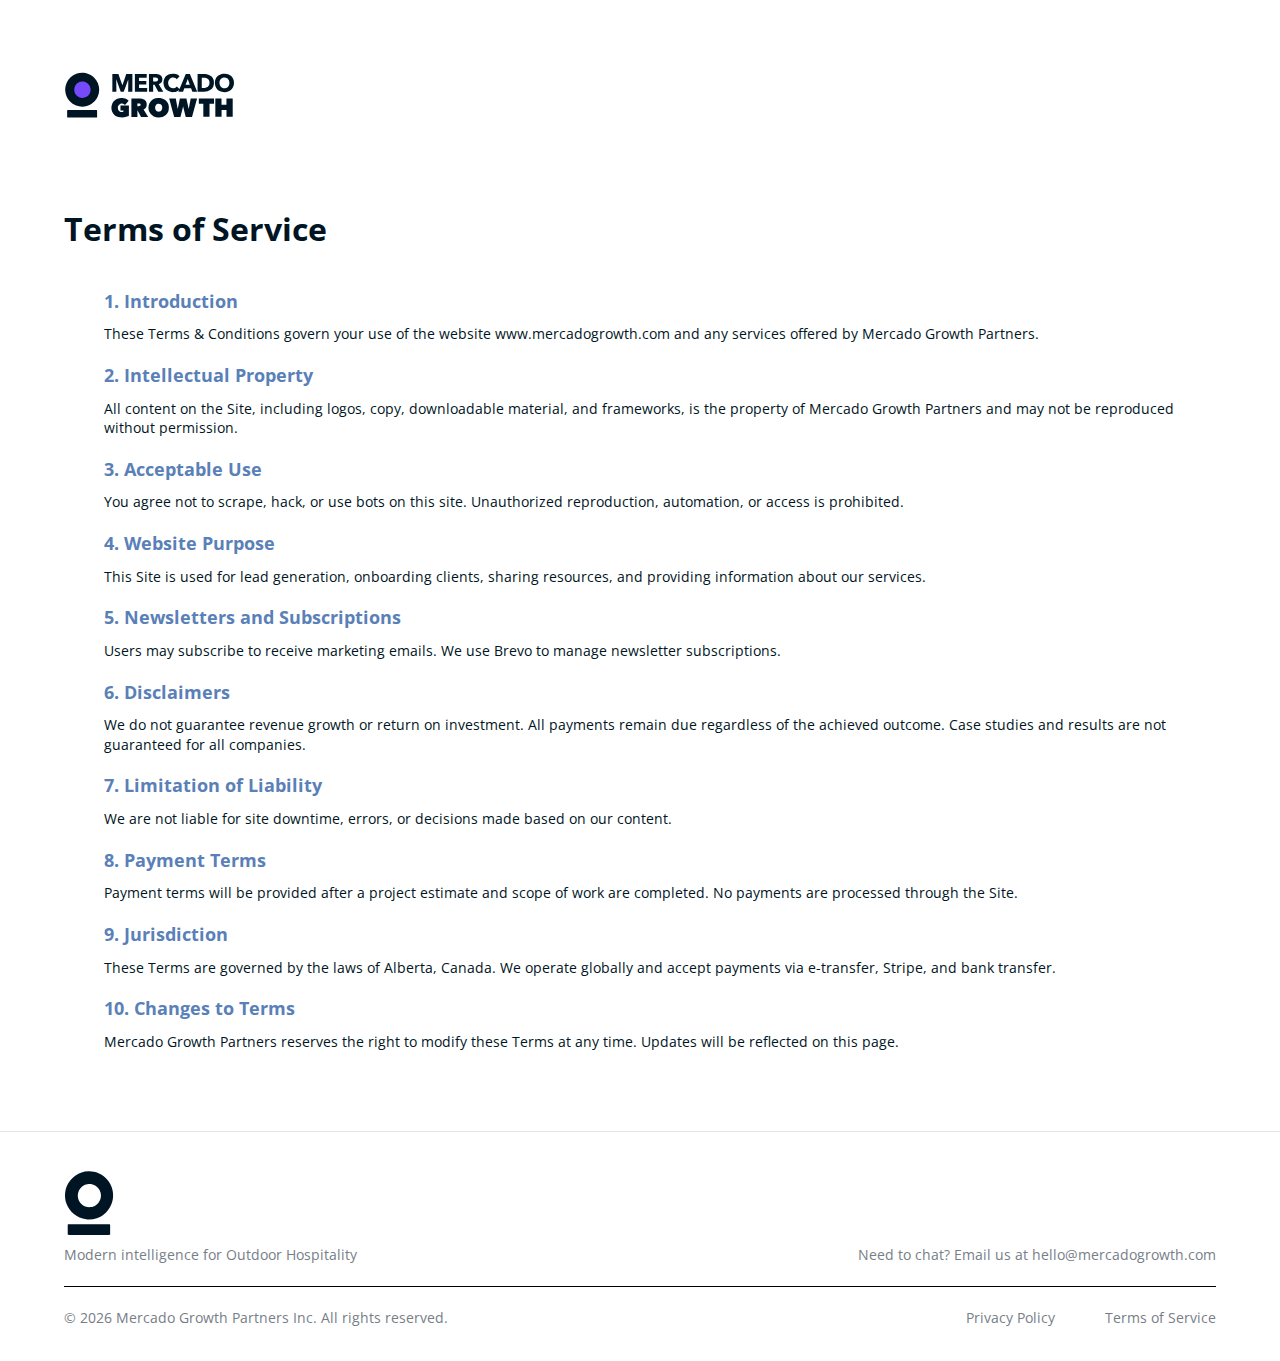
<file: terms-of-service.html>
<!DOCTYPE html>
<html lang="en">
<head>
  <meta charset="UTF-8">
  <meta name="viewport" content="width=device-width, initial-scale=1, maximum-scale=1, user-scalable=no">

  <title>Terms of Service | Mercado Growth Partners Inc.</title>
  <link rel="canonical" href="https://mercadogrowth.com/privacy-policy" />

  <link rel="icon" type="image/svg+xml" media="(prefers-color-scheme: light)" href="../../assets/images/mercado/mercado-favicon-prefers-light.svg" />
  <link rel="icon" type="image/svg+xml" media="(prefers-color-scheme: dark)" href="../../assets/images/mercado/mercado-favicon-prefers-dark.svg" />

  <meta property="og:site_name" content="Mercado Growth Partners Inc." />
  <meta property="og:title" content="Grow Beyond Your Limits." />
  <meta property="og:url" content="https://mercadogrowth.com/terms-of-service" />
  <meta property="og:type" content="website" />
  <meta property="og:description" content="We Grow Your Business With Modern Intention." />

  <meta property="og:image" content="https://mercadogrowth.com/assets/images/mercado/mercado-banner-full.png" />
  <meta property="og:image:width" content="1600" />
  <meta property="og:image:height" content="800" />

  <meta itemprop="name" content="Grow Beyond Your Limits. We Grow Your Business With Modern Intention." />
  <meta itemprop="url" content="https://mercadogrowth.com/terms-of-service" />
  <meta itemprop="description" content="We Grow Your Business With Modern Intention." />

  <meta itemprop="thumbnailUrl" content="https://mercadogrowth.com/assets/images/mercado/mercado-banner-full.png" />
  <meta itemprop="image" content="https://mercadogrowth.com/assets/images/mercado/mercado-banner-full.png" />

  <meta name="twitter:title" content="Grow Beyond Your Limits." />
  <meta name="twitter:image" content="https://mercadogrowth.com/assets/images/mercado/mercado-banner-full.png" />
  <meta name="twitter:url" content="https://mercadogrowth.com/terms-of-service" />
  <meta name="twitter:card" content="summary_large_image" />
  <meta name="twitter:description" content="We Grow Your Business With Modern Intention."/>

  <meta name="description" content="We Grow Your Business With Modern Intention." />

  <link rel="stylesheet" href="../../assets/css/styles.css">
  <script src="../../assets/js/tailwindcss.js"></script>
  
  <link href="../../assets/css/splide.css" rel="stylesheet">
</head>
<body class="mc-theme-2">
  <main id="mc-main" class="mc-sidebar-dismiss">
    <div>
      <section id="mc-home-intro" class="mc-masthead mc-row h-full">
        <div class="mc-thesis-holder">
          <div class="mc-logo-holder">
            <a href="/">
              <svg id="mercado-logo-text" class="mc-icon">
                <use href="#mercado-logo-text-tmpl"></use>
              </svg>
            </a>
          </div>
        </div>
      </section>

      <section id="mc-growth-strategy" class="mc-section pb-[5rem]">
        <div class="container mx-auto">
          <h1 class="mc-base-font-size-xl leading-[1.3] font-bold">
            Terms of Service
          </h1>
          <div class="mt-10 px-5 md:px-10">
            <div>
              <div class="mt-5 mc-base-font-size-m leading-[1.3] font-bold text-[#5A80B8]">
                1. Introduction
              </div>
              <div class="mt-3 mc-base-font-size-sm leading-[1.35]">
                These Terms & Conditions govern your use of the website www.mercadogrowth.com and any services offered by Mercado Growth Partners.
              </div>
            </div>
            <div>
              <div class="mt-5 mc-base-font-size-m leading-[1.3] font-bold text-[#5A80B8]">
                2. Intellectual Property
              </div>
              <div class="mt-3 mc-base-font-size-sm leading-[1.35]">
                All content on the Site, including logos, copy, downloadable material, and frameworks, is the property of Mercado Growth Partners and may not be reproduced without permission.
              </div>
            </div>
            <div>
              <div class="mt-5 mc-base-font-size-m leading-[1.3] font-bold text-[#5A80B8]">
                3. Acceptable Use
              </div>
              <div class="mt-3 mc-base-font-size-sm leading-[1.35]">
                You agree not to scrape, hack, or use bots on this site. Unauthorized reproduction, automation, or access is prohibited.
              </div>
            </div>
            <div>
              <div class="mt-5 mc-base-font-size-m leading-[1.3] font-bold text-[#5A80B8]">
                4. Website Purpose
              </div>
              <div class="mt-3 mc-base-font-size-sm leading-[1.35]">
                This Site is used for lead generation, onboarding clients, sharing resources, and providing information about our services.
              </div>
            </div>
            <div>
              <div class="mt-5 mc-base-font-size-m leading-[1.3] font-bold text-[#5A80B8]">
                5. Newsletters and Subscriptions
              </div>
              <div class="mt-3 mc-base-font-size-sm leading-[1.35]">
                Users may subscribe to receive marketing emails. We use Brevo to manage newsletter subscriptions.
              </div>
            </div>
            <div>
              <div class="mt-5 mc-base-font-size-m leading-[1.3] font-bold text-[#5A80B8]">
                6. Disclaimers
              </div>
              <div class="mt-3 mc-base-font-size-sm leading-[1.35]">
                We do not guarantee revenue growth or return on investment. All payments remain due regardless of the achieved outcome. Case studies and results are not guaranteed for all companies.
              </div>
            </div>
            <div>
              <div class="mt-5 mc-base-font-size-m leading-[1.3] font-bold text-[#5A80B8]">
                7. Limitation of Liability
              </div>
              <div class="mt-3 mc-base-font-size-sm leading-[1.35]">
                We are not liable for site downtime, errors, or decisions made based on our content.
              </div>
            </div>
            <div>
              <div class="mt-5 mc-base-font-size-m leading-[1.3] font-bold text-[#5A80B8]">
                8. Payment Terms
              </div>
              <div class="mt-3 mc-base-font-size-sm leading-[1.35]">
                Payment terms will be provided after a project estimate and scope of work are completed. No payments are processed through the Site.
              </div>
            </div>
            <div>
              <div class="mt-5 mc-base-font-size-m leading-[1.3] font-bold text-[#5A80B8]">
                9. Jurisdiction
              </div>
              <div class="mt-3 mc-base-font-size-sm leading-[1.35]">
                These Terms are governed by the laws of Alberta, Canada. We operate globally and accept payments via e-transfer, Stripe, and bank transfer.
              </div>
            </div>
            <div>
              <div class="mt-5 mc-base-font-size-m leading-[1.3] font-bold text-[#5A80B8]">
                10. Changes to Terms
              </div>
              <div class="mt-3 mc-base-font-size-sm leading-[1.35]">
                Mercado Growth Partners reserves the right to modify these Terms at any time. Updates will be reflected on this page.
              </div>
            </div>
          </div>
        </div>
      </section>

      <footer id="mc-contact-intro" class="mc-footer py-8">
        <div>
          <svg id="mercado-logo-brandmark" class="mc-icon" style="margin-bottom: 0;">
            <use href="#mercado-logo-brandmark-tmpl"></use>
          </svg>
          <div class="mc-base-font-size-sm md:flex gap-[50px] justify-between">
            <div class="leading-[1.5] text-[#777E87]">
              Modern intelligence for Outdoor Hospitality
            </div>
            <div class="leading-[1.5] mt-5 md:mt-0 text-[#777E87]">
              Need to chat? Email us at <a style="opacity: 100%;" class="text-[#777E87]" href="mailto:hello@mercadogrowth.com">hello@mercadogrowth.com</a>
            </div>
          </div>
        </div>
        
        <hr class="my-5" />

        <div class="mc-base-font-size-sm leading-[1.5] md:flex justify-between gap-[50px]">
          <div class="text-[#777E87]">
            © <span id="copyright-year"></span> Mercado Growth Partners Inc. All rights reserved.
          </div>
          <div class="text-[#777E87] mt-5 sm:mt-0 sm:flex gap-[50px]">
            <div>
              <a style="opacity: 100%;" href="/privacy-policy">
                Privacy Policy
              </a>
            </div>
            <div>
              <a style="opacity: 100%;" href="/terms-of-service">
                Terms of Service
              </a>
            </div>
          </div>
        </div>
      </footer>
    </div>
  </main>

  <script src="https://www.googletagmanager.com/gtag/js?id=G-HL0T2TPEJN" async></script>
  <script src="../../assets/js/main.js" defer></script>
  <script src="../../assets/js/mc-countup.js" defer></script>
  <script src="../../assets/js/mc-anchors.js" defer></script>

  <script src="../../assets/js/vendors/google/gtag.js" defer></script>
  <script src="https://assets.calendly.com/assets/external/widget.js" defer></script>

  <script src="../../assets/js/splide.js"></script>

  <svg id="mercado-sidebar-toggle-icon-tmpl" class="mc-icon-tmpl" viewBox="0 0 24 24" xmlns="http://www.w3.org/2000/svg">
    <path d="M5 5H19V19H16L16 8H5V5Z" />
    <path
      fill-rule="evenodd"
      clip-rule="evenodd"
      d="M10 19C12.7614 19 15 16.7614 15 14C15 11.2386 12.7614 9 10 9C7.23858 9 5 11.2386 5 14C5 16.7614 7.23858 19 10 19ZM10 16C11.1046 16 12 15.1046 12 14C12 12.8954 11.1046 12 10 12C8.89543 12 8 12.8954 8 14C8 15.1046 8.89543 16 10 16Z"
    />
  </svg>

  <svg id="mercado-sidebar-phone-icon-tmpl" class="mc-icon-tmpl" viewBox="0 0 24 24" xmlns="http://www.w3.org/2000/svg">
    <path d="M22 12C22 10.6868 21.7413 9.38647 21.2388 8.1731C20.7362 6.95996 19.9997 5.85742 19.0711 4.92896C18.1425 4.00024 17.0401 3.26367 15.8268 2.76123C14.6136 2.25854 13.3132 2 12 2V4C13.0506 4 14.0909 4.20703 15.0615 4.60889C16.0321 5.01099 16.914 5.60034 17.6569 6.34326C18.3997 7.08594 18.989 7.96802 19.391 8.93848C19.7931 9.90918 20 10.9495 20 12H22Z" />
    <path d="M2 10V5C2 4.44775 2.44772 4 3 4H8C8.55228 4 9 4.44775 9 5V9C9 9.55225 8.55228 10 8 10H6C6 14.4182 9.58173 18 14 18V16C14 15.4478 14.4477 15 15 15H19C19.5523 15 20 15.4478 20 16V21C20 21.5522 19.5523 22 19 22H14C7.37259 22 2 16.6274 2 10Z" />
    <path d="M17.5433 9.70386C17.8448 10.4319 18 11.2122 18 12H16.2C16.2 11.4485 16.0914 10.9023 15.8803 10.3928C15.6692 9.88306 15.3599 9.42017 14.9698 9.03027C14.5798 8.64014 14.1169 8.33081 13.6073 8.11963C13.0977 7.90869 12.5515 7.80005 12 7.80005V6C12.7879 6 13.5681 6.15527 14.2961 6.45679C15.024 6.7583 15.6855 7.2002 16.2426 7.75732C16.7998 8.31445 17.2418 8.97583 17.5433 9.70386Z" />
  </svg>

  
  <svg id="mercado-sidebar-email-icon-tmpl" class="mc-icon-tmpl" viewBox="0 0 24 24" xmlns="http://www.w3.org/2000/svg">
    <path fill-rule="evenodd" clip-rule="evenodd" d="M3.00977 5.83789C3.00977 5.28561 3.45748 4.83789 4.00977 4.83789H20C20.5523 4.83789 21 5.28561 21 5.83789V17.1621C21 18.2667 20.1046 19.1621 19 19.1621H5C3.89543 19.1621 3 18.2667 3 17.1621V6.16211C3 6.11449 3.00333 6.06765 3.00977 6.0218V5.83789ZM5 8.06165V17.1621H19V8.06199L14.1215 12.9405C12.9499 14.1121 11.0504 14.1121 9.87885 12.9405L5 8.06165ZM6.57232 6.80554H17.428L12.7073 11.5263C12.3168 11.9168 11.6836 11.9168 11.2931 11.5263L6.57232 6.80554Z" />
  </svg>

  <svg id="mercado-logo-text-tmpl" class="mc-icon-tmpl" viewBox="0 0 1484 573" xmlns="http://www.w3.org/2000/svg" >
    <!--path class="mc-base-color-1" d="M 0.00 0.00 L 1484.00 0.00 L 1484.00 573.00 L 0.00 573.00 L 0.00 0.00 Z" fill="red" /-->

    <path class="mc-o-outer mc-base-color-2" d="M 294.99 26.37 C 333.02 33.49 368.93 52.33 396.13 79.87 C 434.08 117.31 455.00 170.75 452.86 224.00 C 451.31 270.63 432.29 316.30 400.09 350.08 C 375.92 375.92 344.51 394.73 310.40 404.07 C 270.58 415.08 227.38 412.90 188.89 397.89 C 158.01 386.00 130.52 366.03 109.44 340.56 C 85.60 311.82 70.41 276.10 66.26 238.99 C 62.26 204.35 67.84 168.76 82.25 137.02 C 103.17 90.40 143.12 53.00 191.07 35.29 C 224.04 22.89 260.39 19.80 294.99 26.37 Z" fill="blue" />

    <path class="mc-base-color-2" d="M 990.81 63.51 C 1002.44 66.42 1013.21 71.43 1021.11 80.72 C 1013.86 87.84 1006.81 95.17 999.48 102.20 C 997.47 99.92 995.57 97.70 993.03 95.97 C 979.11 86.86 959.28 88.63 947.50 100.50 C 935.97 111.91 933.35 130.24 938.64 145.21 C 941.32 152.84 946.33 159.49 953.19 163.83 C 962.37 169.57 974.29 170.76 984.53 167.41 C 990.87 165.29 996.04 161.18 1000.15 155.96 C 1007.01 162.13 1013.58 168.60 1020.35 174.85 C 1035.71 138.08 1051.18 101.34 1066.58 64.58 C 1076.81 64.61 1087.05 64.59 1097.28 64.59 C 1115.29 108.01 1133.35 151.41 1151.34 194.83 C 1139.55 194.84 1127.77 194.82 1115.98 194.84 C 1112.55 186.38 1109.27 177.86 1105.88 169.39 C 1089.30 169.42 1072.72 169.42 1056.15 169.38 C 1052.92 177.84 1049.82 186.34 1046.65 194.82 C 1035.08 194.82 1023.52 194.89 1011.96 194.78 C 1013.77 190.50 1015.51 186.19 1017.41 181.95 C 1006.99 191.18 993.90 196.94 980.00 198.01 C 961.93 199.81 943.47 196.08 928.59 185.37 C 913.94 174.76 904.38 157.92 902.26 140.01 C 900.39 125.37 902.33 109.34 909.39 96.23 C 915.68 84.02 926.08 74.33 938.44 68.45 C 954.60 60.89 973.51 59.22 990.81 63.51 Z" fill="blue" />

    <path class="mc-base-color-2" d="M 1357.99 61.31 C 1373.63 62.09 1388.91 66.85 1401.18 76.80 C 1414.52 87.52 1422.65 104.04 1424.05 121.00 C 1425.64 137.37 1422.78 153.86 1413.83 167.84 C 1407.04 178.68 1396.90 187.10 1385.19 192.17 C 1369.46 198.99 1351.18 200.06 1334.53 196.34 C 1316.72 192.26 1300.82 181.25 1291.81 165.22 C 1284.93 153.32 1282.26 139.66 1282.89 126.00 C 1283.19 107.19 1291.19 88.83 1305.95 76.90 C 1320.50 65.00 1339.46 60.40 1357.99 61.31 Z" fill="blue" />

    <path class="mc-base-color-2" d="M 522.00 64.60 C 536.95 64.62 551.90 64.55 566.86 64.63 C 576.82 92.50 586.56 120.46 596.61 148.30 C 606.05 120.39 615.57 92.51 624.98 64.59 C 640.19 64.59 655.40 64.61 670.61 64.59 C 670.68 108.00 670.62 151.42 670.64 194.83 C 660.21 194.83 649.78 194.84 639.35 194.83 C 639.34 191.20 639.36 187.58 639.53 183.96 C 639.78 173.62 639.26 163.32 639.99 153.00 C 639.79 136.62 640.50 120.21 639.99 103.84 C 628.61 134.07 617.64 164.52 606.47 194.83 C 598.97 194.84 591.47 194.83 583.97 194.83 C 573.04 164.16 561.99 133.52 551.16 102.81 C 550.90 108.21 550.88 113.61 551.32 119.00 C 551.57 127.33 551.27 135.68 551.45 144.02 C 551.87 153.67 551.49 163.35 551.69 173.00 C 551.96 180.27 551.79 187.56 551.83 194.83 C 541.89 194.84 531.94 194.83 522.00 194.84 C 522.00 151.42 522.00 108.01 522.00 64.60 Z" fill="blue" />

    <path class="mc-base-color-2" d="M 689.16 64.60 C 718.44 64.59 747.72 64.60 777.00 64.60 C 776.99 73.61 777.01 82.63 776.99 91.65 C 758.00 91.63 739.00 91.64 720.00 91.64 C 720.00 99.63 719.99 107.62 720.01 115.60 C 738.01 115.58 756.00 115.60 774.00 115.60 C 774.00 124.06 774.00 132.53 774.00 141.00 C 756.00 141.00 738.00 141.00 720.00 141.00 C 720.00 150.00 720.00 159.00 720.00 168.00 C 740.13 168.00 760.27 168.00 780.40 168.00 C 780.40 176.95 780.41 185.89 780.40 194.84 C 749.99 194.83 719.58 194.84 689.17 194.83 C 689.16 151.42 689.17 108.01 689.16 64.60 Z" fill="blue" />

    <path class="mc-base-color-2" d="M 793.60 64.60 C 809.40 64.59 825.20 64.60 841.00 64.59 C 853.93 64.96 866.61 65.95 877.73 73.25 C 885.60 78.40 891.19 86.84 892.52 96.19 C 893.67 105.58 893.28 114.99 888.22 123.26 C 883.29 131.40 875.33 136.53 866.37 139.32 C 877.57 157.86 888.97 176.28 900.17 194.82 C 887.75 194.86 875.32 194.80 862.90 194.86 C 853.53 177.73 844.33 160.50 834.93 143.38 C 831.57 143.41 828.21 143.41 824.85 143.40 C 824.81 160.54 824.84 177.69 824.83 194.83 C 814.42 194.84 804.01 194.83 793.60 194.84 C 793.59 151.43 793.59 108.01 793.60 64.60 Z" fill="blue" />

    <path class="mc-base-color-2" d="M 1154.39 64.59 C 1169.59 64.61 1184.80 64.59 1200.00 64.59 C 1209.52 64.89 1218.93 65.48 1228.20 67.82 C 1243.14 71.25 1257.23 79.18 1265.78 92.21 C 1273.29 103.05 1275.96 115.97 1275.86 129.00 C 1276.01 138.19 1274.64 147.52 1271.01 156.01 C 1266.58 166.13 1259.49 175.05 1250.35 181.31 C 1236.29 191.17 1218.00 195.33 1201.00 194.84 C 1185.45 194.82 1169.90 194.84 1154.36 194.83 C 1154.38 151.42 1154.32 108.00 1154.39 64.59 Z" fill="blue" />

    <path class="mc-base-color-1" d="M 847.50 90.89 C 852.87 91.65 858.40 93.82 860.64 99.16 C 862.38 103.97 861.94 110.39 858.26 114.25 C 855.09 117.73 850.31 119.06 845.81 119.78 C 838.83 120.60 831.67 119.98 824.64 120.17 C 824.63 110.25 824.67 100.33 824.62 90.40 C 832.21 90.53 839.96 90.05 847.50 90.89 Z" fill="red" />

    <path class="mc-base-color-1" d="M 1349.18 90.14 C 1361.89 88.64 1375.17 93.82 1382.73 104.31 C 1390.08 114.46 1391.79 127.03 1389.55 139.17 C 1388.26 145.27 1385.81 151.06 1381.93 155.97 C 1376.36 163.05 1367.98 167.92 1359.04 169.12 C 1351.50 169.89 1344.05 169.34 1337.24 165.78 C 1328.31 161.43 1321.94 153.35 1318.96 143.96 C 1314.97 131.54 1316.12 116.49 1323.52 105.53 C 1329.27 96.88 1338.90 91.31 1349.18 90.14 Z" fill="red" />

    <path class="mc-base-color-1" d="M 1185.40 91.62 C 1192.60 91.75 1199.86 91.39 1207.03 91.96 C 1214.58 92.76 1221.94 94.43 1228.36 98.66 C 1236.02 103.48 1241.10 112.08 1242.29 120.98 C 1243.85 130.50 1242.98 141.56 1238.02 150.01 C 1233.12 158.59 1224.32 163.84 1214.83 165.86 C 1205.23 168.25 1195.77 167.07 1185.40 167.38 C 1185.41 142.13 1185.41 116.87 1185.40 91.62 Z" fill="red" />

    <path class="mc-base-color-1" d="M 1081.40 100.31 C 1086.53 114.91 1091.86 129.45 1097.15 144.00 C 1086.52 144.00 1075.89 144.01 1065.27 143.99 C 1070.61 129.42 1076.07 114.89 1081.40 100.31 Z" fill="red" />

    <path class="mc-o-inner mc-accent-color-5" d="M 258.16 125.09 C 269.23 124.69 280.44 126.53 290.98 129.87 C 309.46 135.97 325.82 148.03 337.21 163.81 C 346.64 176.77 352.46 192.08 354.28 207.99 C 356.13 221.85 354.06 236.33 349.60 249.51 C 342.41 270.14 327.73 287.93 308.89 298.98 C 294.43 307.59 277.77 311.81 260.99 311.99 C 250.39 311.78 239.81 309.87 229.80 306.38 C 215.60 301.23 202.71 292.64 192.54 281.48 C 179.26 267.05 170.91 248.48 168.72 229.01 C 166.97 216.01 168.72 202.43 172.59 189.95 C 179.13 169.23 193.21 151.16 211.57 139.57 C 225.51 130.63 241.68 125.94 258.16 125.09 Z" fill="green" />

    <path class="mc-base-color-2" d="M 607.00 244.23 C 620.35 247.00 632.93 252.49 642.86 262.01 C 633.81 272.82 624.80 283.67 615.80 294.53 C 611.44 289.82 606.55 285.97 600.20 284.39 C 593.46 282.88 586.34 283.06 580.00 286.03 C 569.39 290.87 562.61 302.47 562.63 314.00 C 562.57 320.68 563.90 327.81 567.36 333.61 C 570.71 339.60 576.35 343.52 582.98 345.08 C 589.57 346.59 597.17 346.91 603.59 344.57 C 604.46 341.28 603.85 337.41 603.99 334.00 C 596.71 334.00 589.44 334.00 582.16 334.00 C 582.17 322.00 582.17 310.00 582.16 298.00 C 603.05 298.00 623.95 298.00 644.84 298.00 C 644.82 322.93 644.86 347.86 644.81 372.80 C 640.34 375.17 635.83 377.41 631.01 378.99 C 614.75 384.55 597.15 387.02 580.00 385.43 C 562.72 383.55 546.05 376.73 533.90 364.05 C 521.76 351.51 515.21 334.39 515.02 317.01 C 514.59 304.35 516.78 291.83 522.70 280.56 C 529.56 266.72 541.37 255.76 555.42 249.44 C 571.58 242.14 589.69 240.81 607.00 244.23 Z" fill="blue" />

    <path class="mc-base-color-2" d="M 857.09 242.88 C 875.47 241.06 895.40 244.78 911.06 254.90 C 924.50 263.41 934.50 276.89 938.82 292.20 C 942.40 305.15 942.56 318.89 939.61 331.99 C 936.17 346.82 927.86 360.40 915.87 369.84 C 902.00 380.92 883.66 386.48 866.00 386.02 C 853.46 386.36 840.91 383.83 829.58 378.42 C 816.33 372.25 805.08 361.62 798.40 348.60 C 791.19 335.16 789.03 319.21 790.65 304.18 C 792.22 289.43 798.66 274.75 809.22 264.22 C 821.50 251.33 839.55 244.31 857.09 242.88 Z" fill="blue" />

    <path class="mc-base-color-2" d="M 663.46 246.27 C 682.92 246.02 702.52 246.23 722.00 246.17 C 734.80 246.41 749.53 248.19 760.28 255.73 C 769.09 261.71 775.19 271.41 776.54 282.01 C 777.46 290.39 777.44 299.15 774.01 307.01 C 770.16 316.28 762.64 323.23 753.59 327.36 C 765.13 345.67 776.56 364.03 788.04 382.37 C 770.36 382.45 752.68 382.38 735.00 382.41 C 727.76 368.88 720.46 355.30 713.23 341.76 C 711.74 338.74 710.10 335.92 708.19 333.15 C 707.76 349.55 708.12 365.99 708.00 382.40 C 693.13 382.41 678.26 382.39 663.39 382.41 C 663.32 339.61 663.39 296.80 663.35 254.00 C 663.36 251.43 663.26 248.84 663.46 246.27 Z" fill="blue" />

    <path class="mc-base-color-2" d="M 943.62 246.16 C 959.91 246.17 976.21 246.17 992.51 246.16 C 997.34 271.79 1002.19 297.43 1007.23 323.02 C 1012.73 297.44 1017.70 271.73 1023.22 246.15 C 1039.26 246.21 1055.31 246.11 1071.35 246.20 C 1075.34 264.84 1079.67 283.41 1083.75 302.03 C 1085.43 309.01 1086.74 316.09 1088.59 323.03 C 1093.57 297.42 1098.53 271.78 1103.46 246.16 C 1119.23 246.16 1134.99 246.18 1150.76 246.16 C 1138.26 291.59 1125.49 336.95 1112.93 382.36 C 1097.45 382.47 1081.96 382.36 1066.47 382.42 C 1059.91 356.88 1053.80 331.20 1047.13 305.68 C 1045.28 311.56 1043.96 317.53 1042.35 323.48 C 1037.36 343.13 1032.19 362.75 1027.23 382.41 C 1011.73 382.40 996.23 382.40 980.73 382.41 C 968.37 336.99 955.93 291.59 943.62 246.16 Z" fill="blue" />

    <path class="mc-base-color-2" d="M 1163.60 246.00 C 1201.28 246.01 1238.96 245.99 1276.65 246.01 C 1276.63 258.95 1276.64 271.89 1276.64 284.83 C 1265.43 284.84 1254.21 284.83 1243.00 284.83 C 1243.00 317.22 1243.00 349.61 1243.00 382.00 C 1227.67 382.00 1212.33 382.00 1197.00 382.00 C 1197.00 349.61 1197.00 317.22 1197.00 284.83 C 1185.87 284.84 1174.74 284.83 1163.60 284.84 C 1163.59 271.89 1163.60 258.95 1163.60 246.00 Z" fill="blue" />

    <path class="mc-base-color-2" d="M 1286.16 246.00 C 1301.44 246.00 1316.72 246.00 1332.00 246.00 C 1332.00 261.33 1332.00 276.67 1332.00 292.00 C 1344.20 291.99 1356.40 292.01 1368.60 291.99 C 1368.58 276.66 1368.60 261.33 1368.60 246.00 C 1384.06 246.00 1399.53 246.00 1415.00 246.00 C 1415.00 291.33 1415.00 336.67 1415.00 382.00 C 1399.67 382.00 1384.33 382.00 1369.00 382.00 C 1369.00 364.88 1369.00 347.76 1369.00 330.64 C 1356.80 330.62 1344.60 330.67 1332.40 330.62 C 1332.40 347.74 1332.41 364.87 1332.40 382.00 C 1316.99 382.00 1301.58 382.00 1286.16 382.00 C 1286.17 336.67 1286.17 291.33 1286.16 246.00 Z" fill="blue" />

    <path class="mc-base-color-1" d="M 707.64 282.01 C 713.68 282.10 720.74 281.47 726.51 283.46 C 733.15 286.10 733.81 296.19 728.21 300.24 C 722.61 304.78 714.41 303.02 707.63 303.36 C 707.65 296.24 707.64 289.12 707.64 282.01 Z" fill="red" />

    <path class="mc-base-color-1" d="M 860.19 285.24 C 867.28 283.77 874.75 285.13 880.74 289.23 C 886.75 293.17 890.38 299.51 891.76 306.48 C 893.23 314.55 892.33 323.04 888.25 330.26 C 884.71 336.78 878.27 341.49 871.02 343.01 C 864.77 343.96 858.42 343.39 852.88 340.15 C 845.53 335.97 841.08 328.20 839.70 320.02 C 838.16 312.41 839.46 304.03 843.25 297.25 C 846.71 290.90 853.22 286.74 860.19 285.24 Z" fill="red" />

    <path class="mc-i-bar mc-base-color-2" d="M 128.00 449.48 C 221.67 449.48 315.33 449.49 409.00 449.48 C 414.10 449.54 418.95 449.11 423.88 450.35 C 426.73 451.27 429.14 453.80 428.99 456.96 C 429.02 480.40 428.99 505.24 429.01 529.02 C 429.32 532.26 426.79 535.11 423.62 535.51 C 420.45 535.85 417.19 535.63 414.00 535.67 C 318.33 535.66 222.67 535.66 127.00 535.67 C 115.02 535.71 102.90 536.23 90.96 535.39 C 87.94 535.52 86.89 532.55 87.00 530.02 C 87.03 505.31 86.99 480.68 87.00 455.97 C 86.59 452.45 89.69 450.02 92.99 449.99 C 102.32 449.63 111.70 450.06 121.03 449.81 C 123.36 449.69 125.67 449.49 128.00 449.48 Z" fill="blue" />

    <path class="mc-accent-color-3" d="M 920.72 465.98 C 922.36 465.99 924.00 465.99 925.63 466.00 C 925.61 480.67 925.61 495.34 925.63 510.01 C 923.97 510.01 922.32 510.01 920.66 510.02 C 920.74 508.70 920.82 507.38 920.91 506.05 C 918.93 507.87 917.20 509.67 914.56 510.52 C 910.21 511.71 905.39 511.14 901.84 508.20 C 896.81 504.08 895.24 496.76 897.59 490.77 C 899.67 485.15 905.04 481.68 911.00 481.92 C 915.05 481.72 917.84 483.75 920.84 486.11 C 920.61 479.41 920.76 472.69 920.72 465.98 Z" fill="yellow" />

    <path class="mc-accent-color-3" d="M 1229.90 466.10 C 1229.70 467.57 1229.50 469.05 1229.29 470.53 C 1227.86 470.46 1226.46 469.99 1225.03 470.03 C 1223.49 470.30 1221.99 471.58 1221.72 473.17 C 1221.10 476.34 1221.28 479.75 1221.24 482.98 C 1223.47 482.99 1225.70 483.00 1227.93 483.00 C 1227.93 484.33 1227.93 485.67 1227.93 487.00 C 1225.71 487.00 1223.49 487.01 1221.27 487.02 C 1221.29 494.69 1221.28 502.35 1221.28 510.02 C 1219.64 510.01 1218.00 510.01 1216.37 510.00 C 1216.40 502.34 1216.38 494.68 1216.38 487.02 C 1213.18 487.16 1209.57 486.66 1206.50 487.66 C 1203.43 488.91 1202.37 491.89 1202.06 494.96 C 1201.71 499.95 1202.01 504.99 1201.93 510.00 C 1200.31 510.00 1198.69 510.00 1197.07 510.00 C 1197.05 501.00 1197.15 492.00 1196.98 483.00 C 1198.53 483.00 1200.08 482.99 1201.62 482.99 C 1201.61 484.15 1201.57 485.32 1201.50 486.48 C 1203.17 484.88 1204.50 483.27 1206.77 482.49 C 1209.71 481.28 1213.36 482.66 1216.35 483.20 C 1216.53 478.65 1215.52 471.66 1219.26 468.26 C 1222.35 465.26 1225.98 466.05 1229.90 466.10 Z" fill="yellow" />

    <path class="mc-accent-color-3" d="M 1351.72 465.98 C 1353.36 465.99 1355.00 465.99 1356.63 466.00 C 1356.61 480.67 1356.61 495.34 1356.63 510.01 C 1354.97 510.01 1353.32 510.01 1351.66 510.02 C 1351.74 508.70 1351.82 507.38 1351.91 506.05 C 1349.93 507.87 1348.20 509.67 1345.56 510.52 C 1341.21 511.71 1336.39 511.14 1332.84 508.20 C 1327.81 504.08 1326.24 496.76 1328.59 490.77 C 1330.67 485.15 1336.04 481.68 1342.00 481.92 C 1346.05 481.72 1348.84 483.75 1351.84 486.11 C 1351.61 479.41 1351.76 472.69 1351.72 465.98 Z" fill="yellow" />

    <path class="mc-accent-color-3" d="M 674.34 469.20 C 675.92 468.95 677.55 468.92 679.14 468.83 C 685.00 482.57 690.80 496.35 696.75 510.06 C 694.66 510.00 692.57 510.03 690.49 509.94 C 689.23 506.63 687.88 503.35 686.56 500.06 C 679.79 499.96 673.02 500.01 666.25 500.00 C 664.88 503.36 663.46 506.70 661.98 510.01 C 660.03 510.00 658.08 510.00 656.13 510.00 C 661.65 497.61 667.15 485.21 672.54 472.76 C 673.09 471.53 673.62 470.34 674.34 469.20 Z" fill="yellow" />

    <path class="mc-accent-color-3" d="M 698.00 469.00 C 699.67 469.00 701.33 469.00 703.00 469.00 C 703.00 482.67 703.00 496.33 703.00 510.00 C 701.33 510.00 699.67 510.00 698.00 510.00 C 698.00 496.33 698.00 482.67 698.00 469.00 Z" fill="yellow" />

    <path class="mc-accent-color-3" d="M 723.00 469.00 C 729.59 469.43 737.46 467.83 743.63 470.36 C 751.26 473.37 751.99 485.00 745.52 489.53 C 740.68 493.16 733.75 491.77 728.00 492.00 C 728.00 498.00 728.00 504.00 728.00 510.00 C 726.33 510.00 724.67 510.00 723.00 510.00 C 723.00 496.33 723.00 482.67 723.00 469.00 Z" fill="yellow" />

    <path class="mc-accent-color-3" d="M 956.00 469.00 C 957.67 469.00 959.33 469.00 961.00 469.00 C 961.00 474.66 961.00 480.33 961.00 486.00 C 968.25 486.00 975.49 486.01 982.73 485.98 C 982.71 480.32 982.72 474.66 982.72 469.00 C 984.46 469.00 986.19 469.00 987.93 469.00 C 987.92 482.67 987.92 496.33 987.93 510.00 C 986.19 510.00 984.46 510.00 982.72 510.00 C 982.72 503.68 982.71 497.35 982.73 491.02 C 975.49 490.99 968.25 491.00 961.00 491.00 C 961.00 497.34 961.00 503.67 961.00 510.00 C 959.33 510.00 957.67 510.00 956.00 510.00 C 956.00 496.33 956.00 482.67 956.00 469.00 Z" fill="yellow" />

    <path class="mc-accent-color-3" d="M 1138.00 469.00 C 1144.59 469.43 1152.46 467.83 1158.63 470.36 C 1166.26 473.36 1166.99 485.00 1160.52 489.53 C 1155.68 493.16 1148.75 491.77 1143.00 492.00 C 1143.00 498.00 1143.00 504.00 1143.00 510.00 C 1141.33 510.00 1139.67 510.00 1138.00 510.00 C 1138.00 496.33 1138.00 482.67 1138.00 469.00 Z" fill="yellow" />

    <path class="mc-base-color-1" d="M 728.00 474.00 C 732.25 474.25 737.84 473.20 741.58 475.45 C 745.17 477.40 745.17 483.60 741.58 485.55 C 737.84 487.80 732.25 486.75 728.00 487.00 C 728.00 482.66 728.00 478.33 728.00 474.00 Z" fill="red" />

    <path class="mc-base-color-1" d="M 1143.00 474.00 C 1147.25 474.25 1152.84 473.20 1156.58 475.45 C 1160.17 477.40 1160.17 483.60 1156.58 485.55 C 1152.84 487.80 1147.25 486.75 1143.00 487.00 C 1143.00 482.67 1143.00 478.34 1143.00 474.00 Z" fill="red" />

    <path class="mc-base-color-1" d="M 676.57 475.72 C 679.34 482.09 681.93 488.54 684.53 494.99 C 679.10 495.01 673.67 495.00 668.24 494.99 C 670.96 488.54 673.70 482.09 676.57 475.72 Z" fill="red" />

    <path class="mc-accent-color-3" d="M 1285.39 475.32 C 1287.02 475.33 1288.65 475.34 1290.29 475.36 C 1290.28 477.90 1290.28 480.44 1290.26 482.98 C 1292.93 482.99 1295.61 483.00 1298.28 483.00 C 1298.28 484.33 1298.28 485.67 1298.28 487.00 C 1295.61 487.00 1292.94 487.01 1290.27 487.02 C 1290.39 493.50 1289.87 499.72 1290.88 506.17 C 1293.71 507.14 1295.63 506.84 1298.42 506.04 C 1298.51 507.43 1298.59 508.82 1298.66 510.20 C 1294.36 511.23 1287.65 512.48 1286.01 506.90 C 1284.69 500.50 1285.68 493.53 1285.38 487.00 C 1283.69 487.00 1282.00 487.01 1280.31 487.01 C 1279.51 487.76 1278.71 488.51 1277.91 489.26 C 1276.19 488.13 1274.61 486.99 1272.70 486.21 C 1268.62 485.25 1264.13 487.53 1262.67 491.51 C 1260.53 497.19 1262.09 504.63 1268.48 506.60 C 1272.45 507.99 1274.89 505.75 1277.98 503.72 C 1279.13 504.84 1280.29 505.96 1281.44 507.08 C 1276.21 511.50 1268.97 512.53 1262.96 509.07 C 1255.04 504.21 1254.35 491.24 1261.30 485.26 C 1266.50 480.83 1274.16 480.89 1279.77 484.57 C 1279.68 484.05 1279.60 483.53 1279.52 483.00 C 1281.48 482.98 1283.45 482.97 1285.41 482.93 C 1285.40 480.40 1285.39 477.86 1285.39 475.32 Z" fill="yellow" />

    <path class="mc-accent-color-3" d="M 761.46 482.52 C 766.45 481.18 772.54 481.91 776.41 485.61 C 781.68 490.65 782.38 499.29 778.24 505.24 C 773.67 512.18 762.46 512.99 756.38 507.67 C 751.85 503.83 750.45 496.95 752.34 491.44 C 753.74 487.06 757.13 483.95 761.46 482.52 Z" fill="yellow" />

    <path class="mc-accent-color-3" d="M 847.04 486.96 C 849.46 490.35 849.54 494.01 849.86 497.99 C 842.39 498.05 834.92 497.94 827.45 498.06 C 828.68 501.88 829.99 505.27 834.17 506.59 C 838.76 508.01 841.98 505.65 845.31 502.86 C 846.54 503.80 847.77 504.74 848.99 505.68 C 846.50 507.91 844.28 510.04 840.85 510.70 C 836.70 511.43 831.87 511.35 828.36 508.71 C 820.82 503.38 820.49 490.43 827.84 484.80 C 833.22 480.39 843.04 480.82 847.04 486.96 Z" fill="yellow" />

    <path class="mc-accent-color-3" d="M 868.66 481.80 C 868.62 483.56 868.57 485.31 868.51 487.06 C 865.90 487.18 863.63 486.74 861.34 488.28 C 858.80 489.94 858.15 493.16 857.98 495.98 C 857.78 500.65 857.98 505.33 857.93 510.00 C 856.31 510.00 854.69 510.00 853.07 510.00 C 853.05 501.00 853.15 492.00 852.98 483.00 C 854.53 483.00 856.08 482.99 857.62 482.99 C 857.61 484.16 857.57 485.32 857.49 486.48 C 858.85 485.19 860.27 483.56 861.98 482.80 C 863.97 481.91 866.52 482.00 868.66 481.80 Z" fill="yellow" />

    <path class="mc-accent-color-3" d="M 892.04 486.96 C 894.46 490.35 894.54 494.01 894.86 497.99 C 887.39 498.05 879.92 497.94 872.45 498.06 C 873.68 501.88 874.99 505.27 879.17 506.59 C 883.76 508.01 886.98 505.65 890.31 502.86 C 891.54 503.80 892.77 504.74 893.99 505.68 C 891.50 507.91 889.28 510.04 885.85 510.70 C 881.70 511.43 876.87 511.35 873.36 508.71 C 865.82 503.38 865.49 490.43 872.84 484.80 C 878.22 480.39 888.04 480.82 892.04 486.96 Z" fill="yellow" />

    <path class="mc-accent-color-3" d="M 1037.00 481.92 C 1040.85 481.73 1043.11 483.69 1045.38 486.49 C 1047.09 484.77 1048.60 482.58 1051.16 482.14 C 1054.55 481.64 1058.99 481.78 1061.55 484.42 C 1064.12 487.10 1064.12 490.50 1064.28 493.99 C 1064.34 499.33 1064.25 504.68 1064.28 510.02 C 1062.64 510.01 1061.01 510.01 1059.37 510.00 C 1059.28 504.00 1059.62 497.95 1059.24 491.96 C 1059.07 489.30 1057.94 487.52 1055.45 486.49 C 1051.36 484.65 1046.93 488.07 1046.29 492.21 C 1045.68 498.07 1046.15 504.10 1046.00 510.01 C 1044.40 510.00 1042.79 510.00 1041.19 510.00 C 1041.11 503.99 1041.34 497.98 1041.13 491.98 C 1041.03 489.74 1040.54 487.69 1038.44 486.53 C 1034.03 484.52 1028.79 488.37 1028.28 493.00 C 1027.53 498.59 1028.07 504.37 1027.93 510.00 C 1026.31 510.00 1024.69 510.00 1023.07 510.00 C 1023.05 501.00 1023.15 492.00 1022.98 483.00 C 1024.54 483.00 1026.09 482.99 1027.65 482.99 C 1027.60 484.19 1027.54 485.39 1027.45 486.59 C 1030.05 483.59 1032.85 481.65 1037.00 481.92 Z" fill="yellow" />

    <path class="mc-accent-color-3" d="M 1085.28 482.71 C 1088.51 483.77 1090.50 486.67 1090.88 489.98 C 1091.67 496.62 1090.94 503.33 1091.58 510.01 C 1090.04 510.01 1088.51 510.00 1086.97 510.00 C 1086.91 508.85 1086.86 507.71 1086.82 506.56 C 1084.96 508.33 1083.50 510.13 1080.88 510.78 C 1077.38 511.43 1073.12 511.20 1070.30 508.75 C 1066.33 505.66 1066.62 498.57 1070.87 495.84 C 1075.55 492.58 1081.18 493.00 1086.60 492.93 C 1086.03 490.61 1086.26 488.44 1083.89 487.15 C 1079.49 484.55 1075.62 486.78 1071.66 488.90 C 1070.58 487.91 1069.51 486.93 1068.43 485.94 C 1073.25 482.05 1079.36 480.87 1085.28 482.71 Z" fill="yellow" />

    <path class="mc-accent-color-3" d="M 1115.61 483.40 C 1118.72 485.21 1119.93 488.52 1119.98 491.98 C 1120.10 497.99 1119.94 504.00 1120.00 510.01 C 1118.40 510.00 1116.79 510.00 1115.19 510.00 C 1115.13 504.33 1115.29 498.65 1115.17 492.98 C 1115.10 490.52 1114.58 487.96 1112.16 486.78 C 1109.42 485.23 1106.30 486.10 1103.94 487.93 C 1101.62 490.08 1101.11 492.97 1100.97 496.00 C 1100.81 500.66 1100.97 505.33 1100.93 510.00 C 1099.31 510.00 1097.69 510.00 1096.07 510.00 C 1096.05 501.00 1096.15 492.00 1095.98 483.00 C 1097.53 483.00 1099.08 482.99 1100.62 482.99 C 1100.61 484.15 1100.57 485.32 1100.49 486.48 C 1104.20 481.79 1110.37 480.47 1115.61 483.40 Z" fill="yellow" />

    <path class="mc-accent-color-3" d="M 1191.04 486.96 C 1193.46 490.35 1193.54 494.01 1193.86 497.99 C 1186.39 498.05 1178.92 497.94 1171.45 498.06 C 1172.68 501.88 1173.99 505.27 1178.17 506.59 C 1182.76 508.01 1185.98 505.65 1189.31 502.86 C 1190.54 503.80 1191.77 504.74 1192.99 505.68 C 1190.50 507.91 1188.28 510.04 1184.85 510.70 C 1180.70 511.43 1175.87 511.35 1172.36 508.71 C 1164.82 503.38 1164.49 490.43 1171.84 484.80 C 1177.22 480.39 1187.04 480.82 1191.04 486.96 Z" fill="yellow" />

    <path class="mc-accent-color-3" d="M 1252.04 486.96 C 1254.46 490.35 1254.54 494.01 1254.86 497.99 C 1247.39 498.04 1239.92 497.94 1232.45 498.06 C 1233.68 501.88 1234.99 505.27 1239.17 506.59 C 1243.76 508.01 1246.98 505.66 1250.31 502.86 C 1251.54 503.80 1252.77 504.74 1253.99 505.68 C 1251.50 507.91 1249.28 510.04 1245.85 510.70 C 1241.70 511.43 1236.87 511.35 1233.36 508.71 C 1225.82 503.38 1225.49 490.43 1232.84 484.80 C 1238.22 480.39 1248.04 480.82 1252.04 486.96 Z" fill="yellow" />

    <path class="mc-accent-color-3" d="M 1323.04 486.96 C 1325.46 490.35 1325.54 494.01 1325.86 497.99 C 1318.39 498.05 1310.92 497.94 1303.45 498.06 C 1304.68 501.88 1305.99 505.27 1310.17 506.59 C 1314.76 508.01 1317.98 505.65 1321.31 502.86 C 1322.54 503.80 1323.77 504.74 1324.99 505.68 C 1322.50 507.91 1320.28 510.04 1316.85 510.70 C 1312.70 511.43 1307.87 511.35 1304.36 508.71 C 1296.82 503.38 1296.49 490.43 1303.84 484.80 C 1309.22 480.39 1319.04 480.82 1323.04 486.96 Z" fill="yellow" />

    <path class="mc-accent-color-3" d="M 780.58 483.00 C 782.37 483.00 784.16 483.00 785.94 482.99 C 788.09 489.66 789.77 496.44 792.13 503.03 C 794.52 496.39 796.67 489.67 798.98 483.00 C 800.66 482.99 802.35 482.99 804.03 482.99 C 806.48 489.66 808.52 496.46 811.12 503.07 C 813.20 496.41 815.14 489.70 817.10 483.00 C 818.85 483.00 820.59 483.00 822.34 483.00 C 819.46 492.00 816.49 500.97 813.61 509.97 C 812.01 510.01 810.40 510.04 808.80 510.07 C 806.25 503.37 803.86 496.61 801.30 489.91 C 798.69 496.49 796.67 503.30 794.51 510.03 C 792.81 509.96 791.11 510.00 789.41 510.01 C 786.48 501.00 783.62 491.97 780.58 483.00 Z" fill="yellow" />

    <path class="mc-accent-color-3" d="M 994.07 483.00 C 995.69 483.00 997.31 483.00 998.92 483.00 C 998.98 488.33 998.84 493.67 998.93 499.00 C 999.02 501.59 999.37 504.75 1001.89 506.16 C 1004.46 507.80 1007.88 506.92 1010.15 505.16 C 1012.22 503.35 1012.98 500.68 1013.12 498.02 C 1013.35 493.02 1013.12 488.00 1013.18 483.00 C 1014.79 483.00 1016.40 483.00 1018.00 482.99 C 1018.09 491.99 1017.77 501.02 1018.27 510.00 C 1016.74 510.00 1015.20 510.00 1013.67 510.00 C 1013.74 508.76 1013.81 507.53 1013.88 506.30 C 1012.00 508.14 1010.54 510.07 1007.84 510.70 C 1004.36 511.47 1000.08 511.27 997.33 508.70 C 994.87 506.41 994.23 503.24 994.12 500.01 C 993.96 494.34 994.13 488.67 994.07 483.00 Z" fill="yellow" />

    <path class="mc-base-color-1" d="M 764.29 486.22 C 766.91 485.54 769.90 486.45 771.98 488.10 C 777.82 492.75 776.69 503.98 769.22 506.43 C 763.48 508.61 757.17 504.04 756.85 498.03 C 756.19 492.56 758.77 487.63 764.29 486.22 Z" fill="red" />

    <path class="mc-base-color-1" d="M 841.41 487.62 C 843.71 489.19 843.82 491.50 844.70 493.95 C 838.97 494.02 833.22 494.03 827.49 493.94 C 828.19 492.27 828.78 490.35 829.90 488.91 C 832.85 485.74 837.86 484.93 841.41 487.62 Z" fill="red" />

    <path class="mc-base-color-1" d="M 886.41 487.62 C 888.71 489.19 888.82 491.50 889.70 493.95 C 883.97 494.02 878.22 494.03 872.49 493.94 C 873.19 492.27 873.78 490.35 874.90 488.91 C 877.85 485.74 882.86 484.93 886.41 487.62 Z" fill="red" />

    <path class="mc-base-color-1" d="M 909.30 486.22 C 913.34 485.24 917.88 487.67 919.63 491.39 C 921.85 496.67 920.65 503.64 914.96 506.13 C 909.09 508.96 902.20 504.38 901.85 498.03 C 901.19 492.56 903.77 487.63 909.30 486.22 Z" fill="red" />

    <path class="mc-base-color-1" d="M 1185.41 487.62 C 1187.71 489.19 1187.82 491.50 1188.70 493.95 C 1182.97 494.02 1177.22 494.03 1171.49 493.94 C 1172.19 492.27 1172.78 490.35 1173.90 488.91 C 1176.85 485.74 1181.86 484.93 1185.41 487.62 Z" fill="red" />

    <path class="mc-base-color-1" d="M 1246.41 487.62 C 1248.71 489.19 1248.82 491.50 1249.70 493.95 C 1243.97 494.02 1238.22 494.03 1232.49 493.94 C 1233.19 492.27 1233.78 490.35 1234.90 488.91 C 1237.84 485.74 1242.86 484.93 1246.41 487.62 Z" fill="red" />

    <path class="mc-base-color-1" d="M 1317.41 487.62 C 1319.71 489.19 1319.82 491.50 1320.70 493.95 C 1314.97 494.02 1309.22 494.03 1303.49 493.94 C 1304.19 492.27 1304.78 490.35 1305.90 488.91 C 1308.85 485.74 1313.86 484.93 1317.41 487.62 Z" fill="red" />

    <path class="mc-base-color-1" d="M 1340.30 486.22 C 1344.34 485.24 1348.88 487.67 1350.63 491.39 C 1352.85 496.67 1351.65 503.64 1345.96 506.13 C 1340.09 508.96 1333.20 504.38 1332.85 498.04 C 1332.19 492.56 1334.77 487.63 1340.30 486.22 Z" fill="red" />

    <path class="mc-base-color-1" d="M 1086.54 497.01 C 1086.22 499.01 1086.23 501.39 1085.25 503.20 C 1083.08 507.14 1077.11 508.31 1073.72 505.28 C 1072.21 503.55 1072.35 499.78 1074.66 498.69 C 1078.23 496.66 1082.59 497.04 1086.54 497.01 Z" fill="red" />

    <path class="mc-accent-color-3" d="M 932.29 503.25 C 934.71 502.33 937.48 503.32 937.74 506.10 C 937.96 509.25 934.25 511.35 931.76 509.27 C 929.56 507.56 930.02 504.63 932.29 503.25 Z" fill="yellow" />

    <path class="mc-accent-color-3" d="M 1363.29 503.25 C 1365.71 502.33 1368.48 503.32 1368.74 506.10 C 1368.96 509.25 1365.25 511.35 1362.76 509.27 C 1360.56 507.56 1361.02 504.63 1363.29 503.25 Z" fill="yellow" />
  </svg>

  <svg id="mercado-logo-brandmark-tmpl" class="mc-icon-tmpl" viewBox="0 0 403 573" xmlns="http://www.w3.org/2000/svg">
    <!--path class="mc-base-color-1" d="M 0.00 0.00 L 403.00 0.00 L 403.00 573.00 L 0.00 573.00 L 0.00 0.00 Z" fill="red" /-->

    <path class="mc-base-color-2" d="M 195.00 23.14 C 249.70 20.92 304.50 43.09 342.10 82.90 C 366.61 108.17 383.80 140.61 391.39 174.96 C 398.44 206.60 397.38 239.99 388.30 271.12 C 379.26 302.31 362.22 331.34 339.10 354.17 C 318.33 375.17 292.46 391.16 264.51 400.66 C 237.15 410.01 207.70 413.06 178.99 409.63 C 141.78 405.25 106.03 389.81 77.38 365.67 C 52.38 344.69 32.79 317.50 21.07 287.01 C 9.76 257.89 5.69 226.06 9.25 195.03 C 13.36 158.38 28.21 123.09 51.54 94.53 C 63.57 79.90 77.65 66.83 93.38 56.25 C 123.28 35.99 158.90 24.36 195.00 23.14 Z" fill="yellow" />

    <path class="mc-o-inner mc-accent-color-2" d="M 200.20 125.15 C 218.83 124.36 237.99 129.26 253.81 139.18 C 268.00 148.01 279.79 160.70 287.44 175.56 C 294.41 188.84 297.83 204.07 298.00 219.02 C 297.65 233.35 294.38 247.99 287.78 260.77 C 280.68 274.84 269.89 287.02 256.84 295.84 C 244.39 304.34 229.98 309.55 215.03 311.27 C 200.38 313.23 185.06 310.83 171.24 305.80 C 152.28 298.55 135.87 285.08 125.18 267.81 C 115.83 252.91 111.19 235.53 111.00 218.00 C 111.33 204.63 114.18 191.02 119.91 178.90 C 127.51 162.61 139.92 148.67 155.19 139.18 C 168.71 130.67 184.30 126.10 200.20 125.15 Z" fill="green" />

    <path class="mc-base-color-2" d="M 76.00 449.48 C 170.68 449.49 265.37 449.48 360.05 449.49 C 362.54 449.57 365.11 449.82 367.51 450.54 C 370.06 451.74 372.15 453.95 372.00 456.94 C 372.02 481.71 371.95 506.49 372.03 531.25 C 371.07 532.51 370.25 534.13 368.79 534.83 C 366.27 536.12 362.77 535.57 360.00 535.68 C 263.33 535.65 166.67 535.67 70.00 535.67 C 61.00 535.89 52.00 535.78 43.00 535.81 C 39.38 535.75 35.61 535.81 32.06 535.05 C 30.48 533.90 29.82 531.99 29.99 530.04 C 30.04 504.51 29.97 479.01 30.02 453.48 C 31.77 451.48 33.11 449.99 35.98 449.97 C 45.33 449.67 54.73 450.03 64.09 449.82 C 68.08 449.49 71.99 449.40 76.00 449.48 Z" fill="yellow" />
  </svg>

  <svg id="ami-accounting-logo-tmpl" class="mc-icon-tmpl" viewBox="0 0 721 443" xmlns="http://www.w3.org/2000/svg">
    <!--path d="M 0.00 0.00 L 721.00 0.00 L 721.00 443.00 L 0.00 443.00 L 0.00 0.00 Z" fill="#ffffff" /-->

    <path class="ami-mountain-outer" d="M 356.55 52.77 C 358.89 51.36 362.17 50.36 364.13 52.92 C 366.96 56.15 369.07 59.79 372.46 62.54 C 377.18 66.31 378.46 71.28 381.74 76.28 C 386.07 82.97 388.80 89.81 395.84 94.19 C 398.48 96.00 401.41 95.55 404.47 95.76 C 407.72 92.24 409.20 87.77 411.99 84.00 C 415.52 79.40 421.71 78.48 427.02 79.96 C 431.05 81.43 435.00 83.95 438.12 86.89 C 441.32 89.91 443.48 94.58 447.20 96.84 C 450.33 98.49 454.35 98.77 457.39 100.62 C 462.67 103.78 465.84 108.58 470.90 112.18 C 477.92 117.21 483.99 123.80 490.10 129.89 C 493.48 133.28 496.50 136.89 498.64 141.19 C 500.18 144.23 502.05 146.86 505.20 148.37 C 510.91 151.09 517.19 152.50 523.03 154.93 C 530.46 157.60 537.16 162.79 543.02 167.98 C 547.83 172.94 553.08 177.31 558.42 181.68 C 556.08 181.54 553.50 181.81 551.40 180.67 C 546.48 178.28 542.48 175.07 538.21 171.75 C 533.94 168.40 529.28 166.89 524.61 164.16 C 519.12 160.96 513.43 158.17 507.79 155.24 C 502.77 152.65 497.90 151.28 493.57 147.45 C 486.03 140.83 481.20 131.54 472.82 125.22 C 467.31 121.34 463.64 115.76 458.29 111.70 C 448.84 104.15 439.40 96.49 429.62 89.36 C 426.82 87.09 423.98 87.52 420.62 87.58 C 420.51 88.84 420.40 90.11 420.29 91.38 C 423.38 94.54 426.70 97.23 430.50 99.50 C 434.65 101.96 438.33 104.90 442.72 106.93 L 442.75 107.85 C 435.26 105.81 427.98 102.60 421.28 98.70 C 418.53 97.00 416.19 97.66 413.30 98.45 C 413.37 99.71 413.44 100.97 413.51 102.22 C 417.78 105.19 422.55 106.64 427.57 107.75 C 433.02 114.64 438.67 121.46 443.49 128.82 C 447.03 134.04 452.32 137.71 456.33 142.67 C 459.47 146.60 463.15 149.26 465.45 153.75 C 455.96 154.69 450.21 147.91 443.95 142.05 C 441.89 139.93 440.26 139.43 437.39 139.13 C 437.18 147.23 441.54 154.49 441.64 162.39 C 438.51 164.75 434.81 164.83 431.18 163.61 C 431.97 161.13 433.04 158.53 433.31 155.93 C 432.15 152.50 429.46 149.51 427.71 146.31 C 424.76 140.89 421.57 135.63 418.95 130.04 C 416.91 125.43 412.52 123.53 409.02 119.98 C 405.20 116.12 401.46 112.20 397.57 108.42 C 393.01 103.97 391.39 98.51 386.18 94.79 C 382.17 91.82 378.29 88.78 374.90 85.10 C 369.98 80.25 367.64 72.88 364.17 66.87 C 363.30 65.07 362.16 64.50 360.38 63.67 C 360.02 69.54 361.02 75.24 363.53 80.57 C 364.73 82.95 366.74 84.67 367.99 86.95 C 368.35 88.47 368.45 90.06 368.62 91.61 C 371.84 94.69 375.39 97.40 378.64 100.46 C 378.59 101.63 378.54 102.81 378.49 103.98 C 375.92 102.80 373.41 101.61 371.25 99.75 C 365.74 94.99 360.12 90.00 353.92 86.16 C 352.09 84.97 350.66 86.16 348.82 86.61 C 351.44 92.52 356.95 92.47 361.48 96.52 C 367.20 100.93 369.07 106.70 373.13 112.57 C 375.86 118.51 380.79 121.36 385.61 125.35 C 391.55 130.27 397.61 134.16 401.46 141.09 C 401.44 142.04 401.41 142.99 401.39 143.95 C 392.26 135.15 381.41 128.51 369.03 125.53 C 364.39 124.94 359.59 125.18 354.93 125.43 C 355.52 130.14 360.71 130.76 364.01 133.02 C 368.99 135.74 370.75 140.55 375.07 143.88 C 379.90 147.66 385.40 149.33 390.84 152.29 C 397.75 155.86 404.51 160.63 411.85 163.14 C 416.48 164.68 420.94 166.60 425.64 167.94 C 425.58 168.99 425.52 170.05 425.46 171.10 C 420.26 173.64 416.69 174.18 410.90 173.56 C 408.25 170.97 405.50 168.57 402.13 166.94 C 395.74 163.76 388.24 160.43 381.00 160.42 C 376.11 160.18 371.80 163.68 368.04 166.39 C 366.91 166.47 365.78 166.55 364.65 166.63 C 360.18 161.37 356.65 156.09 351.25 151.73 C 347.33 148.56 344.69 144.99 340.47 142.74 C 334.91 139.80 329.59 136.21 324.53 132.49 C 320.54 129.51 318.38 125.39 315.27 121.67 C 311.94 118.29 307.72 115.70 303.57 113.46 C 301.70 112.36 299.74 112.43 297.64 112.27 C 305.50 120.71 315.08 127.63 322.55 136.44 C 329.67 143.96 337.49 150.95 345.60 157.39 C 345.59 158.24 345.57 159.08 345.56 159.93 C 334.13 156.80 326.66 149.47 317.78 142.22 C 312.42 137.90 308.07 132.58 302.74 128.26 C 296.61 123.28 291.08 117.03 285.55 111.44 C 283.75 109.62 282.05 108.23 279.40 107.91 C 279.34 110.90 281.12 112.91 282.93 115.05 C 286.31 118.67 290.19 121.80 293.67 125.33 C 296.29 128.13 299.46 129.97 299.86 134.08 C 295.67 131.72 291.82 128.93 288.03 125.98 C 284.41 123.19 281.72 119.93 277.20 118.48 C 277.33 124.64 277.22 130.51 278.65 136.55 C 279.53 140.14 280.28 144.55 282.65 147.47 C 284.45 149.85 287.26 152.10 288.38 154.87 C 288.77 156.88 288.74 159.04 288.81 161.08 C 283.75 160.34 280.71 157.15 276.92 154.09 C 273.32 151.13 272.07 147.29 269.33 143.64 C 267.33 140.74 264.30 137.64 263.79 134.07 C 263.03 127.35 264.08 120.46 263.39 113.75 C 262.31 112.30 260.21 112.51 258.56 112.07 C 257.51 113.89 256.07 115.82 255.66 117.90 C 255.25 120.97 255.40 124.15 255.37 127.25 C 249.80 133.69 246.67 141.70 240.67 147.67 C 236.83 151.45 232.19 155.71 226.49 155.84 C 228.96 152.85 231.85 150.32 234.61 147.61 C 235.95 146.17 237.53 144.79 237.75 142.72 C 233.92 139.99 229.86 142.25 226.48 144.48 C 217.13 151.11 205.47 154.11 195.75 159.77 C 192.30 162.98 189.40 166.52 185.48 169.30 C 185.50 170.31 185.51 171.33 185.53 172.35 C 184.87 172.99 184.21 173.62 183.55 174.26 C 176.46 174.95 169.74 176.60 163.10 179.16 C 159.82 180.47 156.54 180.64 153.05 180.62 C 153.27 180.08 153.49 179.55 153.70 179.01 C 161.34 175.35 169.31 171.36 175.59 165.60 C 179.89 161.86 185.32 160.44 189.51 156.51 C 195.21 151.13 201.87 147.65 208.26 143.22 C 211.74 140.80 215.61 139.28 219.31 137.27 C 223.44 134.99 225.93 131.42 229.78 128.79 C 231.83 127.30 234.33 125.89 235.81 123.81 C 237.77 121.09 239.47 118.27 241.92 115.93 C 246.67 111.31 251.32 106.64 256.35 102.33 C 258.89 100.18 261.20 97.52 264.03 95.77 C 269.52 93.99 276.12 98.15 281.03 97.49 C 287.42 95.85 292.82 92.82 298.38 89.42 C 302.12 87.14 306.18 85.76 310.22 84.13 C 313.82 82.68 315.99 79.69 319.20 77.37 C 324.49 73.40 330.88 71.92 336.06 68.08 C 342.79 62.92 349.33 57.24 356.55 52.77 Z" />

    <path class="ami-mountain-inner-line-4" d="M 399.60 121.36 C 402.04 123.23 404.68 124.56 407.40 125.97 C 407.46 126.66 407.52 127.35 407.59 128.04 C 405.84 128.13 403.52 128.73 401.98 127.79 C 398.62 126.18 397.08 122.14 394.45 119.58 C 392.19 117.44 389.61 115.71 387.51 113.38 C 387.47 112.22 387.47 111.06 387.49 109.89 C 392.20 113.17 395.08 117.90 399.60 121.36 Z" />

    <path class="ami-mountain-inner-line-5" d="M 447.75 124.42 C 450.27 125.84 452.52 127.55 455.00 129.03 C 458.82 131.35 462.84 132.80 466.53 135.41 C 471.16 138.60 474.42 142.73 478.71 146.29 C 484.11 150.76 489.81 154.86 495.29 159.23 C 493.37 160.48 491.37 161.04 489.35 159.63 C 484.20 156.13 479.89 151.67 474.26 148.79 C 468.25 145.87 464.09 141.09 458.61 137.36 C 453.25 133.65 448.93 129.52 444.88 124.41 C 445.84 124.40 446.79 124.40 447.75 124.42 Z" />

    <path class="ami-mountain-inner-line-1" d="M 260.34 145.71 C 261.00 148.25 262.10 150.21 260.78 152.78 C 258.69 157.91 254.53 160.46 249.84 162.90 C 243.86 165.90 240.55 171.73 234.73 174.77 C 232.75 175.94 230.72 175.52 228.49 175.60 C 234.86 168.80 242.91 163.97 249.46 157.45 C 253.43 153.74 256.10 149.10 260.34 145.71 Z" />

    <path class="ami-mountain-inner-line-2" d="M 302.18 146.28 C 302.87 146.38 303.57 146.50 304.26 146.63 C 309.52 152.01 314.17 157.93 319.35 163.36 C 318.74 164.38 318.13 165.40 317.52 166.42 C 315.25 163.38 312.63 160.69 309.81 158.17 C 306.64 155.17 302.30 150.92 302.18 146.28 Z" />

    <path class="ami-mountain-inner-line-3" d="M 319.35 163.36 C 324.24 167.26 329.26 171.78 334.99 174.27 C 333.08 177.24 330.02 176.80 327.00 176.03 C 322.69 174.42 320.19 169.90 317.52 166.42 C 318.13 165.40 318.74 164.38 319.35 163.36 Z" />

    <path class="ami-mountain-inner-line-6" d="M 461.31 171.29 C 470.36 173.14 479.07 177.20 487.17 181.55 C 488.72 182.33 490.30 182.79 492.05 182.53 C 494.47 181.91 496.55 180.08 498.94 179.37 C 504.67 178.49 510.12 180.75 516.10 180.52 C 514.33 176.60 510.36 174.93 508.56 171.08 C 517.21 172.53 525.30 177.54 533.31 180.96 C 533.43 181.74 533.54 182.52 533.66 183.30 C 527.44 183.28 521.20 183.30 515.00 183.70 C 505.75 184.81 496.30 184.59 487.00 184.56 C 482.50 184.61 478.13 183.87 473.69 183.30 C 469.63 180.32 465.44 177.42 461.66 174.08 L 461.60 173.80 C 461.50 172.96 461.40 172.13 461.31 171.29 Z" />

    <path class="ami-asterick" d="M 671.49 193.18 C 673.62 193.33 675.74 193.49 677.86 193.66 C 677.32 196.00 676.70 198.31 676.06 200.63 C 678.22 200.52 680.39 200.42 682.55 200.32 C 682.58 202.14 682.61 203.95 682.64 205.76 C 680.47 205.68 678.31 205.59 676.15 205.50 C 677.22 207.63 678.26 209.77 679.22 211.95 C 677.24 212.75 675.26 213.47 673.22 214.08 C 672.83 212.09 672.46 210.10 672.11 208.11 C 669.24 208.83 667.44 211.11 664.66 212.08 C 663.79 210.31 662.93 208.54 662.08 206.76 C 663.57 206.22 665.07 205.67 666.57 205.14 C 666.55 204.37 666.54 203.60 666.52 202.83 C 665.13 202.34 663.74 201.86 662.36 201.37 C 662.37 200.43 662.39 199.50 662.41 198.57 C 663.55 197.45 664.69 196.32 665.84 195.21 C 667.49 196.87 669.05 198.32 671.31 199.08 C 671.38 197.11 671.44 195.15 671.49 193.18 Z" />

    <path class="ami-letter-1" d="M 120.13 213.63 C 120.29 217.51 120.99 221.27 121.80 225.06 C 122.27 227.03 122.69 229.01 123.16 230.97 C 123.46 232.64 123.77 234.31 124.13 235.97 C 124.69 238.67 125.31 241.35 125.80 244.06 C 126.26 246.03 126.67 248.01 127.17 249.97 C 127.48 251.87 127.79 253.77 128.14 255.66 C 128.85 255.57 129.55 255.47 130.26 255.38 C 130.41 253.59 130.57 251.80 130.75 250.01 C 131.64 246.67 132.26 243.28 133.24 239.96 C 133.40 238.19 133.54 236.41 133.67 234.64 C 133.86 235.42 134.05 236.19 134.24 236.97 C 134.33 231.79 135.81 227.00 136.84 221.97 C 137.48 219.13 138.03 216.27 138.62 213.42 C 142.95 213.30 147.28 213.30 151.62 213.38 C 151.12 219.93 151.37 226.44 151.33 233.00 C 151.31 247.67 151.33 262.33 151.32 277.00 C 151.26 282.94 151.74 288.71 150.64 294.60 C 147.29 294.53 143.95 294.49 140.60 294.44 C 140.63 286.28 141.03 278.15 140.89 269.99 C 140.75 262.85 142.25 256.64 140.37 249.60 C 139.49 251.33 138.69 253.08 138.26 254.98 C 136.29 263.22 134.99 271.64 132.71 279.79 C 130.21 279.79 127.71 279.80 125.21 279.81 C 123.83 274.57 122.85 269.26 121.69 263.97 C 120.47 258.45 119.85 253.15 117.34 247.99 C 116.63 250.99 116.41 253.92 116.53 257.00 C 116.92 269.49 116.44 281.94 117.50 294.41 C 113.82 294.52 110.15 294.51 106.47 294.39 C 106.48 267.39 106.50 240.40 106.46 213.40 C 111.02 213.30 115.57 213.21 120.13 213.63 Z" />

    <path class="ami-letter-3" d="M 166.52 213.46 C 170.46 213.15 174.45 213.36 178.40 213.43 C 178.34 236.62 178.39 259.81 178.38 283.00 C 178.34 287.03 178.59 291.13 178.14 295.13 C 174.34 295.68 170.37 295.41 166.53 295.43 C 166.37 268.16 166.36 240.73 166.52 213.46 Z" />

    <path class="ami-letter-8" d="M 410.44 213.45 C 414.16 213.17 417.92 213.37 421.64 213.35 C 421.66 232.90 421.66 252.45 421.64 272.00 C 421.90 276.84 420.40 280.87 424.35 284.59 C 426.97 284.50 429.60 284.48 432.22 284.47 C 432.98 283.43 433.74 282.40 434.49 281.36 C 434.48 258.69 434.51 236.02 434.47 213.35 C 438.42 213.31 442.36 213.31 446.30 213.44 C 446.24 235.29 446.27 257.15 446.28 279.00 C 446.27 282.11 445.64 285.01 445.15 288.06 C 443.46 290.60 441.58 292.58 439.23 294.51 C 432.15 294.75 424.87 295.19 417.83 294.39 C 412.83 292.79 410.17 286.95 410.34 282.00 C 410.40 259.20 410.20 236.22 410.44 213.45 Z" />

    <path class="ami-letter-9" d="M 461.48 213.49 C 465.33 213.14 469.25 213.35 473.11 213.47 C 473.63 215.69 474.24 217.89 474.81 220.09 C 475.64 222.71 476.40 225.35 477.25 227.96 C 477.42 228.66 477.58 229.36 477.74 230.06 C 479.24 234.47 480.56 238.92 481.70 243.44 L 482.59 243.53 L 482.40 245.82 L 483.46 245.87 C 483.62 235.06 483.53 224.24 483.53 213.43 C 487.52 213.31 491.50 213.30 495.49 213.42 C 495.44 239.91 495.51 266.65 495.45 293.11 C 495.58 294.02 495.23 294.75 494.41 295.31 C 490.84 295.65 487.19 295.38 483.61 295.38 C 483.32 288.96 484.06 282.37 483.03 276.04 C 482.56 275.05 482.10 274.06 481.64 273.07 C 481.53 272.37 481.42 271.67 481.31 270.96 C 480.92 269.95 480.54 268.93 480.16 267.92 C 478.16 261.18 475.78 254.57 473.88 247.81 C 473.51 249.21 473.13 250.61 472.73 252.00 C 472.54 266.48 472.85 280.96 472.56 295.43 C 468.87 295.43 465.17 295.43 461.47 295.43 C 461.32 268.17 461.29 240.75 461.48 213.49 Z" />

    <path class="ami-letter-10" d="M 538.67 213.35 C 538.69 217.03 538.68 220.70 538.54 224.37 C 535.23 224.35 531.92 224.36 528.60 224.43 C 528.52 248.09 528.71 271.76 528.51 295.41 C 524.65 295.40 520.68 295.67 516.86 295.16 C 516.45 291.48 516.66 287.70 516.63 284.00 C 516.63 264.13 516.66 244.27 516.61 224.40 C 513.37 224.39 510.06 224.52 506.84 224.15 C 506.23 220.67 506.51 216.94 506.47 213.41 C 517.20 213.26 527.94 213.35 538.67 213.35 Z" />

    <path class="ami-letter-11" d="M 550.41 213.43 C 554.12 213.17 557.88 213.37 561.61 213.36 C 561.55 240.72 561.76 268.09 561.51 295.45 C 557.82 295.43 554.12 295.42 550.43 295.47 C 549.72 291.32 549.65 287.20 549.75 283.00 C 549.76 261.67 549.79 240.33 549.73 219.00 C 549.74 217.11 549.84 215.25 550.41 213.43 Z" />

    <path class="ami-letter-12" d="M 588.34 213.38 C 589.26 216.58 590.20 219.78 591.27 222.94 C 591.43 223.65 591.59 224.37 591.75 225.08 C 592.61 227.71 593.39 230.36 594.29 232.97 C 594.42 234.08 594.54 235.18 594.66 236.29 C 594.89 236.37 595.12 236.44 595.34 236.53 C 595.93 238.69 596.54 240.84 597.24 242.96 C 597.37 243.94 597.50 244.92 597.63 245.90 L 598.34 245.90 C 598.57 243.92 598.83 241.94 599.18 239.98 C 599.43 231.11 599.23 222.24 599.29 213.37 C 603.07 213.33 606.85 213.32 610.63 213.36 C 610.54 240.72 610.75 268.08 610.52 295.44 C 606.81 295.44 603.10 295.43 599.40 295.45 C 599.04 288.37 600.04 281.93 597.93 275.02 C 596.64 271.01 595.38 267.00 594.08 263.00 C 593.35 260.68 592.64 258.36 591.93 256.04 C 591.17 253.20 590.09 250.51 588.82 247.86 C 588.02 263.17 588.76 278.58 588.43 293.90 C 588.47 294.47 588.13 294.94 587.41 295.31 C 584.02 295.60 580.57 295.43 577.16 295.50 C 576.14 291.26 576.57 287.31 576.53 283.00 C 576.51 259.81 576.56 236.62 576.50 213.43 C 580.45 213.32 584.39 213.32 588.34 213.38 Z" />

    <path class="ami-letter-2" d="M 69.00 213.35 C 73.70 213.36 78.51 213.05 83.17 213.64 C 87.35 214.56 89.54 217.33 91.50 220.89 C 91.87 227.27 91.69 233.62 91.72 240.00 C 91.74 258.25 91.69 276.51 91.75 294.76 C 87.98 294.80 84.21 294.79 80.44 294.70 C 80.50 286.47 80.44 278.24 80.50 270.01 C 80.30 268.52 80.96 266.43 79.44 265.61 C 76.24 265.35 72.94 265.33 69.73 265.62 C 68.27 266.47 68.74 268.56 68.59 270.00 C 68.59 278.47 68.72 286.96 68.53 295.43 C 64.81 295.43 61.10 295.43 57.39 295.43 C 57.14 273.29 57.39 251.14 57.26 229.00 C 57.34 225.62 57.14 221.93 58.85 218.90 C 60.78 215.23 64.97 213.28 69.00 213.35 Z" />

    <path class="ami-letter-1-stroke" d="M 151.62 213.38 C 151.94 218.25 151.93 223.12 151.88 228.00 C 151.87 250.54 151.90 273.17 151.88 295.70 C 147.69 295.84 143.52 295.82 139.33 295.63 C 139.36 287.08 139.24 278.48 139.99 269.96 C 140.22 265.59 139.53 261.16 139.32 256.80 C 137.57 264.71 135.97 272.65 134.24 280.57 C 130.98 281.55 127.71 281.48 124.35 281.37 C 121.69 273.11 120.44 264.36 118.48 255.91 C 118.08 269.15 118.79 282.40 118.60 295.63 C 114.55 295.81 110.52 295.84 106.47 295.77 L 106.47 294.39 C 110.15 294.51 113.82 294.52 117.50 294.41 C 116.44 281.94 116.92 269.49 116.53 257.00 C 116.41 253.92 116.63 250.99 117.34 247.99 C 119.85 253.15 120.47 258.45 121.69 263.97 C 122.85 269.26 123.83 274.57 125.21 279.81 C 127.71 279.80 130.21 279.79 132.71 279.79 C 134.99 271.64 136.29 263.22 138.26 254.98 C 138.69 253.08 139.49 251.33 140.37 249.60 C 142.25 256.64 140.75 262.85 140.89 269.99 C 141.03 278.15 140.63 286.28 140.60 294.44 C 143.95 294.49 147.29 294.53 150.64 294.60 C 151.74 288.71 151.26 282.94 151.32 277.00 C 151.33 262.33 151.31 247.67 151.33 233.00 C 151.37 226.44 151.12 219.93 151.62 213.38 Z" />

    <path class="ami-letter-4" d="M 224.86 213.54 C 230.94 213.14 237.06 213.31 243.14 213.49 C 246.29 215.19 248.30 216.97 250.48 219.79 C 250.68 223.19 250.85 226.59 250.83 230.00 C 250.78 251.59 250.87 273.19 250.79 294.78 C 247.03 294.79 243.28 294.78 239.52 294.68 C 239.51 284.96 239.57 275.24 239.48 265.52 C 235.78 265.49 232.09 265.49 228.40 265.50 C 228.23 274.71 228.35 283.94 228.31 293.16 C 227.96 293.92 227.61 294.69 227.26 295.46 C 223.67 295.43 220.09 295.44 216.51 295.42 C 216.36 270.91 216.35 246.38 216.52 221.87 C 218.49 217.83 220.59 215.24 224.86 213.54 Z" />

    <path class="ami-letter-5" d="M 286.00 213.31 C 291.07 213.09 295.91 215.16 297.93 220.05 C 299.82 225.48 299.72 231.82 298.57 237.41 C 295.26 237.35 291.93 237.51 288.63 237.26 L 287.55 236.39 C 287.29 233.11 287.43 229.80 287.42 226.52 C 286.73 225.80 286.04 225.09 285.35 224.37 C 282.75 224.39 280.15 224.45 277.55 224.56 C 277.04 240.35 277.46 256.19 277.32 272.00 C 277.40 275.93 276.91 280.26 277.96 284.07 C 280.28 284.55 282.76 284.49 285.14 284.54 C 285.90 283.48 286.67 282.43 287.45 281.37 C 287.46 279.39 287.47 277.41 287.50 275.43 C 291.25 275.43 294.99 275.43 298.74 275.40 C 298.79 279.25 299.10 283.35 298.37 287.14 C 297.42 290.48 294.94 292.20 292.48 294.39 C 287.00 295.68 281.54 295.59 275.96 295.31 C 274.52 294.93 273.07 294.58 271.62 294.26 C 269.61 292.57 267.50 291.07 266.46 288.57 C 265.15 285.74 265.39 282.08 265.34 279.00 C 265.49 259.94 265.16 240.87 265.51 221.81 C 266.80 219.47 267.90 216.70 270.32 215.30 C 274.47 212.30 281.08 213.57 286.00 213.31 Z" />

    <path class="ami-letter-6" d="M 319.01 213.79 C 325.12 213.03 331.12 213.36 337.25 213.44 C 340.91 215.47 344.16 217.60 345.10 221.97 C 345.94 226.67 345.67 231.66 345.48 236.42 C 343.14 238.23 338.68 237.07 335.81 237.37 C 335.09 236.94 334.36 236.52 333.64 236.10 C 333.60 232.66 333.89 229.07 333.34 225.66 C 331.87 223.46 327.27 224.70 324.90 224.45 C 324.43 225.23 323.96 226.00 323.49 226.77 C 323.46 245.23 323.39 263.70 323.53 282.15 C 324.27 282.93 325.01 283.70 325.74 284.47 C 327.60 284.48 329.45 284.48 331.31 284.49 C 332.00 284.00 332.68 283.52 333.37 283.04 C 333.70 280.70 333.11 277.45 334.58 275.53 C 338.22 275.25 341.92 275.44 345.58 275.48 C 345.51 279.65 346.10 284.68 344.42 288.56 C 343.01 291.87 339.74 294.67 336.00 294.66 C 330.23 294.97 324.40 294.77 318.63 294.55 C 316.49 292.69 313.87 290.77 312.74 288.10 C 312.08 285.52 312.16 282.65 312.14 280.00 C 312.24 261.34 312.06 242.64 312.22 223.99 C 312.14 218.97 315.17 216.32 319.01 213.79 Z" />

    <path class="ami-letter-7" d="M 366.87 213.55 C 373.63 213.12 380.45 213.32 387.22 213.45 C 389.84 215.04 392.33 216.26 393.95 219.01 C 396.06 222.78 395.60 226.84 395.65 231.00 C 395.44 249.32 395.94 267.69 395.39 285.99 C 395.01 287.12 394.64 288.25 394.29 289.38 C 392.30 291.71 390.37 294.24 387.06 294.55 C 382.07 295.00 377.01 294.73 372.00 294.81 C 368.90 294.87 366.17 294.43 363.22 293.50 C 361.22 291.20 359.78 288.92 358.52 286.13 C 358.20 267.43 358.49 248.71 358.36 230.00 C 358.41 226.79 358.18 223.14 359.51 220.17 C 360.94 216.87 363.72 215.01 366.87 213.55 Z" />

    <path class="ami-letter-13" d="M 633.85 213.65 C 639.54 212.96 645.43 213.41 651.16 213.49 C 654.59 215.31 657.64 217.06 659.01 220.93 C 660.66 226.27 660.54 231.96 659.54 237.41 C 655.88 237.35 652.22 237.35 648.56 237.36 C 648.44 234.14 648.39 230.91 648.50 227.69 C 647.82 226.65 647.17 225.53 646.37 224.57 C 643.58 224.17 640.64 224.20 637.89 224.88 C 637.09 228.08 637.30 231.71 637.28 235.00 C 637.40 250.77 637.13 266.56 637.42 282.33 C 638.19 283.05 638.95 283.78 639.72 284.50 C 642.61 284.49 645.50 284.47 648.39 284.44 C 648.46 278.14 648.43 271.84 648.41 265.54 C 646.48 265.50 644.55 265.47 642.62 265.43 C 642.60 262.03 642.59 258.62 642.52 255.22 C 648.03 254.15 653.94 254.85 659.59 254.63 C 659.98 257.41 660.32 260.18 660.28 263.00 C 660.21 273.54 660.25 284.09 660.24 294.64 C 650.74 294.84 641.18 294.95 631.69 294.51 C 629.87 292.80 627.41 290.94 626.47 288.58 C 625.24 285.93 625.44 282.87 625.39 280.00 C 625.53 260.62 625.25 241.23 625.53 221.85 C 627.37 217.87 629.34 214.82 633.85 213.65 Z" />

    <path d="M 69.74 224.53 C 72.86 224.38 75.96 224.36 79.09 224.51 C 79.52 225.33 79.96 226.15 80.40 226.96 C 80.54 236.17 80.46 245.37 80.47 254.58 C 76.51 254.67 72.57 254.67 68.61 254.54 C 68.73 245.70 68.38 236.83 68.78 228.00 C 69.10 226.84 69.41 225.69 69.74 224.53 Z" fill="#fefefe" />

    <path d="M 228.59 225.53 C 230.55 223.46 235.41 224.68 238.11 224.47 C 238.58 225.24 239.05 226.02 239.52 226.79 C 239.51 236.06 239.49 245.34 239.53 254.61 C 235.79 254.66 232.06 254.66 228.32 254.64 C 228.49 244.97 227.94 235.16 228.59 225.53 Z" fill="#fefefe" />

    <path d="M 381.09 224.47 C 381.98 224.44 382.76 224.86 383.42 225.74 C 384.00 231.11 383.55 236.60 383.67 242.00 C 383.57 255.67 383.91 269.37 383.48 283.04 C 382.72 283.52 381.96 284.00 381.20 284.48 C 378.41 284.49 375.61 284.49 372.82 284.48 C 372.07 283.97 371.32 283.47 370.57 282.97 C 370.20 277.30 370.36 271.68 370.34 266.00 C 370.41 252.53 370.18 239.05 370.47 225.58 C 373.42 223.73 377.74 224.34 381.09 224.47 Z" fill="#ffffff" />

    <!--path class="ami-letter-18-stroke" d="M 387.61 316.39 C 387.80 324.77 387.92 333.25 387.64 341.62 C 385.93 341.60 384.22 341.58 382.52 341.56 C 381.43 333.42 381.23 324.68 382.59 316.57 C 384.26 316.46 385.94 316.43 387.61 316.39 Z" /-->

    <!--path class="ami-letter-14" d="M 223.18 316.69 C 225.48 317.52 226.66 319.53 228.23 321.29 C 226.83 321.78 225.40 322.17 223.96 322.46 C 222.91 321.85 221.89 321.19 220.90 320.47 C 218.63 320.51 216.47 320.76 214.25 321.22 C 214.33 322.58 214.41 323.94 214.50 325.30 C 219.86 326.18 224.68 326.56 228.71 330.63 C 228.64 333.65 228.26 336.30 227.31 339.16 C 222.40 342.16 216.13 342.83 211.07 339.88 C 209.01 338.65 208.78 336.77 208.07 334.65 C 209.39 334.59 210.71 334.53 212.03 334.47 C 213.53 335.51 215.13 336.71 216.84 337.37 C 218.96 337.83 221.32 336.81 223.39 336.26 C 223.50 335.00 223.61 333.73 223.72 332.47 C 220.94 330.89 218.08 330.49 214.98 329.95 C 212.50 329.56 211.08 327.97 209.24 326.46 C 209.35 324.29 209.42 322.14 209.62 319.98 C 213.33 315.68 217.97 315.87 223.18 316.69 Z" /-->

    <!--path class="ami-letter-19" d="M 423.00 316.40 C 426.20 316.27 428.73 317.62 431.60 318.78 C 431.53 320.09 431.46 321.40 431.39 322.71 C 427.80 322.18 423.46 320.78 419.90 321.71 C 414.35 324.70 413.96 333.42 419.80 336.36 C 423.58 337.38 427.67 336.00 431.43 335.29 C 431.53 336.67 431.64 338.04 431.74 339.41 C 430.19 340.07 428.65 340.72 427.04 341.22 C 421.29 342.73 414.47 340.72 411.97 334.96 C 410.91 331.54 411.00 327.37 411.80 323.90 C 413.67 319.54 418.17 316.31 423.00 316.40 Z" /-->

    <!--path class="ami-letter-21" d="M 515.49 319.30 C 515.54 320.11 515.59 320.93 515.64 321.74 C 512.34 322.65 511.56 322.58 508.88 320.47 C 506.59 320.48 504.53 320.78 502.31 321.36 C 502.40 322.66 502.49 323.97 502.57 325.27 C 506.23 326.02 510.53 326.34 513.83 328.16 C 517.31 329.80 517.20 334.98 515.81 337.92 C 512.93 342.21 506.46 342.22 501.97 341.17 C 498.72 340.40 497.36 338.20 495.75 335.51 C 496.83 335.12 497.93 334.77 499.03 334.46 C 501.47 335.04 503.49 337.10 505.95 337.50 C 507.86 337.45 509.80 336.76 511.64 336.29 C 511.58 334.98 511.53 333.66 511.36 332.37 C 509.28 330.56 505.53 330.62 502.97 329.93 C 500.51 329.52 499.09 327.93 497.25 326.44 C 497.37 324.34 497.32 322.12 497.81 320.06 C 501.71 314.77 510.85 315.27 515.49 319.30 Z" /-->

    <!--path class="ami-letter-15" d="M 252.35 317.35 C 258.38 317.31 264.41 317.27 270.44 317.40 C 270.44 318.76 270.43 320.13 270.43 321.49 C 266.25 321.68 262.03 321.36 257.87 321.78 C 255.91 322.19 256.11 325.50 257.43 326.40 C 261.69 326.81 265.86 326.31 270.06 327.52 C 269.71 328.66 269.34 329.80 268.95 330.93 C 265.43 332.14 260.57 330.94 256.73 331.78 C 256.74 333.74 255.76 335.18 257.96 336.19 C 262.07 336.66 266.28 336.33 270.41 336.48 C 270.44 337.86 270.46 339.24 270.49 340.62 C 264.44 340.81 258.40 340.78 252.35 340.66 C 252.31 332.89 252.31 325.12 252.35 317.35 Z" /-->

    <!--path class="ami-letter-16" d="M 293.53 317.42 C 298.82 317.28 304.11 317.30 309.40 317.42 C 310.79 318.81 312.18 320.22 313.55 321.64 C 313.57 323.89 313.58 326.14 313.59 328.39 C 312.20 329.81 310.79 331.20 309.36 332.58 C 309.40 333.21 309.43 333.84 309.47 334.46 C 310.84 335.85 312.22 337.24 313.59 338.63 C 313.58 339.71 313.57 340.79 313.56 341.87 C 307.92 341.30 306.27 337.04 302.65 333.44 C 301.26 333.43 299.86 333.42 298.47 333.41 C 298.47 335.66 298.46 337.90 298.46 340.14 C 297.64 340.64 296.82 341.13 296.01 341.63 C 295.18 341.13 294.36 340.64 293.53 340.15 C 293.53 332.58 293.53 325.00 293.53 317.42 Z" /-->

    <!--path class="ami-letter-17" d="M 335.88 317.39 C 337.38 317.37 338.88 317.34 340.39 317.32 C 342.81 322.68 344.93 328.15 346.85 333.70 C 347.28 333.55 347.71 333.39 348.14 333.24 C 350.20 328.02 352.51 322.98 353.99 317.56 C 355.70 317.47 357.42 317.38 359.14 317.31 C 357.33 325.40 353.22 332.93 350.23 340.65 C 348.41 340.65 346.59 340.64 344.77 340.63 C 341.99 332.85 337.70 325.45 335.88 317.39 Z" /-->

    <!--path class="ami-letter-18" d="M 383.87 317.95 C 385.74 316.35 387.34 319.25 387.12 320.98 C 387.21 327.32 387.65 334.12 386.09 340.31 L 383.75 340.29 C 383.31 336.61 383.51 332.72 383.48 329.00 C 383.52 325.38 383.16 321.51 383.87 317.95 Z" /-->

    <!--path class="ami-letter-20" d="M 455.40 317.37 C 461.41 317.31 467.42 317.27 473.44 317.42 C 473.43 318.78 473.43 320.13 473.43 321.49 C 469.22 321.60 465.01 321.61 460.80 321.57 C 460.33 322.37 459.86 323.18 459.39 323.98 C 459.83 324.86 460.26 325.73 460.69 326.61 C 464.20 326.63 467.75 326.42 471.24 326.76 C 473.26 327.59 472.34 329.65 472.71 331.45 C 468.71 331.45 464.71 331.46 460.71 331.48 C 460.29 332.32 459.86 333.16 459.44 334.00 C 459.90 334.79 460.36 335.59 460.82 336.39 C 465.01 336.36 469.19 336.39 473.37 336.53 C 473.40 337.89 473.44 339.24 473.47 340.59 C 467.44 340.79 461.42 340.77 455.39 340.64 C 455.37 332.88 455.36 325.13 455.40 317.37 Z" /-->

    <!--path d="M 298.52 321.49 C 302.04 321.37 305.41 321.44 308.80 322.53 C 308.43 324.58 309.19 327.15 307.18 328.43 C 304.34 328.85 301.31 328.67 298.45 328.62 C 298.47 326.24 298.49 323.87 298.52 321.49 Z" fill="#fbfffe" /-->

    <!--path d="M 157.06 354.91 C 158.79 356.28 160.22 357.99 161.94 359.39 C 161.61 360.69 161.73 361.77 162.28 362.64 C 162.88 362.85 163.48 362.48 164.08 361.52 C 163.44 363.42 162.55 365.07 162.84 367.15 C 166.18 367.24 167.50 363.86 167.57 361.01 C 166.52 360.85 165.47 360.68 164.42 360.51 L 163.41 359.15 C 164.96 358.85 166.51 358.71 168.06 358.72 C 169.19 359.65 169.57 361.43 170.21 362.72 C 170.35 361.89 170.52 361.03 170.69 360.14 C 171.63 361.05 172.56 361.97 173.49 362.89 C 174.28 362.34 175.07 361.77 175.86 361.22 C 174.26 360.56 172.69 359.86 171.13 359.13 C 173.27 358.89 175.41 358.67 177.55 358.45 C 177.81 359.66 178.04 360.87 178.24 362.09 C 176.20 363.66 173.76 364.76 171.55 366.07 C 173.49 367.09 174.05 367.11 176.02 366.44 C 175.87 367.33 175.71 368.22 175.55 369.11 C 172.11 369.02 171.29 368.31 169.04 365.91 C 167.01 367.48 164.91 368.67 162.56 369.71 C 161.48 370.93 160.42 372.17 159.31 373.37 C 159.46 370.55 159.86 367.78 160.39 365.01 C 158.12 366.99 155.71 368.44 152.99 369.71 C 150.74 368.33 148.58 367.63 147.74 364.87 C 149.35 363.29 149.14 361.81 147.73 360.19 C 148.92 356.51 153.13 353.17 157.06 354.91 Z" fill="#9c9c9c" /-->

    <!--path d="M 201.69 354.68 C 202.08 354.86 202.48 355.05 202.86 355.24 C 201.96 359.86 201.16 364.43 201.24 369.16 L 198.84 367.93 C 198.47 364.65 199.59 361.92 200.68 358.91 C 199.21 359.80 197.79 360.76 196.34 361.67 C 196.68 364.06 197.07 366.43 197.55 368.80 C 196.51 368.68 195.47 368.55 194.43 368.43 C 194.49 365.48 194.54 362.53 194.44 359.59 C 195.36 358.38 196.12 356.46 197.63 355.99 L 198.23 358.21 C 199.20 358.21 200.17 358.21 201.14 358.20 L 201.58 355.32 L 201.61 355.13 L 201.69 354.68 Z" fill="#8f8f8f" /-->

    <!--path d="M 237.38 358.45 C 238.63 358.61 239.87 358.77 241.12 358.92 C 241.35 359.46 241.59 359.99 241.82 360.53 C 243.09 359.87 244.46 358.74 245.93 358.84 C 249.84 358.81 253.52 358.53 257.33 359.60 C 258.49 359.42 259.65 359.24 260.81 359.05 C 260.61 361.76 260.44 364.47 260.37 367.19 C 263.19 365.03 263.79 362.56 264.57 359.27 C 265.22 359.24 265.87 359.20 266.53 359.17 C 266.80 360.08 267.07 360.98 267.34 361.89 C 268.21 360.84 269.09 359.79 269.97 358.74 C 272.21 358.70 274.46 358.66 276.70 358.63 C 275.92 362.65 275.85 368.00 273.31 371.34 C 271.30 373.68 269.18 373.39 266.38 373.08 C 266.44 372.18 266.49 371.28 266.55 370.38 C 267.68 370.79 268.82 371.21 269.96 371.62 C 270.55 370.97 271.14 370.33 271.73 369.70 C 269.92 368.91 268.13 368.10 266.32 367.32 C 264.16 368.01 261.45 369.18 259.20 368.64 C 258.37 367.93 257.58 367.17 256.81 366.35 C 255.29 367.34 253.52 368.44 251.82 369.57 C 250.54 368.78 249.07 368.04 248.00 366.97 C 247.34 364.78 247.72 362.22 247.58 359.95 C 245.25 362.04 244.84 364.70 243.66 367.42 C 241.86 367.75 240.14 367.73 238.32 367.79 C 238.62 365.09 238.70 362.43 238.22 359.74 C 235.98 362.78 234.72 366.28 232.74 369.48 C 232.36 366.19 232.57 362.93 232.75 359.64 C 229.01 361.94 230.68 365.40 230.43 369.12 C 229.42 368.86 228.41 368.61 227.40 368.35 C 227.34 364.09 227.22 360.08 229.13 356.15 C 229.86 356.20 230.58 356.23 231.31 356.25 C 231.53 357.34 231.76 358.44 231.99 359.52 C 233.63 358.13 234.34 356.34 235.24 354.45 C 238.08 354.82 236.96 356.18 237.38 358.45 Z" fill="#a3a3a3" /-->

    <!--path d="M 302.03 354.98 C 300.71 355.48 299.39 355.97 298.07 356.46 C 296.98 360.34 296.28 364.30 295.32 368.21 C 294.67 368.38 294.02 368.54 293.37 368.70 C 293.91 364.63 294.64 360.60 295.73 356.65 C 294.45 356.09 293.18 355.54 291.90 354.97 C 295.40 354.42 298.53 354.42 302.03 354.98 Z" fill="#8a8a8a" /-->

    <!--path d="M 324.17 354.33 C 325.72 354.59 325.61 356.98 324.10 357.22 C 322.57 356.95 322.67 354.57 324.17 354.33 Z" fill="#c8c8c8" /-->

    <!--path d="M 366.41 354.37 C 367.20 355.19 368.00 356.01 368.79 356.83 C 368.30 358.93 367.78 361.02 367.26 363.11 C 368.20 362.10 369.13 361.07 370.13 360.12 C 371.80 358.10 375.42 358.81 377.78 358.50 C 377.59 361.87 377.11 365.08 376.34 368.37 C 373.01 368.58 370.51 369.35 367.80 366.88 C 366.28 367.69 364.70 368.62 363.07 369.16 C 361.47 369.12 359.87 368.81 358.29 368.54 C 359.10 364.37 359.55 359.95 360.95 355.94 C 361.53 353.88 364.77 354.69 366.41 354.37 Z" fill="#9f9f9f" /-->

    <!--path d="M 380.17 354.44 C 380.92 354.47 381.67 354.50 382.42 354.53 C 382.40 355.91 382.37 357.28 382.35 358.66 C 383.59 358.68 384.82 358.70 386.06 358.72 C 386.38 359.42 386.71 360.12 387.03 360.82 C 388.18 360.08 389.34 359.35 390.49 358.62 C 390.23 361.83 389.90 365.02 389.05 368.13 L 387.32 368.56 L 386.23 366.70 C 383.26 368.37 381.12 370.48 377.72 368.08 C 376.83 363.89 379.24 358.59 380.17 354.44 Z" fill="#aeaeae" /-->

    <!--path d="M 391.86 354.16 C 391.80 355.82 391.58 357.46 391.35 359.10 C 391.54 359.84 391.73 360.58 391.92 361.32 C 391.70 363.77 391.62 366.21 391.54 368.67 C 390.12 368.77 388.73 368.87 387.32 368.56 L 389.05 368.13 C 389.90 365.02 390.23 361.83 390.49 358.62 C 389.34 359.35 388.18 360.08 387.03 360.82 C 386.71 360.12 386.38 359.42 386.06 358.72 C 386.79 358.73 387.52 358.73 388.24 358.74 C 389.29 356.27 388.37 353.94 391.86 354.16 Z" fill="#dbdbdb" /-->

    <!--path d="M 416.71 354.63 C 419.42 354.12 421.25 354.92 423.50 356.26 C 423.47 357.38 423.44 358.50 423.42 359.63 C 425.07 359.21 426.72 358.85 428.39 358.54 L 428.51 359.28 C 426.95 362.67 425.31 366.07 423.43 369.29 C 423.47 366.48 423.82 363.73 424.27 360.97 C 423.09 361.74 421.90 362.50 420.72 363.27 C 419.38 363.33 418.05 363.40 416.72 363.46 C 416.27 365.13 415.82 366.80 415.36 368.47 C 414.77 368.38 414.17 368.28 413.57 368.19 C 414.32 363.67 414.97 358.87 416.71 354.63 Z" fill="#848484" /-->

    <!--path d="M 441.82 354.59 C 443.14 354.56 444.48 354.73 445.79 354.85 C 444.40 356.01 443.03 357.19 441.68 358.39 C 445.02 359.43 448.41 358.70 451.86 359.28 C 454.14 358.92 456.31 358.78 458.61 359.05 C 457.23 359.86 455.80 360.60 454.36 361.31 C 455.82 362.95 457.09 364.64 458.16 366.55 C 459.49 366.62 460.81 366.69 462.14 366.76 C 460.57 364.29 459.37 362.04 459.07 359.06 C 461.23 358.98 463.38 358.94 465.53 358.84 C 464.13 359.74 462.72 360.63 461.30 361.51 C 462.46 362.94 463.62 364.38 464.77 365.81 C 464.25 366.72 463.73 367.64 463.21 368.55 C 460.98 368.92 459.26 368.36 457.24 367.51 C 454.52 369.04 453.54 369.25 450.46 368.25 C 452.00 367.57 453.55 366.90 455.11 366.25 C 454.04 364.98 452.99 363.70 451.92 362.44 C 449.68 363.46 447.42 364.45 445.14 365.39 C 445.73 366.02 446.31 366.64 446.90 367.27 C 447.99 367.37 449.08 367.47 450.17 367.56 C 449.08 368.27 447.99 368.98 446.91 369.68 C 445.62 368.60 443.53 367.59 442.89 365.97 C 442.55 363.95 443.33 361.71 443.59 359.68 C 441.02 362.89 440.72 366.42 440.29 370.36 C 439.62 370.56 438.95 370.76 438.28 370.95 C 438.37 369.22 438.46 367.48 438.55 365.74 C 436.75 367.05 434.94 368.34 433.10 369.60 C 431.90 368.80 430.69 367.99 429.48 367.19 C 429.59 364.86 429.21 361.74 430.73 359.80 C 432.35 358.50 435.08 358.78 437.06 358.49 C 437.83 360.01 438.61 361.52 439.36 363.04 C 439.43 359.92 439.72 357.07 441.82 354.59 Z" fill="#9b9b9b" /-->

    <!--path d="M 518.90 356.69 C 517.13 356.55 515.37 356.38 513.60 356.18 C 511.90 357.89 509.59 359.30 509.48 361.95 C 508.95 364.68 510.92 365.64 512.42 367.47 C 514.10 367.10 515.80 366.74 517.49 366.40 C 517.57 362.33 518.15 361.36 520.69 358.37 C 522.44 358.61 524.24 358.76 525.95 359.14 C 526.60 360.77 526.95 362.57 527.35 364.29 C 527.72 362.40 528.13 360.51 528.54 358.63 C 532.76 358.79 536.96 358.80 541.19 358.66 C 541.73 359.45 542.28 360.24 542.82 361.04 C 543.89 360.25 544.94 359.34 546.13 358.73 C 548.03 358.34 550.26 359.21 552.10 359.71 C 554.92 358.86 556.86 358.69 559.75 359.47 C 562.80 358.70 565.89 358.60 569.02 358.58 C 569.47 357.77 569.94 356.97 570.43 356.19 C 571.93 355.85 572.34 358.43 573.09 359.38 C 572.25 360.16 571.38 360.89 570.50 361.63 C 570.51 363.88 570.70 365.96 570.00 368.14 L 568.69 367.52 C 568.23 364.65 568.38 361.61 568.29 358.69 C 567.90 359.76 567.50 360.83 567.11 361.91 C 566.61 361.96 566.11 362.02 565.60 362.07 C 564.98 361.31 564.36 360.55 563.74 359.79 C 562.98 360.36 562.23 360.94 561.50 361.54 C 559.97 362.54 560.54 365.66 560.21 367.20 C 563.35 366.44 563.64 364.90 564.96 362.29 C 565.54 362.97 566.12 363.64 566.70 364.31 C 566.44 365.73 566.18 367.14 565.93 368.55 C 563.35 368.52 560.82 368.61 558.28 368.01 C 558.39 365.25 558.47 362.49 558.49 359.73 C 554.62 361.77 554.84 365.23 553.42 368.90 C 552.68 368.18 551.95 367.47 551.21 366.76 C 549.34 367.65 547.28 369.42 545.11 368.71 C 543.91 368.06 543.03 366.79 542.09 365.82 C 539.84 367.67 537.90 368.72 535.10 369.60 C 534.82 370.60 534.54 371.61 534.25 372.62 C 533.64 372.59 533.02 372.56 532.40 372.53 C 532.65 367.97 534.27 364.06 533.44 359.46 C 529.82 361.82 530.38 366.38 527.61 368.96 C 527.22 367.75 526.86 366.53 526.53 365.29 C 525.13 366.87 524.31 368.61 521.99 368.84 C 520.24 368.72 518.52 367.76 516.90 367.15 C 515.59 367.97 514.27 368.79 512.96 369.62 C 511.30 368.68 508.76 367.88 507.73 366.19 C 506.93 364.03 507.03 360.98 507.82 358.83 C 509.88 354.96 515.70 352.49 518.90 356.69 Z" fill="#989898" /-->

    <!--path d="M 575.95 353.55 C 576.64 353.99 577.29 354.47 577.92 354.99 C 576.93 359.59 575.78 364.10 575.49 368.83 C 572.26 369.20 569.14 368.97 565.93 368.55 C 566.18 367.14 566.44 365.73 566.70 364.31 C 566.12 363.64 565.54 362.97 564.96 362.29 C 563.64 364.90 563.35 366.44 560.21 367.20 C 560.54 365.66 559.97 362.54 561.50 361.54 C 562.23 360.94 562.98 360.36 563.74 359.79 C 564.36 360.55 564.98 361.31 565.60 362.07 C 566.11 362.02 566.61 361.96 567.11 361.91 C 567.50 360.83 567.90 359.76 568.29 358.69 C 568.38 361.61 568.23 364.65 568.69 367.52 L 570.00 368.14 C 570.70 365.96 570.51 363.88 570.50 361.63 C 571.38 360.89 572.25 360.16 573.09 359.38 C 573.99 357.49 574.54 355.10 575.95 353.55 Z" fill="#e9e9e9" /-->

    <!--path d="M 144.18 354.29 C 144.56 354.99 144.94 355.70 145.31 356.40 C 144.09 356.95 142.87 357.51 141.65 358.06 C 142.34 358.95 143.02 359.83 143.70 360.72 C 144.63 360.06 145.55 359.40 146.48 358.74 C 146.61 359.90 146.73 361.06 146.83 362.23 C 145.08 362.05 143.32 361.88 141.57 361.71 C 141.17 360.52 140.78 359.34 140.38 358.15 C 140.99 357.52 141.61 356.90 142.22 356.28 C 142.87 355.61 143.53 354.95 144.18 354.29 Z" fill="#bbbbbb" /-->

    <!--path d="M 278.91 354.72 L 280.38 354.09 C 280.64 355.55 280.91 357.01 281.18 358.47 C 282.48 358.61 283.77 358.79 285.06 359.01 C 285.94 361.70 285.06 365.06 284.79 367.84 C 284.05 367.71 283.30 367.58 282.56 367.46 C 282.63 364.93 282.67 362.40 282.61 359.87 C 279.03 362.14 279.82 366.32 276.57 368.60 C 276.22 363.67 278.00 359.45 278.91 354.72 Z" fill="#9b9b9b" /-->

    <!--path d="M 310.73 355.09 C 311.47 355.37 312.20 355.65 312.93 355.95 C 314.42 358.70 315.69 361.59 317.04 364.41 L 317.92 361.40 C 318.49 361.98 319.06 362.57 319.63 363.15 C 319.51 364.62 319.40 366.08 319.30 367.55 C 318.42 367.62 317.55 367.69 316.68 367.76 C 315.74 365.64 314.83 363.36 313.53 361.44 C 312.52 361.03 311.64 361.16 310.88 361.84 C 310.62 363.77 310.57 365.74 310.48 367.69 C 309.75 367.63 309.02 367.58 308.30 367.53 C 309.12 363.39 310.02 359.26 310.73 355.09 Z" fill="#757575" /-->

    <!--path d="M 321.03 354.70 C 321.13 357.03 321.10 359.35 321.04 361.68 C 320.04 361.43 319.04 361.18 318.04 360.93 C 318.79 358.23 318.00 355.90 321.03 354.70 Z" fill="#a2a2a2" /-->

    <!--path d="M 344.28 353.67 C 345.24 355.49 345.55 357.26 345.24 359.01 C 344.79 362.32 344.47 365.67 343.83 368.96 C 342.12 368.83 341.59 367.68 340.54 366.54 C 339.11 367.51 337.63 368.57 336.05 369.24 C 334.60 368.80 333.23 368.19 331.83 367.61 C 330.54 368.22 329.26 368.84 327.92 369.34 C 326.42 368.64 325.15 367.63 324.30 366.19 C 324.48 363.99 325.04 361.76 325.52 359.60 C 328.30 358.62 330.23 358.57 333.13 359.15 C 335.47 358.95 337.80 358.73 340.14 358.55 C 340.64 359.80 341.04 361.09 341.51 362.36 C 342.39 359.43 342.97 356.47 344.28 353.67 Z" fill="#a9a9a9" /-->

    <!--path d="M 403.04 355.24 C 403.86 355.29 404.68 355.34 405.50 355.38 C 405.14 356.88 404.81 358.38 404.45 359.87 C 406.11 359.64 407.78 359.41 409.45 359.18 C 408.07 360.49 406.67 361.79 405.28 363.08 C 406.14 365.06 407.00 367.04 407.79 369.05 C 406.50 368.11 405.24 367.16 403.97 366.20 C 403.09 366.90 402.21 367.60 401.32 368.30 C 401.41 363.86 402.56 359.64 403.04 355.24 Z" fill="#828282" /-->

    <!--path d="M 467.30 354.78 C 468.30 354.76 469.30 354.82 470.30 354.94 C 470.45 356.55 470.58 358.16 470.74 359.76 C 470.34 360.10 469.93 360.44 469.53 360.78 C 468.86 360.08 468.18 359.39 467.50 358.70 C 466.91 360.14 466.42 361.61 465.95 363.09 C 465.39 364.71 465.49 366.34 465.87 367.99 C 464.98 368.18 464.09 368.37 463.21 368.55 C 463.73 367.64 464.25 366.72 464.77 365.81 C 463.62 364.38 462.46 362.94 461.30 361.51 C 462.72 360.63 464.13 359.74 465.53 358.84 L 466.28 358.35 C 466.62 357.16 466.95 355.97 467.30 354.78 Z" fill="#dcdcdc" /-->

    <!--path d="M 501.25 353.69 C 502.45 358.70 500.06 363.78 500.17 368.99 C 499.37 368.75 498.58 368.51 497.78 368.27 C 497.36 367.36 496.95 366.45 496.55 365.53 C 496.21 366.55 495.82 367.60 495.46 368.62 C 493.51 368.67 491.40 368.83 489.47 368.50 C 488.83 367.50 488.21 366.56 487.71 365.49 C 486.83 366.93 485.85 367.82 484.46 368.78 C 484.46 366.22 484.77 363.81 485.35 361.32 C 484.53 361.23 483.72 361.14 482.90 361.05 C 481.71 363.58 481.24 367.41 478.28 368.34 C 478.39 365.01 478.10 362.03 480.07 359.16 C 482.24 358.39 484.87 358.71 487.16 358.63 C 487.45 359.63 487.73 360.64 488.01 361.64 C 489.04 360.75 490.07 359.81 491.20 359.06 C 493.17 358.50 495.38 358.67 497.42 358.56 C 497.51 360.38 497.60 362.20 497.70 364.02 C 498.52 360.61 498.55 356.10 501.25 353.69 Z" fill="#a4a4a4" /-->

    <!--path d="M 365.58 356.35 C 365.77 357.52 365.95 358.69 366.11 359.86 C 364.88 359.95 363.64 360.04 362.41 360.12 C 362.67 358.82 362.95 357.52 363.24 356.22 C 364.02 356.25 364.80 356.29 365.58 356.35 Z" fill="#e6e6e6" /-->

    <!--path d="M 417.93 356.37 C 418.87 356.28 419.81 356.21 420.76 356.18 C 421.13 357.92 421.41 359.68 421.70 361.43 C 420.21 361.56 418.71 361.68 417.22 361.80 C 417.41 360.00 417.54 358.14 417.93 356.37 Z" fill="#fafafa" /-->

    <!--path d="M 145.31 356.40 C 145.71 357.18 146.10 357.96 146.48 358.74 C 145.55 359.40 144.63 360.06 143.70 360.72 C 143.02 359.83 142.34 358.95 141.65 358.06 C 142.87 357.51 144.09 356.95 145.31 356.40 Z" fill="#727272" /-->

    <!--path d="M 156.11 356.23 C 157.43 358.51 159.16 360.12 157.87 362.95 C 157.09 365.55 155.02 366.41 153.00 367.93 C 151.77 366.64 150.54 365.36 149.30 364.08 C 149.93 359.86 151.25 356.45 156.11 356.23 Z" fill="#fdfdfd" /-->

    <!--path d="M 185.74 359.28 C 188.31 358.96 190.87 358.74 193.46 358.58 C 192.83 361.84 192.31 365.12 191.79 368.40 C 189.72 368.48 187.53 368.77 185.49 368.43 C 184.78 367.49 184.23 366.43 183.62 365.43 C 184.07 363.56 184.42 361.67 184.77 359.78 C 183.77 360.46 182.80 361.18 181.88 361.94 C 180.77 364.64 180.95 367.24 178.52 369.23 C 178.45 365.62 178.89 362.17 179.76 358.67 C 181.76 358.79 183.75 359.03 185.74 359.28 Z" fill="#949494" /-->

    <!--path d="M 210.58 358.55 C 211.36 359.39 212.13 360.24 212.91 361.08 C 213.95 360.23 214.99 359.38 216.03 358.52 C 218.07 358.76 220.12 359.03 222.16 359.30 C 221.36 363.34 220.36 367.28 219.24 371.24 C 217.19 372.38 215.16 373.14 212.88 373.73 C 212.58 372.93 212.29 372.13 211.99 371.34 C 213.39 371.39 214.79 371.44 216.19 371.49 C 216.41 370.86 216.63 370.23 216.84 369.60 C 215.64 369.02 214.35 368.49 213.24 367.74 C 212.43 366.25 212.07 364.48 211.63 362.85 C 211.28 364.38 211.65 368.86 209.31 368.74 C 208.72 366.24 209.29 363.40 209.28 360.81 C 207.65 359.53 206.39 362.78 205.28 363.69 C 205.31 365.01 205.34 366.33 205.36 367.65 C 204.36 367.61 203.35 367.56 202.35 367.52 C 202.97 364.91 203.11 361.79 204.42 359.42 C 205.86 358.28 208.78 358.81 210.58 358.55 Z" fill="#989898" /-->

    <!--path d="M 584.41 358.57 C 585.03 360.48 585.64 362.39 586.25 364.30 C 586.56 362.56 586.86 360.82 587.18 359.08 C 589.64 358.87 592.10 358.69 594.56 358.50 C 595.93 362.26 594.79 364.90 593.35 368.35 C 592.75 368.40 592.15 368.45 591.55 368.49 C 592.30 365.55 592.62 362.88 592.61 359.83 C 588.44 361.82 589.24 366.03 585.98 368.72 C 585.84 367.40 585.71 366.07 585.58 364.74 C 584.60 365.99 583.62 367.38 582.39 368.39 C 580.39 369.29 578.15 368.82 576.85 367.02 C 576.37 364.75 575.83 361.60 577.96 359.98 C 579.52 358.29 582.26 358.82 584.41 358.57 Z" fill="#929292" /-->

    <!--path d="M 161.94 359.39 L 163.41 359.15 L 164.42 360.51 L 164.08 361.52 C 163.48 362.48 162.88 362.85 162.28 362.64 C 161.73 361.77 161.61 360.69 161.94 359.39 Z" fill="#808080" /-->

    <!--path d="M 229.27 359.07 L 229.99 358.67 L 230.71 359.08 L 230.70 359.90 L 229.97 360.31 L 229.26 359.89 L 229.27 359.07 Z" fill="#6e6e6e" /-->

    <!--path d="M 324.58 358.26 C 324.49 362.10 324.06 365.79 323.29 369.54 C 321.89 368.58 321.22 367.40 321.26 366.00 C 321.34 362.59 320.89 359.80 324.58 358.26 Z" fill="#a6a6a6" /-->

    <!--path d="M 354.10 358.98 C 353.90 360.16 353.65 361.33 353.35 362.47 C 351.57 363.93 349.46 365.02 347.55 366.29 C 349.27 366.42 350.99 366.55 352.72 366.68 C 352.34 367.28 351.96 367.88 351.59 368.48 C 350.72 368.77 349.85 369.07 348.97 369.37 C 347.76 368.66 346.54 367.96 345.31 367.27 C 345.22 365.09 345.18 362.92 345.44 360.76 C 348.34 358.20 350.48 358.53 354.10 358.98 Z" fill="#a5a5a5" /-->

    <!--path d="M 394.21 358.21 C 394.82 361.21 394.31 364.36 394.67 367.41 C 397.39 364.65 397.54 360.30 400.51 357.94 C 400.99 361.88 400.34 364.97 398.90 368.58 C 396.44 368.59 393.99 368.60 391.54 368.67 C 391.62 366.21 391.70 363.77 391.92 361.32 C 392.35 359.86 393.11 358.82 394.21 358.21 Z" fill="#a5a5a5" /-->

    <!--path d="M 467.50 358.70 C 468.18 359.39 468.86 360.08 469.53 360.78 C 469.93 360.44 470.34 360.10 470.74 359.76 L 471.98 358.76 C 473.83 358.61 475.68 358.57 477.54 358.50 C 478.92 361.58 478.13 364.18 477.41 367.28 C 475.93 367.98 474.53 368.69 472.98 369.22 C 470.32 369.22 469.56 367.16 468.13 365.36 C 468.22 366.65 468.31 367.94 468.39 369.23 C 467.55 368.81 466.71 368.40 465.87 367.99 C 467.41 366.31 467.59 364.78 465.95 363.09 C 466.42 361.61 466.91 360.14 467.50 358.70 Z" fill="#afafaf" /-->

    <!--path d="M 147.73 360.19 C 149.14 361.81 149.35 363.29 147.74 364.87 C 147.11 363.63 147.13 361.44 147.73 360.19 Z" fill="#838383" /-->

    <!--path d="M 274.02 360.07 C 273.19 362.73 272.79 365.34 270.19 366.88 C 269.05 366.03 269.51 363.59 269.32 362.29 C 270.80 361.36 272.38 360.67 274.02 360.07 Z" fill="#fcfcfc" /-->

    <!--path d="M 349.39 360.25 C 350.33 360.04 350.92 360.32 351.17 361.08 C 351.34 362.73 348.54 364.16 347.99 362.14 C 348.03 361.26 348.49 360.63 349.39 360.25 Z" fill="#d1d1d1" /-->

    <!--path d="M 384.57 360.18 C 384.41 361.78 384.34 363.36 383.80 364.89 C 382.90 365.91 381.65 366.68 380.57 367.48 C 380.64 363.76 381.00 361.83 384.57 360.18 Z" fill="#f7f7f7" /-->

    <!--path d="M 449.36 361.00 C 447.73 363.32 447.49 363.26 444.61 363.18 C 446.16 361.64 446.85 358.79 449.36 361.00 Z" fill="#d2d2d2" /-->

    <!--path d="M 582.96 360.34 C 583.30 362.44 582.96 364.31 582.48 366.34 C 581.29 366.52 580.10 366.69 578.92 366.87 C 579.02 364.79 579.15 362.73 579.56 360.68 C 580.69 360.54 581.82 360.43 582.96 360.34 Z" fill="#fdfdfd" /-->

    <!--path d="M 164.42 360.51 C 165.47 360.68 166.52 360.85 167.57 361.01 C 167.50 363.86 166.18 367.24 162.84 367.15 C 162.55 365.07 163.44 363.42 164.08 361.52 L 164.42 360.51 Z" fill="#efefef" /-->

    <!--path d="M 186.80 360.98 C 188.19 360.77 189.59 360.56 190.98 360.36 C 190.23 363.91 189.44 365.43 186.72 367.76 C 186.64 365.49 186.67 363.24 186.80 360.98 Z" fill="#f2f2f2" /-->

    <!--path d="M 219.28 360.44 C 218.58 363.21 218.38 365.91 215.26 366.92 C 213.55 363.93 215.51 359.93 219.28 360.44 Z" fill="#fbfbfb" /-->

    <!--path d="M 254.84 361.03 C 254.53 364.78 253.98 365.37 250.99 367.43 C 250.87 365.75 250.21 363.52 250.86 361.92 C 252.00 360.21 253.12 360.94 254.84 361.03 Z" fill="#fcfcfc" /-->

    <!--path d="M 328.66 360.64 C 329.73 360.61 330.81 360.58 331.88 360.56 C 331.75 362.56 331.62 364.56 331.50 366.56 C 330.12 366.62 328.73 366.69 327.35 366.75 C 326.48 363.79 326.94 363.00 328.66 360.64 Z" fill="#fdfdfd" /-->

    <!--path d="M 338.92 361.02 C 338.66 363.66 338.43 365.43 335.97 366.88 C 333.71 366.37 333.77 363.47 334.88 361.94 C 336.02 360.13 337.15 360.99 338.92 361.02 Z" fill="#fcfcfc" /-->

    <!--path d="M 372.04 360.92 L 374.13 360.27 C 376.26 361.93 373.47 365.63 372.08 366.94 C 369.43 366.34 370.68 362.32 372.04 360.92 Z" fill="#eaeaea" /-->

    <!--path d="M 432.36 360.90 C 433.52 360.83 434.68 360.79 435.84 360.78 C 435.80 362.37 435.72 363.96 435.64 365.54 C 434.73 366.17 433.83 366.80 432.92 367.43 C 432.48 366.65 432.04 365.88 431.59 365.11 C 431.85 363.71 432.11 362.30 432.36 360.90 Z" fill="#fefefe" /-->

    <!--path d="M 472.51 361.55 C 473.43 360.16 474.47 360.11 475.64 361.40 C 476.00 363.77 474.94 366.44 472.34 366.77 C 470.75 365.56 471.26 362.81 472.51 361.55 Z" fill="#fcfcfc" /-->

    <!--path d="M 492.08 360.97 C 492.61 360.20 493.56 360.24 494.94 361.09 C 494.48 363.40 493.61 365.09 492.06 366.86 C 489.35 366.47 490.16 362.09 492.08 360.97 Z" fill="#e8e8e8" /-->

    <!--path d="M 524.64 360.23 C 524.33 362.09 524.72 364.83 523.10 366.14 C 522.18 366.43 521.24 366.68 520.29 366.87 C 520.31 365.10 520.37 363.33 520.46 361.56 C 521.84 361.09 523.24 360.64 524.64 360.23 Z" fill="#fdfdfd" /-->

    <!--path d="M 539.11 359.95 C 541.80 363.48 539.06 365.89 536.67 368.39 C 535.01 364.62 536.08 362.36 539.11 359.95 Z" fill="#ededed" /-->

    <!--path d="M 546.60 360.38 C 547.79 360.55 548.97 360.74 550.16 360.94 C 549.55 363.82 549.34 366.19 546.07 367.06 C 543.52 364.52 545.15 362.84 546.60 360.38 Z" fill="#fdfdfd" /-->

    <!--path d="M 364.77 361.96 C 364.52 364.19 365.10 366.10 363.13 367.69 C 360.26 367.14 361.56 364.97 361.83 362.92 C 362.79 362.56 363.77 362.24 364.77 361.96 Z" fill="#f9f9f9" /-->

    <!--path d="M 465.95 363.09 C 467.59 364.78 467.41 366.31 465.87 367.99 C 465.49 366.34 465.39 364.71 465.95 363.09 Z" fill="#8e8e8e" /-->

    <!--path d="M 161.30 364.43 L 161.47 364.67 C 162.40 365.86 162.70 367.36 161.88 368.69 C 160.00 368.97 160.86 365.37 161.30 364.43 Z" fill="#7e7e7e" /-->

    <!--path d="M 298.84 365.89 C 301.29 365.07 301.53 367.42 302.25 369.05 C 301.12 369.01 300.00 368.93 298.88 368.83 C 298.64 367.82 298.62 366.84 298.84 365.89 Z" fill="#d2d2d2" /-->
  </svg>

  <svg id="ev-plus-logo-tmpl" class="mc-icon-tmpl" viewBox="0 0 253.16 117.02" xmlns="http://www.w3.org/2000/svg">
    <path class="ev-text" d="M127,36.73c17.32,43.3,26,71.49,26,71.49s8.66-28.19,26-71.49h21.92l-36.66,92.13H141.69L105.21,36.73ZM89.18,69.16c-.19-6.26-8.29-17.5-24-17.5S38.69,62.9,38.69,79.11ZM65.41,34.89c28.37,0,48.27,19.35,48.27,46.8L41.27,95.51c4.24,10.68,9.22,18,24.88,18,11.79,0,22.66-7.18,26.53-17.68l17.5,6.81c-5.89,16.4-26.16,28-44.22,28C37.4,130.7,17.51,111,17.51,82.79S37.22,34.89,65.41,34.89Z" transform="translate(-17.51 -13.68)" />

    <path class="ev-plus-green" d="M236.09,42.5h-5.76V36.73h5.76Zm0-17.29h-5.76V31h5.76Zm0-11.53h-5.76v5.77h5.76Zm11.53,57.63h-5.76v5.76h5.76Zm0-11.53h-5.76v5.77h5.76Zm0-11.52h-5.76V54h5.76ZM218.81,36.73V42.5h5.76V36.73Zm-11.53,0V42.5H213V36.73Zm57.63,11.53V54h5.76V48.26Zm-11.53,0V54h5.76V48.26Z" transform="translate(-17.51 -13.68)" />

    <path class="ev-plus-grey" d="M247.62,42.5h-5.76V36.73h5.76Zm0-17.29h-5.76V31h5.76Zm0-11.53h-5.76v5.77h5.76ZM236.09,71.31h-5.76v5.76h5.76Zm0-11.53h-5.76v5.77h5.76Zm0-11.52h-5.76V54h5.76Zm-17.28,0V54h5.76V48.26Zm-11.53,0V54H213V48.26Zm57.63-11.53V42.5h5.76V36.73Zm-11.53,0V42.5h5.76V36.73Z" transform="translate(-17.51 -13.68)" />
  </svg>

  <svg id="fareconnect-logo-tmpl" class="mc-icon-tmpl" viewBox="0 0 1275 533" xmlns="http://www.w3.org/2000/svg">
    <!--path d="M 0.00 0.00 L 530.91 0.00 C 528.37 0.49 526.07 1.50 523.78 2.67 C 528.41 6.44 533.60 9.43 538.23 13.23 C 538.39 14.17 538.55 15.11 538.72 16.05 C 540.80 17.90 542.83 19.81 544.86 21.73 C 544.41 22.90 543.96 24.06 543.52 25.23 C 546.79 28.65 550.04 31.64 552.00 36.07 C 553.97 40.32 553.94 45.19 554.41 49.81 C 556.49 48.84 558.52 48.91 559.55 46.60 C 563.39 39.10 564.66 29.63 561.29 21.74 C 556.18 10.46 545.96 1.66 533.43 0.13 L 532.46 0.00 L 1275.00 0.00 L 1275.00 525.36 C 1273.18 516.05 1271.57 506.70 1269.72 497.40 C 1260.74 500.53 1251.40 502.17 1241.87 501.23 C 1238.43 500.75 1234.59 499.55 1232.23 496.85 C 1228.24 492.59 1227.03 485.63 1226.54 480.03 C 1226.39 464.10 1226.61 448.15 1226.44 432.22 C 1240.80 432.32 1255.16 432.17 1269.52 432.30 C 1269.97 422.13 1270.05 412.17 1269.50 402.01 C 1255.17 401.99 1240.83 402.01 1226.50 401.99 C 1226.57 389.46 1226.35 376.91 1226.62 364.38 C 1214.52 366.55 1202.35 368.39 1190.19 370.20 C 1190.32 405.46 1190.22 440.73 1190.24 476.00 C 1190.13 485.88 1191.05 496.39 1194.29 505.78 C 1197.17 514.09 1202.79 521.18 1210.49 525.50 C 1218.61 530.34 1227.77 531.55 1237.01 532.27 C 1250.17 532.87 1262.64 530.04 1275.00 525.79 L 1275.00 533.00 L 0.00 533.00 L 0.00 529.50 C 12.67 529.50 25.33 529.50 38.00 529.50 C 38.00 506.42 37.99 483.33 38.00 460.25 C 58.84 460.29 79.68 460.19 100.52 460.30 C 100.50 449.61 100.44 438.91 100.56 428.22 C 79.71 428.29 58.85 428.23 38.00 428.25 C 38.00 416.67 37.99 405.08 38.01 393.50 C 61.60 393.54 85.19 393.42 108.78 393.56 C 108.72 382.94 108.76 372.33 108.76 361.72 C 72.51 361.79 36.25 361.73 0.00 361.75 L 0.00 0.00 Z" fill="#ffffff" /-->

    <path class="fc-palm-tree-leaf-2" d="M 530.91 0.00 L 532.46 0.00 L 533.43 0.13 C 545.96 1.66 556.18 10.46 561.29 21.74 C 564.66 29.63 563.39 39.10 559.55 46.60 C 558.52 48.91 556.49 48.84 554.41 49.81 C 553.94 45.19 553.97 40.32 552.00 36.07 C 550.04 31.64 546.79 28.65 543.52 25.23 C 543.96 24.06 544.41 22.90 544.86 21.73 C 542.83 19.81 540.80 17.90 538.72 16.05 C 538.55 15.11 538.39 14.17 538.23 13.23 C 533.60 9.43 528.41 6.44 523.78 2.67 C 526.07 1.50 528.37 0.49 530.91 0.00 Z" />

    <path class="fc-boat" d="M 525.62 20.38 C 534.57 25.14 542.80 32.23 548.04 40.98 C 553.32 50.06 553.92 59.70 553.87 69.98 C 563.70 66.79 573.77 61.10 584.01 61.56 C 601.95 61.48 619.58 70.99 627.84 87.18 C 629.50 90.87 632.17 94.79 628.91 98.45 C 625.58 96.27 622.69 93.61 619.90 90.79 C 618.58 91.05 617.26 91.30 615.94 91.55 C 612.88 89.39 609.88 87.17 606.90 84.91 C 605.11 85.78 603.32 88.00 601.25 86.82 C 596.05 84.74 591.03 82.37 585.56 80.97 C 586.56 82.08 587.56 83.18 588.55 84.28 C 588.24 85.33 587.93 86.38 587.61 87.42 C 592.85 92.31 597.63 97.56 601.15 103.85 C 608.70 116.41 611.28 131.71 606.86 145.83 C 606.23 148.23 604.07 148.66 602.19 149.88 C 601.31 145.44 600.58 140.99 599.82 136.52 C 598.72 136.17 597.62 135.82 596.52 135.47 C 595.48 131.30 594.46 127.12 593.45 122.94 C 592.01 123.20 590.56 123.45 589.12 123.69 C 586.30 117.85 583.34 112.11 580.14 106.46 C 579.74 108.41 579.35 110.36 578.94 112.31 C 577.57 111.85 576.33 111.87 575.47 110.56 C 572.71 106.91 570.80 102.79 567.65 99.37 C 564.08 95.31 559.75 92.97 555.19 90.23 C 554.93 102.51 555.38 114.73 554.68 127.00 C 553.81 146.38 552.34 165.71 549.98 184.96 C 548.80 196.32 546.90 207.59 545.82 218.96 C 547.78 220.68 549.85 222.18 552.05 223.58 C 571.10 208.28 591.12 194.40 611.32 180.68 C 613.36 167.52 615.50 154.38 617.57 141.23 C 618.36 136.72 619.22 131.74 621.96 127.95 C 623.55 125.72 625.73 124.38 628.12 123.15 C 660.56 107.36 692.80 91.09 725.13 75.08 C 728.50 73.33 732.13 73.27 734.99 75.98 C 739.71 80.72 740.94 88.80 742.77 95.00 C 717.61 106.43 693.56 119.93 671.20 136.21 C 656.37 146.45 642.32 157.68 628.56 169.28 C 633.42 166.63 638.05 163.60 642.85 160.84 C 666.61 146.37 691.11 132.90 716.48 121.47 C 735.98 112.20 756.22 104.44 776.74 97.77 C 805.47 88.63 834.87 82.82 865.06 82.02 C 867.24 81.96 868.99 82.88 870.96 83.66 C 869.30 89.04 865.26 91.71 861.64 95.63 C 845.24 112.71 829.89 131.08 816.87 150.88 C 802.49 172.70 789.79 197.31 786.26 223.49 C 801.18 223.49 816.10 223.52 831.01 223.47 C 833.58 223.51 836.83 223.49 839.07 224.90 C 844.48 228.83 844.58 238.21 839.08 242.09 C 836.16 243.54 832.26 243.35 829.04 243.50 C 691.03 243.50 553.01 243.52 415.00 243.50 C 412.62 243.37 410.21 243.29 408.26 241.73 C 403.29 237.89 403.35 229.06 408.24 225.18 C 410.56 223.54 414.19 223.61 416.95 223.49 C 432.97 223.50 448.99 223.48 465.01 223.52 C 472.25 223.56 480.27 220.67 485.04 215.05 C 489.73 209.23 489.47 200.06 489.08 193.01 C 487.87 172.95 479.42 155.82 469.55 138.75 C 468.44 141.32 467.33 143.89 466.25 146.48 C 465.13 146.33 464.01 146.18 462.89 146.03 C 461.71 149.38 460.33 152.41 458.43 155.42 C 455.46 160.25 454.90 165.84 453.43 171.29 C 451.17 168.81 449.39 166.53 449.20 163.04 C 447.87 155.25 450.73 148.59 450.85 140.93 C 448.43 143.32 445.98 145.22 443.10 147.01 C 438.90 149.88 438.15 156.89 433.26 158.31 C 432.01 151.09 432.61 143.80 436.41 137.42 C 438.64 133.50 441.89 130.88 445.25 127.99 C 445.07 126.23 444.90 124.47 444.73 122.71 C 442.28 122.77 439.83 122.86 437.39 122.96 C 436.79 122.23 436.20 121.51 435.60 120.78 C 430.92 121.47 426.23 122.01 421.50 122.25 C 423.27 118.16 425.16 114.49 429.15 112.16 C 435.85 108.06 443.51 109.89 450.76 110.91 C 447.56 108.36 444.30 106.17 440.45 104.72 C 438.27 103.91 437.33 103.02 436.03 101.11 C 439.20 99.26 442.08 97.59 445.91 98.13 C 452.51 98.79 456.52 103.02 460.46 107.88 C 462.23 101.87 464.37 95.48 469.83 91.82 C 473.61 89.11 477.68 88.89 482.14 88.41 C 482.31 89.58 482.48 90.75 482.64 91.93 C 481.11 93.32 479.58 94.67 478.24 96.26 C 475.60 99.14 474.84 103.56 473.01 107.12 C 473.39 108.79 473.78 110.46 474.17 112.12 C 476.34 110.60 478.18 109.55 478.87 106.79 C 483.34 93.06 493.76 82.95 506.18 76.14 C 509.00 74.74 510.56 72.40 512.48 70.03 C 506.53 70.97 500.61 72.09 494.62 72.81 C 493.64 71.71 492.65 70.63 491.65 69.54 C 488.18 71.04 484.71 72.53 481.23 74.02 C 480.08 73.45 478.92 72.88 477.76 72.30 C 474.47 74.39 471.11 76.36 467.72 78.29 C 467.20 77.36 465.56 76.20 466.06 75.09 C 467.34 70.07 471.39 65.60 475.01 62.04 C 487.31 50.95 506.08 47.90 521.78 52.21 C 527.29 53.66 531.22 56.84 535.86 59.90 C 531.45 56.35 526.81 53.29 522.98 49.05 C 525.08 48.03 527.20 47.19 529.42 46.47 C 524.19 43.41 519.13 40.03 514.04 36.74 C 513.97 35.16 513.90 33.58 513.83 32.00 C 510.07 30.64 506.30 29.41 502.45 28.32 C 502.25 27.19 502.05 26.06 501.86 24.93 C 497.43 24.12 493.12 23.51 489.10 21.34 C 490.44 19.20 491.42 17.56 494.02 16.93 C 504.36 13.83 516.13 15.34 525.62 20.38 Z" />

    <path class="fc-palm-tree-leaf-1" d="M 612.05 29.96 C 619.58 32.96 626.09 37.99 630.02 45.19 C 629.69 46.11 629.37 47.04 629.04 47.96 C 624.30 47.08 620.78 44.94 616.02 45.40 C 612.86 45.62 610.16 44.55 607.24 43.56 C 606.48 44.41 605.72 45.26 604.96 46.12 C 600.00 46.33 595.06 46.03 590.10 45.74 C 590.79 46.51 591.47 47.28 592.15 48.05 C 591.98 49.19 591.81 50.34 591.64 51.48 C 584.43 51.35 577.63 51.74 571.10 55.08 C 567.05 57.27 563.73 61.30 560.42 64.47 C 559.15 64.04 557.89 63.60 556.62 63.16 C 559.60 50.59 565.22 38.49 577.04 32.06 C 587.88 26.82 600.66 26.06 612.05 29.96 Z" />

    <path class="fc-palm-tree-bg-1" d="M 544.02 88.23 C 543.44 104.65 540.62 120.73 538.40 136.97 C 536.31 149.30 535.02 161.87 532.00 174.00 C 528.66 187.14 524.05 199.72 515.72 210.58 C 512.96 197.26 507.95 184.50 501.38 172.61 C 495.46 160.87 487.90 150.49 480.04 140.01 C 481.10 138.79 482.16 137.56 483.21 136.33 C 486.37 137.30 489.58 137.92 492.80 138.66 C 498.27 140.02 502.30 143.97 507.94 144.96 C 506.78 141.35 505.51 137.92 503.02 134.99 C 497.26 128.30 489.53 124.66 481.11 122.49 C 485.01 121.86 488.40 120.78 491.68 118.54 C 495.97 118.22 500.27 118.01 504.56 117.66 C 502.22 112.51 497.82 110.38 493.04 107.99 C 494.90 105.77 496.72 103.53 498.53 101.27 C 499.49 102.34 500.44 103.40 501.40 104.46 C 506.35 100.05 511.76 96.25 516.95 92.14 C 516.17 94.95 515.82 96.84 516.95 99.65 C 522.07 96.51 526.92 92.55 532.51 90.61 C 536.29 89.21 540.05 88.82 544.02 88.23 Z" />

    <path class="fc-boat-bg-1" d="M 805.05 125.09 C 796.56 135.31 788.55 145.93 780.20 156.27 C 767.29 157.61 754.52 159.46 741.77 161.94 C 720.49 166.54 699.40 171.87 678.74 178.80 C 663.09 183.79 647.75 189.62 632.40 195.45 C 651.61 184.75 671.05 174.50 690.79 164.79 C 702.92 159.30 714.84 153.19 727.25 148.39 C 734.92 145.36 742.48 141.97 750.26 139.22 C 760.12 135.94 769.97 132.41 780.05 129.88 C 788.28 127.54 796.67 126.62 805.05 125.09 Z" />

    <path class="fc-ripple-1" d="M 465.40 263.46 C 473.39 262.33 481.94 263.01 490.00 263.01 C 544.34 263.07 598.70 263.19 653.04 263.23 C 656.42 263.30 660.53 263.43 663.24 265.71 C 668.20 270.15 667.25 280.23 660.94 283.01 C 657.13 283.88 652.90 283.40 649.00 283.48 C 593.67 283.33 538.32 283.12 483.00 283.03 C 477.13 283.09 470.51 283.66 464.79 282.23 C 460.83 281.35 459.23 276.49 459.10 272.92 C 459.17 269.01 461.09 264.23 465.40 263.46 Z" />

    <path class="fc-ripple-2" d="M 691.00 263.59 C 698.25 262.83 705.71 263.51 713.00 263.49 C 733.34 263.51 753.69 263.51 774.03 263.49 C 776.92 263.51 780.04 263.48 782.84 264.21 C 786.21 265.11 788.05 269.05 788.60 272.19 C 789.27 277.54 786.16 283.80 780.04 283.50 C 754.74 283.52 729.26 283.47 703.96 283.52 C 699.16 283.52 693.79 284.16 689.13 282.97 C 684.53 281.81 682.87 276.28 683.18 272.09 C 683.57 267.76 686.56 264.07 691.00 263.59 Z" />

    <path class="fc-ripple-3" d="M 531.00 302.77 C 593.00 303.01 655.00 303.26 717.00 303.46 C 720.90 303.56 725.71 303.06 729.33 304.70 C 733.86 307.21 735.08 313.59 733.18 318.13 C 731.65 321.63 728.96 323.65 725.03 323.50 C 659.03 323.28 592.97 322.96 526.97 322.74 C 523.70 322.58 519.24 322.73 516.74 320.33 C 512.80 316.29 512.74 308.90 516.59 304.79 C 520.12 301.84 526.67 302.97 531.00 302.77 Z" />

    <path class="fc-letter-1" d="M 0.00 361.75 C 36.25 361.73 72.51 361.79 108.76 361.72 C 108.76 372.33 108.72 382.94 108.78 393.56 C 85.19 393.42 61.60 393.54 38.01 393.50 C 37.99 405.08 38.00 416.67 38.00 428.25 C 58.85 428.23 79.71 428.29 100.56 428.22 C 100.44 438.91 100.50 449.61 100.52 460.30 C 79.68 460.19 58.84 460.29 38.00 460.25 C 37.99 483.33 38.00 506.42 38.00 529.50 C 25.33 529.50 12.67 529.50 0.00 529.50 L 0.00 361.75 Z" />

    <path class="fc-letter-11" d="M 1226.62 364.38 C 1226.35 376.91 1226.57 389.46 1226.50 401.99 C 1240.83 402.01 1255.17 401.99 1269.50 402.01 C 1270.05 412.17 1269.97 422.13 1269.52 432.30 C 1255.16 432.17 1240.80 432.32 1226.44 432.22 C 1226.61 448.15 1226.39 464.10 1226.54 480.03 C 1227.03 485.63 1228.24 492.59 1232.23 496.85 C 1234.59 499.55 1238.43 500.75 1241.87 501.23 C 1251.40 502.17 1260.74 500.53 1269.72 497.40 C 1271.57 506.70 1273.18 516.05 1275.00 525.36 L 1275.00 525.79 C 1262.64 530.04 1250.17 532.87 1237.01 532.27 C 1227.77 531.55 1218.61 530.34 1210.49 525.50 C 1202.79 521.18 1197.17 514.09 1194.29 505.78 C 1191.05 496.39 1190.13 485.88 1190.24 476.00 C 1190.22 440.73 1190.32 405.46 1190.19 370.20 C 1202.35 368.39 1214.52 366.55 1226.62 364.38 Z" />

    <path class="fc-letter-2" d="M 154.01 399.23 C 165.70 398.56 177.79 398.34 189.08 401.79 C 196.23 404.07 203.58 407.71 208.44 413.59 C 216.65 422.34 219.04 436.43 219.21 448.00 C 219.42 473.91 219.32 499.84 219.55 525.76 C 208.85 527.66 198.03 529.96 187.22 531.10 C 172.57 532.31 157.49 533.03 142.98 530.08 C 135.42 528.33 128.22 525.89 122.16 520.87 C 115.13 515.33 111.05 506.85 110.17 498.03 C 109.29 490.14 109.44 481.10 112.69 473.72 C 116.90 464.55 125.23 457.94 134.65 454.65 C 151.08 449.01 167.84 449.27 184.80 452.05 C 184.60 445.59 183.82 439.68 179.26 434.74 C 174.66 430.43 168.14 428.92 162.00 428.82 C 149.85 428.55 137.56 430.25 125.93 433.76 C 124.63 423.97 123.09 414.18 121.42 404.45 C 132.26 402.17 142.88 399.80 154.01 399.23 Z" />

    <path class="fc-letter-4" d="M 408.53 403.43 C 420.07 408.14 429.30 417.23 434.52 428.51 C 442.08 444.00 441.53 461.08 440.80 477.82 C 413.34 477.62 385.88 477.87 358.43 477.69 C 359.67 481.18 360.56 485.17 362.60 488.29 C 366.16 493.18 371.16 497.14 376.96 498.98 C 380.86 500.15 384.90 501.16 388.97 501.45 C 402.62 502.07 416.16 499.85 429.06 495.44 C 430.67 505.21 432.36 514.99 434.05 524.75 C 427.69 527.24 421.30 529.39 414.50 530.31 C 402.45 532.58 390.21 533.45 377.98 532.25 C 367.50 531.33 357.62 527.72 348.57 522.45 C 342.28 518.77 336.99 513.17 332.68 507.35 C 325.60 497.53 322.96 485.88 321.96 474.01 C 321.42 462.79 321.52 451.94 325.17 441.18 C 329.27 428.50 337.49 416.06 348.90 408.87 C 365.97 397.15 389.55 395.72 408.53 403.43 Z" />

    <path class="fc-letter-5" d="M 501.47 399.83 C 508.29 398.93 515.13 398.60 522.00 399.04 C 532.04 399.42 541.35 402.17 550.78 405.39 C 548.40 415.13 546.11 424.87 543.29 434.51 C 533.39 431.46 523.46 428.69 512.98 430.09 C 505.64 431.00 498.04 434.58 493.86 440.88 C 489.64 446.78 487.58 453.79 487.31 461.00 C 486.65 471.65 487.22 482.37 493.70 491.30 C 497.15 496.62 503.40 499.08 509.29 500.59 C 522.02 503.03 535.93 500.48 548.25 496.94 C 549.86 506.80 551.44 516.66 553.02 526.52 C 548.94 527.71 544.93 529.07 540.79 530.06 C 530.72 532.54 520.35 533.08 510.02 532.64 C 495.76 531.38 481.16 527.53 470.28 517.75 C 460.67 510.00 455.22 498.72 452.26 486.95 C 449.79 474.03 448.88 459.92 452.07 447.04 C 455.50 433.78 462.82 421.22 473.54 412.53 C 481.77 406.27 491.30 401.80 501.47 399.83 Z" />

    <path class="fc-letter-6" d="M 606.48 399.80 C 617.17 398.08 628.97 398.08 639.27 401.81 C 652.60 405.93 664.70 415.27 671.46 427.56 C 678.74 439.81 681.60 453.84 681.15 468.00 C 680.95 481.25 677.32 494.33 670.84 505.87 C 663.67 516.97 652.36 526.10 639.51 529.61 C 627.19 533.52 613.76 533.58 601.23 530.66 C 588.85 527.45 576.91 520.01 569.46 509.50 C 558.12 494.62 554.48 474.82 556.22 456.51 C 557.77 443.34 562.67 429.53 571.62 419.54 C 580.61 409.17 592.92 402.09 606.48 399.80 Z" />

    <path class="fc-letter-7" d="M 746.00 399.24 C 755.18 399.12 764.14 399.27 773.01 401.99 C 783.22 404.68 792.08 411.40 797.75 420.27 C 803.85 430.67 805.60 444.12 805.98 455.98 C 806.02 480.48 805.99 505.00 806.00 529.50 C 793.90 529.51 781.80 529.47 769.70 529.52 C 769.82 508.35 769.70 487.17 769.76 466.00 C 769.86 458.39 769.35 450.59 767.60 443.18 C 766.00 437.32 762.03 432.47 755.98 430.98 C 748.34 429.15 739.49 430.58 731.72 431.27 C 731.82 464.03 731.69 496.80 731.78 529.56 C 719.76 529.44 707.73 529.51 695.70 529.52 C 695.78 488.45 695.77 447.37 695.71 406.30 C 712.29 402.26 728.85 399.11 746.00 399.24 Z" />

    <path class="fc-letter-8" d="M 892.21 399.84 C 900.44 400.59 908.40 403.11 915.40 407.52 C 922.90 412.43 928.65 419.80 931.65 428.25 C 935.03 437.59 936.06 448.12 936.01 458.00 C 935.99 481.83 936.01 505.67 936.00 529.50 C 923.90 529.51 911.80 529.47 899.70 529.52 C 899.74 506.01 899.54 482.50 899.53 458.99 C 899.60 452.40 898.85 445.12 896.04 439.08 C 893.98 434.63 889.99 431.78 885.25 430.76 C 877.93 429.08 869.63 430.64 862.19 431.21 C 862.37 463.97 862.15 496.75 862.30 529.52 C 850.20 529.47 838.10 529.51 826.00 529.50 C 826.04 488.40 825.92 447.30 826.06 406.21 C 847.27 401.08 870.40 397.45 892.21 399.84 Z" />

    <path class="fc-letter-9" d="M 1018.00 399.03 C 1029.05 399.73 1039.79 403.59 1048.49 410.48 C 1055.01 416.33 1060.56 422.95 1063.68 431.24 C 1070.03 446.00 1069.47 462.12 1068.80 477.82 C 1041.34 477.62 1013.88 477.87 986.43 477.69 C 987.63 481.30 988.53 485.23 990.64 488.37 C 994.07 493.55 999.22 496.85 1004.97 498.97 C 1013.30 502.15 1022.25 501.80 1031.01 501.09 C 1039.94 500.36 1048.59 498.26 1057.07 495.43 C 1058.71 505.25 1060.29 515.06 1061.48 524.95 C 1052.04 528.58 1042.54 530.61 1032.51 531.77 C 1017.34 533.37 1002.58 533.52 988.14 527.93 C 982.45 525.53 976.59 523.18 971.84 519.16 C 965.20 513.60 959.06 506.53 955.69 498.47 C 953.72 493.76 952.54 488.69 951.19 483.77 C 948.67 471.27 949.43 458.90 951.70 446.44 C 955.06 431.53 963.86 418.15 976.20 409.15 C 988.22 401.04 1003.61 397.27 1018.00 399.03 Z" />

    <path class="fc-letter-10" d="M 1137.00 399.07 C 1145.73 398.55 1154.43 398.84 1162.99 400.70 C 1168.69 401.58 1173.64 403.83 1179.03 405.75 C 1176.40 415.33 1173.80 424.93 1171.27 434.53 C 1160.05 430.81 1147.10 427.78 1135.47 431.26 C 1128.25 433.19 1122.71 438.85 1119.23 445.24 C 1115.09 453.25 1114.90 462.17 1115.22 471.00 C 1115.52 480.04 1119.04 490.82 1126.64 496.34 C 1135.18 501.58 1144.28 501.73 1154.00 501.32 C 1161.70 501.04 1168.86 498.98 1176.07 496.45 C 1177.65 506.49 1179.41 516.50 1181.02 526.54 C 1174.95 528.09 1169.32 530.36 1163.04 531.05 C 1150.70 533.12 1138.11 533.22 1125.78 530.99 C 1113.54 528.53 1102.27 522.39 1093.55 513.46 C 1087.98 507.30 1084.21 499.94 1081.86 492.01 C 1078.40 481.33 1077.56 470.19 1078.12 459.03 C 1079.71 441.85 1086.65 425.28 1099.94 413.90 C 1110.22 405.43 1123.55 399.40 1137.00 399.07 Z" />

    <path class="fc-letter-3" d="M 296.00 399.55 C 305.03 399.87 313.71 401.80 322.50 403.71 C 320.50 413.83 318.51 423.95 316.46 434.06 C 309.42 432.47 302.22 430.92 295.01 430.38 C 288.41 429.91 282.25 431.13 275.75 431.95 C 275.77 464.48 275.71 497.02 275.78 529.56 C 263.66 529.48 251.52 529.42 239.41 529.59 C 239.62 489.31 239.44 449.00 239.50 408.71 C 258.00 402.86 276.39 398.29 296.00 399.55 Z" />

    <path class="fc-letter-4-bg-1" d="M 399.14 434.86 C 404.34 439.74 405.23 446.08 406.44 452.75 C 390.52 452.75 374.60 452.76 358.67 452.74 C 360.21 445.90 361.84 439.14 367.23 434.22 C 376.07 426.64 390.76 426.34 399.14 434.86 Z" />

    <path class="fc-letter-9-bg-1" d="M 1027.16 434.83 C 1032.36 439.67 1033.24 446.13 1034.48 452.75 C 1018.54 452.75 1002.60 452.76 986.65 452.74 C 987.99 446.94 989.54 440.23 993.74 435.76 C 1002.28 426.61 1018.15 425.99 1027.16 434.83 Z" />

    <path class="fc-letter-6-bg-1" d="M 611.46 430.73 C 617.23 429.01 623.65 429.51 629.13 431.97 C 636.19 435.58 640.25 442.27 642.27 449.73 C 644.98 460.23 645.02 471.59 642.03 482.04 C 640.17 488.07 637.08 494.09 631.67 497.66 C 622.36 504.05 608.47 502.64 601.20 493.81 C 594.94 486.27 592.94 475.54 592.81 466.00 C 592.73 456.91 594.42 446.44 599.98 438.98 C 602.74 435.01 606.91 432.25 611.46 430.73 Z" />

    <path class="fc-letter-2-bg-1" d="M 184.58 476.01 C 184.55 485.02 184.54 494.03 184.57 503.04 C 174.48 504.04 162.09 505.52 152.53 501.49 C 145.51 498.41 144.01 489.48 146.93 483.05 C 148.65 479.53 151.84 477.50 155.47 476.35 C 165.25 473.56 174.71 474.43 184.58 476.01 Z" />
  </svg>

  <svg id="sparrow-cowork-logo-tmpl" class="mc-icon-tmpl" viewBox="0 0 537 94" xmlns="http://www.w3.org/2000/svg">
    <!--path d="M 0.00 0.00 L 537.00 0.00 L 537.00 94.00 L 0.00 94.00 L 0.00 0.00 Z" fill="#ffffff" /-->

    <path class="sc-bird-wing-flap-1" d="M 16.83 5.01 C 18.09 6.13 19.30 7.30 20.52 8.47 C 15.07 14.34 10.86 21.15 8.87 28.97 C 6.45 37.84 6.96 47.31 10.03 55.96 C 11.20 59.22 13.05 62.11 14.34 65.30 C 13.53 66.84 12.15 68.14 11.02 69.46 C 5.15 60.57 2.15 50.65 2.00 40.00 C 2.33 26.95 7.47 14.20 16.83 5.01 Z" />

    <path class="sc-bird-wing-flap-1" d="M 25.23 13.28 C 26.49 14.54 27.75 15.80 29.01 17.07 C 24.86 21.75 21.50 26.82 20.19 33.03 C 18.16 41.25 19.82 49.27 23.39 56.78 C 22.12 58.05 20.84 59.32 19.57 60.59 C 17.26 56.13 15.36 51.53 14.59 46.54 C 12.71 35.49 16.15 23.95 23.40 15.48 C 24.01 14.75 24.62 14.01 25.23 13.28 Z" />

    <path class="sc-bird" d="M 85.33 23.68 C 89.77 27.14 94.00 30.87 98.44 34.34 C 96.10 36.73 93.73 39.10 91.35 41.44 C 90.86 45.12 90.44 48.66 89.32 52.22 C 85.82 63.69 76.31 73.15 65.02 77.03 C 58.71 79.37 52.19 79.43 45.58 78.62 C 47.05 77.05 48.53 75.50 50.01 73.94 C 55.03 73.84 59.88 73.50 64.58 71.57 C 76.78 66.96 85.97 54.20 85.75 41.09 C 85.24 37.35 82.28 37.10 79.22 36.40 C 79.09 40.98 79.27 45.17 77.63 49.53 C 75.06 56.62 69.87 62.12 62.89 65.01 C 58.04 67.28 53.14 67.13 47.91 67.05 C 44.91 70.01 41.91 72.97 38.90 75.93 C 30.44 75.89 21.98 75.94 13.52 75.90 C 19.58 69.74 25.69 63.63 31.87 57.59 C 28.37 52.20 25.77 46.59 26.05 40.00 C 26.01 32.74 29.33 26.86 33.80 21.42 C 39.60 27.03 45.38 32.65 51.20 38.23 C 54.88 34.56 58.56 30.90 62.16 27.16 C 64.98 24.30 67.61 21.68 71.61 20.58 C 76.52 19.16 81.39 20.64 85.33 23.68 Z" />

    <path d="M 76.83 25.42 C 80.89 25.80 82.58 28.71 85.13 31.41 C 82.53 31.52 79.53 31.13 77.03 31.97 C 71.57 34.04 68.53 40.43 63.22 42.35 C 60.67 43.40 57.69 42.49 55.06 42.10 C 59.05 37.75 63.32 33.66 67.47 29.45 C 70.12 26.82 72.85 24.77 76.83 25.42 Z" fill="#ffffff" />

    <path class="sc-letter-13" d="M 505.57 25.75 C 508.44 25.76 511.31 25.76 514.18 25.76 C 514.18 30.95 514.18 36.14 514.19 41.33 C 517.28 37.98 520.36 34.62 523.45 31.27 C 526.96 31.27 530.48 31.26 533.99 31.26 C 530.55 34.84 527.09 38.40 523.64 41.98 C 527.37 47.92 531.14 53.83 534.93 59.73 C 531.39 59.71 527.85 59.71 524.30 59.69 C 521.94 55.93 519.54 52.18 517.07 48.48 C 516.16 49.65 515.13 50.80 514.41 52.11 C 513.99 54.59 514.15 57.19 514.12 59.70 C 511.28 59.72 508.44 59.74 505.60 59.76 C 505.51 48.42 505.57 37.09 505.57 25.75 Z" />

    <path d="M 34.16 29.23 C 39.36 33.91 44.16 39.00 49.29 43.74 C 53.37 47.59 59.33 49.19 64.76 47.69 C 68.59 46.56 71.38 43.50 74.23 40.89 C 73.51 44.30 72.87 48.05 71.11 51.09 C 67.03 58.39 58.34 62.89 50.02 61.70 C 41.17 60.70 33.71 53.92 31.80 45.23 C 30.47 39.55 31.96 34.43 34.16 29.23 Z" fill="#ffffff" />

    <path class="sc-letter-1" d="M 137.50 33.89 C 136.49 35.74 135.49 37.58 134.48 39.43 C 131.40 38.08 125.47 34.82 123.33 39.10 C 126.71 42.37 132.19 42.28 135.71 45.29 C 138.29 47.58 138.36 52.16 137.08 55.11 C 134.45 59.60 128.80 60.75 123.97 60.37 C 119.98 60.14 117.09 58.16 113.76 56.22 C 114.89 54.41 116.03 52.61 117.15 50.80 C 120.54 52.46 123.90 54.58 127.84 53.73 C 128.82 52.95 129.72 52.09 130.67 51.27 C 126.88 49.20 122.69 48.11 118.87 46.17 C 113.97 43.29 114.82 35.22 119.58 32.60 C 125.55 29.25 131.78 31.00 137.50 33.89 Z" />

    <path class="sc-letter-2" d="M 142.61 31.41 C 145.43 31.09 148.32 31.22 151.14 31.23 C 151.12 32.43 151.09 33.63 151.06 34.84 C 153.17 33.33 155.37 31.34 158.00 30.99 C 161.67 30.43 165.68 30.94 168.68 33.29 C 176.38 39.28 176.07 53.44 167.52 58.55 C 162.19 61.63 156.23 60.81 151.62 56.85 C 151.68 59.59 151.71 62.32 151.73 65.06 C 148.63 65.05 145.52 65.05 142.42 65.05 C 142.62 53.86 142.16 42.59 142.61 31.41 Z" />

    <path class="sc-letter-3" d="M 197.21 31.81 C 201.13 33.28 203.63 36.81 203.94 40.96 C 204.43 47.21 204.01 53.54 204.13 59.81 C 201.22 59.78 198.31 59.77 195.40 59.76 C 195.37 58.88 195.34 57.99 195.31 57.11 C 193.38 58.24 191.29 59.71 189.08 60.20 C 185.22 60.82 180.83 59.88 178.36 56.63 C 175.54 52.75 176.20 47.01 180.51 44.51 C 184.76 42.14 190.78 42.66 195.54 42.15 C 194.50 40.25 194.01 37.98 191.62 37.41 C 187.79 36.37 183.79 38.15 180.19 39.34 C 179.45 37.38 178.70 35.43 177.94 33.48 C 184.18 30.97 190.64 29.65 197.21 31.81 Z" />

    <path class="sc-letter-4" d="M 209.92 31.25 C 213.00 31.26 216.08 31.27 219.16 31.27 C 219.15 32.45 219.12 33.64 219.10 34.82 C 220.85 33.35 222.55 30.93 225.00 31.02 C 226.38 30.90 227.76 30.80 229.15 30.73 C 229.05 33.60 228.94 36.47 228.83 39.34 C 226.99 39.31 225.11 39.20 223.28 39.40 C 221.03 39.94 219.73 41.94 219.48 44.15 C 218.91 49.31 219.30 54.59 219.23 59.77 C 216.12 59.76 213.00 59.76 209.89 59.76 C 209.90 50.25 209.86 40.75 209.92 31.25 Z" />

    <path class="sc-letter-5" d="M 232.44 31.41 C 235.45 31.08 238.54 31.22 241.57 31.24 C 241.50 32.38 241.42 33.52 241.34 34.67 C 242.85 33.53 244.34 31.86 246.14 31.21 C 247.91 30.90 249.72 30.81 251.51 30.66 C 251.36 33.60 251.19 36.55 251.03 39.49 C 249.16 39.41 247.23 39.19 245.37 39.42 C 242.95 40.25 241.96 42.56 241.72 44.95 C 241.28 49.85 241.63 54.84 241.56 59.76 C 238.47 59.76 235.37 59.76 232.28 59.77 C 232.47 50.33 232.04 40.83 232.44 31.41 Z" />

    <path class="sc-letter-6" d="M 263.21 31.31 C 268.83 30.07 274.83 30.78 279.22 34.76 C 284.95 40.03 285.29 50.27 279.88 55.90 C 274.50 61.34 264.55 61.85 258.26 57.77 C 252.40 54.00 251.02 46.37 253.02 40.07 C 254.65 35.56 258.64 32.47 263.21 31.31 Z" />

    <path class="sc-letter-7" d="M 284.49 31.24 C 287.59 31.24 290.69 31.24 293.80 31.24 C 295.48 37.22 296.97 43.25 298.92 49.15 C 300.82 43.22 302.55 37.22 304.34 31.25 C 306.84 31.25 309.35 31.25 311.86 31.24 C 313.73 37.12 315.27 43.09 317.48 48.86 C 319.30 43.03 320.81 37.13 322.46 31.25 C 325.57 31.25 328.68 31.25 331.80 31.25 C 328.72 40.77 325.49 50.23 322.49 59.77 C 319.54 59.74 316.60 59.71 313.65 59.70 C 311.93 53.98 310.13 48.28 308.22 42.62 C 306.14 48.27 304.39 54.02 302.54 59.75 C 299.67 59.76 296.79 59.77 293.91 59.78 C 290.72 50.29 287.57 40.77 284.49 31.24 Z" />

    <path class="sc-letter-8" d="M 360.51 33.49 C 359.80 35.82 359.10 38.15 358.40 40.49 C 356.33 39.66 354.16 38.62 351.95 38.26 C 348.91 38.03 345.63 39.47 344.48 42.44 C 342.71 46.27 344.70 51.87 349.14 52.65 C 352.67 53.35 355.35 51.76 358.44 50.41 C 359.17 52.72 359.91 55.04 360.66 57.35 C 353.94 61.27 345.56 61.91 339.36 56.67 C 332.42 50.61 333.23 38.01 341.21 33.16 C 347.39 29.48 354.29 30.48 360.51 33.49 Z" />

    <path class="sc-letter-9" d="M 374.33 31.41 C 379.96 29.87 386.68 30.89 390.99 35.03 C 396.44 40.50 396.69 50.63 391.11 56.11 C 385.96 61.15 376.81 61.68 370.66 58.31 C 363.92 54.67 362.00 45.77 364.92 39.07 C 366.71 35.18 370.28 32.58 374.33 31.41 Z" />

    <path class="sc-letter-10" d="M 396.57 31.23 C 399.67 31.25 402.76 31.26 405.86 31.26 C 407.60 37.29 409.05 43.37 411.02 49.34 C 412.82 43.32 414.65 37.30 416.43 31.27 C 418.95 31.27 421.47 31.26 423.99 31.25 C 425.84 37.30 427.43 43.39 429.66 49.32 C 431.22 43.28 432.87 37.26 434.57 31.26 C 437.66 31.27 440.76 31.27 443.86 31.27 C 440.79 40.75 437.54 50.18 434.61 59.70 C 431.67 59.70 428.74 59.70 425.80 59.71 C 423.98 53.98 422.24 48.24 420.26 42.57 C 418.20 48.22 416.45 53.97 414.64 59.70 C 411.74 59.70 408.85 59.71 405.95 59.72 C 402.79 50.24 399.65 40.74 396.57 31.23 Z" />

    <path class="sc-letter-11" d="M 455.44 31.49 C 460.67 30.01 466.62 30.60 471.04 33.94 C 476.72 38.00 478.03 46.87 474.93 52.85 C 469.32 63.62 449.79 62.93 445.91 51.00 C 442.88 42.83 446.90 33.85 455.44 31.49 Z" />

    <path class="sc-letter-12" d="M 501.37 30.73 C 501.18 33.62 500.95 36.52 500.75 39.41 C 497.31 39.46 493.96 38.26 492.18 42.15 C 490.37 47.56 491.56 54.05 491.24 59.71 C 488.16 59.71 485.08 59.71 482.00 59.72 C 482.00 50.24 482.00 40.75 482.00 31.27 C 485.12 31.27 488.24 31.27 491.36 31.28 C 491.21 32.50 491.06 33.71 490.91 34.93 C 492.33 33.69 493.76 32.26 495.43 31.35 C 497.27 30.72 499.43 30.91 501.37 30.73 Z" />

    <path d="M 155.48 38.58 C 158.29 37.62 161.54 38.14 163.31 40.69 C 165.41 43.74 165.28 48.87 162.33 51.36 C 160.51 53.00 157.70 53.18 155.47 52.41 C 150.02 50.14 149.95 40.78 155.48 38.58 Z" fill="#ffffff" />

    <path d="M 265.47 38.53 C 267.73 37.78 270.51 37.95 272.25 39.75 C 275.14 42.77 275.31 48.29 272.23 51.24 C 269.46 54.01 264.11 53.23 262.41 49.59 C 260.62 46.05 261.36 40.15 265.47 38.53 Z" fill="#ffffff" />

    <path d="M 377.35 38.40 C 379.66 37.77 382.34 38.09 383.99 39.97 C 386.97 43.52 386.64 49.96 382.29 52.31 C 380.06 53.16 376.54 53.15 374.92 51.09 C 371.56 47.55 372.37 40.05 377.35 38.40 Z" fill="#ffffff" />

    <path d="M 459.20 38.26 C 461.63 37.71 464.11 38.36 465.67 40.36 C 468.28 43.76 467.86 49.65 464.08 52.08 C 462.34 53.07 459.60 53.08 457.79 52.28 C 452.68 49.42 453.15 39.73 459.20 38.26 Z" fill="#ffffff" />

    <path d="M 195.32 47.04 C 195.02 48.82 195.18 50.89 194.49 52.55 C 192.81 54.62 188.63 55.53 186.75 53.24 C 185.69 52.39 185.96 50.45 186.20 49.28 C 188.32 47.16 192.54 47.42 195.32 47.04 Z" fill="#ffffff" />

    <path d="M 35.67 61.36 C 37.82 62.67 39.97 63.97 42.12 65.28 C 40.31 67.07 38.51 68.87 36.71 70.69 C 33.29 70.67 29.86 70.65 26.44 70.61 C 29.48 67.49 32.56 64.42 35.67 61.36 Z" fill="#ffffff" />

    <path class="sc-bird-wing-flap-3" d="M 84.70 72.54 C 85.91 73.89 87.13 75.25 88.34 76.62 C 79.57 84.59 68.87 89.85 56.99 90.93 C 45.47 91.69 34.05 88.88 24.35 82.58 C 29.73 82.36 34.87 82.02 40.02 83.93 C 55.98 88.94 72.72 83.73 84.70 72.54 Z" />
  </svg>
</body>
</html>
</file>
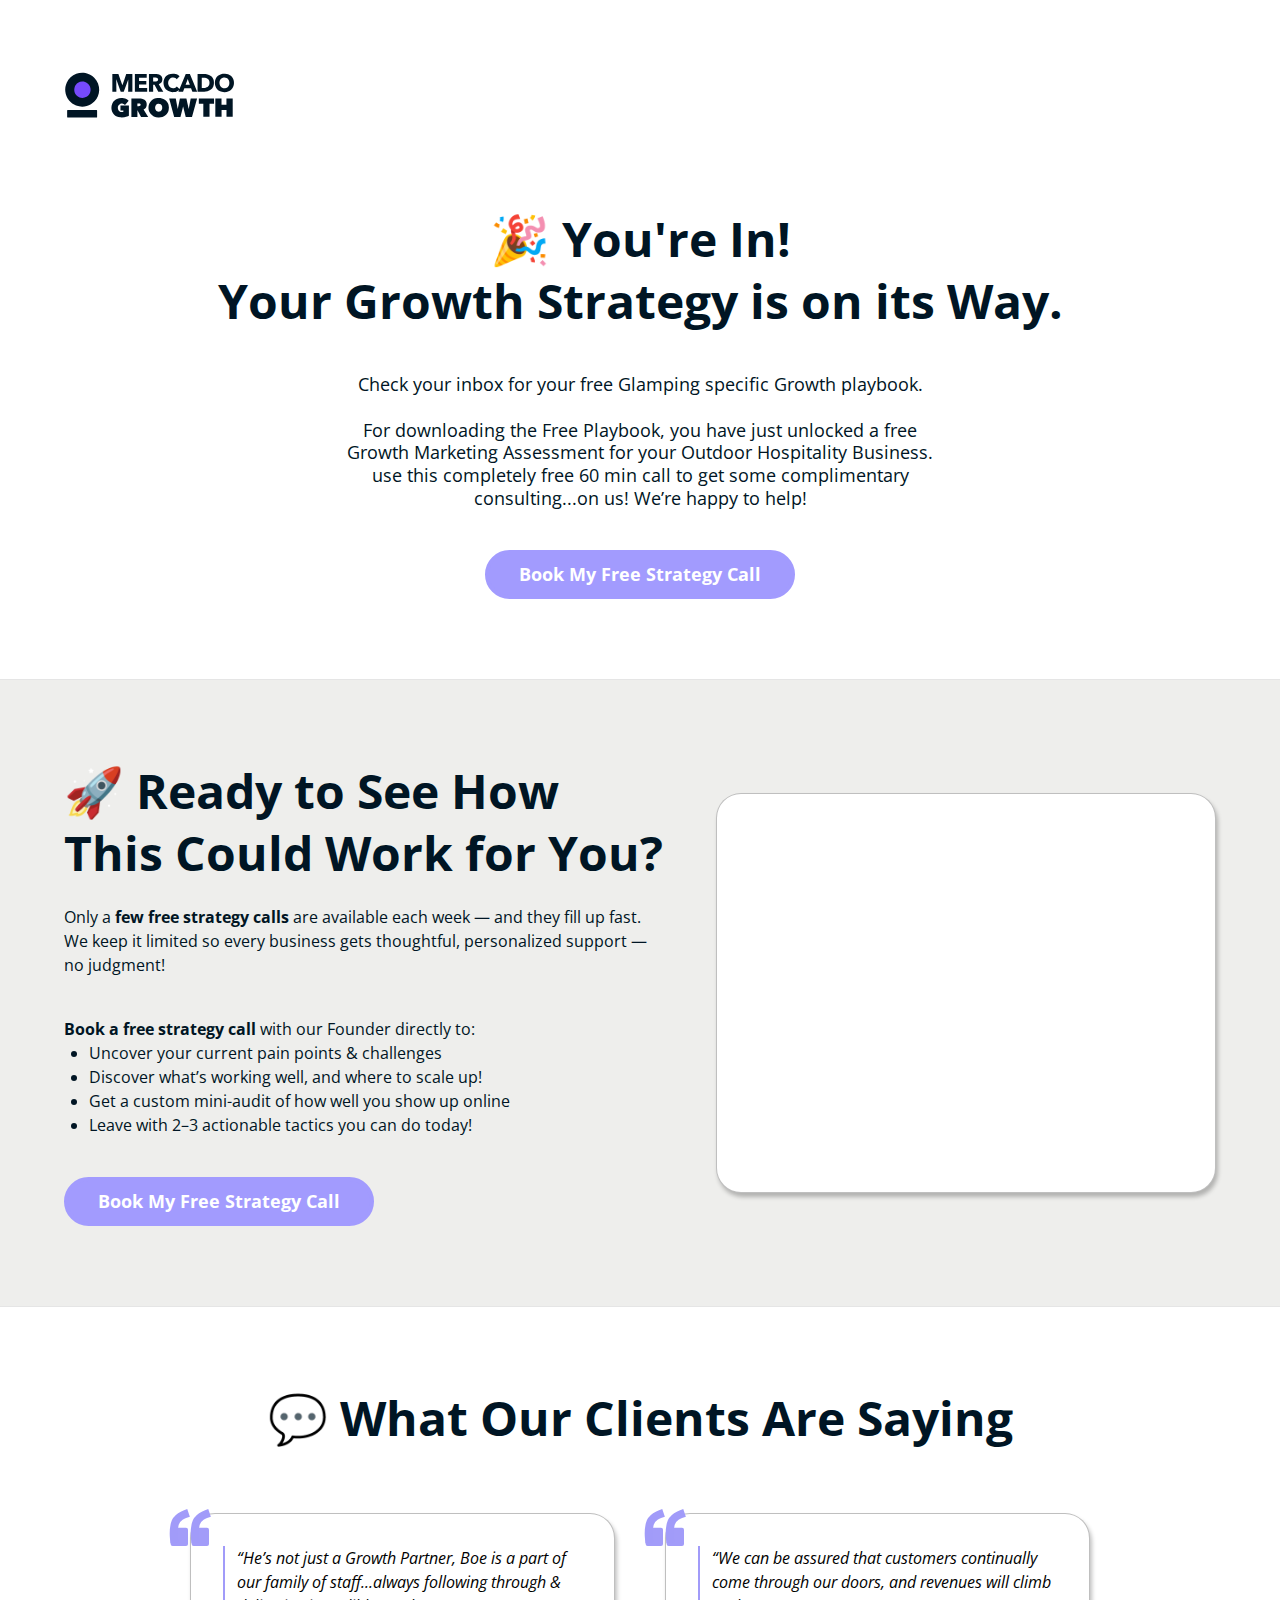
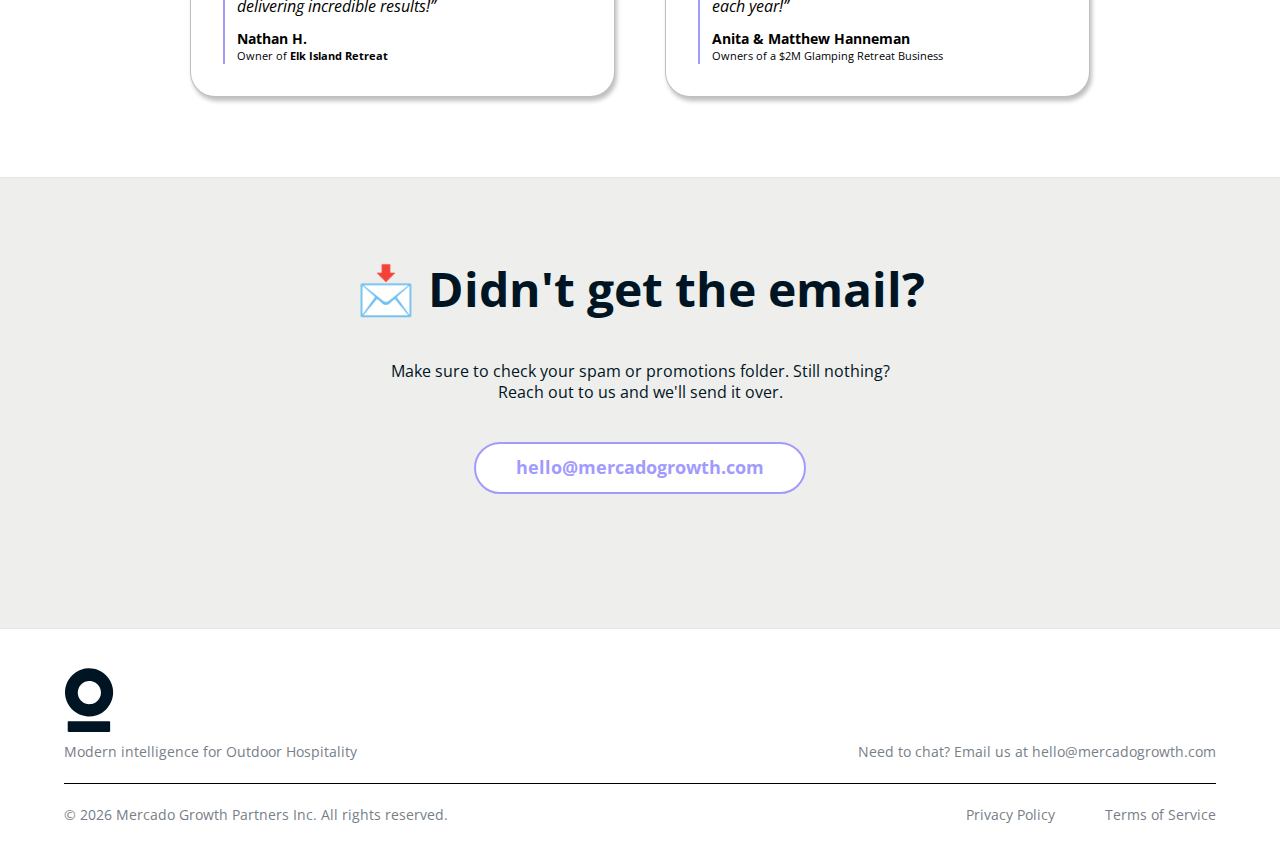
<file: thank-you.html>
<!DOCTYPE html>
<html lang="en">
<head>
  <meta charset="UTF-8">
  <meta name="viewport" content="width=device-width, initial-scale=1, maximum-scale=1, user-scalable=no">

  <title>Thank You | Mercado Growth Partners Inc.</title>
  <link rel="canonical" href="https://mercadogrowth.com/case-studies/elkislandretreat" />

  <link rel="icon" type="image/svg+xml" media="(prefers-color-scheme: light)" href="../../assets/images/mercado/mercado-favicon-prefers-light.svg" />
  <link rel="icon" type="image/svg+xml" media="(prefers-color-scheme: dark)" href="../../assets/images/mercado/mercado-favicon-prefers-dark.svg" />

  <meta property="og:site_name" content="Mercado Growth Partners Inc." />
  <meta property="og:title" content="Grow Beyond Your Limits." />
  <meta property="og:url" content="https://mercadogrowth.com/case-studies/elkislandretreat" />
  <meta property="og:type" content="website" />
  <meta property="og:description" content="We Grow Your Business With Modern Intention." />

  <meta property="og:image" content="https://mercadogrowth.com/assets/images/mercado/mercado-banner-full.png" />
  <meta property="og:image:width" content="1600" />
  <meta property="og:image:height" content="800" />

  <meta itemprop="name" content="Grow Beyond Your Limits. We Grow Your Business With Modern Intention." />
  <meta itemprop="url" content="https://mercadogrowth.com/case-studies/elkislandretreat" />
  <meta itemprop="description" content="We Grow Your Business With Modern Intention." />

  <meta itemprop="thumbnailUrl" content="https://mercadogrowth.com/assets/images/mercado/mercado-banner-full.png" />
  <meta itemprop="image" content="https://mercadogrowth.com/assets/images/mercado/mercado-banner-full.png" />

  <meta name="twitter:title" content="Grow Beyond Your Limits." />
  <meta name="twitter:image" content="https://mercadogrowth.com/assets/images/mercado/mercado-banner-full.png" />
  <meta name="twitter:url" content="https://mercadogrowth.com/case-studies/elkislandretreat" />
  <meta name="twitter:card" content="summary_large_image" />
  <meta name="twitter:description" content="We Grow Your Business With Modern Intention."/>

  <meta name="description" content="We Grow Your Business With Modern Intention." />

  <link rel="stylesheet" href="../../assets/css/styles.css">
  <script src="../../assets/js/tailwindcss.js"></script>
  
  <link href="../../assets/css/splide.css" rel="stylesheet">
</head>
<body class="mc-theme-2">
  <main id="mc-main" class="mc-sidebar-dismiss">
    <div>
      <section id="mc-home-intro" class="mc-masthead mc-row h-full">
        <div class="mc-thesis-holder">
          <div class="mc-logo-holder">
            <svg id="mercado-logo-text" class="mc-icon">
              <use href="#mercado-logo-text-tmpl"></use>
            </svg>
          </div>
        </div>
      </section>

      <section id="mc-growth-strategy" class="mc-section pb-[5rem]">
        <div class="container mx-auto">
          <h1 class="mc-base-font-size-xxl leading-[1.3] font-bold text-center">
            🎉 You're In!<br />Your Growth Strategy is on its Way.
          </h1>
          <div class="mt-10 text-center mc-base-font-size-m leading-[1.3] max-w-[600px] mx-auto">
            Check your inbox for your free Glamping specific Growth playbook.<br /><br />For downloading the Free Playbook, you have just unlocked a free Growth Marketing Assessment for your Outdoor Hospitality Business. use this completely free 60 min call to get some complimentary consulting...on us! We’re happy to help!
          </div>
          <div class="mt-10 flex justify-center">
            <button type="submit" class="mc-button-solid font-bold mc-base-font-size-m mt-0 max-w-[450px]">
              Book My Free Strategy Call
            </button>
          </div>
        </div>
      </section>

      <hr class="opacity-[0.1] border-[#FFF]"/>
      
      <section id="mc-what-youll-learn" class="mc-section py-[5rem] bg-[#EEEEEC]">
        <div class="lg:flex items-center container mx-auto gap-[50px]">
          <div class="w-full lg:w-1/2 xl:w-3/5">
            <h1 class="mc-base-font-size-xxl font-bold leading-[1.3]">
              🚀 Ready to See How This Could Work for You?
            </h1>
            <div class="mt-5 mc-base-font-sm">
              Only a <strong>few free strategy calls</strong> are available each week — and they fill up fast. We keep it limited so every business gets thoughtful, personalized support — no judgment!
            </div>
            <div class="mt-10">
              <strong>Book a free strategy call</strong> with our Founder directly to:
              <ul>
                <li class="list-disc ml-[25px]">Uncover your current pain points & challenges</li>
                <li class="list-disc ml-[25px]">Discover what’s working well, and where to scale up!</li>
                <li class="list-disc ml-[25px]">Get a custom mini-audit of how well you show up online</li>
                <li class="list-disc ml-[25px]">Leave with 2–3 actionable tactics you can do today!</li>
              </ul>
            </div>
            <div class="mt-10">
              <button type="submit" class="mc-button-solid font-bold mc-base-font-size-m mt-0 max-w-[450px]">
                Book My Free Strategy Call
              </button>
            </div>
          </div>
          <div class="mt-16 lg:mt-0 max-w-[500px] h-[400px] overflow-scroll lg:overflow-hidden border-[0.5px] border-solid border-[#00000040] bg-white rounded-[25px]" style="box-shadow: 2px 4px 4px 0px #00000040;">
            <div class="lg:scale-[0.5] origin-top-left">
              <div id="calendly-inline-widget" class="calendly-inline-widget-thank-you w-full lg:min-w-[1000px] h-[1000px]" data-url="https://calendly.com/your-link"></div>
            </div>
          </div>
        </div>
      </section>

      <hr class="opacity-[0.1]"/>

      <section id="mc-case-study-preview" class="mc-section py-[5rem]">
        <div class="container mx-auto">
          <div class="text-center">
            <h1 class="font-bold mc-base-font-size-xxl leading-[1.3]">
              💬 What Our Clients Are Saying
            </h1>
          </div>

          <div class="mt-16 md:flex items-center gap-[50px] mx-auto max-w-[450px] md:max-w-[900px]">
            <div class="w-full md:w-1/2">
              <div class="relative bg-white p-8 rounded-[25px] border-[0.5px] border-solid border-[#00000040]" style="box-shadow: 2px 4px 4px 0px #00000040;">
                <div class="absolute top-[-5px] left-[-22px]">
                  <svg width="42" height="37" viewBox="0 0 42 37" fill="none" xmlns="http://www.w3.org/2000/svg">
                    <rect x="1.65222" y="18.7561" width="17.3478" height="18.2439" rx="2" fill="#A29CF9"/>
                    <path d="M4.99269 29.9417C4.99269 29.9417 4.13585 21.9111 5.72678 15.0292C7.3177 8.14726 15.7788 5.19276 15.7788 5.19276" stroke="#A19BF9" stroke-width="8" stroke-linecap="square"/>
                    <rect x="22.6522" y="18.7561" width="17.3478" height="18.2439" rx="2" fill="#A29CF9"/>
                    <path d="M25.9927 29.9417C25.9927 29.9417 25.1359 21.9111 26.7268 15.0292C28.3177 8.14725 36.7788 5.19276 36.7788 5.19276" stroke="#A19BF9" stroke-width="8" stroke-linecap="square"/>
                  </svg>
                </div>
                <div class="border-solid border-l-[2px] border-[#A19BF9] pl-3 text-black">
                  <div class="italic">
                    “He’s not just a Growth Partner, Boe is a part of our family of staff...always following through & delivering incredible results!”
                  </div>
                  <div class="mt-3">
                    <div class="font-bold mc-base-font-size-sm leading-[1.2]">Nathan H.</div>
                    <div class="mc-base-font-size-xsm leading-[1.5]">Owner of <strong>Elk Island Retreat</strong></div>
                  </div>
                </div>
              </div>
            </div>
            <div class="w-full md:w-1/2 mt-10 md:mt-0">
              <div class="relative bg-white p-8 rounded-[25px] border-[0.5px] border-solid border-[#00000040]" style="box-shadow: 2px 4px 4px 0px #00000040;">
                <div class="absolute top-[-5px] left-[-22px]">
                  <svg width="42" height="37" viewBox="0 0 42 37" fill="none" xmlns="http://www.w3.org/2000/svg">
                    <rect x="1.65222" y="18.7561" width="17.3478" height="18.2439" rx="2" fill="#A29CF9"/>
                    <path d="M4.99269 29.9417C4.99269 29.9417 4.13585 21.9111 5.72678 15.0292C7.3177 8.14726 15.7788 5.19276 15.7788 5.19276" stroke="#A19BF9" stroke-width="8" stroke-linecap="square"/>
                    <rect x="22.6522" y="18.7561" width="17.3478" height="18.2439" rx="2" fill="#A29CF9"/>
                    <path d="M25.9927 29.9417C25.9927 29.9417 25.1359 21.9111 26.7268 15.0292C28.3177 8.14725 36.7788 5.19276 36.7788 5.19276" stroke="#A19BF9" stroke-width="8" stroke-linecap="square"/>
                  </svg>
                </div>
                <div class="border-solid border-l-[2px] border-[#A19BF9] pl-3 text-black">
                  <div class="italic">
                    “We can be assured that customers continually come through our doors, and revenues will climb each year!”
                  </div>
                  <div class="mt-3">
                    <div class="font-bold mc-base-font-size-sm leading-[1.2]">Anita & Matthew Hanneman</div>
                    <div class="mc-base-font-size-xsm leading-[1.5]">Owners of a $2M Glamping Retreat Business</div>
                  </div>
                </div>
              </div>
            </div>
          </div>
        </div>
      </section>

      <hr class="opacity-[0.1]"/>

      <section id="mc-growth-strategy" class="mc-section py-[5rem] bg-[#EEEEEC]">
        <div class="container mx-auto">
          <h1 class="mc-base-font-size-xxl leading-[1.3] font-bold text-center">
            📩 Didn't get the email?
          </h1>
          <div class="mt-10 text-center leading-[1.3]">
            Make sure to check your spam or promotions folder. Still nothing? <br />
            Reach out to us and we'll send it over.
          </div>
          <div class="mt-10 flex justify-center">
            <a href="mailto:hello@mercadogrowth.com">
              <button type="submit" class="mc-button font-bold mc-base-font-size-m mt-0 max-w-[450px] bg-white">
                hello@mercadogrowth.com
              </button>
            </a>
          </div>
        </div>
      </section>

      <footer id="mc-contact-intro" class="mc-footer py-8">
        <div>
          <svg id="mercado-logo-brandmark" class="mc-icon" style="margin-bottom: 0;">
            <use href="#mercado-logo-brandmark-tmpl"></use>
          </svg>
          <div class="mc-base-font-size-sm md:flex gap-[50px] justify-between">
            <div class="leading-[1.5] text-[#777E87]">
              Modern intelligence for Outdoor Hospitality
            </div>
            <div class="leading-[1.5] mt-5 md:mt-0 text-[#777E87]">
              Need to chat? Email us at <a style="opacity: 100%;" class="text-[#777E87]" href="mailto:hello@mercadogrowth.com">hello@mercadogrowth.com</a>
            </div>
          </div>
        </div>
        
        <hr class="my-5" />

        <div class="mc-base-font-size-sm leading-[1.5] md:flex justify-between gap-[50px]">
          <div class="text-[#777E87]">
            © <span id="copyright-year"></span> Mercado Growth Partners Inc. All rights reserved.
          </div>
          <div class="text-[#777E87] mt-5 sm:mt-0 sm:flex gap-[50px]">
            <div>
              <a style="opacity: 100%;" href="/privacy-policy">
                Privacy Policy
              </a>
            </div>
            <div>
              <a style="opacity: 100%;" href="/terms-of-service">
                Terms of Service
              </a>
            </div>
          </div>
        </div>
      </footer>
    </div>
  </main>

  <script src="https://www.googletagmanager.com/gtag/js?id=G-HL0T2TPEJN" async></script>
  <script src="../../assets/js/main.js" defer></script>
  <script src="../../assets/js/mc-countup.js" defer></script>
  <script src="../../assets/js/mc-anchors.js" defer></script>

  <script src="../../assets/js/vendors/google/gtag.js" defer></script>
  <script src="https://assets.calendly.com/assets/external/widget.js" defer></script>

  <script src="../../assets/js/splide.js"></script>

  <svg id="mercado-sidebar-toggle-icon-tmpl" class="mc-icon-tmpl" viewBox="0 0 24 24" xmlns="http://www.w3.org/2000/svg">
    <path d="M5 5H19V19H16L16 8H5V5Z" />
    <path
      fill-rule="evenodd"
      clip-rule="evenodd"
      d="M10 19C12.7614 19 15 16.7614 15 14C15 11.2386 12.7614 9 10 9C7.23858 9 5 11.2386 5 14C5 16.7614 7.23858 19 10 19ZM10 16C11.1046 16 12 15.1046 12 14C12 12.8954 11.1046 12 10 12C8.89543 12 8 12.8954 8 14C8 15.1046 8.89543 16 10 16Z"
    />
  </svg>

  <svg id="mercado-sidebar-phone-icon-tmpl" class="mc-icon-tmpl" viewBox="0 0 24 24" xmlns="http://www.w3.org/2000/svg">
    <path d="M22 12C22 10.6868 21.7413 9.38647 21.2388 8.1731C20.7362 6.95996 19.9997 5.85742 19.0711 4.92896C18.1425 4.00024 17.0401 3.26367 15.8268 2.76123C14.6136 2.25854 13.3132 2 12 2V4C13.0506 4 14.0909 4.20703 15.0615 4.60889C16.0321 5.01099 16.914 5.60034 17.6569 6.34326C18.3997 7.08594 18.989 7.96802 19.391 8.93848C19.7931 9.90918 20 10.9495 20 12H22Z" />
    <path d="M2 10V5C2 4.44775 2.44772 4 3 4H8C8.55228 4 9 4.44775 9 5V9C9 9.55225 8.55228 10 8 10H6C6 14.4182 9.58173 18 14 18V16C14 15.4478 14.4477 15 15 15H19C19.5523 15 20 15.4478 20 16V21C20 21.5522 19.5523 22 19 22H14C7.37259 22 2 16.6274 2 10Z" />
    <path d="M17.5433 9.70386C17.8448 10.4319 18 11.2122 18 12H16.2C16.2 11.4485 16.0914 10.9023 15.8803 10.3928C15.6692 9.88306 15.3599 9.42017 14.9698 9.03027C14.5798 8.64014 14.1169 8.33081 13.6073 8.11963C13.0977 7.90869 12.5515 7.80005 12 7.80005V6C12.7879 6 13.5681 6.15527 14.2961 6.45679C15.024 6.7583 15.6855 7.2002 16.2426 7.75732C16.7998 8.31445 17.2418 8.97583 17.5433 9.70386Z" />
  </svg>

  
  <svg id="mercado-sidebar-email-icon-tmpl" class="mc-icon-tmpl" viewBox="0 0 24 24" xmlns="http://www.w3.org/2000/svg">
    <path fill-rule="evenodd" clip-rule="evenodd" d="M3.00977 5.83789C3.00977 5.28561 3.45748 4.83789 4.00977 4.83789H20C20.5523 4.83789 21 5.28561 21 5.83789V17.1621C21 18.2667 20.1046 19.1621 19 19.1621H5C3.89543 19.1621 3 18.2667 3 17.1621V6.16211C3 6.11449 3.00333 6.06765 3.00977 6.0218V5.83789ZM5 8.06165V17.1621H19V8.06199L14.1215 12.9405C12.9499 14.1121 11.0504 14.1121 9.87885 12.9405L5 8.06165ZM6.57232 6.80554H17.428L12.7073 11.5263C12.3168 11.9168 11.6836 11.9168 11.2931 11.5263L6.57232 6.80554Z" />
  </svg>

  <svg id="mercado-logo-text-tmpl" class="mc-icon-tmpl" viewBox="0 0 1484 573" xmlns="http://www.w3.org/2000/svg" >
    <!--path class="mc-base-color-1" d="M 0.00 0.00 L 1484.00 0.00 L 1484.00 573.00 L 0.00 573.00 L 0.00 0.00 Z" fill="red" /-->

    <path class="mc-o-outer mc-base-color-2" d="M 294.99 26.37 C 333.02 33.49 368.93 52.33 396.13 79.87 C 434.08 117.31 455.00 170.75 452.86 224.00 C 451.31 270.63 432.29 316.30 400.09 350.08 C 375.92 375.92 344.51 394.73 310.40 404.07 C 270.58 415.08 227.38 412.90 188.89 397.89 C 158.01 386.00 130.52 366.03 109.44 340.56 C 85.60 311.82 70.41 276.10 66.26 238.99 C 62.26 204.35 67.84 168.76 82.25 137.02 C 103.17 90.40 143.12 53.00 191.07 35.29 C 224.04 22.89 260.39 19.80 294.99 26.37 Z" fill="blue" />

    <path class="mc-base-color-2" d="M 990.81 63.51 C 1002.44 66.42 1013.21 71.43 1021.11 80.72 C 1013.86 87.84 1006.81 95.17 999.48 102.20 C 997.47 99.92 995.57 97.70 993.03 95.97 C 979.11 86.86 959.28 88.63 947.50 100.50 C 935.97 111.91 933.35 130.24 938.64 145.21 C 941.32 152.84 946.33 159.49 953.19 163.83 C 962.37 169.57 974.29 170.76 984.53 167.41 C 990.87 165.29 996.04 161.18 1000.15 155.96 C 1007.01 162.13 1013.58 168.60 1020.35 174.85 C 1035.71 138.08 1051.18 101.34 1066.58 64.58 C 1076.81 64.61 1087.05 64.59 1097.28 64.59 C 1115.29 108.01 1133.35 151.41 1151.34 194.83 C 1139.55 194.84 1127.77 194.82 1115.98 194.84 C 1112.55 186.38 1109.27 177.86 1105.88 169.39 C 1089.30 169.42 1072.72 169.42 1056.15 169.38 C 1052.92 177.84 1049.82 186.34 1046.65 194.82 C 1035.08 194.82 1023.52 194.89 1011.96 194.78 C 1013.77 190.50 1015.51 186.19 1017.41 181.95 C 1006.99 191.18 993.90 196.94 980.00 198.01 C 961.93 199.81 943.47 196.08 928.59 185.37 C 913.94 174.76 904.38 157.92 902.26 140.01 C 900.39 125.37 902.33 109.34 909.39 96.23 C 915.68 84.02 926.08 74.33 938.44 68.45 C 954.60 60.89 973.51 59.22 990.81 63.51 Z" fill="blue" />

    <path class="mc-base-color-2" d="M 1357.99 61.31 C 1373.63 62.09 1388.91 66.85 1401.18 76.80 C 1414.52 87.52 1422.65 104.04 1424.05 121.00 C 1425.64 137.37 1422.78 153.86 1413.83 167.84 C 1407.04 178.68 1396.90 187.10 1385.19 192.17 C 1369.46 198.99 1351.18 200.06 1334.53 196.34 C 1316.72 192.26 1300.82 181.25 1291.81 165.22 C 1284.93 153.32 1282.26 139.66 1282.89 126.00 C 1283.19 107.19 1291.19 88.83 1305.95 76.90 C 1320.50 65.00 1339.46 60.40 1357.99 61.31 Z" fill="blue" />

    <path class="mc-base-color-2" d="M 522.00 64.60 C 536.95 64.62 551.90 64.55 566.86 64.63 C 576.82 92.50 586.56 120.46 596.61 148.30 C 606.05 120.39 615.57 92.51 624.98 64.59 C 640.19 64.59 655.40 64.61 670.61 64.59 C 670.68 108.00 670.62 151.42 670.64 194.83 C 660.21 194.83 649.78 194.84 639.35 194.83 C 639.34 191.20 639.36 187.58 639.53 183.96 C 639.78 173.62 639.26 163.32 639.99 153.00 C 639.79 136.62 640.50 120.21 639.99 103.84 C 628.61 134.07 617.64 164.52 606.47 194.83 C 598.97 194.84 591.47 194.83 583.97 194.83 C 573.04 164.16 561.99 133.52 551.16 102.81 C 550.90 108.21 550.88 113.61 551.32 119.00 C 551.57 127.33 551.27 135.68 551.45 144.02 C 551.87 153.67 551.49 163.35 551.69 173.00 C 551.96 180.27 551.79 187.56 551.83 194.83 C 541.89 194.84 531.94 194.83 522.00 194.84 C 522.00 151.42 522.00 108.01 522.00 64.60 Z" fill="blue" />

    <path class="mc-base-color-2" d="M 689.16 64.60 C 718.44 64.59 747.72 64.60 777.00 64.60 C 776.99 73.61 777.01 82.63 776.99 91.65 C 758.00 91.63 739.00 91.64 720.00 91.64 C 720.00 99.63 719.99 107.62 720.01 115.60 C 738.01 115.58 756.00 115.60 774.00 115.60 C 774.00 124.06 774.00 132.53 774.00 141.00 C 756.00 141.00 738.00 141.00 720.00 141.00 C 720.00 150.00 720.00 159.00 720.00 168.00 C 740.13 168.00 760.27 168.00 780.40 168.00 C 780.40 176.95 780.41 185.89 780.40 194.84 C 749.99 194.83 719.58 194.84 689.17 194.83 C 689.16 151.42 689.17 108.01 689.16 64.60 Z" fill="blue" />

    <path class="mc-base-color-2" d="M 793.60 64.60 C 809.40 64.59 825.20 64.60 841.00 64.59 C 853.93 64.96 866.61 65.95 877.73 73.25 C 885.60 78.40 891.19 86.84 892.52 96.19 C 893.67 105.58 893.28 114.99 888.22 123.26 C 883.29 131.40 875.33 136.53 866.37 139.32 C 877.57 157.86 888.97 176.28 900.17 194.82 C 887.75 194.86 875.32 194.80 862.90 194.86 C 853.53 177.73 844.33 160.50 834.93 143.38 C 831.57 143.41 828.21 143.41 824.85 143.40 C 824.81 160.54 824.84 177.69 824.83 194.83 C 814.42 194.84 804.01 194.83 793.60 194.84 C 793.59 151.43 793.59 108.01 793.60 64.60 Z" fill="blue" />

    <path class="mc-base-color-2" d="M 1154.39 64.59 C 1169.59 64.61 1184.80 64.59 1200.00 64.59 C 1209.52 64.89 1218.93 65.48 1228.20 67.82 C 1243.14 71.25 1257.23 79.18 1265.78 92.21 C 1273.29 103.05 1275.96 115.97 1275.86 129.00 C 1276.01 138.19 1274.64 147.52 1271.01 156.01 C 1266.58 166.13 1259.49 175.05 1250.35 181.31 C 1236.29 191.17 1218.00 195.33 1201.00 194.84 C 1185.45 194.82 1169.90 194.84 1154.36 194.83 C 1154.38 151.42 1154.32 108.00 1154.39 64.59 Z" fill="blue" />

    <path class="mc-base-color-1" d="M 847.50 90.89 C 852.87 91.65 858.40 93.82 860.64 99.16 C 862.38 103.97 861.94 110.39 858.26 114.25 C 855.09 117.73 850.31 119.06 845.81 119.78 C 838.83 120.60 831.67 119.98 824.64 120.17 C 824.63 110.25 824.67 100.33 824.62 90.40 C 832.21 90.53 839.96 90.05 847.50 90.89 Z" fill="red" />

    <path class="mc-base-color-1" d="M 1349.18 90.14 C 1361.89 88.64 1375.17 93.82 1382.73 104.31 C 1390.08 114.46 1391.79 127.03 1389.55 139.17 C 1388.26 145.27 1385.81 151.06 1381.93 155.97 C 1376.36 163.05 1367.98 167.92 1359.04 169.12 C 1351.50 169.89 1344.05 169.34 1337.24 165.78 C 1328.31 161.43 1321.94 153.35 1318.96 143.96 C 1314.97 131.54 1316.12 116.49 1323.52 105.53 C 1329.27 96.88 1338.90 91.31 1349.18 90.14 Z" fill="red" />

    <path class="mc-base-color-1" d="M 1185.40 91.62 C 1192.60 91.75 1199.86 91.39 1207.03 91.96 C 1214.58 92.76 1221.94 94.43 1228.36 98.66 C 1236.02 103.48 1241.10 112.08 1242.29 120.98 C 1243.85 130.50 1242.98 141.56 1238.02 150.01 C 1233.12 158.59 1224.32 163.84 1214.83 165.86 C 1205.23 168.25 1195.77 167.07 1185.40 167.38 C 1185.41 142.13 1185.41 116.87 1185.40 91.62 Z" fill="red" />

    <path class="mc-base-color-1" d="M 1081.40 100.31 C 1086.53 114.91 1091.86 129.45 1097.15 144.00 C 1086.52 144.00 1075.89 144.01 1065.27 143.99 C 1070.61 129.42 1076.07 114.89 1081.40 100.31 Z" fill="red" />

    <path class="mc-o-inner mc-accent-color-5" d="M 258.16 125.09 C 269.23 124.69 280.44 126.53 290.98 129.87 C 309.46 135.97 325.82 148.03 337.21 163.81 C 346.64 176.77 352.46 192.08 354.28 207.99 C 356.13 221.85 354.06 236.33 349.60 249.51 C 342.41 270.14 327.73 287.93 308.89 298.98 C 294.43 307.59 277.77 311.81 260.99 311.99 C 250.39 311.78 239.81 309.87 229.80 306.38 C 215.60 301.23 202.71 292.64 192.54 281.48 C 179.26 267.05 170.91 248.48 168.72 229.01 C 166.97 216.01 168.72 202.43 172.59 189.95 C 179.13 169.23 193.21 151.16 211.57 139.57 C 225.51 130.63 241.68 125.94 258.16 125.09 Z" fill="green" />

    <path class="mc-base-color-2" d="M 607.00 244.23 C 620.35 247.00 632.93 252.49 642.86 262.01 C 633.81 272.82 624.80 283.67 615.80 294.53 C 611.44 289.82 606.55 285.97 600.20 284.39 C 593.46 282.88 586.34 283.06 580.00 286.03 C 569.39 290.87 562.61 302.47 562.63 314.00 C 562.57 320.68 563.90 327.81 567.36 333.61 C 570.71 339.60 576.35 343.52 582.98 345.08 C 589.57 346.59 597.17 346.91 603.59 344.57 C 604.46 341.28 603.85 337.41 603.99 334.00 C 596.71 334.00 589.44 334.00 582.16 334.00 C 582.17 322.00 582.17 310.00 582.16 298.00 C 603.05 298.00 623.95 298.00 644.84 298.00 C 644.82 322.93 644.86 347.86 644.81 372.80 C 640.34 375.17 635.83 377.41 631.01 378.99 C 614.75 384.55 597.15 387.02 580.00 385.43 C 562.72 383.55 546.05 376.73 533.90 364.05 C 521.76 351.51 515.21 334.39 515.02 317.01 C 514.59 304.35 516.78 291.83 522.70 280.56 C 529.56 266.72 541.37 255.76 555.42 249.44 C 571.58 242.14 589.69 240.81 607.00 244.23 Z" fill="blue" />

    <path class="mc-base-color-2" d="M 857.09 242.88 C 875.47 241.06 895.40 244.78 911.06 254.90 C 924.50 263.41 934.50 276.89 938.82 292.20 C 942.40 305.15 942.56 318.89 939.61 331.99 C 936.17 346.82 927.86 360.40 915.87 369.84 C 902.00 380.92 883.66 386.48 866.00 386.02 C 853.46 386.36 840.91 383.83 829.58 378.42 C 816.33 372.25 805.08 361.62 798.40 348.60 C 791.19 335.16 789.03 319.21 790.65 304.18 C 792.22 289.43 798.66 274.75 809.22 264.22 C 821.50 251.33 839.55 244.31 857.09 242.88 Z" fill="blue" />

    <path class="mc-base-color-2" d="M 663.46 246.27 C 682.92 246.02 702.52 246.23 722.00 246.17 C 734.80 246.41 749.53 248.19 760.28 255.73 C 769.09 261.71 775.19 271.41 776.54 282.01 C 777.46 290.39 777.44 299.15 774.01 307.01 C 770.16 316.28 762.64 323.23 753.59 327.36 C 765.13 345.67 776.56 364.03 788.04 382.37 C 770.36 382.45 752.68 382.38 735.00 382.41 C 727.76 368.88 720.46 355.30 713.23 341.76 C 711.74 338.74 710.10 335.92 708.19 333.15 C 707.76 349.55 708.12 365.99 708.00 382.40 C 693.13 382.41 678.26 382.39 663.39 382.41 C 663.32 339.61 663.39 296.80 663.35 254.00 C 663.36 251.43 663.26 248.84 663.46 246.27 Z" fill="blue" />

    <path class="mc-base-color-2" d="M 943.62 246.16 C 959.91 246.17 976.21 246.17 992.51 246.16 C 997.34 271.79 1002.19 297.43 1007.23 323.02 C 1012.73 297.44 1017.70 271.73 1023.22 246.15 C 1039.26 246.21 1055.31 246.11 1071.35 246.20 C 1075.34 264.84 1079.67 283.41 1083.75 302.03 C 1085.43 309.01 1086.74 316.09 1088.59 323.03 C 1093.57 297.42 1098.53 271.78 1103.46 246.16 C 1119.23 246.16 1134.99 246.18 1150.76 246.16 C 1138.26 291.59 1125.49 336.95 1112.93 382.36 C 1097.45 382.47 1081.96 382.36 1066.47 382.42 C 1059.91 356.88 1053.80 331.20 1047.13 305.68 C 1045.28 311.56 1043.96 317.53 1042.35 323.48 C 1037.36 343.13 1032.19 362.75 1027.23 382.41 C 1011.73 382.40 996.23 382.40 980.73 382.41 C 968.37 336.99 955.93 291.59 943.62 246.16 Z" fill="blue" />

    <path class="mc-base-color-2" d="M 1163.60 246.00 C 1201.28 246.01 1238.96 245.99 1276.65 246.01 C 1276.63 258.95 1276.64 271.89 1276.64 284.83 C 1265.43 284.84 1254.21 284.83 1243.00 284.83 C 1243.00 317.22 1243.00 349.61 1243.00 382.00 C 1227.67 382.00 1212.33 382.00 1197.00 382.00 C 1197.00 349.61 1197.00 317.22 1197.00 284.83 C 1185.87 284.84 1174.74 284.83 1163.60 284.84 C 1163.59 271.89 1163.60 258.95 1163.60 246.00 Z" fill="blue" />

    <path class="mc-base-color-2" d="M 1286.16 246.00 C 1301.44 246.00 1316.72 246.00 1332.00 246.00 C 1332.00 261.33 1332.00 276.67 1332.00 292.00 C 1344.20 291.99 1356.40 292.01 1368.60 291.99 C 1368.58 276.66 1368.60 261.33 1368.60 246.00 C 1384.06 246.00 1399.53 246.00 1415.00 246.00 C 1415.00 291.33 1415.00 336.67 1415.00 382.00 C 1399.67 382.00 1384.33 382.00 1369.00 382.00 C 1369.00 364.88 1369.00 347.76 1369.00 330.64 C 1356.80 330.62 1344.60 330.67 1332.40 330.62 C 1332.40 347.74 1332.41 364.87 1332.40 382.00 C 1316.99 382.00 1301.58 382.00 1286.16 382.00 C 1286.17 336.67 1286.17 291.33 1286.16 246.00 Z" fill="blue" />

    <path class="mc-base-color-1" d="M 707.64 282.01 C 713.68 282.10 720.74 281.47 726.51 283.46 C 733.15 286.10 733.81 296.19 728.21 300.24 C 722.61 304.78 714.41 303.02 707.63 303.36 C 707.65 296.24 707.64 289.12 707.64 282.01 Z" fill="red" />

    <path class="mc-base-color-1" d="M 860.19 285.24 C 867.28 283.77 874.75 285.13 880.74 289.23 C 886.75 293.17 890.38 299.51 891.76 306.48 C 893.23 314.55 892.33 323.04 888.25 330.26 C 884.71 336.78 878.27 341.49 871.02 343.01 C 864.77 343.96 858.42 343.39 852.88 340.15 C 845.53 335.97 841.08 328.20 839.70 320.02 C 838.16 312.41 839.46 304.03 843.25 297.25 C 846.71 290.90 853.22 286.74 860.19 285.24 Z" fill="red" />

    <path class="mc-i-bar mc-base-color-2" d="M 128.00 449.48 C 221.67 449.48 315.33 449.49 409.00 449.48 C 414.10 449.54 418.95 449.11 423.88 450.35 C 426.73 451.27 429.14 453.80 428.99 456.96 C 429.02 480.40 428.99 505.24 429.01 529.02 C 429.32 532.26 426.79 535.11 423.62 535.51 C 420.45 535.85 417.19 535.63 414.00 535.67 C 318.33 535.66 222.67 535.66 127.00 535.67 C 115.02 535.71 102.90 536.23 90.96 535.39 C 87.94 535.52 86.89 532.55 87.00 530.02 C 87.03 505.31 86.99 480.68 87.00 455.97 C 86.59 452.45 89.69 450.02 92.99 449.99 C 102.32 449.63 111.70 450.06 121.03 449.81 C 123.36 449.69 125.67 449.49 128.00 449.48 Z" fill="blue" />

    <path class="mc-accent-color-3" d="M 920.72 465.98 C 922.36 465.99 924.00 465.99 925.63 466.00 C 925.61 480.67 925.61 495.34 925.63 510.01 C 923.97 510.01 922.32 510.01 920.66 510.02 C 920.74 508.70 920.82 507.38 920.91 506.05 C 918.93 507.87 917.20 509.67 914.56 510.52 C 910.21 511.71 905.39 511.14 901.84 508.20 C 896.81 504.08 895.24 496.76 897.59 490.77 C 899.67 485.15 905.04 481.68 911.00 481.92 C 915.05 481.72 917.84 483.75 920.84 486.11 C 920.61 479.41 920.76 472.69 920.72 465.98 Z" fill="yellow" />

    <path class="mc-accent-color-3" d="M 1229.90 466.10 C 1229.70 467.57 1229.50 469.05 1229.29 470.53 C 1227.86 470.46 1226.46 469.99 1225.03 470.03 C 1223.49 470.30 1221.99 471.58 1221.72 473.17 C 1221.10 476.34 1221.28 479.75 1221.24 482.98 C 1223.47 482.99 1225.70 483.00 1227.93 483.00 C 1227.93 484.33 1227.93 485.67 1227.93 487.00 C 1225.71 487.00 1223.49 487.01 1221.27 487.02 C 1221.29 494.69 1221.28 502.35 1221.28 510.02 C 1219.64 510.01 1218.00 510.01 1216.37 510.00 C 1216.40 502.34 1216.38 494.68 1216.38 487.02 C 1213.18 487.16 1209.57 486.66 1206.50 487.66 C 1203.43 488.91 1202.37 491.89 1202.06 494.96 C 1201.71 499.95 1202.01 504.99 1201.93 510.00 C 1200.31 510.00 1198.69 510.00 1197.07 510.00 C 1197.05 501.00 1197.15 492.00 1196.98 483.00 C 1198.53 483.00 1200.08 482.99 1201.62 482.99 C 1201.61 484.15 1201.57 485.32 1201.50 486.48 C 1203.17 484.88 1204.50 483.27 1206.77 482.49 C 1209.71 481.28 1213.36 482.66 1216.35 483.20 C 1216.53 478.65 1215.52 471.66 1219.26 468.26 C 1222.35 465.26 1225.98 466.05 1229.90 466.10 Z" fill="yellow" />

    <path class="mc-accent-color-3" d="M 1351.72 465.98 C 1353.36 465.99 1355.00 465.99 1356.63 466.00 C 1356.61 480.67 1356.61 495.34 1356.63 510.01 C 1354.97 510.01 1353.32 510.01 1351.66 510.02 C 1351.74 508.70 1351.82 507.38 1351.91 506.05 C 1349.93 507.87 1348.20 509.67 1345.56 510.52 C 1341.21 511.71 1336.39 511.14 1332.84 508.20 C 1327.81 504.08 1326.24 496.76 1328.59 490.77 C 1330.67 485.15 1336.04 481.68 1342.00 481.92 C 1346.05 481.72 1348.84 483.75 1351.84 486.11 C 1351.61 479.41 1351.76 472.69 1351.72 465.98 Z" fill="yellow" />

    <path class="mc-accent-color-3" d="M 674.34 469.20 C 675.92 468.95 677.55 468.92 679.14 468.83 C 685.00 482.57 690.80 496.35 696.75 510.06 C 694.66 510.00 692.57 510.03 690.49 509.94 C 689.23 506.63 687.88 503.35 686.56 500.06 C 679.79 499.96 673.02 500.01 666.25 500.00 C 664.88 503.36 663.46 506.70 661.98 510.01 C 660.03 510.00 658.08 510.00 656.13 510.00 C 661.65 497.61 667.15 485.21 672.54 472.76 C 673.09 471.53 673.62 470.34 674.34 469.20 Z" fill="yellow" />

    <path class="mc-accent-color-3" d="M 698.00 469.00 C 699.67 469.00 701.33 469.00 703.00 469.00 C 703.00 482.67 703.00 496.33 703.00 510.00 C 701.33 510.00 699.67 510.00 698.00 510.00 C 698.00 496.33 698.00 482.67 698.00 469.00 Z" fill="yellow" />

    <path class="mc-accent-color-3" d="M 723.00 469.00 C 729.59 469.43 737.46 467.83 743.63 470.36 C 751.26 473.37 751.99 485.00 745.52 489.53 C 740.68 493.16 733.75 491.77 728.00 492.00 C 728.00 498.00 728.00 504.00 728.00 510.00 C 726.33 510.00 724.67 510.00 723.00 510.00 C 723.00 496.33 723.00 482.67 723.00 469.00 Z" fill="yellow" />

    <path class="mc-accent-color-3" d="M 956.00 469.00 C 957.67 469.00 959.33 469.00 961.00 469.00 C 961.00 474.66 961.00 480.33 961.00 486.00 C 968.25 486.00 975.49 486.01 982.73 485.98 C 982.71 480.32 982.72 474.66 982.72 469.00 C 984.46 469.00 986.19 469.00 987.93 469.00 C 987.92 482.67 987.92 496.33 987.93 510.00 C 986.19 510.00 984.46 510.00 982.72 510.00 C 982.72 503.68 982.71 497.35 982.73 491.02 C 975.49 490.99 968.25 491.00 961.00 491.00 C 961.00 497.34 961.00 503.67 961.00 510.00 C 959.33 510.00 957.67 510.00 956.00 510.00 C 956.00 496.33 956.00 482.67 956.00 469.00 Z" fill="yellow" />

    <path class="mc-accent-color-3" d="M 1138.00 469.00 C 1144.59 469.43 1152.46 467.83 1158.63 470.36 C 1166.26 473.36 1166.99 485.00 1160.52 489.53 C 1155.68 493.16 1148.75 491.77 1143.00 492.00 C 1143.00 498.00 1143.00 504.00 1143.00 510.00 C 1141.33 510.00 1139.67 510.00 1138.00 510.00 C 1138.00 496.33 1138.00 482.67 1138.00 469.00 Z" fill="yellow" />

    <path class="mc-base-color-1" d="M 728.00 474.00 C 732.25 474.25 737.84 473.20 741.58 475.45 C 745.17 477.40 745.17 483.60 741.58 485.55 C 737.84 487.80 732.25 486.75 728.00 487.00 C 728.00 482.66 728.00 478.33 728.00 474.00 Z" fill="red" />

    <path class="mc-base-color-1" d="M 1143.00 474.00 C 1147.25 474.25 1152.84 473.20 1156.58 475.45 C 1160.17 477.40 1160.17 483.60 1156.58 485.55 C 1152.84 487.80 1147.25 486.75 1143.00 487.00 C 1143.00 482.67 1143.00 478.34 1143.00 474.00 Z" fill="red" />

    <path class="mc-base-color-1" d="M 676.57 475.72 C 679.34 482.09 681.93 488.54 684.53 494.99 C 679.10 495.01 673.67 495.00 668.24 494.99 C 670.96 488.54 673.70 482.09 676.57 475.72 Z" fill="red" />

    <path class="mc-accent-color-3" d="M 1285.39 475.32 C 1287.02 475.33 1288.65 475.34 1290.29 475.36 C 1290.28 477.90 1290.28 480.44 1290.26 482.98 C 1292.93 482.99 1295.61 483.00 1298.28 483.00 C 1298.28 484.33 1298.28 485.67 1298.28 487.00 C 1295.61 487.00 1292.94 487.01 1290.27 487.02 C 1290.39 493.50 1289.87 499.72 1290.88 506.17 C 1293.71 507.14 1295.63 506.84 1298.42 506.04 C 1298.51 507.43 1298.59 508.82 1298.66 510.20 C 1294.36 511.23 1287.65 512.48 1286.01 506.90 C 1284.69 500.50 1285.68 493.53 1285.38 487.00 C 1283.69 487.00 1282.00 487.01 1280.31 487.01 C 1279.51 487.76 1278.71 488.51 1277.91 489.26 C 1276.19 488.13 1274.61 486.99 1272.70 486.21 C 1268.62 485.25 1264.13 487.53 1262.67 491.51 C 1260.53 497.19 1262.09 504.63 1268.48 506.60 C 1272.45 507.99 1274.89 505.75 1277.98 503.72 C 1279.13 504.84 1280.29 505.96 1281.44 507.08 C 1276.21 511.50 1268.97 512.53 1262.96 509.07 C 1255.04 504.21 1254.35 491.24 1261.30 485.26 C 1266.50 480.83 1274.16 480.89 1279.77 484.57 C 1279.68 484.05 1279.60 483.53 1279.52 483.00 C 1281.48 482.98 1283.45 482.97 1285.41 482.93 C 1285.40 480.40 1285.39 477.86 1285.39 475.32 Z" fill="yellow" />

    <path class="mc-accent-color-3" d="M 761.46 482.52 C 766.45 481.18 772.54 481.91 776.41 485.61 C 781.68 490.65 782.38 499.29 778.24 505.24 C 773.67 512.18 762.46 512.99 756.38 507.67 C 751.85 503.83 750.45 496.95 752.34 491.44 C 753.74 487.06 757.13 483.95 761.46 482.52 Z" fill="yellow" />

    <path class="mc-accent-color-3" d="M 847.04 486.96 C 849.46 490.35 849.54 494.01 849.86 497.99 C 842.39 498.05 834.92 497.94 827.45 498.06 C 828.68 501.88 829.99 505.27 834.17 506.59 C 838.76 508.01 841.98 505.65 845.31 502.86 C 846.54 503.80 847.77 504.74 848.99 505.68 C 846.50 507.91 844.28 510.04 840.85 510.70 C 836.70 511.43 831.87 511.35 828.36 508.71 C 820.82 503.38 820.49 490.43 827.84 484.80 C 833.22 480.39 843.04 480.82 847.04 486.96 Z" fill="yellow" />

    <path class="mc-accent-color-3" d="M 868.66 481.80 C 868.62 483.56 868.57 485.31 868.51 487.06 C 865.90 487.18 863.63 486.74 861.34 488.28 C 858.80 489.94 858.15 493.16 857.98 495.98 C 857.78 500.65 857.98 505.33 857.93 510.00 C 856.31 510.00 854.69 510.00 853.07 510.00 C 853.05 501.00 853.15 492.00 852.98 483.00 C 854.53 483.00 856.08 482.99 857.62 482.99 C 857.61 484.16 857.57 485.32 857.49 486.48 C 858.85 485.19 860.27 483.56 861.98 482.80 C 863.97 481.91 866.52 482.00 868.66 481.80 Z" fill="yellow" />

    <path class="mc-accent-color-3" d="M 892.04 486.96 C 894.46 490.35 894.54 494.01 894.86 497.99 C 887.39 498.05 879.92 497.94 872.45 498.06 C 873.68 501.88 874.99 505.27 879.17 506.59 C 883.76 508.01 886.98 505.65 890.31 502.86 C 891.54 503.80 892.77 504.74 893.99 505.68 C 891.50 507.91 889.28 510.04 885.85 510.70 C 881.70 511.43 876.87 511.35 873.36 508.71 C 865.82 503.38 865.49 490.43 872.84 484.80 C 878.22 480.39 888.04 480.82 892.04 486.96 Z" fill="yellow" />

    <path class="mc-accent-color-3" d="M 1037.00 481.92 C 1040.85 481.73 1043.11 483.69 1045.38 486.49 C 1047.09 484.77 1048.60 482.58 1051.16 482.14 C 1054.55 481.64 1058.99 481.78 1061.55 484.42 C 1064.12 487.10 1064.12 490.50 1064.28 493.99 C 1064.34 499.33 1064.25 504.68 1064.28 510.02 C 1062.64 510.01 1061.01 510.01 1059.37 510.00 C 1059.28 504.00 1059.62 497.95 1059.24 491.96 C 1059.07 489.30 1057.94 487.52 1055.45 486.49 C 1051.36 484.65 1046.93 488.07 1046.29 492.21 C 1045.68 498.07 1046.15 504.10 1046.00 510.01 C 1044.40 510.00 1042.79 510.00 1041.19 510.00 C 1041.11 503.99 1041.34 497.98 1041.13 491.98 C 1041.03 489.74 1040.54 487.69 1038.44 486.53 C 1034.03 484.52 1028.79 488.37 1028.28 493.00 C 1027.53 498.59 1028.07 504.37 1027.93 510.00 C 1026.31 510.00 1024.69 510.00 1023.07 510.00 C 1023.05 501.00 1023.15 492.00 1022.98 483.00 C 1024.54 483.00 1026.09 482.99 1027.65 482.99 C 1027.60 484.19 1027.54 485.39 1027.45 486.59 C 1030.05 483.59 1032.85 481.65 1037.00 481.92 Z" fill="yellow" />

    <path class="mc-accent-color-3" d="M 1085.28 482.71 C 1088.51 483.77 1090.50 486.67 1090.88 489.98 C 1091.67 496.62 1090.94 503.33 1091.58 510.01 C 1090.04 510.01 1088.51 510.00 1086.97 510.00 C 1086.91 508.85 1086.86 507.71 1086.82 506.56 C 1084.96 508.33 1083.50 510.13 1080.88 510.78 C 1077.38 511.43 1073.12 511.20 1070.30 508.75 C 1066.33 505.66 1066.62 498.57 1070.87 495.84 C 1075.55 492.58 1081.18 493.00 1086.60 492.93 C 1086.03 490.61 1086.26 488.44 1083.89 487.15 C 1079.49 484.55 1075.62 486.78 1071.66 488.90 C 1070.58 487.91 1069.51 486.93 1068.43 485.94 C 1073.25 482.05 1079.36 480.87 1085.28 482.71 Z" fill="yellow" />

    <path class="mc-accent-color-3" d="M 1115.61 483.40 C 1118.72 485.21 1119.93 488.52 1119.98 491.98 C 1120.10 497.99 1119.94 504.00 1120.00 510.01 C 1118.40 510.00 1116.79 510.00 1115.19 510.00 C 1115.13 504.33 1115.29 498.65 1115.17 492.98 C 1115.10 490.52 1114.58 487.96 1112.16 486.78 C 1109.42 485.23 1106.30 486.10 1103.94 487.93 C 1101.62 490.08 1101.11 492.97 1100.97 496.00 C 1100.81 500.66 1100.97 505.33 1100.93 510.00 C 1099.31 510.00 1097.69 510.00 1096.07 510.00 C 1096.05 501.00 1096.15 492.00 1095.98 483.00 C 1097.53 483.00 1099.08 482.99 1100.62 482.99 C 1100.61 484.15 1100.57 485.32 1100.49 486.48 C 1104.20 481.79 1110.37 480.47 1115.61 483.40 Z" fill="yellow" />

    <path class="mc-accent-color-3" d="M 1191.04 486.96 C 1193.46 490.35 1193.54 494.01 1193.86 497.99 C 1186.39 498.05 1178.92 497.94 1171.45 498.06 C 1172.68 501.88 1173.99 505.27 1178.17 506.59 C 1182.76 508.01 1185.98 505.65 1189.31 502.86 C 1190.54 503.80 1191.77 504.74 1192.99 505.68 C 1190.50 507.91 1188.28 510.04 1184.85 510.70 C 1180.70 511.43 1175.87 511.35 1172.36 508.71 C 1164.82 503.38 1164.49 490.43 1171.84 484.80 C 1177.22 480.39 1187.04 480.82 1191.04 486.96 Z" fill="yellow" />

    <path class="mc-accent-color-3" d="M 1252.04 486.96 C 1254.46 490.35 1254.54 494.01 1254.86 497.99 C 1247.39 498.04 1239.92 497.94 1232.45 498.06 C 1233.68 501.88 1234.99 505.27 1239.17 506.59 C 1243.76 508.01 1246.98 505.66 1250.31 502.86 C 1251.54 503.80 1252.77 504.74 1253.99 505.68 C 1251.50 507.91 1249.28 510.04 1245.85 510.70 C 1241.70 511.43 1236.87 511.35 1233.36 508.71 C 1225.82 503.38 1225.49 490.43 1232.84 484.80 C 1238.22 480.39 1248.04 480.82 1252.04 486.96 Z" fill="yellow" />

    <path class="mc-accent-color-3" d="M 1323.04 486.96 C 1325.46 490.35 1325.54 494.01 1325.86 497.99 C 1318.39 498.05 1310.92 497.94 1303.45 498.06 C 1304.68 501.88 1305.99 505.27 1310.17 506.59 C 1314.76 508.01 1317.98 505.65 1321.31 502.86 C 1322.54 503.80 1323.77 504.74 1324.99 505.68 C 1322.50 507.91 1320.28 510.04 1316.85 510.70 C 1312.70 511.43 1307.87 511.35 1304.36 508.71 C 1296.82 503.38 1296.49 490.43 1303.84 484.80 C 1309.22 480.39 1319.04 480.82 1323.04 486.96 Z" fill="yellow" />

    <path class="mc-accent-color-3" d="M 780.58 483.00 C 782.37 483.00 784.16 483.00 785.94 482.99 C 788.09 489.66 789.77 496.44 792.13 503.03 C 794.52 496.39 796.67 489.67 798.98 483.00 C 800.66 482.99 802.35 482.99 804.03 482.99 C 806.48 489.66 808.52 496.46 811.12 503.07 C 813.20 496.41 815.14 489.70 817.10 483.00 C 818.85 483.00 820.59 483.00 822.34 483.00 C 819.46 492.00 816.49 500.97 813.61 509.97 C 812.01 510.01 810.40 510.04 808.80 510.07 C 806.25 503.37 803.86 496.61 801.30 489.91 C 798.69 496.49 796.67 503.30 794.51 510.03 C 792.81 509.96 791.11 510.00 789.41 510.01 C 786.48 501.00 783.62 491.97 780.58 483.00 Z" fill="yellow" />

    <path class="mc-accent-color-3" d="M 994.07 483.00 C 995.69 483.00 997.31 483.00 998.92 483.00 C 998.98 488.33 998.84 493.67 998.93 499.00 C 999.02 501.59 999.37 504.75 1001.89 506.16 C 1004.46 507.80 1007.88 506.92 1010.15 505.16 C 1012.22 503.35 1012.98 500.68 1013.12 498.02 C 1013.35 493.02 1013.12 488.00 1013.18 483.00 C 1014.79 483.00 1016.40 483.00 1018.00 482.99 C 1018.09 491.99 1017.77 501.02 1018.27 510.00 C 1016.74 510.00 1015.20 510.00 1013.67 510.00 C 1013.74 508.76 1013.81 507.53 1013.88 506.30 C 1012.00 508.14 1010.54 510.07 1007.84 510.70 C 1004.36 511.47 1000.08 511.27 997.33 508.70 C 994.87 506.41 994.23 503.24 994.12 500.01 C 993.96 494.34 994.13 488.67 994.07 483.00 Z" fill="yellow" />

    <path class="mc-base-color-1" d="M 764.29 486.22 C 766.91 485.54 769.90 486.45 771.98 488.10 C 777.82 492.75 776.69 503.98 769.22 506.43 C 763.48 508.61 757.17 504.04 756.85 498.03 C 756.19 492.56 758.77 487.63 764.29 486.22 Z" fill="red" />

    <path class="mc-base-color-1" d="M 841.41 487.62 C 843.71 489.19 843.82 491.50 844.70 493.95 C 838.97 494.02 833.22 494.03 827.49 493.94 C 828.19 492.27 828.78 490.35 829.90 488.91 C 832.85 485.74 837.86 484.93 841.41 487.62 Z" fill="red" />

    <path class="mc-base-color-1" d="M 886.41 487.62 C 888.71 489.19 888.82 491.50 889.70 493.95 C 883.97 494.02 878.22 494.03 872.49 493.94 C 873.19 492.27 873.78 490.35 874.90 488.91 C 877.85 485.74 882.86 484.93 886.41 487.62 Z" fill="red" />

    <path class="mc-base-color-1" d="M 909.30 486.22 C 913.34 485.24 917.88 487.67 919.63 491.39 C 921.85 496.67 920.65 503.64 914.96 506.13 C 909.09 508.96 902.20 504.38 901.85 498.03 C 901.19 492.56 903.77 487.63 909.30 486.22 Z" fill="red" />

    <path class="mc-base-color-1" d="M 1185.41 487.62 C 1187.71 489.19 1187.82 491.50 1188.70 493.95 C 1182.97 494.02 1177.22 494.03 1171.49 493.94 C 1172.19 492.27 1172.78 490.35 1173.90 488.91 C 1176.85 485.74 1181.86 484.93 1185.41 487.62 Z" fill="red" />

    <path class="mc-base-color-1" d="M 1246.41 487.62 C 1248.71 489.19 1248.82 491.50 1249.70 493.95 C 1243.97 494.02 1238.22 494.03 1232.49 493.94 C 1233.19 492.27 1233.78 490.35 1234.90 488.91 C 1237.84 485.74 1242.86 484.93 1246.41 487.62 Z" fill="red" />

    <path class="mc-base-color-1" d="M 1317.41 487.62 C 1319.71 489.19 1319.82 491.50 1320.70 493.95 C 1314.97 494.02 1309.22 494.03 1303.49 493.94 C 1304.19 492.27 1304.78 490.35 1305.90 488.91 C 1308.85 485.74 1313.86 484.93 1317.41 487.62 Z" fill="red" />

    <path class="mc-base-color-1" d="M 1340.30 486.22 C 1344.34 485.24 1348.88 487.67 1350.63 491.39 C 1352.85 496.67 1351.65 503.64 1345.96 506.13 C 1340.09 508.96 1333.20 504.38 1332.85 498.04 C 1332.19 492.56 1334.77 487.63 1340.30 486.22 Z" fill="red" />

    <path class="mc-base-color-1" d="M 1086.54 497.01 C 1086.22 499.01 1086.23 501.39 1085.25 503.20 C 1083.08 507.14 1077.11 508.31 1073.72 505.28 C 1072.21 503.55 1072.35 499.78 1074.66 498.69 C 1078.23 496.66 1082.59 497.04 1086.54 497.01 Z" fill="red" />

    <path class="mc-accent-color-3" d="M 932.29 503.25 C 934.71 502.33 937.48 503.32 937.74 506.10 C 937.96 509.25 934.25 511.35 931.76 509.27 C 929.56 507.56 930.02 504.63 932.29 503.25 Z" fill="yellow" />

    <path class="mc-accent-color-3" d="M 1363.29 503.25 C 1365.71 502.33 1368.48 503.32 1368.74 506.10 C 1368.96 509.25 1365.25 511.35 1362.76 509.27 C 1360.56 507.56 1361.02 504.63 1363.29 503.25 Z" fill="yellow" />
  </svg>

  <svg id="mercado-logo-brandmark-tmpl" class="mc-icon-tmpl" viewBox="0 0 403 573" xmlns="http://www.w3.org/2000/svg">
    <!--path class="mc-base-color-1" d="M 0.00 0.00 L 403.00 0.00 L 403.00 573.00 L 0.00 573.00 L 0.00 0.00 Z" fill="red" /-->

    <path class="mc-base-color-2" d="M 195.00 23.14 C 249.70 20.92 304.50 43.09 342.10 82.90 C 366.61 108.17 383.80 140.61 391.39 174.96 C 398.44 206.60 397.38 239.99 388.30 271.12 C 379.26 302.31 362.22 331.34 339.10 354.17 C 318.33 375.17 292.46 391.16 264.51 400.66 C 237.15 410.01 207.70 413.06 178.99 409.63 C 141.78 405.25 106.03 389.81 77.38 365.67 C 52.38 344.69 32.79 317.50 21.07 287.01 C 9.76 257.89 5.69 226.06 9.25 195.03 C 13.36 158.38 28.21 123.09 51.54 94.53 C 63.57 79.90 77.65 66.83 93.38 56.25 C 123.28 35.99 158.90 24.36 195.00 23.14 Z" fill="yellow" />

    <path class="mc-o-inner mc-accent-color-2" d="M 200.20 125.15 C 218.83 124.36 237.99 129.26 253.81 139.18 C 268.00 148.01 279.79 160.70 287.44 175.56 C 294.41 188.84 297.83 204.07 298.00 219.02 C 297.65 233.35 294.38 247.99 287.78 260.77 C 280.68 274.84 269.89 287.02 256.84 295.84 C 244.39 304.34 229.98 309.55 215.03 311.27 C 200.38 313.23 185.06 310.83 171.24 305.80 C 152.28 298.55 135.87 285.08 125.18 267.81 C 115.83 252.91 111.19 235.53 111.00 218.00 C 111.33 204.63 114.18 191.02 119.91 178.90 C 127.51 162.61 139.92 148.67 155.19 139.18 C 168.71 130.67 184.30 126.10 200.20 125.15 Z" fill="green" />

    <path class="mc-base-color-2" d="M 76.00 449.48 C 170.68 449.49 265.37 449.48 360.05 449.49 C 362.54 449.57 365.11 449.82 367.51 450.54 C 370.06 451.74 372.15 453.95 372.00 456.94 C 372.02 481.71 371.95 506.49 372.03 531.25 C 371.07 532.51 370.25 534.13 368.79 534.83 C 366.27 536.12 362.77 535.57 360.00 535.68 C 263.33 535.65 166.67 535.67 70.00 535.67 C 61.00 535.89 52.00 535.78 43.00 535.81 C 39.38 535.75 35.61 535.81 32.06 535.05 C 30.48 533.90 29.82 531.99 29.99 530.04 C 30.04 504.51 29.97 479.01 30.02 453.48 C 31.77 451.48 33.11 449.99 35.98 449.97 C 45.33 449.67 54.73 450.03 64.09 449.82 C 68.08 449.49 71.99 449.40 76.00 449.48 Z" fill="yellow" />
  </svg>

  <svg id="ami-accounting-logo-tmpl" class="mc-icon-tmpl" viewBox="0 0 721 443" xmlns="http://www.w3.org/2000/svg">
    <!--path d="M 0.00 0.00 L 721.00 0.00 L 721.00 443.00 L 0.00 443.00 L 0.00 0.00 Z" fill="#ffffff" /-->

    <path class="ami-mountain-outer" d="M 356.55 52.77 C 358.89 51.36 362.17 50.36 364.13 52.92 C 366.96 56.15 369.07 59.79 372.46 62.54 C 377.18 66.31 378.46 71.28 381.74 76.28 C 386.07 82.97 388.80 89.81 395.84 94.19 C 398.48 96.00 401.41 95.55 404.47 95.76 C 407.72 92.24 409.20 87.77 411.99 84.00 C 415.52 79.40 421.71 78.48 427.02 79.96 C 431.05 81.43 435.00 83.95 438.12 86.89 C 441.32 89.91 443.48 94.58 447.20 96.84 C 450.33 98.49 454.35 98.77 457.39 100.62 C 462.67 103.78 465.84 108.58 470.90 112.18 C 477.92 117.21 483.99 123.80 490.10 129.89 C 493.48 133.28 496.50 136.89 498.64 141.19 C 500.18 144.23 502.05 146.86 505.20 148.37 C 510.91 151.09 517.19 152.50 523.03 154.93 C 530.46 157.60 537.16 162.79 543.02 167.98 C 547.83 172.94 553.08 177.31 558.42 181.68 C 556.08 181.54 553.50 181.81 551.40 180.67 C 546.48 178.28 542.48 175.07 538.21 171.75 C 533.94 168.40 529.28 166.89 524.61 164.16 C 519.12 160.96 513.43 158.17 507.79 155.24 C 502.77 152.65 497.90 151.28 493.57 147.45 C 486.03 140.83 481.20 131.54 472.82 125.22 C 467.31 121.34 463.64 115.76 458.29 111.70 C 448.84 104.15 439.40 96.49 429.62 89.36 C 426.82 87.09 423.98 87.52 420.62 87.58 C 420.51 88.84 420.40 90.11 420.29 91.38 C 423.38 94.54 426.70 97.23 430.50 99.50 C 434.65 101.96 438.33 104.90 442.72 106.93 L 442.75 107.85 C 435.26 105.81 427.98 102.60 421.28 98.70 C 418.53 97.00 416.19 97.66 413.30 98.45 C 413.37 99.71 413.44 100.97 413.51 102.22 C 417.78 105.19 422.55 106.64 427.57 107.75 C 433.02 114.64 438.67 121.46 443.49 128.82 C 447.03 134.04 452.32 137.71 456.33 142.67 C 459.47 146.60 463.15 149.26 465.45 153.75 C 455.96 154.69 450.21 147.91 443.95 142.05 C 441.89 139.93 440.26 139.43 437.39 139.13 C 437.18 147.23 441.54 154.49 441.64 162.39 C 438.51 164.75 434.81 164.83 431.18 163.61 C 431.97 161.13 433.04 158.53 433.31 155.93 C 432.15 152.50 429.46 149.51 427.71 146.31 C 424.76 140.89 421.57 135.63 418.95 130.04 C 416.91 125.43 412.52 123.53 409.02 119.98 C 405.20 116.12 401.46 112.20 397.57 108.42 C 393.01 103.97 391.39 98.51 386.18 94.79 C 382.17 91.82 378.29 88.78 374.90 85.10 C 369.98 80.25 367.64 72.88 364.17 66.87 C 363.30 65.07 362.16 64.50 360.38 63.67 C 360.02 69.54 361.02 75.24 363.53 80.57 C 364.73 82.95 366.74 84.67 367.99 86.95 C 368.35 88.47 368.45 90.06 368.62 91.61 C 371.84 94.69 375.39 97.40 378.64 100.46 C 378.59 101.63 378.54 102.81 378.49 103.98 C 375.92 102.80 373.41 101.61 371.25 99.75 C 365.74 94.99 360.12 90.00 353.92 86.16 C 352.09 84.97 350.66 86.16 348.82 86.61 C 351.44 92.52 356.95 92.47 361.48 96.52 C 367.20 100.93 369.07 106.70 373.13 112.57 C 375.86 118.51 380.79 121.36 385.61 125.35 C 391.55 130.27 397.61 134.16 401.46 141.09 C 401.44 142.04 401.41 142.99 401.39 143.95 C 392.26 135.15 381.41 128.51 369.03 125.53 C 364.39 124.94 359.59 125.18 354.93 125.43 C 355.52 130.14 360.71 130.76 364.01 133.02 C 368.99 135.74 370.75 140.55 375.07 143.88 C 379.90 147.66 385.40 149.33 390.84 152.29 C 397.75 155.86 404.51 160.63 411.85 163.14 C 416.48 164.68 420.94 166.60 425.64 167.94 C 425.58 168.99 425.52 170.05 425.46 171.10 C 420.26 173.64 416.69 174.18 410.90 173.56 C 408.25 170.97 405.50 168.57 402.13 166.94 C 395.74 163.76 388.24 160.43 381.00 160.42 C 376.11 160.18 371.80 163.68 368.04 166.39 C 366.91 166.47 365.78 166.55 364.65 166.63 C 360.18 161.37 356.65 156.09 351.25 151.73 C 347.33 148.56 344.69 144.99 340.47 142.74 C 334.91 139.80 329.59 136.21 324.53 132.49 C 320.54 129.51 318.38 125.39 315.27 121.67 C 311.94 118.29 307.72 115.70 303.57 113.46 C 301.70 112.36 299.74 112.43 297.64 112.27 C 305.50 120.71 315.08 127.63 322.55 136.44 C 329.67 143.96 337.49 150.95 345.60 157.39 C 345.59 158.24 345.57 159.08 345.56 159.93 C 334.13 156.80 326.66 149.47 317.78 142.22 C 312.42 137.90 308.07 132.58 302.74 128.26 C 296.61 123.28 291.08 117.03 285.55 111.44 C 283.75 109.62 282.05 108.23 279.40 107.91 C 279.34 110.90 281.12 112.91 282.93 115.05 C 286.31 118.67 290.19 121.80 293.67 125.33 C 296.29 128.13 299.46 129.97 299.86 134.08 C 295.67 131.72 291.82 128.93 288.03 125.98 C 284.41 123.19 281.72 119.93 277.20 118.48 C 277.33 124.64 277.22 130.51 278.65 136.55 C 279.53 140.14 280.28 144.55 282.65 147.47 C 284.45 149.85 287.26 152.10 288.38 154.87 C 288.77 156.88 288.74 159.04 288.81 161.08 C 283.75 160.34 280.71 157.15 276.92 154.09 C 273.32 151.13 272.07 147.29 269.33 143.64 C 267.33 140.74 264.30 137.64 263.79 134.07 C 263.03 127.35 264.08 120.46 263.39 113.75 C 262.31 112.30 260.21 112.51 258.56 112.07 C 257.51 113.89 256.07 115.82 255.66 117.90 C 255.25 120.97 255.40 124.15 255.37 127.25 C 249.80 133.69 246.67 141.70 240.67 147.67 C 236.83 151.45 232.19 155.71 226.49 155.84 C 228.96 152.85 231.85 150.32 234.61 147.61 C 235.95 146.17 237.53 144.79 237.75 142.72 C 233.92 139.99 229.86 142.25 226.48 144.48 C 217.13 151.11 205.47 154.11 195.75 159.77 C 192.30 162.98 189.40 166.52 185.48 169.30 C 185.50 170.31 185.51 171.33 185.53 172.35 C 184.87 172.99 184.21 173.62 183.55 174.26 C 176.46 174.95 169.74 176.60 163.10 179.16 C 159.82 180.47 156.54 180.64 153.05 180.62 C 153.27 180.08 153.49 179.55 153.70 179.01 C 161.34 175.35 169.31 171.36 175.59 165.60 C 179.89 161.86 185.32 160.44 189.51 156.51 C 195.21 151.13 201.87 147.65 208.26 143.22 C 211.74 140.80 215.61 139.28 219.31 137.27 C 223.44 134.99 225.93 131.42 229.78 128.79 C 231.83 127.30 234.33 125.89 235.81 123.81 C 237.77 121.09 239.47 118.27 241.92 115.93 C 246.67 111.31 251.32 106.64 256.35 102.33 C 258.89 100.18 261.20 97.52 264.03 95.77 C 269.52 93.99 276.12 98.15 281.03 97.49 C 287.42 95.85 292.82 92.82 298.38 89.42 C 302.12 87.14 306.18 85.76 310.22 84.13 C 313.82 82.68 315.99 79.69 319.20 77.37 C 324.49 73.40 330.88 71.92 336.06 68.08 C 342.79 62.92 349.33 57.24 356.55 52.77 Z" />

    <path class="ami-mountain-inner-line-4" d="M 399.60 121.36 C 402.04 123.23 404.68 124.56 407.40 125.97 C 407.46 126.66 407.52 127.35 407.59 128.04 C 405.84 128.13 403.52 128.73 401.98 127.79 C 398.62 126.18 397.08 122.14 394.45 119.58 C 392.19 117.44 389.61 115.71 387.51 113.38 C 387.47 112.22 387.47 111.06 387.49 109.89 C 392.20 113.17 395.08 117.90 399.60 121.36 Z" />

    <path class="ami-mountain-inner-line-5" d="M 447.75 124.42 C 450.27 125.84 452.52 127.55 455.00 129.03 C 458.82 131.35 462.84 132.80 466.53 135.41 C 471.16 138.60 474.42 142.73 478.71 146.29 C 484.11 150.76 489.81 154.86 495.29 159.23 C 493.37 160.48 491.37 161.04 489.35 159.63 C 484.20 156.13 479.89 151.67 474.26 148.79 C 468.25 145.87 464.09 141.09 458.61 137.36 C 453.25 133.65 448.93 129.52 444.88 124.41 C 445.84 124.40 446.79 124.40 447.75 124.42 Z" />

    <path class="ami-mountain-inner-line-1" d="M 260.34 145.71 C 261.00 148.25 262.10 150.21 260.78 152.78 C 258.69 157.91 254.53 160.46 249.84 162.90 C 243.86 165.90 240.55 171.73 234.73 174.77 C 232.75 175.94 230.72 175.52 228.49 175.60 C 234.86 168.80 242.91 163.97 249.46 157.45 C 253.43 153.74 256.10 149.10 260.34 145.71 Z" />

    <path class="ami-mountain-inner-line-2" d="M 302.18 146.28 C 302.87 146.38 303.57 146.50 304.26 146.63 C 309.52 152.01 314.17 157.93 319.35 163.36 C 318.74 164.38 318.13 165.40 317.52 166.42 C 315.25 163.38 312.63 160.69 309.81 158.17 C 306.64 155.17 302.30 150.92 302.18 146.28 Z" />

    <path class="ami-mountain-inner-line-3" d="M 319.35 163.36 C 324.24 167.26 329.26 171.78 334.99 174.27 C 333.08 177.24 330.02 176.80 327.00 176.03 C 322.69 174.42 320.19 169.90 317.52 166.42 C 318.13 165.40 318.74 164.38 319.35 163.36 Z" />

    <path class="ami-mountain-inner-line-6" d="M 461.31 171.29 C 470.36 173.14 479.07 177.20 487.17 181.55 C 488.72 182.33 490.30 182.79 492.05 182.53 C 494.47 181.91 496.55 180.08 498.94 179.37 C 504.67 178.49 510.12 180.75 516.10 180.52 C 514.33 176.60 510.36 174.93 508.56 171.08 C 517.21 172.53 525.30 177.54 533.31 180.96 C 533.43 181.74 533.54 182.52 533.66 183.30 C 527.44 183.28 521.20 183.30 515.00 183.70 C 505.75 184.81 496.30 184.59 487.00 184.56 C 482.50 184.61 478.13 183.87 473.69 183.30 C 469.63 180.32 465.44 177.42 461.66 174.08 L 461.60 173.80 C 461.50 172.96 461.40 172.13 461.31 171.29 Z" />

    <path class="ami-asterick" d="M 671.49 193.18 C 673.62 193.33 675.74 193.49 677.86 193.66 C 677.32 196.00 676.70 198.31 676.06 200.63 C 678.22 200.52 680.39 200.42 682.55 200.32 C 682.58 202.14 682.61 203.95 682.64 205.76 C 680.47 205.68 678.31 205.59 676.15 205.50 C 677.22 207.63 678.26 209.77 679.22 211.95 C 677.24 212.75 675.26 213.47 673.22 214.08 C 672.83 212.09 672.46 210.10 672.11 208.11 C 669.24 208.83 667.44 211.11 664.66 212.08 C 663.79 210.31 662.93 208.54 662.08 206.76 C 663.57 206.22 665.07 205.67 666.57 205.14 C 666.55 204.37 666.54 203.60 666.52 202.83 C 665.13 202.34 663.74 201.86 662.36 201.37 C 662.37 200.43 662.39 199.50 662.41 198.57 C 663.55 197.45 664.69 196.32 665.84 195.21 C 667.49 196.87 669.05 198.32 671.31 199.08 C 671.38 197.11 671.44 195.15 671.49 193.18 Z" />

    <path class="ami-letter-1" d="M 120.13 213.63 C 120.29 217.51 120.99 221.27 121.80 225.06 C 122.27 227.03 122.69 229.01 123.16 230.97 C 123.46 232.64 123.77 234.31 124.13 235.97 C 124.69 238.67 125.31 241.35 125.80 244.06 C 126.26 246.03 126.67 248.01 127.17 249.97 C 127.48 251.87 127.79 253.77 128.14 255.66 C 128.85 255.57 129.55 255.47 130.26 255.38 C 130.41 253.59 130.57 251.80 130.75 250.01 C 131.64 246.67 132.26 243.28 133.24 239.96 C 133.40 238.19 133.54 236.41 133.67 234.64 C 133.86 235.42 134.05 236.19 134.24 236.97 C 134.33 231.79 135.81 227.00 136.84 221.97 C 137.48 219.13 138.03 216.27 138.62 213.42 C 142.95 213.30 147.28 213.30 151.62 213.38 C 151.12 219.93 151.37 226.44 151.33 233.00 C 151.31 247.67 151.33 262.33 151.32 277.00 C 151.26 282.94 151.74 288.71 150.64 294.60 C 147.29 294.53 143.95 294.49 140.60 294.44 C 140.63 286.28 141.03 278.15 140.89 269.99 C 140.75 262.85 142.25 256.64 140.37 249.60 C 139.49 251.33 138.69 253.08 138.26 254.98 C 136.29 263.22 134.99 271.64 132.71 279.79 C 130.21 279.79 127.71 279.80 125.21 279.81 C 123.83 274.57 122.85 269.26 121.69 263.97 C 120.47 258.45 119.85 253.15 117.34 247.99 C 116.63 250.99 116.41 253.92 116.53 257.00 C 116.92 269.49 116.44 281.94 117.50 294.41 C 113.82 294.52 110.15 294.51 106.47 294.39 C 106.48 267.39 106.50 240.40 106.46 213.40 C 111.02 213.30 115.57 213.21 120.13 213.63 Z" />

    <path class="ami-letter-3" d="M 166.52 213.46 C 170.46 213.15 174.45 213.36 178.40 213.43 C 178.34 236.62 178.39 259.81 178.38 283.00 C 178.34 287.03 178.59 291.13 178.14 295.13 C 174.34 295.68 170.37 295.41 166.53 295.43 C 166.37 268.16 166.36 240.73 166.52 213.46 Z" />

    <path class="ami-letter-8" d="M 410.44 213.45 C 414.16 213.17 417.92 213.37 421.64 213.35 C 421.66 232.90 421.66 252.45 421.64 272.00 C 421.90 276.84 420.40 280.87 424.35 284.59 C 426.97 284.50 429.60 284.48 432.22 284.47 C 432.98 283.43 433.74 282.40 434.49 281.36 C 434.48 258.69 434.51 236.02 434.47 213.35 C 438.42 213.31 442.36 213.31 446.30 213.44 C 446.24 235.29 446.27 257.15 446.28 279.00 C 446.27 282.11 445.64 285.01 445.15 288.06 C 443.46 290.60 441.58 292.58 439.23 294.51 C 432.15 294.75 424.87 295.19 417.83 294.39 C 412.83 292.79 410.17 286.95 410.34 282.00 C 410.40 259.20 410.20 236.22 410.44 213.45 Z" />

    <path class="ami-letter-9" d="M 461.48 213.49 C 465.33 213.14 469.25 213.35 473.11 213.47 C 473.63 215.69 474.24 217.89 474.81 220.09 C 475.64 222.71 476.40 225.35 477.25 227.96 C 477.42 228.66 477.58 229.36 477.74 230.06 C 479.24 234.47 480.56 238.92 481.70 243.44 L 482.59 243.53 L 482.40 245.82 L 483.46 245.87 C 483.62 235.06 483.53 224.24 483.53 213.43 C 487.52 213.31 491.50 213.30 495.49 213.42 C 495.44 239.91 495.51 266.65 495.45 293.11 C 495.58 294.02 495.23 294.75 494.41 295.31 C 490.84 295.65 487.19 295.38 483.61 295.38 C 483.32 288.96 484.06 282.37 483.03 276.04 C 482.56 275.05 482.10 274.06 481.64 273.07 C 481.53 272.37 481.42 271.67 481.31 270.96 C 480.92 269.95 480.54 268.93 480.16 267.92 C 478.16 261.18 475.78 254.57 473.88 247.81 C 473.51 249.21 473.13 250.61 472.73 252.00 C 472.54 266.48 472.85 280.96 472.56 295.43 C 468.87 295.43 465.17 295.43 461.47 295.43 C 461.32 268.17 461.29 240.75 461.48 213.49 Z" />

    <path class="ami-letter-10" d="M 538.67 213.35 C 538.69 217.03 538.68 220.70 538.54 224.37 C 535.23 224.35 531.92 224.36 528.60 224.43 C 528.52 248.09 528.71 271.76 528.51 295.41 C 524.65 295.40 520.68 295.67 516.86 295.16 C 516.45 291.48 516.66 287.70 516.63 284.00 C 516.63 264.13 516.66 244.27 516.61 224.40 C 513.37 224.39 510.06 224.52 506.84 224.15 C 506.23 220.67 506.51 216.94 506.47 213.41 C 517.20 213.26 527.94 213.35 538.67 213.35 Z" />

    <path class="ami-letter-11" d="M 550.41 213.43 C 554.12 213.17 557.88 213.37 561.61 213.36 C 561.55 240.72 561.76 268.09 561.51 295.45 C 557.82 295.43 554.12 295.42 550.43 295.47 C 549.72 291.32 549.65 287.20 549.75 283.00 C 549.76 261.67 549.79 240.33 549.73 219.00 C 549.74 217.11 549.84 215.25 550.41 213.43 Z" />

    <path class="ami-letter-12" d="M 588.34 213.38 C 589.26 216.58 590.20 219.78 591.27 222.94 C 591.43 223.65 591.59 224.37 591.75 225.08 C 592.61 227.71 593.39 230.36 594.29 232.97 C 594.42 234.08 594.54 235.18 594.66 236.29 C 594.89 236.37 595.12 236.44 595.34 236.53 C 595.93 238.69 596.54 240.84 597.24 242.96 C 597.37 243.94 597.50 244.92 597.63 245.90 L 598.34 245.90 C 598.57 243.92 598.83 241.94 599.18 239.98 C 599.43 231.11 599.23 222.24 599.29 213.37 C 603.07 213.33 606.85 213.32 610.63 213.36 C 610.54 240.72 610.75 268.08 610.52 295.44 C 606.81 295.44 603.10 295.43 599.40 295.45 C 599.04 288.37 600.04 281.93 597.93 275.02 C 596.64 271.01 595.38 267.00 594.08 263.00 C 593.35 260.68 592.64 258.36 591.93 256.04 C 591.17 253.20 590.09 250.51 588.82 247.86 C 588.02 263.17 588.76 278.58 588.43 293.90 C 588.47 294.47 588.13 294.94 587.41 295.31 C 584.02 295.60 580.57 295.43 577.16 295.50 C 576.14 291.26 576.57 287.31 576.53 283.00 C 576.51 259.81 576.56 236.62 576.50 213.43 C 580.45 213.32 584.39 213.32 588.34 213.38 Z" />

    <path class="ami-letter-2" d="M 69.00 213.35 C 73.70 213.36 78.51 213.05 83.17 213.64 C 87.35 214.56 89.54 217.33 91.50 220.89 C 91.87 227.27 91.69 233.62 91.72 240.00 C 91.74 258.25 91.69 276.51 91.75 294.76 C 87.98 294.80 84.21 294.79 80.44 294.70 C 80.50 286.47 80.44 278.24 80.50 270.01 C 80.30 268.52 80.96 266.43 79.44 265.61 C 76.24 265.35 72.94 265.33 69.73 265.62 C 68.27 266.47 68.74 268.56 68.59 270.00 C 68.59 278.47 68.72 286.96 68.53 295.43 C 64.81 295.43 61.10 295.43 57.39 295.43 C 57.14 273.29 57.39 251.14 57.26 229.00 C 57.34 225.62 57.14 221.93 58.85 218.90 C 60.78 215.23 64.97 213.28 69.00 213.35 Z" />

    <path class="ami-letter-1-stroke" d="M 151.62 213.38 C 151.94 218.25 151.93 223.12 151.88 228.00 C 151.87 250.54 151.90 273.17 151.88 295.70 C 147.69 295.84 143.52 295.82 139.33 295.63 C 139.36 287.08 139.24 278.48 139.99 269.96 C 140.22 265.59 139.53 261.16 139.32 256.80 C 137.57 264.71 135.97 272.65 134.24 280.57 C 130.98 281.55 127.71 281.48 124.35 281.37 C 121.69 273.11 120.44 264.36 118.48 255.91 C 118.08 269.15 118.79 282.40 118.60 295.63 C 114.55 295.81 110.52 295.84 106.47 295.77 L 106.47 294.39 C 110.15 294.51 113.82 294.52 117.50 294.41 C 116.44 281.94 116.92 269.49 116.53 257.00 C 116.41 253.92 116.63 250.99 117.34 247.99 C 119.85 253.15 120.47 258.45 121.69 263.97 C 122.85 269.26 123.83 274.57 125.21 279.81 C 127.71 279.80 130.21 279.79 132.71 279.79 C 134.99 271.64 136.29 263.22 138.26 254.98 C 138.69 253.08 139.49 251.33 140.37 249.60 C 142.25 256.64 140.75 262.85 140.89 269.99 C 141.03 278.15 140.63 286.28 140.60 294.44 C 143.95 294.49 147.29 294.53 150.64 294.60 C 151.74 288.71 151.26 282.94 151.32 277.00 C 151.33 262.33 151.31 247.67 151.33 233.00 C 151.37 226.44 151.12 219.93 151.62 213.38 Z" />

    <path class="ami-letter-4" d="M 224.86 213.54 C 230.94 213.14 237.06 213.31 243.14 213.49 C 246.29 215.19 248.30 216.97 250.48 219.79 C 250.68 223.19 250.85 226.59 250.83 230.00 C 250.78 251.59 250.87 273.19 250.79 294.78 C 247.03 294.79 243.28 294.78 239.52 294.68 C 239.51 284.96 239.57 275.24 239.48 265.52 C 235.78 265.49 232.09 265.49 228.40 265.50 C 228.23 274.71 228.35 283.94 228.31 293.16 C 227.96 293.92 227.61 294.69 227.26 295.46 C 223.67 295.43 220.09 295.44 216.51 295.42 C 216.36 270.91 216.35 246.38 216.52 221.87 C 218.49 217.83 220.59 215.24 224.86 213.54 Z" />

    <path class="ami-letter-5" d="M 286.00 213.31 C 291.07 213.09 295.91 215.16 297.93 220.05 C 299.82 225.48 299.72 231.82 298.57 237.41 C 295.26 237.35 291.93 237.51 288.63 237.26 L 287.55 236.39 C 287.29 233.11 287.43 229.80 287.42 226.52 C 286.73 225.80 286.04 225.09 285.35 224.37 C 282.75 224.39 280.15 224.45 277.55 224.56 C 277.04 240.35 277.46 256.19 277.32 272.00 C 277.40 275.93 276.91 280.26 277.96 284.07 C 280.28 284.55 282.76 284.49 285.14 284.54 C 285.90 283.48 286.67 282.43 287.45 281.37 C 287.46 279.39 287.47 277.41 287.50 275.43 C 291.25 275.43 294.99 275.43 298.74 275.40 C 298.79 279.25 299.10 283.35 298.37 287.14 C 297.42 290.48 294.94 292.20 292.48 294.39 C 287.00 295.68 281.54 295.59 275.96 295.31 C 274.52 294.93 273.07 294.58 271.62 294.26 C 269.61 292.57 267.50 291.07 266.46 288.57 C 265.15 285.74 265.39 282.08 265.34 279.00 C 265.49 259.94 265.16 240.87 265.51 221.81 C 266.80 219.47 267.90 216.70 270.32 215.30 C 274.47 212.30 281.08 213.57 286.00 213.31 Z" />

    <path class="ami-letter-6" d="M 319.01 213.79 C 325.12 213.03 331.12 213.36 337.25 213.44 C 340.91 215.47 344.16 217.60 345.10 221.97 C 345.94 226.67 345.67 231.66 345.48 236.42 C 343.14 238.23 338.68 237.07 335.81 237.37 C 335.09 236.94 334.36 236.52 333.64 236.10 C 333.60 232.66 333.89 229.07 333.34 225.66 C 331.87 223.46 327.27 224.70 324.90 224.45 C 324.43 225.23 323.96 226.00 323.49 226.77 C 323.46 245.23 323.39 263.70 323.53 282.15 C 324.27 282.93 325.01 283.70 325.74 284.47 C 327.60 284.48 329.45 284.48 331.31 284.49 C 332.00 284.00 332.68 283.52 333.37 283.04 C 333.70 280.70 333.11 277.45 334.58 275.53 C 338.22 275.25 341.92 275.44 345.58 275.48 C 345.51 279.65 346.10 284.68 344.42 288.56 C 343.01 291.87 339.74 294.67 336.00 294.66 C 330.23 294.97 324.40 294.77 318.63 294.55 C 316.49 292.69 313.87 290.77 312.74 288.10 C 312.08 285.52 312.16 282.65 312.14 280.00 C 312.24 261.34 312.06 242.64 312.22 223.99 C 312.14 218.97 315.17 216.32 319.01 213.79 Z" />

    <path class="ami-letter-7" d="M 366.87 213.55 C 373.63 213.12 380.45 213.32 387.22 213.45 C 389.84 215.04 392.33 216.26 393.95 219.01 C 396.06 222.78 395.60 226.84 395.65 231.00 C 395.44 249.32 395.94 267.69 395.39 285.99 C 395.01 287.12 394.64 288.25 394.29 289.38 C 392.30 291.71 390.37 294.24 387.06 294.55 C 382.07 295.00 377.01 294.73 372.00 294.81 C 368.90 294.87 366.17 294.43 363.22 293.50 C 361.22 291.20 359.78 288.92 358.52 286.13 C 358.20 267.43 358.49 248.71 358.36 230.00 C 358.41 226.79 358.18 223.14 359.51 220.17 C 360.94 216.87 363.72 215.01 366.87 213.55 Z" />

    <path class="ami-letter-13" d="M 633.85 213.65 C 639.54 212.96 645.43 213.41 651.16 213.49 C 654.59 215.31 657.64 217.06 659.01 220.93 C 660.66 226.27 660.54 231.96 659.54 237.41 C 655.88 237.35 652.22 237.35 648.56 237.36 C 648.44 234.14 648.39 230.91 648.50 227.69 C 647.82 226.65 647.17 225.53 646.37 224.57 C 643.58 224.17 640.64 224.20 637.89 224.88 C 637.09 228.08 637.30 231.71 637.28 235.00 C 637.40 250.77 637.13 266.56 637.42 282.33 C 638.19 283.05 638.95 283.78 639.72 284.50 C 642.61 284.49 645.50 284.47 648.39 284.44 C 648.46 278.14 648.43 271.84 648.41 265.54 C 646.48 265.50 644.55 265.47 642.62 265.43 C 642.60 262.03 642.59 258.62 642.52 255.22 C 648.03 254.15 653.94 254.85 659.59 254.63 C 659.98 257.41 660.32 260.18 660.28 263.00 C 660.21 273.54 660.25 284.09 660.24 294.64 C 650.74 294.84 641.18 294.95 631.69 294.51 C 629.87 292.80 627.41 290.94 626.47 288.58 C 625.24 285.93 625.44 282.87 625.39 280.00 C 625.53 260.62 625.25 241.23 625.53 221.85 C 627.37 217.87 629.34 214.82 633.85 213.65 Z" />

    <path d="M 69.74 224.53 C 72.86 224.38 75.96 224.36 79.09 224.51 C 79.52 225.33 79.96 226.15 80.40 226.96 C 80.54 236.17 80.46 245.37 80.47 254.58 C 76.51 254.67 72.57 254.67 68.61 254.54 C 68.73 245.70 68.38 236.83 68.78 228.00 C 69.10 226.84 69.41 225.69 69.74 224.53 Z" fill="#fefefe" />

    <path d="M 228.59 225.53 C 230.55 223.46 235.41 224.68 238.11 224.47 C 238.58 225.24 239.05 226.02 239.52 226.79 C 239.51 236.06 239.49 245.34 239.53 254.61 C 235.79 254.66 232.06 254.66 228.32 254.64 C 228.49 244.97 227.94 235.16 228.59 225.53 Z" fill="#fefefe" />

    <path d="M 381.09 224.47 C 381.98 224.44 382.76 224.86 383.42 225.74 C 384.00 231.11 383.55 236.60 383.67 242.00 C 383.57 255.67 383.91 269.37 383.48 283.04 C 382.72 283.52 381.96 284.00 381.20 284.48 C 378.41 284.49 375.61 284.49 372.82 284.48 C 372.07 283.97 371.32 283.47 370.57 282.97 C 370.20 277.30 370.36 271.68 370.34 266.00 C 370.41 252.53 370.18 239.05 370.47 225.58 C 373.42 223.73 377.74 224.34 381.09 224.47 Z" fill="#ffffff" />

    <!--path class="ami-letter-18-stroke" d="M 387.61 316.39 C 387.80 324.77 387.92 333.25 387.64 341.62 C 385.93 341.60 384.22 341.58 382.52 341.56 C 381.43 333.42 381.23 324.68 382.59 316.57 C 384.26 316.46 385.94 316.43 387.61 316.39 Z" /-->

    <!--path class="ami-letter-14" d="M 223.18 316.69 C 225.48 317.52 226.66 319.53 228.23 321.29 C 226.83 321.78 225.40 322.17 223.96 322.46 C 222.91 321.85 221.89 321.19 220.90 320.47 C 218.63 320.51 216.47 320.76 214.25 321.22 C 214.33 322.58 214.41 323.94 214.50 325.30 C 219.86 326.18 224.68 326.56 228.71 330.63 C 228.64 333.65 228.26 336.30 227.31 339.16 C 222.40 342.16 216.13 342.83 211.07 339.88 C 209.01 338.65 208.78 336.77 208.07 334.65 C 209.39 334.59 210.71 334.53 212.03 334.47 C 213.53 335.51 215.13 336.71 216.84 337.37 C 218.96 337.83 221.32 336.81 223.39 336.26 C 223.50 335.00 223.61 333.73 223.72 332.47 C 220.94 330.89 218.08 330.49 214.98 329.95 C 212.50 329.56 211.08 327.97 209.24 326.46 C 209.35 324.29 209.42 322.14 209.62 319.98 C 213.33 315.68 217.97 315.87 223.18 316.69 Z" /-->

    <!--path class="ami-letter-19" d="M 423.00 316.40 C 426.20 316.27 428.73 317.62 431.60 318.78 C 431.53 320.09 431.46 321.40 431.39 322.71 C 427.80 322.18 423.46 320.78 419.90 321.71 C 414.35 324.70 413.96 333.42 419.80 336.36 C 423.58 337.38 427.67 336.00 431.43 335.29 C 431.53 336.67 431.64 338.04 431.74 339.41 C 430.19 340.07 428.65 340.72 427.04 341.22 C 421.29 342.73 414.47 340.72 411.97 334.96 C 410.91 331.54 411.00 327.37 411.80 323.90 C 413.67 319.54 418.17 316.31 423.00 316.40 Z" /-->

    <!--path class="ami-letter-21" d="M 515.49 319.30 C 515.54 320.11 515.59 320.93 515.64 321.74 C 512.34 322.65 511.56 322.58 508.88 320.47 C 506.59 320.48 504.53 320.78 502.31 321.36 C 502.40 322.66 502.49 323.97 502.57 325.27 C 506.23 326.02 510.53 326.34 513.83 328.16 C 517.31 329.80 517.20 334.98 515.81 337.92 C 512.93 342.21 506.46 342.22 501.97 341.17 C 498.72 340.40 497.36 338.20 495.75 335.51 C 496.83 335.12 497.93 334.77 499.03 334.46 C 501.47 335.04 503.49 337.10 505.95 337.50 C 507.86 337.45 509.80 336.76 511.64 336.29 C 511.58 334.98 511.53 333.66 511.36 332.37 C 509.28 330.56 505.53 330.62 502.97 329.93 C 500.51 329.52 499.09 327.93 497.25 326.44 C 497.37 324.34 497.32 322.12 497.81 320.06 C 501.71 314.77 510.85 315.27 515.49 319.30 Z" /-->

    <!--path class="ami-letter-15" d="M 252.35 317.35 C 258.38 317.31 264.41 317.27 270.44 317.40 C 270.44 318.76 270.43 320.13 270.43 321.49 C 266.25 321.68 262.03 321.36 257.87 321.78 C 255.91 322.19 256.11 325.50 257.43 326.40 C 261.69 326.81 265.86 326.31 270.06 327.52 C 269.71 328.66 269.34 329.80 268.95 330.93 C 265.43 332.14 260.57 330.94 256.73 331.78 C 256.74 333.74 255.76 335.18 257.96 336.19 C 262.07 336.66 266.28 336.33 270.41 336.48 C 270.44 337.86 270.46 339.24 270.49 340.62 C 264.44 340.81 258.40 340.78 252.35 340.66 C 252.31 332.89 252.31 325.12 252.35 317.35 Z" /-->

    <!--path class="ami-letter-16" d="M 293.53 317.42 C 298.82 317.28 304.11 317.30 309.40 317.42 C 310.79 318.81 312.18 320.22 313.55 321.64 C 313.57 323.89 313.58 326.14 313.59 328.39 C 312.20 329.81 310.79 331.20 309.36 332.58 C 309.40 333.21 309.43 333.84 309.47 334.46 C 310.84 335.85 312.22 337.24 313.59 338.63 C 313.58 339.71 313.57 340.79 313.56 341.87 C 307.92 341.30 306.27 337.04 302.65 333.44 C 301.26 333.43 299.86 333.42 298.47 333.41 C 298.47 335.66 298.46 337.90 298.46 340.14 C 297.64 340.64 296.82 341.13 296.01 341.63 C 295.18 341.13 294.36 340.64 293.53 340.15 C 293.53 332.58 293.53 325.00 293.53 317.42 Z" /-->

    <!--path class="ami-letter-17" d="M 335.88 317.39 C 337.38 317.37 338.88 317.34 340.39 317.32 C 342.81 322.68 344.93 328.15 346.85 333.70 C 347.28 333.55 347.71 333.39 348.14 333.24 C 350.20 328.02 352.51 322.98 353.99 317.56 C 355.70 317.47 357.42 317.38 359.14 317.31 C 357.33 325.40 353.22 332.93 350.23 340.65 C 348.41 340.65 346.59 340.64 344.77 340.63 C 341.99 332.85 337.70 325.45 335.88 317.39 Z" /-->

    <!--path class="ami-letter-18" d="M 383.87 317.95 C 385.74 316.35 387.34 319.25 387.12 320.98 C 387.21 327.32 387.65 334.12 386.09 340.31 L 383.75 340.29 C 383.31 336.61 383.51 332.72 383.48 329.00 C 383.52 325.38 383.16 321.51 383.87 317.95 Z" /-->

    <!--path class="ami-letter-20" d="M 455.40 317.37 C 461.41 317.31 467.42 317.27 473.44 317.42 C 473.43 318.78 473.43 320.13 473.43 321.49 C 469.22 321.60 465.01 321.61 460.80 321.57 C 460.33 322.37 459.86 323.18 459.39 323.98 C 459.83 324.86 460.26 325.73 460.69 326.61 C 464.20 326.63 467.75 326.42 471.24 326.76 C 473.26 327.59 472.34 329.65 472.71 331.45 C 468.71 331.45 464.71 331.46 460.71 331.48 C 460.29 332.32 459.86 333.16 459.44 334.00 C 459.90 334.79 460.36 335.59 460.82 336.39 C 465.01 336.36 469.19 336.39 473.37 336.53 C 473.40 337.89 473.44 339.24 473.47 340.59 C 467.44 340.79 461.42 340.77 455.39 340.64 C 455.37 332.88 455.36 325.13 455.40 317.37 Z" /-->

    <!--path d="M 298.52 321.49 C 302.04 321.37 305.41 321.44 308.80 322.53 C 308.43 324.58 309.19 327.15 307.18 328.43 C 304.34 328.85 301.31 328.67 298.45 328.62 C 298.47 326.24 298.49 323.87 298.52 321.49 Z" fill="#fbfffe" /-->

    <!--path d="M 157.06 354.91 C 158.79 356.28 160.22 357.99 161.94 359.39 C 161.61 360.69 161.73 361.77 162.28 362.64 C 162.88 362.85 163.48 362.48 164.08 361.52 C 163.44 363.42 162.55 365.07 162.84 367.15 C 166.18 367.24 167.50 363.86 167.57 361.01 C 166.52 360.85 165.47 360.68 164.42 360.51 L 163.41 359.15 C 164.96 358.85 166.51 358.71 168.06 358.72 C 169.19 359.65 169.57 361.43 170.21 362.72 C 170.35 361.89 170.52 361.03 170.69 360.14 C 171.63 361.05 172.56 361.97 173.49 362.89 C 174.28 362.34 175.07 361.77 175.86 361.22 C 174.26 360.56 172.69 359.86 171.13 359.13 C 173.27 358.89 175.41 358.67 177.55 358.45 C 177.81 359.66 178.04 360.87 178.24 362.09 C 176.20 363.66 173.76 364.76 171.55 366.07 C 173.49 367.09 174.05 367.11 176.02 366.44 C 175.87 367.33 175.71 368.22 175.55 369.11 C 172.11 369.02 171.29 368.31 169.04 365.91 C 167.01 367.48 164.91 368.67 162.56 369.71 C 161.48 370.93 160.42 372.17 159.31 373.37 C 159.46 370.55 159.86 367.78 160.39 365.01 C 158.12 366.99 155.71 368.44 152.99 369.71 C 150.74 368.33 148.58 367.63 147.74 364.87 C 149.35 363.29 149.14 361.81 147.73 360.19 C 148.92 356.51 153.13 353.17 157.06 354.91 Z" fill="#9c9c9c" /-->

    <!--path d="M 201.69 354.68 C 202.08 354.86 202.48 355.05 202.86 355.24 C 201.96 359.86 201.16 364.43 201.24 369.16 L 198.84 367.93 C 198.47 364.65 199.59 361.92 200.68 358.91 C 199.21 359.80 197.79 360.76 196.34 361.67 C 196.68 364.06 197.07 366.43 197.55 368.80 C 196.51 368.68 195.47 368.55 194.43 368.43 C 194.49 365.48 194.54 362.53 194.44 359.59 C 195.36 358.38 196.12 356.46 197.63 355.99 L 198.23 358.21 C 199.20 358.21 200.17 358.21 201.14 358.20 L 201.58 355.32 L 201.61 355.13 L 201.69 354.68 Z" fill="#8f8f8f" /-->

    <!--path d="M 237.38 358.45 C 238.63 358.61 239.87 358.77 241.12 358.92 C 241.35 359.46 241.59 359.99 241.82 360.53 C 243.09 359.87 244.46 358.74 245.93 358.84 C 249.84 358.81 253.52 358.53 257.33 359.60 C 258.49 359.42 259.65 359.24 260.81 359.05 C 260.61 361.76 260.44 364.47 260.37 367.19 C 263.19 365.03 263.79 362.56 264.57 359.27 C 265.22 359.24 265.87 359.20 266.53 359.17 C 266.80 360.08 267.07 360.98 267.34 361.89 C 268.21 360.84 269.09 359.79 269.97 358.74 C 272.21 358.70 274.46 358.66 276.70 358.63 C 275.92 362.65 275.85 368.00 273.31 371.34 C 271.30 373.68 269.18 373.39 266.38 373.08 C 266.44 372.18 266.49 371.28 266.55 370.38 C 267.68 370.79 268.82 371.21 269.96 371.62 C 270.55 370.97 271.14 370.33 271.73 369.70 C 269.92 368.91 268.13 368.10 266.32 367.32 C 264.16 368.01 261.45 369.18 259.20 368.64 C 258.37 367.93 257.58 367.17 256.81 366.35 C 255.29 367.34 253.52 368.44 251.82 369.57 C 250.54 368.78 249.07 368.04 248.00 366.97 C 247.34 364.78 247.72 362.22 247.58 359.95 C 245.25 362.04 244.84 364.70 243.66 367.42 C 241.86 367.75 240.14 367.73 238.32 367.79 C 238.62 365.09 238.70 362.43 238.22 359.74 C 235.98 362.78 234.72 366.28 232.74 369.48 C 232.36 366.19 232.57 362.93 232.75 359.64 C 229.01 361.94 230.68 365.40 230.43 369.12 C 229.42 368.86 228.41 368.61 227.40 368.35 C 227.34 364.09 227.22 360.08 229.13 356.15 C 229.86 356.20 230.58 356.23 231.31 356.25 C 231.53 357.34 231.76 358.44 231.99 359.52 C 233.63 358.13 234.34 356.34 235.24 354.45 C 238.08 354.82 236.96 356.18 237.38 358.45 Z" fill="#a3a3a3" /-->

    <!--path d="M 302.03 354.98 C 300.71 355.48 299.39 355.97 298.07 356.46 C 296.98 360.34 296.28 364.30 295.32 368.21 C 294.67 368.38 294.02 368.54 293.37 368.70 C 293.91 364.63 294.64 360.60 295.73 356.65 C 294.45 356.09 293.18 355.54 291.90 354.97 C 295.40 354.42 298.53 354.42 302.03 354.98 Z" fill="#8a8a8a" /-->

    <!--path d="M 324.17 354.33 C 325.72 354.59 325.61 356.98 324.10 357.22 C 322.57 356.95 322.67 354.57 324.17 354.33 Z" fill="#c8c8c8" /-->

    <!--path d="M 366.41 354.37 C 367.20 355.19 368.00 356.01 368.79 356.83 C 368.30 358.93 367.78 361.02 367.26 363.11 C 368.20 362.10 369.13 361.07 370.13 360.12 C 371.80 358.10 375.42 358.81 377.78 358.50 C 377.59 361.87 377.11 365.08 376.34 368.37 C 373.01 368.58 370.51 369.35 367.80 366.88 C 366.28 367.69 364.70 368.62 363.07 369.16 C 361.47 369.12 359.87 368.81 358.29 368.54 C 359.10 364.37 359.55 359.95 360.95 355.94 C 361.53 353.88 364.77 354.69 366.41 354.37 Z" fill="#9f9f9f" /-->

    <!--path d="M 380.17 354.44 C 380.92 354.47 381.67 354.50 382.42 354.53 C 382.40 355.91 382.37 357.28 382.35 358.66 C 383.59 358.68 384.82 358.70 386.06 358.72 C 386.38 359.42 386.71 360.12 387.03 360.82 C 388.18 360.08 389.34 359.35 390.49 358.62 C 390.23 361.83 389.90 365.02 389.05 368.13 L 387.32 368.56 L 386.23 366.70 C 383.26 368.37 381.12 370.48 377.72 368.08 C 376.83 363.89 379.24 358.59 380.17 354.44 Z" fill="#aeaeae" /-->

    <!--path d="M 391.86 354.16 C 391.80 355.82 391.58 357.46 391.35 359.10 C 391.54 359.84 391.73 360.58 391.92 361.32 C 391.70 363.77 391.62 366.21 391.54 368.67 C 390.12 368.77 388.73 368.87 387.32 368.56 L 389.05 368.13 C 389.90 365.02 390.23 361.83 390.49 358.62 C 389.34 359.35 388.18 360.08 387.03 360.82 C 386.71 360.12 386.38 359.42 386.06 358.72 C 386.79 358.73 387.52 358.73 388.24 358.74 C 389.29 356.27 388.37 353.94 391.86 354.16 Z" fill="#dbdbdb" /-->

    <!--path d="M 416.71 354.63 C 419.42 354.12 421.25 354.92 423.50 356.26 C 423.47 357.38 423.44 358.50 423.42 359.63 C 425.07 359.21 426.72 358.85 428.39 358.54 L 428.51 359.28 C 426.95 362.67 425.31 366.07 423.43 369.29 C 423.47 366.48 423.82 363.73 424.27 360.97 C 423.09 361.74 421.90 362.50 420.72 363.27 C 419.38 363.33 418.05 363.40 416.72 363.46 C 416.27 365.13 415.82 366.80 415.36 368.47 C 414.77 368.38 414.17 368.28 413.57 368.19 C 414.32 363.67 414.97 358.87 416.71 354.63 Z" fill="#848484" /-->

    <!--path d="M 441.82 354.59 C 443.14 354.56 444.48 354.73 445.79 354.85 C 444.40 356.01 443.03 357.19 441.68 358.39 C 445.02 359.43 448.41 358.70 451.86 359.28 C 454.14 358.92 456.31 358.78 458.61 359.05 C 457.23 359.86 455.80 360.60 454.36 361.31 C 455.82 362.95 457.09 364.64 458.16 366.55 C 459.49 366.62 460.81 366.69 462.14 366.76 C 460.57 364.29 459.37 362.04 459.07 359.06 C 461.23 358.98 463.38 358.94 465.53 358.84 C 464.13 359.74 462.72 360.63 461.30 361.51 C 462.46 362.94 463.62 364.38 464.77 365.81 C 464.25 366.72 463.73 367.64 463.21 368.55 C 460.98 368.92 459.26 368.36 457.24 367.51 C 454.52 369.04 453.54 369.25 450.46 368.25 C 452.00 367.57 453.55 366.90 455.11 366.25 C 454.04 364.98 452.99 363.70 451.92 362.44 C 449.68 363.46 447.42 364.45 445.14 365.39 C 445.73 366.02 446.31 366.64 446.90 367.27 C 447.99 367.37 449.08 367.47 450.17 367.56 C 449.08 368.27 447.99 368.98 446.91 369.68 C 445.62 368.60 443.53 367.59 442.89 365.97 C 442.55 363.95 443.33 361.71 443.59 359.68 C 441.02 362.89 440.72 366.42 440.29 370.36 C 439.62 370.56 438.95 370.76 438.28 370.95 C 438.37 369.22 438.46 367.48 438.55 365.74 C 436.75 367.05 434.94 368.34 433.10 369.60 C 431.90 368.80 430.69 367.99 429.48 367.19 C 429.59 364.86 429.21 361.74 430.73 359.80 C 432.35 358.50 435.08 358.78 437.06 358.49 C 437.83 360.01 438.61 361.52 439.36 363.04 C 439.43 359.92 439.72 357.07 441.82 354.59 Z" fill="#9b9b9b" /-->

    <!--path d="M 518.90 356.69 C 517.13 356.55 515.37 356.38 513.60 356.18 C 511.90 357.89 509.59 359.30 509.48 361.95 C 508.95 364.68 510.92 365.64 512.42 367.47 C 514.10 367.10 515.80 366.74 517.49 366.40 C 517.57 362.33 518.15 361.36 520.69 358.37 C 522.44 358.61 524.24 358.76 525.95 359.14 C 526.60 360.77 526.95 362.57 527.35 364.29 C 527.72 362.40 528.13 360.51 528.54 358.63 C 532.76 358.79 536.96 358.80 541.19 358.66 C 541.73 359.45 542.28 360.24 542.82 361.04 C 543.89 360.25 544.94 359.34 546.13 358.73 C 548.03 358.34 550.26 359.21 552.10 359.71 C 554.92 358.86 556.86 358.69 559.75 359.47 C 562.80 358.70 565.89 358.60 569.02 358.58 C 569.47 357.77 569.94 356.97 570.43 356.19 C 571.93 355.85 572.34 358.43 573.09 359.38 C 572.25 360.16 571.38 360.89 570.50 361.63 C 570.51 363.88 570.70 365.96 570.00 368.14 L 568.69 367.52 C 568.23 364.65 568.38 361.61 568.29 358.69 C 567.90 359.76 567.50 360.83 567.11 361.91 C 566.61 361.96 566.11 362.02 565.60 362.07 C 564.98 361.31 564.36 360.55 563.74 359.79 C 562.98 360.36 562.23 360.94 561.50 361.54 C 559.97 362.54 560.54 365.66 560.21 367.20 C 563.35 366.44 563.64 364.90 564.96 362.29 C 565.54 362.97 566.12 363.64 566.70 364.31 C 566.44 365.73 566.18 367.14 565.93 368.55 C 563.35 368.52 560.82 368.61 558.28 368.01 C 558.39 365.25 558.47 362.49 558.49 359.73 C 554.62 361.77 554.84 365.23 553.42 368.90 C 552.68 368.18 551.95 367.47 551.21 366.76 C 549.34 367.65 547.28 369.42 545.11 368.71 C 543.91 368.06 543.03 366.79 542.09 365.82 C 539.84 367.67 537.90 368.72 535.10 369.60 C 534.82 370.60 534.54 371.61 534.25 372.62 C 533.64 372.59 533.02 372.56 532.40 372.53 C 532.65 367.97 534.27 364.06 533.44 359.46 C 529.82 361.82 530.38 366.38 527.61 368.96 C 527.22 367.75 526.86 366.53 526.53 365.29 C 525.13 366.87 524.31 368.61 521.99 368.84 C 520.24 368.72 518.52 367.76 516.90 367.15 C 515.59 367.97 514.27 368.79 512.96 369.62 C 511.30 368.68 508.76 367.88 507.73 366.19 C 506.93 364.03 507.03 360.98 507.82 358.83 C 509.88 354.96 515.70 352.49 518.90 356.69 Z" fill="#989898" /-->

    <!--path d="M 575.95 353.55 C 576.64 353.99 577.29 354.47 577.92 354.99 C 576.93 359.59 575.78 364.10 575.49 368.83 C 572.26 369.20 569.14 368.97 565.93 368.55 C 566.18 367.14 566.44 365.73 566.70 364.31 C 566.12 363.64 565.54 362.97 564.96 362.29 C 563.64 364.90 563.35 366.44 560.21 367.20 C 560.54 365.66 559.97 362.54 561.50 361.54 C 562.23 360.94 562.98 360.36 563.74 359.79 C 564.36 360.55 564.98 361.31 565.60 362.07 C 566.11 362.02 566.61 361.96 567.11 361.91 C 567.50 360.83 567.90 359.76 568.29 358.69 C 568.38 361.61 568.23 364.65 568.69 367.52 L 570.00 368.14 C 570.70 365.96 570.51 363.88 570.50 361.63 C 571.38 360.89 572.25 360.16 573.09 359.38 C 573.99 357.49 574.54 355.10 575.95 353.55 Z" fill="#e9e9e9" /-->

    <!--path d="M 144.18 354.29 C 144.56 354.99 144.94 355.70 145.31 356.40 C 144.09 356.95 142.87 357.51 141.65 358.06 C 142.34 358.95 143.02 359.83 143.70 360.72 C 144.63 360.06 145.55 359.40 146.48 358.74 C 146.61 359.90 146.73 361.06 146.83 362.23 C 145.08 362.05 143.32 361.88 141.57 361.71 C 141.17 360.52 140.78 359.34 140.38 358.15 C 140.99 357.52 141.61 356.90 142.22 356.28 C 142.87 355.61 143.53 354.95 144.18 354.29 Z" fill="#bbbbbb" /-->

    <!--path d="M 278.91 354.72 L 280.38 354.09 C 280.64 355.55 280.91 357.01 281.18 358.47 C 282.48 358.61 283.77 358.79 285.06 359.01 C 285.94 361.70 285.06 365.06 284.79 367.84 C 284.05 367.71 283.30 367.58 282.56 367.46 C 282.63 364.93 282.67 362.40 282.61 359.87 C 279.03 362.14 279.82 366.32 276.57 368.60 C 276.22 363.67 278.00 359.45 278.91 354.72 Z" fill="#9b9b9b" /-->

    <!--path d="M 310.73 355.09 C 311.47 355.37 312.20 355.65 312.93 355.95 C 314.42 358.70 315.69 361.59 317.04 364.41 L 317.92 361.40 C 318.49 361.98 319.06 362.57 319.63 363.15 C 319.51 364.62 319.40 366.08 319.30 367.55 C 318.42 367.62 317.55 367.69 316.68 367.76 C 315.74 365.64 314.83 363.36 313.53 361.44 C 312.52 361.03 311.64 361.16 310.88 361.84 C 310.62 363.77 310.57 365.74 310.48 367.69 C 309.75 367.63 309.02 367.58 308.30 367.53 C 309.12 363.39 310.02 359.26 310.73 355.09 Z" fill="#757575" /-->

    <!--path d="M 321.03 354.70 C 321.13 357.03 321.10 359.35 321.04 361.68 C 320.04 361.43 319.04 361.18 318.04 360.93 C 318.79 358.23 318.00 355.90 321.03 354.70 Z" fill="#a2a2a2" /-->

    <!--path d="M 344.28 353.67 C 345.24 355.49 345.55 357.26 345.24 359.01 C 344.79 362.32 344.47 365.67 343.83 368.96 C 342.12 368.83 341.59 367.68 340.54 366.54 C 339.11 367.51 337.63 368.57 336.05 369.24 C 334.60 368.80 333.23 368.19 331.83 367.61 C 330.54 368.22 329.26 368.84 327.92 369.34 C 326.42 368.64 325.15 367.63 324.30 366.19 C 324.48 363.99 325.04 361.76 325.52 359.60 C 328.30 358.62 330.23 358.57 333.13 359.15 C 335.47 358.95 337.80 358.73 340.14 358.55 C 340.64 359.80 341.04 361.09 341.51 362.36 C 342.39 359.43 342.97 356.47 344.28 353.67 Z" fill="#a9a9a9" /-->

    <!--path d="M 403.04 355.24 C 403.86 355.29 404.68 355.34 405.50 355.38 C 405.14 356.88 404.81 358.38 404.45 359.87 C 406.11 359.64 407.78 359.41 409.45 359.18 C 408.07 360.49 406.67 361.79 405.28 363.08 C 406.14 365.06 407.00 367.04 407.79 369.05 C 406.50 368.11 405.24 367.16 403.97 366.20 C 403.09 366.90 402.21 367.60 401.32 368.30 C 401.41 363.86 402.56 359.64 403.04 355.24 Z" fill="#828282" /-->

    <!--path d="M 467.30 354.78 C 468.30 354.76 469.30 354.82 470.30 354.94 C 470.45 356.55 470.58 358.16 470.74 359.76 C 470.34 360.10 469.93 360.44 469.53 360.78 C 468.86 360.08 468.18 359.39 467.50 358.70 C 466.91 360.14 466.42 361.61 465.95 363.09 C 465.39 364.71 465.49 366.34 465.87 367.99 C 464.98 368.18 464.09 368.37 463.21 368.55 C 463.73 367.64 464.25 366.72 464.77 365.81 C 463.62 364.38 462.46 362.94 461.30 361.51 C 462.72 360.63 464.13 359.74 465.53 358.84 L 466.28 358.35 C 466.62 357.16 466.95 355.97 467.30 354.78 Z" fill="#dcdcdc" /-->

    <!--path d="M 501.25 353.69 C 502.45 358.70 500.06 363.78 500.17 368.99 C 499.37 368.75 498.58 368.51 497.78 368.27 C 497.36 367.36 496.95 366.45 496.55 365.53 C 496.21 366.55 495.82 367.60 495.46 368.62 C 493.51 368.67 491.40 368.83 489.47 368.50 C 488.83 367.50 488.21 366.56 487.71 365.49 C 486.83 366.93 485.85 367.82 484.46 368.78 C 484.46 366.22 484.77 363.81 485.35 361.32 C 484.53 361.23 483.72 361.14 482.90 361.05 C 481.71 363.58 481.24 367.41 478.28 368.34 C 478.39 365.01 478.10 362.03 480.07 359.16 C 482.24 358.39 484.87 358.71 487.16 358.63 C 487.45 359.63 487.73 360.64 488.01 361.64 C 489.04 360.75 490.07 359.81 491.20 359.06 C 493.17 358.50 495.38 358.67 497.42 358.56 C 497.51 360.38 497.60 362.20 497.70 364.02 C 498.52 360.61 498.55 356.10 501.25 353.69 Z" fill="#a4a4a4" /-->

    <!--path d="M 365.58 356.35 C 365.77 357.52 365.95 358.69 366.11 359.86 C 364.88 359.95 363.64 360.04 362.41 360.12 C 362.67 358.82 362.95 357.52 363.24 356.22 C 364.02 356.25 364.80 356.29 365.58 356.35 Z" fill="#e6e6e6" /-->

    <!--path d="M 417.93 356.37 C 418.87 356.28 419.81 356.21 420.76 356.18 C 421.13 357.92 421.41 359.68 421.70 361.43 C 420.21 361.56 418.71 361.68 417.22 361.80 C 417.41 360.00 417.54 358.14 417.93 356.37 Z" fill="#fafafa" /-->

    <!--path d="M 145.31 356.40 C 145.71 357.18 146.10 357.96 146.48 358.74 C 145.55 359.40 144.63 360.06 143.70 360.72 C 143.02 359.83 142.34 358.95 141.65 358.06 C 142.87 357.51 144.09 356.95 145.31 356.40 Z" fill="#727272" /-->

    <!--path d="M 156.11 356.23 C 157.43 358.51 159.16 360.12 157.87 362.95 C 157.09 365.55 155.02 366.41 153.00 367.93 C 151.77 366.64 150.54 365.36 149.30 364.08 C 149.93 359.86 151.25 356.45 156.11 356.23 Z" fill="#fdfdfd" /-->

    <!--path d="M 185.74 359.28 C 188.31 358.96 190.87 358.74 193.46 358.58 C 192.83 361.84 192.31 365.12 191.79 368.40 C 189.72 368.48 187.53 368.77 185.49 368.43 C 184.78 367.49 184.23 366.43 183.62 365.43 C 184.07 363.56 184.42 361.67 184.77 359.78 C 183.77 360.46 182.80 361.18 181.88 361.94 C 180.77 364.64 180.95 367.24 178.52 369.23 C 178.45 365.62 178.89 362.17 179.76 358.67 C 181.76 358.79 183.75 359.03 185.74 359.28 Z" fill="#949494" /-->

    <!--path d="M 210.58 358.55 C 211.36 359.39 212.13 360.24 212.91 361.08 C 213.95 360.23 214.99 359.38 216.03 358.52 C 218.07 358.76 220.12 359.03 222.16 359.30 C 221.36 363.34 220.36 367.28 219.24 371.24 C 217.19 372.38 215.16 373.14 212.88 373.73 C 212.58 372.93 212.29 372.13 211.99 371.34 C 213.39 371.39 214.79 371.44 216.19 371.49 C 216.41 370.86 216.63 370.23 216.84 369.60 C 215.64 369.02 214.35 368.49 213.24 367.74 C 212.43 366.25 212.07 364.48 211.63 362.85 C 211.28 364.38 211.65 368.86 209.31 368.74 C 208.72 366.24 209.29 363.40 209.28 360.81 C 207.65 359.53 206.39 362.78 205.28 363.69 C 205.31 365.01 205.34 366.33 205.36 367.65 C 204.36 367.61 203.35 367.56 202.35 367.52 C 202.97 364.91 203.11 361.79 204.42 359.42 C 205.86 358.28 208.78 358.81 210.58 358.55 Z" fill="#989898" /-->

    <!--path d="M 584.41 358.57 C 585.03 360.48 585.64 362.39 586.25 364.30 C 586.56 362.56 586.86 360.82 587.18 359.08 C 589.64 358.87 592.10 358.69 594.56 358.50 C 595.93 362.26 594.79 364.90 593.35 368.35 C 592.75 368.40 592.15 368.45 591.55 368.49 C 592.30 365.55 592.62 362.88 592.61 359.83 C 588.44 361.82 589.24 366.03 585.98 368.72 C 585.84 367.40 585.71 366.07 585.58 364.74 C 584.60 365.99 583.62 367.38 582.39 368.39 C 580.39 369.29 578.15 368.82 576.85 367.02 C 576.37 364.75 575.83 361.60 577.96 359.98 C 579.52 358.29 582.26 358.82 584.41 358.57 Z" fill="#929292" /-->

    <!--path d="M 161.94 359.39 L 163.41 359.15 L 164.42 360.51 L 164.08 361.52 C 163.48 362.48 162.88 362.85 162.28 362.64 C 161.73 361.77 161.61 360.69 161.94 359.39 Z" fill="#808080" /-->

    <!--path d="M 229.27 359.07 L 229.99 358.67 L 230.71 359.08 L 230.70 359.90 L 229.97 360.31 L 229.26 359.89 L 229.27 359.07 Z" fill="#6e6e6e" /-->

    <!--path d="M 324.58 358.26 C 324.49 362.10 324.06 365.79 323.29 369.54 C 321.89 368.58 321.22 367.40 321.26 366.00 C 321.34 362.59 320.89 359.80 324.58 358.26 Z" fill="#a6a6a6" /-->

    <!--path d="M 354.10 358.98 C 353.90 360.16 353.65 361.33 353.35 362.47 C 351.57 363.93 349.46 365.02 347.55 366.29 C 349.27 366.42 350.99 366.55 352.72 366.68 C 352.34 367.28 351.96 367.88 351.59 368.48 C 350.72 368.77 349.85 369.07 348.97 369.37 C 347.76 368.66 346.54 367.96 345.31 367.27 C 345.22 365.09 345.18 362.92 345.44 360.76 C 348.34 358.20 350.48 358.53 354.10 358.98 Z" fill="#a5a5a5" /-->

    <!--path d="M 394.21 358.21 C 394.82 361.21 394.31 364.36 394.67 367.41 C 397.39 364.65 397.54 360.30 400.51 357.94 C 400.99 361.88 400.34 364.97 398.90 368.58 C 396.44 368.59 393.99 368.60 391.54 368.67 C 391.62 366.21 391.70 363.77 391.92 361.32 C 392.35 359.86 393.11 358.82 394.21 358.21 Z" fill="#a5a5a5" /-->

    <!--path d="M 467.50 358.70 C 468.18 359.39 468.86 360.08 469.53 360.78 C 469.93 360.44 470.34 360.10 470.74 359.76 L 471.98 358.76 C 473.83 358.61 475.68 358.57 477.54 358.50 C 478.92 361.58 478.13 364.18 477.41 367.28 C 475.93 367.98 474.53 368.69 472.98 369.22 C 470.32 369.22 469.56 367.16 468.13 365.36 C 468.22 366.65 468.31 367.94 468.39 369.23 C 467.55 368.81 466.71 368.40 465.87 367.99 C 467.41 366.31 467.59 364.78 465.95 363.09 C 466.42 361.61 466.91 360.14 467.50 358.70 Z" fill="#afafaf" /-->

    <!--path d="M 147.73 360.19 C 149.14 361.81 149.35 363.29 147.74 364.87 C 147.11 363.63 147.13 361.44 147.73 360.19 Z" fill="#838383" /-->

    <!--path d="M 274.02 360.07 C 273.19 362.73 272.79 365.34 270.19 366.88 C 269.05 366.03 269.51 363.59 269.32 362.29 C 270.80 361.36 272.38 360.67 274.02 360.07 Z" fill="#fcfcfc" /-->

    <!--path d="M 349.39 360.25 C 350.33 360.04 350.92 360.32 351.17 361.08 C 351.34 362.73 348.54 364.16 347.99 362.14 C 348.03 361.26 348.49 360.63 349.39 360.25 Z" fill="#d1d1d1" /-->

    <!--path d="M 384.57 360.18 C 384.41 361.78 384.34 363.36 383.80 364.89 C 382.90 365.91 381.65 366.68 380.57 367.48 C 380.64 363.76 381.00 361.83 384.57 360.18 Z" fill="#f7f7f7" /-->

    <!--path d="M 449.36 361.00 C 447.73 363.32 447.49 363.26 444.61 363.18 C 446.16 361.64 446.85 358.79 449.36 361.00 Z" fill="#d2d2d2" /-->

    <!--path d="M 582.96 360.34 C 583.30 362.44 582.96 364.31 582.48 366.34 C 581.29 366.52 580.10 366.69 578.92 366.87 C 579.02 364.79 579.15 362.73 579.56 360.68 C 580.69 360.54 581.82 360.43 582.96 360.34 Z" fill="#fdfdfd" /-->

    <!--path d="M 164.42 360.51 C 165.47 360.68 166.52 360.85 167.57 361.01 C 167.50 363.86 166.18 367.24 162.84 367.15 C 162.55 365.07 163.44 363.42 164.08 361.52 L 164.42 360.51 Z" fill="#efefef" /-->

    <!--path d="M 186.80 360.98 C 188.19 360.77 189.59 360.56 190.98 360.36 C 190.23 363.91 189.44 365.43 186.72 367.76 C 186.64 365.49 186.67 363.24 186.80 360.98 Z" fill="#f2f2f2" /-->

    <!--path d="M 219.28 360.44 C 218.58 363.21 218.38 365.91 215.26 366.92 C 213.55 363.93 215.51 359.93 219.28 360.44 Z" fill="#fbfbfb" /-->

    <!--path d="M 254.84 361.03 C 254.53 364.78 253.98 365.37 250.99 367.43 C 250.87 365.75 250.21 363.52 250.86 361.92 C 252.00 360.21 253.12 360.94 254.84 361.03 Z" fill="#fcfcfc" /-->

    <!--path d="M 328.66 360.64 C 329.73 360.61 330.81 360.58 331.88 360.56 C 331.75 362.56 331.62 364.56 331.50 366.56 C 330.12 366.62 328.73 366.69 327.35 366.75 C 326.48 363.79 326.94 363.00 328.66 360.64 Z" fill="#fdfdfd" /-->

    <!--path d="M 338.92 361.02 C 338.66 363.66 338.43 365.43 335.97 366.88 C 333.71 366.37 333.77 363.47 334.88 361.94 C 336.02 360.13 337.15 360.99 338.92 361.02 Z" fill="#fcfcfc" /-->

    <!--path d="M 372.04 360.92 L 374.13 360.27 C 376.26 361.93 373.47 365.63 372.08 366.94 C 369.43 366.34 370.68 362.32 372.04 360.92 Z" fill="#eaeaea" /-->

    <!--path d="M 432.36 360.90 C 433.52 360.83 434.68 360.79 435.84 360.78 C 435.80 362.37 435.72 363.96 435.64 365.54 C 434.73 366.17 433.83 366.80 432.92 367.43 C 432.48 366.65 432.04 365.88 431.59 365.11 C 431.85 363.71 432.11 362.30 432.36 360.90 Z" fill="#fefefe" /-->

    <!--path d="M 472.51 361.55 C 473.43 360.16 474.47 360.11 475.64 361.40 C 476.00 363.77 474.94 366.44 472.34 366.77 C 470.75 365.56 471.26 362.81 472.51 361.55 Z" fill="#fcfcfc" /-->

    <!--path d="M 492.08 360.97 C 492.61 360.20 493.56 360.24 494.94 361.09 C 494.48 363.40 493.61 365.09 492.06 366.86 C 489.35 366.47 490.16 362.09 492.08 360.97 Z" fill="#e8e8e8" /-->

    <!--path d="M 524.64 360.23 C 524.33 362.09 524.72 364.83 523.10 366.14 C 522.18 366.43 521.24 366.68 520.29 366.87 C 520.31 365.10 520.37 363.33 520.46 361.56 C 521.84 361.09 523.24 360.64 524.64 360.23 Z" fill="#fdfdfd" /-->

    <!--path d="M 539.11 359.95 C 541.80 363.48 539.06 365.89 536.67 368.39 C 535.01 364.62 536.08 362.36 539.11 359.95 Z" fill="#ededed" /-->

    <!--path d="M 546.60 360.38 C 547.79 360.55 548.97 360.74 550.16 360.94 C 549.55 363.82 549.34 366.19 546.07 367.06 C 543.52 364.52 545.15 362.84 546.60 360.38 Z" fill="#fdfdfd" /-->

    <!--path d="M 364.77 361.96 C 364.52 364.19 365.10 366.10 363.13 367.69 C 360.26 367.14 361.56 364.97 361.83 362.92 C 362.79 362.56 363.77 362.24 364.77 361.96 Z" fill="#f9f9f9" /-->

    <!--path d="M 465.95 363.09 C 467.59 364.78 467.41 366.31 465.87 367.99 C 465.49 366.34 465.39 364.71 465.95 363.09 Z" fill="#8e8e8e" /-->

    <!--path d="M 161.30 364.43 L 161.47 364.67 C 162.40 365.86 162.70 367.36 161.88 368.69 C 160.00 368.97 160.86 365.37 161.30 364.43 Z" fill="#7e7e7e" /-->

    <!--path d="M 298.84 365.89 C 301.29 365.07 301.53 367.42 302.25 369.05 C 301.12 369.01 300.00 368.93 298.88 368.83 C 298.64 367.82 298.62 366.84 298.84 365.89 Z" fill="#d2d2d2" /-->
  </svg>

  <svg id="ev-plus-logo-tmpl" class="mc-icon-tmpl" viewBox="0 0 253.16 117.02" xmlns="http://www.w3.org/2000/svg">
    <path class="ev-text" d="M127,36.73c17.32,43.3,26,71.49,26,71.49s8.66-28.19,26-71.49h21.92l-36.66,92.13H141.69L105.21,36.73ZM89.18,69.16c-.19-6.26-8.29-17.5-24-17.5S38.69,62.9,38.69,79.11ZM65.41,34.89c28.37,0,48.27,19.35,48.27,46.8L41.27,95.51c4.24,10.68,9.22,18,24.88,18,11.79,0,22.66-7.18,26.53-17.68l17.5,6.81c-5.89,16.4-26.16,28-44.22,28C37.4,130.7,17.51,111,17.51,82.79S37.22,34.89,65.41,34.89Z" transform="translate(-17.51 -13.68)" />

    <path class="ev-plus-green" d="M236.09,42.5h-5.76V36.73h5.76Zm0-17.29h-5.76V31h5.76Zm0-11.53h-5.76v5.77h5.76Zm11.53,57.63h-5.76v5.76h5.76Zm0-11.53h-5.76v5.77h5.76Zm0-11.52h-5.76V54h5.76ZM218.81,36.73V42.5h5.76V36.73Zm-11.53,0V42.5H213V36.73Zm57.63,11.53V54h5.76V48.26Zm-11.53,0V54h5.76V48.26Z" transform="translate(-17.51 -13.68)" />

    <path class="ev-plus-grey" d="M247.62,42.5h-5.76V36.73h5.76Zm0-17.29h-5.76V31h5.76Zm0-11.53h-5.76v5.77h5.76ZM236.09,71.31h-5.76v5.76h5.76Zm0-11.53h-5.76v5.77h5.76Zm0-11.52h-5.76V54h5.76Zm-17.28,0V54h5.76V48.26Zm-11.53,0V54H213V48.26Zm57.63-11.53V42.5h5.76V36.73Zm-11.53,0V42.5h5.76V36.73Z" transform="translate(-17.51 -13.68)" />
  </svg>

  <svg id="fareconnect-logo-tmpl" class="mc-icon-tmpl" viewBox="0 0 1275 533" xmlns="http://www.w3.org/2000/svg">
    <!--path d="M 0.00 0.00 L 530.91 0.00 C 528.37 0.49 526.07 1.50 523.78 2.67 C 528.41 6.44 533.60 9.43 538.23 13.23 C 538.39 14.17 538.55 15.11 538.72 16.05 C 540.80 17.90 542.83 19.81 544.86 21.73 C 544.41 22.90 543.96 24.06 543.52 25.23 C 546.79 28.65 550.04 31.64 552.00 36.07 C 553.97 40.32 553.94 45.19 554.41 49.81 C 556.49 48.84 558.52 48.91 559.55 46.60 C 563.39 39.10 564.66 29.63 561.29 21.74 C 556.18 10.46 545.96 1.66 533.43 0.13 L 532.46 0.00 L 1275.00 0.00 L 1275.00 525.36 C 1273.18 516.05 1271.57 506.70 1269.72 497.40 C 1260.74 500.53 1251.40 502.17 1241.87 501.23 C 1238.43 500.75 1234.59 499.55 1232.23 496.85 C 1228.24 492.59 1227.03 485.63 1226.54 480.03 C 1226.39 464.10 1226.61 448.15 1226.44 432.22 C 1240.80 432.32 1255.16 432.17 1269.52 432.30 C 1269.97 422.13 1270.05 412.17 1269.50 402.01 C 1255.17 401.99 1240.83 402.01 1226.50 401.99 C 1226.57 389.46 1226.35 376.91 1226.62 364.38 C 1214.52 366.55 1202.35 368.39 1190.19 370.20 C 1190.32 405.46 1190.22 440.73 1190.24 476.00 C 1190.13 485.88 1191.05 496.39 1194.29 505.78 C 1197.17 514.09 1202.79 521.18 1210.49 525.50 C 1218.61 530.34 1227.77 531.55 1237.01 532.27 C 1250.17 532.87 1262.64 530.04 1275.00 525.79 L 1275.00 533.00 L 0.00 533.00 L 0.00 529.50 C 12.67 529.50 25.33 529.50 38.00 529.50 C 38.00 506.42 37.99 483.33 38.00 460.25 C 58.84 460.29 79.68 460.19 100.52 460.30 C 100.50 449.61 100.44 438.91 100.56 428.22 C 79.71 428.29 58.85 428.23 38.00 428.25 C 38.00 416.67 37.99 405.08 38.01 393.50 C 61.60 393.54 85.19 393.42 108.78 393.56 C 108.72 382.94 108.76 372.33 108.76 361.72 C 72.51 361.79 36.25 361.73 0.00 361.75 L 0.00 0.00 Z" fill="#ffffff" /-->

    <path class="fc-palm-tree-leaf-2" d="M 530.91 0.00 L 532.46 0.00 L 533.43 0.13 C 545.96 1.66 556.18 10.46 561.29 21.74 C 564.66 29.63 563.39 39.10 559.55 46.60 C 558.52 48.91 556.49 48.84 554.41 49.81 C 553.94 45.19 553.97 40.32 552.00 36.07 C 550.04 31.64 546.79 28.65 543.52 25.23 C 543.96 24.06 544.41 22.90 544.86 21.73 C 542.83 19.81 540.80 17.90 538.72 16.05 C 538.55 15.11 538.39 14.17 538.23 13.23 C 533.60 9.43 528.41 6.44 523.78 2.67 C 526.07 1.50 528.37 0.49 530.91 0.00 Z" />

    <path class="fc-boat" d="M 525.62 20.38 C 534.57 25.14 542.80 32.23 548.04 40.98 C 553.32 50.06 553.92 59.70 553.87 69.98 C 563.70 66.79 573.77 61.10 584.01 61.56 C 601.95 61.48 619.58 70.99 627.84 87.18 C 629.50 90.87 632.17 94.79 628.91 98.45 C 625.58 96.27 622.69 93.61 619.90 90.79 C 618.58 91.05 617.26 91.30 615.94 91.55 C 612.88 89.39 609.88 87.17 606.90 84.91 C 605.11 85.78 603.32 88.00 601.25 86.82 C 596.05 84.74 591.03 82.37 585.56 80.97 C 586.56 82.08 587.56 83.18 588.55 84.28 C 588.24 85.33 587.93 86.38 587.61 87.42 C 592.85 92.31 597.63 97.56 601.15 103.85 C 608.70 116.41 611.28 131.71 606.86 145.83 C 606.23 148.23 604.07 148.66 602.19 149.88 C 601.31 145.44 600.58 140.99 599.82 136.52 C 598.72 136.17 597.62 135.82 596.52 135.47 C 595.48 131.30 594.46 127.12 593.45 122.94 C 592.01 123.20 590.56 123.45 589.12 123.69 C 586.30 117.85 583.34 112.11 580.14 106.46 C 579.74 108.41 579.35 110.36 578.94 112.31 C 577.57 111.85 576.33 111.87 575.47 110.56 C 572.71 106.91 570.80 102.79 567.65 99.37 C 564.08 95.31 559.75 92.97 555.19 90.23 C 554.93 102.51 555.38 114.73 554.68 127.00 C 553.81 146.38 552.34 165.71 549.98 184.96 C 548.80 196.32 546.90 207.59 545.82 218.96 C 547.78 220.68 549.85 222.18 552.05 223.58 C 571.10 208.28 591.12 194.40 611.32 180.68 C 613.36 167.52 615.50 154.38 617.57 141.23 C 618.36 136.72 619.22 131.74 621.96 127.95 C 623.55 125.72 625.73 124.38 628.12 123.15 C 660.56 107.36 692.80 91.09 725.13 75.08 C 728.50 73.33 732.13 73.27 734.99 75.98 C 739.71 80.72 740.94 88.80 742.77 95.00 C 717.61 106.43 693.56 119.93 671.20 136.21 C 656.37 146.45 642.32 157.68 628.56 169.28 C 633.42 166.63 638.05 163.60 642.85 160.84 C 666.61 146.37 691.11 132.90 716.48 121.47 C 735.98 112.20 756.22 104.44 776.74 97.77 C 805.47 88.63 834.87 82.82 865.06 82.02 C 867.24 81.96 868.99 82.88 870.96 83.66 C 869.30 89.04 865.26 91.71 861.64 95.63 C 845.24 112.71 829.89 131.08 816.87 150.88 C 802.49 172.70 789.79 197.31 786.26 223.49 C 801.18 223.49 816.10 223.52 831.01 223.47 C 833.58 223.51 836.83 223.49 839.07 224.90 C 844.48 228.83 844.58 238.21 839.08 242.09 C 836.16 243.54 832.26 243.35 829.04 243.50 C 691.03 243.50 553.01 243.52 415.00 243.50 C 412.62 243.37 410.21 243.29 408.26 241.73 C 403.29 237.89 403.35 229.06 408.24 225.18 C 410.56 223.54 414.19 223.61 416.95 223.49 C 432.97 223.50 448.99 223.48 465.01 223.52 C 472.25 223.56 480.27 220.67 485.04 215.05 C 489.73 209.23 489.47 200.06 489.08 193.01 C 487.87 172.95 479.42 155.82 469.55 138.75 C 468.44 141.32 467.33 143.89 466.25 146.48 C 465.13 146.33 464.01 146.18 462.89 146.03 C 461.71 149.38 460.33 152.41 458.43 155.42 C 455.46 160.25 454.90 165.84 453.43 171.29 C 451.17 168.81 449.39 166.53 449.20 163.04 C 447.87 155.25 450.73 148.59 450.85 140.93 C 448.43 143.32 445.98 145.22 443.10 147.01 C 438.90 149.88 438.15 156.89 433.26 158.31 C 432.01 151.09 432.61 143.80 436.41 137.42 C 438.64 133.50 441.89 130.88 445.25 127.99 C 445.07 126.23 444.90 124.47 444.73 122.71 C 442.28 122.77 439.83 122.86 437.39 122.96 C 436.79 122.23 436.20 121.51 435.60 120.78 C 430.92 121.47 426.23 122.01 421.50 122.25 C 423.27 118.16 425.16 114.49 429.15 112.16 C 435.85 108.06 443.51 109.89 450.76 110.91 C 447.56 108.36 444.30 106.17 440.45 104.72 C 438.27 103.91 437.33 103.02 436.03 101.11 C 439.20 99.26 442.08 97.59 445.91 98.13 C 452.51 98.79 456.52 103.02 460.46 107.88 C 462.23 101.87 464.37 95.48 469.83 91.82 C 473.61 89.11 477.68 88.89 482.14 88.41 C 482.31 89.58 482.48 90.75 482.64 91.93 C 481.11 93.32 479.58 94.67 478.24 96.26 C 475.60 99.14 474.84 103.56 473.01 107.12 C 473.39 108.79 473.78 110.46 474.17 112.12 C 476.34 110.60 478.18 109.55 478.87 106.79 C 483.34 93.06 493.76 82.95 506.18 76.14 C 509.00 74.74 510.56 72.40 512.48 70.03 C 506.53 70.97 500.61 72.09 494.62 72.81 C 493.64 71.71 492.65 70.63 491.65 69.54 C 488.18 71.04 484.71 72.53 481.23 74.02 C 480.08 73.45 478.92 72.88 477.76 72.30 C 474.47 74.39 471.11 76.36 467.72 78.29 C 467.20 77.36 465.56 76.20 466.06 75.09 C 467.34 70.07 471.39 65.60 475.01 62.04 C 487.31 50.95 506.08 47.90 521.78 52.21 C 527.29 53.66 531.22 56.84 535.86 59.90 C 531.45 56.35 526.81 53.29 522.98 49.05 C 525.08 48.03 527.20 47.19 529.42 46.47 C 524.19 43.41 519.13 40.03 514.04 36.74 C 513.97 35.16 513.90 33.58 513.83 32.00 C 510.07 30.64 506.30 29.41 502.45 28.32 C 502.25 27.19 502.05 26.06 501.86 24.93 C 497.43 24.12 493.12 23.51 489.10 21.34 C 490.44 19.20 491.42 17.56 494.02 16.93 C 504.36 13.83 516.13 15.34 525.62 20.38 Z" />

    <path class="fc-palm-tree-leaf-1" d="M 612.05 29.96 C 619.58 32.96 626.09 37.99 630.02 45.19 C 629.69 46.11 629.37 47.04 629.04 47.96 C 624.30 47.08 620.78 44.94 616.02 45.40 C 612.86 45.62 610.16 44.55 607.24 43.56 C 606.48 44.41 605.72 45.26 604.96 46.12 C 600.00 46.33 595.06 46.03 590.10 45.74 C 590.79 46.51 591.47 47.28 592.15 48.05 C 591.98 49.19 591.81 50.34 591.64 51.48 C 584.43 51.35 577.63 51.74 571.10 55.08 C 567.05 57.27 563.73 61.30 560.42 64.47 C 559.15 64.04 557.89 63.60 556.62 63.16 C 559.60 50.59 565.22 38.49 577.04 32.06 C 587.88 26.82 600.66 26.06 612.05 29.96 Z" />

    <path class="fc-palm-tree-bg-1" d="M 544.02 88.23 C 543.44 104.65 540.62 120.73 538.40 136.97 C 536.31 149.30 535.02 161.87 532.00 174.00 C 528.66 187.14 524.05 199.72 515.72 210.58 C 512.96 197.26 507.95 184.50 501.38 172.61 C 495.46 160.87 487.90 150.49 480.04 140.01 C 481.10 138.79 482.16 137.56 483.21 136.33 C 486.37 137.30 489.58 137.92 492.80 138.66 C 498.27 140.02 502.30 143.97 507.94 144.96 C 506.78 141.35 505.51 137.92 503.02 134.99 C 497.26 128.30 489.53 124.66 481.11 122.49 C 485.01 121.86 488.40 120.78 491.68 118.54 C 495.97 118.22 500.27 118.01 504.56 117.66 C 502.22 112.51 497.82 110.38 493.04 107.99 C 494.90 105.77 496.72 103.53 498.53 101.27 C 499.49 102.34 500.44 103.40 501.40 104.46 C 506.35 100.05 511.76 96.25 516.95 92.14 C 516.17 94.95 515.82 96.84 516.95 99.65 C 522.07 96.51 526.92 92.55 532.51 90.61 C 536.29 89.21 540.05 88.82 544.02 88.23 Z" />

    <path class="fc-boat-bg-1" d="M 805.05 125.09 C 796.56 135.31 788.55 145.93 780.20 156.27 C 767.29 157.61 754.52 159.46 741.77 161.94 C 720.49 166.54 699.40 171.87 678.74 178.80 C 663.09 183.79 647.75 189.62 632.40 195.45 C 651.61 184.75 671.05 174.50 690.79 164.79 C 702.92 159.30 714.84 153.19 727.25 148.39 C 734.92 145.36 742.48 141.97 750.26 139.22 C 760.12 135.94 769.97 132.41 780.05 129.88 C 788.28 127.54 796.67 126.62 805.05 125.09 Z" />

    <path class="fc-ripple-1" d="M 465.40 263.46 C 473.39 262.33 481.94 263.01 490.00 263.01 C 544.34 263.07 598.70 263.19 653.04 263.23 C 656.42 263.30 660.53 263.43 663.24 265.71 C 668.20 270.15 667.25 280.23 660.94 283.01 C 657.13 283.88 652.90 283.40 649.00 283.48 C 593.67 283.33 538.32 283.12 483.00 283.03 C 477.13 283.09 470.51 283.66 464.79 282.23 C 460.83 281.35 459.23 276.49 459.10 272.92 C 459.17 269.01 461.09 264.23 465.40 263.46 Z" />

    <path class="fc-ripple-2" d="M 691.00 263.59 C 698.25 262.83 705.71 263.51 713.00 263.49 C 733.34 263.51 753.69 263.51 774.03 263.49 C 776.92 263.51 780.04 263.48 782.84 264.21 C 786.21 265.11 788.05 269.05 788.60 272.19 C 789.27 277.54 786.16 283.80 780.04 283.50 C 754.74 283.52 729.26 283.47 703.96 283.52 C 699.16 283.52 693.79 284.16 689.13 282.97 C 684.53 281.81 682.87 276.28 683.18 272.09 C 683.57 267.76 686.56 264.07 691.00 263.59 Z" />

    <path class="fc-ripple-3" d="M 531.00 302.77 C 593.00 303.01 655.00 303.26 717.00 303.46 C 720.90 303.56 725.71 303.06 729.33 304.70 C 733.86 307.21 735.08 313.59 733.18 318.13 C 731.65 321.63 728.96 323.65 725.03 323.50 C 659.03 323.28 592.97 322.96 526.97 322.74 C 523.70 322.58 519.24 322.73 516.74 320.33 C 512.80 316.29 512.74 308.90 516.59 304.79 C 520.12 301.84 526.67 302.97 531.00 302.77 Z" />

    <path class="fc-letter-1" d="M 0.00 361.75 C 36.25 361.73 72.51 361.79 108.76 361.72 C 108.76 372.33 108.72 382.94 108.78 393.56 C 85.19 393.42 61.60 393.54 38.01 393.50 C 37.99 405.08 38.00 416.67 38.00 428.25 C 58.85 428.23 79.71 428.29 100.56 428.22 C 100.44 438.91 100.50 449.61 100.52 460.30 C 79.68 460.19 58.84 460.29 38.00 460.25 C 37.99 483.33 38.00 506.42 38.00 529.50 C 25.33 529.50 12.67 529.50 0.00 529.50 L 0.00 361.75 Z" />

    <path class="fc-letter-11" d="M 1226.62 364.38 C 1226.35 376.91 1226.57 389.46 1226.50 401.99 C 1240.83 402.01 1255.17 401.99 1269.50 402.01 C 1270.05 412.17 1269.97 422.13 1269.52 432.30 C 1255.16 432.17 1240.80 432.32 1226.44 432.22 C 1226.61 448.15 1226.39 464.10 1226.54 480.03 C 1227.03 485.63 1228.24 492.59 1232.23 496.85 C 1234.59 499.55 1238.43 500.75 1241.87 501.23 C 1251.40 502.17 1260.74 500.53 1269.72 497.40 C 1271.57 506.70 1273.18 516.05 1275.00 525.36 L 1275.00 525.79 C 1262.64 530.04 1250.17 532.87 1237.01 532.27 C 1227.77 531.55 1218.61 530.34 1210.49 525.50 C 1202.79 521.18 1197.17 514.09 1194.29 505.78 C 1191.05 496.39 1190.13 485.88 1190.24 476.00 C 1190.22 440.73 1190.32 405.46 1190.19 370.20 C 1202.35 368.39 1214.52 366.55 1226.62 364.38 Z" />

    <path class="fc-letter-2" d="M 154.01 399.23 C 165.70 398.56 177.79 398.34 189.08 401.79 C 196.23 404.07 203.58 407.71 208.44 413.59 C 216.65 422.34 219.04 436.43 219.21 448.00 C 219.42 473.91 219.32 499.84 219.55 525.76 C 208.85 527.66 198.03 529.96 187.22 531.10 C 172.57 532.31 157.49 533.03 142.98 530.08 C 135.42 528.33 128.22 525.89 122.16 520.87 C 115.13 515.33 111.05 506.85 110.17 498.03 C 109.29 490.14 109.44 481.10 112.69 473.72 C 116.90 464.55 125.23 457.94 134.65 454.65 C 151.08 449.01 167.84 449.27 184.80 452.05 C 184.60 445.59 183.82 439.68 179.26 434.74 C 174.66 430.43 168.14 428.92 162.00 428.82 C 149.85 428.55 137.56 430.25 125.93 433.76 C 124.63 423.97 123.09 414.18 121.42 404.45 C 132.26 402.17 142.88 399.80 154.01 399.23 Z" />

    <path class="fc-letter-4" d="M 408.53 403.43 C 420.07 408.14 429.30 417.23 434.52 428.51 C 442.08 444.00 441.53 461.08 440.80 477.82 C 413.34 477.62 385.88 477.87 358.43 477.69 C 359.67 481.18 360.56 485.17 362.60 488.29 C 366.16 493.18 371.16 497.14 376.96 498.98 C 380.86 500.15 384.90 501.16 388.97 501.45 C 402.62 502.07 416.16 499.85 429.06 495.44 C 430.67 505.21 432.36 514.99 434.05 524.75 C 427.69 527.24 421.30 529.39 414.50 530.31 C 402.45 532.58 390.21 533.45 377.98 532.25 C 367.50 531.33 357.62 527.72 348.57 522.45 C 342.28 518.77 336.99 513.17 332.68 507.35 C 325.60 497.53 322.96 485.88 321.96 474.01 C 321.42 462.79 321.52 451.94 325.17 441.18 C 329.27 428.50 337.49 416.06 348.90 408.87 C 365.97 397.15 389.55 395.72 408.53 403.43 Z" />

    <path class="fc-letter-5" d="M 501.47 399.83 C 508.29 398.93 515.13 398.60 522.00 399.04 C 532.04 399.42 541.35 402.17 550.78 405.39 C 548.40 415.13 546.11 424.87 543.29 434.51 C 533.39 431.46 523.46 428.69 512.98 430.09 C 505.64 431.00 498.04 434.58 493.86 440.88 C 489.64 446.78 487.58 453.79 487.31 461.00 C 486.65 471.65 487.22 482.37 493.70 491.30 C 497.15 496.62 503.40 499.08 509.29 500.59 C 522.02 503.03 535.93 500.48 548.25 496.94 C 549.86 506.80 551.44 516.66 553.02 526.52 C 548.94 527.71 544.93 529.07 540.79 530.06 C 530.72 532.54 520.35 533.08 510.02 532.64 C 495.76 531.38 481.16 527.53 470.28 517.75 C 460.67 510.00 455.22 498.72 452.26 486.95 C 449.79 474.03 448.88 459.92 452.07 447.04 C 455.50 433.78 462.82 421.22 473.54 412.53 C 481.77 406.27 491.30 401.80 501.47 399.83 Z" />

    <path class="fc-letter-6" d="M 606.48 399.80 C 617.17 398.08 628.97 398.08 639.27 401.81 C 652.60 405.93 664.70 415.27 671.46 427.56 C 678.74 439.81 681.60 453.84 681.15 468.00 C 680.95 481.25 677.32 494.33 670.84 505.87 C 663.67 516.97 652.36 526.10 639.51 529.61 C 627.19 533.52 613.76 533.58 601.23 530.66 C 588.85 527.45 576.91 520.01 569.46 509.50 C 558.12 494.62 554.48 474.82 556.22 456.51 C 557.77 443.34 562.67 429.53 571.62 419.54 C 580.61 409.17 592.92 402.09 606.48 399.80 Z" />

    <path class="fc-letter-7" d="M 746.00 399.24 C 755.18 399.12 764.14 399.27 773.01 401.99 C 783.22 404.68 792.08 411.40 797.75 420.27 C 803.85 430.67 805.60 444.12 805.98 455.98 C 806.02 480.48 805.99 505.00 806.00 529.50 C 793.90 529.51 781.80 529.47 769.70 529.52 C 769.82 508.35 769.70 487.17 769.76 466.00 C 769.86 458.39 769.35 450.59 767.60 443.18 C 766.00 437.32 762.03 432.47 755.98 430.98 C 748.34 429.15 739.49 430.58 731.72 431.27 C 731.82 464.03 731.69 496.80 731.78 529.56 C 719.76 529.44 707.73 529.51 695.70 529.52 C 695.78 488.45 695.77 447.37 695.71 406.30 C 712.29 402.26 728.85 399.11 746.00 399.24 Z" />

    <path class="fc-letter-8" d="M 892.21 399.84 C 900.44 400.59 908.40 403.11 915.40 407.52 C 922.90 412.43 928.65 419.80 931.65 428.25 C 935.03 437.59 936.06 448.12 936.01 458.00 C 935.99 481.83 936.01 505.67 936.00 529.50 C 923.90 529.51 911.80 529.47 899.70 529.52 C 899.74 506.01 899.54 482.50 899.53 458.99 C 899.60 452.40 898.85 445.12 896.04 439.08 C 893.98 434.63 889.99 431.78 885.25 430.76 C 877.93 429.08 869.63 430.64 862.19 431.21 C 862.37 463.97 862.15 496.75 862.30 529.52 C 850.20 529.47 838.10 529.51 826.00 529.50 C 826.04 488.40 825.92 447.30 826.06 406.21 C 847.27 401.08 870.40 397.45 892.21 399.84 Z" />

    <path class="fc-letter-9" d="M 1018.00 399.03 C 1029.05 399.73 1039.79 403.59 1048.49 410.48 C 1055.01 416.33 1060.56 422.95 1063.68 431.24 C 1070.03 446.00 1069.47 462.12 1068.80 477.82 C 1041.34 477.62 1013.88 477.87 986.43 477.69 C 987.63 481.30 988.53 485.23 990.64 488.37 C 994.07 493.55 999.22 496.85 1004.97 498.97 C 1013.30 502.15 1022.25 501.80 1031.01 501.09 C 1039.94 500.36 1048.59 498.26 1057.07 495.43 C 1058.71 505.25 1060.29 515.06 1061.48 524.95 C 1052.04 528.58 1042.54 530.61 1032.51 531.77 C 1017.34 533.37 1002.58 533.52 988.14 527.93 C 982.45 525.53 976.59 523.18 971.84 519.16 C 965.20 513.60 959.06 506.53 955.69 498.47 C 953.72 493.76 952.54 488.69 951.19 483.77 C 948.67 471.27 949.43 458.90 951.70 446.44 C 955.06 431.53 963.86 418.15 976.20 409.15 C 988.22 401.04 1003.61 397.27 1018.00 399.03 Z" />

    <path class="fc-letter-10" d="M 1137.00 399.07 C 1145.73 398.55 1154.43 398.84 1162.99 400.70 C 1168.69 401.58 1173.64 403.83 1179.03 405.75 C 1176.40 415.33 1173.80 424.93 1171.27 434.53 C 1160.05 430.81 1147.10 427.78 1135.47 431.26 C 1128.25 433.19 1122.71 438.85 1119.23 445.24 C 1115.09 453.25 1114.90 462.17 1115.22 471.00 C 1115.52 480.04 1119.04 490.82 1126.64 496.34 C 1135.18 501.58 1144.28 501.73 1154.00 501.32 C 1161.70 501.04 1168.86 498.98 1176.07 496.45 C 1177.65 506.49 1179.41 516.50 1181.02 526.54 C 1174.95 528.09 1169.32 530.36 1163.04 531.05 C 1150.70 533.12 1138.11 533.22 1125.78 530.99 C 1113.54 528.53 1102.27 522.39 1093.55 513.46 C 1087.98 507.30 1084.21 499.94 1081.86 492.01 C 1078.40 481.33 1077.56 470.19 1078.12 459.03 C 1079.71 441.85 1086.65 425.28 1099.94 413.90 C 1110.22 405.43 1123.55 399.40 1137.00 399.07 Z" />

    <path class="fc-letter-3" d="M 296.00 399.55 C 305.03 399.87 313.71 401.80 322.50 403.71 C 320.50 413.83 318.51 423.95 316.46 434.06 C 309.42 432.47 302.22 430.92 295.01 430.38 C 288.41 429.91 282.25 431.13 275.75 431.95 C 275.77 464.48 275.71 497.02 275.78 529.56 C 263.66 529.48 251.52 529.42 239.41 529.59 C 239.62 489.31 239.44 449.00 239.50 408.71 C 258.00 402.86 276.39 398.29 296.00 399.55 Z" />

    <path class="fc-letter-4-bg-1" d="M 399.14 434.86 C 404.34 439.74 405.23 446.08 406.44 452.75 C 390.52 452.75 374.60 452.76 358.67 452.74 C 360.21 445.90 361.84 439.14 367.23 434.22 C 376.07 426.64 390.76 426.34 399.14 434.86 Z" />

    <path class="fc-letter-9-bg-1" d="M 1027.16 434.83 C 1032.36 439.67 1033.24 446.13 1034.48 452.75 C 1018.54 452.75 1002.60 452.76 986.65 452.74 C 987.99 446.94 989.54 440.23 993.74 435.76 C 1002.28 426.61 1018.15 425.99 1027.16 434.83 Z" />

    <path class="fc-letter-6-bg-1" d="M 611.46 430.73 C 617.23 429.01 623.65 429.51 629.13 431.97 C 636.19 435.58 640.25 442.27 642.27 449.73 C 644.98 460.23 645.02 471.59 642.03 482.04 C 640.17 488.07 637.08 494.09 631.67 497.66 C 622.36 504.05 608.47 502.64 601.20 493.81 C 594.94 486.27 592.94 475.54 592.81 466.00 C 592.73 456.91 594.42 446.44 599.98 438.98 C 602.74 435.01 606.91 432.25 611.46 430.73 Z" />

    <path class="fc-letter-2-bg-1" d="M 184.58 476.01 C 184.55 485.02 184.54 494.03 184.57 503.04 C 174.48 504.04 162.09 505.52 152.53 501.49 C 145.51 498.41 144.01 489.48 146.93 483.05 C 148.65 479.53 151.84 477.50 155.47 476.35 C 165.25 473.56 174.71 474.43 184.58 476.01 Z" />
  </svg>

  <svg id="sparrow-cowork-logo-tmpl" class="mc-icon-tmpl" viewBox="0 0 537 94" xmlns="http://www.w3.org/2000/svg">
    <!--path d="M 0.00 0.00 L 537.00 0.00 L 537.00 94.00 L 0.00 94.00 L 0.00 0.00 Z" fill="#ffffff" /-->

    <path class="sc-bird-wing-flap-1" d="M 16.83 5.01 C 18.09 6.13 19.30 7.30 20.52 8.47 C 15.07 14.34 10.86 21.15 8.87 28.97 C 6.45 37.84 6.96 47.31 10.03 55.96 C 11.20 59.22 13.05 62.11 14.34 65.30 C 13.53 66.84 12.15 68.14 11.02 69.46 C 5.15 60.57 2.15 50.65 2.00 40.00 C 2.33 26.95 7.47 14.20 16.83 5.01 Z" />

    <path class="sc-bird-wing-flap-1" d="M 25.23 13.28 C 26.49 14.54 27.75 15.80 29.01 17.07 C 24.86 21.75 21.50 26.82 20.19 33.03 C 18.16 41.25 19.82 49.27 23.39 56.78 C 22.12 58.05 20.84 59.32 19.57 60.59 C 17.26 56.13 15.36 51.53 14.59 46.54 C 12.71 35.49 16.15 23.95 23.40 15.48 C 24.01 14.75 24.62 14.01 25.23 13.28 Z" />

    <path class="sc-bird" d="M 85.33 23.68 C 89.77 27.14 94.00 30.87 98.44 34.34 C 96.10 36.73 93.73 39.10 91.35 41.44 C 90.86 45.12 90.44 48.66 89.32 52.22 C 85.82 63.69 76.31 73.15 65.02 77.03 C 58.71 79.37 52.19 79.43 45.58 78.62 C 47.05 77.05 48.53 75.50 50.01 73.94 C 55.03 73.84 59.88 73.50 64.58 71.57 C 76.78 66.96 85.97 54.20 85.75 41.09 C 85.24 37.35 82.28 37.10 79.22 36.40 C 79.09 40.98 79.27 45.17 77.63 49.53 C 75.06 56.62 69.87 62.12 62.89 65.01 C 58.04 67.28 53.14 67.13 47.91 67.05 C 44.91 70.01 41.91 72.97 38.90 75.93 C 30.44 75.89 21.98 75.94 13.52 75.90 C 19.58 69.74 25.69 63.63 31.87 57.59 C 28.37 52.20 25.77 46.59 26.05 40.00 C 26.01 32.74 29.33 26.86 33.80 21.42 C 39.60 27.03 45.38 32.65 51.20 38.23 C 54.88 34.56 58.56 30.90 62.16 27.16 C 64.98 24.30 67.61 21.68 71.61 20.58 C 76.52 19.16 81.39 20.64 85.33 23.68 Z" />

    <path d="M 76.83 25.42 C 80.89 25.80 82.58 28.71 85.13 31.41 C 82.53 31.52 79.53 31.13 77.03 31.97 C 71.57 34.04 68.53 40.43 63.22 42.35 C 60.67 43.40 57.69 42.49 55.06 42.10 C 59.05 37.75 63.32 33.66 67.47 29.45 C 70.12 26.82 72.85 24.77 76.83 25.42 Z" fill="#ffffff" />

    <path class="sc-letter-13" d="M 505.57 25.75 C 508.44 25.76 511.31 25.76 514.18 25.76 C 514.18 30.95 514.18 36.14 514.19 41.33 C 517.28 37.98 520.36 34.62 523.45 31.27 C 526.96 31.27 530.48 31.26 533.99 31.26 C 530.55 34.84 527.09 38.40 523.64 41.98 C 527.37 47.92 531.14 53.83 534.93 59.73 C 531.39 59.71 527.85 59.71 524.30 59.69 C 521.94 55.93 519.54 52.18 517.07 48.48 C 516.16 49.65 515.13 50.80 514.41 52.11 C 513.99 54.59 514.15 57.19 514.12 59.70 C 511.28 59.72 508.44 59.74 505.60 59.76 C 505.51 48.42 505.57 37.09 505.57 25.75 Z" />

    <path d="M 34.16 29.23 C 39.36 33.91 44.16 39.00 49.29 43.74 C 53.37 47.59 59.33 49.19 64.76 47.69 C 68.59 46.56 71.38 43.50 74.23 40.89 C 73.51 44.30 72.87 48.05 71.11 51.09 C 67.03 58.39 58.34 62.89 50.02 61.70 C 41.17 60.70 33.71 53.92 31.80 45.23 C 30.47 39.55 31.96 34.43 34.16 29.23 Z" fill="#ffffff" />

    <path class="sc-letter-1" d="M 137.50 33.89 C 136.49 35.74 135.49 37.58 134.48 39.43 C 131.40 38.08 125.47 34.82 123.33 39.10 C 126.71 42.37 132.19 42.28 135.71 45.29 C 138.29 47.58 138.36 52.16 137.08 55.11 C 134.45 59.60 128.80 60.75 123.97 60.37 C 119.98 60.14 117.09 58.16 113.76 56.22 C 114.89 54.41 116.03 52.61 117.15 50.80 C 120.54 52.46 123.90 54.58 127.84 53.73 C 128.82 52.95 129.72 52.09 130.67 51.27 C 126.88 49.20 122.69 48.11 118.87 46.17 C 113.97 43.29 114.82 35.22 119.58 32.60 C 125.55 29.25 131.78 31.00 137.50 33.89 Z" />

    <path class="sc-letter-2" d="M 142.61 31.41 C 145.43 31.09 148.32 31.22 151.14 31.23 C 151.12 32.43 151.09 33.63 151.06 34.84 C 153.17 33.33 155.37 31.34 158.00 30.99 C 161.67 30.43 165.68 30.94 168.68 33.29 C 176.38 39.28 176.07 53.44 167.52 58.55 C 162.19 61.63 156.23 60.81 151.62 56.85 C 151.68 59.59 151.71 62.32 151.73 65.06 C 148.63 65.05 145.52 65.05 142.42 65.05 C 142.62 53.86 142.16 42.59 142.61 31.41 Z" />

    <path class="sc-letter-3" d="M 197.21 31.81 C 201.13 33.28 203.63 36.81 203.94 40.96 C 204.43 47.21 204.01 53.54 204.13 59.81 C 201.22 59.78 198.31 59.77 195.40 59.76 C 195.37 58.88 195.34 57.99 195.31 57.11 C 193.38 58.24 191.29 59.71 189.08 60.20 C 185.22 60.82 180.83 59.88 178.36 56.63 C 175.54 52.75 176.20 47.01 180.51 44.51 C 184.76 42.14 190.78 42.66 195.54 42.15 C 194.50 40.25 194.01 37.98 191.62 37.41 C 187.79 36.37 183.79 38.15 180.19 39.34 C 179.45 37.38 178.70 35.43 177.94 33.48 C 184.18 30.97 190.64 29.65 197.21 31.81 Z" />

    <path class="sc-letter-4" d="M 209.92 31.25 C 213.00 31.26 216.08 31.27 219.16 31.27 C 219.15 32.45 219.12 33.64 219.10 34.82 C 220.85 33.35 222.55 30.93 225.00 31.02 C 226.38 30.90 227.76 30.80 229.15 30.73 C 229.05 33.60 228.94 36.47 228.83 39.34 C 226.99 39.31 225.11 39.20 223.28 39.40 C 221.03 39.94 219.73 41.94 219.48 44.15 C 218.91 49.31 219.30 54.59 219.23 59.77 C 216.12 59.76 213.00 59.76 209.89 59.76 C 209.90 50.25 209.86 40.75 209.92 31.25 Z" />

    <path class="sc-letter-5" d="M 232.44 31.41 C 235.45 31.08 238.54 31.22 241.57 31.24 C 241.50 32.38 241.42 33.52 241.34 34.67 C 242.85 33.53 244.34 31.86 246.14 31.21 C 247.91 30.90 249.72 30.81 251.51 30.66 C 251.36 33.60 251.19 36.55 251.03 39.49 C 249.16 39.41 247.23 39.19 245.37 39.42 C 242.95 40.25 241.96 42.56 241.72 44.95 C 241.28 49.85 241.63 54.84 241.56 59.76 C 238.47 59.76 235.37 59.76 232.28 59.77 C 232.47 50.33 232.04 40.83 232.44 31.41 Z" />

    <path class="sc-letter-6" d="M 263.21 31.31 C 268.83 30.07 274.83 30.78 279.22 34.76 C 284.95 40.03 285.29 50.27 279.88 55.90 C 274.50 61.34 264.55 61.85 258.26 57.77 C 252.40 54.00 251.02 46.37 253.02 40.07 C 254.65 35.56 258.64 32.47 263.21 31.31 Z" />

    <path class="sc-letter-7" d="M 284.49 31.24 C 287.59 31.24 290.69 31.24 293.80 31.24 C 295.48 37.22 296.97 43.25 298.92 49.15 C 300.82 43.22 302.55 37.22 304.34 31.25 C 306.84 31.25 309.35 31.25 311.86 31.24 C 313.73 37.12 315.27 43.09 317.48 48.86 C 319.30 43.03 320.81 37.13 322.46 31.25 C 325.57 31.25 328.68 31.25 331.80 31.25 C 328.72 40.77 325.49 50.23 322.49 59.77 C 319.54 59.74 316.60 59.71 313.65 59.70 C 311.93 53.98 310.13 48.28 308.22 42.62 C 306.14 48.27 304.39 54.02 302.54 59.75 C 299.67 59.76 296.79 59.77 293.91 59.78 C 290.72 50.29 287.57 40.77 284.49 31.24 Z" />

    <path class="sc-letter-8" d="M 360.51 33.49 C 359.80 35.82 359.10 38.15 358.40 40.49 C 356.33 39.66 354.16 38.62 351.95 38.26 C 348.91 38.03 345.63 39.47 344.48 42.44 C 342.71 46.27 344.70 51.87 349.14 52.65 C 352.67 53.35 355.35 51.76 358.44 50.41 C 359.17 52.72 359.91 55.04 360.66 57.35 C 353.94 61.27 345.56 61.91 339.36 56.67 C 332.42 50.61 333.23 38.01 341.21 33.16 C 347.39 29.48 354.29 30.48 360.51 33.49 Z" />

    <path class="sc-letter-9" d="M 374.33 31.41 C 379.96 29.87 386.68 30.89 390.99 35.03 C 396.44 40.50 396.69 50.63 391.11 56.11 C 385.96 61.15 376.81 61.68 370.66 58.31 C 363.92 54.67 362.00 45.77 364.92 39.07 C 366.71 35.18 370.28 32.58 374.33 31.41 Z" />

    <path class="sc-letter-10" d="M 396.57 31.23 C 399.67 31.25 402.76 31.26 405.86 31.26 C 407.60 37.29 409.05 43.37 411.02 49.34 C 412.82 43.32 414.65 37.30 416.43 31.27 C 418.95 31.27 421.47 31.26 423.99 31.25 C 425.84 37.30 427.43 43.39 429.66 49.32 C 431.22 43.28 432.87 37.26 434.57 31.26 C 437.66 31.27 440.76 31.27 443.86 31.27 C 440.79 40.75 437.54 50.18 434.61 59.70 C 431.67 59.70 428.74 59.70 425.80 59.71 C 423.98 53.98 422.24 48.24 420.26 42.57 C 418.20 48.22 416.45 53.97 414.64 59.70 C 411.74 59.70 408.85 59.71 405.95 59.72 C 402.79 50.24 399.65 40.74 396.57 31.23 Z" />

    <path class="sc-letter-11" d="M 455.44 31.49 C 460.67 30.01 466.62 30.60 471.04 33.94 C 476.72 38.00 478.03 46.87 474.93 52.85 C 469.32 63.62 449.79 62.93 445.91 51.00 C 442.88 42.83 446.90 33.85 455.44 31.49 Z" />

    <path class="sc-letter-12" d="M 501.37 30.73 C 501.18 33.62 500.95 36.52 500.75 39.41 C 497.31 39.46 493.96 38.26 492.18 42.15 C 490.37 47.56 491.56 54.05 491.24 59.71 C 488.16 59.71 485.08 59.71 482.00 59.72 C 482.00 50.24 482.00 40.75 482.00 31.27 C 485.12 31.27 488.24 31.27 491.36 31.28 C 491.21 32.50 491.06 33.71 490.91 34.93 C 492.33 33.69 493.76 32.26 495.43 31.35 C 497.27 30.72 499.43 30.91 501.37 30.73 Z" />

    <path d="M 155.48 38.58 C 158.29 37.62 161.54 38.14 163.31 40.69 C 165.41 43.74 165.28 48.87 162.33 51.36 C 160.51 53.00 157.70 53.18 155.47 52.41 C 150.02 50.14 149.95 40.78 155.48 38.58 Z" fill="#ffffff" />

    <path d="M 265.47 38.53 C 267.73 37.78 270.51 37.95 272.25 39.75 C 275.14 42.77 275.31 48.29 272.23 51.24 C 269.46 54.01 264.11 53.23 262.41 49.59 C 260.62 46.05 261.36 40.15 265.47 38.53 Z" fill="#ffffff" />

    <path d="M 377.35 38.40 C 379.66 37.77 382.34 38.09 383.99 39.97 C 386.97 43.52 386.64 49.96 382.29 52.31 C 380.06 53.16 376.54 53.15 374.92 51.09 C 371.56 47.55 372.37 40.05 377.35 38.40 Z" fill="#ffffff" />

    <path d="M 459.20 38.26 C 461.63 37.71 464.11 38.36 465.67 40.36 C 468.28 43.76 467.86 49.65 464.08 52.08 C 462.34 53.07 459.60 53.08 457.79 52.28 C 452.68 49.42 453.15 39.73 459.20 38.26 Z" fill="#ffffff" />

    <path d="M 195.32 47.04 C 195.02 48.82 195.18 50.89 194.49 52.55 C 192.81 54.62 188.63 55.53 186.75 53.24 C 185.69 52.39 185.96 50.45 186.20 49.28 C 188.32 47.16 192.54 47.42 195.32 47.04 Z" fill="#ffffff" />

    <path d="M 35.67 61.36 C 37.82 62.67 39.97 63.97 42.12 65.28 C 40.31 67.07 38.51 68.87 36.71 70.69 C 33.29 70.67 29.86 70.65 26.44 70.61 C 29.48 67.49 32.56 64.42 35.67 61.36 Z" fill="#ffffff" />

    <path class="sc-bird-wing-flap-3" d="M 84.70 72.54 C 85.91 73.89 87.13 75.25 88.34 76.62 C 79.57 84.59 68.87 89.85 56.99 90.93 C 45.47 91.69 34.05 88.88 24.35 82.58 C 29.73 82.36 34.87 82.02 40.02 83.93 C 55.98 88.94 72.72 83.73 84.70 72.54 Z" />
  </svg>
</body>
</html>
</file>
<file: assets/css/styles.css>
@import url('https://fonts.googleapis.com/css2?family=Open+Sans:ital,wght@0,300..800;1,300..800&display=swap');

/* Reset */
html, body, div, span, applet, object, iframe,
h1, h2, h3, h4, h5, h6, p, blockquote, pre,
a, abbr, acronym, address, big, cite, code,
del, dfn, em, img, ins, kbd, q, s, samp,
small, strike, strong, sub, sup, tt, var,
b, u, i, center,
dl, dt, dd, ol, ul, li,
fieldset, form, label, legend,
table, caption, tbody, tfoot, thead, tr, th, td,
article, aside, canvas, details, embed,
figure, figcaption, footer, header, hgroup,
menu, nav, output, ruby, section, summary,
time, mark, audio, video {
  margin: 0;
  padding: 0;
  border: 0;
  font-size: 100%;
  font: inherit;
  vertical-align: baseline;
}

/* HTML5 display-role reset for older browsers */
article, aside, details, figcaption, figure,
footer, header, hgroup, menu, nav, section {
  display: block;
}

body {
  line-height: 1;
}

ol, ul {
  list-style: none;
}

blockquote, q {
  quotes: none;
}

blockquote:before, blockquote:after,
q:before, q:after {
  content: '';
  content: none;
}

table {
  border-collapse: collapse;
  border-spacing: 0;
}

:root {
  --white: #fff;
  --mc-base-color-1: #001524;
  --mc-base-color-2: #E0E1DD;

  /* --mc-accent-color-1: #5041A1; */
  --mc-accent-color-1: #a29bfe;

  /* --mc-accent-color-2: #443789; */
  --mc-accent-color-2: #fd79a8;

  --mc-accent-color-3: #ab9cc6;
  --mc-accent-color-4: #CF6BBF;

  --mc-accent-color-5: #764afc; /* deep purple */

  /* --mc-intention-color-1: #55efc4; */
  --mc-intention-color-1: #1dd1a1;
  --mc-intuition-color-1: #81ecec;
  --mc-intelligence-color-1: #74b9ff;
  --mc-ideations-color-1: #a29bfe;
  --mc-incentives-color-1: #ffeaa7;
  --mc-intensity-color-1: #fab1a0;

  --mc-error-color-1: #ff7675;
  --mc-success-color-1: #55efc4;

  --mc-base-margin-1: 20px;
  --mc-base-margin-2: 10px;

  --mc-base-padding-1: 4rem;
  --mc-base-padding-2: calc(var(--mc-base-padding-1) * 1.8);

  --mc-base-padding-1-mobile: 2rem;
  --mc-base-padding-2-mobile: calc(var(--mc-base-padding-1-mobile) * 1.8);

  --mc-base-font-size-xsm: 0.7rem;
  --mc-base-font-size-sm: 0.9rem;
  --mc-base-font-size-m: 1.1rem;
  --mc-base-font-size-l: 1.5rem;
  --mc-base-font-size-xl: 2.0rem;
  --mc-base-font-size-xxl: 3.0rem;
  --mc-base-font-size-xxxl: 4.0rem;
  --mc-base-font-size-xxxxl: 6.0rem;
  --mc-base-font-size-xxxxxl: 10.0rem;

  --mc-base-font-size-xl-mobile: 1.6rem;
  --mc-base-font-size-xxl-mobile: 3rem;

  --mc-base-line-height-multiplier-1: 1.8;
  /* --mc-base-line-height-multiplier-2: 1.8; */
  /* --mc-base-line-height-multiplier-2: 2.6; */

  --mc-base-line-height-1: 2rem;

  --mc-base-anim-speed-1: 384ms;
  --mc-base-anim-speed-2: 164ms;

  --fc-logo-bg: #eee;
}

/* Layout */
* {
  box-sizing: border-box;
}

html, body {
  width: 100%;
  -webkit-tap-highlight-color: transparent;
}

body {
  font-family: "Open Sans", Arial, sans-serif;
  line-height: var(--mc-base-line-height-1);
}

h1 {
  font-size: var(--mc-base-font-size-m);
}

a {
  text-decoration: none;
  color: inherit;

  &:hover {
    color: var(--mc-accent-color-1);
  }
}

p:last-child {
  margin-bottom: 0;
}

p, a, span {
  font-size: inherit;
  line-height: inherit;
}

img {
  max-width: 100%;
}

input[type="hidden"], .mc-form-hidden {
  display: none;
}

.mc-base-font-size-xsm {
  font-size: var(--mc-base-font-size-xsm);
  line-height: calc(var(--mc-base-font-size-xsm) * var(--mc-base-line-height-multiplier-1));
}

.mc-base-font-size-sm {
  font-size: var(--mc-base-font-size-sm);
  line-height: calc(var(--mc-base-font-size-sm) * var(--mc-base-line-height-multiplier-1));
}

.mc-base-font-size-m {
  font-size: var(--mc-base-font-size-m);
  line-height: calc(var(--mc-base-font-size-m) * var(--mc-base-line-height-multiplier-1));
}

.mc-base-font-size-l {
  font-size: var(--mc-base-font-size-l);
  line-height: calc(var(--mc-base-font-size-l) * var(--mc-base-line-height-multiplier-1));
}

.mc-base-font-size-xl {
  font-size: var(--mc-base-font-size-xl);
  line-height: calc(var(--mc-base-font-size-xl) * var(--mc-base-line-height-multiplier-1));
}

.mc-base-font-size-xxl {
  font-size: var(--mc-base-font-size-xxl);
  line-height: calc(var(--mc-base-font-size-xxl) * var(--mc-base-line-height-multiplier-1));
}

.mc-base-font-size-xxxl {
  font-size: var(--mc-base-font-size-xxxl);
  line-height: calc(var(--mc-base-font-size-xxxl) * var(--mc-base-line-height-multiplier-1));
}

.mc-base-font-size-xxxxl {
  font-size: var(--mc-base-font-size-xxxxl);
  line-height: calc(var(--mc-base-font-size-xxxxl) * var(--mc-base-line-height-multiplier-1));
}

.mc-base-font-size-xxxxxl {
  font-size: var(--mc-base-font-size-xxxxxl);
  line-height: calc(var(--mc-base-font-size-xxxxxl) * var(--mc-base-line-height-multiplier-1));
}

.mc-base-color-1 {
  color: var(--mc-base-color-1);
  fill: var(--mc-base-color-1);
}

.mc-base-color-2 {
  color: var(--mc-base-color-2);
  fill: var(--mc-base-color-2);
}

.mc-accent-color-1 {
  color: var(--mc-accent-color-1);
  fill: var(--mc-accent-color-1);
}

.mc-accent-color-2 {
  color: var(--mc-accent-color-2);
  fill: var(--mc-accent-color-2);
}

.mc-accent-color-3 {
  color: var(--mc-accent-color-3);
  fill: var(--mc-accent-color-3);
}

.mc-accent-color-4 {
  color: var(--mc-accent-color-4);
  fill: var(--mc-accent-color-4);
}

.mc-accent-color-5 {
  color: var(--mc-accent-color-5);
  fill: var(--mc-accent-color-5);
}

.mc-subdued {
  opacity: 0.4;
}

.mc-theme-transition {
  transition: background var(--mc-base-anim-speed-1), color var(--mc-base-anim-speed-1);
}

.mc-theme-1 {
  background: var(--mc-base-color-1);
  color: var(--mc-base-color-2);
  border-color: var(--mc-base-color-2);

  .mc-pulse {
    animation: pulse-animation-theme-1 2s infinite;
  }

  .mc-footer {
    border-top: 1px solid rgba(255, 255, 255, 0.1);
  }

  hr {
    border-color: #FFF;
  }
}

.mc-theme-2 {
  background: var(--white);
  color: var(--mc-base-color-1);
  border-color: var(--mc-base-color-1);

  #mc-sidebar, #mc-sidebar-toggles {
    border-left: 1px solid rgba(0, 0, 0, 0.1);
  }

  #mercado-logo-text-tmpl {
    .mc-base-color-1 {
      fill: var(--white);
    }

    .mc-base-color-2 {
      fill: var(--mc-base-color-1);
    }
  }

  #mercado-logo-brandmark-tmpl {
    .mc-base-color-1 {
      fill: var(--white);
    }

    .mc-base-color-2 {
      fill: var(--mc-base-color-1);
    }
  }

  .mc-footer {
    border-top: 1px solid rgba(0, 0, 0, 0.1);
  }

  hr {
    border-color: #000;
  }
}

.mc-icon-tmpl {
  height: 0;
  width: 0;
  pointer-events: none;
}

.mc-icon {
  display: inline-block;
  pointer-events: auto;
}

#mercado-logo-text-tmpl {
  path {
    transition: fill var(1000ms);
  }
}

#mercado-logo-brandmark-tmpl {
  path {
    transition: fill var(--mc-base-anim-speed-1);
  }
}

#ami-accounting-logo-tmpl {
  path {
    transition: fill var(--mc-base-anim-speed-1);
  }

  .ami-mountain-outer {
    fill: var(--mc-base-color-1);
    /* fill: #2cb674; */
    opacity: 0.5;
  }

  .ami-mountain-inner-line-1 {
    fill: var(--mc-base-color-1);
    /* fill: #3db47d; */
    opacity: 0.5;
  }

  .ami-mountain-inner-line-2 {
    fill: var(--mc-base-color-1);
    /* fill: #5ebd94; */
    opacity: 0.5;
  }

  .ami-mountain-inner-line-3 {
    fill: var(--mc-base-color-1);
    /* fill: #35b67a; */
    opacity: 0.5;
  }

  .ami-mountain-inner-line-4 {
    fill: var(--mc-base-color-1);
    /* fill: #69be98; */
    opacity: 0.5;
  }

  .ami-mountain-inner-line-5 {
    fill: var(--mc-base-color-1);
    /* fill: #38b67b; */
    opacity: 0.5;
  }

  .ami-mountain-inner-line-6 {
    fill: var(--mc-base-color-1);
    /* fill: #38b77a; */
    opacity: 0.5;
  }

  .ami-letter-1 {
    fill: var(--mc-base-color-1);
    /* fill: #373737; */
  }

  .ami-letter-1-stroke {
    fill: var(--mc-base-color-1);
  }

  .ami-letter-2 {
    fill: var(--mc-base-color-1);
    /* fill: #373737; */
  }

  .ami-letter-3 {
    fill: var(--mc-base-color-1);
    /* fill: #373737; */
  }

  .ami-letter-4 {
    fill: var(--mc-base-color-1);
    /* fill: #373737; */
  }

  .ami-letter-5 {
    fill: var(--mc-base-color-1);
    /* fill: #373737; */
  }

  .ami-letter-6 {
    fill: var(--mc-base-color-1);
    /* fill: #373737; */
  }

  .ami-letter-7 {
    fill: var(--mc-base-color-1);
    /* fill: #373737; */
  }

  .ami-letter-8 {
    fill: var(--mc-base-color-1);
    /* fill: #373737; */
  }

  .ami-letter-9 {
    fill: var(--mc-base-color-1);
    /* fill: #373737; */
  }

  .ami-letter-10 {
    fill: var(--mc-base-color-1);
    /* fill: #373737; */
  }

  .ami-letter-11 {
    fill: var(--mc-base-color-1);
    /* fill: #363636; */
  }

  .ami-letter-12 {
    fill: var(--mc-base-color-1);
    /* fill: #373737; */
  }

  .ami-letter-13 {
    fill: var(--mc-base-color-1);
    /* fill: #373737; */
  }

  .ami-asterick {
    fill: var(--mc-base-color-1);
    /* fill: #34b476; */
    opacity: 0.5;
  }

  .ami-letter-14 {
    fill: var(--mc-base-color-1);
    /* fill: #3cb47d; */
  }

  .ami-letter-15 {
    fill: var(--mc-base-color-1);
    /* fill: #3ab67a; */
  }

  .ami-letter-16 {
    fill: var(--mc-base-color-1);
    /* fill: #39b57b; */
  }

  .ami-letter-17 {
    fill: var(--mc-base-color-1);
    /* fill: #3ab47a; */
  }

  .ami-letter-18 {
    fill: var(--mc-base-color-1);
    /* fill: #37b97b; */
  }

  .ami-letter-18-stroke {
    fill: var(--mc-base-color-1);
    /* fill: #9ad8bc; */
  }

  .ami-letter-19 {
    fill: var(--mc-base-color-1);
    /* fill: #3bb47c; */
  }

  .ami-letter-20 {
    fill: var(--mc-base-color-1);
    /* fill: #37b67a; */
  }

  .ami-letter-21 {
    fill: var(--mc-base-color-1);
    /* fill: #3cb37c; */
  }
}

#ev-plus-logo-tmpl {
  path {
    transition: fill var(--mc-base-anim-speed-1);
  }

  .ev-text {
    fill: #6ba539;
    fill: var(--mc-base-color-1);
  }

  .ev-plus-green {
    fill: #6ba539;
    fill: var(--mc-base-color-1);
  }

  .ev-plus-grey {
    fill: #707372;
    fill: var(--mc-base-color-1);
    opacity: 0.5;
  }
}

#fareconnect-logo-tmpl {
  path {
    transition: fill var(--mc-base-anim-speed-1);
  }

  .fc-boat {
    fill: var(--mc-base-color-1);
    /* fill: #0f86be; */
    opacity: 0.5;
  }

  .fc-boat-bg-1 {
    fill: var(--fc-logo-bg);
  }

  .fc-palm-tree-leaf-1 {
    fill: var(--mc-base-color-1);
    /* fill: #0f86be; */
    opacity: 0.5;
  }

  .fc-palm-tree-bg-1 {
    fill: var(--fc-logo-bg);
  }

  .fc-palm-tree-leaf-2 {
    fill: var(--mc-base-color-1);
    /* fill: #0f86be; */
    opacity: 0.5;
  }

  .fc-ripple-1 {
    fill: var(--mc-base-color-1);
    /* fill: #0f86be; */
    opacity: 0.5;
  }

  .fc-ripple-2 {
    fill: var(--mc-base-color-1);
    /* fill: #0f86be; */
    opacity: 0.5;
  }

  .fc-ripple-3 {
    fill: var(--mc-base-color-1);
    /* fill: #0f86be; */
    opacity: 0.5;
  }

  .fc-letter-1 {
    fill: var(--mc-base-color-1);
    /* fill: #063755 */
  }

  .fc-letter-2 {
    fill: var(--mc-base-color-1);
    /* fill: #063755 */
  }

  .fc-letter-2-bg-1 {
    fill: var(--fc-logo-bg);
  }

  .fc-letter-3 {
    fill: var(--mc-base-color-1);
    /* fill: #063755 */
  }

  .fc-letter-4 {
    fill: var(--mc-base-color-1);
    /* fill: #063755 */
  }

  .fc-letter-4-bg-1 {
    fill: var(--fc-logo-bg);
  }

  .fc-letter-5 {
    fill: var(--mc-base-color-1);
    /* fill: #063755 */
  }

  .fc-letter-6 {
    fill: var(--mc-base-color-1);
    /* fill: #063755 */
  }

  .fc-letter-6-bg-1 {
    fill: var(--fc-logo-bg);
  }

  .fc-letter-7 {
    fill: var(--mc-base-color-1);
    /* fill: #063755 */
  }

  .fc-letter-8 {
    fill: var(--mc-base-color-1);
    /* fill: #063755 */
  }

  .fc-letter-9 {
    fill: var(--mc-base-color-1);
    /* fill: #063755 */
  }

  .fc-letter-9-bg-1 {
    fill: var(--fc-logo-bg)
  }

  .fc-letter-10 {
    fill: var(--mc-base-color-1);
    /* fill: #063755 */
  }

  .fc-letter-11 {
    fill: var(--mc-base-color-1);
    /* fill: #063755 */
  }
}

#sparrow-cowork-logo-tmpl {
  path {
    transition: fill var(--mc-base-anim-speed-1);
  }

  .sc-bird {
    fill: var(--mc-base-color-1);
    /* fill: #96938d; */
    opacity: 0.5;
  }

  .sc-bird-wing-flap-1 {
    fill: var(--mc-base-color-1);
    /* fill: #c7b82e; */
    opacity: 0.5;
  }

  .sc-bird-wing-flap-2 {
    fill: var(--mc-base-color-1);
    /* fill: #c7b82e; */
    opacity: 0.5;
  }

  .sc-bird-wing-flap-3 {
    fill: var(--mc-base-color-1);
    /* fill: #c7b82e; */
    opacity: 0.5;
  }

  .sc-letter-1 {
    fill: var(--mc-base-color-1);
    /* fill: #96938d; */
  }

  .sc-letter-2 {
    fill: var(--mc-base-color-1);
    /* fill: #96938d; */
  }

  .sc-letter-3 {
    fill: var(--mc-base-color-1);
    /* fill: #96938d; */
  }

  .sc-letter-4 {
    fill: var(--mc-base-color-1);
    /* fill: #96938d; */
  }

  .sc-letter-5 {
    fill: var(--mc-base-color-1);
    /* fill: #96938d; */
  }

  .sc-letter-6 {
    fill: var(--mc-base-color-1);
    /* fill: #96938d; */
  }

  .sc-letter-7 {
    fill: var(--mc-base-color-1);
    /* fill: #96938d; */
  }

  .sc-letter-8 {
    fill: var(--mc-base-color-1);
    /* fill: #c7b82e; */
    opacity: 0.5;
  }

  .sc-letter-9 {
    fill: var(--mc-base-color-1);
    /* fill: #c7b82e; */
    opacity: 0.5;
  }

  .sc-letter-10 {
    fill: var(--mc-base-color-1);
    /* fill: #c7b82e; */
    opacity: 0.5;
  }

  .sc-letter-11 {
    fill: var(--mc-base-color-1);
    /* fill: #c7b82e; */
    opacity: 0.5;
  }

  .sc-letter-12 {
    fill: var(--mc-base-color-1);
    /* fill: #c7b82e; */
    opacity: 0.5;
  }

  .sc-letter-13 {
    fill: var(--mc-base-color-1);
    /* fill: #c7b82e; */
    opacity: 0.5;
  }
}

#ami-accounting-logo {
  width: 200px;
  height: 100px;
  position: relative;
  top: 20px;
  left: -30px;
}

#ev-plus-logo {
  width: 100px;
  height: 100px;
  position: relative;
  top: 20px;
}

#fareconnect-logo {
  /* width: 200px;
  height: 100px; */
  /* background: #001E40; */

  /* width: 100%; */
}

#sparrow-cowork-logo {
  width: 200px;
  height: 100px;
  position: relative;
  top: 20px;
}

.mc-row {
  display: flex;
  flex-wrap: wrap;
}

.mc-col {
  flex: 1;
}

.mc-subcol {
  flex: 0.5;
}

.mc-animator {
  margin-bottom: var(--mc-base-margin-1);
  width: 100px;
  height: 100px;
  border-width: 2px;
  border-style: solid;
  border-radius: 50%;
}

.mc-intention {
  border-color: var(--mc-intention-color-1);
  color: var(--mc-intention-color-1);
}

.mc-intuition {
  border-color: var(--mc-intuition-color-1);
  color: var(--mc-intuition-color-1);
}

.mc-intelligence {
  border-color: var(--mc-intelligence-color-1);
  color: var(--mc-intelligence-color-1);
}

.mc-ideations {
  border-color: var(--mc-ideations-color-1);
  color: var(--mc-ideations-color-1);
}

.mc-incentives {
  border-color: var(--mc-incentives-color-1);
  color: var(--mc-incentives-color-1);
}

.mc-intensity {
  border-color: var(--mc-intensity-color-1);
  color: var(--mc-intensity-color-1);
}

.mc-group {
  padding-bottom: var(--mc-base-padding-1);
  /* margin-bottom: var(--mc-base-margin-1); */
}

.mc-section {
  padding-top: 0;
  padding-right: var(--mc-base-padding-1);
  padding-bottom: calc(var(--mc-base-padding-1) * 2);
  padding-left: var(--mc-base-padding-1);
  min-height: 50vh;

  &.mc-visible {
    .mc-article {
      pointer-events: auto;
      opacity: 1;
      transform: translate3d(0, 0, 0);
    }
  }

  /* .mc-col {
    padding-right: var(--mc-base-padding-1);
    padding-bottom: var(--mc-base-padding-1);
  } */
}

.mc-section-bypass-min-height {
  min-height: 0;
}

.mc-article {
  pointer-events: none;
  opacity: 0;
  transform: translate3d(0, 100px, 0);
  transition: opacity var(--mc-base-anim-speed-1), transform var(--mc-base-anim-speed-1);

  h2 {
    /* font-size: var(--mc-base-font-size-xl);
    line-height: var(--mc-base-font-size-xl); */
    padding-bottom: var(--mc-base-padding-2);
  }

  h3 {
    /* font-size: var(--mc-base-font-size-l);
    line-height: calc(var(--mc-base-font-size-l) * var(--mc-base-line-height-multiplier-1));
    margin-bottom: var(--mc-base-padding-1); */
    opacity: 0.5;
    padding-bottom: var(--mc-base-margin-1);
  }

  h4 {
    /* font-size: var(--mc-base-font-size-m);
    line-height: calc(var(--mc-base-font-size-m) * var(--mc-base-line-height-multiplier-1)); */
    padding-bottom: var(--mc-base-margin-1);
  }

  .mc-statement {
    padding-bottom: 0;
  }

  /* p {
    margin-bottom: var(--mc-base-margin-1);
  } */
}

.mc-subheader {
  /* margin-bottom: var(--mc-base-margin-1); */
  font-size: var(--mc-base-font-size-sm);
  opacity: 0.5;
}

.mc-info {
  .mc-subcol {
    opacity: 0.5;
  }
}

.mc-checklist-item {
  /*font-size: var(--mc-base-font-size-l);
  line-height: calc(var(--mc-base-font-size-l) * var(--mc-base-line-height-multiplier-1)); */
  /* padding-bottom: var(--mc-base-padding-1); */

  margin-bottom: var(--mc-base-margin-1);

  .mc-checklist-item-symbol {
    max-width: 40px;
    opacity: 0.5;
  }

  .mc-checklist-item-text {
    p {
      opacity: 1;
    }

    ol {
      margin-top: var(--mc-base-margin-1);
    }
  }
}

.mc-icon {
  max-width: 100%;
}

.mc-cover {
  background: #333;
  width: 100%;
  min-height: 80vh;
  margin-bottom: var(--mc-base-padding-1);
}

/* Underline Animation */
.mc-underline {
  background-image: 
    linear-gradient(to right, transparent, transparent),
    linear-gradient(to right, var(--mc-accent-color-1), var(--mc-accent-color-1));
  background-size: 100% 0.1em, 0 0.1em;
  background-position: 100% 100%, 0 100%;
  background-repeat: no-repeat;
  transition: background-size 166ms, color 166ms;
  color: inherit;

  &.active {
    background-size: 0 0.1em, 100% 0.1em;
    color: var(--mc-accent-color-1);
  }

  &.mc-intention {
    background-image: 
      linear-gradient(to right, transparent, transparent),
      linear-gradient(to right, var(--mc-intention-color-1), var(--mc-intention-color-1));

    &.active {
      color: var(--mc-intention-color-1);
    }
  }

  &.mc-intuition {
    background-image: 
      linear-gradient(to right, transparent, transparent),
      linear-gradient(to right, var(--mc-intuition-color-1), var(--mc-intuition-color-1));

    &.active {
      color: var(--mc-intuition-color-1);
    }
  }

  &.mc-intelligence {
    background-image: 
      linear-gradient(to right, transparent, transparent),
      linear-gradient(to right, var(--mc-intelligence-color-1), var(--mc-intelligence-color-1));

    &.active {
      color: var(--mc-intelligence-color-1);
    }
  }

  &.mc-ideations {
    background-image: 
      linear-gradient(to right, transparent, transparent),
      linear-gradient(to right, var(--mc-ideations-color-1), var(--mc-ideations-color-1));

    &.active {
      color: var(--mc-ideations-color-1);
    }
  }

  &.mc-incentives {
    background-image: 
      linear-gradient(to right, transparent, transparent),
      linear-gradient(to right, var(--mc-incentives-color-1), var(--mc-incentives-color-1));

    &.active {
      color: var(--mc-incentives-color-1);
    }
  }

  &.mc-intensity {
    background-image: 
      linear-gradient(to right, transparent, transparent),
      linear-gradient(to right, var(--mc-intensity-color-1), var(--mc-intensity-color-1));

    &.active {
      color: var(--mc-intensity-color-1);
    }
  }
}

/* Spin Animation */
@keyframes mc-spin-animation {
  from {
    transform:rotate(0deg);
  }
  to {
    transform:rotate(360deg);
  }
}

.mc-spin {
  animation: mc-spin-animation 2s infinite linear;
}

/* Pulse Animation */
@keyframes pulse-animation-theme-1 {
  0% {
    box-shadow: 0 0 0 0px rgba(255, 255, 255, 0.4);
  }
  100% {
    box-shadow: 0 0 0 20px rgba(255, 255, 255, 0);
  }
}

@keyframes pulse-animation-theme-2 {
  0% {
    box-shadow: 0 0 0 0px rgba(0, 0, 0, 0.2);
  }
  100% {
    box-shadow: 0 0 0 20px rgba(0, 0, 0, 0);
  }
}

.mc-pulse {
  animation: pulse-animation-theme-2 2s infinite;
}

/* Scroll More Animation */
@keyframes scroller {
  0% { opacity: 0; }
  10% { transform: translateY(0); opacity: 1; }
  100% { transform: translateY(15px); opacity: 0;}
}

/* Scroll More Indicator */
#mc-scroll-more-indicator {
  position: relative;
  width: 20px;
  height: 60px;
  transition: opacity var(--mc-base-anim-speed-1), transform var(--mc-base-anim-speed-1);
  cursor: pointer;
  display: none;
  align-self: flex-end;

  &:hover {
    transform: scale(1.1);
  }

  &.enabled {
    display: block;
  }

  &.hidden {
    transform: scale(0);
    opacity: 0;
  }

  .mc-mouse {
    width: 3px;
    height: 16px;
    padding: 5px 6px 10px 6px;
    border: 2px solid var(--white);
    border-radius: 20px;
    box-sizing: content-box;
    position: absolute;
    top: 12px;
    /* right: 0;
    left: 0;
    margin: 0 auto; */
    opacity: 0.85;
  }

  .mc-mouse-scroller {
    width: 3px;
    height: 8px;
    border-radius: 25%;
    background-color: var(--white);
    animation-name: scroller;
    animation-duration: 2.2s;
    animation-timing-function: cubic-bezier(.15,.41,.69,.94);
    animation-iteration-count: infinite;
  }
}

.mc-masthead {
  padding: var(--mc-base-padding-1);
  /* min-height: 1000px; */
  height: 100vh;

  #mercado-logo-text {
    width: 200px;
    height: 80px;
  }

  .mc-purpose {
    max-width: 1000px;
    font-size: var(--mc-base-font-size-xxxl);
    line-height: calc(var(--mc-base-font-size-xxxl) * var(--mc-base-line-height-multiplier-1));
    font-weight: 700;
    padding-bottom: var(--mc-base-padding-1);
  }

  .mc-scroller {
    align-self: flex-end;
    width: 40px;
    height: 40px;
    background: red;
    border-radius: 50%;
    cursor: pointer;
  }

  .mc-masthead-button {
    text-align: center;
    line-height: 1.2;
    display: inline-block;
    border: 4px solid var(--mc-accent-color-1);
    padding: 10px 30px;
    border-radius: 40px;
    /* margin-top: calc(var(--mc-base-margin-2) * 4); */
    color: var(--mc-accent-color-1);
    transition: background var(--mc-base-anim-speed-2), color var(--mc-base-anim-speed-2);

    &:hover {
      background: var(--mc-accent-color-1);
      color: var(--mc-base-color-2);
    }
  }

  .mc-masthead-button-2 {
    text-align: center;
    line-height: 1.2;
    display: inline-block;
    border: 4px solid var(--mc-accent-color-1);
    background: var(--mc-accent-color-1);
    color: #FFF;
    padding: 10px 30px;
    border-radius: 40px;
    /* margin-top: calc(var(--mc-base-margin-2) * 4); */
    transition: background var(--mc-base-anim-speed-2), color var(--mc-base-anim-speed-2);

    &:hover {
      color: var(--mc-base-color-1);
    }
  }
}

.mc-thesis-holder {
  width: 100%;
}

.mc-thesis {
  font-size: var(--mc-base-font-size-l);
  font-weight: 800;
  /* line-height: calc(var(--mc-base-font-size-xl) * var(--mc-base-line-height-multiplier-1));
  padding-top: calc(var(--mc-base-padding-1) * 0.5); */
  padding-bottom: calc(var(--mc-base-padding-1) * 2);
}

.mc-cycle {
  color: white;
  /* transform: translateX(-80px); */

  .mc-cycle-track {
    display: inline-flex;
    margin: 0;
    vertical-align: top;

    .mc-word {
      position: absolute;
      display: flex;
      opacity: 0;

      .mc-letter {
        transform-origin: center center 25px;

        &.out {
          transform: rotateX(90deg);
          transition: 0.32s cubic-bezier(0.6, 0, 0.7, 0.2);
        }
        &.in {
          transition: 0.38s ease;
        }
        &.behind {
          transform: rotateX(-90deg);
        }
      }
    }
  }
}

#mc-main {
  /* color: var(--mc-base-color-2); */
  /* padding: 0 var(--mc-base-padding-1); */
  /* perspective: 1000px;
  perspective-origin: 0 0; */
  /* perspective-origin: 0 0; */

  #mc-layout {
    padding-right: 80px;
    transition: transform var(--mc-base-anim-speed-1), opacity var(--mc-base-anim-speed-1);
    transform-origin: 0 0;
    /* transform-origin: 0 0; */

    &.mc-backdrop {
      /* transform: perspective(1000px) translateZ(-20px); */
      transform: translate3d(-360px, 0, 0);
      opacity: 0.2;
    }
  }
}

#mc-sidebar-toggles {
  position: fixed;
  top: 0;
  right: 0;
  bottom: 0;
  width: 100%;
  z-index: 100;
  max-width: 80px;
  border-left: 1px solid rgba(255, 255, 255, 0.2);
  padding: 20px;
}

/* #mc-sidebar-toggle-icon {
  border-radius: 50%;
  background: var(--mc-accent-color-1);
  width: 44px;
  height: 44px;
  cursor: pointer;
  transition: transform var(--mc-base-anim-speed-1);

  &:hover {
    transform: rotate(-135deg);
  }

  &.mc-open {
    transform: rotate(-180deg);

    &:hover {
      transform: rotate(-320deg);
    }
  }

  .mc-icon {
    width: 100%;
    height: 100%;
    fill: var(--white);
    padding: 8px;
  }
} */

.mc-sidebar-toggle-icon {
  display: block;
  border-radius: 50%;
  background: var(--mc-accent-color-1);
  width: 44px;
  height: 44px;
  cursor: pointer;
  transition: transform var(--mc-base-anim-speed-1);
  margin-bottom: 20px;

  &:hover {
    transform: rotate(-135deg);
  }

  &.mc-open {
    transform: rotate(-180deg);

    &:hover {
      transform: rotate(-320deg);
    }
  }

  &.mc-intention {
    background: var(--mc-intention-color-1);
  }

  &.mc-intuition {
    background: var(--mc-intuition-color-1);
  }

  .mc-icon {
    width: 100%;
    height: 100%;
    fill: var(--white);
    padding: 8px;
    pointer-events: none;
  }
}

#mc-sidebar-phone-icon {
  transform: rotate(-90deg);

  &:hover {
    transform: rotate(-135deg);
  }

  .mc-icon {
    padding: 10px;
  }
}

#mc-sidebar-email-icon {
  transform: none;

  .mc-icon {
    transition: transform var(--mc-base-anim-speed-1);
    transform: translate3d(0, 0, 0);
  }

  &:hover {
    .mc-icon {
      transform: translate3d(0, -4px, 0);
    }
  }
}

#mc-sidebar {
  position: fixed;
  top: 0;
  right: 0;
  bottom: 0;
  z-index: 99;
  /* width: calc(100% + 80px);
  max-width: 300px; */
  padding-top: var(--mc-base-padding-1);
  padding-right: 80px;
  /* display: flex;
  align-items: center; */
  border-left: 1px solid rgba(255, 255, 255, 0.2);
  /* border-left: 2px solid var(--mc-accent-color-1); */
  transform: translate3d(100%, 0, 0);
  transition: transform var(--mc-base-anim-speed-1);

  &.mc-visible {
    transform: translate3d(0, 0, 0);
  }

  .mc-nav {
    /* background: red; */
    /* border-left: 4px solid var(--mc-accent-color-1); */

    li {
      transition: transform var(--mc-base-anim-speed-1);
      cursor: pointer;

      a {
        display: block;
        padding: 5px var(--mc-base-padding-2);
      }

      .mc-sidebar-highlight {
        position: relative;
        display: flex;
        align-items: center;
        font-weight: 800;

        &:before {
          content: '';
          width: 12px;
          height: 12px;
          background: var(--mc-accent-color-1);
          border-radius: 50%;
          position: absolute;
          margin-left: -24px;
        }
      }

      &:hover {
        transform: translate3d(20px, 0, 0);
      }
    }
  }
}

.mc-form {
  margin-top: calc(var(--mc-base-margin-1) * 1.2);
}

.mc-form-content {
  padding-top: 50px;
}

.mc-form-input-holder {
  flex-wrap: nowrap;
}

.mc-form-input {
  width: 100%;
  padding: 10px 20px;
  border-radius: 40px;
  border: 1px solid rgba(0, 0, 0, 0.1);
  outline: none;
  appearance: none;
}

.mc-form-checkbox-label {
  display: flex;
  cursor: pointer;

  .mc-form-notice {
    padding-left: 8px;
  }
}

.mc-form-checkbox-holder {
  position: relative;
  top: 4px;
  min-width: 16px;
  width: 16px;
  height: 16px;
  display: inline-block;
}

.mc-form-checkbox {
  margin: 0;
  width: 100%;
  height: 100%;
  position: absolute;
  top: 0;
  opacity: 0;

  &:checked + .mc-form-checkbox-visual {
    background: var(--mc-accent-color-1);

    &:after {
      content: '';
      display: inline-block;
      transform: rotate(45deg);
      height: 6px;
      width: 4px;
      border-bottom: 2px solid var(--white);
      border-right: 2px solid var(--white);
      position: absolute;
      top: 1px;
      left: 3px;
    }
  }
}

.mc-form-checkbox-visual {
  border: 2px solid var(--mc-accent-color-1);
  width: 100%;
  height: 100%;
  border-radius: 50%;
  position: absolute;
  top: 0;
  left: 0;
  pointer-events: none;
}

.mc-form-button {
  background: none;
  color: var(--mc-accent-color-1);
  padding: 8px 40px 8px 40px;
  outline: none;
  appearance: none;
  border-left: 0;
  border: 2px solid var(--mc-accent-color-1);
  cursor: pointer;
  position: relative;
  border-radius: 40px;
  transition: background var(--mc-anim-speed-1), color var(--mc-base-anim-speed-1);

  &:hover {
    background: var(--mc-accent-color-1);
    color: var(--white);
  }

  &[disabled="true"] {
    background: var(--mc-accent-color-1);
    color: var(--white);
  }

  .mc-form-icon {
    fill: var(--white);
    transition: opacity var(--mc-anim-speed-1);
    opacity: 1;
    width: 20px;
    height: 20px;
    position: absolute;
    top: 50%;
    right: 10px;
    margin-top: -10px;

    &.sib-hide-loader-icon {
      opacity: 0;
    }
  }
}

.mc-form-row {
  margin-bottom: var(--mc-base-margin-1);
}

.mc-form-notice {
  font-size: 12px;
  line-height: 24px;
  padding-bottom: 20px;
  display: inline-block;
}

.mc-form-messages {
  position: relative;
  padding-bottom: 8px;
}

.mc-form-message {
  position: absolute;
  width: 100%;
  font-size: 12px;
  line-height: 24px;
  padding: 10px;
  border-radius: 4px;
  transition: opacity var(--mc-anim-speed-1);
  opacity: 0;
  pointer-events: none;

  &#error-message {
    background: var(--mc-error-color-1);
    color: var(--white);
  }

  &#success-message {
    background: var(--mc-success-color-1);
    color: var(--white);
  }

  &.sib-form-message-panel--active {
    opacity: 1;
  }
}

.mc-form-message-content {
  display: flex;
  align-items: center;

  .mc-form-icon {
    margin-right: 10px;
    fill: var(--white);
  }
}

.mc-form-icon {
  width: 20px;
  height: 20px;
}

.mc-form-error {
  font-size: 12px;
  line-height: 24px;
  color: var(--mc-error-color-1);
  margin-bottom: 10px;
}

.mc-form-minor-notice {
  display: inline-block;
  margin-left: 10px;
  font-size: 12px;
  line-height: 24px;
  opacity: 0.5;
}

.mc-button {
  display: inline-block;
  margin-top: calc(var(--mc-base-padding-2) * 1.2);
  padding: 8px 40px;
  border: 2px solid var(--mc-accent-color-1);
  border-radius: 40px;
  color: var(--mc-accent-color-1);
  transition: background var(--mc-base-anim-speed-2), color var(--mc-base-anim-speed-2);

  &:hover {
    background: var(--mc-accent-color-1);
    color: var(--white);
  }
}

.mc-button-solid {
  text-align: center;
  line-height: 1.2;
  display: inline-block;
  border: 4px solid var(--mc-accent-color-1);
  background: var(--mc-accent-color-1);
  color: #FFF;
  padding: 10px 30px;
  border-radius: 40px;
  /* margin-top: calc(var(--mc-base-margin-2) * 4); */
  transition: background var(--mc-base-anim-speed-2), color var(--mc-base-anim-speed-2);

  &:hover {
    color: var(--mc-base-color-1);
  }
}

.mc-statement {
  font-weight: 800;
  opacity: 1;
}

.mc-how-we-do-it {
  padding-top: 0;
  padding-bottom: 0;

  p {
    opacity: 0.5;
  }
}

#mc-featured-partners-intro {
  .mc-group {
    padding-bottom: var(--mc-base-padding-1);
  }
}

#mc-client-testimonials-intro {
  p {
    padding-bottom: var(--mc-base-padding-1);
  }

  span {
    opacity: 0.5;
  }
}

.mc-our-impact {
  padding-top: 0;
  padding-bottom: 0;
}

.mc-our-impact, .mc-how-we-do-it, #mc-client-testimonials-intro {
  .mc-col {
    flex: 1 0 33.33%;
    padding-right: var(--mc-base-padding-1);
    padding-bottom: var(--mc-base-padding-2);
  }
}

#mc-problems-we-solve-intro {
  .mc-row {
    padding-bottom: var(--mc-base-padding-1);
  }
}

#mc-our-difference-intro {
  .mc-thesis {
    font-size: var(--mc-base-font-size-xxl);
    font-weight: 800;
    line-height: calc(var(--mc-base-font-size-xxl) * var(--mc-base-line-height-multiplier-1));
    padding-top: calc(var(--mc-base-padding-1) * 0.5);
  }
}

.mc-our-difference {
  .mc-subdued {
    text-decoration: line-through;
  }

  .mc-differentiated {
    h3 {
      opacity: 1;
    }
  }
}

.mc-case-studies {
  .mc-col {
    padding-right: var(--mc-base-margin-1);
  }

  .mc-banner {
    padding-right: 0;

    .mc-banner-svg-holder {
      width: 100%;
      padding: var(--mc-base-padding-2);
      background: var(--fc-logo-bg);
      margin-bottom: var(--mc-base-padding-1);
      display: flex;
      align-items: center;
      justify-content: center;
      aspect-ratio: 1.78;
      max-height: 500px;

      #fareconnect-logo {
        max-width: 600px;
      }

      svg {
        width: 100%;
        height: 100%;
      }
    }
  }

  img {
    margin-bottom: var(--mc-base-padding-1);
  }

  a {
    color: var(--mc-accent-color-1);
  }
}

#mc-our-process-intro, .mc-our-process {
  .mc-statement {
    padding-bottom: var(--mc-base-padding-1);
  }

  h4 {
    font-weight: 800;
    padding-bottom: calc(var(--mc-base-padding-1) * 0.5);
  }

  .mc-group {
    padding-right: var(--mc-base-padding-2);
    padding-bottom: var(--mc-base-padding-2);
  }

  .mc-button {
    margin-top: calc(var(--mc-base-padding-1) * 0.5);
  }
}

#mc-our-resources-intro {
  .mc-col {
    /*padding-right: var(--mc-base-padding-2);*/
    padding-bottom: var(--mc-base-padding-2);
    max-width: 660px;
  }

  .mc-form-input {
    flex: 1;
  }

  .mc-form {
    max-width: 500px;
  }

  .mc-button, .mc-form {
    margin-top: calc(var(--mc-base-margin-1) * 1.2);
  }

  .mc-button {
    margin-top: calc(var(--mc-base-padding-1) * 1.2);
  }
}

#mc-our-ideal-clients-intro, #mc-our-resources-intro {
  li {
    padding-bottom: var(--mc-base-padding-1);
  }
}

#mc-book-intro {
  padding-top: var(--mc-base-padding-1);
  padding-bottom: var(--mc-base-padding-1);
  border-top: 1px solid rgba(0, 0, 0, 0.1);
  
  /* background: var(--mc-base-color-1);
  color: var(--white); */

  h2 {
    padding-bottom: var(--mc-base-padding-1);
    text-align: center;
  }

  p {
    opacity: 0.5;
    padding-bottom: var(--mc-base-padding-1);
    text-align: center;
  }
}

.mc-footer {
  padding: var(--mc-base-padding-1);

  #mercado-logo-brandmark {
    width: 50px;
    height: 80px;
    margin-bottom: var(--mc-base-margin-1);
    /* position: absolute;
    top: 0;
    left: -2px; */
  }

  .mc-col {
    position: relative;
    padding-right: var(--mc-base-padding-2);
    padding-bottom: var(--mc-base-padding-2);
    /* padding-left: var(--mc-base-padding-2); */
  }

  .mc-title {
    margin-bottom: var(--mc-base-margin-1);
  }

  p, a {
    opacity: 0.5;
  }
}

#calendly-inline-widget {
  position: relative;
  width: 100%;
  height: 0;
  padding-bottom: 56.25%;

  iframe {
    position: absolute;
    top: 0;
    left: 0;
    width: 100%;
    height: 100%;
    margin-top: -66px; /* From Calendly iFrame */
  }
}

.calendly-inline-widget-thank-you {
  height: 1000px !important;
  padding-bottom: 0 !important;
  
  iframe {
    margin-top: -10px !important;
  }
}

.calendly-spinner {
  display: none;
}

@media screen and (max-width: 857px) {
  #calendly-inline-widget {
    border: 1px solid rgba(0, 0, 0, 0.1);
    border-radius: 4px;
    margin-top: 2rem;

    iframe {
      margin-top: 0;
    }
  }
  iframe {
    height: 1170px !important;
  }
}

@media screen and (max-width: 767px) {
  :root {
    --mc-base-padding-1: 1rem;
    --mc-base-padding-2: calc(var(--mc-base-padding-1) * 4);

    --mc-base-font-size-xsm: 0.7rem;
    --mc-base-font-size-sm: 0.9rem;
    --mc-base-font-size-m: 1.0rem;
    --mc-base-font-size-l: 1.2rem;
    --mc-base-font-size-xl: 1.4rem;
    --mc-base-font-size-xxl: 1.6rem;
    --mc-base-font-size-xxxl: 1.9rem;
    --mc-base-font-size-xxxxl: 3.0rem;
    --mc-base-font-size-xxxxxl: 3.5rem;
  }

  p {
    padding-right: var(--mc-base-padding-1);
  }

  .mc-statement {
    max-width: 330px;
    padding-right: 0;
  }

  .mc-col {
    flex: 1 0 100%;
    padding-right: 0;
  }

  .mc-our-impact, .mc-how-we-do-it, #mc-client-testimonials-intro {
    .mc-col {
      flex: 1 0 100%;
      padding-right: 0;
    }
  }

  .mc-our-difference {
    .mc-col {
      padding-bottom: var(--mc-base-padding-1);
    }
  }

  .mc-case-studies {
    .mc-info {
      padding-bottom: calc(var(--mc-base-padding-1) * 1.4);
    }
    
    & .mc-banner {
      .mc-banner-svg-holder {
        padding: calc(var(--mc-base-padding-1) * 2.5);
      }
    }

    .mc-group {
      padding-right: 0;
      padding-bottom: var(--mc-base-padding-1);
    }
  }

  #mc-featured-partners-intro {
    padding-bottom: var(--mc-base-padding-2);
  }

  #mc-our-process-intro, .mc-our-process {
    padding-bottom: calc(var(--mc-base-padding-2) * 1.6);
  }

  #mc-our-resources-intro {
    .mc-col {
      padding-right: 0;
    }

    .mc-form-button {
      margin-top: calc(var(--mc-base-padding-1) * 1.4);
    }

    .mc-button {
      margin-top: calc(var(--mc-base-padding-1) * 2);
    }
  }

  .mc-info {
    .mc-col {
      flex: 1;
    }

    .mc-subcol {
      flex: 0.5;
    }
  }

  /* .mc-our-difference {
    .mc-col {
      flex: 1 0 50%;
    }
  } */

  /* .mc-case-studies {
    .mc-col {
      flex: 1 0 100%;
    }
  } */

  .mc-masthead {
    /* padding: var(--mc-base-padding-1-mobile); */

    .mc-purpose {
      padding-bottom: var(--mc-base-padding-2);
      font-size: var(--mc-base-font-size-xl-mobile);
      line-height: calc(var(--mc-base-font-size-xl-mobile) * var(--mc-base-line-height-multiplier-1));
      max-width: 300px;
    }
  }

  .mc-thesis {
    font-size: var(--mc-base-font-size-l);
    line-height: calc(var(--mc-base-font-size-l) * var(--mc-base-line-height-multiplier-1));
    padding-bottom: calc(var(--mc-base-padding-2) * 1.2);
  }

  .mc-checklist-item {
    .mc-checklist-item-symbol {
      flex: 1;
    }

    .mc-checklist-item-text {
      flex: 1;
    }
  }

  /* .mc-section {
    padding: var(--mc-base-padding-1-mobile);
  } */

  /* .mc-footer {
    padding-top: calc(var(--mc-base-padding-1) * 4);
  } */
}

/* @media screen and (max-width: 375px) {
  .mc-statement {
    max-width: 240px;
  }
} */

/* XXX-START-EXPERIMENT - just an experiment */
.mc-theme-2 #mercado-logo-brandmark-tmpl .mc-accent-color-2 {
  fill: var(--mc-base-color-1);
  fill: var(--white);
}
/* XXX-END-EXPERIMENT - just an experiment */

/* XXX-START-TO-DELETE - mercado-logo-text - minor design tweaks for now */
#mercado-logo-text-tmpl {
  .mc-accent-color-3 {
    display: none;
  }

  .mc-o-outer, .mc-o-inner, .mc-i-bar {
    transform: scaleX(0.65) scaleY(0.65) translateX(200px) translateY(60px);
  }
}

.mc-masthead {
  #mercado-logo-text {
    position: relative;
    left: -22px;
  }
}
/* XXX-END-TO-DELETE - mercado-logo-text - minor design tweaks for now */
</file>
